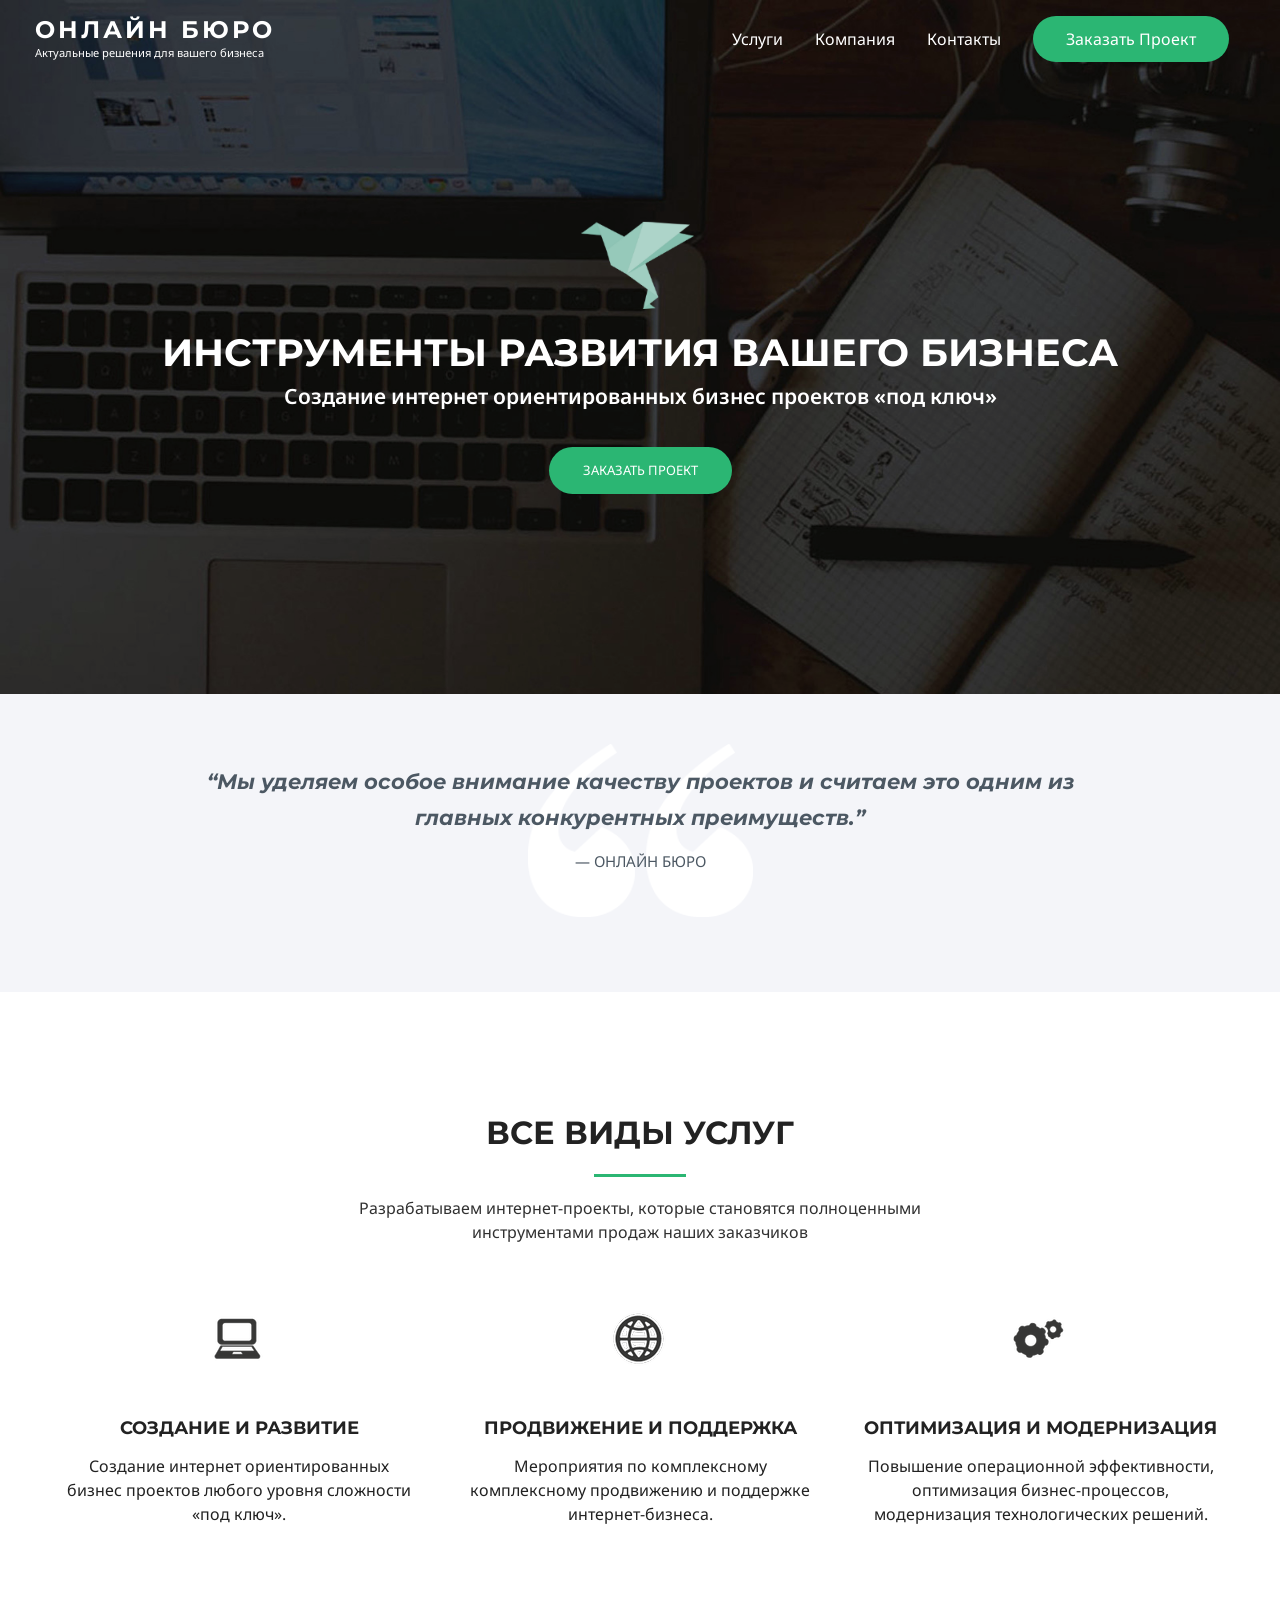
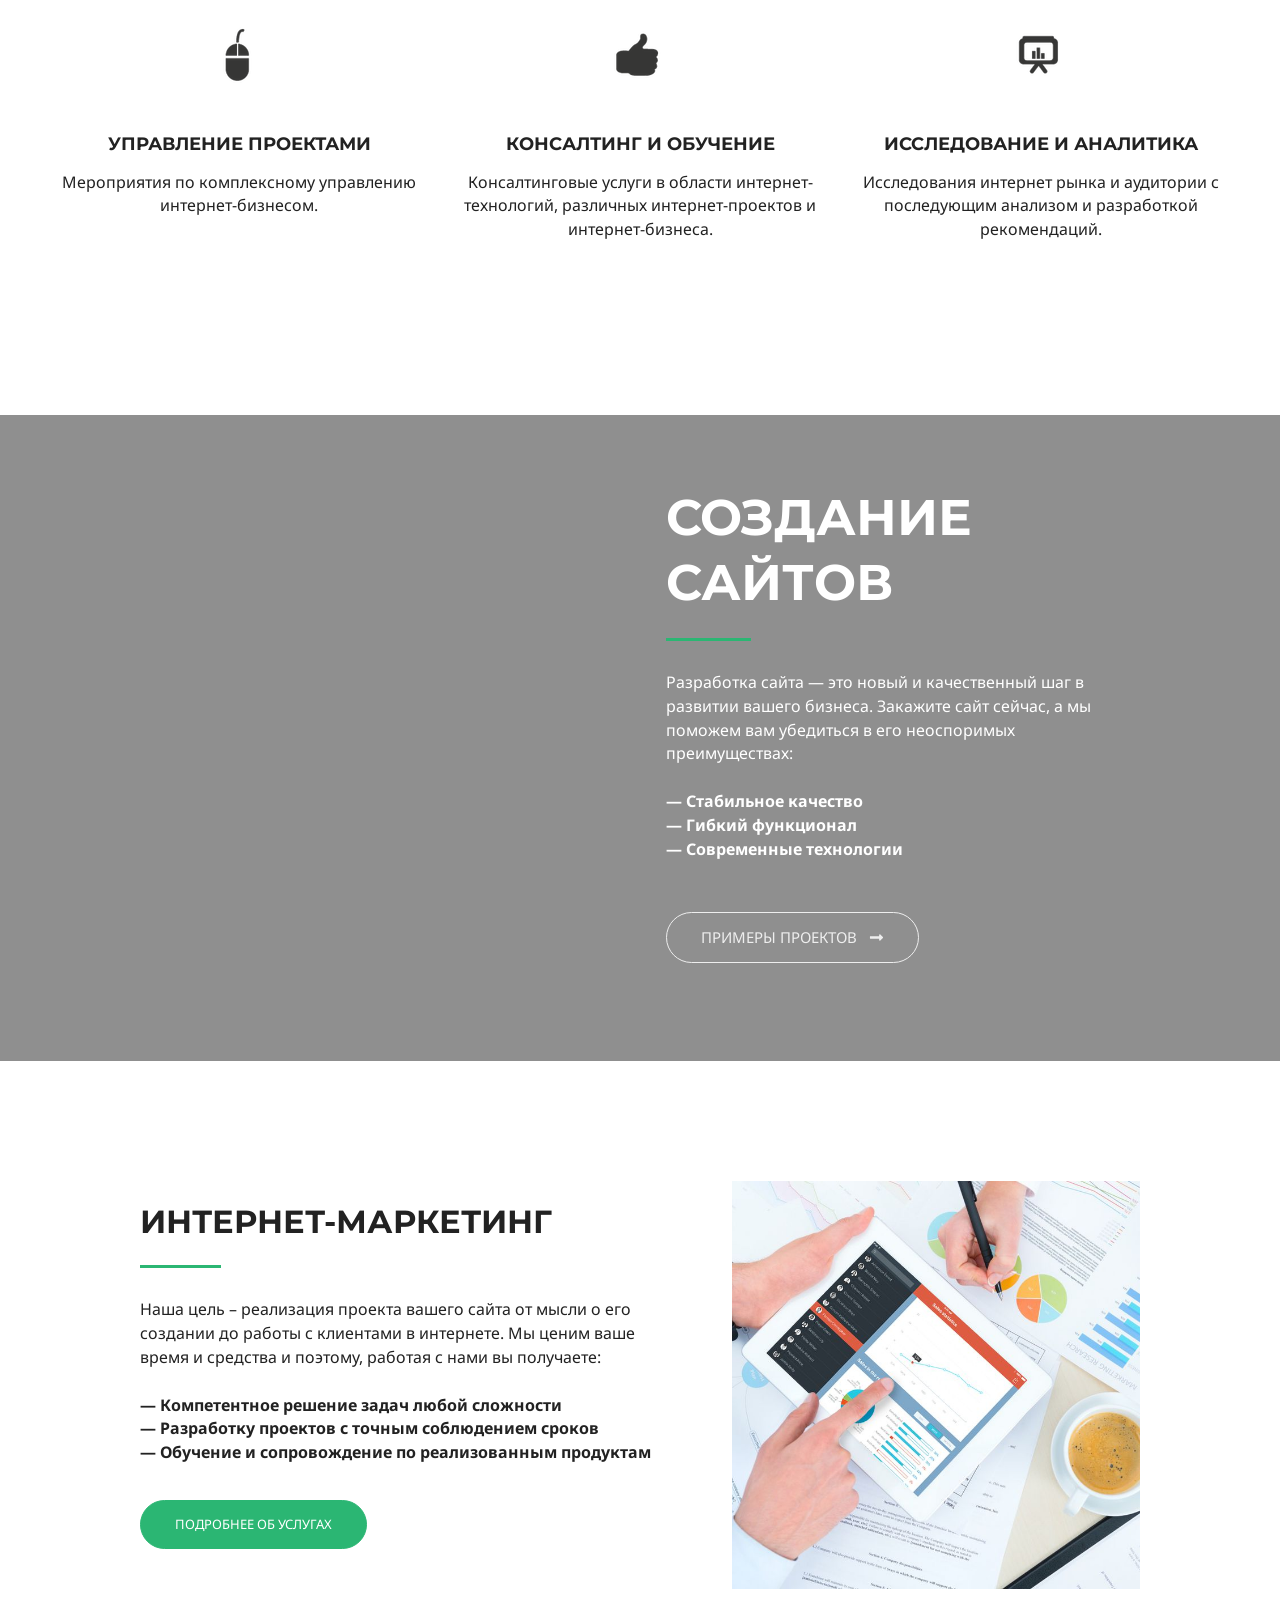
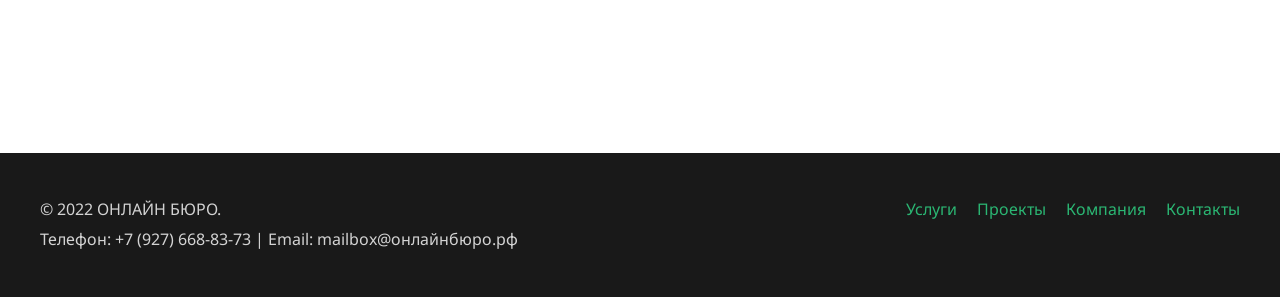
<file: index.html>
<!DOCTYPE html>
<html lang="ru-RU">
<head>
<meta charset="UTF-8">
<meta name="viewport" content="width=device-width, initial-scale=1">
<link rel="profile" href="https://gmpg.org/xfn/11">

<title>Онлайн Бюро &#8212; Актуальные решения для вашего бизнеса</title>
<link rel="dns-prefetch" href="//fonts.googleapis.com">
<link rel="dns-prefetch" href="//s.w.org">
<link rel="alternate" type="application/rss+xml" title="Онлайн Бюро &raquo; Лента" href="/feed/">
<link rel="alternate" type="application/rss+xml" title="Онлайн Бюро &raquo; Лента комментариев" href="/comments/feed/">
		<script>
			window._wpemojiSettings = {"baseUrl":"https:\/\/s.w.org\/images\/core\/emoji\/12.0.0-1\/72x72\/","ext":".png","svgUrl":"https:\/\/s.w.org\/images\/core\/emoji\/12.0.0-1\/svg\/","svgExt":".svg","source":{"concatemoji":"http:\/\/eigh.ru\/wp-includes\/js\/wp-emoji-release.min.js?ver=5.4.4"}};
			/*! This file is auto-generated */
			!function(e,a,t){var r,n,o,i,p=a.createElement("canvas"),s=p.getContext&&p.getContext("2d");function c(e,t){var a=String.fromCharCode;s.clearRect(0,0,p.width,p.height),s.fillText(a.apply(this,e),0,0);var r=p.toDataURL();return s.clearRect(0,0,p.width,p.height),s.fillText(a.apply(this,t),0,0),r===p.toDataURL()}function l(e){if(!s||!s.fillText)return!1;switch(s.textBaseline="top",s.font="600 32px Arial",e){case"flag":return!c([127987,65039,8205,9895,65039],[127987,65039,8203,9895,65039])&&(!c([55356,56826,55356,56819],[55356,56826,8203,55356,56819])&&!c([55356,57332,56128,56423,56128,56418,56128,56421,56128,56430,56128,56423,56128,56447],[55356,57332,8203,56128,56423,8203,56128,56418,8203,56128,56421,8203,56128,56430,8203,56128,56423,8203,56128,56447]));case"emoji":return!c([55357,56424,55356,57342,8205,55358,56605,8205,55357,56424,55356,57340],[55357,56424,55356,57342,8203,55358,56605,8203,55357,56424,55356,57340])}return!1}function d(e){var t=a.createElement("script");t.src=e,t.defer=t.type="text/javascript",a.getElementsByTagName("head")[0].appendChild(t)}for(i=Array("flag","emoji"),t.supports={everything:!0,everythingExceptFlag:!0},o=0;o<i.length;o++)t.supports[i[o]]=l(i[o]),t.supports.everything=t.supports.everything&&t.supports[i[o]],"flag"!==i[o]&&(t.supports.everythingExceptFlag=t.supports.everythingExceptFlag&&t.supports[i[o]]);t.supports.everythingExceptFlag=t.supports.everythingExceptFlag&&!t.supports.flag,t.DOMReady=!1,t.readyCallback=function(){t.DOMReady=!0},t.supports.everything||(n=function(){t.readyCallback()},a.addEventListener?(a.addEventListener("DOMContentLoaded",n,!1),e.addEventListener("load",n,!1)):(e.attachEvent("onload",n),a.attachEvent("onreadystatechange",function(){"complete"===a.readyState&&t.readyCallback()})),(r=t.source||{}).concatemoji?d(r.concatemoji):r.wpemoji&&r.twemoji&&(d(r.twemoji),d(r.wpemoji)))}(window,document,window._wpemojiSettings);
		</script>
		<style>img.wp-smiley,
img.emoji {
	display: inline !important;
	border: none !important;
	box-shadow: none !important;
	height: 1em !important;
	width: 1em !important;
	margin: 0 .07em !important;
	vertical-align: -0.1em !important;
	background: none !important;
	padding: 0 !important;
}</style>
	<link rel="stylesheet" id="astra-theme-css-css" href="/wp-content/themes/astra/assets/css/minified/style.min.css?ver=2.4.5" media="all">
<style id="astra-theme-css-inline-css">html{font-size:100%;}a,.page-title{color:#2bb673;}a:hover,a:focus{color:#2bb673;}body,button,input,select,textarea,.ast-button,.ast-custom-button{font-family:'Noto Sans',sans-serif;font-weight:400;font-size:16px;font-size:1rem;line-height:1.49;}blockquote{color:#000000;}h1,.entry-content h1,h2,.entry-content h2,h3,.entry-content h3,h4,.entry-content h4,h5,.entry-content h5,h6,.entry-content h6,.site-title,.site-title a{font-family:'Montserrat',sans-serif;font-weight:700;}.site-title{font-size:22px;font-size:1.375rem;}header .site-logo-img .custom-logo-link img{max-width:120px;}.astra-logo-svg{width:120px;}.ast-archive-description .ast-archive-title{font-size:40px;font-size:2.5rem;}.site-header .site-description{font-size:15px;font-size:0.9375rem;}.entry-title{font-size:30px;font-size:1.875rem;}.comment-reply-title{font-size:26px;font-size:1.625rem;}.ast-comment-list #cancel-comment-reply-link{font-size:16px;font-size:1rem;}h1,.entry-content h1{font-size:64px;font-size:4rem;font-family:'Montserrat',sans-serif;}h2,.entry-content h2{font-size:32px;font-size:2rem;font-family:'Montserrat',sans-serif;}h3,.entry-content h3{font-size:24px;font-size:1.5rem;font-family:'Montserrat',sans-serif;}h4,.entry-content h4{font-size:20px;font-size:1.25rem;}h5,.entry-content h5{font-size:18px;font-size:1.125rem;}h6,.entry-content h6{font-size:15px;font-size:0.9375rem;}.ast-single-post .entry-title,.page-title{font-size:30px;font-size:1.875rem;}#secondary,#secondary button,#secondary input,#secondary select,#secondary textarea{font-size:16px;font-size:1rem;}::selection{background-color:#2bb673;color:#000000;}body,h1,.entry-title a,.entry-content h1,h2,.entry-content h2,h3,.entry-content h3,h4,.entry-content h4,h5,.entry-content h5,h6,.entry-content h6,.wc-block-grid__product-title{color:#222222;}.tagcloud a:hover,.tagcloud a:focus,.tagcloud a.current-item{color:#000000;border-color:#2bb673;background-color:#2bb673;}.main-header-menu a,.ast-header-custom-item a{color:#222222;}.main-header-menu li:hover > a,.main-header-menu li:hover > .ast-menu-toggle,.main-header-menu .ast-masthead-custom-menu-items a:hover,.main-header-menu li.focus > a,.main-header-menu li.focus > .ast-menu-toggle,.main-header-menu .current-menu-item > a,.main-header-menu .current-menu-ancestor > a,.main-header-menu .current_page_item > a,.main-header-menu .current-menu-item > .ast-menu-toggle,.main-header-menu .current-menu-ancestor > .ast-menu-toggle,.main-header-menu .current_page_item > .ast-menu-toggle{color:#2bb673;}input:focus,input[type="text"]:focus,input[type="email"]:focus,input[type="url"]:focus,input[type="password"]:focus,input[type="reset"]:focus,input[type="search"]:focus,textarea:focus{border-color:#2bb673;}input[type="radio"]:checked,input[type=reset],input[type="checkbox"]:checked,input[type="checkbox"]:hover:checked,input[type="checkbox"]:focus:checked,input[type=range]::-webkit-slider-thumb{border-color:#2bb673;background-color:#2bb673;box-shadow:none;}.site-footer a:hover + .post-count,.site-footer a:focus + .post-count{background:#2bb673;border-color:#2bb673;}.ast-small-footer{color:#d3d3d3;}.ast-small-footer > .ast-footer-overlay{background-color:#191919;}.ast-small-footer a{color:#2bb673;}.ast-small-footer a:hover{color:#2bb673;}.footer-adv .footer-adv-overlay{border-top-style:solid;border-top-color:#7a7a7a;}.ast-comment-meta{line-height:1.666666667;font-size:13px;font-size:0.8125rem;}.single .nav-links .nav-previous,.single .nav-links .nav-next,.single .ast-author-details .author-title,.ast-comment-meta{color:#2bb673;}.entry-meta,.entry-meta *{line-height:1.45;color:#2bb673;}.entry-meta a:hover,.entry-meta a:hover *,.entry-meta a:focus,.entry-meta a:focus *{color:#2bb673;}.ast-404-layout-1 .ast-404-text{font-size:200px;font-size:12.5rem;}.widget-title{font-size:22px;font-size:1.375rem;color:#222222;}#cat option,.secondary .calendar_wrap thead a,.secondary .calendar_wrap thead a:visited{color:#2bb673;}.secondary .calendar_wrap #today,.ast-progress-val span{background:#2bb673;}.secondary a:hover + .post-count,.secondary a:focus + .post-count{background:#2bb673;border-color:#2bb673;}.calendar_wrap #today > a{color:#000000;}.ast-pagination a,.page-links .page-link,.single .post-navigation a{color:#2bb673;}.ast-pagination a:hover,.ast-pagination a:focus,.ast-pagination > span:hover:not(.dots),.ast-pagination > span.current,.page-links > .page-link,.page-links .page-link:hover,.post-navigation a:hover{color:#2bb673;}.ast-header-break-point .ast-mobile-menu-buttons-minimal.menu-toggle{background:transparent;color:#2bb673;}.ast-header-break-point .ast-mobile-menu-buttons-outline.menu-toggle{background:transparent;border:1px solid #2bb673;color:#2bb673;}.ast-header-break-point .ast-mobile-menu-buttons-fill.menu-toggle{background:#2bb673;color:#ffffff;}@media (max-width:782px){.entry-content .wp-block-columns .wp-block-column{margin-left:0px;}}@media (max-width:768px){#secondary.secondary{padding-top:0;}.ast-separate-container .ast-article-post,.ast-separate-container .ast-article-single{padding:1.5em 2.14em;}.ast-separate-container #primary,.ast-separate-container #secondary{padding:1.5em 0;}.ast-separate-container.ast-right-sidebar #secondary{padding-left:1em;padding-right:1em;}.ast-separate-container.ast-two-container #secondary{padding-left:0;padding-right:0;}.ast-page-builder-template .entry-header #secondary{margin-top:1.5em;}.ast-page-builder-template #secondary{margin-top:1.5em;}#primary,#secondary{padding:1.5em 0;margin:0;}.ast-left-sidebar #content > .ast-container{display:flex;flex-direction:column-reverse;width:100%;}.ast-author-box img.avatar{margin:20px 0 0 0;}.ast-pagination{padding-top:1.5em;text-align:center;}.ast-pagination .next.page-numbers{display:inherit;float:none;}}@media (max-width:768px){.ast-page-builder-template.ast-left-sidebar #secondary{padding-right:20px;}.ast-page-builder-template.ast-right-sidebar #secondary{padding-left:20px;}.ast-right-sidebar #primary{padding-right:0;}.ast-right-sidebar #secondary{padding-left:0;}.ast-left-sidebar #primary{padding-left:0;}.ast-left-sidebar #secondary{padding-right:0;}.ast-pagination .prev.page-numbers{padding-left:.5em;}.ast-pagination .next.page-numbers{padding-right:.5em;}}@media (min-width:769px){.ast-separate-container.ast-right-sidebar #primary,.ast-separate-container.ast-left-sidebar #primary{border:0;}.ast-separate-container.ast-right-sidebar #secondary,.ast-separate-container.ast-left-sidebar #secondary{border:0;margin-left:auto;margin-right:auto;}.ast-separate-container.ast-two-container #secondary .widget:last-child{margin-bottom:0;}.ast-separate-container .ast-comment-list li .comment-respond{padding-left:2.66666em;padding-right:2.66666em;}.ast-author-box{-js-display:flex;display:flex;}.ast-author-bio{flex:1;}.error404.ast-separate-container #primary,.search-no-results.ast-separate-container #primary{margin-bottom:4em;}}@media (min-width:769px){.ast-right-sidebar #primary{border-right:1px solid #eee;}.ast-right-sidebar #secondary{border-left:1px solid #eee;margin-left:-1px;}.ast-left-sidebar #primary{border-left:1px solid #eee;}.ast-left-sidebar #secondary{border-right:1px solid #eee;margin-right:-1px;}.ast-separate-container.ast-two-container.ast-right-sidebar #secondary{padding-left:30px;padding-right:0;}.ast-separate-container.ast-two-container.ast-left-sidebar #secondary{padding-right:30px;padding-left:0;}}.elementor-button-wrapper .elementor-button{border-style:solid;border-top-width:0;border-right-width:0;border-left-width:0;border-bottom-width:0;}body .elementor-button.elementor-size-sm,body .elementor-button.elementor-size-xs,body .elementor-button.elementor-size-md,body .elementor-button.elementor-size-lg,body .elementor-button.elementor-size-xl,body .elementor-button{border-radius:60px;padding-top:15px;padding-right:33px;padding-bottom:15px;padding-left:33px;}.elementor-button-wrapper .elementor-button{border-color:#2bb673;background-color:#2bb673;}.elementor-button-wrapper .elementor-button:hover,.elementor-button-wrapper .elementor-button:focus{color:#000000;background-color:#2bb673;border-color:#2bb673;}.wp-block-button .wp-block-button__link,.elementor-button-wrapper .elementor-button,.elementor-button-wrapper .elementor-button:visited{color:#ffffff;}.elementor-button-wrapper .elementor-button{font-family:inherit;font-weight:inherit;line-height:1;}.wp-block-button .wp-block-button__link{border-style:solid;border-top-width:0;border-right-width:0;border-left-width:0;border-bottom-width:0;border-color:#2bb673;background-color:#2bb673;color:#ffffff;font-family:inherit;font-weight:inherit;line-height:1;border-radius:60px;padding-top:15px;padding-right:33px;padding-bottom:15px;padding-left:33px;}.wp-block-button .wp-block-button__link:hover,.wp-block-button .wp-block-button__link:focus{color:#000000;background-color:#2bb673;border-color:#2bb673;}.menu-toggle,button,.ast-button,.ast-custom-button,.button,input#submit,input[type="button"],input[type="submit"],input[type="reset"]{border-style:solid;border-top-width:0;border-right-width:0;border-left-width:0;border-bottom-width:0;color:#ffffff;border-color:#2bb673;background-color:#2bb673;border-radius:60px;padding-top:15px;padding-right:33px;padding-bottom:15px;padding-left:33px;font-family:inherit;font-weight:inherit;line-height:1;}button:focus,.menu-toggle:hover,button:hover,.ast-button:hover,.button:hover,input[type=reset]:hover,input[type=reset]:focus,input#submit:hover,input#submit:focus,input[type="button"]:hover,input[type="button"]:focus,input[type="submit"]:hover,input[type="submit"]:focus{color:#000000;background-color:#2bb673;border-color:#2bb673;}@media (min-width:768px){.ast-container{max-width:100%;}}@media (min-width:544px){.ast-container{max-width:100%;}}@media (max-width:544px){.ast-separate-container .ast-article-post,.ast-separate-container .ast-article-single{padding:1.5em 1em;}.ast-separate-container #content .ast-container{padding-left:0.54em;padding-right:0.54em;}.ast-separate-container #secondary{padding-top:0;}.ast-separate-container.ast-two-container #secondary .widget{margin-bottom:1.5em;padding-left:1em;padding-right:1em;}.ast-separate-container .comments-count-wrapper{padding:1.5em 1em;}.ast-separate-container .ast-comment-list li.depth-1{padding:1.5em 1em;margin-bottom:1.5em;}.ast-separate-container .ast-comment-list .bypostauthor{padding:.5em;}.ast-separate-container .ast-archive-description{padding:1.5em 1em;}.ast-search-menu-icon.ast-dropdown-active .search-field{width:170px;}}@media (max-width:544px){.ast-comment-list .children{margin-left:0.66666em;}.ast-separate-container .ast-comment-list .bypostauthor li{padding:0 0 0 .5em;}}@media (max-width:768px){.ast-mobile-header-stack .main-header-bar .ast-search-menu-icon{display:inline-block;}.ast-header-break-point.ast-header-custom-item-outside .ast-mobile-header-stack .main-header-bar .ast-search-icon{margin:0;}.ast-comment-avatar-wrap img{max-width:2.5em;}.comments-area{margin-top:1.5em;}.ast-separate-container .comments-count-wrapper{padding:2em 2.14em;}.ast-separate-container .ast-comment-list li.depth-1{padding:1.5em 2.14em;}.ast-separate-container .comment-respond{padding:2em 2.14em;}}@media (max-width:768px){.ast-header-break-point .main-header-bar .ast-search-menu-icon.slide-search .search-form{right:0;}.ast-header-break-point .ast-mobile-header-stack .main-header-bar .ast-search-menu-icon.slide-search .search-form{right:-1em;}.ast-comment-avatar-wrap{margin-right:0.5em;}}@media (max-width:544px){.ast-separate-container .comment-respond{padding:1.5em 1em;}}@media (min-width:545px){.ast-page-builder-template .comments-area,.single.ast-page-builder-template .entry-header,.single.ast-page-builder-template .post-navigation{max-width:1240px;margin-left:auto;margin-right:auto;}}@media (max-width:768px){.ast-archive-description .ast-archive-title{font-size:40px;}.entry-title{font-size:30px;}h1,.entry-content h1{font-size:44px;}h2,.entry-content h2{font-size:25px;}h3,.entry-content h3{font-size:20px;}.ast-single-post .entry-title,.page-title{font-size:30px;}}@media (max-width:544px){.comment-reply-title{font-size:24px;font-size:1.6rem;}.ast-comment-meta{font-size:12px;font-size:0.8rem;}.widget-title{font-size:21px;font-size:1.4rem;}body,button,input,select,textarea,.ast-button,.ast-custom-button{font-size:15px;font-size:0.9375rem;}.ast-comment-list #cancel-comment-reply-link{font-size:15px;font-size:0.9375rem;}#secondary,#secondary button,#secondary input,#secondary select,#secondary textarea{font-size:15px;font-size:0.9375rem;}.site-title{font-size:20px;font-size:1.25rem;}.ast-archive-description .ast-archive-title{font-size:40px;}.site-header .site-description{font-size:14px;font-size:0.875rem;}.entry-title{font-size:30px;}h1,.entry-content h1{font-size:30px;}h2,.entry-content h2{font-size:24px;}h3,.entry-content h3{font-size:20px;}h4,.entry-content h4{font-size:19px;font-size:1.1875rem;}h5,.entry-content h5{font-size:16px;font-size:1rem;}h6,.entry-content h6{font-size:15px;font-size:0.9375rem;}.ast-single-post .entry-title,.page-title{font-size:30px;}.ast-header-break-point .site-branding img,.ast-header-break-point #masthead .site-logo-img .custom-logo-link img{max-width:100px;}.astra-logo-svg{width:100px;}.ast-header-break-point .site-logo-img .custom-mobile-logo-link img{max-width:100px;}}@media (max-width:768px){html{font-size:91.2%;}}@media (max-width:544px){html{font-size:100%;}}@media (min-width:769px){.ast-container{max-width:1240px;}}@font-face {font-family: "Astra";src: url(/wp-content/themes/astra/assets/fonts/astra.woff) format("woff"),url(/wp-content/themes/astra/assets/fonts/astra.ttf) format("truetype"),url(/wp-content/themes/astra/assets/fonts/astra.svg#astra) format("svg");font-weight: normal;font-style: normal;font-display: fallback;}@media (max-width:921px) {.main-header-bar .main-header-bar-navigation{display:none;}}.ast-desktop .main-header-menu.submenu-with-border .sub-menu,.ast-desktop .main-header-menu.submenu-with-border .children,.ast-desktop .main-header-menu.submenu-with-border .astra-full-megamenu-wrapper{border-color:#2bb673;}.ast-desktop .main-header-menu.submenu-with-border .sub-menu,.ast-desktop .main-header-menu.submenu-with-border .children{border-top-width:2px;border-right-width:0px;border-left-width:0px;border-bottom-width:0px;border-style:solid;}.ast-desktop .main-header-menu.submenu-with-border .sub-menu .sub-menu,.ast-desktop .main-header-menu.submenu-with-border .children .children{top:-2px;}.ast-desktop .main-header-menu.submenu-with-border .sub-menu a,.ast-desktop .main-header-menu.submenu-with-border .children a{border-bottom-width:0px;border-style:solid;border-color:#eaeaea;}@media (min-width:769px){.main-header-menu .sub-menu li.ast-left-align-sub-menu:hover > ul,.main-header-menu .sub-menu li.ast-left-align-sub-menu.focus > ul{margin-left:-0px;}}.ast-small-footer{border-top-style:solid;border-top-width:0;border-top-color:#7a7a7a;}@media (max-width:920px){.ast-404-layout-1 .ast-404-text{font-size:100px;font-size:6.25rem;}}#masthead .ast-container,.ast-header-breadcrumb .ast-container{max-width:100%;padding-left:35px;padding-right:35px;}@media (max-width:921px){#masthead .ast-container,.ast-header-breadcrumb .ast-container{padding-left:20px;padding-right:20px;}}#masthead .ast-container,.ast-header-breadcrumb .ast-container{max-width:100%;padding-left:35px;padding-right:35px;}@media (max-width:921px){#masthead .ast-container,.ast-header-breadcrumb .ast-container{padding-left:20px;padding-right:20px;}}.ast-theme-transparent-header #masthead .site-logo-img .transparent-custom-logo .astra-logo-svg{width:120px;}.ast-theme-transparent-header #masthead .site-logo-img .transparent-custom-logo img{ max-width:120px;}@media (min-width:769px){.ast-theme-transparent-header #masthead{position:absolute;left:0;right:0;}.ast-theme-transparent-header .main-header-bar,.ast-theme-transparent-header.ast-header-break-point .main-header-bar{background:none;}body.elementor-editor-active.ast-theme-transparent-header #masthead,.fl-builder-edit .ast-theme-transparent-header #masthead,body.vc_editor.ast-theme-transparent-header #masthead,body.brz-ed.ast-theme-transparent-header #masthead{z-index:0;}.ast-header-break-point.ast-replace-site-logo-transparent.ast-theme-transparent-header .custom-mobile-logo-link{display:none;}.ast-header-break-point.ast-replace-site-logo-transparent.ast-theme-transparent-header .transparent-custom-logo{display:inline-block;}.ast-theme-transparent-header .ast-above-header{background-image:none;background-color:transparent;}.ast-theme-transparent-header .ast-below-header{background-image:none;background-color:transparent;}}@media (min-width:769px){.ast-theme-transparent-header .site-title a,.ast-theme-transparent-header .site-title a:focus,.ast-theme-transparent-header .site-title a:hover,.ast-theme-transparent-header .site-title a:visited{color:#ffffff;}.ast-theme-transparent-header .site-header .site-description{color:#ffffff;}.ast-theme-transparent-header .main-header-menu,.ast-theme-transparent-header .main-header-menu a,.ast-theme-transparent-header .ast-masthead-custom-menu-items,.ast-theme-transparent-header .ast-masthead-custom-menu-items a,.ast-theme-transparent-header .main-header-menu li > .ast-menu-toggle,.ast-theme-transparent-header .main-header-menu li > .ast-menu-toggle{color:#ffffff;}.ast-theme-transparent-header .main-header-menu li:hover > a,.ast-theme-transparent-header .main-header-menu li:hover > .ast-menu-toggle,.ast-theme-transparent-header .main-header-menu .ast-masthead-custom-menu-items a:hover,.ast-theme-transparent-header .main-header-menu .focus > a,.ast-theme-transparent-header .main-header-menu .focus > .ast-menu-toggle,.ast-theme-transparent-header .main-header-menu .current-menu-item > a,.ast-theme-transparent-header .main-header-menu .current-menu-ancestor > a,.ast-theme-transparent-header .main-header-menu .current_page_item > a,.ast-theme-transparent-header .main-header-menu .current-menu-item > .ast-menu-toggle,.ast-theme-transparent-header .main-header-menu .current-menu-ancestor > .ast-menu-toggle,.ast-theme-transparent-header .main-header-menu .current_page_item > .ast-menu-toggle{color:#ffffff;}}@media (max-width:768px){.transparent-custom-logo{display:none;}}@media (min-width:768px){.ast-transparent-mobile-logo{display:none;}}@media (max-width:768px){.ast-transparent-mobile-logo{display:block;}}@media (min-width:768px){.ast-theme-transparent-header .main-header-bar{border-bottom-width:0;border-bottom-style:solid;border-bottom-color:#ffffff;}}.ast-breadcrumbs .trail-browse,.ast-breadcrumbs .trail-items,.ast-breadcrumbs .trail-items li{display:inline-block;margin:0;padding:0;border:none;background:inherit;text-indent:0;}.ast-breadcrumbs .trail-browse{font-size:inherit;font-style:inherit;font-weight:inherit;color:inherit;}.ast-breadcrumbs .trail-items{list-style:none;}.trail-items li::after{padding:0 0.3em;content:"\00bb";}.trail-items li:last-of-type::after{display:none;}.ast-header-break-point .main-header-bar{border-bottom-width:0;}@media (min-width:769px){.main-header-bar{border-bottom-width:0;}}.ast-safari-browser-less-than-11 .main-header-menu .menu-item, .ast-safari-browser-less-than-11 .main-header-bar .ast-masthead-custom-menu-items{display:block;}.main-header-menu .menu-item, .main-header-bar .ast-masthead-custom-menu-items{-js-display:flex;display:flex;-webkit-box-pack:center;-webkit-justify-content:center;-moz-box-pack:center;-ms-flex-pack:center;justify-content:center;-webkit-box-orient:vertical;-webkit-box-direction:normal;-webkit-flex-direction:column;-moz-box-orient:vertical;-moz-box-direction:normal;-ms-flex-direction:column;flex-direction:column;}.main-header-menu > .menu-item > a{height:100%;-webkit-box-align:center;-webkit-align-items:center;-moz-box-align:center;-ms-flex-align:center;align-items:center;-js-display:flex;display:flex;}.ast-primary-menu-disabled .main-header-bar .ast-masthead-custom-menu-items{flex:unset;}.header-main-layout-1 .ast-flex.main-header-container, .header-main-layout-3 .ast-flex.main-header-container{-webkit-align-content:center;-ms-flex-line-pack:center;align-content:center;-webkit-box-align:center;-webkit-align-items:center;-moz-box-align:center;-ms-flex-align:center;align-items:center;}</style>
<link rel="stylesheet" id="astra-google-fonts-css" href="//fonts.googleapis.com/css?family=Noto+Sans%3A400%2C700%7CMontserrat%3A700%2C&#038;display=fallback&#038;ver=2.4.5" media="all">
<link rel="stylesheet" id="astra-menu-animation-css" href="/wp-content/themes/astra/assets/css/minified/menu-animation.min.css?ver=2.4.5" media="all">
<link rel="stylesheet" id="wp-block-library-css" href="/wp-includes/css/dist/block-library/style.min.css?ver=5.4.4" media="all">
<link rel="stylesheet" id="uagb-block-css-css" href="/wp-content/plugins/ultimate-addons-for-gutenberg/dist/blocks.style.css?ver=1.16.0" media="all">
<link rel="stylesheet" id="wp-post-modal-css" href="/wp-content/plugins/wp-post-modal/public/css/wp-post-modal-public.css?ver=1.0.0" media="all">
<link rel="stylesheet" id="oooskim-theme-css-css" href="/wp-content/themes/astra-child/style.css?ver=1.0.0" media="all">
<!--[if IE]>
<script src='http://eigh.ru/wp-content/themes/astra/assets/js/minified/flexibility.min.js?ver=2.4.5'></script>
<script>
flexibility(document.documentElement);
</script>
<![endif]-->
<script src="/wp-includes/js/jquery/jquery.js?ver=1.12.4-wp"></script>
<script src="/wp-includes/js/jquery/jquery-migrate.min.js?ver=1.4.1"></script>
<script>
var fromPHP = {"pluginUrl":"http:\/\/eigh.ru\/wp-content\/plugins\/wp-post-modal\/public\/","breakpoint":"0","styled":"1","disableScrolling":"1","loader":"","ajax_url":"http:\/\/eigh.ru\/wp-admin\/admin-ajax.php","siteUrl":"http:\/\/eigh.ru","restMethod":"1","iframe":"1","urlState":"1","containerID":"#modal-ready","isAdmin":"","customizing":""};
</script>
<script src="/wp-content/plugins/wp-post-modal/public/js/wp-post-modal-public.js?ver=1.0.0"></script>
<link rel="https://api.w.org/" href="/wp-json/">
<link rel="EditURI" type="application/rsd+xml" title="RSD" href="/xmlrpc.php?rsd">
<link rel="wlwmanifest" type="application/wlwmanifest+xml" href="/wp-includes/wlwmanifest.xml"> 
<meta name="generator" content="WordPress 5.4.4">
<link rel="canonical" href="/">
<link rel="shortlink" href="/">
<link rel="alternate" type="application/json+oembed" href="/wp-json/oembed/1.0/embed?url=http%3A%2F%2F%2F">
<link rel="alternate" type="text/xml+oembed" href="/wp-json/oembed/1.0/embed?url=http%3A%2F%2F%2F&#038;format=xml">
<style>.recentcomments a{display:inline !important;padding:0 !important;margin:0 !important;}</style>			<style id="uagb-style-frontend">.uagb-block-5e0bfd35-2d15-4b5c-be9d-fad0498efaf7.uagb-section__wrap{padding-top: 200px;padding-bottom: 200px;padding-left: 20px;padding-right: 20px;margin-right: auto;margin-left: auto;max-width: 100%;background-image: url('/wp-content/uploads/2020/04/home-banner-bg.jpg' );background-position: top center;background-attachment: scroll;background-repeat: no-repeat;background-size: cover;}.uagb-block-5e0bfd35-2d15-4b5c-be9d-fad0498efaf7 > .uagb-section__video-wrap{opacity: 0.5;}.uagb-block-5e0bfd35-2d15-4b5c-be9d-fad0498efaf7 > .uagb-section__inner-wrap{max-width: 1200px;}.uagb-block-5e0bfd35-2d15-4b5c-be9d-fad0498efaf7.wp-block-uagb-section{box-shadow: 0 0    ;}.uagb-block-5e0bfd35-2d15-4b5c-be9d-fad0498efaf7 > .uagb-section__overlay{opacity: 0.1;background-color: #040219;}.uagb-block-7de1aeba-1296-4051-b0ef-e22988fbc106 .uagb-ifb-icon{height: 0;width: 0;line-height: 0;}.uagb-block-7de1aeba-1296-4051-b0ef-e22988fbc106 .uagb-ifb-icon > span{font-size: 0;height: 0;width: 0;line-height: 0;color: #333;}.uagb-block-7de1aeba-1296-4051-b0ef-e22988fbc106 .uagb-ifb-icon svg{fill: #333;}.uagb-block-7de1aeba-1296-4051-b0ef-e22988fbc106 .uagb-infobox__content-wrap .uagb-ifb-imgicon-wrap{margin-left: 5px;margin-right: 10px;margin-top: 5px;margin-bottom: 5px;}.uagb-block-7de1aeba-1296-4051-b0ef-e22988fbc106 .uagb-ifb-title-prefix{color: #ffffff;margin-bottom: 13px;}.uagb-block-7de1aeba-1296-4051-b0ef-e22988fbc106 .uagb-ifb-title{font-size: 38px;color: #ffffff;margin-bottom: 5px;}.uagb-block-7de1aeba-1296-4051-b0ef-e22988fbc106 .uagb-ifb-desc{font-weight: 600;font-size: 21px;color: #ffffff;margin-bottom: 35px;}.uagb-block-7de1aeba-1296-4051-b0ef-e22988fbc106 .uagb-ifb-separator{width: 30%;border-top-width: 2px;border-top-color: #333;border-top-style: none;}.uagb-block-7de1aeba-1296-4051-b0ef-e22988fbc106 .uagb-ifb-separator-parent{margin-bottom: 0;}.uagb-block-7de1aeba-1296-4051-b0ef-e22988fbc106 .uagb-ifb-align-icon-after{margin-left: 5px;}.uagb-block-7de1aeba-1296-4051-b0ef-e22988fbc106 .uagb-ifb-align-icon-before{margin-right: 5px;}.uagb-block-7de1aeba-1296-4051-b0ef-e22988fbc106 .uagb-infobox-cta-link{font-size: 13px;color: #333;}.uagb-block-7de1aeba-1296-4051-b0ef-e22988fbc106 .uagb-infobox-cta-link:hover{color: #ffffff;}.uagb-block-7de1aeba-1296-4051-b0ef-e22988fbc106 .uagb-infobox-cta-link .uagb-ifb-button-icon{font-size: 13px;height: 13px;width: 13px;line-height: 13px;}.uagb-block-7de1aeba-1296-4051-b0ef-e22988fbc106 .uagb-infobox-cta-link .uagb-ifb-text-icon{font-size: 13px;height: 13px;width: 13px;line-height: 13px;}.uagb-block-7de1aeba-1296-4051-b0ef-e22988fbc106 .uagb-infobox-cta-link svg{fill: #333;}.uagb-block-7de1aeba-1296-4051-b0ef-e22988fbc106 .uagb-infobox-cta-link:hover svg{fill: #ffffff;}.uagb-block-7de1aeba-1296-4051-b0ef-e22988fbc106 .uagb-ifb-button-wrapper .uagb-infobox-cta-link{color: #ffffff;background-color: #2bb673;border-style: none;border-color: #333;border-radius: 30px;border-width: 1px;padding-top: 17px;padding-bottom: 17px;padding-left: 34px;padding-right: 34px;}.uagb-block-7de1aeba-1296-4051-b0ef-e22988fbc106 .uagb-ifb-button-wrapper .uagb-infobox-cta-link svg{fill: #ffffff;}.uagb-block-7de1aeba-1296-4051-b0ef-e22988fbc106 .uagb-ifb-button-wrapper .uagb-infobox-cta-link:hover{color: #ffffff;background-color: #2bb673;}.uagb-block-7de1aeba-1296-4051-b0ef-e22988fbc106 .uagb-ifb-button-wrapper .uagb-infobox-cta-link:hover svg{fill: #ffffff;}.uagb-block-7de1aeba-1296-4051-b0ef-e22988fbc106 .uagb-ifb-image-content > img{width: 120px;max-width: 120px;}.uagb-block-7de1aeba-1296-4051-b0ef-e22988fbc106 .uagb-infobox__content-wrap{text-align: center;}.uagb-block-91a95896-ca79-4c1c-ab2f-bd1b3784563c.uagb-section__wrap{padding-top: 50px;padding-bottom: 50px;padding-left: 20px;padding-right: 20px;margin-right: auto;margin-left: auto;max-width: 100%;}.uagb-block-91a95896-ca79-4c1c-ab2f-bd1b3784563c > .uagb-section__video-wrap{opacity: 0.5;}.uagb-block-91a95896-ca79-4c1c-ab2f-bd1b3784563c > .uagb-section__inner-wrap{max-width: 1200px;}.uagb-block-91a95896-ca79-4c1c-ab2f-bd1b3784563c.wp-block-uagb-section{box-shadow: 0 0    ;}.uagb-block-91a95896-ca79-4c1c-ab2f-bd1b3784563c > .uagb-section__overlay{background-color: #f4f5f9;}.uagb-block-7aeff673-d541-4eea-b30d-b388d7865704.uagb-section__wrap{padding-top: 20px;padding-bottom: 20px;padding-left: 20px;padding-right: 20px;margin-right: auto;margin-left: auto;max-width: 1000px;background-image: url('/wp-content/uploads/2018/11/quote-1.png' );background-position: center center;background-attachment: scroll;background-repeat: no-repeat;background-size: contain;}.uagb-block-7aeff673-d541-4eea-b30d-b388d7865704 > .uagb-section__video-wrap{opacity: 0.5;}.uagb-block-7aeff673-d541-4eea-b30d-b388d7865704 > .uagb-section__inner-wrap{max-width: 100%;}.uagb-block-7aeff673-d541-4eea-b30d-b388d7865704.wp-block-uagb-section{box-shadow: 0 0    ;}.uagb-block-7aeff673-d541-4eea-b30d-b388d7865704 > .uagb-section__overlay{opacity: 0;}.uagb-block-fe04ae23-8f05-4459-8343-1a5dac8e78bf .uagb-heading-text{font-size: 21px;text-align: center;color: #4c5863;margin-bottom: 15px;}.uagb-block-fe04ae23-8f05-4459-8343-1a5dac8e78bf .uagb-separator-wrap{text-align: center;}.uagb-block-fe04ae23-8f05-4459-8343-1a5dac8e78bf .uagb-desc-text{font-size: 0;text-align: center;}.uagb-block-15beb314-8060-46c1-a929-6e839a134875.uagb-section__wrap{padding-top: 100px;padding-bottom: 100px;padding-left: 20px;padding-right: 20px;margin-right: auto;margin-left: auto;max-width: 100%;}.uagb-block-15beb314-8060-46c1-a929-6e839a134875 > .uagb-section__video-wrap{opacity: 0.5;}.uagb-block-15beb314-8060-46c1-a929-6e839a134875 > .uagb-section__inner-wrap{max-width: 1200px;}.uagb-block-15beb314-8060-46c1-a929-6e839a134875.wp-block-uagb-section{box-shadow: 0 0    ;}.uagb-block-15beb314-8060-46c1-a929-6e839a134875 > .uagb-section__overlay{background-color: #ffffff;}.uagb-block-04b7b56b-8723-451f-8efe-6c7523eaa500.uagb-section__wrap{padding-top: 20px;padding-bottom: 20px;padding-left: 20px;padding-right: 20px;margin-right: auto;margin-left: auto;max-width: 100%;}.uagb-block-04b7b56b-8723-451f-8efe-6c7523eaa500 > .uagb-section__video-wrap{opacity: 0.5;}.uagb-block-04b7b56b-8723-451f-8efe-6c7523eaa500 > .uagb-section__inner-wrap{max-width: 1200px;}.uagb-block-04b7b56b-8723-451f-8efe-6c7523eaa500.wp-block-uagb-section{box-shadow: 0 0    ;}.uagb-block-2151f61a-b127-4db6-91e1-e83ae6f24bfd .uagb-heading-text{text-align: center;margin-bottom: 20px;}.uagb-block-2151f61a-b127-4db6-91e1-e83ae6f24bfd .uagb-separator-wrap{text-align: center;}.uagb-block-2151f61a-b127-4db6-91e1-e83ae6f24bfd .uagb-desc-text{text-align: center;color: #313131;}.uagb-block-2151f61a-b127-4db6-91e1-e83ae6f24bfd .uagb-separator{border-top-style: solid;border-top-width: 3px;width: 8%;border-color: #2bb673;margin-bottom: 20px;}.uagb-block-6c1d1282-dcb1-4367-94b9-c69f7f514df0 .uagb-ifb-icon{height: 40px;width: 40px;line-height: 40px;}.uagb-block-6c1d1282-dcb1-4367-94b9-c69f7f514df0 .uagb-ifb-icon > span{font-size: 40px;height: 40px;width: 40px;line-height: 40px;color: #333;}.uagb-block-6c1d1282-dcb1-4367-94b9-c69f7f514df0 .uagb-ifb-icon svg{fill: #333;}.uagb-block-6c1d1282-dcb1-4367-94b9-c69f7f514df0 .uagb-infobox__content-wrap .uagb-ifb-imgicon-wrap{margin-left: 5px;margin-right: 10px;margin-top: 5px;margin-bottom: 25px;}.uagb-block-6c1d1282-dcb1-4367-94b9-c69f7f514df0 .uagb-infobox .uagb-ifb-image-content img{border-radius: 4px;}.uagb-block-6c1d1282-dcb1-4367-94b9-c69f7f514df0 .uagb-ifb-title-prefix{font-size: 0;color: #0693e3;margin-bottom: 5px;}.uagb-block-6c1d1282-dcb1-4367-94b9-c69f7f514df0 .uagb-ifb-title{margin-bottom: 12px;}.uagb-block-6c1d1282-dcb1-4367-94b9-c69f7f514df0 .uagb-ifb-desc{margin-bottom: 25px;}.uagb-block-6c1d1282-dcb1-4367-94b9-c69f7f514df0 .uagb-ifb-separator{width: 30%;border-top-width: 2px;border-top-color: #333;border-top-style: none;}.uagb-block-6c1d1282-dcb1-4367-94b9-c69f7f514df0 .uagb-ifb-separator-parent{margin-bottom: 15px;}.uagb-block-6c1d1282-dcb1-4367-94b9-c69f7f514df0 .uagb-ifb-align-icon-after{margin-left: 10px;}.uagb-block-6c1d1282-dcb1-4367-94b9-c69f7f514df0 .uagb-ifb-align-icon-before{margin-right: 10px;}.uagb-block-6c1d1282-dcb1-4367-94b9-c69f7f514df0 .uagb-infobox-cta-link{font-size: 13px;color: #2bb673;}.uagb-block-6c1d1282-dcb1-4367-94b9-c69f7f514df0 .uagb-infobox-cta-link:hover{color: #1a212b;}.uagb-block-6c1d1282-dcb1-4367-94b9-c69f7f514df0 .uagb-infobox-cta-link .uagb-ifb-button-icon{font-size: 13px;height: 13px;width: 13px;line-height: 13px;}.uagb-block-6c1d1282-dcb1-4367-94b9-c69f7f514df0 .uagb-infobox-cta-link .uagb-ifb-text-icon{font-size: 13px;height: 13px;width: 13px;line-height: 13px;}.uagb-block-6c1d1282-dcb1-4367-94b9-c69f7f514df0 .uagb-infobox-cta-link svg{fill: #2bb673;}.uagb-block-6c1d1282-dcb1-4367-94b9-c69f7f514df0 .uagb-infobox-cta-link:hover svg{fill: #1a212b;}.uagb-block-6c1d1282-dcb1-4367-94b9-c69f7f514df0 .uagb-ifb-button-wrapper .uagb-infobox-cta-link{color: #333;background-color: transparent;border-style: solid;border-color: #333;border-width: 1px;padding-top: 10px;padding-bottom: 10px;padding-left: 14px;padding-right: 14px;}.uagb-block-6c1d1282-dcb1-4367-94b9-c69f7f514df0 .uagb-ifb-button-wrapper .uagb-infobox-cta-link svg{fill: #333;}.uagb-block-6c1d1282-dcb1-4367-94b9-c69f7f514df0 .uagb-ifb-button-wrapper .uagb-infobox-cta-link:hover{color: #1a212b;}.uagb-block-6c1d1282-dcb1-4367-94b9-c69f7f514df0 .uagb-ifb-button-wrapper .uagb-infobox-cta-link:hover svg{fill: #1a212b;}.uagb-block-6c1d1282-dcb1-4367-94b9-c69f7f514df0 .uagb-infobox__content-wrap{text-align: center;}.uagb-block-3aeded45-1fd4-4395-b2fe-4e9d43f2f1e9 .uagb-ifb-icon{height: 40px;width: 40px;line-height: 40px;}.uagb-block-3aeded45-1fd4-4395-b2fe-4e9d43f2f1e9 .uagb-ifb-icon > span{font-size: 40px;height: 40px;width: 40px;line-height: 40px;color: #333;}.uagb-block-3aeded45-1fd4-4395-b2fe-4e9d43f2f1e9 .uagb-ifb-icon svg{fill: #333;}.uagb-block-3aeded45-1fd4-4395-b2fe-4e9d43f2f1e9 .uagb-infobox__content-wrap .uagb-ifb-imgicon-wrap{margin-left: 5px;margin-right: 10px;margin-top: 5px;margin-bottom: 25px;}.uagb-block-3aeded45-1fd4-4395-b2fe-4e9d43f2f1e9 .uagb-infobox .uagb-ifb-image-content img{border-radius: 4px;}.uagb-block-3aeded45-1fd4-4395-b2fe-4e9d43f2f1e9 .uagb-ifb-title-prefix{font-size: 10px;margin-bottom: 5px;}.uagb-block-3aeded45-1fd4-4395-b2fe-4e9d43f2f1e9 .uagb-ifb-title{margin-bottom: 12px;}.uagb-block-3aeded45-1fd4-4395-b2fe-4e9d43f2f1e9 .uagb-ifb-desc{margin-bottom: 25px;}.uagb-block-3aeded45-1fd4-4395-b2fe-4e9d43f2f1e9 .uagb-ifb-separator{width: 30%;border-top-width: 2px;border-top-color: #333;border-top-style: none;}.uagb-block-3aeded45-1fd4-4395-b2fe-4e9d43f2f1e9 .uagb-ifb-separator-parent{margin-bottom: 15px;}.uagb-block-3aeded45-1fd4-4395-b2fe-4e9d43f2f1e9 .uagb-ifb-align-icon-after{margin-left: 10px;}.uagb-block-3aeded45-1fd4-4395-b2fe-4e9d43f2f1e9 .uagb-ifb-align-icon-before{margin-right: 10px;}.uagb-block-3aeded45-1fd4-4395-b2fe-4e9d43f2f1e9 .uagb-infobox-cta-link{font-size: 13px;color: #2bb673;}.uagb-block-3aeded45-1fd4-4395-b2fe-4e9d43f2f1e9 .uagb-infobox-cta-link:hover{color: #1a212b;}.uagb-block-3aeded45-1fd4-4395-b2fe-4e9d43f2f1e9 .uagb-infobox-cta-link .uagb-ifb-button-icon{font-size: 13px;height: 13px;width: 13px;line-height: 13px;}.uagb-block-3aeded45-1fd4-4395-b2fe-4e9d43f2f1e9 .uagb-infobox-cta-link .uagb-ifb-text-icon{font-size: 13px;height: 13px;width: 13px;line-height: 13px;}.uagb-block-3aeded45-1fd4-4395-b2fe-4e9d43f2f1e9 .uagb-infobox-cta-link svg{fill: #2bb673;}.uagb-block-3aeded45-1fd4-4395-b2fe-4e9d43f2f1e9 .uagb-infobox-cta-link:hover svg{fill: #1a212b;}.uagb-block-3aeded45-1fd4-4395-b2fe-4e9d43f2f1e9 .uagb-ifb-button-wrapper .uagb-infobox-cta-link{color: #333;background-color: transparent;border-style: solid;border-color: #333;border-width: 1px;padding-top: 10px;padding-bottom: 10px;padding-left: 14px;padding-right: 14px;}.uagb-block-3aeded45-1fd4-4395-b2fe-4e9d43f2f1e9 .uagb-ifb-button-wrapper .uagb-infobox-cta-link svg{fill: #333;}.uagb-block-3aeded45-1fd4-4395-b2fe-4e9d43f2f1e9 .uagb-ifb-button-wrapper .uagb-infobox-cta-link:hover{color: #1a212b;}.uagb-block-3aeded45-1fd4-4395-b2fe-4e9d43f2f1e9 .uagb-ifb-button-wrapper .uagb-infobox-cta-link:hover svg{fill: #1a212b;}.uagb-block-3aeded45-1fd4-4395-b2fe-4e9d43f2f1e9 .uagb-infobox__content-wrap{text-align: center;}.uagb-block-e4f88ab9-24be-4d3d-9f31-827c079ab510 .uagb-ifb-icon{height: 40px;width: 40px;line-height: 40px;}.uagb-block-e4f88ab9-24be-4d3d-9f31-827c079ab510 .uagb-ifb-icon > span{font-size: 40px;height: 40px;width: 40px;line-height: 40px;color: #333;}.uagb-block-e4f88ab9-24be-4d3d-9f31-827c079ab510 .uagb-ifb-icon svg{fill: #333;}.uagb-block-e4f88ab9-24be-4d3d-9f31-827c079ab510 .uagb-infobox__content-wrap .uagb-ifb-imgicon-wrap{margin-left: 5px;margin-right: 10px;margin-top: 5px;margin-bottom: 25px;}.uagb-block-e4f88ab9-24be-4d3d-9f31-827c079ab510 .uagb-infobox .uagb-ifb-image-content img{border-radius: 4px;}.uagb-block-e4f88ab9-24be-4d3d-9f31-827c079ab510 .uagb-ifb-title-prefix{font-size: 10px;margin-bottom: 5px;}.uagb-block-e4f88ab9-24be-4d3d-9f31-827c079ab510 .uagb-ifb-title{margin-bottom: 12px;}.uagb-block-e4f88ab9-24be-4d3d-9f31-827c079ab510 .uagb-ifb-desc{margin-bottom: 25px;}.uagb-block-e4f88ab9-24be-4d3d-9f31-827c079ab510 .uagb-ifb-separator{width: 30%;border-top-width: 2px;border-top-color: #333;border-top-style: none;}.uagb-block-e4f88ab9-24be-4d3d-9f31-827c079ab510 .uagb-ifb-separator-parent{margin-bottom: 15px;}.uagb-block-e4f88ab9-24be-4d3d-9f31-827c079ab510 .uagb-ifb-align-icon-after{margin-left: 10px;}.uagb-block-e4f88ab9-24be-4d3d-9f31-827c079ab510 .uagb-ifb-align-icon-before{margin-right: 10px;}.uagb-block-e4f88ab9-24be-4d3d-9f31-827c079ab510 .uagb-infobox-cta-link{font-size: 13px;color: #2bb673;}.uagb-block-e4f88ab9-24be-4d3d-9f31-827c079ab510 .uagb-infobox-cta-link:hover{color: #1a212b;}.uagb-block-e4f88ab9-24be-4d3d-9f31-827c079ab510 .uagb-infobox-cta-link .uagb-ifb-button-icon{font-size: 13px;height: 13px;width: 13px;line-height: 13px;}.uagb-block-e4f88ab9-24be-4d3d-9f31-827c079ab510 .uagb-infobox-cta-link .uagb-ifb-text-icon{font-size: 13px;height: 13px;width: 13px;line-height: 13px;}.uagb-block-e4f88ab9-24be-4d3d-9f31-827c079ab510 .uagb-infobox-cta-link svg{fill: #2bb673;}.uagb-block-e4f88ab9-24be-4d3d-9f31-827c079ab510 .uagb-infobox-cta-link:hover svg{fill: #1a212b;}.uagb-block-e4f88ab9-24be-4d3d-9f31-827c079ab510 .uagb-ifb-button-wrapper .uagb-infobox-cta-link{color: #333;background-color: transparent;border-style: solid;border-color: #333;border-width: 1px;padding-top: 10px;padding-bottom: 10px;padding-left: 14px;padding-right: 14px;}.uagb-block-e4f88ab9-24be-4d3d-9f31-827c079ab510 .uagb-ifb-button-wrapper .uagb-infobox-cta-link svg{fill: #333;}.uagb-block-e4f88ab9-24be-4d3d-9f31-827c079ab510 .uagb-ifb-button-wrapper .uagb-infobox-cta-link:hover{color: #1a212b;}.uagb-block-e4f88ab9-24be-4d3d-9f31-827c079ab510 .uagb-ifb-button-wrapper .uagb-infobox-cta-link:hover svg{fill: #1a212b;}.uagb-block-e4f88ab9-24be-4d3d-9f31-827c079ab510 .uagb-infobox__content-wrap{text-align: center;}.uagb-block-d4db8fe2-aa7c-40d1-841a-5df6f4edda66 .uagb-ifb-icon{height: 40px;width: 40px;line-height: 40px;}.uagb-block-d4db8fe2-aa7c-40d1-841a-5df6f4edda66 .uagb-ifb-icon > span{font-size: 40px;height: 40px;width: 40px;line-height: 40px;color: #333;}.uagb-block-d4db8fe2-aa7c-40d1-841a-5df6f4edda66 .uagb-ifb-icon svg{fill: #333;}.uagb-block-d4db8fe2-aa7c-40d1-841a-5df6f4edda66 .uagb-infobox__content-wrap .uagb-ifb-imgicon-wrap{margin-left: 5px;margin-right: 10px;margin-top: 5px;margin-bottom: 25px;}.uagb-block-d4db8fe2-aa7c-40d1-841a-5df6f4edda66 .uagb-infobox .uagb-ifb-image-content img{border-radius: 4px;}.uagb-block-d4db8fe2-aa7c-40d1-841a-5df6f4edda66 .uagb-ifb-title-prefix{font-size: 0;color: #0693e3;margin-bottom: 5px;}.uagb-block-d4db8fe2-aa7c-40d1-841a-5df6f4edda66 .uagb-ifb-title{margin-bottom: 12px;}.uagb-block-d4db8fe2-aa7c-40d1-841a-5df6f4edda66 .uagb-ifb-desc{margin-bottom: 25px;}.uagb-block-d4db8fe2-aa7c-40d1-841a-5df6f4edda66 .uagb-ifb-separator{width: 30%;border-top-width: 2px;border-top-color: #333;border-top-style: none;}.uagb-block-d4db8fe2-aa7c-40d1-841a-5df6f4edda66 .uagb-ifb-separator-parent{margin-bottom: 15px;}.uagb-block-d4db8fe2-aa7c-40d1-841a-5df6f4edda66 .uagb-ifb-align-icon-after{margin-left: 10px;}.uagb-block-d4db8fe2-aa7c-40d1-841a-5df6f4edda66 .uagb-ifb-align-icon-before{margin-right: 10px;}.uagb-block-d4db8fe2-aa7c-40d1-841a-5df6f4edda66 .uagb-infobox-cta-link{font-size: 13px;color: #2bb673;}.uagb-block-d4db8fe2-aa7c-40d1-841a-5df6f4edda66 .uagb-infobox-cta-link:hover{color: #1a212b;}.uagb-block-d4db8fe2-aa7c-40d1-841a-5df6f4edda66 .uagb-infobox-cta-link .uagb-ifb-button-icon{font-size: 13px;height: 13px;width: 13px;line-height: 13px;}.uagb-block-d4db8fe2-aa7c-40d1-841a-5df6f4edda66 .uagb-infobox-cta-link .uagb-ifb-text-icon{font-size: 13px;height: 13px;width: 13px;line-height: 13px;}.uagb-block-d4db8fe2-aa7c-40d1-841a-5df6f4edda66 .uagb-infobox-cta-link svg{fill: #2bb673;}.uagb-block-d4db8fe2-aa7c-40d1-841a-5df6f4edda66 .uagb-infobox-cta-link:hover svg{fill: #1a212b;}.uagb-block-d4db8fe2-aa7c-40d1-841a-5df6f4edda66 .uagb-ifb-button-wrapper .uagb-infobox-cta-link{color: #333;background-color: transparent;border-style: solid;border-color: #333;border-width: 1px;padding-top: 10px;padding-bottom: 10px;padding-left: 14px;padding-right: 14px;}.uagb-block-d4db8fe2-aa7c-40d1-841a-5df6f4edda66 .uagb-ifb-button-wrapper .uagb-infobox-cta-link svg{fill: #333;}.uagb-block-d4db8fe2-aa7c-40d1-841a-5df6f4edda66 .uagb-ifb-button-wrapper .uagb-infobox-cta-link:hover{color: #1a212b;}.uagb-block-d4db8fe2-aa7c-40d1-841a-5df6f4edda66 .uagb-ifb-button-wrapper .uagb-infobox-cta-link:hover svg{fill: #1a212b;}.uagb-block-d4db8fe2-aa7c-40d1-841a-5df6f4edda66 .uagb-infobox__content-wrap{text-align: center;}.uagb-block-ad8a8446-1de6-41f7-a61c-1927c5b71da2 .uagb-ifb-icon{height: 40px;width: 40px;line-height: 40px;}.uagb-block-ad8a8446-1de6-41f7-a61c-1927c5b71da2 .uagb-ifb-icon > span{font-size: 40px;height: 40px;width: 40px;line-height: 40px;color: #333;}.uagb-block-ad8a8446-1de6-41f7-a61c-1927c5b71da2 .uagb-ifb-icon svg{fill: #333;}.uagb-block-ad8a8446-1de6-41f7-a61c-1927c5b71da2 .uagb-infobox__content-wrap .uagb-ifb-imgicon-wrap{margin-left: 5px;margin-right: 10px;margin-top: 5px;margin-bottom: 25px;}.uagb-block-ad8a8446-1de6-41f7-a61c-1927c5b71da2 .uagb-infobox .uagb-ifb-image-content img{border-radius: 4px;}.uagb-block-ad8a8446-1de6-41f7-a61c-1927c5b71da2 .uagb-ifb-title-prefix{font-size: 10px;margin-bottom: 5px;}.uagb-block-ad8a8446-1de6-41f7-a61c-1927c5b71da2 .uagb-ifb-title{margin-bottom: 12px;}.uagb-block-ad8a8446-1de6-41f7-a61c-1927c5b71da2 .uagb-ifb-desc{margin-bottom: 25px;}.uagb-block-ad8a8446-1de6-41f7-a61c-1927c5b71da2 .uagb-ifb-separator{width: 30%;border-top-width: 2px;border-top-color: #333;border-top-style: none;}.uagb-block-ad8a8446-1de6-41f7-a61c-1927c5b71da2 .uagb-ifb-separator-parent{margin-bottom: 15px;}.uagb-block-ad8a8446-1de6-41f7-a61c-1927c5b71da2 .uagb-ifb-align-icon-after{margin-left: 10px;}.uagb-block-ad8a8446-1de6-41f7-a61c-1927c5b71da2 .uagb-ifb-align-icon-before{margin-right: 10px;}.uagb-block-ad8a8446-1de6-41f7-a61c-1927c5b71da2 .uagb-infobox-cta-link{font-size: 13px;color: #2bb673;}.uagb-block-ad8a8446-1de6-41f7-a61c-1927c5b71da2 .uagb-infobox-cta-link:hover{color: #1a212b;}.uagb-block-ad8a8446-1de6-41f7-a61c-1927c5b71da2 .uagb-infobox-cta-link .uagb-ifb-button-icon{font-size: 13px;height: 13px;width: 13px;line-height: 13px;}.uagb-block-ad8a8446-1de6-41f7-a61c-1927c5b71da2 .uagb-infobox-cta-link .uagb-ifb-text-icon{font-size: 13px;height: 13px;width: 13px;line-height: 13px;}.uagb-block-ad8a8446-1de6-41f7-a61c-1927c5b71da2 .uagb-infobox-cta-link svg{fill: #2bb673;}.uagb-block-ad8a8446-1de6-41f7-a61c-1927c5b71da2 .uagb-infobox-cta-link:hover svg{fill: #1a212b;}.uagb-block-ad8a8446-1de6-41f7-a61c-1927c5b71da2 .uagb-ifb-button-wrapper .uagb-infobox-cta-link{color: #333;background-color: transparent;border-style: solid;border-color: #333;border-width: 1px;padding-top: 10px;padding-bottom: 10px;padding-left: 14px;padding-right: 14px;}.uagb-block-ad8a8446-1de6-41f7-a61c-1927c5b71da2 .uagb-ifb-button-wrapper .uagb-infobox-cta-link svg{fill: #333;}.uagb-block-ad8a8446-1de6-41f7-a61c-1927c5b71da2 .uagb-ifb-button-wrapper .uagb-infobox-cta-link:hover{color: #1a212b;}.uagb-block-ad8a8446-1de6-41f7-a61c-1927c5b71da2 .uagb-ifb-button-wrapper .uagb-infobox-cta-link:hover svg{fill: #1a212b;}.uagb-block-ad8a8446-1de6-41f7-a61c-1927c5b71da2 .uagb-infobox__content-wrap{text-align: center;}.uagb-block-d1b50ea1-d321-44c1-b0c9-8c4a5b012097 .uagb-ifb-icon{height: 40px;width: 40px;line-height: 40px;}.uagb-block-d1b50ea1-d321-44c1-b0c9-8c4a5b012097 .uagb-ifb-icon > span{font-size: 40px;height: 40px;width: 40px;line-height: 40px;color: #333;}.uagb-block-d1b50ea1-d321-44c1-b0c9-8c4a5b012097 .uagb-ifb-icon svg{fill: #333;}.uagb-block-d1b50ea1-d321-44c1-b0c9-8c4a5b012097 .uagb-infobox__content-wrap .uagb-ifb-imgicon-wrap{margin-left: 5px;margin-right: 10px;margin-top: 5px;margin-bottom: 25px;}.uagb-block-d1b50ea1-d321-44c1-b0c9-8c4a5b012097 .uagb-infobox .uagb-ifb-image-content img{border-radius: 4px;}.uagb-block-d1b50ea1-d321-44c1-b0c9-8c4a5b012097 .uagb-ifb-title-prefix{font-size: 10px;margin-bottom: 5px;}.uagb-block-d1b50ea1-d321-44c1-b0c9-8c4a5b012097 .uagb-ifb-title{margin-bottom: 12px;}.uagb-block-d1b50ea1-d321-44c1-b0c9-8c4a5b012097 .uagb-ifb-desc{margin-bottom: 25px;}.uagb-block-d1b50ea1-d321-44c1-b0c9-8c4a5b012097 .uagb-ifb-separator{width: 30%;border-top-width: 2px;border-top-color: #333;border-top-style: none;}.uagb-block-d1b50ea1-d321-44c1-b0c9-8c4a5b012097 .uagb-ifb-separator-parent{margin-bottom: 15px;}.uagb-block-d1b50ea1-d321-44c1-b0c9-8c4a5b012097 .uagb-ifb-align-icon-after{margin-left: 10px;}.uagb-block-d1b50ea1-d321-44c1-b0c9-8c4a5b012097 .uagb-ifb-align-icon-before{margin-right: 10px;}.uagb-block-d1b50ea1-d321-44c1-b0c9-8c4a5b012097 .uagb-infobox-cta-link{font-size: 13px;color: #2bb673;}.uagb-block-d1b50ea1-d321-44c1-b0c9-8c4a5b012097 .uagb-infobox-cta-link:hover{color: #1a212b;}.uagb-block-d1b50ea1-d321-44c1-b0c9-8c4a5b012097 .uagb-infobox-cta-link .uagb-ifb-button-icon{font-size: 13px;height: 13px;width: 13px;line-height: 13px;}.uagb-block-d1b50ea1-d321-44c1-b0c9-8c4a5b012097 .uagb-infobox-cta-link .uagb-ifb-text-icon{font-size: 13px;height: 13px;width: 13px;line-height: 13px;}.uagb-block-d1b50ea1-d321-44c1-b0c9-8c4a5b012097 .uagb-infobox-cta-link svg{fill: #2bb673;}.uagb-block-d1b50ea1-d321-44c1-b0c9-8c4a5b012097 .uagb-infobox-cta-link:hover svg{fill: #1a212b;}.uagb-block-d1b50ea1-d321-44c1-b0c9-8c4a5b012097 .uagb-ifb-button-wrapper .uagb-infobox-cta-link{color: #333;background-color: transparent;border-style: solid;border-color: #333;border-width: 1px;padding-top: 10px;padding-bottom: 10px;padding-left: 14px;padding-right: 14px;}.uagb-block-d1b50ea1-d321-44c1-b0c9-8c4a5b012097 .uagb-ifb-button-wrapper .uagb-infobox-cta-link svg{fill: #333;}.uagb-block-d1b50ea1-d321-44c1-b0c9-8c4a5b012097 .uagb-ifb-button-wrapper .uagb-infobox-cta-link:hover{color: #1a212b;}.uagb-block-d1b50ea1-d321-44c1-b0c9-8c4a5b012097 .uagb-ifb-button-wrapper .uagb-infobox-cta-link:hover svg{fill: #1a212b;}.uagb-block-d1b50ea1-d321-44c1-b0c9-8c4a5b012097 .uagb-infobox__content-wrap{text-align: center;}.uagb-block-757bbc47-6d08-484e-add4-978c5c0737c8.uagb-section__wrap{padding-top: 70px;padding-bottom: 70px;padding-left: 20px;padding-right: 20px;margin-right: auto;margin-left: auto;max-width: 100%;background-image: url('/wp-content/uploads/2020/04/belladesign-screen-code.jpg' );background-position: center center;background-attachment: fixed;background-repeat: no-repeat;background-size: cover;}.uagb-block-757bbc47-6d08-484e-add4-978c5c0737c8 > .uagb-section__video-wrap{opacity: 0.5;}.uagb-block-757bbc47-6d08-484e-add4-978c5c0737c8 > .uagb-section__inner-wrap{max-width: 1000px;}.uagb-block-757bbc47-6d08-484e-add4-978c5c0737c8.wp-block-uagb-section{box-shadow: 0 0    ;}.uagb-block-757bbc47-6d08-484e-add4-978c5c0737c8 > .uagb-section__overlay{opacity: 0.44;background-color: #000000;}.uagb-block-c24cca9d-7984-494f-ba6d-f600d9892808 .uagb-ifb-icon{height: 0;width: 0;line-height: 0;}.uagb-block-c24cca9d-7984-494f-ba6d-f600d9892808 .uagb-ifb-icon > span{font-size: 0;height: 0;width: 0;line-height: 0;color: #333;}.uagb-block-c24cca9d-7984-494f-ba6d-f600d9892808 .uagb-ifb-icon svg{fill: #333;}.uagb-block-c24cca9d-7984-494f-ba6d-f600d9892808 .uagb-infobox__content-wrap .uagb-ifb-imgicon-wrap{margin-left: 5px;margin-right: 10px;margin-top: 5px;margin-bottom: 5px;}.uagb-block-c24cca9d-7984-494f-ba6d-f600d9892808 .uagb-ifb-title-prefix{font-size: 11px;color: #ffffff;margin-bottom: 0;}.uagb-block-c24cca9d-7984-494f-ba6d-f600d9892808 .uagb-ifb-title{font-size: 50px;color: #ffffff;margin-bottom: 20px;}.uagb-block-c24cca9d-7984-494f-ba6d-f600d9892808 .uagb-ifb-desc{color: #ffffff;margin-bottom: 50px;}.uagb-block-c24cca9d-7984-494f-ba6d-f600d9892808 .uagb-ifb-separator{width: 18%;border-top-width: 3px;border-top-color: #2bb673;border-top-style: solid;}.uagb-block-c24cca9d-7984-494f-ba6d-f600d9892808 .uagb-ifb-separator-parent{margin-bottom: 30px;}.uagb-block-c24cca9d-7984-494f-ba6d-f600d9892808 .uagb-ifb-align-icon-after{margin-left: 12px;}.uagb-block-c24cca9d-7984-494f-ba6d-f600d9892808 .uagb-ifb-align-icon-before{margin-right: 12px;}.uagb-block-c24cca9d-7984-494f-ba6d-f600d9892808 .uagb-infobox-cta-link{font-size: 15px;color: #ffffff;}.uagb-block-c24cca9d-7984-494f-ba6d-f600d9892808 .uagb-infobox-cta-link .uagb-ifb-button-icon{font-size: 15px;height: 15px;width: 15px;line-height: 15px;}.uagb-block-c24cca9d-7984-494f-ba6d-f600d9892808 .uagb-infobox-cta-link .uagb-ifb-text-icon{font-size: 15px;height: 15px;width: 15px;line-height: 15px;}.uagb-block-c24cca9d-7984-494f-ba6d-f600d9892808 .uagb-infobox-cta-link svg{fill: #ffffff;}.uagb-block-c24cca9d-7984-494f-ba6d-f600d9892808 .uagb-ifb-button-wrapper .uagb-infobox-cta-link{color: #eeeeee;background-color: transparent;border-style: solid;border-color: #eeeeee;border-radius: 30px;border-width: 1px;padding-top: 17px;padding-bottom: 17px;padding-left: 34px;padding-right: 34px;}.uagb-block-c24cca9d-7984-494f-ba6d-f600d9892808 .uagb-ifb-button-wrapper .uagb-infobox-cta-link svg{fill: #eeeeee;}.uagb-block-c24cca9d-7984-494f-ba6d-f600d9892808 .uagb-ifb-image-content > img{width: 120px;max-width: 120px;}.uagb-block-c24cca9d-7984-494f-ba6d-f600d9892808 .uagb-infobox__content-wrap{text-align: left;}.uagb-block-a5f000f2-6d1b-49ad-9eee-f39611cf483f.uagb-section__wrap{padding-top: 120px;padding-bottom: 120px;padding-left: 20px;padding-right: 20px;margin-right: auto;margin-left: auto;max-width: 100%;}.uagb-block-a5f000f2-6d1b-49ad-9eee-f39611cf483f > .uagb-section__video-wrap{opacity: 0.5;}.uagb-block-a5f000f2-6d1b-49ad-9eee-f39611cf483f > .uagb-section__inner-wrap{max-width: 1000px;}.uagb-block-a5f000f2-6d1b-49ad-9eee-f39611cf483f.wp-block-uagb-section{box-shadow: 0 0    ;}.uagb-block-a5f000f2-6d1b-49ad-9eee-f39611cf483f > .uagb-section__overlay{background-color: #ffffff;}.uagb-block-3ab4f5d5-0d7a-48c9-ba8d-51119156719e .uagb-ifb-icon{height: 0;width: 0;line-height: 0;}.uagb-block-3ab4f5d5-0d7a-48c9-ba8d-51119156719e .uagb-ifb-icon > span{font-size: 0;height: 0;width: 0;line-height: 0;color: #333;}.uagb-block-3ab4f5d5-0d7a-48c9-ba8d-51119156719e .uagb-ifb-icon svg{fill: #333;}.uagb-block-3ab4f5d5-0d7a-48c9-ba8d-51119156719e .uagb-infobox__content-wrap .uagb-ifb-imgicon-wrap{margin-left: 0;margin-right: 0;margin-top: 0;margin-bottom: 0;}.uagb-block-3ab4f5d5-0d7a-48c9-ba8d-51119156719e .uagb-ifb-title-prefix{font-size: 10px;margin-bottom: 20px;}.uagb-block-3ab4f5d5-0d7a-48c9-ba8d-51119156719e .uagb-ifb-title{margin-bottom: 20px;}.uagb-block-3ab4f5d5-0d7a-48c9-ba8d-51119156719e .uagb-ifb-desc{margin-bottom: 35px;}.uagb-block-3ab4f5d5-0d7a-48c9-ba8d-51119156719e .uagb-ifb-separator{width: 15%;border-top-width: 3px;border-top-color: #2bb673;border-top-style: solid;}.uagb-block-3ab4f5d5-0d7a-48c9-ba8d-51119156719e .uagb-ifb-separator-parent{margin-bottom: 30px;}.uagb-block-3ab4f5d5-0d7a-48c9-ba8d-51119156719e .uagb-ifb-align-icon-after{margin-left: 5px;}.uagb-block-3ab4f5d5-0d7a-48c9-ba8d-51119156719e .uagb-ifb-align-icon-before{margin-right: 5px;}.uagb-block-3ab4f5d5-0d7a-48c9-ba8d-51119156719e .uagb-infobox-cta-link{font-size: 13px;color: #333;}.uagb-block-3ab4f5d5-0d7a-48c9-ba8d-51119156719e .uagb-infobox-cta-link:hover{color: #ffffff;}.uagb-block-3ab4f5d5-0d7a-48c9-ba8d-51119156719e .uagb-infobox-cta-link .uagb-ifb-button-icon{font-size: 13px;height: 13px;width: 13px;line-height: 13px;}.uagb-block-3ab4f5d5-0d7a-48c9-ba8d-51119156719e .uagb-infobox-cta-link .uagb-ifb-text-icon{font-size: 13px;height: 13px;width: 13px;line-height: 13px;}.uagb-block-3ab4f5d5-0d7a-48c9-ba8d-51119156719e .uagb-infobox-cta-link svg{fill: #333;}.uagb-block-3ab4f5d5-0d7a-48c9-ba8d-51119156719e .uagb-infobox-cta-link:hover svg{fill: #ffffff;}.uagb-block-3ab4f5d5-0d7a-48c9-ba8d-51119156719e .uagb-ifb-button-wrapper .uagb-infobox-cta-link{color: #ffffff;background-color: #2bb673;border-style: solid;border-color: #2bb673;border-radius: 30px;border-width: 1px;padding-top: 17px;padding-bottom: 17px;padding-left: 34px;padding-right: 34px;}.uagb-block-3ab4f5d5-0d7a-48c9-ba8d-51119156719e .uagb-ifb-button-wrapper .uagb-infobox-cta-link svg{fill: #ffffff;}.uagb-block-3ab4f5d5-0d7a-48c9-ba8d-51119156719e .uagb-ifb-button-wrapper .uagb-infobox-cta-link:hover{color: #ffffff;background-color: #2bb673;border-color: #2bb673;}.uagb-block-3ab4f5d5-0d7a-48c9-ba8d-51119156719e .uagb-ifb-button-wrapper .uagb-infobox-cta-link:hover svg{fill: #ffffff;}.uagb-block-3ab4f5d5-0d7a-48c9-ba8d-51119156719e .uagb-ifb-image-content > img{width: 120px;max-width: 120px;}.uagb-block-3ab4f5d5-0d7a-48c9-ba8d-51119156719e .uagb-infobox__content-wrap{text-align: left;}@media only screen and (max-width: 976px) {.uagb-block-5e0bfd35-2d15-4b5c-be9d-fad0498efaf7.uagb-section__wrap{padding-top: 100px;padding-bottom: 100px;}.uagb-block-15beb314-8060-46c1-a929-6e839a134875.uagb-section__wrap{padding-top: 50px;padding-bottom: 20px;padding-left: 0;padding-right: 0;}.uagb-block-04b7b56b-8723-451f-8efe-6c7523eaa500.uagb-section__wrap{padding-left: 15px;padding-right: 15px;}.uagb-block-757bbc47-6d08-484e-add4-978c5c0737c8.uagb-section__wrap{padding-top: 60px;padding-bottom: 60px;padding-left: 40px;padding-right: 40px;}.uagb-block-c24cca9d-7984-494f-ba6d-f600d9892808 .uagb-ifb-title{font-size: 40px;}.uagb-block-a5f000f2-6d1b-49ad-9eee-f39611cf483f.uagb-section__wrap{padding-top: 60px;padding-bottom: 30px;}}@media only screen and (max-width: 767px) {.uagb-block-5e0bfd35-2d15-4b5c-be9d-fad0498efaf7.uagb-section__wrap{padding-top: 90px;padding-bottom: 90px;}.uagb-block-15beb314-8060-46c1-a929-6e839a134875.uagb-section__wrap{padding-top: 40px;padding-bottom: 0;padding-left: 0;padding-right: 0;}.uagb-block-04b7b56b-8723-451f-8efe-6c7523eaa500.uagb-section__wrap{padding-left: 15px;padding-right: 15px;}.uagb-block-757bbc47-6d08-484e-add4-978c5c0737c8.uagb-section__wrap{padding-top: 50px;padding-bottom: 50px;padding-left: 15px;padding-right: 15px;}.uagb-block-c24cca9d-7984-494f-ba6d-f600d9892808 .uagb-ifb-title{font-size: 30px;}.uagb-block-a5f000f2-6d1b-49ad-9eee-f39611cf483f.uagb-section__wrap{padding-top: 60px;padding-bottom: 20px;}}</style>
			<link rel="icon" href="/wp-content/uploads/2020/04/logo-150x150.png" sizes="32x32">
<link rel="icon" href="/wp-content/uploads/2020/04/logo.png" sizes="192x192">
<link rel="apple-touch-icon" href="/wp-content/uploads/2020/04/logo.png">
<meta name="msapplication-TileImage" content="http://eigh.ru/wp-content/uploads/2020/04/logo.png">
		<style id="wp-custom-css">.site-title a {
    line-height: 1.2;
    text-transform: uppercase;
    letter-spacing: 3px;
	font-size: 108%;
}
.site-header .site-description {
    font-size: 70%;
}</style>
		</head>

<body itemtype="https://schema.org/WebPage" itemscope="itemscope" class="home page-template-default page page-id-271 ast-desktop ast-page-builder-template ast-no-sidebar astra-2.4.5 ast-header-custom-item-inside ast-full-width-primary-header ast-single-post ast-inherit-site-logo-transparent ast-theme-transparent-header">

<div class="hfeed site" id="page">
	<a class="skip-link screen-reader-text" href="#content">Перейти к содержимому</a>

	
	
		<header class="site-header ast-primary-submenu-animation-fade header-main-layout-1 ast-primary-menu-enabled ast-menu-toggle-icon ast-mobile-header-inline" id="masthead" itemtype="https://schema.org/WPHeader" itemscope="itemscope" itemid="#masthead">

			
			
<div class="main-header-bar-wrap">
	<div class="main-header-bar">
				<div class="ast-container">

			<div class="ast-flex main-header-container">
				
		<div class="site-branding">
			<div class="ast-site-identity" itemtype="https://schema.org/Organization" itemscope="itemscope">
				<div class="ast-site-title-wrap">
						<h1 class="site-title" itemprop="name">
				<a href="/" rel="home" itemprop="url">
					Онлайн Бюро
				</a>
			</h1>
						<p class="site-description" itemprop="description">
				Актуальные решения для вашего бизнеса
			</p>
					</div>			</div>
		</div>

		<!-- .site-branding -->
				<div class="ast-mobile-menu-buttons">

			
					<div class="ast-button-wrap">
			<button type="button" class="menu-toggle main-header-menu-toggle  ast-mobile-menu-buttons-fill " aria-controls="primary-menu" aria-expanded="false">
				<span class="screen-reader-text">Главное меню</span>
				<span class="menu-toggle-icon"></span>
							</button>
		</div>
			
			
		</div>
			<div class="ast-main-header-bar-alignment"><div class="main-header-bar-navigation"><nav class="ast-flex-grow-1 navigation-accessibility" id="site-navigation" aria-label="Навигация по сайту" itemtype="https://schema.org/SiteNavigationElement" itemscope="itemscope"><div class="main-navigation"><ul id="primary-menu" class="main-header-menu ast-nav-menu ast-flex ast-justify-content-flex-end  submenu-with-border astra-menu-animation-fade ">
<li id="menu-item-16" class="menu-item menu-item-type-post_type menu-item-object-page menu-item-16"><a href="/%d1%83%d1%81%d0%bb%d1%83%d0%b3%d0%b8/">Услуги</a></li>
<!-- <li id="menu-item-15" class="menu-item menu-item-type-post_type menu-item-object-page menu-item-15"><a href="/%d0%bf%d1%80%d0%be%d0%b5%d0%ba%d1%82%d1%8b/">Проекты</a></li> -->
<li id="menu-item-17" class="menu-item menu-item-type-post_type menu-item-object-page menu-item-17"><a href="/%d0%ba%d0%be%d0%bc%d0%bf%d0%b0%d0%bd%d0%b8%d1%8f/">Компания</a></li>
<li id="menu-item-150" class="menu-item menu-item-type-post_type menu-item-object-page menu-item-150"><a href="/%d0%ba%d0%be%d0%bd%d1%82%d0%b0%d0%ba%d1%82%d1%8b/">Контакты</a></li>
			<li class="ast-masthead-custom-menu-items button-custom-menu-item">
				<a class="ast-custom-button-link" href="#" target="_self"><div class="ast-button">Заказать Проект</div></a><a class="menu-link" href="#" target="_self">Заказать Проект</a>			</li>
			</ul></div></nav></div></div>			</div>
<!-- Main Header Container -->
		</div>
<!-- ast-row -->
			</div> <!-- Main Header Bar -->
</div> <!-- Main Header Bar Wrap -->

			
		</header><!-- #masthead -->

		
	
	
	<div id="content" class="site-content">

		<div class="ast-container">

		

	<div id="primary" class="content-area primary">

		
					<main id="main" class="site-main">

				
					
					

<article class="post-271 page type-page status-publish ast-article-single" id="post-271" itemtype="https://schema.org/CreativeWork" itemscope="itemscope">

	
	<header class="entry-header ast-header-without-markup">

		
			</header><!-- .entry-header -->

	<div class="entry-content clear" itemprop="text">

		
		
<section class="wp-block-uagb-section uagb-section__wrap uagb-section__background-image uagb-block-5e0bfd35-2d15-4b5c-be9d-fad0498efaf7"><div class="uagb-section__overlay"></div>
<div class="uagb-section__inner-wrap">
<div class="uagb-infobox__outer-wrap uagb-block-7de1aeba-1296-4051-b0ef-e22988fbc106"><div class="uagb-infobox__content-wrap uagb-infobox uagb-infobox-has-image uagb-infobox-icon-above-title uagb-infobox-image-valign-top uagb-infobox-enable-border-radius "><div class="uagb-ifb-left-right-wrap"><div class="uagb-ifb-content">
<div class="uagb-ifb-image-icon-content uagb-ifb-imgicon-wrap"><div class="uagb-ifb-image"><div class="uagb-ifb-image-content"><img class="" src="/wp-content/uploads/2020/04/logo-150x150.png" alt=""></div></div></div>
<div class="uagb-ifb-title-wrap"><h1 class="uagb-ifb-title">ИНСТРУМЕНТЫ РАЗВИТИЯ <strong>ВАШЕГО</strong> БИЗНЕСА</h1></div>
<div class="uagb-ifb-text-wrap">
<p class="uagb-ifb-desc">Создание интернет ориентированных бизнес проектов «под ключ»</p>
<div class="uagb-ifb-cta uagb-infobox-cta-link-style"><div class="uagb-ifb-button-wrapper"><a href="#" class="uagb-infobox-cta-link uagb-ifb-cta-button" target="_self" rel="noopener noreferrer"><span class="uagb-ifb-cta-content-wrapper"><span class="uagb-inline-editing ">ЗАКАЗАТЬ ПРОЕКТ</span></span></a></div></div>
</div>
</div></div></div></div>
</div></section>



<section class="wp-block-uagb-section uagb-section__wrap uagb-section__background-color uagb-block-91a95896-ca79-4c1c-ab2f-bd1b3784563c"><div class="uagb-section__overlay"></div>
<div class="uagb-section__inner-wrap">
<section class="wp-block-uagb-section uagb-section__wrap uagb-section__background-image uagb-block-7aeff673-d541-4eea-b30d-b388d7865704"><div class="uagb-section__overlay"></div>
<div class="uagb-section__inner-wrap">
<div class="wp-block-uagb-advanced-heading uagb-block-fe04ae23-8f05-4459-8343-1a5dac8e78bf" id="uagb-adv-heading-9a6bf0da-f9b9-49ba-826f-f206f55ba407">
<h6 class="uagb-heading-text"><em>“Мы уделяем особое внимание качеству проектов и считаем это одним из главных конкурентных преимуществ.”</em></h6>
<p class="uagb-desc-text"></p>
</div>



<p style="color:#4c5863;font-size:15px" class="has-text-color has-text-align-center">&#8212; ОНЛАЙН БЮРО</p>
</div></section>



<p></p>
</div></section>



<section class="wp-block-uagb-section uagb-section__wrap uagb-section__background-color uagb-block-15beb314-8060-46c1-a929-6e839a134875"><div class="uagb-section__overlay"></div>
<div class="uagb-section__inner-wrap">
<section class="wp-block-uagb-section uagb-section__wrap uagb-section__background-undefined uagb-block-04b7b56b-8723-451f-8efe-6c7523eaa500"><div class="uagb-section__overlay"></div>
<div class="uagb-section__inner-wrap">
<div class="wp-block-uagb-advanced-heading uagb-block-2151f61a-b127-4db6-91e1-e83ae6f24bfd" id="uagb-adv-heading-c37fea88-c92e-427c-a379-a27b56486b97">
<h2 class="uagb-heading-text">ВСЕ ВИДЫ УСЛУГ</h2>
<div class="uagb-separator-wrap"><div class="uagb-separator"></div></div>
<p class="uagb-desc-text">Разрабатываем интернет-проекты, которые становятся полноценными <br>инструментами продаж наших заказчиков</p>
</div>



<div style="height:40px" aria-hidden="true" class="wp-block-spacer"></div>



<div class="wp-block-columns has-2-columns">
<div class="wp-block-column">
<div class="uagb-infobox__outer-wrap uagb-block-6c1d1282-dcb1-4367-94b9-c69f7f514df0"><div class="uagb-infobox__content-wrap uagb-infobox uagb-infobox-has-image uagb-infobox-icon-above-title uagb-infobox-image-valign-top uagb-infobox-enable-border-radius "><div class="uagb-ifb-left-right-wrap"><div class="uagb-ifb-content">
<div class="uagb-ifb-image-icon-content uagb-ifb-imgicon-wrap"><div class="uagb-ifb-image"><div class="uagb-ifb-image-content"><img class="" src="/wp-content/uploads/2020/04/icon-1.png" alt=""></div></div></div>
<div class="uagb-ifb-title-wrap"><h5 class="uagb-ifb-title">СОЗДАНИЕ И РАЗВИТИЕ</h5></div>
<div class="uagb-ifb-text-wrap"><p class="uagb-ifb-desc">Создание интернет ориентированных бизнес проектов любого уровня сложности «под ключ».</p></div>
</div></div></div></div>
</div>



<div class="wp-block-column">
<div class="uagb-infobox__outer-wrap uagb-block-3aeded45-1fd4-4395-b2fe-4e9d43f2f1e9"><div class="uagb-infobox__content-wrap uagb-infobox uagb-infobox-has-image uagb-infobox-icon-above-title uagb-infobox-image-valign-top uagb-infobox-enable-border-radius "><div class="uagb-ifb-left-right-wrap"><div class="uagb-ifb-content">
<div class="uagb-ifb-image-icon-content uagb-ifb-imgicon-wrap"><div class="uagb-ifb-image"><div class="uagb-ifb-image-content"><img class="" src="/wp-content/uploads/2020/04/icon-2.png" alt=""></div></div></div>
<div class="uagb-ifb-title-wrap"><h5 class="uagb-ifb-title">ПРОДВИЖЕНИЕ И ПОДДЕРЖКА</h5></div>
<div class="uagb-ifb-text-wrap"><p class="uagb-ifb-desc">Мероприятия по комплексному комплексному продвижению и поддержке интернет-бизнеса.</p></div>
</div></div></div></div>
</div>



<div class="wp-block-column">
<div class="uagb-infobox__outer-wrap uagb-block-e4f88ab9-24be-4d3d-9f31-827c079ab510"><div class="uagb-infobox__content-wrap uagb-infobox uagb-infobox-has-image uagb-infobox-icon-above-title uagb-infobox-image-valign-top uagb-infobox-enable-border-radius "><div class="uagb-ifb-left-right-wrap"><div class="uagb-ifb-content">
<div class="uagb-ifb-image-icon-content uagb-ifb-imgicon-wrap"><div class="uagb-ifb-image"><div class="uagb-ifb-image-content"><img class="" src="/wp-content/uploads/2020/04/icon-3.png" alt=""></div></div></div>
<div class="uagb-ifb-title-wrap"><h5 class="uagb-ifb-title">ОПТИМИЗАЦИЯ И МОДЕРНИЗАЦИЯ</h5></div>
<div class="uagb-ifb-text-wrap"><p class="uagb-ifb-desc">Повышение операционной эффективности, оптимизация бизнес-процессов, модернизация технологических решений.</p></div>
</div></div></div></div>
</div>
</div>



<div style="height:20px" aria-hidden="true" class="wp-block-spacer"></div>



<div class="wp-block-columns has-2-columns">
<div class="wp-block-column">
<div class="uagb-infobox__outer-wrap uagb-block-d4db8fe2-aa7c-40d1-841a-5df6f4edda66"><div class="uagb-infobox__content-wrap uagb-infobox uagb-infobox-has-image uagb-infobox-icon-above-title uagb-infobox-image-valign-top uagb-infobox-enable-border-radius "><div class="uagb-ifb-left-right-wrap"><div class="uagb-ifb-content">
<div class="uagb-ifb-image-icon-content uagb-ifb-imgicon-wrap"><div class="uagb-ifb-image"><div class="uagb-ifb-image-content"><img class="" src="/wp-content/uploads/2020/04/icon-4.png" alt=""></div></div></div>
<div class="uagb-ifb-title-wrap"><h5 class="uagb-ifb-title">УПРАВЛЕНИЕ ПРОЕКТАМИ</h5></div>
<div class="uagb-ifb-text-wrap"><p class="uagb-ifb-desc">Мероприятия по комплексному управлению интернет-бизнесом.</p></div>
</div></div></div></div>
</div>



<div class="wp-block-column">
<div class="uagb-infobox__outer-wrap uagb-block-ad8a8446-1de6-41f7-a61c-1927c5b71da2"><div class="uagb-infobox__content-wrap uagb-infobox uagb-infobox-has-image uagb-infobox-icon-above-title uagb-infobox-image-valign-top uagb-infobox-enable-border-radius "><div class="uagb-ifb-left-right-wrap"><div class="uagb-ifb-content">
<div class="uagb-ifb-image-icon-content uagb-ifb-imgicon-wrap"><div class="uagb-ifb-image"><div class="uagb-ifb-image-content"><img class="" src="/wp-content/uploads/2020/04/icon-5.png" alt=""></div></div></div>
<div class="uagb-ifb-title-wrap"><h5 class="uagb-ifb-title">КОНСАЛТИНГ И ОБУЧЕНИЕ</h5></div>
<div class="uagb-ifb-text-wrap"><p class="uagb-ifb-desc">Консалтинговые услуги в области интернет-технологий, различных интернет-проектов и интернет-бизнеса.</p></div>
</div></div></div></div>
</div>



<div class="wp-block-column">
<div class="uagb-infobox__outer-wrap uagb-block-d1b50ea1-d321-44c1-b0c9-8c4a5b012097"><div class="uagb-infobox__content-wrap uagb-infobox uagb-infobox-has-image uagb-infobox-icon-above-title uagb-infobox-image-valign-top uagb-infobox-enable-border-radius "><div class="uagb-ifb-left-right-wrap"><div class="uagb-ifb-content">
<div class="uagb-ifb-image-icon-content uagb-ifb-imgicon-wrap"><div class="uagb-ifb-image"><div class="uagb-ifb-image-content"><img class="" src="/wp-content/uploads/2020/04/icon-6.png" alt=""></div></div></div>
<div class="uagb-ifb-title-wrap"><h5 class="uagb-ifb-title">ИССЛЕДОВАНИЕ И АНАЛИТИКА</h5></div>
<div class="uagb-ifb-text-wrap"><p class="uagb-ifb-desc">Исследования интернет рынка и аудитории с последующим анализом и разработкой рекомендаций.</p></div>
</div></div></div></div>
</div>
</div>
</div></section>
</div></section>



<section class="wp-block-uagb-section uagb-section__wrap uagb-section__background-image uagb-block-757bbc47-6d08-484e-add4-978c5c0737c8"><div class="uagb-section__overlay"></div>
<div class="uagb-section__inner-wrap">
<div class="wp-block-columns has-2-columns">
<div class="wp-block-column"></div>



<div class="wp-block-column">
<div class="uagb-infobox__outer-wrap uagb-block-c24cca9d-7984-494f-ba6d-f600d9892808"><div class="uagb-infobox__content-wrap uagb-infobox uagb-infobox-has-icon uagb-infobox-icon-above-title uagb-infobox-image-valign-top uagb-infobox-enable-border-radius "><div class="uagb-ifb-left-right-wrap"><div class="uagb-ifb-content">
<div class="uagb-ifb-title-wrap"><h2 class="uagb-ifb-title">СОЗДАНИЕ САЙТОВ</h2></div>
<div class="uagb-ifb-separator-parent"><div class="uagb-ifb-separator"></div></div>
<div class="uagb-ifb-text-wrap">
<p class="uagb-ifb-desc">Разработка сайта &#8212; это новый и качественный шаг в развитии вашего бизнеса. Закажите сайт сейчас, а мы поможем вам убедиться в его неоспоримых преимуществах:<br><br><strong>&#8212; Стабильное качество<br>&#8212; Гибкий функционал<br>&#8212; Современные технологии</strong></p>
<div class="uagb-ifb-cta uagb-infobox-cta-link-style"><div class="uagb-ifb-button-wrapper"><a href="/проекты/" class="uagb-infobox-cta-link uagb-ifb-cta-button" target="_self" rel="noopener noreferrer"><span class="uagb-ifb-button-icon uagb-ifb-align-icon-after"><svg xmlns="http://www.w3.org/2000/svg" viewbox="0 0 448 512"><path d="M313.941 216H12c-6.627 0-12 5.373-12 12v56c0 6.627 5.373 12 12 12h301.941v46.059c0 21.382 25.851 32.09 40.971 16.971l86.059-86.059c9.373-9.373 9.373-24.569 0-33.941l-86.059-86.059c-15.119-15.119-40.971-4.411-40.971 16.971V216z"></path></svg></span><span class="uagb-ifb-cta-content-wrapper"><span class="uagb-inline-editing ">ПРИМЕРЫ ПРОЕКТОВ</span></span></a></div></div>
</div>
</div></div></div></div>
</div>
</div>
</div></section>



<section class="wp-block-uagb-section uagb-section__wrap uagb-section__background-color uagb-block-a5f000f2-6d1b-49ad-9eee-f39611cf483f"><div class="uagb-section__overlay"></div>
<div class="uagb-section__inner-wrap">
<div class="wp-block-columns has-2-columns">
<div class="wp-block-column" style="flex-basis:55%">
<div style="height:20px" aria-hidden="true" class="wp-block-spacer"></div>



<div class="uagb-infobox__outer-wrap uagb-block-3ab4f5d5-0d7a-48c9-ba8d-51119156719e"><div class="uagb-infobox__content-wrap uagb-infobox uagb-infobox-has-icon uagb-infobox-icon-above-title uagb-infobox-image-valign-top uagb-infobox-enable-border-radius "><div class="uagb-ifb-left-right-wrap"><div class="uagb-ifb-content">
<div class="uagb-ifb-title-wrap"><h2 class="uagb-ifb-title">ИНТЕРНЕТ-МАРКЕТИНГ</h2></div>
<div class="uagb-ifb-separator-parent"><div class="uagb-ifb-separator"></div></div>
<div class="uagb-ifb-text-wrap">
<p class="uagb-ifb-desc">Наша цель – реализация проекта вашего сайта от мысли о его создании до работы с клиентами в интернете. Мы ценим ваше время и средства и поэтому, работая с нами вы получаете:<br><br><strong>&#8212; Компетентное решение задач любой сложности<br>&#8212; Разработку проектов с точным соблюдением сроков<br>&#8212; Обучение и сопровождение по реализованным продуктам</strong></p>
<div class="uagb-ifb-cta uagb-infobox-cta-link-style"><div class="uagb-ifb-button-wrapper"><a href="/услуги/" class="uagb-infobox-cta-link uagb-ifb-cta-button" target="_self" rel="noopener noreferrer"><span class="uagb-ifb-cta-content-wrapper"><span class="uagb-inline-editing ">ПОДРОБНЕЕ ОБ УСЛУГАХ</span></span></a></div></div>
</div>
</div></div></div></div>



<div style="height:20px" aria-hidden="true" class="wp-block-spacer"></div>
</div>



<div class="wp-block-column">
<figure class="wp-block-image size-full"><img src="/wp-content/uploads/2020/04/marketing.jpg" alt="" class="wp-image-634" srcset="/wp-content/uploads/2020/04/marketing.jpg 720w, /wp-content/uploads/2020/04/marketing-300x300.jpg 300w, /wp-content/uploads/2020/04/marketing-150x150.jpg 150w" sizes="(max-width: 720px) 100vw, 720px"></figure>
</div>
</div>
</div></section>

		
		
	</div>
<!-- .entry-content .clear -->

	
	
</article><!-- #post-## -->


					
					
				
			</main><!-- #main -->
			
		
	</div>
<!-- #primary -->


			
			</div> <!-- ast-container -->

		</div>
<!-- #content -->

		
		
		
		<footer class="site-footer" id="colophon" itemtype="https://schema.org/WPFooter" itemscope="itemscope" itemid="#colophon">

			
			
<div class="ast-small-footer footer-sml-layout-2">
	<div class="ast-footer-overlay">
		<div class="ast-container">
			<div class="ast-small-footer-wrap">
					<div class="ast-row ast-flex">

											<div class="ast-small-footer-section ast-small-footer-section-1 ast-small-footer-section-equally ast-col-md-6 ast-col-xs-12">
							© 2022  ОНЛАЙН БЮРО.  
<br>
Телефон: +7 (927) 668-83-73  |  Email: mailbox@онлайнбюро.рф						</div>
				
											<div class="ast-small-footer-section ast-small-footer-section-2 ast-small-footer-section-equally ast-col-md-6 ast-col-xs-12">
							<div class="footer-primary-navigation"><ul id="menu-menu" class="nav-menu">
<li class="menu-item menu-item-type-post_type menu-item-object-page menu-item-16"><a href="/%d1%83%d1%81%d0%bb%d1%83%d0%b3%d0%b8/">Услуги</a></li>
<li class="menu-item menu-item-type-post_type menu-item-object-page menu-item-15"><a href="/%d0%bf%d1%80%d0%be%d0%b5%d0%ba%d1%82%d1%8b/">Проекты</a></li>
<li class="menu-item menu-item-type-post_type menu-item-object-page menu-item-17"><a href="/%d0%ba%d0%be%d0%bc%d0%bf%d0%b0%d0%bd%d0%b8%d1%8f/">Компания</a></li>
<li class="menu-item menu-item-type-post_type menu-item-object-page menu-item-150"><a href="/%d0%ba%d0%be%d0%bd%d1%82%d0%b0%d0%ba%d1%82%d1%8b/">Контакты</a></li>
</ul></div>						</div>
				
					</div> <!-- .ast-row.ast-flex -->
			</div>
<!-- .ast-small-footer-wrap -->
		</div>
<!-- .ast-container -->
	</div>
<!-- .ast-footer-overlay -->
</div>
<!-- .ast-small-footer-->

			
		</footer><!-- #colophon -->
		
		
	</div>
<!-- #page -->

	
	<div class="modal-wrapper styled" role="dialog" aria-modal="true" aria-label="Popup Dialog"><div class="modal">
<button type="button" aria-label="Close" class="close-modal"> × </button><div id="modal-content"></div>
</div></div>
<script>
var astra = {"break_point":"921","isRtl":""};
</script>
<script src="/wp-content/themes/astra/assets/js/minified/style.min.js?ver=2.4.5"></script>
<script src="/wp-includes/js/wp-embed.min.js?ver=5.4.4"></script>
			<script>
			/(trident|msie)/i.test(navigator.userAgent)&&document.getElementById&&window.addEventListener&&window.addEventListener("hashchange",function(){var t,e=location.hash.substring(1);/^[A-z0-9_-]+$/.test(e)&&(t=document.getElementById(e))&&(/^(?:a|select|input|button|textarea)$/i.test(t.tagName)||(t.tabIndex=-1),t.focus())},!1);
			</script>
			
	</body>
</html>
</file>
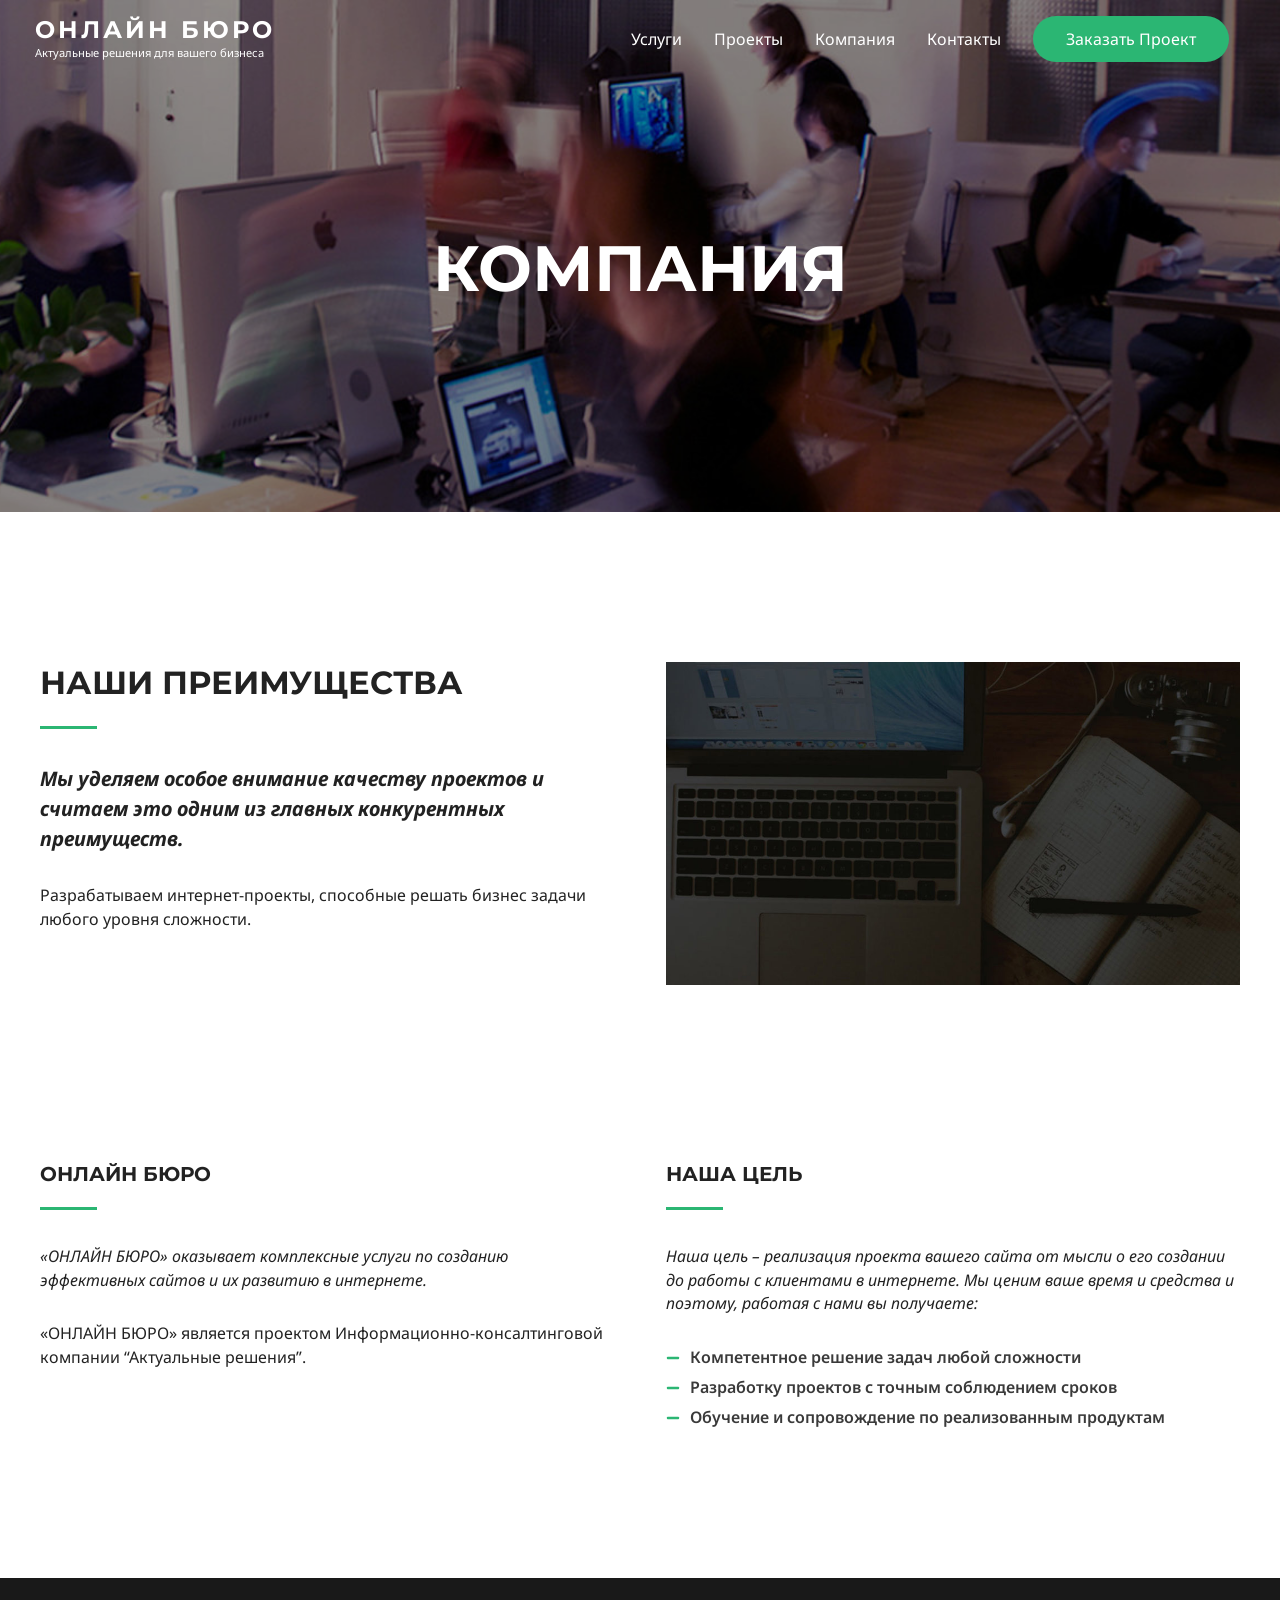
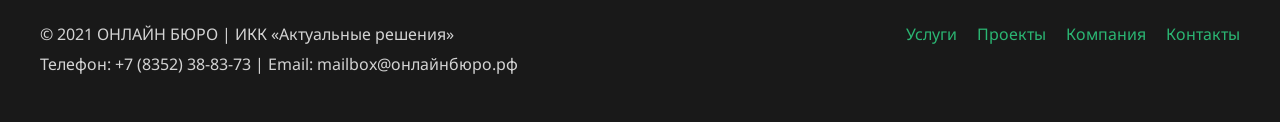
<file: %d0%ba%d0%be%d0%bc%d0%bf%d0%b0%d0%bd%d0%b8%d1%8f/index.html>
<!DOCTYPE html>
<html lang="ru-RU">
<head>
<meta charset="UTF-8">
<meta name="viewport" content="width=device-width, initial-scale=1">
<link rel="profile" href="https://gmpg.org/xfn/11">

<title>Компания &#8212; Онлайн Бюро</title>
<link rel="dns-prefetch" href="//fonts.googleapis.com">
<link rel="dns-prefetch" href="//s.w.org">
<link rel="alternate" type="application/rss+xml" title="Онлайн Бюро &raquo; Лента" href="/feed/">
<link rel="alternate" type="application/rss+xml" title="Онлайн Бюро &raquo; Лента комментариев" href="/comments/feed/">
		<script>
			window._wpemojiSettings = {"baseUrl":"https:\/\/s.w.org\/images\/core\/emoji\/12.0.0-1\/72x72\/","ext":".png","svgUrl":"https:\/\/s.w.org\/images\/core\/emoji\/12.0.0-1\/svg\/","svgExt":".svg","source":{"concatemoji":"http:\/\/eigh.ru\/wp-includes\/js\/wp-emoji-release.min.js?ver=5.4.4"}};
			/*! This file is auto-generated */
			!function(e,a,t){var r,n,o,i,p=a.createElement("canvas"),s=p.getContext&&p.getContext("2d");function c(e,t){var a=String.fromCharCode;s.clearRect(0,0,p.width,p.height),s.fillText(a.apply(this,e),0,0);var r=p.toDataURL();return s.clearRect(0,0,p.width,p.height),s.fillText(a.apply(this,t),0,0),r===p.toDataURL()}function l(e){if(!s||!s.fillText)return!1;switch(s.textBaseline="top",s.font="600 32px Arial",e){case"flag":return!c([127987,65039,8205,9895,65039],[127987,65039,8203,9895,65039])&&(!c([55356,56826,55356,56819],[55356,56826,8203,55356,56819])&&!c([55356,57332,56128,56423,56128,56418,56128,56421,56128,56430,56128,56423,56128,56447],[55356,57332,8203,56128,56423,8203,56128,56418,8203,56128,56421,8203,56128,56430,8203,56128,56423,8203,56128,56447]));case"emoji":return!c([55357,56424,55356,57342,8205,55358,56605,8205,55357,56424,55356,57340],[55357,56424,55356,57342,8203,55358,56605,8203,55357,56424,55356,57340])}return!1}function d(e){var t=a.createElement("script");t.src=e,t.defer=t.type="text/javascript",a.getElementsByTagName("head")[0].appendChild(t)}for(i=Array("flag","emoji"),t.supports={everything:!0,everythingExceptFlag:!0},o=0;o<i.length;o++)t.supports[i[o]]=l(i[o]),t.supports.everything=t.supports.everything&&t.supports[i[o]],"flag"!==i[o]&&(t.supports.everythingExceptFlag=t.supports.everythingExceptFlag&&t.supports[i[o]]);t.supports.everythingExceptFlag=t.supports.everythingExceptFlag&&!t.supports.flag,t.DOMReady=!1,t.readyCallback=function(){t.DOMReady=!0},t.supports.everything||(n=function(){t.readyCallback()},a.addEventListener?(a.addEventListener("DOMContentLoaded",n,!1),e.addEventListener("load",n,!1)):(e.attachEvent("onload",n),a.attachEvent("onreadystatechange",function(){"complete"===a.readyState&&t.readyCallback()})),(r=t.source||{}).concatemoji?d(r.concatemoji):r.wpemoji&&r.twemoji&&(d(r.twemoji),d(r.wpemoji)))}(window,document,window._wpemojiSettings);
		</script>
		<style>img.wp-smiley,
img.emoji {
	display: inline !important;
	border: none !important;
	box-shadow: none !important;
	height: 1em !important;
	width: 1em !important;
	margin: 0 .07em !important;
	vertical-align: -0.1em !important;
	background: none !important;
	padding: 0 !important;
}</style>
	<link rel="stylesheet" id="astra-theme-css-css" href="/wp-content/themes/astra/assets/css/minified/style.min.css?ver=2.4.5" media="all">
<style id="astra-theme-css-inline-css">html{font-size:100%;}a,.page-title{color:#2bb673;}a:hover,a:focus{color:#2bb673;}body,button,input,select,textarea,.ast-button,.ast-custom-button{font-family:'Noto Sans',sans-serif;font-weight:400;font-size:16px;font-size:1rem;line-height:1.49;}blockquote{color:#000000;}h1,.entry-content h1,h2,.entry-content h2,h3,.entry-content h3,h4,.entry-content h4,h5,.entry-content h5,h6,.entry-content h6,.site-title,.site-title a{font-family:'Montserrat',sans-serif;font-weight:700;}.site-title{font-size:22px;font-size:1.375rem;}header .site-logo-img .custom-logo-link img{max-width:120px;}.astra-logo-svg{width:120px;}.ast-archive-description .ast-archive-title{font-size:40px;font-size:2.5rem;}.site-header .site-description{font-size:15px;font-size:0.9375rem;}.entry-title{font-size:30px;font-size:1.875rem;}.comment-reply-title{font-size:26px;font-size:1.625rem;}.ast-comment-list #cancel-comment-reply-link{font-size:16px;font-size:1rem;}h1,.entry-content h1{font-size:64px;font-size:4rem;font-family:'Montserrat',sans-serif;}h2,.entry-content h2{font-size:32px;font-size:2rem;font-family:'Montserrat',sans-serif;}h3,.entry-content h3{font-size:24px;font-size:1.5rem;font-family:'Montserrat',sans-serif;}h4,.entry-content h4{font-size:20px;font-size:1.25rem;}h5,.entry-content h5{font-size:18px;font-size:1.125rem;}h6,.entry-content h6{font-size:15px;font-size:0.9375rem;}.ast-single-post .entry-title,.page-title{font-size:30px;font-size:1.875rem;}#secondary,#secondary button,#secondary input,#secondary select,#secondary textarea{font-size:16px;font-size:1rem;}::selection{background-color:#2bb673;color:#000000;}body,h1,.entry-title a,.entry-content h1,h2,.entry-content h2,h3,.entry-content h3,h4,.entry-content h4,h5,.entry-content h5,h6,.entry-content h6,.wc-block-grid__product-title{color:#222222;}.tagcloud a:hover,.tagcloud a:focus,.tagcloud a.current-item{color:#000000;border-color:#2bb673;background-color:#2bb673;}.main-header-menu a,.ast-header-custom-item a{color:#222222;}.main-header-menu li:hover > a,.main-header-menu li:hover > .ast-menu-toggle,.main-header-menu .ast-masthead-custom-menu-items a:hover,.main-header-menu li.focus > a,.main-header-menu li.focus > .ast-menu-toggle,.main-header-menu .current-menu-item > a,.main-header-menu .current-menu-ancestor > a,.main-header-menu .current_page_item > a,.main-header-menu .current-menu-item > .ast-menu-toggle,.main-header-menu .current-menu-ancestor > .ast-menu-toggle,.main-header-menu .current_page_item > .ast-menu-toggle{color:#2bb673;}input:focus,input[type="text"]:focus,input[type="email"]:focus,input[type="url"]:focus,input[type="password"]:focus,input[type="reset"]:focus,input[type="search"]:focus,textarea:focus{border-color:#2bb673;}input[type="radio"]:checked,input[type=reset],input[type="checkbox"]:checked,input[type="checkbox"]:hover:checked,input[type="checkbox"]:focus:checked,input[type=range]::-webkit-slider-thumb{border-color:#2bb673;background-color:#2bb673;box-shadow:none;}.site-footer a:hover + .post-count,.site-footer a:focus + .post-count{background:#2bb673;border-color:#2bb673;}.ast-small-footer{color:#d3d3d3;}.ast-small-footer > .ast-footer-overlay{background-color:#191919;}.ast-small-footer a{color:#2bb673;}.ast-small-footer a:hover{color:#2bb673;}.footer-adv .footer-adv-overlay{border-top-style:solid;border-top-color:#7a7a7a;}.ast-comment-meta{line-height:1.666666667;font-size:13px;font-size:0.8125rem;}.single .nav-links .nav-previous,.single .nav-links .nav-next,.single .ast-author-details .author-title,.ast-comment-meta{color:#2bb673;}.entry-meta,.entry-meta *{line-height:1.45;color:#2bb673;}.entry-meta a:hover,.entry-meta a:hover *,.entry-meta a:focus,.entry-meta a:focus *{color:#2bb673;}.ast-404-layout-1 .ast-404-text{font-size:200px;font-size:12.5rem;}.widget-title{font-size:22px;font-size:1.375rem;color:#222222;}#cat option,.secondary .calendar_wrap thead a,.secondary .calendar_wrap thead a:visited{color:#2bb673;}.secondary .calendar_wrap #today,.ast-progress-val span{background:#2bb673;}.secondary a:hover + .post-count,.secondary a:focus + .post-count{background:#2bb673;border-color:#2bb673;}.calendar_wrap #today > a{color:#000000;}.ast-pagination a,.page-links .page-link,.single .post-navigation a{color:#2bb673;}.ast-pagination a:hover,.ast-pagination a:focus,.ast-pagination > span:hover:not(.dots),.ast-pagination > span.current,.page-links > .page-link,.page-links .page-link:hover,.post-navigation a:hover{color:#2bb673;}.ast-header-break-point .ast-mobile-menu-buttons-minimal.menu-toggle{background:transparent;color:#2bb673;}.ast-header-break-point .ast-mobile-menu-buttons-outline.menu-toggle{background:transparent;border:1px solid #2bb673;color:#2bb673;}.ast-header-break-point .ast-mobile-menu-buttons-fill.menu-toggle{background:#2bb673;color:#ffffff;}@media (max-width:782px){.entry-content .wp-block-columns .wp-block-column{margin-left:0px;}}@media (max-width:768px){#secondary.secondary{padding-top:0;}.ast-separate-container .ast-article-post,.ast-separate-container .ast-article-single{padding:1.5em 2.14em;}.ast-separate-container #primary,.ast-separate-container #secondary{padding:1.5em 0;}.ast-separate-container.ast-right-sidebar #secondary{padding-left:1em;padding-right:1em;}.ast-separate-container.ast-two-container #secondary{padding-left:0;padding-right:0;}.ast-page-builder-template .entry-header #secondary{margin-top:1.5em;}.ast-page-builder-template #secondary{margin-top:1.5em;}#primary,#secondary{padding:1.5em 0;margin:0;}.ast-left-sidebar #content > .ast-container{display:flex;flex-direction:column-reverse;width:100%;}.ast-author-box img.avatar{margin:20px 0 0 0;}.ast-pagination{padding-top:1.5em;text-align:center;}.ast-pagination .next.page-numbers{display:inherit;float:none;}}@media (max-width:768px){.ast-page-builder-template.ast-left-sidebar #secondary{padding-right:20px;}.ast-page-builder-template.ast-right-sidebar #secondary{padding-left:20px;}.ast-right-sidebar #primary{padding-right:0;}.ast-right-sidebar #secondary{padding-left:0;}.ast-left-sidebar #primary{padding-left:0;}.ast-left-sidebar #secondary{padding-right:0;}.ast-pagination .prev.page-numbers{padding-left:.5em;}.ast-pagination .next.page-numbers{padding-right:.5em;}}@media (min-width:769px){.ast-separate-container.ast-right-sidebar #primary,.ast-separate-container.ast-left-sidebar #primary{border:0;}.ast-separate-container.ast-right-sidebar #secondary,.ast-separate-container.ast-left-sidebar #secondary{border:0;margin-left:auto;margin-right:auto;}.ast-separate-container.ast-two-container #secondary .widget:last-child{margin-bottom:0;}.ast-separate-container .ast-comment-list li .comment-respond{padding-left:2.66666em;padding-right:2.66666em;}.ast-author-box{-js-display:flex;display:flex;}.ast-author-bio{flex:1;}.error404.ast-separate-container #primary,.search-no-results.ast-separate-container #primary{margin-bottom:4em;}}@media (min-width:769px){.ast-right-sidebar #primary{border-right:1px solid #eee;}.ast-right-sidebar #secondary{border-left:1px solid #eee;margin-left:-1px;}.ast-left-sidebar #primary{border-left:1px solid #eee;}.ast-left-sidebar #secondary{border-right:1px solid #eee;margin-right:-1px;}.ast-separate-container.ast-two-container.ast-right-sidebar #secondary{padding-left:30px;padding-right:0;}.ast-separate-container.ast-two-container.ast-left-sidebar #secondary{padding-right:30px;padding-left:0;}}.elementor-button-wrapper .elementor-button{border-style:solid;border-top-width:0;border-right-width:0;border-left-width:0;border-bottom-width:0;}body .elementor-button.elementor-size-sm,body .elementor-button.elementor-size-xs,body .elementor-button.elementor-size-md,body .elementor-button.elementor-size-lg,body .elementor-button.elementor-size-xl,body .elementor-button{border-radius:60px;padding-top:15px;padding-right:33px;padding-bottom:15px;padding-left:33px;}.elementor-button-wrapper .elementor-button{border-color:#2bb673;background-color:#2bb673;}.elementor-button-wrapper .elementor-button:hover,.elementor-button-wrapper .elementor-button:focus{color:#000000;background-color:#2bb673;border-color:#2bb673;}.wp-block-button .wp-block-button__link,.elementor-button-wrapper .elementor-button,.elementor-button-wrapper .elementor-button:visited{color:#ffffff;}.elementor-button-wrapper .elementor-button{font-family:inherit;font-weight:inherit;line-height:1;}.wp-block-button .wp-block-button__link{border-style:solid;border-top-width:0;border-right-width:0;border-left-width:0;border-bottom-width:0;border-color:#2bb673;background-color:#2bb673;color:#ffffff;font-family:inherit;font-weight:inherit;line-height:1;border-radius:60px;padding-top:15px;padding-right:33px;padding-bottom:15px;padding-left:33px;}.wp-block-button .wp-block-button__link:hover,.wp-block-button .wp-block-button__link:focus{color:#000000;background-color:#2bb673;border-color:#2bb673;}.menu-toggle,button,.ast-button,.ast-custom-button,.button,input#submit,input[type="button"],input[type="submit"],input[type="reset"]{border-style:solid;border-top-width:0;border-right-width:0;border-left-width:0;border-bottom-width:0;color:#ffffff;border-color:#2bb673;background-color:#2bb673;border-radius:60px;padding-top:15px;padding-right:33px;padding-bottom:15px;padding-left:33px;font-family:inherit;font-weight:inherit;line-height:1;}button:focus,.menu-toggle:hover,button:hover,.ast-button:hover,.button:hover,input[type=reset]:hover,input[type=reset]:focus,input#submit:hover,input#submit:focus,input[type="button"]:hover,input[type="button"]:focus,input[type="submit"]:hover,input[type="submit"]:focus{color:#000000;background-color:#2bb673;border-color:#2bb673;}@media (min-width:768px){.ast-container{max-width:100%;}}@media (min-width:544px){.ast-container{max-width:100%;}}@media (max-width:544px){.ast-separate-container .ast-article-post,.ast-separate-container .ast-article-single{padding:1.5em 1em;}.ast-separate-container #content .ast-container{padding-left:0.54em;padding-right:0.54em;}.ast-separate-container #secondary{padding-top:0;}.ast-separate-container.ast-two-container #secondary .widget{margin-bottom:1.5em;padding-left:1em;padding-right:1em;}.ast-separate-container .comments-count-wrapper{padding:1.5em 1em;}.ast-separate-container .ast-comment-list li.depth-1{padding:1.5em 1em;margin-bottom:1.5em;}.ast-separate-container .ast-comment-list .bypostauthor{padding:.5em;}.ast-separate-container .ast-archive-description{padding:1.5em 1em;}.ast-search-menu-icon.ast-dropdown-active .search-field{width:170px;}}@media (max-width:544px){.ast-comment-list .children{margin-left:0.66666em;}.ast-separate-container .ast-comment-list .bypostauthor li{padding:0 0 0 .5em;}}@media (max-width:768px){.ast-mobile-header-stack .main-header-bar .ast-search-menu-icon{display:inline-block;}.ast-header-break-point.ast-header-custom-item-outside .ast-mobile-header-stack .main-header-bar .ast-search-icon{margin:0;}.ast-comment-avatar-wrap img{max-width:2.5em;}.comments-area{margin-top:1.5em;}.ast-separate-container .comments-count-wrapper{padding:2em 2.14em;}.ast-separate-container .ast-comment-list li.depth-1{padding:1.5em 2.14em;}.ast-separate-container .comment-respond{padding:2em 2.14em;}}@media (max-width:768px){.ast-header-break-point .main-header-bar .ast-search-menu-icon.slide-search .search-form{right:0;}.ast-header-break-point .ast-mobile-header-stack .main-header-bar .ast-search-menu-icon.slide-search .search-form{right:-1em;}.ast-comment-avatar-wrap{margin-right:0.5em;}}@media (max-width:544px){.ast-separate-container .comment-respond{padding:1.5em 1em;}}@media (min-width:545px){.ast-page-builder-template .comments-area,.single.ast-page-builder-template .entry-header,.single.ast-page-builder-template .post-navigation{max-width:1240px;margin-left:auto;margin-right:auto;}}@media (max-width:768px){.ast-archive-description .ast-archive-title{font-size:40px;}.entry-title{font-size:30px;}h1,.entry-content h1{font-size:44px;}h2,.entry-content h2{font-size:25px;}h3,.entry-content h3{font-size:20px;}.ast-single-post .entry-title,.page-title{font-size:30px;}}@media (max-width:544px){.comment-reply-title{font-size:24px;font-size:1.6rem;}.ast-comment-meta{font-size:12px;font-size:0.8rem;}.widget-title{font-size:21px;font-size:1.4rem;}body,button,input,select,textarea,.ast-button,.ast-custom-button{font-size:15px;font-size:0.9375rem;}.ast-comment-list #cancel-comment-reply-link{font-size:15px;font-size:0.9375rem;}#secondary,#secondary button,#secondary input,#secondary select,#secondary textarea{font-size:15px;font-size:0.9375rem;}.site-title{font-size:20px;font-size:1.25rem;}.ast-archive-description .ast-archive-title{font-size:40px;}.site-header .site-description{font-size:14px;font-size:0.875rem;}.entry-title{font-size:30px;}h1,.entry-content h1{font-size:30px;}h2,.entry-content h2{font-size:24px;}h3,.entry-content h3{font-size:20px;}h4,.entry-content h4{font-size:19px;font-size:1.1875rem;}h5,.entry-content h5{font-size:16px;font-size:1rem;}h6,.entry-content h6{font-size:15px;font-size:0.9375rem;}.ast-single-post .entry-title,.page-title{font-size:30px;}.ast-header-break-point .site-branding img,.ast-header-break-point #masthead .site-logo-img .custom-logo-link img{max-width:100px;}.astra-logo-svg{width:100px;}.ast-header-break-point .site-logo-img .custom-mobile-logo-link img{max-width:100px;}}@media (max-width:768px){html{font-size:91.2%;}}@media (max-width:544px){html{font-size:100%;}}@media (min-width:769px){.ast-container{max-width:1240px;}}@font-face {font-family: "Astra";src: url(/wp-content/themes/astra/assets/fonts/astra.woff) format("woff"),url(/wp-content/themes/astra/assets/fonts/astra.ttf) format("truetype"),url(/wp-content/themes/astra/assets/fonts/astra.svg#astra) format("svg");font-weight: normal;font-style: normal;font-display: fallback;}@media (max-width:921px) {.main-header-bar .main-header-bar-navigation{display:none;}}.ast-desktop .main-header-menu.submenu-with-border .sub-menu,.ast-desktop .main-header-menu.submenu-with-border .children,.ast-desktop .main-header-menu.submenu-with-border .astra-full-megamenu-wrapper{border-color:#2bb673;}.ast-desktop .main-header-menu.submenu-with-border .sub-menu,.ast-desktop .main-header-menu.submenu-with-border .children{border-top-width:2px;border-right-width:0px;border-left-width:0px;border-bottom-width:0px;border-style:solid;}.ast-desktop .main-header-menu.submenu-with-border .sub-menu .sub-menu,.ast-desktop .main-header-menu.submenu-with-border .children .children{top:-2px;}.ast-desktop .main-header-menu.submenu-with-border .sub-menu a,.ast-desktop .main-header-menu.submenu-with-border .children a{border-bottom-width:0px;border-style:solid;border-color:#eaeaea;}@media (min-width:769px){.main-header-menu .sub-menu li.ast-left-align-sub-menu:hover > ul,.main-header-menu .sub-menu li.ast-left-align-sub-menu.focus > ul{margin-left:-0px;}}.ast-small-footer{border-top-style:solid;border-top-width:0;border-top-color:#7a7a7a;}@media (max-width:920px){.ast-404-layout-1 .ast-404-text{font-size:100px;font-size:6.25rem;}}#masthead .ast-container,.ast-header-breadcrumb .ast-container{max-width:100%;padding-left:35px;padding-right:35px;}@media (max-width:921px){#masthead .ast-container,.ast-header-breadcrumb .ast-container{padding-left:20px;padding-right:20px;}}#masthead .ast-container,.ast-header-breadcrumb .ast-container{max-width:100%;padding-left:35px;padding-right:35px;}@media (max-width:921px){#masthead .ast-container,.ast-header-breadcrumb .ast-container{padding-left:20px;padding-right:20px;}}.ast-theme-transparent-header #masthead .site-logo-img .transparent-custom-logo .astra-logo-svg{width:120px;}.ast-theme-transparent-header #masthead .site-logo-img .transparent-custom-logo img{ max-width:120px;}@media (min-width:769px){.ast-theme-transparent-header #masthead{position:absolute;left:0;right:0;}.ast-theme-transparent-header .main-header-bar,.ast-theme-transparent-header.ast-header-break-point .main-header-bar{background:none;}body.elementor-editor-active.ast-theme-transparent-header #masthead,.fl-builder-edit .ast-theme-transparent-header #masthead,body.vc_editor.ast-theme-transparent-header #masthead,body.brz-ed.ast-theme-transparent-header #masthead{z-index:0;}.ast-header-break-point.ast-replace-site-logo-transparent.ast-theme-transparent-header .custom-mobile-logo-link{display:none;}.ast-header-break-point.ast-replace-site-logo-transparent.ast-theme-transparent-header .transparent-custom-logo{display:inline-block;}.ast-theme-transparent-header .ast-above-header{background-image:none;background-color:transparent;}.ast-theme-transparent-header .ast-below-header{background-image:none;background-color:transparent;}}@media (min-width:769px){.ast-theme-transparent-header .site-title a,.ast-theme-transparent-header .site-title a:focus,.ast-theme-transparent-header .site-title a:hover,.ast-theme-transparent-header .site-title a:visited{color:#ffffff;}.ast-theme-transparent-header .site-header .site-description{color:#ffffff;}.ast-theme-transparent-header .main-header-menu,.ast-theme-transparent-header .main-header-menu a,.ast-theme-transparent-header .ast-masthead-custom-menu-items,.ast-theme-transparent-header .ast-masthead-custom-menu-items a,.ast-theme-transparent-header .main-header-menu li > .ast-menu-toggle,.ast-theme-transparent-header .main-header-menu li > .ast-menu-toggle{color:#ffffff;}.ast-theme-transparent-header .main-header-menu li:hover > a,.ast-theme-transparent-header .main-header-menu li:hover > .ast-menu-toggle,.ast-theme-transparent-header .main-header-menu .ast-masthead-custom-menu-items a:hover,.ast-theme-transparent-header .main-header-menu .focus > a,.ast-theme-transparent-header .main-header-menu .focus > .ast-menu-toggle,.ast-theme-transparent-header .main-header-menu .current-menu-item > a,.ast-theme-transparent-header .main-header-menu .current-menu-ancestor > a,.ast-theme-transparent-header .main-header-menu .current_page_item > a,.ast-theme-transparent-header .main-header-menu .current-menu-item > .ast-menu-toggle,.ast-theme-transparent-header .main-header-menu .current-menu-ancestor > .ast-menu-toggle,.ast-theme-transparent-header .main-header-menu .current_page_item > .ast-menu-toggle{color:#ffffff;}}@media (max-width:768px){.transparent-custom-logo{display:none;}}@media (min-width:768px){.ast-transparent-mobile-logo{display:none;}}@media (max-width:768px){.ast-transparent-mobile-logo{display:block;}}@media (min-width:768px){.ast-theme-transparent-header .main-header-bar{border-bottom-width:0;border-bottom-style:solid;border-bottom-color:#ffffff;}}.ast-breadcrumbs .trail-browse,.ast-breadcrumbs .trail-items,.ast-breadcrumbs .trail-items li{display:inline-block;margin:0;padding:0;border:none;background:inherit;text-indent:0;}.ast-breadcrumbs .trail-browse{font-size:inherit;font-style:inherit;font-weight:inherit;color:inherit;}.ast-breadcrumbs .trail-items{list-style:none;}.trail-items li::after{padding:0 0.3em;content:"\00bb";}.trail-items li:last-of-type::after{display:none;}.ast-header-break-point .main-header-bar{border-bottom-width:0;}@media (min-width:769px){.main-header-bar{border-bottom-width:0;}}.ast-safari-browser-less-than-11 .main-header-menu .menu-item, .ast-safari-browser-less-than-11 .main-header-bar .ast-masthead-custom-menu-items{display:block;}.main-header-menu .menu-item, .main-header-bar .ast-masthead-custom-menu-items{-js-display:flex;display:flex;-webkit-box-pack:center;-webkit-justify-content:center;-moz-box-pack:center;-ms-flex-pack:center;justify-content:center;-webkit-box-orient:vertical;-webkit-box-direction:normal;-webkit-flex-direction:column;-moz-box-orient:vertical;-moz-box-direction:normal;-ms-flex-direction:column;flex-direction:column;}.main-header-menu > .menu-item > a{height:100%;-webkit-box-align:center;-webkit-align-items:center;-moz-box-align:center;-ms-flex-align:center;align-items:center;-js-display:flex;display:flex;}.ast-primary-menu-disabled .main-header-bar .ast-masthead-custom-menu-items{flex:unset;}.header-main-layout-1 .ast-flex.main-header-container, .header-main-layout-3 .ast-flex.main-header-container{-webkit-align-content:center;-ms-flex-line-pack:center;align-content:center;-webkit-box-align:center;-webkit-align-items:center;-moz-box-align:center;-ms-flex-align:center;align-items:center;}</style>
<link rel="stylesheet" id="astra-google-fonts-css" href="//fonts.googleapis.com/css?family=Noto+Sans%3A400%2C700%7CMontserrat%3A700%2C&#038;display=fallback&#038;ver=2.4.5" media="all">
<link rel="stylesheet" id="astra-menu-animation-css" href="/wp-content/themes/astra/assets/css/minified/menu-animation.min.css?ver=2.4.5" media="all">
<link rel="stylesheet" id="wp-block-library-css" href="/wp-includes/css/dist/block-library/style.min.css?ver=5.4.4" media="all">
<link rel="stylesheet" id="uagb-block-css-css" href="/wp-content/plugins/ultimate-addons-for-gutenberg/dist/blocks.style.css?ver=1.16.0" media="all">
<link rel="stylesheet" id="wp-post-modal-css" href="/wp-content/plugins/wp-post-modal/public/css/wp-post-modal-public.css?ver=1.0.0" media="all">
<link rel="stylesheet" id="oooskim-theme-css-css" href="/wp-content/themes/astra-child/style.css?ver=1.0.0" media="all">
<!--[if IE]>
<script src='http://eigh.ru/wp-content/themes/astra/assets/js/minified/flexibility.min.js?ver=2.4.5'></script>
<script>
flexibility(document.documentElement);
</script>
<![endif]-->
<script src="/wp-includes/js/jquery/jquery.js?ver=1.12.4-wp"></script>
<script src="/wp-includes/js/jquery/jquery-migrate.min.js?ver=1.4.1"></script>
<script>
var fromPHP = {"pluginUrl":"http:\/\/eigh.ru\/wp-content\/plugins\/wp-post-modal\/public\/","breakpoint":"0","styled":"1","disableScrolling":"1","loader":"","ajax_url":"http:\/\/eigh.ru\/wp-admin\/admin-ajax.php","siteUrl":"http:\/\/eigh.ru","restMethod":"1","iframe":"1","urlState":"1","containerID":"#modal-ready","isAdmin":"","customizing":""};
</script>
<script src="/wp-content/plugins/wp-post-modal/public/js/wp-post-modal-public.js?ver=1.0.0"></script>
<link rel="https://api.w.org/" href="/wp-json/">
<link rel="EditURI" type="application/rsd+xml" title="RSD" href="/xmlrpc.php?rsd">
<link rel="wlwmanifest" type="application/wlwmanifest+xml" href="/wp-includes/wlwmanifest.xml"> 
<meta name="generator" content="WordPress 5.4.4">
<link rel="canonical" href="/%d0%ba%d0%be%d0%bc%d0%bf%d0%b0%d0%bd%d0%b8%d1%8f/">
<link rel="shortlink" href="/?p=272">
<link rel="alternate" type="application/json+oembed" href="/wp-json/oembed/1.0/embed?url=http%3A%2F%2F%2F%25d0%25ba%25d0%25be%25d0%25bc%25d0%25bf%25d0%25b0%25d0%25bd%25d0%25b8%25d1%258f%2F">
<link rel="alternate" type="text/xml+oembed" href="/wp-json/oembed/1.0/embed?url=http%3A%2F%2F%2F%25d0%25ba%25d0%25be%25d0%25bc%25d0%25bf%25d0%25b0%25d0%25bd%25d0%25b8%25d1%258f%2F&#038;format=xml">
<style>.recentcomments a{display:inline !important;padding:0 !important;margin:0 !important;}</style>			<style id="uagb-style-frontend">.uagb-block-3fbd1835-6da1-40d3-ab5c-561167beb4a6.uagb-section__wrap{padding-top: 230px;padding-bottom: 190px;padding-left: 20px;padding-right: 20px;margin-right: auto;margin-left: auto;max-width: 100%;background-image: url('/wp-content/uploads/2020/04/header.jpg' );background-position: center center;background-attachment: scroll;background-repeat: no-repeat;background-size: cover;}.uagb-block-3fbd1835-6da1-40d3-ab5c-561167beb4a6 > .uagb-section__video-wrap{opacity: 0.5;}.uagb-block-3fbd1835-6da1-40d3-ab5c-561167beb4a6 > .uagb-section__inner-wrap{max-width: 1200px;}.uagb-block-3fbd1835-6da1-40d3-ab5c-561167beb4a6.wp-block-uagb-section{box-shadow: 0 0    ;}.uagb-block-3fbd1835-6da1-40d3-ab5c-561167beb4a6 > .uagb-section__overlay{opacity: 0.4;background-color: #000000;}.uagb-block-81a50e0d-f729-4650-b8dd-ea9cb19a5db0 .uagb-heading-text{text-align: center;color: #ffffff;margin-bottom: 15px;}.uagb-block-81a50e0d-f729-4650-b8dd-ea9cb19a5db0 .uagb-separator-wrap{text-align: center;}.uagb-block-81a50e0d-f729-4650-b8dd-ea9cb19a5db0 .uagb-desc-text{font-size: 0;text-align: center;}.uagb-block-f181f606-51e7-4e36-8659-6528583e0a9f.uagb-section__wrap{padding-top: 150px;padding-bottom: 90px;padding-left: 20px;padding-right: 20px;margin-right: auto;margin-left: auto;max-width: 100%;}.uagb-block-f181f606-51e7-4e36-8659-6528583e0a9f > .uagb-section__video-wrap{opacity: 0.5;}.uagb-block-f181f606-51e7-4e36-8659-6528583e0a9f > .uagb-section__inner-wrap{max-width: 1200px;}.uagb-block-f181f606-51e7-4e36-8659-6528583e0a9f.wp-block-uagb-section{box-shadow: 0 0    ;}.uagb-block-f181f606-51e7-4e36-8659-6528583e0a9f > .uagb-section__overlay{background-color: #ffffff;}.uagb-block-4c71d4d1-a9b3-4a71-9ffe-37a65943f8cb .uagb-ifb-icon{height: 0;width: 0;line-height: 0;}.uagb-block-4c71d4d1-a9b3-4a71-9ffe-37a65943f8cb .uagb-ifb-icon > span{font-size: 0;height: 0;width: 0;line-height: 0;color: #333;}.uagb-block-4c71d4d1-a9b3-4a71-9ffe-37a65943f8cb .uagb-ifb-icon svg{fill: #333;}.uagb-block-4c71d4d1-a9b3-4a71-9ffe-37a65943f8cb .uagb-infobox__content-wrap .uagb-ifb-imgicon-wrap{margin-left: 5px;margin-right: 10px;margin-top: 5px;margin-bottom: 5px;}.uagb-block-4c71d4d1-a9b3-4a71-9ffe-37a65943f8cb .uagb-ifb-title-prefix{font-size: 0;margin-bottom: 0;}.uagb-block-4c71d4d1-a9b3-4a71-9ffe-37a65943f8cb .uagb-ifb-title{margin-bottom: 20px;}.uagb-block-4c71d4d1-a9b3-4a71-9ffe-37a65943f8cb .uagb-ifb-desc{font-size: 20px;margin-bottom: 30px;}.uagb-block-4c71d4d1-a9b3-4a71-9ffe-37a65943f8cb .uagb-ifb-separator{width: 10%;border-top-width: 3px;border-top-color: #2bb673;border-top-style: solid;}.uagb-block-4c71d4d1-a9b3-4a71-9ffe-37a65943f8cb .uagb-ifb-separator-parent{margin-bottom: 35px;}.uagb-block-4c71d4d1-a9b3-4a71-9ffe-37a65943f8cb .uagb-ifb-align-icon-after{margin-left: 5px;}.uagb-block-4c71d4d1-a9b3-4a71-9ffe-37a65943f8cb .uagb-ifb-align-icon-before{margin-right: 5px;}.uagb-block-4c71d4d1-a9b3-4a71-9ffe-37a65943f8cb .uagb-infobox-cta-link{color: #333;}.uagb-block-4c71d4d1-a9b3-4a71-9ffe-37a65943f8cb .uagb-infobox-cta-link svg{fill: #333;}.uagb-block-4c71d4d1-a9b3-4a71-9ffe-37a65943f8cb .uagb-ifb-button-wrapper .uagb-infobox-cta-link{color: #333;background-color: transparent;border-style: solid;border-color: #333;border-width: 1px;padding-top: 10px;padding-bottom: 10px;padding-left: 14px;padding-right: 14px;}.uagb-block-4c71d4d1-a9b3-4a71-9ffe-37a65943f8cb .uagb-ifb-button-wrapper .uagb-infobox-cta-link svg{fill: #333;}.uagb-block-4c71d4d1-a9b3-4a71-9ffe-37a65943f8cb .uagb-ifb-image-content > img{width: 120px;max-width: 120px;}.uagb-block-4c71d4d1-a9b3-4a71-9ffe-37a65943f8cb .uagb-infobox__content-wrap{text-align: left;}.uagb-block-93e3ebcb-5e4f-4af1-b336-93349e4b6916.uagb-section__wrap{padding-top: 40px;padding-bottom: 120px;padding-left: 20px;padding-right: 20px;margin-right: auto;margin-left: auto;max-width: 100%;}.uagb-block-93e3ebcb-5e4f-4af1-b336-93349e4b6916 > .uagb-section__video-wrap{opacity: 0.5;}.uagb-block-93e3ebcb-5e4f-4af1-b336-93349e4b6916 > .uagb-section__inner-wrap{max-width: 1200px;}.uagb-block-93e3ebcb-5e4f-4af1-b336-93349e4b6916.wp-block-uagb-section{box-shadow: 0 0    ;}.uagb-block-93e3ebcb-5e4f-4af1-b336-93349e4b6916 > .uagb-section__overlay{background-color: #ffffff;}.uagb-block-3c4c371d-c339-473f-b4de-099d433c758f .uagb-ifb-icon{height: 0;width: 0;line-height: 0;}.uagb-block-3c4c371d-c339-473f-b4de-099d433c758f .uagb-ifb-icon > span{font-size: 0;height: 0;width: 0;line-height: 0;color: #333;}.uagb-block-3c4c371d-c339-473f-b4de-099d433c758f .uagb-ifb-icon svg{fill: #333;}.uagb-block-3c4c371d-c339-473f-b4de-099d433c758f .uagb-infobox__content-wrap .uagb-ifb-imgicon-wrap{margin-left: 5px;margin-right: 10px;margin-top: 5px;margin-bottom: 5px;}.uagb-block-3c4c371d-c339-473f-b4de-099d433c758f .uagb-ifb-title-prefix{font-size: 0;margin-bottom: 0;}.uagb-block-3c4c371d-c339-473f-b4de-099d433c758f .uagb-ifb-title{margin-bottom: 15px;}.uagb-block-3c4c371d-c339-473f-b4de-099d433c758f .uagb-ifb-desc{margin-bottom: 30px;}.uagb-block-3c4c371d-c339-473f-b4de-099d433c758f .uagb-ifb-separator{width: 10%;border-top-width: 3px;border-top-color: #2bb673;border-top-style: solid;}.uagb-block-3c4c371d-c339-473f-b4de-099d433c758f .uagb-ifb-separator-parent{margin-bottom: 35px;}.uagb-block-3c4c371d-c339-473f-b4de-099d433c758f .uagb-ifb-align-icon-after{margin-left: 5px;}.uagb-block-3c4c371d-c339-473f-b4de-099d433c758f .uagb-ifb-align-icon-before{margin-right: 5px;}.uagb-block-3c4c371d-c339-473f-b4de-099d433c758f .uagb-infobox-cta-link{color: #333;}.uagb-block-3c4c371d-c339-473f-b4de-099d433c758f .uagb-infobox-cta-link svg{fill: #333;}.uagb-block-3c4c371d-c339-473f-b4de-099d433c758f .uagb-ifb-button-wrapper .uagb-infobox-cta-link{color: #333;background-color: transparent;border-style: solid;border-color: #333;border-width: 1px;padding-top: 10px;padding-bottom: 10px;padding-left: 14px;padding-right: 14px;}.uagb-block-3c4c371d-c339-473f-b4de-099d433c758f .uagb-ifb-button-wrapper .uagb-infobox-cta-link svg{fill: #333;}.uagb-block-3c4c371d-c339-473f-b4de-099d433c758f .uagb-ifb-image-content > img{width: 120px;max-width: 120px;}.uagb-block-3c4c371d-c339-473f-b4de-099d433c758f .uagb-infobox__content-wrap{text-align: left;}.uagb-block-b7d34553-c308-4f1a-b599-d0d2aaa30545 .uagb-ifb-icon{height: 0;width: 0;line-height: 0;}.uagb-block-b7d34553-c308-4f1a-b599-d0d2aaa30545 .uagb-ifb-icon > span{font-size: 0;height: 0;width: 0;line-height: 0;color: #333;}.uagb-block-b7d34553-c308-4f1a-b599-d0d2aaa30545 .uagb-ifb-icon svg{fill: #333;}.uagb-block-b7d34553-c308-4f1a-b599-d0d2aaa30545 .uagb-infobox__content-wrap .uagb-ifb-imgicon-wrap{margin-left: 5px;margin-right: 10px;margin-top: 5px;margin-bottom: 5px;}.uagb-block-b7d34553-c308-4f1a-b599-d0d2aaa30545 .uagb-ifb-title-prefix{font-size: 0;margin-bottom: 0;}.uagb-block-b7d34553-c308-4f1a-b599-d0d2aaa30545 .uagb-ifb-title{margin-bottom: 15px;}.uagb-block-b7d34553-c308-4f1a-b599-d0d2aaa30545 .uagb-ifb-desc{margin-bottom: 30px;}.uagb-block-b7d34553-c308-4f1a-b599-d0d2aaa30545 .uagb-ifb-separator{width: 10%;border-top-width: 3px;border-top-color: #2bb673;border-top-style: solid;}.uagb-block-b7d34553-c308-4f1a-b599-d0d2aaa30545 .uagb-ifb-separator-parent{margin-bottom: 35px;}.uagb-block-b7d34553-c308-4f1a-b599-d0d2aaa30545 .uagb-ifb-align-icon-after{margin-left: 5px;}.uagb-block-b7d34553-c308-4f1a-b599-d0d2aaa30545 .uagb-ifb-align-icon-before{margin-right: 5px;}.uagb-block-b7d34553-c308-4f1a-b599-d0d2aaa30545 .uagb-infobox-cta-link{color: #333;}.uagb-block-b7d34553-c308-4f1a-b599-d0d2aaa30545 .uagb-infobox-cta-link svg{fill: #333;}.uagb-block-b7d34553-c308-4f1a-b599-d0d2aaa30545 .uagb-ifb-button-wrapper .uagb-infobox-cta-link{color: #333;background-color: transparent;border-style: solid;border-color: #333;border-width: 1px;padding-top: 10px;padding-bottom: 10px;padding-left: 14px;padding-right: 14px;}.uagb-block-b7d34553-c308-4f1a-b599-d0d2aaa30545 .uagb-ifb-button-wrapper .uagb-infobox-cta-link svg{fill: #333;}.uagb-block-b7d34553-c308-4f1a-b599-d0d2aaa30545 .uagb-ifb-image-content > img{width: 120px;max-width: 120px;}.uagb-block-b7d34553-c308-4f1a-b599-d0d2aaa30545 .uagb-infobox__content-wrap{text-align: left;}.uagb-block-055911d8-43d2-45d0-beda-7dcd0eae8f4c.uagb-icon-list__layout-vertical .uagb-icon-list__wrapper{margin-left: 0;margin-right: 0;margin-bottom: 6px;}.uagb-block-055911d8-43d2-45d0-beda-7dcd0eae8f4c.uagb-icon-list__layout-vertical .uagb-icon-list__wrap{flex-direction: column;}.uagb-block-055911d8-43d2-45d0-beda-7dcd0eae8f4c.uagb-icon-list__layout-vertical .uagb-icon-list__wrapper:last-child{margin-bottom: 0;}.uagb-block-055911d8-43d2-45d0-beda-7dcd0eae8f4c.uagb-icon-list__layout-horizontal .uagb-icon-list__wrapper{margin-left: 3px;margin-right: 3px;}.uagb-block-055911d8-43d2-45d0-beda-7dcd0eae8f4c.uagb-icon-list__layout-horizontal .uagb-icon-list__wrapper:first-child{margin-left: 0;}.uagb-block-055911d8-43d2-45d0-beda-7dcd0eae8f4c.uagb-icon-list__layout-horizontal .uagb-icon-list__wrapper:last-child{margin-right: 0;}.uagb-block-055911d8-43d2-45d0-beda-7dcd0eae8f4c .uagb-icon-list__source-image{width: 14px;}.uagb-block-055911d8-43d2-45d0-beda-7dcd0eae8f4c .uagb-icon-list__source-icon{width: 14px;height: 14px;font-size: 14px;}.uagb-block-055911d8-43d2-45d0-beda-7dcd0eae8f4c .uagb-icon-list__source-icon svg{width: 14px;height: 14px;}.uagb-block-055911d8-43d2-45d0-beda-7dcd0eae8f4c .uagb-icon-list__source-icon:before{width: 14px;height: 14px;font-size: 14px;}.uagb-block-055911d8-43d2-45d0-beda-7dcd0eae8f4c .uagb-icon-list__label-wrap{text-align: left;}.uagb-block-055911d8-43d2-45d0-beda-7dcd0eae8f4c .uagb-icon-list__wrap{justify-content: flex-start;-webkit-box-pack: flex-start;-ms-flex-pack: flex-start;-webkit-box-align: flex-start;-ms-flex-align: flex-start;align-items: flex-start;}.uagb-block-055911d8-43d2-45d0-beda-7dcd0eae8f4c:not(.uagb-icon-list__no-label) .uagb-icon-list__source-wrap{margin-right: 10px;}.uagb-block-055911d8-43d2-45d0-beda-7dcd0eae8f4c .uagb-icon-list-repeater .uagb-icon-list__label{font-weight: 600;line-height: em;}.uagb-block-055911d8-43d2-45d0-beda-7dcd0eae8f4c .uagb-icon-list-repeater-0.uagb-icon-list__wrapper{font-weight: 600;line-height: em;}.uagb-block-055911d8-43d2-45d0-beda-7dcd0eae8f4c .uagb-icon-list-repeater-0 .uagb-icon-list__source-icon{color: #2bb673;}.uagb-block-055911d8-43d2-45d0-beda-7dcd0eae8f4c .uagb-icon-list-repeater-0 .uagb-icon-list__source-icon svg{fill: #2bb673;}.uagb-block-055911d8-43d2-45d0-beda-7dcd0eae8f4c .uagb-icon-list-repeater-1.uagb-icon-list__wrapper{font-weight: 600;line-height: em;}.uagb-block-055911d8-43d2-45d0-beda-7dcd0eae8f4c .uagb-icon-list-repeater-1 .uagb-icon-list__source-icon{color: #2bb673;}.uagb-block-055911d8-43d2-45d0-beda-7dcd0eae8f4c .uagb-icon-list-repeater-1 .uagb-icon-list__source-icon svg{fill: #2bb673;}.uagb-block-055911d8-43d2-45d0-beda-7dcd0eae8f4c .uagb-icon-list-repeater-2.uagb-icon-list__wrapper{font-weight: 600;line-height: em;}.uagb-block-055911d8-43d2-45d0-beda-7dcd0eae8f4c .uagb-icon-list-repeater-2 .uagb-icon-list__source-icon{color: #2bb673;}.uagb-block-055911d8-43d2-45d0-beda-7dcd0eae8f4c .uagb-icon-list-repeater-2 .uagb-icon-list__source-icon svg{fill: #2bb673;}@media only screen and (max-width: 976px) {.uagb-block-3fbd1835-6da1-40d3-ab5c-561167beb4a6.uagb-section__wrap{padding-top: 100px;padding-bottom: 100px;}.uagb-block-f181f606-51e7-4e36-8659-6528583e0a9f.uagb-section__wrap{padding-top: 60px;padding-bottom: 0;}.uagb-block-93e3ebcb-5e4f-4af1-b336-93349e4b6916.uagb-section__wrap{padding-top: 50px;padding-bottom: 60px;}.uagb-block-055911d8-43d2-45d0-beda-7dcd0eae8f4c .uagb-icon-list__source-image{width: 14px;}.uagb-block-055911d8-43d2-45d0-beda-7dcd0eae8f4c .uagb-icon-list__source-icon{width: 14px;height: 14px;font-size: 14px;}.uagb-block-055911d8-43d2-45d0-beda-7dcd0eae8f4c .uagb-icon-list__source-icon svg{width: 14px;height: 14px;}.uagb-block-055911d8-43d2-45d0-beda-7dcd0eae8f4c .uagb-icon-list__source-icon:before{width: 14px;height: 14px;font-size: 14px;}.uagb-block-055911d8-43d2-45d0-beda-7dcd0eae8f4c .uagb-icon-list-repeater-0.uagb-icon-list__wrapper .uagb-icon-list__label{font-weight: 600;line-height: em;}.uagb-block-055911d8-43d2-45d0-beda-7dcd0eae8f4c .uagb-icon-list-repeater-1.uagb-icon-list__wrapper .uagb-icon-list__label{font-weight: 600;line-height: em;}.uagb-block-055911d8-43d2-45d0-beda-7dcd0eae8f4c .uagb-icon-list-repeater-2.uagb-icon-list__wrapper .uagb-icon-list__label{font-weight: 600;line-height: em;}}@media only screen and (max-width: 767px) {.uagb-block-3fbd1835-6da1-40d3-ab5c-561167beb4a6.uagb-section__wrap{padding-top: 80px;padding-bottom: 80px;}.uagb-block-f181f606-51e7-4e36-8659-6528583e0a9f.uagb-section__wrap{padding-top: 60px;padding-bottom: 0;}.uagb-block-93e3ebcb-5e4f-4af1-b336-93349e4b6916.uagb-section__wrap{padding-top: 0;padding-bottom: 50px;}.uagb-block-055911d8-43d2-45d0-beda-7dcd0eae8f4c .uagb-icon-list-repeater-0.uagb-icon-list__wrapper .uagb-icon-list__label{font-weight: 600;line-height: em;}.uagb-block-055911d8-43d2-45d0-beda-7dcd0eae8f4c .uagb-icon-list-repeater-1.uagb-icon-list__wrapper .uagb-icon-list__label{font-weight: 600;line-height: em;}.uagb-block-055911d8-43d2-45d0-beda-7dcd0eae8f4c .uagb-icon-list-repeater-2.uagb-icon-list__wrapper .uagb-icon-list__label{font-weight: 600;line-height: em;}}</style>
			<link rel="icon" href="/wp-content/uploads/2020/04/logo-150x150.png" sizes="32x32">
<link rel="icon" href="/wp-content/uploads/2020/04/logo.png" sizes="192x192">
<link rel="apple-touch-icon" href="/wp-content/uploads/2020/04/logo.png">
<meta name="msapplication-TileImage" content="http://eigh.ru/wp-content/uploads/2020/04/logo.png">
		<style id="wp-custom-css">.site-title a {
    line-height: 1.2;
    text-transform: uppercase;
    letter-spacing: 3px;
	font-size: 108%;
}
.site-header .site-description {
    font-size: 70%;
}</style>
		</head>

<body itemtype="https://schema.org/WebPage" itemscope="itemscope" class="page-template-default page page-id-272 ast-desktop ast-page-builder-template ast-no-sidebar astra-2.4.5 ast-header-custom-item-inside ast-full-width-primary-header ast-single-post ast-inherit-site-logo-transparent ast-theme-transparent-header">

<div class="hfeed site" id="page">
	<a class="skip-link screen-reader-text" href="#content">Перейти к содержимому</a>

	
	
		<header class="site-header ast-primary-submenu-animation-fade header-main-layout-1 ast-primary-menu-enabled ast-menu-toggle-icon ast-mobile-header-inline" id="masthead" itemtype="https://schema.org/WPHeader" itemscope="itemscope" itemid="#masthead">

			
			
<div class="main-header-bar-wrap">
	<div class="main-header-bar">
				<div class="ast-container">

			<div class="ast-flex main-header-container">
				
		<div class="site-branding">
			<div class="ast-site-identity" itemtype="https://schema.org/Organization" itemscope="itemscope">
				<div class="ast-site-title-wrap">
						<span class="site-title" itemprop="name">
				<a href="/" rel="home" itemprop="url">
					Онлайн Бюро
				</a>
			</span>
						<p class="site-description" itemprop="description">
				Актуальные решения для вашего бизнеса
			</p>
					</div>			</div>
		</div>

		<!-- .site-branding -->
				<div class="ast-mobile-menu-buttons">

			
					<div class="ast-button-wrap">
			<button type="button" class="menu-toggle main-header-menu-toggle  ast-mobile-menu-buttons-fill " aria-controls="primary-menu" aria-expanded="false">
				<span class="screen-reader-text">Главное меню</span>
				<span class="menu-toggle-icon"></span>
							</button>
		</div>
			
			
		</div>
			<div class="ast-main-header-bar-alignment"><div class="main-header-bar-navigation"><nav class="ast-flex-grow-1 navigation-accessibility" id="site-navigation" aria-label="Навигация по сайту" itemtype="https://schema.org/SiteNavigationElement" itemscope="itemscope"><div class="main-navigation"><ul id="primary-menu" class="main-header-menu ast-nav-menu ast-flex ast-justify-content-flex-end  submenu-with-border astra-menu-animation-fade ">
<li id="menu-item-16" class="menu-item menu-item-type-post_type menu-item-object-page menu-item-16"><a href="/%d1%83%d1%81%d0%bb%d1%83%d0%b3%d0%b8/">Услуги</a></li>
<li id="menu-item-15" class="menu-item menu-item-type-post_type menu-item-object-page menu-item-15"><a href="/%d0%bf%d1%80%d0%be%d0%b5%d0%ba%d1%82%d1%8b/">Проекты</a></li>
<li id="menu-item-17" class="menu-item menu-item-type-post_type menu-item-object-page current-menu-item page_item page-item-272 current_page_item menu-item-17"><a href="/%d0%ba%d0%be%d0%bc%d0%bf%d0%b0%d0%bd%d0%b8%d1%8f/" aria-current="page">Компания</a></li>
<li id="menu-item-150" class="menu-item menu-item-type-post_type menu-item-object-page menu-item-150"><a href="/%d0%ba%d0%be%d0%bd%d1%82%d0%b0%d0%ba%d1%82%d1%8b/">Контакты</a></li>
			<li class="ast-masthead-custom-menu-items button-custom-menu-item">
				<a class="ast-custom-button-link" href="#" target="_self"><div class="ast-button">Заказать Проект</div></a><a class="menu-link" href="#" target="_self">Заказать Проект</a>			</li>
			</ul></div></nav></div></div>			</div>
<!-- Main Header Container -->
		</div>
<!-- ast-row -->
			</div> <!-- Main Header Bar -->
</div> <!-- Main Header Bar Wrap -->

			
		</header><!-- #masthead -->

		
	
	
	<div id="content" class="site-content">

		<div class="ast-container">

		

	<div id="primary" class="content-area primary">

		
					<main id="main" class="site-main">

				
					
					

<article class="post-272 page type-page status-publish ast-article-single" id="post-272" itemtype="https://schema.org/CreativeWork" itemscope="itemscope">

	
	<header class="entry-header ast-header-without-markup">

		
			</header><!-- .entry-header -->

	<div class="entry-content clear" itemprop="text">

		
		
<section class="wp-block-uagb-section uagb-section__wrap uagb-section__background-image uagb-block-3fbd1835-6da1-40d3-ab5c-561167beb4a6"><div class="uagb-section__overlay"></div>
<div class="uagb-section__inner-wrap">
<div class="wp-block-uagb-advanced-heading uagb-block-81a50e0d-f729-4650-b8dd-ea9cb19a5db0" id="uagb-adv-heading-39e34168-4059-4c71-9558-eae261c0d5e4">
<h1 class="uagb-heading-text">КОМПАНИЯ</h1>
<p class="uagb-desc-text"></p>
</div>
</div></section>



<section class="wp-block-uagb-section uagb-section__wrap uagb-section__background-color uagb-block-f181f606-51e7-4e36-8659-6528583e0a9f"><div class="uagb-section__overlay"></div>
<div class="uagb-section__inner-wrap">
<div class="wp-block-columns has-2-columns">
<div class="wp-block-column">
<div class="uagb-infobox__outer-wrap uagb-block-4c71d4d1-a9b3-4a71-9ffe-37a65943f8cb"><div class="uagb-infobox__content-wrap uagb-infobox uagb-infobox-has-icon uagb-infobox-icon-above-title uagb-infobox-image-valign-top uagb-infobox-enable-border-radius "><div class="uagb-ifb-left-right-wrap"><div class="uagb-ifb-content">
<div class="uagb-ifb-title-wrap">
<span class="uagb-ifb-title-prefix">P</span><h2 class="uagb-ifb-title">НАШИ ПРЕИМУЩЕСТВА</h2>
</div>
<div class="uagb-ifb-separator-parent"><div class="uagb-ifb-separator"></div></div>
<div class="uagb-ifb-text-wrap"><p class="uagb-ifb-desc"><strong><em>Мы уделяем особое внимание качеству проектов и считаем это одним из главных конкурентных преимуществ.</em></strong></p></div>
</div></div></div></div>



<p>Разрабатываем интернет-проекты, способные решать бизнес задачи любого уровня сложности. </p>
</div>



<div class="wp-block-column">
<figure class="wp-block-image size-large"><img src="/wp-content/uploads/2020/04/home-banner-bg-1024x576.jpg" alt="" class="wp-image-541" srcset="/wp-content/uploads/2020/04/home-banner-bg-1024x576.jpg 1024w, /wp-content/uploads/2020/04/home-banner-bg-300x169.jpg 300w, /wp-content/uploads/2020/04/home-banner-bg-768x432.jpg 768w, /wp-content/uploads/2020/04/home-banner-bg-1536x864.jpg 1536w, /wp-content/uploads/2020/04/home-banner-bg.jpg 1920w" sizes="(max-width: 1024px) 100vw, 1024px"></figure>
</div>
</div>
</div></section>



<section class="wp-block-uagb-section uagb-section__wrap uagb-section__background-color uagb-block-93e3ebcb-5e4f-4af1-b336-93349e4b6916"><div class="uagb-section__overlay"></div>
<div class="uagb-section__inner-wrap">
<div class="wp-block-columns has-2-columns">
<div class="wp-block-column">
<div class="uagb-infobox__outer-wrap uagb-block-3c4c371d-c339-473f-b4de-099d433c758f"><div class="uagb-infobox__content-wrap uagb-infobox uagb-infobox-has-icon uagb-infobox-icon-above-title uagb-infobox-image-valign-top uagb-infobox-enable-border-radius "><div class="uagb-ifb-left-right-wrap"><div class="uagb-ifb-content">
<div class="uagb-ifb-title-wrap">
<span class="uagb-ifb-title-prefix">P</span><h4 class="uagb-ifb-title">ОНЛАЙН БЮРО</h4>
</div>
<div class="uagb-ifb-separator-parent"><div class="uagb-ifb-separator"></div></div>
<div class="uagb-ifb-text-wrap"><p class="uagb-ifb-desc"><em>«ОНЛАЙН БЮРО» оказывает комплексные услуги по созданию эффективных сайтов и их развитию в интернете.</em></p></div>
</div></div></div></div>



<p>«ОНЛАЙН БЮРО» является проектом Информационно-консалтинговой компании “Актуальные решения”.</p>
</div>



<div class="wp-block-column">
<div class="uagb-infobox__outer-wrap uagb-block-b7d34553-c308-4f1a-b599-d0d2aaa30545"><div class="uagb-infobox__content-wrap uagb-infobox uagb-infobox-has-icon uagb-infobox-icon-above-title uagb-infobox-image-valign-top uagb-infobox-enable-border-radius "><div class="uagb-ifb-left-right-wrap"><div class="uagb-ifb-content">
<div class="uagb-ifb-title-wrap">
<span class="uagb-ifb-title-prefix">P</span><h4 class="uagb-ifb-title">НАША ЦЕЛЬ</h4>
</div>
<div class="uagb-ifb-separator-parent"><div class="uagb-ifb-separator"></div></div>
<div class="uagb-ifb-text-wrap"><p class="uagb-ifb-desc"><em>Наша цель – реализация проекта вашего сайта от мысли о его создании до работы с клиентами в интернете. Мы ценим ваше время и средства и поэтому, работая с нами вы получаете:</em></p></div>
</div></div></div></div>



<div class="wp-block-uagb-icon-list uagb-icon-list__outer-wrap uagb-icon-list__layout-vertical uagb-block-055911d8-43d2-45d0-beda-7dcd0eae8f4c"><div class="uagb-icon-list__wrap">
<a class="uagb-icon-list-repeater-0 uagb-icon-list__wrapper" target="_self" rel="noopener noreferrer"><div class="uagb-icon-list__content-wrap">
<span class="uagb-icon-list__source-wrap"><span class="uagb-icon-list__source-icon"><svg xmlns="http://www.w3.org/2000/svg" viewbox="0 0 448 512"><path d="M416 208H32c-17.67 0-32 14.33-32 32v32c0 17.67 14.33 32 32 32h384c17.67 0 32-14.33 32-32v-32c0-17.67-14.33-32-32-32z"></path></svg></span></span><div class="uagb-icon-list__label-wrap"><span class="uagb-icon-list__label">Компетентное решение задач любой сложности</span></div>
</div></a><a class="uagb-icon-list-repeater-1 uagb-icon-list__wrapper" target="_self" rel="noopener noreferrer"><div class="uagb-icon-list__content-wrap">
<span class="uagb-icon-list__source-wrap"><span class="uagb-icon-list__source-icon"><svg xmlns="http://www.w3.org/2000/svg" viewbox="0 0 448 512"><path d="M416 208H32c-17.67 0-32 14.33-32 32v32c0 17.67 14.33 32 32 32h384c17.67 0 32-14.33 32-32v-32c0-17.67-14.33-32-32-32z"></path></svg></span></span><div class="uagb-icon-list__label-wrap"><span class="uagb-icon-list__label">Разработку проектов с точным соблюдением сроков</span></div>
</div></a><a class="uagb-icon-list-repeater-2 uagb-icon-list__wrapper" target="_self" rel="noopener noreferrer"><div class="uagb-icon-list__content-wrap">
<span class="uagb-icon-list__source-wrap"><span class="uagb-icon-list__source-icon"><svg xmlns="http://www.w3.org/2000/svg" viewbox="0 0 448 512"><path d="M416 208H32c-17.67 0-32 14.33-32 32v32c0 17.67 14.33 32 32 32h384c17.67 0 32-14.33 32-32v-32c0-17.67-14.33-32-32-32z"></path></svg></span></span><div class="uagb-icon-list__label-wrap"><span class="uagb-icon-list__label">Обучение и сопровождение по реализованным продуктам</span></div>
</div></a>
</div></div>
</div>
</div>
</div></section>

		
		
	</div>
<!-- .entry-content .clear -->

	
	
</article><!-- #post-## -->


					
					
				
			</main><!-- #main -->
			
		
	</div>
<!-- #primary -->


			
			</div> <!-- ast-container -->

		</div>
<!-- #content -->

		
		
		
		<footer class="site-footer" id="colophon" itemtype="https://schema.org/WPFooter" itemscope="itemscope" itemid="#colophon">

			
			
<div class="ast-small-footer footer-sml-layout-2">
	<div class="ast-footer-overlay">
		<div class="ast-container">
			<div class="ast-small-footer-wrap">
					<div class="ast-row ast-flex">

											<div class="ast-small-footer-section ast-small-footer-section-1 ast-small-footer-section-equally ast-col-md-6 ast-col-xs-12">
							© 2021  ОНЛАЙН БЮРО  |  ИКК «Актуальные решения»
<br>
Телефон: +7 (8352) 38-83-73  |  Email: mailbox@онлайнбюро.рф						</div>
				
											<div class="ast-small-footer-section ast-small-footer-section-2 ast-small-footer-section-equally ast-col-md-6 ast-col-xs-12">
							<div class="footer-primary-navigation"><ul id="menu-menu" class="nav-menu">
<li class="menu-item menu-item-type-post_type menu-item-object-page menu-item-16"><a href="/%d1%83%d1%81%d0%bb%d1%83%d0%b3%d0%b8/">Услуги</a></li>
<li class="menu-item menu-item-type-post_type menu-item-object-page menu-item-15"><a href="/%d0%bf%d1%80%d0%be%d0%b5%d0%ba%d1%82%d1%8b/">Проекты</a></li>
<li class="menu-item menu-item-type-post_type menu-item-object-page current-menu-item page_item page-item-272 current_page_item menu-item-17"><a href="/%d0%ba%d0%be%d0%bc%d0%bf%d0%b0%d0%bd%d0%b8%d1%8f/" aria-current="page">Компания</a></li>
<li class="menu-item menu-item-type-post_type menu-item-object-page menu-item-150"><a href="/%d0%ba%d0%be%d0%bd%d1%82%d0%b0%d0%ba%d1%82%d1%8b/">Контакты</a></li>
</ul></div>						</div>
				
					</div> <!-- .ast-row.ast-flex -->
			</div>
<!-- .ast-small-footer-wrap -->
		</div>
<!-- .ast-container -->
	</div>
<!-- .ast-footer-overlay -->
</div>
<!-- .ast-small-footer-->

			
		</footer><!-- #colophon -->
		
		
	</div>
<!-- #page -->

	
	<div class="modal-wrapper styled" role="dialog" aria-modal="true" aria-label="Popup Dialog"><div class="modal">
<button type="button" aria-label="Close" class="close-modal"> × </button><div id="modal-content"></div>
</div></div>
<script>
var astra = {"break_point":"921","isRtl":""};
</script>
<script src="/wp-content/themes/astra/assets/js/minified/style.min.js?ver=2.4.5"></script>
<script src="/wp-includes/js/wp-embed.min.js?ver=5.4.4"></script>
			<script>
			/(trident|msie)/i.test(navigator.userAgent)&&document.getElementById&&window.addEventListener&&window.addEventListener("hashchange",function(){var t,e=location.hash.substring(1);/^[A-z0-9_-]+$/.test(e)&&(t=document.getElementById(e))&&(/^(?:a|select|input|button|textarea)$/i.test(t.tagName)||(t.tabIndex=-1),t.focus())},!1);
			</script>
			
	</body>
</html>
</file>
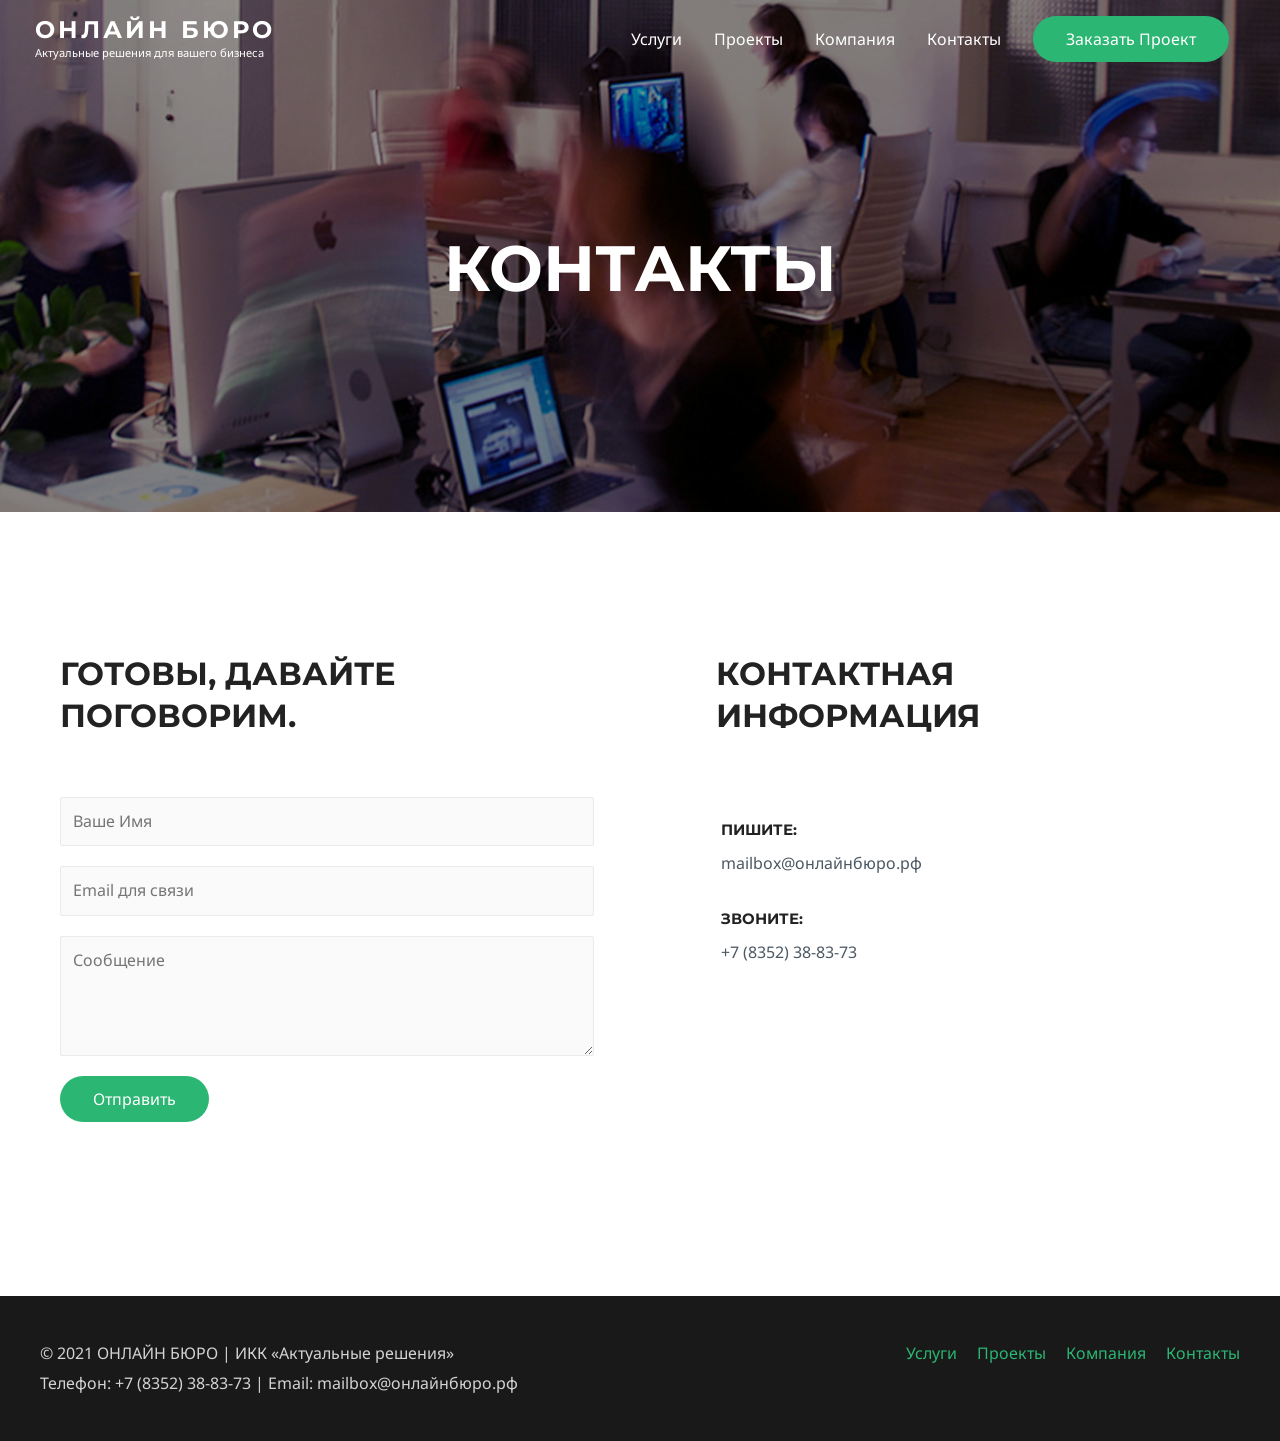
<file: %d0%ba%d0%be%d0%bd%d1%82%d0%b0%d0%ba%d1%82%d1%8b/index.html>
<!DOCTYPE html>
<html lang="ru-RU">
<head>
<meta charset="UTF-8">
<meta name="viewport" content="width=device-width, initial-scale=1">
<link rel="profile" href="https://gmpg.org/xfn/11">

<title>Контакты &#8212; Онлайн Бюро</title>
<link rel="dns-prefetch" href="//fonts.googleapis.com">
<link rel="dns-prefetch" href="//s.w.org">
<link rel="alternate" type="application/rss+xml" title="Онлайн Бюро &raquo; Лента" href="/feed/">
<link rel="alternate" type="application/rss+xml" title="Онлайн Бюро &raquo; Лента комментариев" href="/comments/feed/">
		<script>
			window._wpemojiSettings = {"baseUrl":"https:\/\/s.w.org\/images\/core\/emoji\/12.0.0-1\/72x72\/","ext":".png","svgUrl":"https:\/\/s.w.org\/images\/core\/emoji\/12.0.0-1\/svg\/","svgExt":".svg","source":{"concatemoji":"http:\/\/eigh.ru\/wp-includes\/js\/wp-emoji-release.min.js?ver=5.4.4"}};
			/*! This file is auto-generated */
			!function(e,a,t){var r,n,o,i,p=a.createElement("canvas"),s=p.getContext&&p.getContext("2d");function c(e,t){var a=String.fromCharCode;s.clearRect(0,0,p.width,p.height),s.fillText(a.apply(this,e),0,0);var r=p.toDataURL();return s.clearRect(0,0,p.width,p.height),s.fillText(a.apply(this,t),0,0),r===p.toDataURL()}function l(e){if(!s||!s.fillText)return!1;switch(s.textBaseline="top",s.font="600 32px Arial",e){case"flag":return!c([127987,65039,8205,9895,65039],[127987,65039,8203,9895,65039])&&(!c([55356,56826,55356,56819],[55356,56826,8203,55356,56819])&&!c([55356,57332,56128,56423,56128,56418,56128,56421,56128,56430,56128,56423,56128,56447],[55356,57332,8203,56128,56423,8203,56128,56418,8203,56128,56421,8203,56128,56430,8203,56128,56423,8203,56128,56447]));case"emoji":return!c([55357,56424,55356,57342,8205,55358,56605,8205,55357,56424,55356,57340],[55357,56424,55356,57342,8203,55358,56605,8203,55357,56424,55356,57340])}return!1}function d(e){var t=a.createElement("script");t.src=e,t.defer=t.type="text/javascript",a.getElementsByTagName("head")[0].appendChild(t)}for(i=Array("flag","emoji"),t.supports={everything:!0,everythingExceptFlag:!0},o=0;o<i.length;o++)t.supports[i[o]]=l(i[o]),t.supports.everything=t.supports.everything&&t.supports[i[o]],"flag"!==i[o]&&(t.supports.everythingExceptFlag=t.supports.everythingExceptFlag&&t.supports[i[o]]);t.supports.everythingExceptFlag=t.supports.everythingExceptFlag&&!t.supports.flag,t.DOMReady=!1,t.readyCallback=function(){t.DOMReady=!0},t.supports.everything||(n=function(){t.readyCallback()},a.addEventListener?(a.addEventListener("DOMContentLoaded",n,!1),e.addEventListener("load",n,!1)):(e.attachEvent("onload",n),a.attachEvent("onreadystatechange",function(){"complete"===a.readyState&&t.readyCallback()})),(r=t.source||{}).concatemoji?d(r.concatemoji):r.wpemoji&&r.twemoji&&(d(r.twemoji),d(r.wpemoji)))}(window,document,window._wpemojiSettings);
		</script>
		<style>img.wp-smiley,
img.emoji {
	display: inline !important;
	border: none !important;
	box-shadow: none !important;
	height: 1em !important;
	width: 1em !important;
	margin: 0 .07em !important;
	vertical-align: -0.1em !important;
	background: none !important;
	padding: 0 !important;
}</style>
	<link rel="stylesheet" id="astra-theme-css-css" href="/wp-content/themes/astra/assets/css/minified/style.min.css?ver=2.4.5" media="all">
<style id="astra-theme-css-inline-css">html{font-size:100%;}a,.page-title{color:#2bb673;}a:hover,a:focus{color:#2bb673;}body,button,input,select,textarea,.ast-button,.ast-custom-button{font-family:'Noto Sans',sans-serif;font-weight:400;font-size:16px;font-size:1rem;line-height:1.49;}blockquote{color:#000000;}h1,.entry-content h1,h2,.entry-content h2,h3,.entry-content h3,h4,.entry-content h4,h5,.entry-content h5,h6,.entry-content h6,.site-title,.site-title a{font-family:'Montserrat',sans-serif;font-weight:700;}.site-title{font-size:22px;font-size:1.375rem;}header .site-logo-img .custom-logo-link img{max-width:120px;}.astra-logo-svg{width:120px;}.ast-archive-description .ast-archive-title{font-size:40px;font-size:2.5rem;}.site-header .site-description{font-size:15px;font-size:0.9375rem;}.entry-title{font-size:30px;font-size:1.875rem;}.comment-reply-title{font-size:26px;font-size:1.625rem;}.ast-comment-list #cancel-comment-reply-link{font-size:16px;font-size:1rem;}h1,.entry-content h1{font-size:64px;font-size:4rem;font-family:'Montserrat',sans-serif;}h2,.entry-content h2{font-size:32px;font-size:2rem;font-family:'Montserrat',sans-serif;}h3,.entry-content h3{font-size:24px;font-size:1.5rem;font-family:'Montserrat',sans-serif;}h4,.entry-content h4{font-size:20px;font-size:1.25rem;}h5,.entry-content h5{font-size:18px;font-size:1.125rem;}h6,.entry-content h6{font-size:15px;font-size:0.9375rem;}.ast-single-post .entry-title,.page-title{font-size:30px;font-size:1.875rem;}#secondary,#secondary button,#secondary input,#secondary select,#secondary textarea{font-size:16px;font-size:1rem;}::selection{background-color:#2bb673;color:#000000;}body,h1,.entry-title a,.entry-content h1,h2,.entry-content h2,h3,.entry-content h3,h4,.entry-content h4,h5,.entry-content h5,h6,.entry-content h6,.wc-block-grid__product-title{color:#222222;}.tagcloud a:hover,.tagcloud a:focus,.tagcloud a.current-item{color:#000000;border-color:#2bb673;background-color:#2bb673;}.main-header-menu a,.ast-header-custom-item a{color:#222222;}.main-header-menu li:hover > a,.main-header-menu li:hover > .ast-menu-toggle,.main-header-menu .ast-masthead-custom-menu-items a:hover,.main-header-menu li.focus > a,.main-header-menu li.focus > .ast-menu-toggle,.main-header-menu .current-menu-item > a,.main-header-menu .current-menu-ancestor > a,.main-header-menu .current_page_item > a,.main-header-menu .current-menu-item > .ast-menu-toggle,.main-header-menu .current-menu-ancestor > .ast-menu-toggle,.main-header-menu .current_page_item > .ast-menu-toggle{color:#2bb673;}input:focus,input[type="text"]:focus,input[type="email"]:focus,input[type="url"]:focus,input[type="password"]:focus,input[type="reset"]:focus,input[type="search"]:focus,textarea:focus{border-color:#2bb673;}input[type="radio"]:checked,input[type=reset],input[type="checkbox"]:checked,input[type="checkbox"]:hover:checked,input[type="checkbox"]:focus:checked,input[type=range]::-webkit-slider-thumb{border-color:#2bb673;background-color:#2bb673;box-shadow:none;}.site-footer a:hover + .post-count,.site-footer a:focus + .post-count{background:#2bb673;border-color:#2bb673;}.ast-small-footer{color:#d3d3d3;}.ast-small-footer > .ast-footer-overlay{background-color:#191919;}.ast-small-footer a{color:#2bb673;}.ast-small-footer a:hover{color:#2bb673;}.footer-adv .footer-adv-overlay{border-top-style:solid;border-top-color:#7a7a7a;}.ast-comment-meta{line-height:1.666666667;font-size:13px;font-size:0.8125rem;}.single .nav-links .nav-previous,.single .nav-links .nav-next,.single .ast-author-details .author-title,.ast-comment-meta{color:#2bb673;}.entry-meta,.entry-meta *{line-height:1.45;color:#2bb673;}.entry-meta a:hover,.entry-meta a:hover *,.entry-meta a:focus,.entry-meta a:focus *{color:#2bb673;}.ast-404-layout-1 .ast-404-text{font-size:200px;font-size:12.5rem;}.widget-title{font-size:22px;font-size:1.375rem;color:#222222;}#cat option,.secondary .calendar_wrap thead a,.secondary .calendar_wrap thead a:visited{color:#2bb673;}.secondary .calendar_wrap #today,.ast-progress-val span{background:#2bb673;}.secondary a:hover + .post-count,.secondary a:focus + .post-count{background:#2bb673;border-color:#2bb673;}.calendar_wrap #today > a{color:#000000;}.ast-pagination a,.page-links .page-link,.single .post-navigation a{color:#2bb673;}.ast-pagination a:hover,.ast-pagination a:focus,.ast-pagination > span:hover:not(.dots),.ast-pagination > span.current,.page-links > .page-link,.page-links .page-link:hover,.post-navigation a:hover{color:#2bb673;}.ast-header-break-point .ast-mobile-menu-buttons-minimal.menu-toggle{background:transparent;color:#2bb673;}.ast-header-break-point .ast-mobile-menu-buttons-outline.menu-toggle{background:transparent;border:1px solid #2bb673;color:#2bb673;}.ast-header-break-point .ast-mobile-menu-buttons-fill.menu-toggle{background:#2bb673;color:#ffffff;}@media (max-width:782px){.entry-content .wp-block-columns .wp-block-column{margin-left:0px;}}@media (max-width:768px){#secondary.secondary{padding-top:0;}.ast-separate-container .ast-article-post,.ast-separate-container .ast-article-single{padding:1.5em 2.14em;}.ast-separate-container #primary,.ast-separate-container #secondary{padding:1.5em 0;}.ast-separate-container.ast-right-sidebar #secondary{padding-left:1em;padding-right:1em;}.ast-separate-container.ast-two-container #secondary{padding-left:0;padding-right:0;}.ast-page-builder-template .entry-header #secondary{margin-top:1.5em;}.ast-page-builder-template #secondary{margin-top:1.5em;}#primary,#secondary{padding:1.5em 0;margin:0;}.ast-left-sidebar #content > .ast-container{display:flex;flex-direction:column-reverse;width:100%;}.ast-author-box img.avatar{margin:20px 0 0 0;}.ast-pagination{padding-top:1.5em;text-align:center;}.ast-pagination .next.page-numbers{display:inherit;float:none;}}@media (max-width:768px){.ast-page-builder-template.ast-left-sidebar #secondary{padding-right:20px;}.ast-page-builder-template.ast-right-sidebar #secondary{padding-left:20px;}.ast-right-sidebar #primary{padding-right:0;}.ast-right-sidebar #secondary{padding-left:0;}.ast-left-sidebar #primary{padding-left:0;}.ast-left-sidebar #secondary{padding-right:0;}.ast-pagination .prev.page-numbers{padding-left:.5em;}.ast-pagination .next.page-numbers{padding-right:.5em;}}@media (min-width:769px){.ast-separate-container.ast-right-sidebar #primary,.ast-separate-container.ast-left-sidebar #primary{border:0;}.ast-separate-container.ast-right-sidebar #secondary,.ast-separate-container.ast-left-sidebar #secondary{border:0;margin-left:auto;margin-right:auto;}.ast-separate-container.ast-two-container #secondary .widget:last-child{margin-bottom:0;}.ast-separate-container .ast-comment-list li .comment-respond{padding-left:2.66666em;padding-right:2.66666em;}.ast-author-box{-js-display:flex;display:flex;}.ast-author-bio{flex:1;}.error404.ast-separate-container #primary,.search-no-results.ast-separate-container #primary{margin-bottom:4em;}}@media (min-width:769px){.ast-right-sidebar #primary{border-right:1px solid #eee;}.ast-right-sidebar #secondary{border-left:1px solid #eee;margin-left:-1px;}.ast-left-sidebar #primary{border-left:1px solid #eee;}.ast-left-sidebar #secondary{border-right:1px solid #eee;margin-right:-1px;}.ast-separate-container.ast-two-container.ast-right-sidebar #secondary{padding-left:30px;padding-right:0;}.ast-separate-container.ast-two-container.ast-left-sidebar #secondary{padding-right:30px;padding-left:0;}}.elementor-button-wrapper .elementor-button{border-style:solid;border-top-width:0;border-right-width:0;border-left-width:0;border-bottom-width:0;}body .elementor-button.elementor-size-sm,body .elementor-button.elementor-size-xs,body .elementor-button.elementor-size-md,body .elementor-button.elementor-size-lg,body .elementor-button.elementor-size-xl,body .elementor-button{border-radius:60px;padding-top:15px;padding-right:33px;padding-bottom:15px;padding-left:33px;}.elementor-button-wrapper .elementor-button{border-color:#2bb673;background-color:#2bb673;}.elementor-button-wrapper .elementor-button:hover,.elementor-button-wrapper .elementor-button:focus{color:#000000;background-color:#2bb673;border-color:#2bb673;}.wp-block-button .wp-block-button__link,.elementor-button-wrapper .elementor-button,.elementor-button-wrapper .elementor-button:visited{color:#ffffff;}.elementor-button-wrapper .elementor-button{font-family:inherit;font-weight:inherit;line-height:1;}.wp-block-button .wp-block-button__link{border-style:solid;border-top-width:0;border-right-width:0;border-left-width:0;border-bottom-width:0;border-color:#2bb673;background-color:#2bb673;color:#ffffff;font-family:inherit;font-weight:inherit;line-height:1;border-radius:60px;padding-top:15px;padding-right:33px;padding-bottom:15px;padding-left:33px;}.wp-block-button .wp-block-button__link:hover,.wp-block-button .wp-block-button__link:focus{color:#000000;background-color:#2bb673;border-color:#2bb673;}.menu-toggle,button,.ast-button,.ast-custom-button,.button,input#submit,input[type="button"],input[type="submit"],input[type="reset"]{border-style:solid;border-top-width:0;border-right-width:0;border-left-width:0;border-bottom-width:0;color:#ffffff;border-color:#2bb673;background-color:#2bb673;border-radius:60px;padding-top:15px;padding-right:33px;padding-bottom:15px;padding-left:33px;font-family:inherit;font-weight:inherit;line-height:1;}button:focus,.menu-toggle:hover,button:hover,.ast-button:hover,.button:hover,input[type=reset]:hover,input[type=reset]:focus,input#submit:hover,input#submit:focus,input[type="button"]:hover,input[type="button"]:focus,input[type="submit"]:hover,input[type="submit"]:focus{color:#000000;background-color:#2bb673;border-color:#2bb673;}@media (min-width:768px){.ast-container{max-width:100%;}}@media (min-width:544px){.ast-container{max-width:100%;}}@media (max-width:544px){.ast-separate-container .ast-article-post,.ast-separate-container .ast-article-single{padding:1.5em 1em;}.ast-separate-container #content .ast-container{padding-left:0.54em;padding-right:0.54em;}.ast-separate-container #secondary{padding-top:0;}.ast-separate-container.ast-two-container #secondary .widget{margin-bottom:1.5em;padding-left:1em;padding-right:1em;}.ast-separate-container .comments-count-wrapper{padding:1.5em 1em;}.ast-separate-container .ast-comment-list li.depth-1{padding:1.5em 1em;margin-bottom:1.5em;}.ast-separate-container .ast-comment-list .bypostauthor{padding:.5em;}.ast-separate-container .ast-archive-description{padding:1.5em 1em;}.ast-search-menu-icon.ast-dropdown-active .search-field{width:170px;}}@media (max-width:544px){.ast-comment-list .children{margin-left:0.66666em;}.ast-separate-container .ast-comment-list .bypostauthor li{padding:0 0 0 .5em;}}@media (max-width:768px){.ast-mobile-header-stack .main-header-bar .ast-search-menu-icon{display:inline-block;}.ast-header-break-point.ast-header-custom-item-outside .ast-mobile-header-stack .main-header-bar .ast-search-icon{margin:0;}.ast-comment-avatar-wrap img{max-width:2.5em;}.comments-area{margin-top:1.5em;}.ast-separate-container .comments-count-wrapper{padding:2em 2.14em;}.ast-separate-container .ast-comment-list li.depth-1{padding:1.5em 2.14em;}.ast-separate-container .comment-respond{padding:2em 2.14em;}}@media (max-width:768px){.ast-header-break-point .main-header-bar .ast-search-menu-icon.slide-search .search-form{right:0;}.ast-header-break-point .ast-mobile-header-stack .main-header-bar .ast-search-menu-icon.slide-search .search-form{right:-1em;}.ast-comment-avatar-wrap{margin-right:0.5em;}}@media (max-width:544px){.ast-separate-container .comment-respond{padding:1.5em 1em;}}@media (min-width:545px){.ast-page-builder-template .comments-area,.single.ast-page-builder-template .entry-header,.single.ast-page-builder-template .post-navigation{max-width:1240px;margin-left:auto;margin-right:auto;}}@media (max-width:768px){.ast-archive-description .ast-archive-title{font-size:40px;}.entry-title{font-size:30px;}h1,.entry-content h1{font-size:44px;}h2,.entry-content h2{font-size:25px;}h3,.entry-content h3{font-size:20px;}.ast-single-post .entry-title,.page-title{font-size:30px;}}@media (max-width:544px){.comment-reply-title{font-size:24px;font-size:1.6rem;}.ast-comment-meta{font-size:12px;font-size:0.8rem;}.widget-title{font-size:21px;font-size:1.4rem;}body,button,input,select,textarea,.ast-button,.ast-custom-button{font-size:15px;font-size:0.9375rem;}.ast-comment-list #cancel-comment-reply-link{font-size:15px;font-size:0.9375rem;}#secondary,#secondary button,#secondary input,#secondary select,#secondary textarea{font-size:15px;font-size:0.9375rem;}.site-title{font-size:20px;font-size:1.25rem;}.ast-archive-description .ast-archive-title{font-size:40px;}.site-header .site-description{font-size:14px;font-size:0.875rem;}.entry-title{font-size:30px;}h1,.entry-content h1{font-size:30px;}h2,.entry-content h2{font-size:24px;}h3,.entry-content h3{font-size:20px;}h4,.entry-content h4{font-size:19px;font-size:1.1875rem;}h5,.entry-content h5{font-size:16px;font-size:1rem;}h6,.entry-content h6{font-size:15px;font-size:0.9375rem;}.ast-single-post .entry-title,.page-title{font-size:30px;}.ast-header-break-point .site-branding img,.ast-header-break-point #masthead .site-logo-img .custom-logo-link img{max-width:100px;}.astra-logo-svg{width:100px;}.ast-header-break-point .site-logo-img .custom-mobile-logo-link img{max-width:100px;}}@media (max-width:768px){html{font-size:91.2%;}}@media (max-width:544px){html{font-size:100%;}}@media (min-width:769px){.ast-container{max-width:1240px;}}@font-face {font-family: "Astra";src: url(/wp-content/themes/astra/assets/fonts/astra.woff) format("woff"),url(/wp-content/themes/astra/assets/fonts/astra.ttf) format("truetype"),url(/wp-content/themes/astra/assets/fonts/astra.svg#astra) format("svg");font-weight: normal;font-style: normal;font-display: fallback;}@media (max-width:921px) {.main-header-bar .main-header-bar-navigation{display:none;}}.ast-desktop .main-header-menu.submenu-with-border .sub-menu,.ast-desktop .main-header-menu.submenu-with-border .children,.ast-desktop .main-header-menu.submenu-with-border .astra-full-megamenu-wrapper{border-color:#2bb673;}.ast-desktop .main-header-menu.submenu-with-border .sub-menu,.ast-desktop .main-header-menu.submenu-with-border .children{border-top-width:2px;border-right-width:0px;border-left-width:0px;border-bottom-width:0px;border-style:solid;}.ast-desktop .main-header-menu.submenu-with-border .sub-menu .sub-menu,.ast-desktop .main-header-menu.submenu-with-border .children .children{top:-2px;}.ast-desktop .main-header-menu.submenu-with-border .sub-menu a,.ast-desktop .main-header-menu.submenu-with-border .children a{border-bottom-width:0px;border-style:solid;border-color:#eaeaea;}@media (min-width:769px){.main-header-menu .sub-menu li.ast-left-align-sub-menu:hover > ul,.main-header-menu .sub-menu li.ast-left-align-sub-menu.focus > ul{margin-left:-0px;}}.ast-small-footer{border-top-style:solid;border-top-width:0;border-top-color:#7a7a7a;}@media (max-width:920px){.ast-404-layout-1 .ast-404-text{font-size:100px;font-size:6.25rem;}}#masthead .ast-container,.ast-header-breadcrumb .ast-container{max-width:100%;padding-left:35px;padding-right:35px;}@media (max-width:921px){#masthead .ast-container,.ast-header-breadcrumb .ast-container{padding-left:20px;padding-right:20px;}}#masthead .ast-container,.ast-header-breadcrumb .ast-container{max-width:100%;padding-left:35px;padding-right:35px;}@media (max-width:921px){#masthead .ast-container,.ast-header-breadcrumb .ast-container{padding-left:20px;padding-right:20px;}}.ast-theme-transparent-header #masthead .site-logo-img .transparent-custom-logo .astra-logo-svg{width:120px;}.ast-theme-transparent-header #masthead .site-logo-img .transparent-custom-logo img{ max-width:120px;}@media (min-width:769px){.ast-theme-transparent-header #masthead{position:absolute;left:0;right:0;}.ast-theme-transparent-header .main-header-bar,.ast-theme-transparent-header.ast-header-break-point .main-header-bar{background:none;}body.elementor-editor-active.ast-theme-transparent-header #masthead,.fl-builder-edit .ast-theme-transparent-header #masthead,body.vc_editor.ast-theme-transparent-header #masthead,body.brz-ed.ast-theme-transparent-header #masthead{z-index:0;}.ast-header-break-point.ast-replace-site-logo-transparent.ast-theme-transparent-header .custom-mobile-logo-link{display:none;}.ast-header-break-point.ast-replace-site-logo-transparent.ast-theme-transparent-header .transparent-custom-logo{display:inline-block;}.ast-theme-transparent-header .ast-above-header{background-image:none;background-color:transparent;}.ast-theme-transparent-header .ast-below-header{background-image:none;background-color:transparent;}}@media (min-width:769px){.ast-theme-transparent-header .site-title a,.ast-theme-transparent-header .site-title a:focus,.ast-theme-transparent-header .site-title a:hover,.ast-theme-transparent-header .site-title a:visited{color:#ffffff;}.ast-theme-transparent-header .site-header .site-description{color:#ffffff;}.ast-theme-transparent-header .main-header-menu,.ast-theme-transparent-header .main-header-menu a,.ast-theme-transparent-header .ast-masthead-custom-menu-items,.ast-theme-transparent-header .ast-masthead-custom-menu-items a,.ast-theme-transparent-header .main-header-menu li > .ast-menu-toggle,.ast-theme-transparent-header .main-header-menu li > .ast-menu-toggle{color:#ffffff;}.ast-theme-transparent-header .main-header-menu li:hover > a,.ast-theme-transparent-header .main-header-menu li:hover > .ast-menu-toggle,.ast-theme-transparent-header .main-header-menu .ast-masthead-custom-menu-items a:hover,.ast-theme-transparent-header .main-header-menu .focus > a,.ast-theme-transparent-header .main-header-menu .focus > .ast-menu-toggle,.ast-theme-transparent-header .main-header-menu .current-menu-item > a,.ast-theme-transparent-header .main-header-menu .current-menu-ancestor > a,.ast-theme-transparent-header .main-header-menu .current_page_item > a,.ast-theme-transparent-header .main-header-menu .current-menu-item > .ast-menu-toggle,.ast-theme-transparent-header .main-header-menu .current-menu-ancestor > .ast-menu-toggle,.ast-theme-transparent-header .main-header-menu .current_page_item > .ast-menu-toggle{color:#ffffff;}}@media (max-width:768px){.transparent-custom-logo{display:none;}}@media (min-width:768px){.ast-transparent-mobile-logo{display:none;}}@media (max-width:768px){.ast-transparent-mobile-logo{display:block;}}@media (min-width:768px){.ast-theme-transparent-header .main-header-bar{border-bottom-width:0;border-bottom-style:solid;border-bottom-color:#ffffff;}}.ast-breadcrumbs .trail-browse,.ast-breadcrumbs .trail-items,.ast-breadcrumbs .trail-items li{display:inline-block;margin:0;padding:0;border:none;background:inherit;text-indent:0;}.ast-breadcrumbs .trail-browse{font-size:inherit;font-style:inherit;font-weight:inherit;color:inherit;}.ast-breadcrumbs .trail-items{list-style:none;}.trail-items li::after{padding:0 0.3em;content:"\00bb";}.trail-items li:last-of-type::after{display:none;}.ast-header-break-point .main-header-bar{border-bottom-width:0;}@media (min-width:769px){.main-header-bar{border-bottom-width:0;}}.ast-safari-browser-less-than-11 .main-header-menu .menu-item, .ast-safari-browser-less-than-11 .main-header-bar .ast-masthead-custom-menu-items{display:block;}.main-header-menu .menu-item, .main-header-bar .ast-masthead-custom-menu-items{-js-display:flex;display:flex;-webkit-box-pack:center;-webkit-justify-content:center;-moz-box-pack:center;-ms-flex-pack:center;justify-content:center;-webkit-box-orient:vertical;-webkit-box-direction:normal;-webkit-flex-direction:column;-moz-box-orient:vertical;-moz-box-direction:normal;-ms-flex-direction:column;flex-direction:column;}.main-header-menu > .menu-item > a{height:100%;-webkit-box-align:center;-webkit-align-items:center;-moz-box-align:center;-ms-flex-align:center;align-items:center;-js-display:flex;display:flex;}.ast-primary-menu-disabled .main-header-bar .ast-masthead-custom-menu-items{flex:unset;}.header-main-layout-1 .ast-flex.main-header-container, .header-main-layout-3 .ast-flex.main-header-container{-webkit-align-content:center;-ms-flex-line-pack:center;align-content:center;-webkit-box-align:center;-webkit-align-items:center;-moz-box-align:center;-ms-flex-align:center;align-items:center;}</style>
<link rel="stylesheet" id="astra-google-fonts-css" href="//fonts.googleapis.com/css?family=Noto+Sans%3A400%2C700%7CMontserrat%3A700%2C&#038;display=fallback&#038;ver=2.4.5" media="all">
<link rel="stylesheet" id="astra-menu-animation-css" href="/wp-content/themes/astra/assets/css/minified/menu-animation.min.css?ver=2.4.5" media="all">
<link rel="stylesheet" id="wp-block-library-css" href="/wp-includes/css/dist/block-library/style.min.css?ver=5.4.4" media="all">
<link rel="stylesheet" id="uagb-block-css-css" href="/wp-content/plugins/ultimate-addons-for-gutenberg/dist/blocks.style.css?ver=1.16.0" media="all">
<link rel="stylesheet" id="wp-post-modal-css" href="/wp-content/plugins/wp-post-modal/public/css/wp-post-modal-public.css?ver=1.0.0" media="all">
<link rel="stylesheet" id="wpforms-base-css" href="/wp-content/plugins/wpforms-lite/assets/css/wpforms-base.min.css?ver=1.6.1" media="all">
<link rel="stylesheet" id="oooskim-theme-css-css" href="/wp-content/themes/astra-child/style.css?ver=1.0.0" media="all">
<!--[if IE]>
<script src='http://eigh.ru/wp-content/themes/astra/assets/js/minified/flexibility.min.js?ver=2.4.5'></script>
<script>
flexibility(document.documentElement);
</script>
<![endif]-->
<script src="/wp-includes/js/jquery/jquery.js?ver=1.12.4-wp"></script>
<script src="/wp-includes/js/jquery/jquery-migrate.min.js?ver=1.4.1"></script>
<script>
var fromPHP = {"pluginUrl":"http:\/\/eigh.ru\/wp-content\/plugins\/wp-post-modal\/public\/","breakpoint":"0","styled":"1","disableScrolling":"1","loader":"","ajax_url":"http:\/\/eigh.ru\/wp-admin\/admin-ajax.php","siteUrl":"http:\/\/eigh.ru","restMethod":"1","iframe":"1","urlState":"1","containerID":"#modal-ready","isAdmin":"","customizing":""};
</script>
<script src="/wp-content/plugins/wp-post-modal/public/js/wp-post-modal-public.js?ver=1.0.0"></script>
<link rel="https://api.w.org/" href="/wp-json/">
<link rel="EditURI" type="application/rsd+xml" title="RSD" href="/xmlrpc.php?rsd">
<link rel="wlwmanifest" type="application/wlwmanifest+xml" href="/wp-includes/wlwmanifest.xml"> 
<meta name="generator" content="WordPress 5.4.4">
<link rel="canonical" href="/%d0%ba%d0%be%d0%bd%d1%82%d0%b0%d0%ba%d1%82%d1%8b/">
<link rel="shortlink" href="/?p=14">
<link rel="alternate" type="application/json+oembed" href="/wp-json/oembed/1.0/embed?url=http%3A%2F%2F%2F%25d0%25ba%25d0%25be%25d0%25bd%25d1%2582%25d0%25b0%25d0%25ba%25d1%2582%25d1%258b%2F">
<link rel="alternate" type="text/xml+oembed" href="/wp-json/oembed/1.0/embed?url=http%3A%2F%2F%2F%25d0%25ba%25d0%25be%25d0%25bd%25d1%2582%25d0%25b0%25d0%25ba%25d1%2582%25d1%258b%2F&#038;format=xml">
<style>.recentcomments a{display:inline !important;padding:0 !important;margin:0 !important;}</style>			<style id="uagb-style-frontend">.uagb-block-5406325b-d75e-435a-849c-aefe40ad9361.uagb-section__wrap{padding-top: 230px;padding-bottom: 190px;padding-left: 20px;padding-right: 20px;margin-right: auto;margin-left: auto;max-width: 100%;background-image: url('/wp-content/uploads/2020/04/header.jpg' );background-position: center center;background-attachment: scroll;background-repeat: no-repeat;background-size: cover;}.uagb-block-5406325b-d75e-435a-849c-aefe40ad9361 > .uagb-section__video-wrap{opacity: 0.5;}.uagb-block-5406325b-d75e-435a-849c-aefe40ad9361 > .uagb-section__inner-wrap{max-width: 1200px;}.uagb-block-5406325b-d75e-435a-849c-aefe40ad9361.wp-block-uagb-section{box-shadow: 0 0    ;}.uagb-block-5406325b-d75e-435a-849c-aefe40ad9361 > .uagb-section__overlay{opacity: 0.4;background-color: #000000;}.uagb-block-4fdfac71-9c09-4209-8325-da5911c69b8b .uagb-heading-text{text-align: center;color: #ffffff;margin-bottom: 15px;}.uagb-block-4fdfac71-9c09-4209-8325-da5911c69b8b .uagb-separator-wrap{text-align: center;}.uagb-block-4fdfac71-9c09-4209-8325-da5911c69b8b .uagb-desc-text{font-size: 0;text-align: center;}.uagb-block-a2a75667-599c-4281-bc32-b1685281080d.uagb-section__wrap{padding-top: 100px;padding-bottom: 100px;padding-left: 20px;padding-right: 20px;margin-right: auto;margin-left: auto;max-width: 100%;}.uagb-block-a2a75667-599c-4281-bc32-b1685281080d > .uagb-section__video-wrap{opacity: 0.5;}.uagb-block-a2a75667-599c-4281-bc32-b1685281080d > .uagb-section__inner-wrap{max-width: 1200px;}.uagb-block-a2a75667-599c-4281-bc32-b1685281080d.wp-block-uagb-section{box-shadow: 0 0    ;}.uagb-block-e7291914-d73e-4d32-8dad-b2eb94356c6d.uagb-section__wrap{padding-top: 0;padding-bottom: 20px;padding-left: 20px;padding-right: 20px;margin-right: auto;margin-left: auto;max-width: 900px;}.uagb-block-e7291914-d73e-4d32-8dad-b2eb94356c6d > .uagb-section__video-wrap{opacity: 0.5;}.uagb-block-e7291914-d73e-4d32-8dad-b2eb94356c6d > .uagb-section__inner-wrap{max-width: 100%;}.uagb-block-e7291914-d73e-4d32-8dad-b2eb94356c6d.wp-block-uagb-section{box-shadow: 0 0    ;}.uagb-block-9ac29734-c515-4888-96e1-565e3fb4e2ed .uagb-heading-text{text-align: left;margin-bottom: 20px;}.uagb-block-9ac29734-c515-4888-96e1-565e3fb4e2ed .uagb-separator-wrap{text-align: left;}.uagb-block-9ac29734-c515-4888-96e1-565e3fb4e2ed .uagb-desc-text{font-size: 0;text-align: left;}.uagb-block-9ac29734-c515-4888-96e1-565e3fb4e2ed .uagb-separator{border-top-style: solid;border-top-width: 0;margin-bottom: 30px;}.uagb-block-28bbdb48-87e5-431f-ada2-024603059361.uagb-section__wrap{padding-top: 0;padding-bottom: 20px;padding-left: 20px;padding-right: 20px;margin-right: auto;margin-left: 30px;max-width: 900px;}.uagb-block-28bbdb48-87e5-431f-ada2-024603059361 > .uagb-section__video-wrap{opacity: 0.5;}.uagb-block-28bbdb48-87e5-431f-ada2-024603059361 > .uagb-section__inner-wrap{max-width: 100%;}.uagb-block-28bbdb48-87e5-431f-ada2-024603059361.wp-block-uagb-section{box-shadow: 0 0    ;}.uagb-block-a4620a50-b7e1-422b-92a9-2fef2bc7f32e .uagb-heading-text{text-align: left;margin-bottom: 20px;}.uagb-block-a4620a50-b7e1-422b-92a9-2fef2bc7f32e .uagb-separator-wrap{text-align: left;}.uagb-block-a4620a50-b7e1-422b-92a9-2fef2bc7f32e .uagb-desc-text{font-size: 0;text-align: left;}.uagb-block-a4620a50-b7e1-422b-92a9-2fef2bc7f32e .uagb-separator{border-top-style: solid;border-top-width: 0;margin-bottom: 30px;}.uagb-block-564cf00e-0530-4002-ab9f-1c7e025c6c62.uagb-section__wrap{padding-top: 0;padding-bottom: 0;padding-left: 5px;padding-right: 20px;margin-right: auto;margin-left: auto;max-width: 900px;}.uagb-block-564cf00e-0530-4002-ab9f-1c7e025c6c62 > .uagb-section__video-wrap{opacity: 0.5;}.uagb-block-564cf00e-0530-4002-ab9f-1c7e025c6c62 > .uagb-section__inner-wrap{max-width: 100%;}.uagb-block-564cf00e-0530-4002-ab9f-1c7e025c6c62.wp-block-uagb-section{box-shadow: 0 0    ;}.uagb-block-0c8e84ef-39ea-4220-86b7-a562a5070394.uagb-section__wrap{padding-top: 30px;padding-bottom: 30px;padding-left: 5px;padding-right: 20px;margin-right: auto;margin-left: auto;max-width: 900px;}.uagb-block-0c8e84ef-39ea-4220-86b7-a562a5070394 > .uagb-section__video-wrap{opacity: 0.5;}.uagb-block-0c8e84ef-39ea-4220-86b7-a562a5070394 > .uagb-section__inner-wrap{max-width: 100%;}.uagb-block-0c8e84ef-39ea-4220-86b7-a562a5070394.wp-block-uagb-section{box-shadow: 0 0    ;}.uagb-block-e04af1af-99b5-488d-8391-050eb3f1108d .uagb-heading-text{text-align: left;margin-bottom: 0;}.uagb-block-e04af1af-99b5-488d-8391-050eb3f1108d .uagb-separator-wrap{text-align: left;}.uagb-block-e04af1af-99b5-488d-8391-050eb3f1108d .uagb-desc-text{text-align: left;color: #4c5863;}.uagb-block-e04af1af-99b5-488d-8391-050eb3f1108d .uagb-separator{border-top-style: solid;border-top-width: 0;margin-bottom: 10px;}.uagb-block-5fee7e52-e890-4d5a-8814-1798ba772c6c.uagb-section__wrap{padding-top: 0;padding-bottom: 0;padding-left: 5px;padding-right: 20px;margin-right: auto;margin-left: auto;max-width: 900px;}.uagb-block-5fee7e52-e890-4d5a-8814-1798ba772c6c > .uagb-section__video-wrap{opacity: 0.5;}.uagb-block-5fee7e52-e890-4d5a-8814-1798ba772c6c > .uagb-section__inner-wrap{max-width: 100%;}.uagb-block-5fee7e52-e890-4d5a-8814-1798ba772c6c.wp-block-uagb-section{box-shadow: 0 0    ;}.uagb-block-2e1e29b0-3ede-4e81-a16b-10cefe7ccc56 .uagb-heading-text{text-align: left;margin-bottom: 0;}.uagb-block-2e1e29b0-3ede-4e81-a16b-10cefe7ccc56 .uagb-separator-wrap{text-align: left;}.uagb-block-2e1e29b0-3ede-4e81-a16b-10cefe7ccc56 .uagb-desc-text{text-align: left;color: #4c5863;}.uagb-block-2e1e29b0-3ede-4e81-a16b-10cefe7ccc56 .uagb-separator{border-top-style: solid;border-top-width: 0;margin-bottom: 10px;}@media only screen and (max-width: 976px) {.uagb-block-5406325b-d75e-435a-849c-aefe40ad9361.uagb-section__wrap{padding-top: 100px;padding-bottom: 100px;}.uagb-block-a2a75667-599c-4281-bc32-b1685281080d.uagb-section__wrap{padding-top: 30px;padding-bottom: 30px;}}@media only screen and (max-width: 767px) {.uagb-block-5406325b-d75e-435a-849c-aefe40ad9361.uagb-section__wrap{padding-top: 100px;padding-bottom: 100px;}.uagb-block-a2a75667-599c-4281-bc32-b1685281080d.uagb-section__wrap{padding-top: 40px;padding-bottom: 40px;}.uagb-block-28bbdb48-87e5-431f-ada2-024603059361.uagb-section__wrap{padding-top: 0;padding-left: 0;}}</style>
			<link rel="icon" href="/wp-content/uploads/2020/04/logo-150x150.png" sizes="32x32">
<link rel="icon" href="/wp-content/uploads/2020/04/logo.png" sizes="192x192">
<link rel="apple-touch-icon" href="/wp-content/uploads/2020/04/logo.png">
<meta name="msapplication-TileImage" content="http://eigh.ru/wp-content/uploads/2020/04/logo.png">
		<style id="wp-custom-css">.site-title a {
    line-height: 1.2;
    text-transform: uppercase;
    letter-spacing: 3px;
	font-size: 108%;
}
.site-header .site-description {
    font-size: 70%;
}</style>
		</head>

<body itemtype="https://schema.org/WebPage" itemscope="itemscope" class="page-template-default page page-id-14 ast-desktop ast-page-builder-template ast-no-sidebar astra-2.4.5 ast-header-custom-item-inside ast-full-width-primary-header ast-single-post ast-inherit-site-logo-transparent ast-theme-transparent-header">

<div class="hfeed site" id="page">
	<a class="skip-link screen-reader-text" href="#content">Перейти к содержимому</a>

	
	
		<header class="site-header ast-primary-submenu-animation-fade header-main-layout-1 ast-primary-menu-enabled ast-menu-toggle-icon ast-mobile-header-inline" id="masthead" itemtype="https://schema.org/WPHeader" itemscope="itemscope" itemid="#masthead">

			
			
<div class="main-header-bar-wrap">
	<div class="main-header-bar">
				<div class="ast-container">

			<div class="ast-flex main-header-container">
				
		<div class="site-branding">
			<div class="ast-site-identity" itemtype="https://schema.org/Organization" itemscope="itemscope">
				<div class="ast-site-title-wrap">
						<span class="site-title" itemprop="name">
				<a href="/" rel="home" itemprop="url">
					Онлайн Бюро
				</a>
			</span>
						<p class="site-description" itemprop="description">
				Актуальные решения для вашего бизнеса
			</p>
					</div>			</div>
		</div>

		<!-- .site-branding -->
				<div class="ast-mobile-menu-buttons">

			
					<div class="ast-button-wrap">
			<button type="button" class="menu-toggle main-header-menu-toggle  ast-mobile-menu-buttons-fill " aria-controls="primary-menu" aria-expanded="false">
				<span class="screen-reader-text">Главное меню</span>
				<span class="menu-toggle-icon"></span>
							</button>
		</div>
			
			
		</div>
			<div class="ast-main-header-bar-alignment"><div class="main-header-bar-navigation"><nav class="ast-flex-grow-1 navigation-accessibility" id="site-navigation" aria-label="Навигация по сайту" itemtype="https://schema.org/SiteNavigationElement" itemscope="itemscope"><div class="main-navigation"><ul id="primary-menu" class="main-header-menu ast-nav-menu ast-flex ast-justify-content-flex-end  submenu-with-border astra-menu-animation-fade ">
<li id="menu-item-16" class="menu-item menu-item-type-post_type menu-item-object-page menu-item-16"><a href="/%d1%83%d1%81%d0%bb%d1%83%d0%b3%d0%b8/">Услуги</a></li>
<li id="menu-item-15" class="menu-item menu-item-type-post_type menu-item-object-page menu-item-15"><a href="/%d0%bf%d1%80%d0%be%d0%b5%d0%ba%d1%82%d1%8b/">Проекты</a></li>
<li id="menu-item-17" class="menu-item menu-item-type-post_type menu-item-object-page menu-item-17"><a href="/%d0%ba%d0%be%d0%bc%d0%bf%d0%b0%d0%bd%d0%b8%d1%8f/">Компания</a></li>
<li id="menu-item-150" class="menu-item menu-item-type-post_type menu-item-object-page current-menu-item page_item page-item-14 current_page_item menu-item-150"><a href="/%d0%ba%d0%be%d0%bd%d1%82%d0%b0%d0%ba%d1%82%d1%8b/" aria-current="page">Контакты</a></li>
			<li class="ast-masthead-custom-menu-items button-custom-menu-item">
				<a class="ast-custom-button-link" href="#" target="_self"><div class="ast-button">Заказать Проект</div></a><a class="menu-link" href="#" target="_self">Заказать Проект</a>			</li>
			</ul></div></nav></div></div>			</div>
<!-- Main Header Container -->
		</div>
<!-- ast-row -->
			</div> <!-- Main Header Bar -->
</div> <!-- Main Header Bar Wrap -->

			
		</header><!-- #masthead -->

		
	
	
	<div id="content" class="site-content">

		<div class="ast-container">

		

	<div id="primary" class="content-area primary">

		
					<main id="main" class="site-main">

				
					
					

<article class="post-14 page type-page status-publish ast-article-single" id="post-14" itemtype="https://schema.org/CreativeWork" itemscope="itemscope">

	
	<header class="entry-header ast-header-without-markup">

		
			</header><!-- .entry-header -->

	<div class="entry-content clear" itemprop="text">

		
		
<section class="wp-block-uagb-section uagb-section__wrap uagb-section__background-image uagb-block-5406325b-d75e-435a-849c-aefe40ad9361"><div class="uagb-section__overlay"></div>
<div class="uagb-section__inner-wrap">
<div class="wp-block-uagb-advanced-heading uagb-block-4fdfac71-9c09-4209-8325-da5911c69b8b" id="uagb-adv-heading-3736d7f5-29a1-4167-8b45-6c2aa7ccf3a6">
<h1 class="uagb-heading-text">КОНТАКТЫ</h1>
<p class="uagb-desc-text"></p>
</div>
</div></section>



<section class="wp-block-uagb-section uagb-section__wrap uagb-section__background-undefined uagb-block-a2a75667-599c-4281-bc32-b1685281080d"><div class="uagb-section__overlay"></div>
<div class="uagb-section__inner-wrap">
<div class="wp-block-columns has-2-columns">
<div class="wp-block-column">
<section class="wp-block-uagb-section uagb-section__wrap uagb-section__background-undefined uagb-block-e7291914-d73e-4d32-8dad-b2eb94356c6d"><div class="uagb-section__overlay"></div>
<div class="uagb-section__inner-wrap">
<div class="wp-block-uagb-advanced-heading uagb-block-9ac29734-c515-4888-96e1-565e3fb4e2ed" id="uagb-adv-heading-560770ed-a7b0-4f1d-ac91-4bbcff96e87f">
<h2 class="uagb-heading-text">
<br>ГОТОВЫ, ДАВАЙТЕ ПОГОВОРИМ.</h2>
<div class="uagb-separator-wrap"><div class="uagb-separator"></div></div>
<p class="uagb-desc-text"></p>
</div>


<div class="wpforms-container " id="wpforms-5"><form id="wpforms-form-5" class="wpforms-validate wpforms-form" data-formid="5" method="post" enctype="multipart/form-data" action="/%D0%BA%D0%BE%D0%BD%D1%82%D0%B0%D0%BA%D1%82%D1%8B/">
<noscript class="wpforms-error-noscript">Пожалуйста, включите JavaScript в вашем браузере для заполнения данной формы.</noscript>
<div class="wpforms-field-container">
<div id="wpforms-5-field_0-container" class="wpforms-field wpforms-field-name" data-field-id="0">
<label class="wpforms-field-label wpforms-label-hide" for="wpforms-5-field_0">Name <span class="wpforms-required-label">*</span></label><input type="text" id="wpforms-5-field_0" class="wpforms-field-large wpforms-field-required" name="wpforms[fields][0]" placeholder="Ваше Имя" required>
</div>
<div id="wpforms-5-field_1-container" class="wpforms-field wpforms-field-email" data-field-id="1">
<label class="wpforms-field-label wpforms-label-hide" for="wpforms-5-field_1">Email <span class="wpforms-required-label">*</span></label><input type="email" id="wpforms-5-field_1" class="wpforms-field-large wpforms-field-required" name="wpforms[fields][1]" placeholder="Email для связи" required>
</div>
<div id="wpforms-5-field_2-container" class="wpforms-field wpforms-field-textarea" data-field-id="2">
<label class="wpforms-field-label wpforms-label-hide" for="wpforms-5-field_2">Message <span class="wpforms-required-label">*</span></label><textarea id="wpforms-5-field_2" class="wpforms-field-medium wpforms-field-required" name="wpforms[fields][2]" placeholder="Сообщение" required></textarea>
</div>
</div>
<div class="wpforms-field wpforms-field-hp">
<label for="wpforms-5-field-hp" class="wpforms-field-label">Comment</label><input type="text" name="wpforms[hp]" id="wpforms-5-field-hp" class="wpforms-field-medium">
</div>
<div class="wpforms-submit-container">
<input type="hidden" name="wpforms[id]" value="5"><input type="hidden" name="wpforms[author]" value="1"><input type="hidden" name="wpforms[post_id]" value="14"><button type="submit" name="wpforms[submit]" class="wpforms-submit " id="wpforms-submit-5" value="wpforms-submit" aria-live="assertive" data-alt-text="Отправляем..." data-submit-text="Отправить">Отправить</button>
</div>
</form></div>  <!-- .wpforms-container -->
</div></section>
</div>



<div class="wp-block-column">
<section class="wp-block-uagb-section uagb-section__wrap uagb-section__background-undefined uagb-block-28bbdb48-87e5-431f-ada2-024603059361"><div class="uagb-section__overlay"></div>
<div class="uagb-section__inner-wrap">
<div class="wp-block-uagb-advanced-heading uagb-block-a4620a50-b7e1-422b-92a9-2fef2bc7f32e" id="uagb-adv-heading-ad55f93c-642a-487d-b521-4863dd22ece2">
<h2 class="uagb-heading-text">
<br>КОНТАКТНАЯ ИНФОРМАЦИЯ</h2>
<div class="uagb-separator-wrap"><div class="uagb-separator"></div></div>
<p class="uagb-desc-text"></p>
</div>



<section class="wp-block-uagb-section uagb-section__wrap uagb-section__background-undefined uagb-block-564cf00e-0530-4002-ab9f-1c7e025c6c62"><div class="uagb-section__overlay"></div>
<div class="uagb-section__inner-wrap"></div></section>



<section class="wp-block-uagb-section uagb-section__wrap uagb-section__background-undefined uagb-block-0c8e84ef-39ea-4220-86b7-a562a5070394"><div class="uagb-section__overlay"></div>
<div class="uagb-section__inner-wrap">
<div class="wp-block-uagb-advanced-heading uagb-block-e04af1af-99b5-488d-8391-050eb3f1108d" id="uagb-adv-heading-b51d5289-f215-43ff-bbe1-443e18774b2d">
<h6 class="uagb-heading-text"><strong>ПИШИТЕ:</strong></h6>
<div class="uagb-separator-wrap"><div class="uagb-separator"></div></div>
<p class="uagb-desc-text">mailbox@онлайнбюро.рф</p>
</div>
</div></section>



<section class="wp-block-uagb-section uagb-section__wrap uagb-section__background-undefined uagb-block-5fee7e52-e890-4d5a-8814-1798ba772c6c"><div class="uagb-section__overlay"></div>
<div class="uagb-section__inner-wrap">
<div class="wp-block-uagb-advanced-heading uagb-block-2e1e29b0-3ede-4e81-a16b-10cefe7ccc56" id="uagb-adv-heading-f9b9d0a1-66e8-4cac-91a8-8d5c8ebafdbf">
<h6 class="uagb-heading-text"><strong>ЗВОНИТЕ:</strong></h6>
<div class="uagb-separator-wrap"><div class="uagb-separator"></div></div>
<p class="uagb-desc-text">+7 (8352) 38-83-73</p>
</div>
</div></section>
</div></section>
</div>
</div>
</div></section>

		
		
	</div>
<!-- .entry-content .clear -->

	
	
</article><!-- #post-## -->


					
					
				
			</main><!-- #main -->
			
		
	</div>
<!-- #primary -->


			
			</div> <!-- ast-container -->

		</div>
<!-- #content -->

		
		
		
		<footer class="site-footer" id="colophon" itemtype="https://schema.org/WPFooter" itemscope="itemscope" itemid="#colophon">

			
			
<div class="ast-small-footer footer-sml-layout-2">
	<div class="ast-footer-overlay">
		<div class="ast-container">
			<div class="ast-small-footer-wrap">
					<div class="ast-row ast-flex">

											<div class="ast-small-footer-section ast-small-footer-section-1 ast-small-footer-section-equally ast-col-md-6 ast-col-xs-12">
							© 2021  ОНЛАЙН БЮРО  |  ИКК «Актуальные решения»
<br>
Телефон: +7 (8352) 38-83-73  |  Email: mailbox@онлайнбюро.рф						</div>
				
											<div class="ast-small-footer-section ast-small-footer-section-2 ast-small-footer-section-equally ast-col-md-6 ast-col-xs-12">
							<div class="footer-primary-navigation"><ul id="menu-menu" class="nav-menu">
<li class="menu-item menu-item-type-post_type menu-item-object-page menu-item-16"><a href="/%d1%83%d1%81%d0%bb%d1%83%d0%b3%d0%b8/">Услуги</a></li>
<li class="menu-item menu-item-type-post_type menu-item-object-page menu-item-15"><a href="/%d0%bf%d1%80%d0%be%d0%b5%d0%ba%d1%82%d1%8b/">Проекты</a></li>
<li class="menu-item menu-item-type-post_type menu-item-object-page menu-item-17"><a href="/%d0%ba%d0%be%d0%bc%d0%bf%d0%b0%d0%bd%d0%b8%d1%8f/">Компания</a></li>
<li class="menu-item menu-item-type-post_type menu-item-object-page current-menu-item page_item page-item-14 current_page_item menu-item-150"><a href="/%d0%ba%d0%be%d0%bd%d1%82%d0%b0%d0%ba%d1%82%d1%8b/" aria-current="page">Контакты</a></li>
</ul></div>						</div>
				
					</div> <!-- .ast-row.ast-flex -->
			</div>
<!-- .ast-small-footer-wrap -->
		</div>
<!-- .ast-container -->
	</div>
<!-- .ast-footer-overlay -->
</div>
<!-- .ast-small-footer-->

			
		</footer><!-- #colophon -->
		
		
	</div>
<!-- #page -->

	
	<div class="modal-wrapper styled" role="dialog" aria-modal="true" aria-label="Popup Dialog"><div class="modal">
<button type="button" aria-label="Close" class="close-modal"> × </button><div id="modal-content"></div>
</div></div>
<script>
var astra = {"break_point":"921","isRtl":""};
</script>
<script src="/wp-content/themes/astra/assets/js/minified/style.min.js?ver=2.4.5"></script>
<script src="/wp-includes/js/wp-embed.min.js?ver=5.4.4"></script>
<script src="/wp-content/plugins/wpforms-lite/assets/js/jquery.validate.min.js?ver=1.19.0"></script>
<script src="/wp-content/plugins/wpforms-lite/assets/js/mailcheck.min.js?ver=1.1.2"></script>
<script src="/wp-content/plugins/wpforms-lite/assets/js/wpforms.js?ver=1.6.1"></script>
			<script>
			/(trident|msie)/i.test(navigator.userAgent)&&document.getElementById&&window.addEventListener&&window.addEventListener("hashchange",function(){var t,e=location.hash.substring(1);/^[A-z0-9_-]+$/.test(e)&&(t=document.getElementById(e))&&(/^(?:a|select|input|button|textarea)$/i.test(t.tagName)||(t.tabIndex=-1),t.focus())},!1);
			</script>
			<script type="text/javascript">
/* <![CDATA[ */
var wpforms_settings = {"val_required":"Это поле обязательное.","val_url":"Пожалуйста, введите действующий URL.","val_email":"Пожалуйста, введите правильный email адрес.","val_email_suggestion":"Вы имели ввиду {suggestion}?","val_email_suggestion_title":"Нажмите, чтобы принять это условие.","val_number":"Введите корректное число.","val_confirm":"Значения полей не совпадают.","val_fileextension":"Тип файла не разрешается.","val_filesize":"Файл превышает максимально допустимый размер. Файл не был загружен.","val_time12h":"Введите время в 12-часовом формате AM \/ PM (например, 8:45 AM).","val_time24h":"Введите время в 24-часовом формате (например, 22:45).","val_requiredpayment":"Оплата обязательна.","val_creditcard":"Укажите действительный номер карты.","val_post_max_size":"Общий размер выбранных файлов {totalSize} Мб превышает допустимый предел {maxSize} Мб.","val_checklimit":"Вы превысили количество выбранных вариантов: {#}.","val_limit_characters":"{count} из {limit} макс знаков.","val_limit_words":"{count} из {limit} макс слов.","val_recaptcha_fail_msg":"Ошибка проверки Google reCAPTCHA, повторите попытку позже.","post_max_size":"104857600","uuid_cookie":"","locale":"ru","wpforms_plugin_url":"http:\/\/eigh.ru\/wp-content\/plugins\/wpforms-lite\/","gdpr":"","ajaxurl":"http:\/\/eigh.ru\/wp-admin\/admin-ajax.php","mailcheck_enabled":"1","mailcheck_domains":[],"mailcheck_toplevel_domains":["dev"]}
/* ]]> */
</script>

	</body>
</html>
</file>
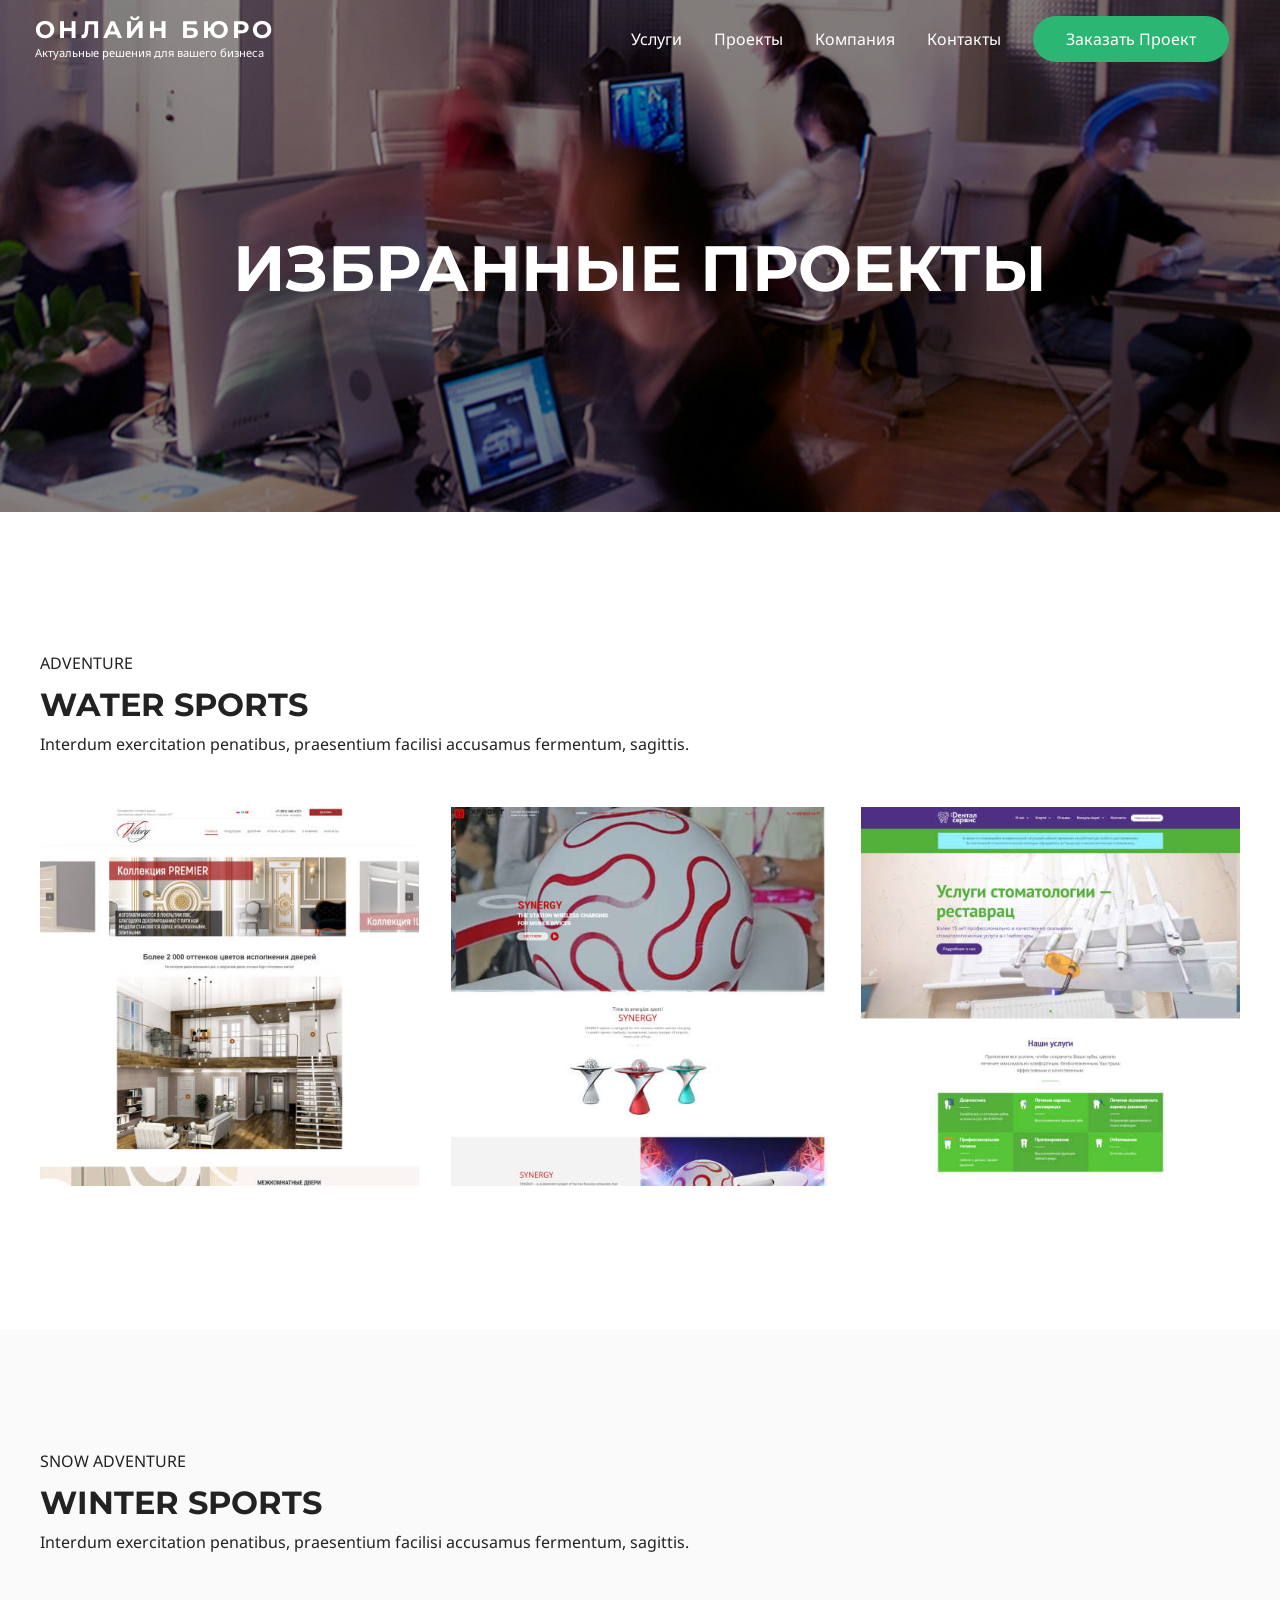
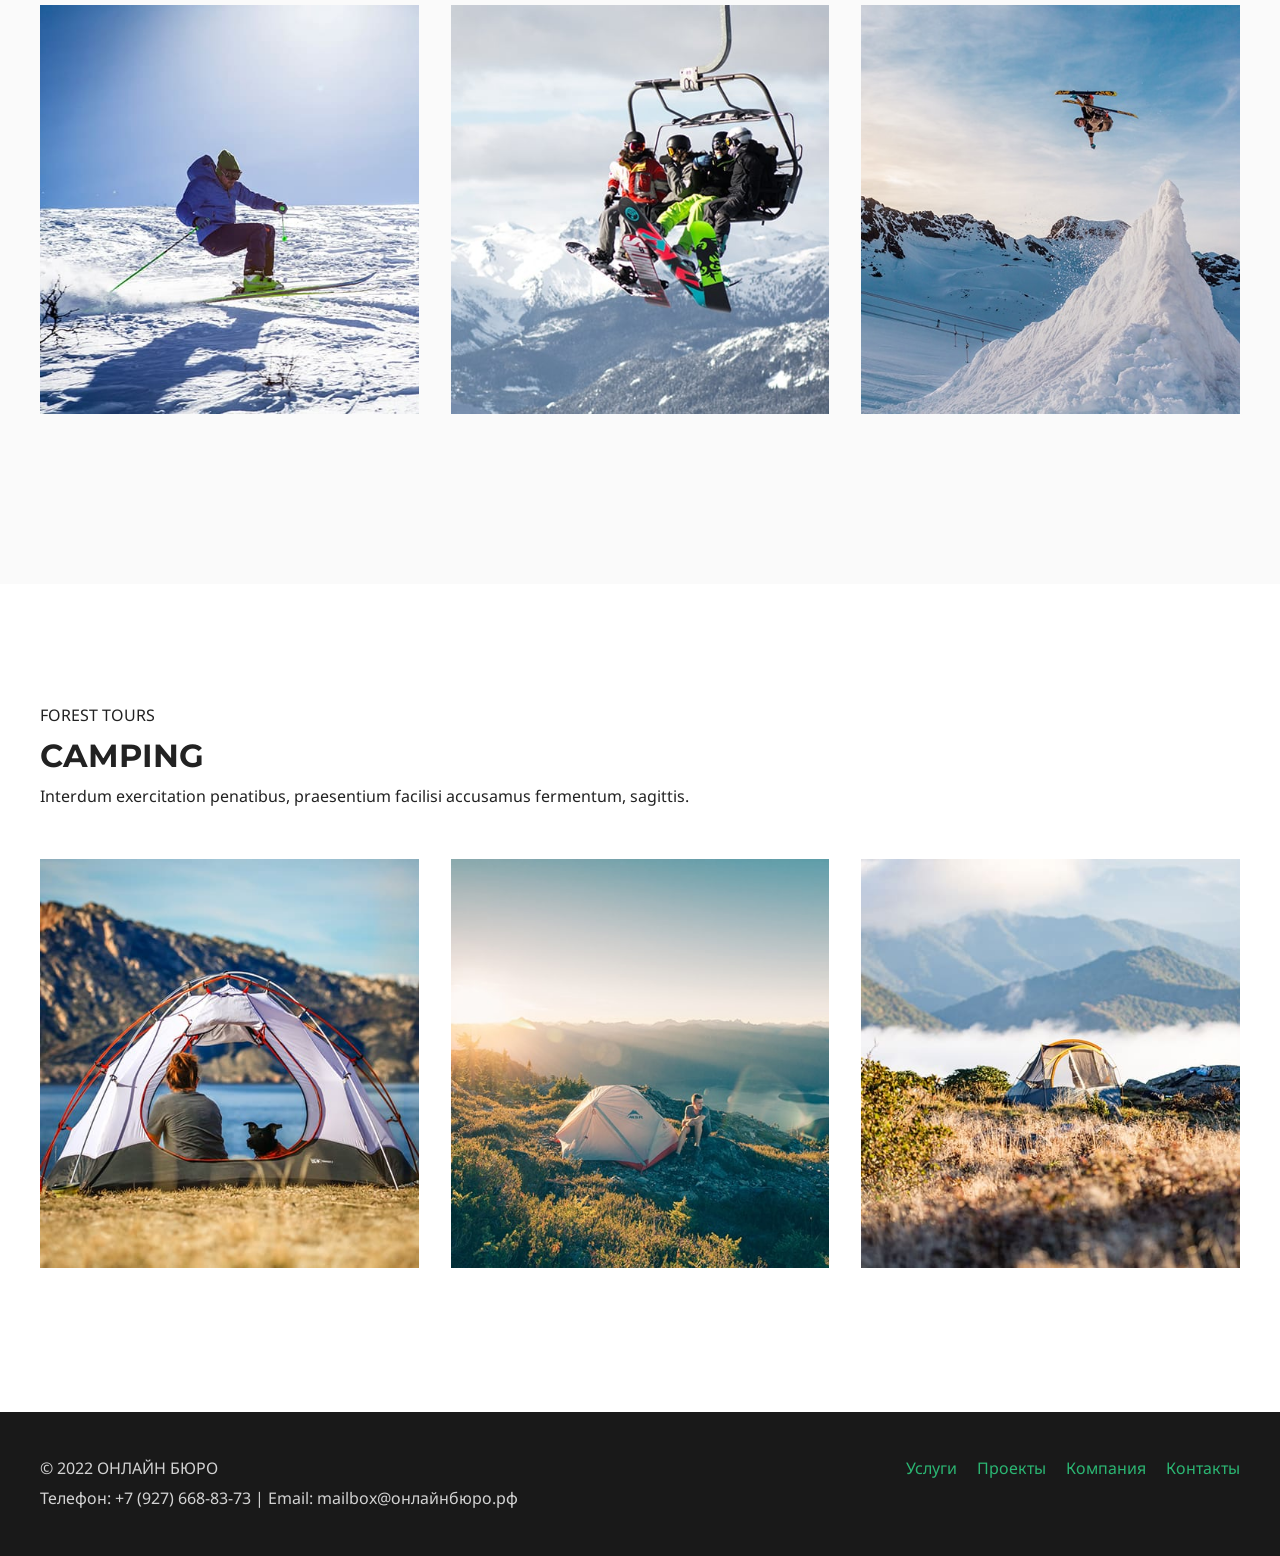
<file: %d0%bf%d1%80%d0%be%d0%b5%d0%ba%d1%82%d1%8b/index.html>
<!DOCTYPE html>
<html lang="ru-RU">
<head>
<meta charset="UTF-8">
<meta name="viewport" content="width=device-width, initial-scale=1">
<link rel="profile" href="https://gmpg.org/xfn/11">

<title>Проекты &#8212; Онлайн Бюро</title>
<link rel="dns-prefetch" href="//fonts.googleapis.com">
<link rel="dns-prefetch" href="//s.w.org">
<link rel="alternate" type="application/rss+xml" title="Онлайн Бюро &raquo; Лента" href="/feed/">
<link rel="alternate" type="application/rss+xml" title="Онлайн Бюро &raquo; Лента комментариев" href="/comments/feed/">
		<script>
			window._wpemojiSettings = {"baseUrl":"https:\/\/s.w.org\/images\/core\/emoji\/12.0.0-1\/72x72\/","ext":".png","svgUrl":"https:\/\/s.w.org\/images\/core\/emoji\/12.0.0-1\/svg\/","svgExt":".svg","source":{"concatemoji":"http:\/\/eigh.ru\/wp-includes\/js\/wp-emoji-release.min.js?ver=5.4.4"}};
			/*! This file is auto-generated */
			!function(e,a,t){var r,n,o,i,p=a.createElement("canvas"),s=p.getContext&&p.getContext("2d");function c(e,t){var a=String.fromCharCode;s.clearRect(0,0,p.width,p.height),s.fillText(a.apply(this,e),0,0);var r=p.toDataURL();return s.clearRect(0,0,p.width,p.height),s.fillText(a.apply(this,t),0,0),r===p.toDataURL()}function l(e){if(!s||!s.fillText)return!1;switch(s.textBaseline="top",s.font="600 32px Arial",e){case"flag":return!c([127987,65039,8205,9895,65039],[127987,65039,8203,9895,65039])&&(!c([55356,56826,55356,56819],[55356,56826,8203,55356,56819])&&!c([55356,57332,56128,56423,56128,56418,56128,56421,56128,56430,56128,56423,56128,56447],[55356,57332,8203,56128,56423,8203,56128,56418,8203,56128,56421,8203,56128,56430,8203,56128,56423,8203,56128,56447]));case"emoji":return!c([55357,56424,55356,57342,8205,55358,56605,8205,55357,56424,55356,57340],[55357,56424,55356,57342,8203,55358,56605,8203,55357,56424,55356,57340])}return!1}function d(e){var t=a.createElement("script");t.src=e,t.defer=t.type="text/javascript",a.getElementsByTagName("head")[0].appendChild(t)}for(i=Array("flag","emoji"),t.supports={everything:!0,everythingExceptFlag:!0},o=0;o<i.length;o++)t.supports[i[o]]=l(i[o]),t.supports.everything=t.supports.everything&&t.supports[i[o]],"flag"!==i[o]&&(t.supports.everythingExceptFlag=t.supports.everythingExceptFlag&&t.supports[i[o]]);t.supports.everythingExceptFlag=t.supports.everythingExceptFlag&&!t.supports.flag,t.DOMReady=!1,t.readyCallback=function(){t.DOMReady=!0},t.supports.everything||(n=function(){t.readyCallback()},a.addEventListener?(a.addEventListener("DOMContentLoaded",n,!1),e.addEventListener("load",n,!1)):(e.attachEvent("onload",n),a.attachEvent("onreadystatechange",function(){"complete"===a.readyState&&t.readyCallback()})),(r=t.source||{}).concatemoji?d(r.concatemoji):r.wpemoji&&r.twemoji&&(d(r.twemoji),d(r.wpemoji)))}(window,document,window._wpemojiSettings);
		</script>
		<style>img.wp-smiley,
img.emoji {
	display: inline !important;
	border: none !important;
	box-shadow: none !important;
	height: 1em !important;
	width: 1em !important;
	margin: 0 .07em !important;
	vertical-align: -0.1em !important;
	background: none !important;
	padding: 0 !important;
}</style>
	<link rel="stylesheet" id="astra-theme-css-css" href="/wp-content/themes/astra/assets/css/minified/style.min.css?ver=2.4.5" media="all">
<style id="astra-theme-css-inline-css">html{font-size:100%;}a,.page-title{color:#2bb673;}a:hover,a:focus{color:#2bb673;}body,button,input,select,textarea,.ast-button,.ast-custom-button{font-family:'Noto Sans',sans-serif;font-weight:400;font-size:16px;font-size:1rem;line-height:1.49;}blockquote{color:#000000;}h1,.entry-content h1,h2,.entry-content h2,h3,.entry-content h3,h4,.entry-content h4,h5,.entry-content h5,h6,.entry-content h6,.site-title,.site-title a{font-family:'Montserrat',sans-serif;font-weight:700;}.site-title{font-size:22px;font-size:1.375rem;}header .site-logo-img .custom-logo-link img{max-width:120px;}.astra-logo-svg{width:120px;}.ast-archive-description .ast-archive-title{font-size:40px;font-size:2.5rem;}.site-header .site-description{font-size:15px;font-size:0.9375rem;}.entry-title{font-size:30px;font-size:1.875rem;}.comment-reply-title{font-size:26px;font-size:1.625rem;}.ast-comment-list #cancel-comment-reply-link{font-size:16px;font-size:1rem;}h1,.entry-content h1{font-size:64px;font-size:4rem;font-family:'Montserrat',sans-serif;}h2,.entry-content h2{font-size:32px;font-size:2rem;font-family:'Montserrat',sans-serif;}h3,.entry-content h3{font-size:24px;font-size:1.5rem;font-family:'Montserrat',sans-serif;}h4,.entry-content h4{font-size:20px;font-size:1.25rem;}h5,.entry-content h5{font-size:18px;font-size:1.125rem;}h6,.entry-content h6{font-size:15px;font-size:0.9375rem;}.ast-single-post .entry-title,.page-title{font-size:30px;font-size:1.875rem;}#secondary,#secondary button,#secondary input,#secondary select,#secondary textarea{font-size:16px;font-size:1rem;}::selection{background-color:#2bb673;color:#000000;}body,h1,.entry-title a,.entry-content h1,h2,.entry-content h2,h3,.entry-content h3,h4,.entry-content h4,h5,.entry-content h5,h6,.entry-content h6,.wc-block-grid__product-title{color:#222222;}.tagcloud a:hover,.tagcloud a:focus,.tagcloud a.current-item{color:#000000;border-color:#2bb673;background-color:#2bb673;}.main-header-menu a,.ast-header-custom-item a{color:#222222;}.main-header-menu li:hover > a,.main-header-menu li:hover > .ast-menu-toggle,.main-header-menu .ast-masthead-custom-menu-items a:hover,.main-header-menu li.focus > a,.main-header-menu li.focus > .ast-menu-toggle,.main-header-menu .current-menu-item > a,.main-header-menu .current-menu-ancestor > a,.main-header-menu .current_page_item > a,.main-header-menu .current-menu-item > .ast-menu-toggle,.main-header-menu .current-menu-ancestor > .ast-menu-toggle,.main-header-menu .current_page_item > .ast-menu-toggle{color:#2bb673;}input:focus,input[type="text"]:focus,input[type="email"]:focus,input[type="url"]:focus,input[type="password"]:focus,input[type="reset"]:focus,input[type="search"]:focus,textarea:focus{border-color:#2bb673;}input[type="radio"]:checked,input[type=reset],input[type="checkbox"]:checked,input[type="checkbox"]:hover:checked,input[type="checkbox"]:focus:checked,input[type=range]::-webkit-slider-thumb{border-color:#2bb673;background-color:#2bb673;box-shadow:none;}.site-footer a:hover + .post-count,.site-footer a:focus + .post-count{background:#2bb673;border-color:#2bb673;}.ast-small-footer{color:#d3d3d3;}.ast-small-footer > .ast-footer-overlay{background-color:#191919;}.ast-small-footer a{color:#2bb673;}.ast-small-footer a:hover{color:#2bb673;}.footer-adv .footer-adv-overlay{border-top-style:solid;border-top-color:#7a7a7a;}.ast-comment-meta{line-height:1.666666667;font-size:13px;font-size:0.8125rem;}.single .nav-links .nav-previous,.single .nav-links .nav-next,.single .ast-author-details .author-title,.ast-comment-meta{color:#2bb673;}.entry-meta,.entry-meta *{line-height:1.45;color:#2bb673;}.entry-meta a:hover,.entry-meta a:hover *,.entry-meta a:focus,.entry-meta a:focus *{color:#2bb673;}.ast-404-layout-1 .ast-404-text{font-size:200px;font-size:12.5rem;}.widget-title{font-size:22px;font-size:1.375rem;color:#222222;}#cat option,.secondary .calendar_wrap thead a,.secondary .calendar_wrap thead a:visited{color:#2bb673;}.secondary .calendar_wrap #today,.ast-progress-val span{background:#2bb673;}.secondary a:hover + .post-count,.secondary a:focus + .post-count{background:#2bb673;border-color:#2bb673;}.calendar_wrap #today > a{color:#000000;}.ast-pagination a,.page-links .page-link,.single .post-navigation a{color:#2bb673;}.ast-pagination a:hover,.ast-pagination a:focus,.ast-pagination > span:hover:not(.dots),.ast-pagination > span.current,.page-links > .page-link,.page-links .page-link:hover,.post-navigation a:hover{color:#2bb673;}.ast-header-break-point .ast-mobile-menu-buttons-minimal.menu-toggle{background:transparent;color:#2bb673;}.ast-header-break-point .ast-mobile-menu-buttons-outline.menu-toggle{background:transparent;border:1px solid #2bb673;color:#2bb673;}.ast-header-break-point .ast-mobile-menu-buttons-fill.menu-toggle{background:#2bb673;color:#ffffff;}@media (max-width:782px){.entry-content .wp-block-columns .wp-block-column{margin-left:0px;}}@media (max-width:768px){#secondary.secondary{padding-top:0;}.ast-separate-container .ast-article-post,.ast-separate-container .ast-article-single{padding:1.5em 2.14em;}.ast-separate-container #primary,.ast-separate-container #secondary{padding:1.5em 0;}.ast-separate-container.ast-right-sidebar #secondary{padding-left:1em;padding-right:1em;}.ast-separate-container.ast-two-container #secondary{padding-left:0;padding-right:0;}.ast-page-builder-template .entry-header #secondary{margin-top:1.5em;}.ast-page-builder-template #secondary{margin-top:1.5em;}#primary,#secondary{padding:1.5em 0;margin:0;}.ast-left-sidebar #content > .ast-container{display:flex;flex-direction:column-reverse;width:100%;}.ast-author-box img.avatar{margin:20px 0 0 0;}.ast-pagination{padding-top:1.5em;text-align:center;}.ast-pagination .next.page-numbers{display:inherit;float:none;}}@media (max-width:768px){.ast-page-builder-template.ast-left-sidebar #secondary{padding-right:20px;}.ast-page-builder-template.ast-right-sidebar #secondary{padding-left:20px;}.ast-right-sidebar #primary{padding-right:0;}.ast-right-sidebar #secondary{padding-left:0;}.ast-left-sidebar #primary{padding-left:0;}.ast-left-sidebar #secondary{padding-right:0;}.ast-pagination .prev.page-numbers{padding-left:.5em;}.ast-pagination .next.page-numbers{padding-right:.5em;}}@media (min-width:769px){.ast-separate-container.ast-right-sidebar #primary,.ast-separate-container.ast-left-sidebar #primary{border:0;}.ast-separate-container.ast-right-sidebar #secondary,.ast-separate-container.ast-left-sidebar #secondary{border:0;margin-left:auto;margin-right:auto;}.ast-separate-container.ast-two-container #secondary .widget:last-child{margin-bottom:0;}.ast-separate-container .ast-comment-list li .comment-respond{padding-left:2.66666em;padding-right:2.66666em;}.ast-author-box{-js-display:flex;display:flex;}.ast-author-bio{flex:1;}.error404.ast-separate-container #primary,.search-no-results.ast-separate-container #primary{margin-bottom:4em;}}@media (min-width:769px){.ast-right-sidebar #primary{border-right:1px solid #eee;}.ast-right-sidebar #secondary{border-left:1px solid #eee;margin-left:-1px;}.ast-left-sidebar #primary{border-left:1px solid #eee;}.ast-left-sidebar #secondary{border-right:1px solid #eee;margin-right:-1px;}.ast-separate-container.ast-two-container.ast-right-sidebar #secondary{padding-left:30px;padding-right:0;}.ast-separate-container.ast-two-container.ast-left-sidebar #secondary{padding-right:30px;padding-left:0;}}.elementor-button-wrapper .elementor-button{border-style:solid;border-top-width:0;border-right-width:0;border-left-width:0;border-bottom-width:0;}body .elementor-button.elementor-size-sm,body .elementor-button.elementor-size-xs,body .elementor-button.elementor-size-md,body .elementor-button.elementor-size-lg,body .elementor-button.elementor-size-xl,body .elementor-button{border-radius:60px;padding-top:15px;padding-right:33px;padding-bottom:15px;padding-left:33px;}.elementor-button-wrapper .elementor-button{border-color:#2bb673;background-color:#2bb673;}.elementor-button-wrapper .elementor-button:hover,.elementor-button-wrapper .elementor-button:focus{color:#000000;background-color:#2bb673;border-color:#2bb673;}.wp-block-button .wp-block-button__link,.elementor-button-wrapper .elementor-button,.elementor-button-wrapper .elementor-button:visited{color:#ffffff;}.elementor-button-wrapper .elementor-button{font-family:inherit;font-weight:inherit;line-height:1;}.wp-block-button .wp-block-button__link{border-style:solid;border-top-width:0;border-right-width:0;border-left-width:0;border-bottom-width:0;border-color:#2bb673;background-color:#2bb673;color:#ffffff;font-family:inherit;font-weight:inherit;line-height:1;border-radius:60px;padding-top:15px;padding-right:33px;padding-bottom:15px;padding-left:33px;}.wp-block-button .wp-block-button__link:hover,.wp-block-button .wp-block-button__link:focus{color:#000000;background-color:#2bb673;border-color:#2bb673;}.menu-toggle,button,.ast-button,.ast-custom-button,.button,input#submit,input[type="button"],input[type="submit"],input[type="reset"]{border-style:solid;border-top-width:0;border-right-width:0;border-left-width:0;border-bottom-width:0;color:#ffffff;border-color:#2bb673;background-color:#2bb673;border-radius:60px;padding-top:15px;padding-right:33px;padding-bottom:15px;padding-left:33px;font-family:inherit;font-weight:inherit;line-height:1;}button:focus,.menu-toggle:hover,button:hover,.ast-button:hover,.button:hover,input[type=reset]:hover,input[type=reset]:focus,input#submit:hover,input#submit:focus,input[type="button"]:hover,input[type="button"]:focus,input[type="submit"]:hover,input[type="submit"]:focus{color:#000000;background-color:#2bb673;border-color:#2bb673;}@media (min-width:768px){.ast-container{max-width:100%;}}@media (min-width:544px){.ast-container{max-width:100%;}}@media (max-width:544px){.ast-separate-container .ast-article-post,.ast-separate-container .ast-article-single{padding:1.5em 1em;}.ast-separate-container #content .ast-container{padding-left:0.54em;padding-right:0.54em;}.ast-separate-container #secondary{padding-top:0;}.ast-separate-container.ast-two-container #secondary .widget{margin-bottom:1.5em;padding-left:1em;padding-right:1em;}.ast-separate-container .comments-count-wrapper{padding:1.5em 1em;}.ast-separate-container .ast-comment-list li.depth-1{padding:1.5em 1em;margin-bottom:1.5em;}.ast-separate-container .ast-comment-list .bypostauthor{padding:.5em;}.ast-separate-container .ast-archive-description{padding:1.5em 1em;}.ast-search-menu-icon.ast-dropdown-active .search-field{width:170px;}}@media (max-width:544px){.ast-comment-list .children{margin-left:0.66666em;}.ast-separate-container .ast-comment-list .bypostauthor li{padding:0 0 0 .5em;}}@media (max-width:768px){.ast-mobile-header-stack .main-header-bar .ast-search-menu-icon{display:inline-block;}.ast-header-break-point.ast-header-custom-item-outside .ast-mobile-header-stack .main-header-bar .ast-search-icon{margin:0;}.ast-comment-avatar-wrap img{max-width:2.5em;}.comments-area{margin-top:1.5em;}.ast-separate-container .comments-count-wrapper{padding:2em 2.14em;}.ast-separate-container .ast-comment-list li.depth-1{padding:1.5em 2.14em;}.ast-separate-container .comment-respond{padding:2em 2.14em;}}@media (max-width:768px){.ast-header-break-point .main-header-bar .ast-search-menu-icon.slide-search .search-form{right:0;}.ast-header-break-point .ast-mobile-header-stack .main-header-bar .ast-search-menu-icon.slide-search .search-form{right:-1em;}.ast-comment-avatar-wrap{margin-right:0.5em;}}@media (max-width:544px){.ast-separate-container .comment-respond{padding:1.5em 1em;}}@media (min-width:545px){.ast-page-builder-template .comments-area,.single.ast-page-builder-template .entry-header,.single.ast-page-builder-template .post-navigation{max-width:1240px;margin-left:auto;margin-right:auto;}}@media (max-width:768px){.ast-archive-description .ast-archive-title{font-size:40px;}.entry-title{font-size:30px;}h1,.entry-content h1{font-size:44px;}h2,.entry-content h2{font-size:25px;}h3,.entry-content h3{font-size:20px;}.ast-single-post .entry-title,.page-title{font-size:30px;}}@media (max-width:544px){.comment-reply-title{font-size:24px;font-size:1.6rem;}.ast-comment-meta{font-size:12px;font-size:0.8rem;}.widget-title{font-size:21px;font-size:1.4rem;}body,button,input,select,textarea,.ast-button,.ast-custom-button{font-size:15px;font-size:0.9375rem;}.ast-comment-list #cancel-comment-reply-link{font-size:15px;font-size:0.9375rem;}#secondary,#secondary button,#secondary input,#secondary select,#secondary textarea{font-size:15px;font-size:0.9375rem;}.site-title{font-size:20px;font-size:1.25rem;}.ast-archive-description .ast-archive-title{font-size:40px;}.site-header .site-description{font-size:14px;font-size:0.875rem;}.entry-title{font-size:30px;}h1,.entry-content h1{font-size:30px;}h2,.entry-content h2{font-size:24px;}h3,.entry-content h3{font-size:20px;}h4,.entry-content h4{font-size:19px;font-size:1.1875rem;}h5,.entry-content h5{font-size:16px;font-size:1rem;}h6,.entry-content h6{font-size:15px;font-size:0.9375rem;}.ast-single-post .entry-title,.page-title{font-size:30px;}.ast-header-break-point .site-branding img,.ast-header-break-point #masthead .site-logo-img .custom-logo-link img{max-width:100px;}.astra-logo-svg{width:100px;}.ast-header-break-point .site-logo-img .custom-mobile-logo-link img{max-width:100px;}}@media (max-width:768px){html{font-size:91.2%;}}@media (max-width:544px){html{font-size:100%;}}@media (min-width:769px){.ast-container{max-width:1240px;}}@font-face {font-family: "Astra";src: url(/wp-content/themes/astra/assets/fonts/astra.woff) format("woff"),url(/wp-content/themes/astra/assets/fonts/astra.ttf) format("truetype"),url(/wp-content/themes/astra/assets/fonts/astra.svg#astra) format("svg");font-weight: normal;font-style: normal;font-display: fallback;}@media (max-width:921px) {.main-header-bar .main-header-bar-navigation{display:none;}}.ast-desktop .main-header-menu.submenu-with-border .sub-menu,.ast-desktop .main-header-menu.submenu-with-border .children,.ast-desktop .main-header-menu.submenu-with-border .astra-full-megamenu-wrapper{border-color:#2bb673;}.ast-desktop .main-header-menu.submenu-with-border .sub-menu,.ast-desktop .main-header-menu.submenu-with-border .children{border-top-width:2px;border-right-width:0px;border-left-width:0px;border-bottom-width:0px;border-style:solid;}.ast-desktop .main-header-menu.submenu-with-border .sub-menu .sub-menu,.ast-desktop .main-header-menu.submenu-with-border .children .children{top:-2px;}.ast-desktop .main-header-menu.submenu-with-border .sub-menu a,.ast-desktop .main-header-menu.submenu-with-border .children a{border-bottom-width:0px;border-style:solid;border-color:#eaeaea;}@media (min-width:769px){.main-header-menu .sub-menu li.ast-left-align-sub-menu:hover > ul,.main-header-menu .sub-menu li.ast-left-align-sub-menu.focus > ul{margin-left:-0px;}}.ast-small-footer{border-top-style:solid;border-top-width:0;border-top-color:#7a7a7a;}@media (max-width:920px){.ast-404-layout-1 .ast-404-text{font-size:100px;font-size:6.25rem;}}#masthead .ast-container,.ast-header-breadcrumb .ast-container{max-width:100%;padding-left:35px;padding-right:35px;}@media (max-width:921px){#masthead .ast-container,.ast-header-breadcrumb .ast-container{padding-left:20px;padding-right:20px;}}#masthead .ast-container,.ast-header-breadcrumb .ast-container{max-width:100%;padding-left:35px;padding-right:35px;}@media (max-width:921px){#masthead .ast-container,.ast-header-breadcrumb .ast-container{padding-left:20px;padding-right:20px;}}.ast-theme-transparent-header #masthead .site-logo-img .transparent-custom-logo .astra-logo-svg{width:120px;}.ast-theme-transparent-header #masthead .site-logo-img .transparent-custom-logo img{ max-width:120px;}@media (min-width:769px){.ast-theme-transparent-header #masthead{position:absolute;left:0;right:0;}.ast-theme-transparent-header .main-header-bar,.ast-theme-transparent-header.ast-header-break-point .main-header-bar{background:none;}body.elementor-editor-active.ast-theme-transparent-header #masthead,.fl-builder-edit .ast-theme-transparent-header #masthead,body.vc_editor.ast-theme-transparent-header #masthead,body.brz-ed.ast-theme-transparent-header #masthead{z-index:0;}.ast-header-break-point.ast-replace-site-logo-transparent.ast-theme-transparent-header .custom-mobile-logo-link{display:none;}.ast-header-break-point.ast-replace-site-logo-transparent.ast-theme-transparent-header .transparent-custom-logo{display:inline-block;}.ast-theme-transparent-header .ast-above-header{background-image:none;background-color:transparent;}.ast-theme-transparent-header .ast-below-header{background-image:none;background-color:transparent;}}@media (min-width:769px){.ast-theme-transparent-header .site-title a,.ast-theme-transparent-header .site-title a:focus,.ast-theme-transparent-header .site-title a:hover,.ast-theme-transparent-header .site-title a:visited{color:#ffffff;}.ast-theme-transparent-header .site-header .site-description{color:#ffffff;}.ast-theme-transparent-header .main-header-menu,.ast-theme-transparent-header .main-header-menu a,.ast-theme-transparent-header .ast-masthead-custom-menu-items,.ast-theme-transparent-header .ast-masthead-custom-menu-items a,.ast-theme-transparent-header .main-header-menu li > .ast-menu-toggle,.ast-theme-transparent-header .main-header-menu li > .ast-menu-toggle{color:#ffffff;}.ast-theme-transparent-header .main-header-menu li:hover > a,.ast-theme-transparent-header .main-header-menu li:hover > .ast-menu-toggle,.ast-theme-transparent-header .main-header-menu .ast-masthead-custom-menu-items a:hover,.ast-theme-transparent-header .main-header-menu .focus > a,.ast-theme-transparent-header .main-header-menu .focus > .ast-menu-toggle,.ast-theme-transparent-header .main-header-menu .current-menu-item > a,.ast-theme-transparent-header .main-header-menu .current-menu-ancestor > a,.ast-theme-transparent-header .main-header-menu .current_page_item > a,.ast-theme-transparent-header .main-header-menu .current-menu-item > .ast-menu-toggle,.ast-theme-transparent-header .main-header-menu .current-menu-ancestor > .ast-menu-toggle,.ast-theme-transparent-header .main-header-menu .current_page_item > .ast-menu-toggle{color:#ffffff;}}@media (max-width:768px){.transparent-custom-logo{display:none;}}@media (min-width:768px){.ast-transparent-mobile-logo{display:none;}}@media (max-width:768px){.ast-transparent-mobile-logo{display:block;}}@media (min-width:768px){.ast-theme-transparent-header .main-header-bar{border-bottom-width:0;border-bottom-style:solid;border-bottom-color:#ffffff;}}.ast-breadcrumbs .trail-browse,.ast-breadcrumbs .trail-items,.ast-breadcrumbs .trail-items li{display:inline-block;margin:0;padding:0;border:none;background:inherit;text-indent:0;}.ast-breadcrumbs .trail-browse{font-size:inherit;font-style:inherit;font-weight:inherit;color:inherit;}.ast-breadcrumbs .trail-items{list-style:none;}.trail-items li::after{padding:0 0.3em;content:"\00bb";}.trail-items li:last-of-type::after{display:none;}.ast-header-break-point .main-header-bar{border-bottom-width:0;}@media (min-width:769px){.main-header-bar{border-bottom-width:0;}}.ast-safari-browser-less-than-11 .main-header-menu .menu-item, .ast-safari-browser-less-than-11 .main-header-bar .ast-masthead-custom-menu-items{display:block;}.main-header-menu .menu-item, .main-header-bar .ast-masthead-custom-menu-items{-js-display:flex;display:flex;-webkit-box-pack:center;-webkit-justify-content:center;-moz-box-pack:center;-ms-flex-pack:center;justify-content:center;-webkit-box-orient:vertical;-webkit-box-direction:normal;-webkit-flex-direction:column;-moz-box-orient:vertical;-moz-box-direction:normal;-ms-flex-direction:column;flex-direction:column;}.main-header-menu > .menu-item > a{height:100%;-webkit-box-align:center;-webkit-align-items:center;-moz-box-align:center;-ms-flex-align:center;align-items:center;-js-display:flex;display:flex;}.ast-primary-menu-disabled .main-header-bar .ast-masthead-custom-menu-items{flex:unset;}.header-main-layout-1 .ast-flex.main-header-container, .header-main-layout-3 .ast-flex.main-header-container{-webkit-align-content:center;-ms-flex-line-pack:center;align-content:center;-webkit-box-align:center;-webkit-align-items:center;-moz-box-align:center;-ms-flex-align:center;align-items:center;}</style>
<link rel="stylesheet" id="astra-google-fonts-css" href="//fonts.googleapis.com/css?family=Noto+Sans%3A400%2C700%7CMontserrat%3A700%2C&#038;display=fallback&#038;ver=2.4.5" media="all">
<link rel="stylesheet" id="astra-menu-animation-css" href="/wp-content/themes/astra/assets/css/minified/menu-animation.min.css?ver=2.4.5" media="all">
<link rel="stylesheet" id="wp-block-library-css" href="/wp-includes/css/dist/block-library/style.min.css?ver=5.4.4" media="all">
<link rel="stylesheet" id="uagb-block-css-css" href="/wp-content/plugins/ultimate-addons-for-gutenberg/dist/blocks.style.css?ver=1.16.0" media="all">
<link rel="stylesheet" id="wp-post-modal-css" href="/wp-content/plugins/wp-post-modal/public/css/wp-post-modal-public.css?ver=1.0.0" media="all">
<link rel="stylesheet" id="oooskim-theme-css-css" href="/wp-content/themes/astra-child/style.css?ver=1.0.0" media="all">
<!--[if IE]>
<script src='http://eigh.ru/wp-content/themes/astra/assets/js/minified/flexibility.min.js?ver=2.4.5'></script>
<script>
flexibility(document.documentElement);
</script>
<![endif]-->
<script src="/wp-includes/js/jquery/jquery.js?ver=1.12.4-wp"></script>
<script src="/wp-includes/js/jquery/jquery-migrate.min.js?ver=1.4.1"></script>
<script>
var fromPHP = {"pluginUrl":"http:\/\/eigh.ru\/wp-content\/plugins\/wp-post-modal\/public\/","breakpoint":"0","styled":"1","disableScrolling":"1","loader":"","ajax_url":"http:\/\/eigh.ru\/wp-admin\/admin-ajax.php","siteUrl":"http:\/\/eigh.ru","restMethod":"1","iframe":"1","urlState":"1","containerID":"#modal-ready","isAdmin":"","customizing":""};
</script>
<script src="/wp-content/plugins/wp-post-modal/public/js/wp-post-modal-public.js?ver=1.0.0"></script>
<link rel="https://api.w.org/" href="/wp-json/">
<link rel="EditURI" type="application/rsd+xml" title="RSD" href="/xmlrpc.php?rsd">
<link rel="wlwmanifest" type="application/wlwmanifest+xml" href="/wp-includes/wlwmanifest.xml"> 
<meta name="generator" content="WordPress 5.4.4">
<link rel="canonical" href="/%d0%bf%d1%80%d0%be%d0%b5%d0%ba%d1%82%d1%8b/">
<link rel="shortlink" href="/?p=13">
<link rel="alternate" type="application/json+oembed" href="/wp-json/oembed/1.0/embed?url=http%3A%2F%2F%2F%25d0%25bf%25d1%2580%25d0%25be%25d0%25b5%25d0%25ba%25d1%2582%25d1%258b%2F">
<link rel="alternate" type="text/xml+oembed" href="/wp-json/oembed/1.0/embed?url=http%3A%2F%2F%2F%25d0%25bf%25d1%2580%25d0%25be%25d0%25b5%25d0%25ba%25d1%2582%25d1%258b%2F&#038;format=xml">
<style>.recentcomments a{display:inline !important;padding:0 !important;margin:0 !important;}</style>			<style id="uagb-style-frontend">.uagb-block-1a06f349.uagb-section__wrap{padding-top: 230px;padding-bottom: 190px;padding-left: 20px;padding-right: 20px;margin-right: auto;margin-left: auto;max-width: 100%;background-image: url('/wp-content/uploads/2020/04/header.jpg' );background-position: center center;background-attachment: scroll;background-repeat: no-repeat;background-size: cover;}.uagb-block-1a06f349 > .uagb-section__video-wrap{opacity: 0.5;}.uagb-block-1a06f349 > .uagb-section__inner-wrap{max-width: 1200px;}.uagb-block-1a06f349.wp-block-uagb-section{box-shadow: 0 0    ;}.uagb-block-1a06f349 > .uagb-section__overlay{opacity: 0.4;background-color: #000000;}.uagb-block-9fbebdff .uagb-heading-text{text-align: center;color: #ffffff;margin-bottom: 15px;}.uagb-block-9fbebdff .uagb-separator-wrap{text-align: center;}.uagb-block-9fbebdff .uagb-desc-text{font-size: 0;text-align: center;}.uagb-block-5a294fb6.uagb-section__wrap{padding-top: 140px;padding-bottom: 80px;padding-left: 20px;padding-right: 20px;margin-right: auto;margin-left: auto;max-width: 100%;}.uagb-block-5a294fb6 > .uagb-section__video-wrap{opacity: 0.5;}.uagb-block-5a294fb6 > .uagb-section__inner-wrap{max-width: 1200px;}.uagb-block-5a294fb6.wp-block-uagb-section{box-shadow: 0 0    ;}.uagb-block-ccb07484 .uagb-ifb-icon{height: 40px;width: 40px;line-height: 40px;}.uagb-block-ccb07484 .uagb-ifb-icon > span{font-size: 40px;height: 40px;width: 40px;line-height: 40px;color: #333;}.uagb-block-ccb07484 .uagb-ifb-icon svg{fill: #333;}.uagb-block-ccb07484 .uagb-infobox__content-wrap .uagb-ifb-imgicon-wrap{margin-left: 5px;margin-right: 10px;margin-top: 5px;margin-bottom: 5px;}.uagb-block-ccb07484 .uagb-ifb-title-prefix{margin-bottom: 8px;}.uagb-block-ccb07484 .uagb-ifb-title{margin-bottom: 0px;}.uagb-block-ccb07484 .uagb-ifb-desc{margin-bottom: 10px;}.uagb-block-ccb07484 .uagb-ifb-separator{width: 30%;border-top-width: 0;border-top-color: #333;border-top-style: solid;}.uagb-block-ccb07484 .uagb-ifb-separator-parent{margin-bottom: 2px;}.uagb-block-ccb07484 .uagb-ifb-align-icon-after{margin-left: 5px;}.uagb-block-ccb07484 .uagb-ifb-align-icon-before{margin-right: 5px;}.uagb-block-ccb07484 .uagb-infobox-cta-link{color: #333;}.uagb-block-ccb07484 .uagb-infobox-cta-link svg{fill: #333;}.uagb-block-ccb07484 .uagb-ifb-button-wrapper .uagb-infobox-cta-link{color: #333;background-color: transparent;border-style: solid;border-color: #333;border-width: 1px;padding-top: 10px;padding-bottom: 10px;padding-left: 14px;padding-right: 14px;}.uagb-block-ccb07484 .uagb-ifb-button-wrapper .uagb-infobox-cta-link svg{fill: #333;}.uagb-block-ccb07484 .uagb-ifb-image-content > img{width: 120px;max-width: 120px;}.uagb-block-ccb07484 .uagb-infobox__content-wrap{text-align: left;}.uagb-block-170c5f3d.uagb-section__wrap{padding-top: 40px;padding-bottom: 20px;padding-left: 0;padding-right: 0;margin-right: auto;margin-left: auto;max-width: 100%;}.uagb-block-170c5f3d > .uagb-section__video-wrap{opacity: 0.5;}.uagb-block-170c5f3d > .uagb-section__inner-wrap{max-width: 1200px;}.uagb-block-170c5f3d.wp-block-uagb-section{box-shadow: 0 0    ;}.uagb-block-2898d5c5.uagb-section__wrap{padding-top: 120px;padding-bottom: 80px;padding-left: 20px;padding-right: 20px;margin-right: auto;margin-left: auto;max-width: 100%;}.uagb-block-2898d5c5 > .uagb-section__video-wrap{opacity: 0.5;}.uagb-block-2898d5c5 > .uagb-section__inner-wrap{max-width: 1200px;}.uagb-block-2898d5c5.wp-block-uagb-section{box-shadow: 0 0    ;}.uagb-block-2898d5c5 > .uagb-section__overlay{opacity: 0.28;background-color: #eeeeee;}.uagb-block-23f7df9a .uagb-ifb-icon{height: 40px;width: 40px;line-height: 40px;}.uagb-block-23f7df9a .uagb-ifb-icon > span{font-size: 40px;height: 40px;width: 40px;line-height: 40px;color: #333;}.uagb-block-23f7df9a .uagb-ifb-icon svg{fill: #333;}.uagb-block-23f7df9a .uagb-infobox__content-wrap .uagb-ifb-imgicon-wrap{margin-left: 5px;margin-right: 10px;margin-top: 5px;margin-bottom: 5px;}.uagb-block-23f7df9a .uagb-ifb-title-prefix{margin-bottom: 8px;}.uagb-block-23f7df9a .uagb-ifb-title{margin-bottom: 0px;}.uagb-block-23f7df9a .uagb-ifb-desc{margin-bottom: 10px;}.uagb-block-23f7df9a .uagb-ifb-separator{width: 30%;border-top-width: 0;border-top-color: #333;border-top-style: solid;}.uagb-block-23f7df9a .uagb-ifb-separator-parent{margin-bottom: 2px;}.uagb-block-23f7df9a .uagb-ifb-align-icon-after{margin-left: 5px;}.uagb-block-23f7df9a .uagb-ifb-align-icon-before{margin-right: 5px;}.uagb-block-23f7df9a .uagb-infobox-cta-link{color: #333;}.uagb-block-23f7df9a .uagb-infobox-cta-link svg{fill: #333;}.uagb-block-23f7df9a .uagb-ifb-button-wrapper .uagb-infobox-cta-link{color: #333;background-color: transparent;border-style: solid;border-color: #333;border-width: 1px;padding-top: 10px;padding-bottom: 10px;padding-left: 14px;padding-right: 14px;}.uagb-block-23f7df9a .uagb-ifb-button-wrapper .uagb-infobox-cta-link svg{fill: #333;}.uagb-block-23f7df9a .uagb-ifb-image-content > img{width: 120px;max-width: 120px;}.uagb-block-23f7df9a .uagb-infobox__content-wrap{text-align: left;}.uagb-block-0aa063eb.uagb-section__wrap{padding-top: 40px;padding-bottom: 20px;padding-left: 0;padding-right: 0;margin-right: auto;margin-left: auto;max-width: 100%;}.uagb-block-0aa063eb > .uagb-section__video-wrap{opacity: 0.5;}.uagb-block-0aa063eb > .uagb-section__inner-wrap{max-width: 1200px;}.uagb-block-0aa063eb.wp-block-uagb-section{box-shadow: 0 0    ;}.uagb-block-ac1864f8.uagb-section__wrap{padding-top: 120px;padding-bottom: 80px;padding-left: 20px;padding-right: 20px;margin-right: auto;margin-left: auto;max-width: 100%;}.uagb-block-ac1864f8 > .uagb-section__video-wrap{opacity: 0.5;}.uagb-block-ac1864f8 > .uagb-section__inner-wrap{max-width: 1200px;}.uagb-block-ac1864f8.wp-block-uagb-section{box-shadow: 0 0    ;}.uagb-block-ac1864f8 > .uagb-section__overlay{opacity: 0.28;}.uagb-block-cc2025b1 .uagb-ifb-icon{height: 40px;width: 40px;line-height: 40px;}.uagb-block-cc2025b1 .uagb-ifb-icon > span{font-size: 40px;height: 40px;width: 40px;line-height: 40px;color: #333;}.uagb-block-cc2025b1 .uagb-ifb-icon svg{fill: #333;}.uagb-block-cc2025b1 .uagb-infobox__content-wrap .uagb-ifb-imgicon-wrap{margin-left: 5px;margin-right: 10px;margin-top: 5px;margin-bottom: 5px;}.uagb-block-cc2025b1 .uagb-ifb-title-prefix{margin-bottom: 8px;}.uagb-block-cc2025b1 .uagb-ifb-title{margin-bottom: 0px;}.uagb-block-cc2025b1 .uagb-ifb-desc{margin-bottom: 10px;}.uagb-block-cc2025b1 .uagb-ifb-separator{width: 30%;border-top-width: 0;border-top-color: #333;border-top-style: solid;}.uagb-block-cc2025b1 .uagb-ifb-separator-parent{margin-bottom: 2px;}.uagb-block-cc2025b1 .uagb-ifb-align-icon-after{margin-left: 5px;}.uagb-block-cc2025b1 .uagb-ifb-align-icon-before{margin-right: 5px;}.uagb-block-cc2025b1 .uagb-infobox-cta-link{color: #333;}.uagb-block-cc2025b1 .uagb-infobox-cta-link svg{fill: #333;}.uagb-block-cc2025b1 .uagb-ifb-button-wrapper .uagb-infobox-cta-link{color: #333;background-color: transparent;border-style: solid;border-color: #333;border-width: 1px;padding-top: 10px;padding-bottom: 10px;padding-left: 14px;padding-right: 14px;}.uagb-block-cc2025b1 .uagb-ifb-button-wrapper .uagb-infobox-cta-link svg{fill: #333;}.uagb-block-cc2025b1 .uagb-ifb-image-content > img{width: 120px;max-width: 120px;}.uagb-block-cc2025b1 .uagb-infobox__content-wrap{text-align: left;}.uagb-block-ac497c56.uagb-section__wrap{padding-top: 40px;padding-bottom: 20px;padding-left: 0;padding-right: 0;margin-right: auto;margin-left: auto;max-width: 100%;}.uagb-block-ac497c56 > .uagb-section__video-wrap{opacity: 0.5;}.uagb-block-ac497c56 > .uagb-section__inner-wrap{max-width: 1200px;}.uagb-block-ac497c56.wp-block-uagb-section{box-shadow: 0 0    ;}@media only screen and (max-width: 976px) {.uagb-block-1a06f349.uagb-section__wrap{padding-top: 80px;padding-bottom: 80px;}.uagb-block-5a294fb6.uagb-section__wrap{padding-top: 60px;padding-bottom: 20px;}.uagb-block-170c5f3d.uagb-section__wrap{padding-bottom: 0;}.uagb-block-2898d5c5.uagb-section__wrap{padding-top: 60px;padding-bottom: 0;}.uagb-block-0aa063eb.uagb-section__wrap{padding-bottom: 0;}.uagb-block-ac1864f8.uagb-section__wrap{padding-top: 80px;padding-bottom: 20px;}}@media only screen and (max-width: 767px) {.uagb-block-1a06f349.uagb-section__wrap{padding-top: 80px;padding-bottom: 80px;}.uagb-block-5a294fb6.uagb-section__wrap{padding-top: 60px;padding-bottom: 20px;}.uagb-block-170c5f3d.uagb-section__wrap{padding-bottom: 0;}.uagb-block-2898d5c5.uagb-section__wrap{padding-top: 70px;padding-bottom: 20px;}.uagb-block-ac1864f8.uagb-section__wrap{padding-top: 60px;padding-bottom: 20px;}.uagb-block-ac497c56.uagb-section__wrap{padding-bottom: 0;}}</style>
			<link rel="icon" href="/wp-content/uploads/2020/04/logo-150x150.png" sizes="32x32">
<link rel="icon" href="/wp-content/uploads/2020/04/logo.png" sizes="192x192">
<link rel="apple-touch-icon" href="/wp-content/uploads/2020/04/logo.png">
<meta name="msapplication-TileImage" content="http://eigh.ru/wp-content/uploads/2020/04/logo.png">
		<style id="wp-custom-css">.site-title a {
    line-height: 1.2;
    text-transform: uppercase;
    letter-spacing: 3px;
	font-size: 108%;
}
.site-header .site-description {
    font-size: 70%;
}</style>
		</head>

<body itemtype="https://schema.org/WebPage" itemscope="itemscope" class="page-template-default page page-id-13 ast-desktop ast-page-builder-template ast-no-sidebar astra-2.4.5 ast-header-custom-item-inside ast-full-width-primary-header ast-single-post ast-inherit-site-logo-transparent ast-theme-transparent-header">

<div class="hfeed site" id="page">
	<a class="skip-link screen-reader-text" href="#content">Перейти к содержимому</a>

	
	
		<header class="site-header ast-primary-submenu-animation-fade header-main-layout-1 ast-primary-menu-enabled ast-menu-toggle-icon ast-mobile-header-inline" id="masthead" itemtype="https://schema.org/WPHeader" itemscope="itemscope" itemid="#masthead">

			
			
<div class="main-header-bar-wrap">
	<div class="main-header-bar">
				<div class="ast-container">

			<div class="ast-flex main-header-container">
				
		<div class="site-branding">
			<div class="ast-site-identity" itemtype="https://schema.org/Organization" itemscope="itemscope">
				<div class="ast-site-title-wrap">
						<span class="site-title" itemprop="name">
				<a href="/" rel="home" itemprop="url">
					Онлайн Бюро
				</a>
			</span>
						<p class="site-description" itemprop="description">
				Актуальные решения для вашего бизнеса
			</p>
					</div>			</div>
		</div>

		<!-- .site-branding -->
				<div class="ast-mobile-menu-buttons">

			
					<div class="ast-button-wrap">
			<button type="button" class="menu-toggle main-header-menu-toggle  ast-mobile-menu-buttons-fill " aria-controls="primary-menu" aria-expanded="false">
				<span class="screen-reader-text">Главное меню</span>
				<span class="menu-toggle-icon"></span>
							</button>
		</div>
			
			
		</div>
			<div class="ast-main-header-bar-alignment"><div class="main-header-bar-navigation"><nav class="ast-flex-grow-1 navigation-accessibility" id="site-navigation" aria-label="Навигация по сайту" itemtype="https://schema.org/SiteNavigationElement" itemscope="itemscope"><div class="main-navigation"><ul id="primary-menu" class="main-header-menu ast-nav-menu ast-flex ast-justify-content-flex-end  submenu-with-border astra-menu-animation-fade ">
<li id="menu-item-16" class="menu-item menu-item-type-post_type menu-item-object-page menu-item-16"><a href="/%d1%83%d1%81%d0%bb%d1%83%d0%b3%d0%b8/">Услуги</a></li>
<li id="menu-item-15" class="menu-item menu-item-type-post_type menu-item-object-page current-menu-item page_item page-item-13 current_page_item menu-item-15"><a href="/%d0%bf%d1%80%d0%be%d0%b5%d0%ba%d1%82%d1%8b/" aria-current="page">Проекты</a></li>
<li id="menu-item-17" class="menu-item menu-item-type-post_type menu-item-object-page menu-item-17"><a href="/%d0%ba%d0%be%d0%bc%d0%bf%d0%b0%d0%bd%d0%b8%d1%8f/">Компания</a></li>
<li id="menu-item-150" class="menu-item menu-item-type-post_type menu-item-object-page menu-item-150"><a href="/%d0%ba%d0%be%d0%bd%d1%82%d0%b0%d0%ba%d1%82%d1%8b/">Контакты</a></li>
			<li class="ast-masthead-custom-menu-items button-custom-menu-item">
				<a class="ast-custom-button-link" href="#" target="_self"><div class="ast-button">Заказать Проект</div></a><a class="menu-link" href="#" target="_self">Заказать Проект</a>			</li>
			</ul></div></nav></div></div>			</div>
<!-- Main Header Container -->
		</div>
<!-- ast-row -->
			</div> <!-- Main Header Bar -->
</div> <!-- Main Header Bar Wrap -->

			
		</header><!-- #masthead -->

		
	
	
	<div id="content" class="site-content">

		<div class="ast-container">

		

	<div id="primary" class="content-area primary">

		
					<main id="main" class="site-main">

				
					
					

<article class="post-13 page type-page status-publish ast-article-single" id="post-13" itemtype="https://schema.org/CreativeWork" itemscope="itemscope">

	
	<header class="entry-header ast-header-without-markup">

		
			</header><!-- .entry-header -->

	<div class="entry-content clear" itemprop="text">

		
		
<section class="wp-block-uagb-section uagb-section__wrap uagb-section__background-image uagb-block-1a06f349"><div class="uagb-section__overlay"></div>
<div class="uagb-section__inner-wrap">
<div class="wp-block-uagb-advanced-heading uagb-block-9fbebdff" id="uagb-adv-heading-4e678fb8-cd53-4de9-9a2a-a3b7e63d7b87">
<h1 class="uagb-heading-text">ИЗБРАННЫЕ ПРОЕКТЫ</h1>
<p class="uagb-desc-text"></p>
</div>
</div></section>



<section class="wp-block-uagb-section uagb-section__wrap uagb-section__background-undefined uagb-block-5a294fb6"><div class="uagb-section__overlay"></div>
<div class="uagb-section__inner-wrap">
<div class="wp-block-uagb-info-box uagb-infobox__outer-wrap uagb-block-ccb07484"><div class="uagb-infobox__content-wrap uagb-infobox uagb-infobox-has-icon uagb-infobox-icon-above-title uagb-infobox-image-valign-top uagb-infobox-enable-border-radius "><div class="uagb-ifb-left-right-wrap"><div class="uagb-ifb-content">
<div class="uagb-ifb-title-wrap">
<span class="uagb-ifb-title-prefix">ADVENTURE</span><h2 class="uagb-ifb-title">WATER SPORTS</h2>
</div>
<div class="uagb-ifb-separator-parent"><div class="uagb-ifb-separator"></div></div>
<div class="uagb-ifb-text-wrap"><p class="uagb-ifb-desc">Interdum exercitation penatibus, praesentium facilisi accusamus fermentum, sagittis.</p></div>
</div></div></div></div>



<section class="wp-block-uagb-section uagb-section__wrap uagb-section__background-undefined uagb-block-170c5f3d"><div class="uagb-section__overlay"></div>
<div class="uagb-section__inner-wrap">
<div class="wp-block-columns has-3-columns">
<div class="wp-block-column">
<figure class="wp-block-image size-full is-style-default"><a class="modal-link" href="/1-2/"><img src="/wp-content/uploads/2020/04/vito_thumb.jpg" alt=""></a></figure>
</div>



<div class="wp-block-column">
<figure class="wp-block-image size-large"><a href="/wp-content/uploads/2020/04/expromt.jpg"><img src="/wp-content/uploads/2020/04/expromt_thumb.jpg" alt="" class="wp-image-703" srcset="/wp-content/uploads/2020/04/expromt_thumb.jpg 500w, /wp-content/uploads/2020/04/expromt_thumb-300x300.jpg 300w, /wp-content/uploads/2020/04/expromt_thumb-150x150.jpg 150w" sizes="(max-width: 500px) 100vw, 500px"></a></figure>
</div>



<div class="wp-block-column">
<figure class="wp-block-image size-large"><a href="/wp-content/uploads/2020/04/dent.jpg"><img src="/wp-content/uploads/2020/04/dent_thumb.jpg" alt="" class="wp-image-710" srcset="/wp-content/uploads/2020/04/dent_thumb.jpg 500w, /wp-content/uploads/2020/04/dent_thumb-300x300.jpg 300w, /wp-content/uploads/2020/04/dent_thumb-150x150.jpg 150w" sizes="(max-width: 500px) 100vw, 500px"></a></figure>
</div>
</div>
</div></section>
</div></section>



<section class="wp-block-uagb-section uagb-section__wrap uagb-section__background-color uagb-block-2898d5c5"><div class="uagb-section__overlay"></div>
<div class="uagb-section__inner-wrap">
<div class="wp-block-uagb-info-box uagb-infobox__outer-wrap uagb-block-23f7df9a"><div class="uagb-infobox__content-wrap uagb-infobox uagb-infobox-has-icon uagb-infobox-icon-above-title uagb-infobox-image-valign-top uagb-infobox-enable-border-radius "><div class="uagb-ifb-left-right-wrap"><div class="uagb-ifb-content">
<div class="uagb-ifb-title-wrap">
<span class="uagb-ifb-title-prefix">SNOW ADVENTURE</span><h2 class="uagb-ifb-title">WINTER SPORTS</h2>
</div>
<div class="uagb-ifb-separator-parent"><div class="uagb-ifb-separator"></div></div>
<div class="uagb-ifb-text-wrap"><p class="uagb-ifb-desc">Interdum exercitation penatibus, praesentium facilisi accusamus fermentum, sagittis.</p></div>
</div></div></div></div>



<section class="wp-block-uagb-section uagb-section__wrap uagb-section__background-undefined uagb-block-0aa063eb"><div class="uagb-section__overlay"></div>
<div class="uagb-section__inner-wrap">
<div class="wp-block-columns has-3-columns">
<div class="wp-block-column">
<figure class="wp-block-image"><img src="/wp-content/uploads/2018/12/winter-sports-01.jpg" alt="" class="wp-image-280" srcset="/wp-content/uploads/2018/12/winter-sports-01.jpg 500w, /wp-content/uploads/2018/12/winter-sports-01-278x300.jpg 278w" sizes="(max-width: 500px) 100vw, 500px"></figure>
</div>



<div class="wp-block-column">
<figure class="wp-block-image"><img src="/wp-content/uploads/2018/12/winter-sports-02.jpg" alt="" class="wp-image-281" srcset="/wp-content/uploads/2018/12/winter-sports-02.jpg 500w, /wp-content/uploads/2018/12/winter-sports-02-278x300.jpg 278w" sizes="(max-width: 500px) 100vw, 500px"></figure>
</div>



<div class="wp-block-column">
<figure class="wp-block-image"><img src="/wp-content/uploads/2018/12/winter-sports-03.jpg" alt="" class="wp-image-282" srcset="/wp-content/uploads/2018/12/winter-sports-03.jpg 500w, /wp-content/uploads/2018/12/winter-sports-03-278x300.jpg 278w" sizes="(max-width: 500px) 100vw, 500px"></figure>
</div>
</div>
</div></section>



<p></p>
</div></section>



<section class="wp-block-uagb-section uagb-section__wrap uagb-section__background-color uagb-block-ac1864f8"><div class="uagb-section__overlay"></div>
<div class="uagb-section__inner-wrap">
<div class="wp-block-uagb-info-box uagb-infobox__outer-wrap uagb-block-cc2025b1"><div class="uagb-infobox__content-wrap uagb-infobox uagb-infobox-has-icon uagb-infobox-icon-above-title uagb-infobox-image-valign-top uagb-infobox-enable-border-radius "><div class="uagb-ifb-left-right-wrap"><div class="uagb-ifb-content">
<div class="uagb-ifb-title-wrap">
<span class="uagb-ifb-title-prefix">FOREST TOURS</span><h2 class="uagb-ifb-title">CAMPING</h2>
</div>
<div class="uagb-ifb-separator-parent"><div class="uagb-ifb-separator"></div></div>
<div class="uagb-ifb-text-wrap"><p class="uagb-ifb-desc">Interdum exercitation penatibus, praesentium facilisi accusamus fermentum, sagittis.</p></div>
</div></div></div></div>



<section class="wp-block-uagb-section uagb-section__wrap uagb-section__background-undefined uagb-block-ac497c56"><div class="uagb-section__overlay"></div>
<div class="uagb-section__inner-wrap">
<div class="wp-block-columns has-3-columns">
<div class="wp-block-column">
<figure class="wp-block-image"><img src="/wp-content/uploads/2018/12/camp-1.jpg" alt="" class="wp-image-190"></figure>
</div>



<div class="wp-block-column">
<figure class="wp-block-image"><img src="/wp-content/uploads/2018/12/camp-2.jpg" alt="" class="wp-image-191"></figure>
</div>



<div class="wp-block-column">
<figure class="wp-block-image"><img src="/wp-content/uploads/2018/12/camp-3.jpg" alt="" class="wp-image-192"></figure>
</div>
</div>



<p></p>
</div></section>
</div></section>



<p></p>

		
		
	</div>
<!-- .entry-content .clear -->

	
	
</article><!-- #post-## -->


					
					
				
			</main><!-- #main -->
			
		
	</div>
<!-- #primary -->


			
			</div> <!-- ast-container -->

		</div>
<!-- #content -->

		
		
		
		<footer class="site-footer" id="colophon" itemtype="https://schema.org/WPFooter" itemscope="itemscope" itemid="#colophon">

			
			
<div class="ast-small-footer footer-sml-layout-2">
	<div class="ast-footer-overlay">
		<div class="ast-container">
			<div class="ast-small-footer-wrap">
					<div class="ast-row ast-flex">

											<div class="ast-small-footer-section ast-small-footer-section-1 ast-small-footer-section-equally ast-col-md-6 ast-col-xs-12">
							© 2022  ОНЛАЙН БЮРО  
<br>
Телефон: +7 (927) 668-83-73  |  Email: mailbox@онлайнбюро.рф						</div>
				
											<div class="ast-small-footer-section ast-small-footer-section-2 ast-small-footer-section-equally ast-col-md-6 ast-col-xs-12">
							<div class="footer-primary-navigation"><ul id="menu-menu" class="nav-menu">
<li class="menu-item menu-item-type-post_type menu-item-object-page menu-item-16"><a href="/%d1%83%d1%81%d0%bb%d1%83%d0%b3%d0%b8/">Услуги</a></li>
<li class="menu-item menu-item-type-post_type menu-item-object-page current-menu-item page_item page-item-13 current_page_item menu-item-15"><a href="/%d0%bf%d1%80%d0%be%d0%b5%d0%ba%d1%82%d1%8b/" aria-current="page">Проекты</a></li>
<li class="menu-item menu-item-type-post_type menu-item-object-page menu-item-17"><a href="/%d0%ba%d0%be%d0%bc%d0%bf%d0%b0%d0%bd%d0%b8%d1%8f/">Компания</a></li>
<li class="menu-item menu-item-type-post_type menu-item-object-page menu-item-150"><a href="/%d0%ba%d0%be%d0%bd%d1%82%d0%b0%d0%ba%d1%82%d1%8b/">Контакты</a></li>
</ul></div>						</div>
				
					</div> <!-- .ast-row.ast-flex -->
			</div>
<!-- .ast-small-footer-wrap -->
		</div>
<!-- .ast-container -->
	</div>
<!-- .ast-footer-overlay -->
</div>
<!-- .ast-small-footer-->

			
		</footer><!-- #colophon -->
		
		
	</div>
<!-- #page -->

	
	<div class="modal-wrapper styled" role="dialog" aria-modal="true" aria-label="Popup Dialog"><div class="modal">
<button type="button" aria-label="Close" class="close-modal"> × </button><div id="modal-content"></div>
</div></div>
<script>
var astra = {"break_point":"921","isRtl":""};
</script>
<script src="/wp-content/themes/astra/assets/js/minified/style.min.js?ver=2.4.5"></script>
<script src="/wp-includes/js/wp-embed.min.js?ver=5.4.4"></script>
			<script>
			/(trident|msie)/i.test(navigator.userAgent)&&document.getElementById&&window.addEventListener&&window.addEventListener("hashchange",function(){var t,e=location.hash.substring(1);/^[A-z0-9_-]+$/.test(e)&&(t=document.getElementById(e))&&(/^(?:a|select|input|button|textarea)$/i.test(t.tagName)||(t.tabIndex=-1),t.focus())},!1);
			</script>
			
	</body>
</html>
</file>
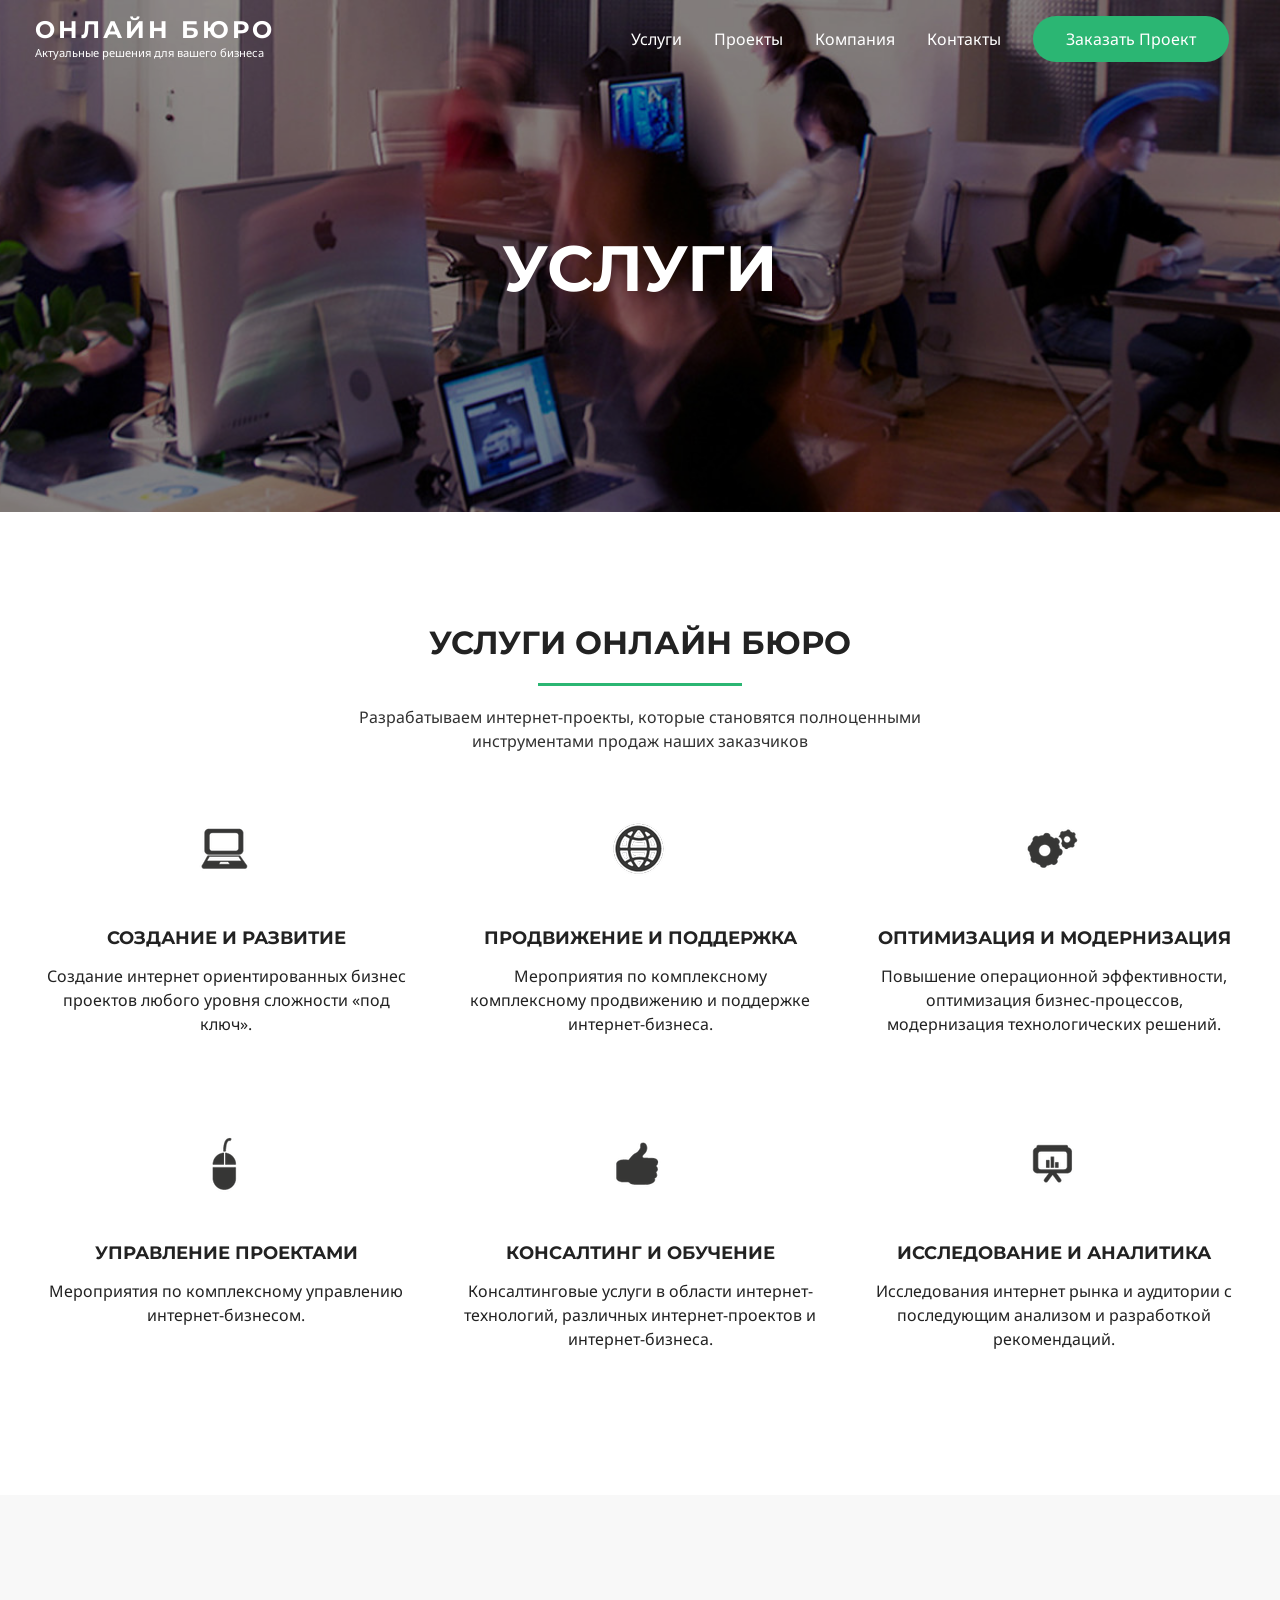
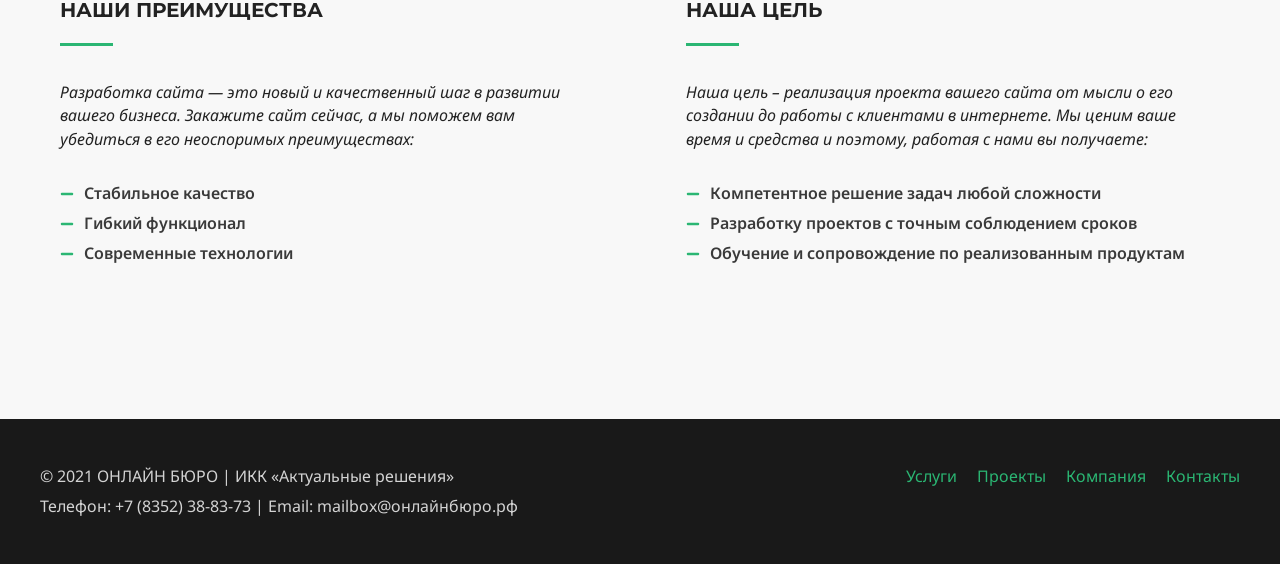
<file: %d1%83%d1%81%d0%bb%d1%83%d0%b3%d0%b8/index.html>
<!DOCTYPE html>
<html lang="ru-RU">
<head>
<meta charset="UTF-8">
<meta name="viewport" content="width=device-width, initial-scale=1">
<link rel="profile" href="https://gmpg.org/xfn/11">

<title>Услуги &#8212; Онлайн Бюро</title>
<link rel="dns-prefetch" href="//fonts.googleapis.com">
<link rel="dns-prefetch" href="//s.w.org">
<link rel="alternate" type="application/rss+xml" title="Онлайн Бюро &raquo; Лента" href="/feed/">
<link rel="alternate" type="application/rss+xml" title="Онлайн Бюро &raquo; Лента комментариев" href="/comments/feed/">
		<script>
			window._wpemojiSettings = {"baseUrl":"https:\/\/s.w.org\/images\/core\/emoji\/12.0.0-1\/72x72\/","ext":".png","svgUrl":"https:\/\/s.w.org\/images\/core\/emoji\/12.0.0-1\/svg\/","svgExt":".svg","source":{"concatemoji":"http:\/\/eigh.ru\/wp-includes\/js\/wp-emoji-release.min.js?ver=5.4.4"}};
			/*! This file is auto-generated */
			!function(e,a,t){var r,n,o,i,p=a.createElement("canvas"),s=p.getContext&&p.getContext("2d");function c(e,t){var a=String.fromCharCode;s.clearRect(0,0,p.width,p.height),s.fillText(a.apply(this,e),0,0);var r=p.toDataURL();return s.clearRect(0,0,p.width,p.height),s.fillText(a.apply(this,t),0,0),r===p.toDataURL()}function l(e){if(!s||!s.fillText)return!1;switch(s.textBaseline="top",s.font="600 32px Arial",e){case"flag":return!c([127987,65039,8205,9895,65039],[127987,65039,8203,9895,65039])&&(!c([55356,56826,55356,56819],[55356,56826,8203,55356,56819])&&!c([55356,57332,56128,56423,56128,56418,56128,56421,56128,56430,56128,56423,56128,56447],[55356,57332,8203,56128,56423,8203,56128,56418,8203,56128,56421,8203,56128,56430,8203,56128,56423,8203,56128,56447]));case"emoji":return!c([55357,56424,55356,57342,8205,55358,56605,8205,55357,56424,55356,57340],[55357,56424,55356,57342,8203,55358,56605,8203,55357,56424,55356,57340])}return!1}function d(e){var t=a.createElement("script");t.src=e,t.defer=t.type="text/javascript",a.getElementsByTagName("head")[0].appendChild(t)}for(i=Array("flag","emoji"),t.supports={everything:!0,everythingExceptFlag:!0},o=0;o<i.length;o++)t.supports[i[o]]=l(i[o]),t.supports.everything=t.supports.everything&&t.supports[i[o]],"flag"!==i[o]&&(t.supports.everythingExceptFlag=t.supports.everythingExceptFlag&&t.supports[i[o]]);t.supports.everythingExceptFlag=t.supports.everythingExceptFlag&&!t.supports.flag,t.DOMReady=!1,t.readyCallback=function(){t.DOMReady=!0},t.supports.everything||(n=function(){t.readyCallback()},a.addEventListener?(a.addEventListener("DOMContentLoaded",n,!1),e.addEventListener("load",n,!1)):(e.attachEvent("onload",n),a.attachEvent("onreadystatechange",function(){"complete"===a.readyState&&t.readyCallback()})),(r=t.source||{}).concatemoji?d(r.concatemoji):r.wpemoji&&r.twemoji&&(d(r.twemoji),d(r.wpemoji)))}(window,document,window._wpemojiSettings);
		</script>
		<style>img.wp-smiley,
img.emoji {
	display: inline !important;
	border: none !important;
	box-shadow: none !important;
	height: 1em !important;
	width: 1em !important;
	margin: 0 .07em !important;
	vertical-align: -0.1em !important;
	background: none !important;
	padding: 0 !important;
}</style>
	<link rel="stylesheet" id="astra-theme-css-css" href="/wp-content/themes/astra/assets/css/minified/style.min.css?ver=2.4.5" media="all">
<style id="astra-theme-css-inline-css">html{font-size:100%;}a,.page-title{color:#2bb673;}a:hover,a:focus{color:#2bb673;}body,button,input,select,textarea,.ast-button,.ast-custom-button{font-family:'Noto Sans',sans-serif;font-weight:400;font-size:16px;font-size:1rem;line-height:1.49;}blockquote{color:#000000;}h1,.entry-content h1,h2,.entry-content h2,h3,.entry-content h3,h4,.entry-content h4,h5,.entry-content h5,h6,.entry-content h6,.site-title,.site-title a{font-family:'Montserrat',sans-serif;font-weight:700;}.site-title{font-size:22px;font-size:1.375rem;}header .site-logo-img .custom-logo-link img{max-width:120px;}.astra-logo-svg{width:120px;}.ast-archive-description .ast-archive-title{font-size:40px;font-size:2.5rem;}.site-header .site-description{font-size:15px;font-size:0.9375rem;}.entry-title{font-size:30px;font-size:1.875rem;}.comment-reply-title{font-size:26px;font-size:1.625rem;}.ast-comment-list #cancel-comment-reply-link{font-size:16px;font-size:1rem;}h1,.entry-content h1{font-size:64px;font-size:4rem;font-family:'Montserrat',sans-serif;}h2,.entry-content h2{font-size:32px;font-size:2rem;font-family:'Montserrat',sans-serif;}h3,.entry-content h3{font-size:24px;font-size:1.5rem;font-family:'Montserrat',sans-serif;}h4,.entry-content h4{font-size:20px;font-size:1.25rem;}h5,.entry-content h5{font-size:18px;font-size:1.125rem;}h6,.entry-content h6{font-size:15px;font-size:0.9375rem;}.ast-single-post .entry-title,.page-title{font-size:30px;font-size:1.875rem;}#secondary,#secondary button,#secondary input,#secondary select,#secondary textarea{font-size:16px;font-size:1rem;}::selection{background-color:#2bb673;color:#000000;}body,h1,.entry-title a,.entry-content h1,h2,.entry-content h2,h3,.entry-content h3,h4,.entry-content h4,h5,.entry-content h5,h6,.entry-content h6,.wc-block-grid__product-title{color:#222222;}.tagcloud a:hover,.tagcloud a:focus,.tagcloud a.current-item{color:#000000;border-color:#2bb673;background-color:#2bb673;}.main-header-menu a,.ast-header-custom-item a{color:#222222;}.main-header-menu li:hover > a,.main-header-menu li:hover > .ast-menu-toggle,.main-header-menu .ast-masthead-custom-menu-items a:hover,.main-header-menu li.focus > a,.main-header-menu li.focus > .ast-menu-toggle,.main-header-menu .current-menu-item > a,.main-header-menu .current-menu-ancestor > a,.main-header-menu .current_page_item > a,.main-header-menu .current-menu-item > .ast-menu-toggle,.main-header-menu .current-menu-ancestor > .ast-menu-toggle,.main-header-menu .current_page_item > .ast-menu-toggle{color:#2bb673;}input:focus,input[type="text"]:focus,input[type="email"]:focus,input[type="url"]:focus,input[type="password"]:focus,input[type="reset"]:focus,input[type="search"]:focus,textarea:focus{border-color:#2bb673;}input[type="radio"]:checked,input[type=reset],input[type="checkbox"]:checked,input[type="checkbox"]:hover:checked,input[type="checkbox"]:focus:checked,input[type=range]::-webkit-slider-thumb{border-color:#2bb673;background-color:#2bb673;box-shadow:none;}.site-footer a:hover + .post-count,.site-footer a:focus + .post-count{background:#2bb673;border-color:#2bb673;}.ast-small-footer{color:#d3d3d3;}.ast-small-footer > .ast-footer-overlay{background-color:#191919;}.ast-small-footer a{color:#2bb673;}.ast-small-footer a:hover{color:#2bb673;}.footer-adv .footer-adv-overlay{border-top-style:solid;border-top-color:#7a7a7a;}.ast-comment-meta{line-height:1.666666667;font-size:13px;font-size:0.8125rem;}.single .nav-links .nav-previous,.single .nav-links .nav-next,.single .ast-author-details .author-title,.ast-comment-meta{color:#2bb673;}.entry-meta,.entry-meta *{line-height:1.45;color:#2bb673;}.entry-meta a:hover,.entry-meta a:hover *,.entry-meta a:focus,.entry-meta a:focus *{color:#2bb673;}.ast-404-layout-1 .ast-404-text{font-size:200px;font-size:12.5rem;}.widget-title{font-size:22px;font-size:1.375rem;color:#222222;}#cat option,.secondary .calendar_wrap thead a,.secondary .calendar_wrap thead a:visited{color:#2bb673;}.secondary .calendar_wrap #today,.ast-progress-val span{background:#2bb673;}.secondary a:hover + .post-count,.secondary a:focus + .post-count{background:#2bb673;border-color:#2bb673;}.calendar_wrap #today > a{color:#000000;}.ast-pagination a,.page-links .page-link,.single .post-navigation a{color:#2bb673;}.ast-pagination a:hover,.ast-pagination a:focus,.ast-pagination > span:hover:not(.dots),.ast-pagination > span.current,.page-links > .page-link,.page-links .page-link:hover,.post-navigation a:hover{color:#2bb673;}.ast-header-break-point .ast-mobile-menu-buttons-minimal.menu-toggle{background:transparent;color:#2bb673;}.ast-header-break-point .ast-mobile-menu-buttons-outline.menu-toggle{background:transparent;border:1px solid #2bb673;color:#2bb673;}.ast-header-break-point .ast-mobile-menu-buttons-fill.menu-toggle{background:#2bb673;color:#ffffff;}@media (max-width:782px){.entry-content .wp-block-columns .wp-block-column{margin-left:0px;}}@media (max-width:768px){#secondary.secondary{padding-top:0;}.ast-separate-container .ast-article-post,.ast-separate-container .ast-article-single{padding:1.5em 2.14em;}.ast-separate-container #primary,.ast-separate-container #secondary{padding:1.5em 0;}.ast-separate-container.ast-right-sidebar #secondary{padding-left:1em;padding-right:1em;}.ast-separate-container.ast-two-container #secondary{padding-left:0;padding-right:0;}.ast-page-builder-template .entry-header #secondary{margin-top:1.5em;}.ast-page-builder-template #secondary{margin-top:1.5em;}#primary,#secondary{padding:1.5em 0;margin:0;}.ast-left-sidebar #content > .ast-container{display:flex;flex-direction:column-reverse;width:100%;}.ast-author-box img.avatar{margin:20px 0 0 0;}.ast-pagination{padding-top:1.5em;text-align:center;}.ast-pagination .next.page-numbers{display:inherit;float:none;}}@media (max-width:768px){.ast-page-builder-template.ast-left-sidebar #secondary{padding-right:20px;}.ast-page-builder-template.ast-right-sidebar #secondary{padding-left:20px;}.ast-right-sidebar #primary{padding-right:0;}.ast-right-sidebar #secondary{padding-left:0;}.ast-left-sidebar #primary{padding-left:0;}.ast-left-sidebar #secondary{padding-right:0;}.ast-pagination .prev.page-numbers{padding-left:.5em;}.ast-pagination .next.page-numbers{padding-right:.5em;}}@media (min-width:769px){.ast-separate-container.ast-right-sidebar #primary,.ast-separate-container.ast-left-sidebar #primary{border:0;}.ast-separate-container.ast-right-sidebar #secondary,.ast-separate-container.ast-left-sidebar #secondary{border:0;margin-left:auto;margin-right:auto;}.ast-separate-container.ast-two-container #secondary .widget:last-child{margin-bottom:0;}.ast-separate-container .ast-comment-list li .comment-respond{padding-left:2.66666em;padding-right:2.66666em;}.ast-author-box{-js-display:flex;display:flex;}.ast-author-bio{flex:1;}.error404.ast-separate-container #primary,.search-no-results.ast-separate-container #primary{margin-bottom:4em;}}@media (min-width:769px){.ast-right-sidebar #primary{border-right:1px solid #eee;}.ast-right-sidebar #secondary{border-left:1px solid #eee;margin-left:-1px;}.ast-left-sidebar #primary{border-left:1px solid #eee;}.ast-left-sidebar #secondary{border-right:1px solid #eee;margin-right:-1px;}.ast-separate-container.ast-two-container.ast-right-sidebar #secondary{padding-left:30px;padding-right:0;}.ast-separate-container.ast-two-container.ast-left-sidebar #secondary{padding-right:30px;padding-left:0;}}.elementor-button-wrapper .elementor-button{border-style:solid;border-top-width:0;border-right-width:0;border-left-width:0;border-bottom-width:0;}body .elementor-button.elementor-size-sm,body .elementor-button.elementor-size-xs,body .elementor-button.elementor-size-md,body .elementor-button.elementor-size-lg,body .elementor-button.elementor-size-xl,body .elementor-button{border-radius:60px;padding-top:15px;padding-right:33px;padding-bottom:15px;padding-left:33px;}.elementor-button-wrapper .elementor-button{border-color:#2bb673;background-color:#2bb673;}.elementor-button-wrapper .elementor-button:hover,.elementor-button-wrapper .elementor-button:focus{color:#000000;background-color:#2bb673;border-color:#2bb673;}.wp-block-button .wp-block-button__link,.elementor-button-wrapper .elementor-button,.elementor-button-wrapper .elementor-button:visited{color:#ffffff;}.elementor-button-wrapper .elementor-button{font-family:inherit;font-weight:inherit;line-height:1;}.wp-block-button .wp-block-button__link{border-style:solid;border-top-width:0;border-right-width:0;border-left-width:0;border-bottom-width:0;border-color:#2bb673;background-color:#2bb673;color:#ffffff;font-family:inherit;font-weight:inherit;line-height:1;border-radius:60px;padding-top:15px;padding-right:33px;padding-bottom:15px;padding-left:33px;}.wp-block-button .wp-block-button__link:hover,.wp-block-button .wp-block-button__link:focus{color:#000000;background-color:#2bb673;border-color:#2bb673;}.menu-toggle,button,.ast-button,.ast-custom-button,.button,input#submit,input[type="button"],input[type="submit"],input[type="reset"]{border-style:solid;border-top-width:0;border-right-width:0;border-left-width:0;border-bottom-width:0;color:#ffffff;border-color:#2bb673;background-color:#2bb673;border-radius:60px;padding-top:15px;padding-right:33px;padding-bottom:15px;padding-left:33px;font-family:inherit;font-weight:inherit;line-height:1;}button:focus,.menu-toggle:hover,button:hover,.ast-button:hover,.button:hover,input[type=reset]:hover,input[type=reset]:focus,input#submit:hover,input#submit:focus,input[type="button"]:hover,input[type="button"]:focus,input[type="submit"]:hover,input[type="submit"]:focus{color:#000000;background-color:#2bb673;border-color:#2bb673;}@media (min-width:768px){.ast-container{max-width:100%;}}@media (min-width:544px){.ast-container{max-width:100%;}}@media (max-width:544px){.ast-separate-container .ast-article-post,.ast-separate-container .ast-article-single{padding:1.5em 1em;}.ast-separate-container #content .ast-container{padding-left:0.54em;padding-right:0.54em;}.ast-separate-container #secondary{padding-top:0;}.ast-separate-container.ast-two-container #secondary .widget{margin-bottom:1.5em;padding-left:1em;padding-right:1em;}.ast-separate-container .comments-count-wrapper{padding:1.5em 1em;}.ast-separate-container .ast-comment-list li.depth-1{padding:1.5em 1em;margin-bottom:1.5em;}.ast-separate-container .ast-comment-list .bypostauthor{padding:.5em;}.ast-separate-container .ast-archive-description{padding:1.5em 1em;}.ast-search-menu-icon.ast-dropdown-active .search-field{width:170px;}}@media (max-width:544px){.ast-comment-list .children{margin-left:0.66666em;}.ast-separate-container .ast-comment-list .bypostauthor li{padding:0 0 0 .5em;}}@media (max-width:768px){.ast-mobile-header-stack .main-header-bar .ast-search-menu-icon{display:inline-block;}.ast-header-break-point.ast-header-custom-item-outside .ast-mobile-header-stack .main-header-bar .ast-search-icon{margin:0;}.ast-comment-avatar-wrap img{max-width:2.5em;}.comments-area{margin-top:1.5em;}.ast-separate-container .comments-count-wrapper{padding:2em 2.14em;}.ast-separate-container .ast-comment-list li.depth-1{padding:1.5em 2.14em;}.ast-separate-container .comment-respond{padding:2em 2.14em;}}@media (max-width:768px){.ast-header-break-point .main-header-bar .ast-search-menu-icon.slide-search .search-form{right:0;}.ast-header-break-point .ast-mobile-header-stack .main-header-bar .ast-search-menu-icon.slide-search .search-form{right:-1em;}.ast-comment-avatar-wrap{margin-right:0.5em;}}@media (max-width:544px){.ast-separate-container .comment-respond{padding:1.5em 1em;}}@media (min-width:545px){.ast-page-builder-template .comments-area,.single.ast-page-builder-template .entry-header,.single.ast-page-builder-template .post-navigation{max-width:1240px;margin-left:auto;margin-right:auto;}}@media (max-width:768px){.ast-archive-description .ast-archive-title{font-size:40px;}.entry-title{font-size:30px;}h1,.entry-content h1{font-size:44px;}h2,.entry-content h2{font-size:25px;}h3,.entry-content h3{font-size:20px;}.ast-single-post .entry-title,.page-title{font-size:30px;}}@media (max-width:544px){.comment-reply-title{font-size:24px;font-size:1.6rem;}.ast-comment-meta{font-size:12px;font-size:0.8rem;}.widget-title{font-size:21px;font-size:1.4rem;}body,button,input,select,textarea,.ast-button,.ast-custom-button{font-size:15px;font-size:0.9375rem;}.ast-comment-list #cancel-comment-reply-link{font-size:15px;font-size:0.9375rem;}#secondary,#secondary button,#secondary input,#secondary select,#secondary textarea{font-size:15px;font-size:0.9375rem;}.site-title{font-size:20px;font-size:1.25rem;}.ast-archive-description .ast-archive-title{font-size:40px;}.site-header .site-description{font-size:14px;font-size:0.875rem;}.entry-title{font-size:30px;}h1,.entry-content h1{font-size:30px;}h2,.entry-content h2{font-size:24px;}h3,.entry-content h3{font-size:20px;}h4,.entry-content h4{font-size:19px;font-size:1.1875rem;}h5,.entry-content h5{font-size:16px;font-size:1rem;}h6,.entry-content h6{font-size:15px;font-size:0.9375rem;}.ast-single-post .entry-title,.page-title{font-size:30px;}.ast-header-break-point .site-branding img,.ast-header-break-point #masthead .site-logo-img .custom-logo-link img{max-width:100px;}.astra-logo-svg{width:100px;}.ast-header-break-point .site-logo-img .custom-mobile-logo-link img{max-width:100px;}}@media (max-width:768px){html{font-size:91.2%;}}@media (max-width:544px){html{font-size:100%;}}@media (min-width:769px){.ast-container{max-width:1240px;}}@font-face {font-family: "Astra";src: url(/wp-content/themes/astra/assets/fonts/astra.woff) format("woff"),url(/wp-content/themes/astra/assets/fonts/astra.ttf) format("truetype"),url(/wp-content/themes/astra/assets/fonts/astra.svg#astra) format("svg");font-weight: normal;font-style: normal;font-display: fallback;}@media (max-width:921px) {.main-header-bar .main-header-bar-navigation{display:none;}}.ast-desktop .main-header-menu.submenu-with-border .sub-menu,.ast-desktop .main-header-menu.submenu-with-border .children,.ast-desktop .main-header-menu.submenu-with-border .astra-full-megamenu-wrapper{border-color:#2bb673;}.ast-desktop .main-header-menu.submenu-with-border .sub-menu,.ast-desktop .main-header-menu.submenu-with-border .children{border-top-width:2px;border-right-width:0px;border-left-width:0px;border-bottom-width:0px;border-style:solid;}.ast-desktop .main-header-menu.submenu-with-border .sub-menu .sub-menu,.ast-desktop .main-header-menu.submenu-with-border .children .children{top:-2px;}.ast-desktop .main-header-menu.submenu-with-border .sub-menu a,.ast-desktop .main-header-menu.submenu-with-border .children a{border-bottom-width:0px;border-style:solid;border-color:#eaeaea;}@media (min-width:769px){.main-header-menu .sub-menu li.ast-left-align-sub-menu:hover > ul,.main-header-menu .sub-menu li.ast-left-align-sub-menu.focus > ul{margin-left:-0px;}}.ast-small-footer{border-top-style:solid;border-top-width:0;border-top-color:#7a7a7a;}@media (max-width:920px){.ast-404-layout-1 .ast-404-text{font-size:100px;font-size:6.25rem;}}#masthead .ast-container,.ast-header-breadcrumb .ast-container{max-width:100%;padding-left:35px;padding-right:35px;}@media (max-width:921px){#masthead .ast-container,.ast-header-breadcrumb .ast-container{padding-left:20px;padding-right:20px;}}#masthead .ast-container,.ast-header-breadcrumb .ast-container{max-width:100%;padding-left:35px;padding-right:35px;}@media (max-width:921px){#masthead .ast-container,.ast-header-breadcrumb .ast-container{padding-left:20px;padding-right:20px;}}.ast-theme-transparent-header #masthead .site-logo-img .transparent-custom-logo .astra-logo-svg{width:120px;}.ast-theme-transparent-header #masthead .site-logo-img .transparent-custom-logo img{ max-width:120px;}@media (min-width:769px){.ast-theme-transparent-header #masthead{position:absolute;left:0;right:0;}.ast-theme-transparent-header .main-header-bar,.ast-theme-transparent-header.ast-header-break-point .main-header-bar{background:none;}body.elementor-editor-active.ast-theme-transparent-header #masthead,.fl-builder-edit .ast-theme-transparent-header #masthead,body.vc_editor.ast-theme-transparent-header #masthead,body.brz-ed.ast-theme-transparent-header #masthead{z-index:0;}.ast-header-break-point.ast-replace-site-logo-transparent.ast-theme-transparent-header .custom-mobile-logo-link{display:none;}.ast-header-break-point.ast-replace-site-logo-transparent.ast-theme-transparent-header .transparent-custom-logo{display:inline-block;}.ast-theme-transparent-header .ast-above-header{background-image:none;background-color:transparent;}.ast-theme-transparent-header .ast-below-header{background-image:none;background-color:transparent;}}@media (min-width:769px){.ast-theme-transparent-header .site-title a,.ast-theme-transparent-header .site-title a:focus,.ast-theme-transparent-header .site-title a:hover,.ast-theme-transparent-header .site-title a:visited{color:#ffffff;}.ast-theme-transparent-header .site-header .site-description{color:#ffffff;}.ast-theme-transparent-header .main-header-menu,.ast-theme-transparent-header .main-header-menu a,.ast-theme-transparent-header .ast-masthead-custom-menu-items,.ast-theme-transparent-header .ast-masthead-custom-menu-items a,.ast-theme-transparent-header .main-header-menu li > .ast-menu-toggle,.ast-theme-transparent-header .main-header-menu li > .ast-menu-toggle{color:#ffffff;}.ast-theme-transparent-header .main-header-menu li:hover > a,.ast-theme-transparent-header .main-header-menu li:hover > .ast-menu-toggle,.ast-theme-transparent-header .main-header-menu .ast-masthead-custom-menu-items a:hover,.ast-theme-transparent-header .main-header-menu .focus > a,.ast-theme-transparent-header .main-header-menu .focus > .ast-menu-toggle,.ast-theme-transparent-header .main-header-menu .current-menu-item > a,.ast-theme-transparent-header .main-header-menu .current-menu-ancestor > a,.ast-theme-transparent-header .main-header-menu .current_page_item > a,.ast-theme-transparent-header .main-header-menu .current-menu-item > .ast-menu-toggle,.ast-theme-transparent-header .main-header-menu .current-menu-ancestor > .ast-menu-toggle,.ast-theme-transparent-header .main-header-menu .current_page_item > .ast-menu-toggle{color:#ffffff;}}@media (max-width:768px){.transparent-custom-logo{display:none;}}@media (min-width:768px){.ast-transparent-mobile-logo{display:none;}}@media (max-width:768px){.ast-transparent-mobile-logo{display:block;}}@media (min-width:768px){.ast-theme-transparent-header .main-header-bar{border-bottom-width:0;border-bottom-style:solid;border-bottom-color:#ffffff;}}.ast-breadcrumbs .trail-browse,.ast-breadcrumbs .trail-items,.ast-breadcrumbs .trail-items li{display:inline-block;margin:0;padding:0;border:none;background:inherit;text-indent:0;}.ast-breadcrumbs .trail-browse{font-size:inherit;font-style:inherit;font-weight:inherit;color:inherit;}.ast-breadcrumbs .trail-items{list-style:none;}.trail-items li::after{padding:0 0.3em;content:"\00bb";}.trail-items li:last-of-type::after{display:none;}.ast-header-break-point .main-header-bar{border-bottom-width:0;}@media (min-width:769px){.main-header-bar{border-bottom-width:0;}}.ast-safari-browser-less-than-11 .main-header-menu .menu-item, .ast-safari-browser-less-than-11 .main-header-bar .ast-masthead-custom-menu-items{display:block;}.main-header-menu .menu-item, .main-header-bar .ast-masthead-custom-menu-items{-js-display:flex;display:flex;-webkit-box-pack:center;-webkit-justify-content:center;-moz-box-pack:center;-ms-flex-pack:center;justify-content:center;-webkit-box-orient:vertical;-webkit-box-direction:normal;-webkit-flex-direction:column;-moz-box-orient:vertical;-moz-box-direction:normal;-ms-flex-direction:column;flex-direction:column;}.main-header-menu > .menu-item > a{height:100%;-webkit-box-align:center;-webkit-align-items:center;-moz-box-align:center;-ms-flex-align:center;align-items:center;-js-display:flex;display:flex;}.ast-primary-menu-disabled .main-header-bar .ast-masthead-custom-menu-items{flex:unset;}.header-main-layout-1 .ast-flex.main-header-container, .header-main-layout-3 .ast-flex.main-header-container{-webkit-align-content:center;-ms-flex-line-pack:center;align-content:center;-webkit-box-align:center;-webkit-align-items:center;-moz-box-align:center;-ms-flex-align:center;align-items:center;}</style>
<link rel="stylesheet" id="astra-google-fonts-css" href="//fonts.googleapis.com/css?family=Noto+Sans%3A400%2C700%7CMontserrat%3A700%2C&#038;display=fallback&#038;ver=2.4.5" media="all">
<link rel="stylesheet" id="astra-menu-animation-css" href="/wp-content/themes/astra/assets/css/minified/menu-animation.min.css?ver=2.4.5" media="all">
<link rel="stylesheet" id="wp-block-library-css" href="/wp-includes/css/dist/block-library/style.min.css?ver=5.4.4" media="all">
<link rel="stylesheet" id="uagb-block-css-css" href="/wp-content/plugins/ultimate-addons-for-gutenberg/dist/blocks.style.css?ver=1.16.0" media="all">
<link rel="stylesheet" id="wp-post-modal-css" href="/wp-content/plugins/wp-post-modal/public/css/wp-post-modal-public.css?ver=1.0.0" media="all">
<link rel="stylesheet" id="oooskim-theme-css-css" href="/wp-content/themes/astra-child/style.css?ver=1.0.0" media="all">
<!--[if IE]>
<script src='http://eigh.ru/wp-content/themes/astra/assets/js/minified/flexibility.min.js?ver=2.4.5'></script>
<script>
flexibility(document.documentElement);
</script>
<![endif]-->
<script src="/wp-includes/js/jquery/jquery.js?ver=1.12.4-wp"></script>
<script src="/wp-includes/js/jquery/jquery-migrate.min.js?ver=1.4.1"></script>
<script>
var fromPHP = {"pluginUrl":"http:\/\/eigh.ru\/wp-content\/plugins\/wp-post-modal\/public\/","breakpoint":"0","styled":"1","disableScrolling":"1","loader":"","ajax_url":"http:\/\/eigh.ru\/wp-admin\/admin-ajax.php","siteUrl":"http:\/\/eigh.ru","restMethod":"1","iframe":"1","urlState":"1","containerID":"#modal-ready","isAdmin":"","customizing":""};
</script>
<script src="/wp-content/plugins/wp-post-modal/public/js/wp-post-modal-public.js?ver=1.0.0"></script>
<link rel="https://api.w.org/" href="/wp-json/">
<link rel="EditURI" type="application/rsd+xml" title="RSD" href="/xmlrpc.php?rsd">
<link rel="wlwmanifest" type="application/wlwmanifest+xml" href="/wp-includes/wlwmanifest.xml"> 
<meta name="generator" content="WordPress 5.4.4">
<link rel="canonical" href="/%d1%83%d1%81%d0%bb%d1%83%d0%b3%d0%b8/">
<link rel="shortlink" href="/?p=273">
<link rel="alternate" type="application/json+oembed" href="/wp-json/oembed/1.0/embed?url=http%3A%2F%2F%2F%25d1%2583%25d1%2581%25d0%25bb%25d1%2583%25d0%25b3%25d0%25b8%2F">
<link rel="alternate" type="text/xml+oembed" href="/wp-json/oembed/1.0/embed?url=http%3A%2F%2F%2F%25d1%2583%25d1%2581%25d0%25bb%25d1%2583%25d0%25b3%25d0%25b8%2F&#038;format=xml">
<style>.recentcomments a{display:inline !important;padding:0 !important;margin:0 !important;}</style>			<style id="uagb-style-frontend">.uagb-block-5d812a8f-5df1-4ce4-95cd-d139cebfc03c.uagb-section__wrap{padding-top: 230px;padding-bottom: 190px;padding-left: 20px;padding-right: 20px;margin-right: auto;margin-left: auto;max-width: 100%;background-image: url('/wp-content/uploads/2020/04/header.jpg' );background-position: center center;background-attachment: scroll;background-repeat: no-repeat;background-size: cover;}.uagb-block-5d812a8f-5df1-4ce4-95cd-d139cebfc03c > .uagb-section__video-wrap{opacity: 0.5;}.uagb-block-5d812a8f-5df1-4ce4-95cd-d139cebfc03c > .uagb-section__inner-wrap{max-width: 1200px;}.uagb-block-5d812a8f-5df1-4ce4-95cd-d139cebfc03c.wp-block-uagb-section{box-shadow: 0 0    ;}.uagb-block-5d812a8f-5df1-4ce4-95cd-d139cebfc03c > .uagb-section__overlay{opacity: 0.4;background-color: #000000;}.uagb-block-b68eebb4-bdb7-4801-9c6c-0483d386fdbd .uagb-heading-text{text-align: center;color: #ffffff;margin-bottom: 15px;}.uagb-block-b68eebb4-bdb7-4801-9c6c-0483d386fdbd .uagb-separator-wrap{text-align: center;}.uagb-block-b68eebb4-bdb7-4801-9c6c-0483d386fdbd .uagb-desc-text{font-size: 0;text-align: center;}.uagb-block-47e03897-cff4-4973-831a-325db8f0e9cc.uagb-section__wrap{padding-top: 110px;padding-bottom: 90px;padding-left: 20px;padding-right: 20px;margin-right: auto;margin-left: auto;max-width: 100%;}.uagb-block-47e03897-cff4-4973-831a-325db8f0e9cc > .uagb-section__video-wrap{opacity: 0.5;}.uagb-block-47e03897-cff4-4973-831a-325db8f0e9cc > .uagb-section__inner-wrap{max-width: 1200px;}.uagb-block-47e03897-cff4-4973-831a-325db8f0e9cc.wp-block-uagb-section{box-shadow: 0 0    ;}.uagb-block-0510381e-9bf6-4135-92eb-8113875c3160 .uagb-heading-text{text-align: center;margin-bottom: 20px;}.uagb-block-0510381e-9bf6-4135-92eb-8113875c3160 .uagb-separator-wrap{text-align: center;}.uagb-block-0510381e-9bf6-4135-92eb-8113875c3160 .uagb-desc-text{text-align: center;color: #313131;}.uagb-block-0510381e-9bf6-4135-92eb-8113875c3160 .uagb-separator{border-top-style: solid;border-top-width: 3px;width: 17%;border-color: #2bb673;margin-bottom: 20px;}.uagb-block-e532f0b7-c51d-44f5-96d7-bc60170719c7 .uagb-ifb-icon{height: 40px;width: 40px;line-height: 40px;}.uagb-block-e532f0b7-c51d-44f5-96d7-bc60170719c7 .uagb-ifb-icon > span{font-size: 40px;height: 40px;width: 40px;line-height: 40px;color: #333;}.uagb-block-e532f0b7-c51d-44f5-96d7-bc60170719c7 .uagb-ifb-icon svg{fill: #333;}.uagb-block-e532f0b7-c51d-44f5-96d7-bc60170719c7 .uagb-infobox__content-wrap .uagb-ifb-imgicon-wrap{margin-left: 5px;margin-right: 10px;margin-top: 5px;margin-bottom: 25px;}.uagb-block-e532f0b7-c51d-44f5-96d7-bc60170719c7 .uagb-infobox .uagb-ifb-image-content img{border-radius: 4px;}.uagb-block-e532f0b7-c51d-44f5-96d7-bc60170719c7 .uagb-ifb-title-prefix{font-size: 0;color: #0693e3;margin-bottom: 5px;}.uagb-block-e532f0b7-c51d-44f5-96d7-bc60170719c7 .uagb-ifb-title{margin-bottom: 12px;}.uagb-block-e532f0b7-c51d-44f5-96d7-bc60170719c7 .uagb-ifb-desc{margin-bottom: 25px;}.uagb-block-e532f0b7-c51d-44f5-96d7-bc60170719c7 .uagb-ifb-separator{width: 30%;border-top-width: 2px;border-top-color: #333;border-top-style: none;}.uagb-block-e532f0b7-c51d-44f5-96d7-bc60170719c7 .uagb-ifb-separator-parent{margin-bottom: 15px;}.uagb-block-e532f0b7-c51d-44f5-96d7-bc60170719c7 .uagb-ifb-align-icon-after{margin-left: 10px;}.uagb-block-e532f0b7-c51d-44f5-96d7-bc60170719c7 .uagb-ifb-align-icon-before{margin-right: 10px;}.uagb-block-e532f0b7-c51d-44f5-96d7-bc60170719c7 .uagb-infobox-cta-link{font-size: 13px;color: #2bb673;}.uagb-block-e532f0b7-c51d-44f5-96d7-bc60170719c7 .uagb-infobox-cta-link:hover{color: #1a212b;}.uagb-block-e532f0b7-c51d-44f5-96d7-bc60170719c7 .uagb-infobox-cta-link .uagb-ifb-button-icon{font-size: 13px;height: 13px;width: 13px;line-height: 13px;}.uagb-block-e532f0b7-c51d-44f5-96d7-bc60170719c7 .uagb-infobox-cta-link .uagb-ifb-text-icon{font-size: 13px;height: 13px;width: 13px;line-height: 13px;}.uagb-block-e532f0b7-c51d-44f5-96d7-bc60170719c7 .uagb-infobox-cta-link svg{fill: #2bb673;}.uagb-block-e532f0b7-c51d-44f5-96d7-bc60170719c7 .uagb-infobox-cta-link:hover svg{fill: #1a212b;}.uagb-block-e532f0b7-c51d-44f5-96d7-bc60170719c7 .uagb-ifb-button-wrapper .uagb-infobox-cta-link{color: #333;background-color: transparent;border-style: solid;border-color: #333;border-width: 1px;padding-top: 10px;padding-bottom: 10px;padding-left: 14px;padding-right: 14px;}.uagb-block-e532f0b7-c51d-44f5-96d7-bc60170719c7 .uagb-ifb-button-wrapper .uagb-infobox-cta-link svg{fill: #333;}.uagb-block-e532f0b7-c51d-44f5-96d7-bc60170719c7 .uagb-ifb-button-wrapper .uagb-infobox-cta-link:hover{color: #1a212b;}.uagb-block-e532f0b7-c51d-44f5-96d7-bc60170719c7 .uagb-ifb-button-wrapper .uagb-infobox-cta-link:hover svg{fill: #1a212b;}.uagb-block-e532f0b7-c51d-44f5-96d7-bc60170719c7 .uagb-infobox__content-wrap{text-align: center;}.uagb-block-bd7e483e-7c68-40c0-bc67-6267db60eefe .uagb-ifb-icon{height: 40px;width: 40px;line-height: 40px;}.uagb-block-bd7e483e-7c68-40c0-bc67-6267db60eefe .uagb-ifb-icon > span{font-size: 40px;height: 40px;width: 40px;line-height: 40px;color: #333;}.uagb-block-bd7e483e-7c68-40c0-bc67-6267db60eefe .uagb-ifb-icon svg{fill: #333;}.uagb-block-bd7e483e-7c68-40c0-bc67-6267db60eefe .uagb-infobox__content-wrap .uagb-ifb-imgicon-wrap{margin-left: 5px;margin-right: 10px;margin-top: 5px;margin-bottom: 25px;}.uagb-block-bd7e483e-7c68-40c0-bc67-6267db60eefe .uagb-infobox .uagb-ifb-image-content img{border-radius: 4px;}.uagb-block-bd7e483e-7c68-40c0-bc67-6267db60eefe .uagb-ifb-title-prefix{font-size: 10px;margin-bottom: 5px;}.uagb-block-bd7e483e-7c68-40c0-bc67-6267db60eefe .uagb-ifb-title{margin-bottom: 12px;}.uagb-block-bd7e483e-7c68-40c0-bc67-6267db60eefe .uagb-ifb-desc{margin-bottom: 25px;}.uagb-block-bd7e483e-7c68-40c0-bc67-6267db60eefe .uagb-ifb-separator{width: 30%;border-top-width: 2px;border-top-color: #333;border-top-style: none;}.uagb-block-bd7e483e-7c68-40c0-bc67-6267db60eefe .uagb-ifb-separator-parent{margin-bottom: 15px;}.uagb-block-bd7e483e-7c68-40c0-bc67-6267db60eefe .uagb-ifb-align-icon-after{margin-left: 10px;}.uagb-block-bd7e483e-7c68-40c0-bc67-6267db60eefe .uagb-ifb-align-icon-before{margin-right: 10px;}.uagb-block-bd7e483e-7c68-40c0-bc67-6267db60eefe .uagb-infobox-cta-link{font-size: 13px;color: #2bb673;}.uagb-block-bd7e483e-7c68-40c0-bc67-6267db60eefe .uagb-infobox-cta-link:hover{color: #1a212b;}.uagb-block-bd7e483e-7c68-40c0-bc67-6267db60eefe .uagb-infobox-cta-link .uagb-ifb-button-icon{font-size: 13px;height: 13px;width: 13px;line-height: 13px;}.uagb-block-bd7e483e-7c68-40c0-bc67-6267db60eefe .uagb-infobox-cta-link .uagb-ifb-text-icon{font-size: 13px;height: 13px;width: 13px;line-height: 13px;}.uagb-block-bd7e483e-7c68-40c0-bc67-6267db60eefe .uagb-infobox-cta-link svg{fill: #2bb673;}.uagb-block-bd7e483e-7c68-40c0-bc67-6267db60eefe .uagb-infobox-cta-link:hover svg{fill: #1a212b;}.uagb-block-bd7e483e-7c68-40c0-bc67-6267db60eefe .uagb-ifb-button-wrapper .uagb-infobox-cta-link{color: #333;background-color: transparent;border-style: solid;border-color: #333;border-width: 1px;padding-top: 10px;padding-bottom: 10px;padding-left: 14px;padding-right: 14px;}.uagb-block-bd7e483e-7c68-40c0-bc67-6267db60eefe .uagb-ifb-button-wrapper .uagb-infobox-cta-link svg{fill: #333;}.uagb-block-bd7e483e-7c68-40c0-bc67-6267db60eefe .uagb-ifb-button-wrapper .uagb-infobox-cta-link:hover{color: #1a212b;}.uagb-block-bd7e483e-7c68-40c0-bc67-6267db60eefe .uagb-ifb-button-wrapper .uagb-infobox-cta-link:hover svg{fill: #1a212b;}.uagb-block-bd7e483e-7c68-40c0-bc67-6267db60eefe .uagb-infobox__content-wrap{text-align: center;}.uagb-block-b5aa7f3e-1c4e-435f-88a2-9a5fbeae6c5d .uagb-ifb-icon{height: 40px;width: 40px;line-height: 40px;}.uagb-block-b5aa7f3e-1c4e-435f-88a2-9a5fbeae6c5d .uagb-ifb-icon > span{font-size: 40px;height: 40px;width: 40px;line-height: 40px;color: #333;}.uagb-block-b5aa7f3e-1c4e-435f-88a2-9a5fbeae6c5d .uagb-ifb-icon svg{fill: #333;}.uagb-block-b5aa7f3e-1c4e-435f-88a2-9a5fbeae6c5d .uagb-infobox__content-wrap .uagb-ifb-imgicon-wrap{margin-left: 5px;margin-right: 10px;margin-top: 5px;margin-bottom: 25px;}.uagb-block-b5aa7f3e-1c4e-435f-88a2-9a5fbeae6c5d .uagb-infobox .uagb-ifb-image-content img{border-radius: 4px;}.uagb-block-b5aa7f3e-1c4e-435f-88a2-9a5fbeae6c5d .uagb-ifb-title-prefix{font-size: 10px;margin-bottom: 5px;}.uagb-block-b5aa7f3e-1c4e-435f-88a2-9a5fbeae6c5d .uagb-ifb-title{margin-bottom: 12px;}.uagb-block-b5aa7f3e-1c4e-435f-88a2-9a5fbeae6c5d .uagb-ifb-desc{margin-bottom: 25px;}.uagb-block-b5aa7f3e-1c4e-435f-88a2-9a5fbeae6c5d .uagb-ifb-separator{width: 30%;border-top-width: 2px;border-top-color: #333;border-top-style: none;}.uagb-block-b5aa7f3e-1c4e-435f-88a2-9a5fbeae6c5d .uagb-ifb-separator-parent{margin-bottom: 15px;}.uagb-block-b5aa7f3e-1c4e-435f-88a2-9a5fbeae6c5d .uagb-ifb-align-icon-after{margin-left: 10px;}.uagb-block-b5aa7f3e-1c4e-435f-88a2-9a5fbeae6c5d .uagb-ifb-align-icon-before{margin-right: 10px;}.uagb-block-b5aa7f3e-1c4e-435f-88a2-9a5fbeae6c5d .uagb-infobox-cta-link{font-size: 13px;color: #2bb673;}.uagb-block-b5aa7f3e-1c4e-435f-88a2-9a5fbeae6c5d .uagb-infobox-cta-link:hover{color: #1a212b;}.uagb-block-b5aa7f3e-1c4e-435f-88a2-9a5fbeae6c5d .uagb-infobox-cta-link .uagb-ifb-button-icon{font-size: 13px;height: 13px;width: 13px;line-height: 13px;}.uagb-block-b5aa7f3e-1c4e-435f-88a2-9a5fbeae6c5d .uagb-infobox-cta-link .uagb-ifb-text-icon{font-size: 13px;height: 13px;width: 13px;line-height: 13px;}.uagb-block-b5aa7f3e-1c4e-435f-88a2-9a5fbeae6c5d .uagb-infobox-cta-link svg{fill: #2bb673;}.uagb-block-b5aa7f3e-1c4e-435f-88a2-9a5fbeae6c5d .uagb-infobox-cta-link:hover svg{fill: #1a212b;}.uagb-block-b5aa7f3e-1c4e-435f-88a2-9a5fbeae6c5d .uagb-ifb-button-wrapper .uagb-infobox-cta-link{color: #333;background-color: transparent;border-style: solid;border-color: #333;border-width: 1px;padding-top: 10px;padding-bottom: 10px;padding-left: 14px;padding-right: 14px;}.uagb-block-b5aa7f3e-1c4e-435f-88a2-9a5fbeae6c5d .uagb-ifb-button-wrapper .uagb-infobox-cta-link svg{fill: #333;}.uagb-block-b5aa7f3e-1c4e-435f-88a2-9a5fbeae6c5d .uagb-ifb-button-wrapper .uagb-infobox-cta-link:hover{color: #1a212b;}.uagb-block-b5aa7f3e-1c4e-435f-88a2-9a5fbeae6c5d .uagb-ifb-button-wrapper .uagb-infobox-cta-link:hover svg{fill: #1a212b;}.uagb-block-b5aa7f3e-1c4e-435f-88a2-9a5fbeae6c5d .uagb-infobox__content-wrap{text-align: center;}.uagb-block-32d12a93-cdcc-4f9b-95e3-14e0a5e70d9a .uagb-ifb-icon{height: 40px;width: 40px;line-height: 40px;}.uagb-block-32d12a93-cdcc-4f9b-95e3-14e0a5e70d9a .uagb-ifb-icon > span{font-size: 40px;height: 40px;width: 40px;line-height: 40px;color: #333;}.uagb-block-32d12a93-cdcc-4f9b-95e3-14e0a5e70d9a .uagb-ifb-icon svg{fill: #333;}.uagb-block-32d12a93-cdcc-4f9b-95e3-14e0a5e70d9a .uagb-infobox__content-wrap .uagb-ifb-imgicon-wrap{margin-left: 5px;margin-right: 10px;margin-top: 5px;margin-bottom: 25px;}.uagb-block-32d12a93-cdcc-4f9b-95e3-14e0a5e70d9a .uagb-infobox .uagb-ifb-image-content img{border-radius: 4px;}.uagb-block-32d12a93-cdcc-4f9b-95e3-14e0a5e70d9a .uagb-ifb-title-prefix{font-size: 0;color: #0693e3;margin-bottom: 5px;}.uagb-block-32d12a93-cdcc-4f9b-95e3-14e0a5e70d9a .uagb-ifb-title{margin-bottom: 12px;}.uagb-block-32d12a93-cdcc-4f9b-95e3-14e0a5e70d9a .uagb-ifb-desc{margin-bottom: 25px;}.uagb-block-32d12a93-cdcc-4f9b-95e3-14e0a5e70d9a .uagb-ifb-separator{width: 30%;border-top-width: 2px;border-top-color: #333;border-top-style: none;}.uagb-block-32d12a93-cdcc-4f9b-95e3-14e0a5e70d9a .uagb-ifb-separator-parent{margin-bottom: 15px;}.uagb-block-32d12a93-cdcc-4f9b-95e3-14e0a5e70d9a .uagb-ifb-align-icon-after{margin-left: 10px;}.uagb-block-32d12a93-cdcc-4f9b-95e3-14e0a5e70d9a .uagb-ifb-align-icon-before{margin-right: 10px;}.uagb-block-32d12a93-cdcc-4f9b-95e3-14e0a5e70d9a .uagb-infobox-cta-link{font-size: 13px;color: #2bb673;}.uagb-block-32d12a93-cdcc-4f9b-95e3-14e0a5e70d9a .uagb-infobox-cta-link:hover{color: #1a212b;}.uagb-block-32d12a93-cdcc-4f9b-95e3-14e0a5e70d9a .uagb-infobox-cta-link .uagb-ifb-button-icon{font-size: 13px;height: 13px;width: 13px;line-height: 13px;}.uagb-block-32d12a93-cdcc-4f9b-95e3-14e0a5e70d9a .uagb-infobox-cta-link .uagb-ifb-text-icon{font-size: 13px;height: 13px;width: 13px;line-height: 13px;}.uagb-block-32d12a93-cdcc-4f9b-95e3-14e0a5e70d9a .uagb-infobox-cta-link svg{fill: #2bb673;}.uagb-block-32d12a93-cdcc-4f9b-95e3-14e0a5e70d9a .uagb-infobox-cta-link:hover svg{fill: #1a212b;}.uagb-block-32d12a93-cdcc-4f9b-95e3-14e0a5e70d9a .uagb-ifb-button-wrapper .uagb-infobox-cta-link{color: #333;background-color: transparent;border-style: solid;border-color: #333;border-width: 1px;padding-top: 10px;padding-bottom: 10px;padding-left: 14px;padding-right: 14px;}.uagb-block-32d12a93-cdcc-4f9b-95e3-14e0a5e70d9a .uagb-ifb-button-wrapper .uagb-infobox-cta-link svg{fill: #333;}.uagb-block-32d12a93-cdcc-4f9b-95e3-14e0a5e70d9a .uagb-ifb-button-wrapper .uagb-infobox-cta-link:hover{color: #1a212b;}.uagb-block-32d12a93-cdcc-4f9b-95e3-14e0a5e70d9a .uagb-ifb-button-wrapper .uagb-infobox-cta-link:hover svg{fill: #1a212b;}.uagb-block-32d12a93-cdcc-4f9b-95e3-14e0a5e70d9a .uagb-infobox__content-wrap{text-align: center;}.uagb-block-1f6f90e3-3684-48a2-bdde-c278cdd5c495 .uagb-ifb-icon{height: 40px;width: 40px;line-height: 40px;}.uagb-block-1f6f90e3-3684-48a2-bdde-c278cdd5c495 .uagb-ifb-icon > span{font-size: 40px;height: 40px;width: 40px;line-height: 40px;color: #333;}.uagb-block-1f6f90e3-3684-48a2-bdde-c278cdd5c495 .uagb-ifb-icon svg{fill: #333;}.uagb-block-1f6f90e3-3684-48a2-bdde-c278cdd5c495 .uagb-infobox__content-wrap .uagb-ifb-imgicon-wrap{margin-left: 5px;margin-right: 10px;margin-top: 5px;margin-bottom: 25px;}.uagb-block-1f6f90e3-3684-48a2-bdde-c278cdd5c495 .uagb-infobox .uagb-ifb-image-content img{border-radius: 4px;}.uagb-block-1f6f90e3-3684-48a2-bdde-c278cdd5c495 .uagb-ifb-title-prefix{font-size: 10px;margin-bottom: 5px;}.uagb-block-1f6f90e3-3684-48a2-bdde-c278cdd5c495 .uagb-ifb-title{margin-bottom: 12px;}.uagb-block-1f6f90e3-3684-48a2-bdde-c278cdd5c495 .uagb-ifb-desc{margin-bottom: 25px;}.uagb-block-1f6f90e3-3684-48a2-bdde-c278cdd5c495 .uagb-ifb-separator{width: 30%;border-top-width: 2px;border-top-color: #333;border-top-style: none;}.uagb-block-1f6f90e3-3684-48a2-bdde-c278cdd5c495 .uagb-ifb-separator-parent{margin-bottom: 15px;}.uagb-block-1f6f90e3-3684-48a2-bdde-c278cdd5c495 .uagb-ifb-align-icon-after{margin-left: 10px;}.uagb-block-1f6f90e3-3684-48a2-bdde-c278cdd5c495 .uagb-ifb-align-icon-before{margin-right: 10px;}.uagb-block-1f6f90e3-3684-48a2-bdde-c278cdd5c495 .uagb-infobox-cta-link{font-size: 13px;color: #2bb673;}.uagb-block-1f6f90e3-3684-48a2-bdde-c278cdd5c495 .uagb-infobox-cta-link:hover{color: #1a212b;}.uagb-block-1f6f90e3-3684-48a2-bdde-c278cdd5c495 .uagb-infobox-cta-link .uagb-ifb-button-icon{font-size: 13px;height: 13px;width: 13px;line-height: 13px;}.uagb-block-1f6f90e3-3684-48a2-bdde-c278cdd5c495 .uagb-infobox-cta-link .uagb-ifb-text-icon{font-size: 13px;height: 13px;width: 13px;line-height: 13px;}.uagb-block-1f6f90e3-3684-48a2-bdde-c278cdd5c495 .uagb-infobox-cta-link svg{fill: #2bb673;}.uagb-block-1f6f90e3-3684-48a2-bdde-c278cdd5c495 .uagb-infobox-cta-link:hover svg{fill: #1a212b;}.uagb-block-1f6f90e3-3684-48a2-bdde-c278cdd5c495 .uagb-ifb-button-wrapper .uagb-infobox-cta-link{color: #333;background-color: transparent;border-style: solid;border-color: #333;border-width: 1px;padding-top: 10px;padding-bottom: 10px;padding-left: 14px;padding-right: 14px;}.uagb-block-1f6f90e3-3684-48a2-bdde-c278cdd5c495 .uagb-ifb-button-wrapper .uagb-infobox-cta-link svg{fill: #333;}.uagb-block-1f6f90e3-3684-48a2-bdde-c278cdd5c495 .uagb-ifb-button-wrapper .uagb-infobox-cta-link:hover{color: #1a212b;}.uagb-block-1f6f90e3-3684-48a2-bdde-c278cdd5c495 .uagb-ifb-button-wrapper .uagb-infobox-cta-link:hover svg{fill: #1a212b;}.uagb-block-1f6f90e3-3684-48a2-bdde-c278cdd5c495 .uagb-infobox__content-wrap{text-align: center;}.uagb-block-a58e0aee-015b-433e-9c06-64f392169ba6 .uagb-ifb-icon{height: 40px;width: 40px;line-height: 40px;}.uagb-block-a58e0aee-015b-433e-9c06-64f392169ba6 .uagb-ifb-icon > span{font-size: 40px;height: 40px;width: 40px;line-height: 40px;color: #333;}.uagb-block-a58e0aee-015b-433e-9c06-64f392169ba6 .uagb-ifb-icon svg{fill: #333;}.uagb-block-a58e0aee-015b-433e-9c06-64f392169ba6 .uagb-infobox__content-wrap .uagb-ifb-imgicon-wrap{margin-left: 5px;margin-right: 10px;margin-top: 5px;margin-bottom: 25px;}.uagb-block-a58e0aee-015b-433e-9c06-64f392169ba6 .uagb-infobox .uagb-ifb-image-content img{border-radius: 4px;}.uagb-block-a58e0aee-015b-433e-9c06-64f392169ba6 .uagb-ifb-title-prefix{font-size: 10px;margin-bottom: 5px;}.uagb-block-a58e0aee-015b-433e-9c06-64f392169ba6 .uagb-ifb-title{margin-bottom: 12px;}.uagb-block-a58e0aee-015b-433e-9c06-64f392169ba6 .uagb-ifb-desc{margin-bottom: 25px;}.uagb-block-a58e0aee-015b-433e-9c06-64f392169ba6 .uagb-ifb-separator{width: 30%;border-top-width: 2px;border-top-color: #333;border-top-style: none;}.uagb-block-a58e0aee-015b-433e-9c06-64f392169ba6 .uagb-ifb-separator-parent{margin-bottom: 15px;}.uagb-block-a58e0aee-015b-433e-9c06-64f392169ba6 .uagb-ifb-align-icon-after{margin-left: 10px;}.uagb-block-a58e0aee-015b-433e-9c06-64f392169ba6 .uagb-ifb-align-icon-before{margin-right: 10px;}.uagb-block-a58e0aee-015b-433e-9c06-64f392169ba6 .uagb-infobox-cta-link{font-size: 13px;color: #2bb673;}.uagb-block-a58e0aee-015b-433e-9c06-64f392169ba6 .uagb-infobox-cta-link:hover{color: #1a212b;}.uagb-block-a58e0aee-015b-433e-9c06-64f392169ba6 .uagb-infobox-cta-link .uagb-ifb-button-icon{font-size: 13px;height: 13px;width: 13px;line-height: 13px;}.uagb-block-a58e0aee-015b-433e-9c06-64f392169ba6 .uagb-infobox-cta-link .uagb-ifb-text-icon{font-size: 13px;height: 13px;width: 13px;line-height: 13px;}.uagb-block-a58e0aee-015b-433e-9c06-64f392169ba6 .uagb-infobox-cta-link svg{fill: #2bb673;}.uagb-block-a58e0aee-015b-433e-9c06-64f392169ba6 .uagb-infobox-cta-link:hover svg{fill: #1a212b;}.uagb-block-a58e0aee-015b-433e-9c06-64f392169ba6 .uagb-ifb-button-wrapper .uagb-infobox-cta-link{color: #333;background-color: transparent;border-style: solid;border-color: #333;border-width: 1px;padding-top: 10px;padding-bottom: 10px;padding-left: 14px;padding-right: 14px;}.uagb-block-a58e0aee-015b-433e-9c06-64f392169ba6 .uagb-ifb-button-wrapper .uagb-infobox-cta-link svg{fill: #333;}.uagb-block-a58e0aee-015b-433e-9c06-64f392169ba6 .uagb-ifb-button-wrapper .uagb-infobox-cta-link:hover{color: #1a212b;}.uagb-block-a58e0aee-015b-433e-9c06-64f392169ba6 .uagb-ifb-button-wrapper .uagb-infobox-cta-link:hover svg{fill: #1a212b;}.uagb-block-a58e0aee-015b-433e-9c06-64f392169ba6 .uagb-infobox__content-wrap{text-align: center;}.uagb-block-e7e3c489-062e-48d8-a333-9ae87442f0dd.uagb-section__wrap{padding-top: 80px;padding-bottom: 80px;padding-left: 20px;padding-right: 20px;margin-right: auto;margin-left: auto;max-width: 100%;}.uagb-block-e7e3c489-062e-48d8-a333-9ae87442f0dd > .uagb-section__video-wrap{opacity: 0.5;}.uagb-block-e7e3c489-062e-48d8-a333-9ae87442f0dd > .uagb-section__inner-wrap{max-width: 1200px;}.uagb-block-e7e3c489-062e-48d8-a333-9ae87442f0dd.wp-block-uagb-section{box-shadow: 0 0    ;}.uagb-block-e7e3c489-062e-48d8-a333-9ae87442f0dd > .uagb-section__overlay{opacity: 0.42;background-color: #eeeeee;}.uagb-block-83d2ae18-6d18-4186-8fc0-bfd898817d20.uagb-section__wrap{padding-top: 20px;padding-bottom: 20px;padding-left: 20px;padding-right: 20px;margin-right: auto;margin-left: auto;max-width: 900px;}.uagb-block-83d2ae18-6d18-4186-8fc0-bfd898817d20 > .uagb-section__video-wrap{opacity: 0.5;}.uagb-block-83d2ae18-6d18-4186-8fc0-bfd898817d20 > .uagb-section__inner-wrap{max-width: 100%;}.uagb-block-83d2ae18-6d18-4186-8fc0-bfd898817d20.wp-block-uagb-section{box-shadow: 0 0    ;}.uagb-block-4a2f7f3c-f1f5-4b9f-b64e-a4620d68445d .uagb-ifb-icon{height: 0;width: 0;line-height: 0;}.uagb-block-4a2f7f3c-f1f5-4b9f-b64e-a4620d68445d .uagb-ifb-icon > span{font-size: 0;height: 0;width: 0;line-height: 0;color: #333;}.uagb-block-4a2f7f3c-f1f5-4b9f-b64e-a4620d68445d .uagb-ifb-icon svg{fill: #333;}.uagb-block-4a2f7f3c-f1f5-4b9f-b64e-a4620d68445d .uagb-infobox__content-wrap .uagb-ifb-imgicon-wrap{margin-left: 5px;margin-right: 10px;margin-top: 5px;margin-bottom: 5px;}.uagb-block-4a2f7f3c-f1f5-4b9f-b64e-a4620d68445d .uagb-ifb-title-prefix{font-size: 0;margin-bottom: 0;}.uagb-block-4a2f7f3c-f1f5-4b9f-b64e-a4620d68445d .uagb-ifb-title{margin-bottom: 15px;}.uagb-block-4a2f7f3c-f1f5-4b9f-b64e-a4620d68445d .uagb-ifb-desc{margin-bottom: 30px;}.uagb-block-4a2f7f3c-f1f5-4b9f-b64e-a4620d68445d .uagb-ifb-separator{width: 10%;border-top-width: 3px;border-top-color: #2bb673;border-top-style: solid;}.uagb-block-4a2f7f3c-f1f5-4b9f-b64e-a4620d68445d .uagb-ifb-separator-parent{margin-bottom: 35px;}.uagb-block-4a2f7f3c-f1f5-4b9f-b64e-a4620d68445d .uagb-ifb-align-icon-after{margin-left: 5px;}.uagb-block-4a2f7f3c-f1f5-4b9f-b64e-a4620d68445d .uagb-ifb-align-icon-before{margin-right: 5px;}.uagb-block-4a2f7f3c-f1f5-4b9f-b64e-a4620d68445d .uagb-infobox-cta-link{color: #333;}.uagb-block-4a2f7f3c-f1f5-4b9f-b64e-a4620d68445d .uagb-infobox-cta-link svg{fill: #333;}.uagb-block-4a2f7f3c-f1f5-4b9f-b64e-a4620d68445d .uagb-ifb-button-wrapper .uagb-infobox-cta-link{color: #333;background-color: transparent;border-style: solid;border-color: #333;border-width: 1px;padding-top: 10px;padding-bottom: 10px;padding-left: 14px;padding-right: 14px;}.uagb-block-4a2f7f3c-f1f5-4b9f-b64e-a4620d68445d .uagb-ifb-button-wrapper .uagb-infobox-cta-link svg{fill: #333;}.uagb-block-4a2f7f3c-f1f5-4b9f-b64e-a4620d68445d .uagb-ifb-image-content > img{width: 120px;max-width: 120px;}.uagb-block-4a2f7f3c-f1f5-4b9f-b64e-a4620d68445d .uagb-infobox__content-wrap{text-align: left;}.uagb-block-ccd6d85d-1305-427d-a43b-200ea64365cf.uagb-icon-list__layout-vertical .uagb-icon-list__wrapper{margin-left: 0;margin-right: 0;margin-bottom: 6px;}.uagb-block-ccd6d85d-1305-427d-a43b-200ea64365cf.uagb-icon-list__layout-vertical .uagb-icon-list__wrap{flex-direction: column;}.uagb-block-ccd6d85d-1305-427d-a43b-200ea64365cf.uagb-icon-list__layout-vertical .uagb-icon-list__wrapper:last-child{margin-bottom: 0;}.uagb-block-ccd6d85d-1305-427d-a43b-200ea64365cf.uagb-icon-list__layout-horizontal .uagb-icon-list__wrapper{margin-left: 3px;margin-right: 3px;}.uagb-block-ccd6d85d-1305-427d-a43b-200ea64365cf.uagb-icon-list__layout-horizontal .uagb-icon-list__wrapper:first-child{margin-left: 0;}.uagb-block-ccd6d85d-1305-427d-a43b-200ea64365cf.uagb-icon-list__layout-horizontal .uagb-icon-list__wrapper:last-child{margin-right: 0;}.uagb-block-ccd6d85d-1305-427d-a43b-200ea64365cf .uagb-icon-list__source-image{width: 14px;}.uagb-block-ccd6d85d-1305-427d-a43b-200ea64365cf .uagb-icon-list__source-icon{width: 14px;height: 14px;font-size: 14px;}.uagb-block-ccd6d85d-1305-427d-a43b-200ea64365cf .uagb-icon-list__source-icon svg{width: 14px;height: 14px;}.uagb-block-ccd6d85d-1305-427d-a43b-200ea64365cf .uagb-icon-list__source-icon:before{width: 14px;height: 14px;font-size: 14px;}.uagb-block-ccd6d85d-1305-427d-a43b-200ea64365cf .uagb-icon-list__label-wrap{text-align: left;}.uagb-block-ccd6d85d-1305-427d-a43b-200ea64365cf .uagb-icon-list__wrap{justify-content: flex-start;-webkit-box-pack: flex-start;-ms-flex-pack: flex-start;-webkit-box-align: flex-start;-ms-flex-align: flex-start;align-items: flex-start;}.uagb-block-ccd6d85d-1305-427d-a43b-200ea64365cf:not(.uagb-icon-list__no-label) .uagb-icon-list__source-wrap{margin-right: 10px;}.uagb-block-ccd6d85d-1305-427d-a43b-200ea64365cf .uagb-icon-list-repeater .uagb-icon-list__label{font-weight: 600;line-height: em;}.uagb-block-ccd6d85d-1305-427d-a43b-200ea64365cf .uagb-icon-list-repeater-0.uagb-icon-list__wrapper{font-weight: 600;line-height: em;}.uagb-block-ccd6d85d-1305-427d-a43b-200ea64365cf .uagb-icon-list-repeater-0 .uagb-icon-list__source-icon{color: #2bb673;}.uagb-block-ccd6d85d-1305-427d-a43b-200ea64365cf .uagb-icon-list-repeater-0 .uagb-icon-list__source-icon svg{fill: #2bb673;}.uagb-block-ccd6d85d-1305-427d-a43b-200ea64365cf .uagb-icon-list-repeater-1.uagb-icon-list__wrapper{font-weight: 600;line-height: em;}.uagb-block-ccd6d85d-1305-427d-a43b-200ea64365cf .uagb-icon-list-repeater-1 .uagb-icon-list__source-icon{color: #2bb673;}.uagb-block-ccd6d85d-1305-427d-a43b-200ea64365cf .uagb-icon-list-repeater-1 .uagb-icon-list__source-icon svg{fill: #2bb673;}.uagb-block-ccd6d85d-1305-427d-a43b-200ea64365cf .uagb-icon-list-repeater-2.uagb-icon-list__wrapper{font-weight: 600;line-height: em;}.uagb-block-ccd6d85d-1305-427d-a43b-200ea64365cf .uagb-icon-list-repeater-2 .uagb-icon-list__source-icon{color: #2bb673;}.uagb-block-ccd6d85d-1305-427d-a43b-200ea64365cf .uagb-icon-list-repeater-2 .uagb-icon-list__source-icon svg{fill: #2bb673;}.uagb-block-2a44d5d7-386b-4d02-a063-a7e3b7fd7c64.uagb-section__wrap{padding-top: 20px;padding-bottom: 20px;padding-left: 20px;padding-right: 20px;margin-right: auto;margin-left: auto;max-width: 900px;}.uagb-block-2a44d5d7-386b-4d02-a063-a7e3b7fd7c64 > .uagb-section__video-wrap{opacity: 0.5;}.uagb-block-2a44d5d7-386b-4d02-a063-a7e3b7fd7c64 > .uagb-section__inner-wrap{max-width: 100%;}.uagb-block-2a44d5d7-386b-4d02-a063-a7e3b7fd7c64.wp-block-uagb-section{box-shadow: 0 0    ;}.uagb-block-0870c993-2ab9-48e2-a2b7-d9ef11e4a287 .uagb-ifb-icon{height: 0;width: 0;line-height: 0;}.uagb-block-0870c993-2ab9-48e2-a2b7-d9ef11e4a287 .uagb-ifb-icon > span{font-size: 0;height: 0;width: 0;line-height: 0;color: #333;}.uagb-block-0870c993-2ab9-48e2-a2b7-d9ef11e4a287 .uagb-ifb-icon svg{fill: #333;}.uagb-block-0870c993-2ab9-48e2-a2b7-d9ef11e4a287 .uagb-infobox__content-wrap .uagb-ifb-imgicon-wrap{margin-left: 5px;margin-right: 10px;margin-top: 5px;margin-bottom: 5px;}.uagb-block-0870c993-2ab9-48e2-a2b7-d9ef11e4a287 .uagb-ifb-title-prefix{font-size: 0;margin-bottom: 0;}.uagb-block-0870c993-2ab9-48e2-a2b7-d9ef11e4a287 .uagb-ifb-title{margin-bottom: 15px;}.uagb-block-0870c993-2ab9-48e2-a2b7-d9ef11e4a287 .uagb-ifb-desc{margin-bottom: 30px;}.uagb-block-0870c993-2ab9-48e2-a2b7-d9ef11e4a287 .uagb-ifb-separator{width: 10%;border-top-width: 3px;border-top-color: #2bb673;border-top-style: solid;}.uagb-block-0870c993-2ab9-48e2-a2b7-d9ef11e4a287 .uagb-ifb-separator-parent{margin-bottom: 35px;}.uagb-block-0870c993-2ab9-48e2-a2b7-d9ef11e4a287 .uagb-ifb-align-icon-after{margin-left: 5px;}.uagb-block-0870c993-2ab9-48e2-a2b7-d9ef11e4a287 .uagb-ifb-align-icon-before{margin-right: 5px;}.uagb-block-0870c993-2ab9-48e2-a2b7-d9ef11e4a287 .uagb-infobox-cta-link{color: #333;}.uagb-block-0870c993-2ab9-48e2-a2b7-d9ef11e4a287 .uagb-infobox-cta-link svg{fill: #333;}.uagb-block-0870c993-2ab9-48e2-a2b7-d9ef11e4a287 .uagb-ifb-button-wrapper .uagb-infobox-cta-link{color: #333;background-color: transparent;border-style: solid;border-color: #333;border-width: 1px;padding-top: 10px;padding-bottom: 10px;padding-left: 14px;padding-right: 14px;}.uagb-block-0870c993-2ab9-48e2-a2b7-d9ef11e4a287 .uagb-ifb-button-wrapper .uagb-infobox-cta-link svg{fill: #333;}.uagb-block-0870c993-2ab9-48e2-a2b7-d9ef11e4a287 .uagb-ifb-image-content > img{width: 120px;max-width: 120px;}.uagb-block-0870c993-2ab9-48e2-a2b7-d9ef11e4a287 .uagb-infobox__content-wrap{text-align: left;}.uagb-block-b7c11f6b-a48d-4dc3-8c4f-21dde21fc942.uagb-icon-list__layout-vertical .uagb-icon-list__wrapper{margin-left: 0;margin-right: 0;margin-bottom: 6px;}.uagb-block-b7c11f6b-a48d-4dc3-8c4f-21dde21fc942.uagb-icon-list__layout-vertical .uagb-icon-list__wrap{flex-direction: column;}.uagb-block-b7c11f6b-a48d-4dc3-8c4f-21dde21fc942.uagb-icon-list__layout-vertical .uagb-icon-list__wrapper:last-child{margin-bottom: 0;}.uagb-block-b7c11f6b-a48d-4dc3-8c4f-21dde21fc942.uagb-icon-list__layout-horizontal .uagb-icon-list__wrapper{margin-left: 3px;margin-right: 3px;}.uagb-block-b7c11f6b-a48d-4dc3-8c4f-21dde21fc942.uagb-icon-list__layout-horizontal .uagb-icon-list__wrapper:first-child{margin-left: 0;}.uagb-block-b7c11f6b-a48d-4dc3-8c4f-21dde21fc942.uagb-icon-list__layout-horizontal .uagb-icon-list__wrapper:last-child{margin-right: 0;}.uagb-block-b7c11f6b-a48d-4dc3-8c4f-21dde21fc942 .uagb-icon-list__source-image{width: 14px;}.uagb-block-b7c11f6b-a48d-4dc3-8c4f-21dde21fc942 .uagb-icon-list__source-icon{width: 14px;height: 14px;font-size: 14px;}.uagb-block-b7c11f6b-a48d-4dc3-8c4f-21dde21fc942 .uagb-icon-list__source-icon svg{width: 14px;height: 14px;}.uagb-block-b7c11f6b-a48d-4dc3-8c4f-21dde21fc942 .uagb-icon-list__source-icon:before{width: 14px;height: 14px;font-size: 14px;}.uagb-block-b7c11f6b-a48d-4dc3-8c4f-21dde21fc942 .uagb-icon-list__label-wrap{text-align: left;}.uagb-block-b7c11f6b-a48d-4dc3-8c4f-21dde21fc942 .uagb-icon-list__wrap{justify-content: flex-start;-webkit-box-pack: flex-start;-ms-flex-pack: flex-start;-webkit-box-align: flex-start;-ms-flex-align: flex-start;align-items: flex-start;}.uagb-block-b7c11f6b-a48d-4dc3-8c4f-21dde21fc942:not(.uagb-icon-list__no-label) .uagb-icon-list__source-wrap{margin-right: 10px;}.uagb-block-b7c11f6b-a48d-4dc3-8c4f-21dde21fc942 .uagb-icon-list-repeater .uagb-icon-list__label{font-weight: 600;line-height: em;}.uagb-block-b7c11f6b-a48d-4dc3-8c4f-21dde21fc942 .uagb-icon-list-repeater-0.uagb-icon-list__wrapper{font-weight: 600;line-height: em;}.uagb-block-b7c11f6b-a48d-4dc3-8c4f-21dde21fc942 .uagb-icon-list-repeater-0 .uagb-icon-list__source-icon{color: #2bb673;}.uagb-block-b7c11f6b-a48d-4dc3-8c4f-21dde21fc942 .uagb-icon-list-repeater-0 .uagb-icon-list__source-icon svg{fill: #2bb673;}.uagb-block-b7c11f6b-a48d-4dc3-8c4f-21dde21fc942 .uagb-icon-list-repeater-1.uagb-icon-list__wrapper{font-weight: 600;line-height: em;}.uagb-block-b7c11f6b-a48d-4dc3-8c4f-21dde21fc942 .uagb-icon-list-repeater-1 .uagb-icon-list__source-icon{color: #2bb673;}.uagb-block-b7c11f6b-a48d-4dc3-8c4f-21dde21fc942 .uagb-icon-list-repeater-1 .uagb-icon-list__source-icon svg{fill: #2bb673;}.uagb-block-b7c11f6b-a48d-4dc3-8c4f-21dde21fc942 .uagb-icon-list-repeater-2.uagb-icon-list__wrapper{font-weight: 600;line-height: em;}.uagb-block-b7c11f6b-a48d-4dc3-8c4f-21dde21fc942 .uagb-icon-list-repeater-2 .uagb-icon-list__source-icon{color: #2bb673;}.uagb-block-b7c11f6b-a48d-4dc3-8c4f-21dde21fc942 .uagb-icon-list-repeater-2 .uagb-icon-list__source-icon svg{fill: #2bb673;}@media only screen and (max-width: 976px) {.uagb-block-5d812a8f-5df1-4ce4-95cd-d139cebfc03c.uagb-section__wrap{padding-top: 100px;padding-bottom: 100px;}.uagb-block-47e03897-cff4-4973-831a-325db8f0e9cc.uagb-section__wrap{padding-left: 15px;padding-right: 15px;}.uagb-block-e7e3c489-062e-48d8-a333-9ae87442f0dd.uagb-section__wrap{padding-top: 60px;padding-bottom: 30px;}.uagb-block-ccd6d85d-1305-427d-a43b-200ea64365cf .uagb-icon-list__source-image{width: 14px;}.uagb-block-ccd6d85d-1305-427d-a43b-200ea64365cf .uagb-icon-list__source-icon{width: 14px;height: 14px;font-size: 14px;}.uagb-block-ccd6d85d-1305-427d-a43b-200ea64365cf .uagb-icon-list__source-icon svg{width: 14px;height: 14px;}.uagb-block-ccd6d85d-1305-427d-a43b-200ea64365cf .uagb-icon-list__source-icon:before{width: 14px;height: 14px;font-size: 14px;}.uagb-block-ccd6d85d-1305-427d-a43b-200ea64365cf .uagb-icon-list-repeater-0.uagb-icon-list__wrapper .uagb-icon-list__label{font-weight: 600;line-height: em;}.uagb-block-ccd6d85d-1305-427d-a43b-200ea64365cf .uagb-icon-list-repeater-1.uagb-icon-list__wrapper .uagb-icon-list__label{font-weight: 600;line-height: em;}.uagb-block-ccd6d85d-1305-427d-a43b-200ea64365cf .uagb-icon-list-repeater-2.uagb-icon-list__wrapper .uagb-icon-list__label{font-weight: 600;line-height: em;}.uagb-block-b7c11f6b-a48d-4dc3-8c4f-21dde21fc942 .uagb-icon-list__source-image{width: 14px;}.uagb-block-b7c11f6b-a48d-4dc3-8c4f-21dde21fc942 .uagb-icon-list__source-icon{width: 14px;height: 14px;font-size: 14px;}.uagb-block-b7c11f6b-a48d-4dc3-8c4f-21dde21fc942 .uagb-icon-list__source-icon svg{width: 14px;height: 14px;}.uagb-block-b7c11f6b-a48d-4dc3-8c4f-21dde21fc942 .uagb-icon-list__source-icon:before{width: 14px;height: 14px;font-size: 14px;}.uagb-block-b7c11f6b-a48d-4dc3-8c4f-21dde21fc942 .uagb-icon-list-repeater-0.uagb-icon-list__wrapper .uagb-icon-list__label{font-weight: 600;line-height: em;}.uagb-block-b7c11f6b-a48d-4dc3-8c4f-21dde21fc942 .uagb-icon-list-repeater-1.uagb-icon-list__wrapper .uagb-icon-list__label{font-weight: 600;line-height: em;}.uagb-block-b7c11f6b-a48d-4dc3-8c4f-21dde21fc942 .uagb-icon-list-repeater-2.uagb-icon-list__wrapper .uagb-icon-list__label{font-weight: 600;line-height: em;}}@media only screen and (max-width: 767px) {.uagb-block-5d812a8f-5df1-4ce4-95cd-d139cebfc03c.uagb-section__wrap{padding-top: 80px;padding-bottom: 80px;}.uagb-block-47e03897-cff4-4973-831a-325db8f0e9cc.uagb-section__wrap{padding-left: 15px;padding-right: 15px;}.uagb-block-e7e3c489-062e-48d8-a333-9ae87442f0dd.uagb-section__wrap{padding-top: 50px;padding-bottom: 20px;padding-left: 10px;padding-right: 10px;}.uagb-block-ccd6d85d-1305-427d-a43b-200ea64365cf .uagb-icon-list-repeater-0.uagb-icon-list__wrapper .uagb-icon-list__label{font-weight: 600;line-height: em;}.uagb-block-ccd6d85d-1305-427d-a43b-200ea64365cf .uagb-icon-list-repeater-1.uagb-icon-list__wrapper .uagb-icon-list__label{font-weight: 600;line-height: em;}.uagb-block-ccd6d85d-1305-427d-a43b-200ea64365cf .uagb-icon-list-repeater-2.uagb-icon-list__wrapper .uagb-icon-list__label{font-weight: 600;line-height: em;}.uagb-block-b7c11f6b-a48d-4dc3-8c4f-21dde21fc942 .uagb-icon-list-repeater-0.uagb-icon-list__wrapper .uagb-icon-list__label{font-weight: 600;line-height: em;}.uagb-block-b7c11f6b-a48d-4dc3-8c4f-21dde21fc942 .uagb-icon-list-repeater-1.uagb-icon-list__wrapper .uagb-icon-list__label{font-weight: 600;line-height: em;}.uagb-block-b7c11f6b-a48d-4dc3-8c4f-21dde21fc942 .uagb-icon-list-repeater-2.uagb-icon-list__wrapper .uagb-icon-list__label{font-weight: 600;line-height: em;}}</style>
			<link rel="icon" href="/wp-content/uploads/2020/04/logo-150x150.png" sizes="32x32">
<link rel="icon" href="/wp-content/uploads/2020/04/logo.png" sizes="192x192">
<link rel="apple-touch-icon" href="/wp-content/uploads/2020/04/logo.png">
<meta name="msapplication-TileImage" content="http://eigh.ru/wp-content/uploads/2020/04/logo.png">
		<style id="wp-custom-css">.site-title a {
    line-height: 1.2;
    text-transform: uppercase;
    letter-spacing: 3px;
	font-size: 108%;
}
.site-header .site-description {
    font-size: 70%;
}</style>
		</head>

<body itemtype="https://schema.org/WebPage" itemscope="itemscope" class="page-template-default page page-id-273 ast-desktop ast-page-builder-template ast-no-sidebar astra-2.4.5 ast-header-custom-item-inside ast-full-width-primary-header ast-single-post ast-inherit-site-logo-transparent ast-theme-transparent-header">

<div class="hfeed site" id="page">
	<a class="skip-link screen-reader-text" href="#content">Перейти к содержимому</a>

	
	
		<header class="site-header ast-primary-submenu-animation-fade header-main-layout-1 ast-primary-menu-enabled ast-menu-toggle-icon ast-mobile-header-inline" id="masthead" itemtype="https://schema.org/WPHeader" itemscope="itemscope" itemid="#masthead">

			
			
<div class="main-header-bar-wrap">
	<div class="main-header-bar">
				<div class="ast-container">

			<div class="ast-flex main-header-container">
				
		<div class="site-branding">
			<div class="ast-site-identity" itemtype="https://schema.org/Organization" itemscope="itemscope">
				<div class="ast-site-title-wrap">
						<span class="site-title" itemprop="name">
				<a href="/" rel="home" itemprop="url">
					Онлайн Бюро
				</a>
			</span>
						<p class="site-description" itemprop="description">
				Актуальные решения для вашего бизнеса
			</p>
					</div>			</div>
		</div>

		<!-- .site-branding -->
				<div class="ast-mobile-menu-buttons">

			
					<div class="ast-button-wrap">
			<button type="button" class="menu-toggle main-header-menu-toggle  ast-mobile-menu-buttons-fill " aria-controls="primary-menu" aria-expanded="false">
				<span class="screen-reader-text">Главное меню</span>
				<span class="menu-toggle-icon"></span>
							</button>
		</div>
			
			
		</div>
			<div class="ast-main-header-bar-alignment"><div class="main-header-bar-navigation"><nav class="ast-flex-grow-1 navigation-accessibility" id="site-navigation" aria-label="Навигация по сайту" itemtype="https://schema.org/SiteNavigationElement" itemscope="itemscope"><div class="main-navigation"><ul id="primary-menu" class="main-header-menu ast-nav-menu ast-flex ast-justify-content-flex-end  submenu-with-border astra-menu-animation-fade ">
<li id="menu-item-16" class="menu-item menu-item-type-post_type menu-item-object-page current-menu-item page_item page-item-273 current_page_item menu-item-16"><a href="/%d1%83%d1%81%d0%bb%d1%83%d0%b3%d0%b8/" aria-current="page">Услуги</a></li>
<li id="menu-item-15" class="menu-item menu-item-type-post_type menu-item-object-page menu-item-15"><a href="/%d0%bf%d1%80%d0%be%d0%b5%d0%ba%d1%82%d1%8b/">Проекты</a></li>
<li id="menu-item-17" class="menu-item menu-item-type-post_type menu-item-object-page menu-item-17"><a href="/%d0%ba%d0%be%d0%bc%d0%bf%d0%b0%d0%bd%d0%b8%d1%8f/">Компания</a></li>
<li id="menu-item-150" class="menu-item menu-item-type-post_type menu-item-object-page menu-item-150"><a href="/%d0%ba%d0%be%d0%bd%d1%82%d0%b0%d0%ba%d1%82%d1%8b/">Контакты</a></li>
			<li class="ast-masthead-custom-menu-items button-custom-menu-item">
				<a class="ast-custom-button-link" href="#" target="_self"><div class="ast-button">Заказать Проект</div></a><a class="menu-link" href="#" target="_self">Заказать Проект</a>			</li>
			</ul></div></nav></div></div>			</div>
<!-- Main Header Container -->
		</div>
<!-- ast-row -->
			</div> <!-- Main Header Bar -->
</div> <!-- Main Header Bar Wrap -->

			
		</header><!-- #masthead -->

		
	
	
	<div id="content" class="site-content">

		<div class="ast-container">

		

	<div id="primary" class="content-area primary">

		
					<main id="main" class="site-main">

				
					
					

<article class="post-273 page type-page status-publish ast-article-single" id="post-273" itemtype="https://schema.org/CreativeWork" itemscope="itemscope">

	
	<header class="entry-header ast-header-without-markup">

		
			</header><!-- .entry-header -->

	<div class="entry-content clear" itemprop="text">

		
		
<section class="wp-block-uagb-section uagb-section__wrap uagb-section__background-image uagb-block-5d812a8f-5df1-4ce4-95cd-d139cebfc03c"><div class="uagb-section__overlay"></div>
<div class="uagb-section__inner-wrap">
<div class="wp-block-uagb-advanced-heading uagb-block-b68eebb4-bdb7-4801-9c6c-0483d386fdbd" id="uagb-adv-heading-a923f2b2-433e-40f3-81b3-fadd7b549f10">
<h1 class="uagb-heading-text">УСЛУГИ</h1>
<p class="uagb-desc-text"></p>
</div>
</div></section>



<section class="wp-block-uagb-section uagb-section__wrap uagb-section__background-undefined uagb-block-47e03897-cff4-4973-831a-325db8f0e9cc"><div class="uagb-section__overlay"></div>
<div class="uagb-section__inner-wrap">
<div class="wp-block-uagb-advanced-heading uagb-block-0510381e-9bf6-4135-92eb-8113875c3160" id="uagb-adv-heading-c37fea88-c92e-427c-a379-a27b56486b97">
<h2 class="uagb-heading-text">УСЛУГИ ОНЛАЙН БЮРО</h2>
<div class="uagb-separator-wrap"><div class="uagb-separator"></div></div>
<p class="uagb-desc-text">Разрабатываем интернет-проекты, которые становятся полноценными <br>инструментами продаж наших заказчиков</p>
</div>



<div style="height:40px" aria-hidden="true" class="wp-block-spacer"></div>



<div class="wp-block-columns has-2-columns">
<div class="wp-block-column">
<div class="uagb-infobox__outer-wrap uagb-block-e532f0b7-c51d-44f5-96d7-bc60170719c7"><div class="uagb-infobox__content-wrap uagb-infobox uagb-infobox-has-image uagb-infobox-icon-above-title uagb-infobox-image-valign-top uagb-infobox-enable-border-radius "><div class="uagb-ifb-left-right-wrap"><div class="uagb-ifb-content">
<div class="uagb-ifb-image-icon-content uagb-ifb-imgicon-wrap"><div class="uagb-ifb-image"><div class="uagb-ifb-image-content"><img class="" src="/wp-content/uploads/2020/04/icon-1.png" alt=""></div></div></div>
<div class="uagb-ifb-title-wrap"><h5 class="uagb-ifb-title">СОЗДАНИЕ И РАЗВИТИЕ</h5></div>
<div class="uagb-ifb-text-wrap"><p class="uagb-ifb-desc">Создание интернет ориентированных бизнес проектов любого уровня сложности «под ключ».</p></div>
</div></div></div></div>
</div>



<div class="wp-block-column">
<div class="uagb-infobox__outer-wrap uagb-block-bd7e483e-7c68-40c0-bc67-6267db60eefe"><div class="uagb-infobox__content-wrap uagb-infobox uagb-infobox-has-image uagb-infobox-icon-above-title uagb-infobox-image-valign-top uagb-infobox-enable-border-radius "><div class="uagb-ifb-left-right-wrap"><div class="uagb-ifb-content">
<div class="uagb-ifb-image-icon-content uagb-ifb-imgicon-wrap"><div class="uagb-ifb-image"><div class="uagb-ifb-image-content"><img class="" src="/wp-content/uploads/2020/04/icon-2.png" alt=""></div></div></div>
<div class="uagb-ifb-title-wrap"><h5 class="uagb-ifb-title">ПРОДВИЖЕНИЕ И ПОДДЕРЖКА</h5></div>
<div class="uagb-ifb-text-wrap"><p class="uagb-ifb-desc">Мероприятия по комплексному комплексному продвижению и поддержке интернет-бизнеса.</p></div>
</div></div></div></div>
</div>



<div class="wp-block-column">
<div class="uagb-infobox__outer-wrap uagb-block-b5aa7f3e-1c4e-435f-88a2-9a5fbeae6c5d"><div class="uagb-infobox__content-wrap uagb-infobox uagb-infobox-has-image uagb-infobox-icon-above-title uagb-infobox-image-valign-top uagb-infobox-enable-border-radius "><div class="uagb-ifb-left-right-wrap"><div class="uagb-ifb-content">
<div class="uagb-ifb-image-icon-content uagb-ifb-imgicon-wrap"><div class="uagb-ifb-image"><div class="uagb-ifb-image-content"><img class="" src="/wp-content/uploads/2020/04/icon-3.png" alt=""></div></div></div>
<div class="uagb-ifb-title-wrap"><h5 class="uagb-ifb-title">ОПТИМИЗАЦИЯ И МОДЕРНИЗАЦИЯ</h5></div>
<div class="uagb-ifb-text-wrap"><p class="uagb-ifb-desc">Повышение операционной эффективности, оптимизация бизнес-процессов, модернизация технологических решений.</p></div>
</div></div></div></div>
</div>
</div>



<div style="height:20px" aria-hidden="true" class="wp-block-spacer"></div>



<div class="wp-block-columns has-2-columns">
<div class="wp-block-column">
<div class="uagb-infobox__outer-wrap uagb-block-32d12a93-cdcc-4f9b-95e3-14e0a5e70d9a"><div class="uagb-infobox__content-wrap uagb-infobox uagb-infobox-has-image uagb-infobox-icon-above-title uagb-infobox-image-valign-top uagb-infobox-enable-border-radius "><div class="uagb-ifb-left-right-wrap"><div class="uagb-ifb-content">
<div class="uagb-ifb-image-icon-content uagb-ifb-imgicon-wrap"><div class="uagb-ifb-image"><div class="uagb-ifb-image-content"><img class="" src="/wp-content/uploads/2020/04/icon-4.png" alt=""></div></div></div>
<div class="uagb-ifb-title-wrap"><h5 class="uagb-ifb-title">УПРАВЛЕНИЕ ПРОЕКТАМИ</h5></div>
<div class="uagb-ifb-text-wrap"><p class="uagb-ifb-desc">Мероприятия по комплексному управлению интернет-бизнесом.</p></div>
</div></div></div></div>
</div>



<div class="wp-block-column">
<div class="uagb-infobox__outer-wrap uagb-block-1f6f90e3-3684-48a2-bdde-c278cdd5c495"><div class="uagb-infobox__content-wrap uagb-infobox uagb-infobox-has-image uagb-infobox-icon-above-title uagb-infobox-image-valign-top uagb-infobox-enable-border-radius "><div class="uagb-ifb-left-right-wrap"><div class="uagb-ifb-content">
<div class="uagb-ifb-image-icon-content uagb-ifb-imgicon-wrap"><div class="uagb-ifb-image"><div class="uagb-ifb-image-content"><img class="" src="/wp-content/uploads/2020/04/icon-5.png" alt=""></div></div></div>
<div class="uagb-ifb-title-wrap"><h5 class="uagb-ifb-title">КОНСАЛТИНГ И ОБУЧЕНИЕ</h5></div>
<div class="uagb-ifb-text-wrap"><p class="uagb-ifb-desc">Консалтинговые услуги в области интернет-технологий, различных интернет-проектов и интернет-бизнеса.</p></div>
</div></div></div></div>
</div>



<div class="wp-block-column">
<div class="uagb-infobox__outer-wrap uagb-block-a58e0aee-015b-433e-9c06-64f392169ba6"><div class="uagb-infobox__content-wrap uagb-infobox uagb-infobox-has-image uagb-infobox-icon-above-title uagb-infobox-image-valign-top uagb-infobox-enable-border-radius "><div class="uagb-ifb-left-right-wrap"><div class="uagb-ifb-content">
<div class="uagb-ifb-image-icon-content uagb-ifb-imgicon-wrap"><div class="uagb-ifb-image"><div class="uagb-ifb-image-content"><img class="" src="/wp-content/uploads/2020/04/icon-6.png" alt=""></div></div></div>
<div class="uagb-ifb-title-wrap"><h5 class="uagb-ifb-title">ИССЛЕДОВАНИЕ И АНАЛИТИКА</h5></div>
<div class="uagb-ifb-text-wrap"><p class="uagb-ifb-desc">Исследования интернет рынка и аудитории с последующим анализом и разработкой рекомендаций.</p></div>
</div></div></div></div>
</div>
</div>
</div></section>



<section class="wp-block-uagb-section uagb-section__wrap uagb-section__background-color uagb-block-e7e3c489-062e-48d8-a333-9ae87442f0dd"><div class="uagb-section__overlay"></div>
<div class="uagb-section__inner-wrap">
<div class="wp-block-columns has-2-columns">
<div class="wp-block-column">
<section class="wp-block-uagb-section uagb-section__wrap uagb-section__background-undefined uagb-block-83d2ae18-6d18-4186-8fc0-bfd898817d20"><div class="uagb-section__overlay"></div>
<div class="uagb-section__inner-wrap">
<div class="uagb-infobox__outer-wrap uagb-block-4a2f7f3c-f1f5-4b9f-b64e-a4620d68445d"><div class="uagb-infobox__content-wrap uagb-infobox uagb-infobox-has-icon uagb-infobox-icon-above-title uagb-infobox-image-valign-top uagb-infobox-enable-border-radius "><div class="uagb-ifb-left-right-wrap"><div class="uagb-ifb-content">
<div class="uagb-ifb-title-wrap">
<span class="uagb-ifb-title-prefix">P</span><h4 class="uagb-ifb-title">НАШИ ПРЕИМУЩЕСТВА</h4>
</div>
<div class="uagb-ifb-separator-parent"><div class="uagb-ifb-separator"></div></div>
<div class="uagb-ifb-text-wrap"><p class="uagb-ifb-desc"><em>Разработка сайта — это новый и качественный шаг в развитии вашего бизнеса. Закажите сайт сейчас, а мы поможем вам убедиться в его неоспоримых преимуществах:</em></p></div>
</div></div></div></div>



<div class="wp-block-uagb-icon-list uagb-icon-list__outer-wrap uagb-icon-list__layout-vertical uagb-block-ccd6d85d-1305-427d-a43b-200ea64365cf"><div class="uagb-icon-list__wrap">
<div class="uagb-icon-list-repeater-0 uagb-icon-list__wrapper"><div class="uagb-icon-list__content-wrap">
<span class="uagb-icon-list__source-wrap"><span class="uagb-icon-list__source-icon"><svg xmlns="http://www.w3.org/2000/svg" viewbox="0 0 448 512"><path d="M416 208H32c-17.67 0-32 14.33-32 32v32c0 17.67 14.33 32 32 32h384c17.67 0 32-14.33 32-32v-32c0-17.67-14.33-32-32-32z"></path></svg></span></span><div class="uagb-icon-list__label-wrap"><span class="uagb-icon-list__label">Стабильное качество</span></div>
</div></div>
<div class="uagb-icon-list-repeater-1 uagb-icon-list__wrapper"><div class="uagb-icon-list__content-wrap">
<span class="uagb-icon-list__source-wrap"><span class="uagb-icon-list__source-icon"><svg xmlns="http://www.w3.org/2000/svg" viewbox="0 0 448 512"><path d="M416 208H32c-17.67 0-32 14.33-32 32v32c0 17.67 14.33 32 32 32h384c17.67 0 32-14.33 32-32v-32c0-17.67-14.33-32-32-32z"></path></svg></span></span><div class="uagb-icon-list__label-wrap"><span class="uagb-icon-list__label">Гибкий функционал</span></div>
</div></div>
<div class="uagb-icon-list-repeater-2 uagb-icon-list__wrapper"><div class="uagb-icon-list__content-wrap">
<span class="uagb-icon-list__source-wrap"><span class="uagb-icon-list__source-icon"><svg xmlns="http://www.w3.org/2000/svg" viewbox="0 0 448 512"><path d="M416 208H32c-17.67 0-32 14.33-32 32v32c0 17.67 14.33 32 32 32h384c17.67 0 32-14.33 32-32v-32c0-17.67-14.33-32-32-32z"></path></svg></span></span><div class="uagb-icon-list__label-wrap"><span class="uagb-icon-list__label">Современные технологии</span></div>
</div></div>
</div></div>
</div></section>
</div>



<div class="wp-block-column">
<section class="wp-block-uagb-section uagb-section__wrap uagb-section__background-undefined uagb-block-2a44d5d7-386b-4d02-a063-a7e3b7fd7c64"><div class="uagb-section__overlay"></div>
<div class="uagb-section__inner-wrap">
<div class="uagb-infobox__outer-wrap uagb-block-0870c993-2ab9-48e2-a2b7-d9ef11e4a287"><div class="uagb-infobox__content-wrap uagb-infobox uagb-infobox-has-icon uagb-infobox-icon-above-title uagb-infobox-image-valign-top uagb-infobox-enable-border-radius "><div class="uagb-ifb-left-right-wrap"><div class="uagb-ifb-content">
<div class="uagb-ifb-title-wrap">
<span class="uagb-ifb-title-prefix">P</span><h4 class="uagb-ifb-title">НАША ЦЕЛЬ</h4>
</div>
<div class="uagb-ifb-separator-parent"><div class="uagb-ifb-separator"></div></div>
<div class="uagb-ifb-text-wrap"><p class="uagb-ifb-desc"><em>Наша цель – реализация проекта вашего сайта от мысли о его создании до работы с клиентами в интернете. Мы ценим ваше время и средства и поэтому, работая с нами вы получаете:</em></p></div>
</div></div></div></div>



<div class="wp-block-uagb-icon-list uagb-icon-list__outer-wrap uagb-icon-list__layout-vertical uagb-block-b7c11f6b-a48d-4dc3-8c4f-21dde21fc942"><div class="uagb-icon-list__wrap">
<div class="uagb-icon-list-repeater-0 uagb-icon-list__wrapper"><div class="uagb-icon-list__content-wrap">
<span class="uagb-icon-list__source-wrap"><span class="uagb-icon-list__source-icon"><svg xmlns="http://www.w3.org/2000/svg" viewbox="0 0 448 512"><path d="M416 208H32c-17.67 0-32 14.33-32 32v32c0 17.67 14.33 32 32 32h384c17.67 0 32-14.33 32-32v-32c0-17.67-14.33-32-32-32z"></path></svg></span></span><div class="uagb-icon-list__label-wrap"><span class="uagb-icon-list__label">Компетентное решение задач любой сложности</span></div>
</div></div>
<div class="uagb-icon-list-repeater-1 uagb-icon-list__wrapper"><div class="uagb-icon-list__content-wrap">
<span class="uagb-icon-list__source-wrap"><span class="uagb-icon-list__source-icon"><svg xmlns="http://www.w3.org/2000/svg" viewbox="0 0 448 512"><path d="M416 208H32c-17.67 0-32 14.33-32 32v32c0 17.67 14.33 32 32 32h384c17.67 0 32-14.33 32-32v-32c0-17.67-14.33-32-32-32z"></path></svg></span></span><div class="uagb-icon-list__label-wrap"><span class="uagb-icon-list__label">Разработку проектов с точным соблюдением сроков</span></div>
</div></div>
<div class="uagb-icon-list-repeater-2 uagb-icon-list__wrapper"><div class="uagb-icon-list__content-wrap">
<span class="uagb-icon-list__source-wrap"><span class="uagb-icon-list__source-icon"><svg xmlns="http://www.w3.org/2000/svg" viewbox="0 0 448 512"><path d="M416 208H32c-17.67 0-32 14.33-32 32v32c0 17.67 14.33 32 32 32h384c17.67 0 32-14.33 32-32v-32c0-17.67-14.33-32-32-32z"></path></svg></span></span><div class="uagb-icon-list__label-wrap"><span class="uagb-icon-list__label">Обучение и сопровождение по реализованным продуктам</span></div>
</div></div>
</div></div>
</div></section>



<p></p>
</div>
</div>



<p></p>
</div></section>

		
		
	</div>
<!-- .entry-content .clear -->

	
	
</article><!-- #post-## -->


					
					
				
			</main><!-- #main -->
			
		
	</div>
<!-- #primary -->


			
			</div> <!-- ast-container -->

		</div>
<!-- #content -->

		
		
		
		<footer class="site-footer" id="colophon" itemtype="https://schema.org/WPFooter" itemscope="itemscope" itemid="#colophon">

			
			
<div class="ast-small-footer footer-sml-layout-2">
	<div class="ast-footer-overlay">
		<div class="ast-container">
			<div class="ast-small-footer-wrap">
					<div class="ast-row ast-flex">

											<div class="ast-small-footer-section ast-small-footer-section-1 ast-small-footer-section-equally ast-col-md-6 ast-col-xs-12">
							© 2021  ОНЛАЙН БЮРО  |  ИКК «Актуальные решения»
<br>
Телефон: +7 (8352) 38-83-73  |  Email: mailbox@онлайнбюро.рф						</div>
				
											<div class="ast-small-footer-section ast-small-footer-section-2 ast-small-footer-section-equally ast-col-md-6 ast-col-xs-12">
							<div class="footer-primary-navigation"><ul id="menu-menu" class="nav-menu">
<li class="menu-item menu-item-type-post_type menu-item-object-page current-menu-item page_item page-item-273 current_page_item menu-item-16"><a href="/%d1%83%d1%81%d0%bb%d1%83%d0%b3%d0%b8/" aria-current="page">Услуги</a></li>
<li class="menu-item menu-item-type-post_type menu-item-object-page menu-item-15"><a href="/%d0%bf%d1%80%d0%be%d0%b5%d0%ba%d1%82%d1%8b/">Проекты</a></li>
<li class="menu-item menu-item-type-post_type menu-item-object-page menu-item-17"><a href="/%d0%ba%d0%be%d0%bc%d0%bf%d0%b0%d0%bd%d0%b8%d1%8f/">Компания</a></li>
<li class="menu-item menu-item-type-post_type menu-item-object-page menu-item-150"><a href="/%d0%ba%d0%be%d0%bd%d1%82%d0%b0%d0%ba%d1%82%d1%8b/">Контакты</a></li>
</ul></div>						</div>
				
					</div> <!-- .ast-row.ast-flex -->
			</div>
<!-- .ast-small-footer-wrap -->
		</div>
<!-- .ast-container -->
	</div>
<!-- .ast-footer-overlay -->
</div>
<!-- .ast-small-footer-->

			
		</footer><!-- #colophon -->
		
		
	</div>
<!-- #page -->

	
	<div class="modal-wrapper styled" role="dialog" aria-modal="true" aria-label="Popup Dialog"><div class="modal">
<button type="button" aria-label="Close" class="close-modal"> × </button><div id="modal-content"></div>
</div></div>
<script>
var astra = {"break_point":"921","isRtl":""};
</script>
<script src="/wp-content/themes/astra/assets/js/minified/style.min.js?ver=2.4.5"></script>
<script src="/wp-includes/js/wp-embed.min.js?ver=5.4.4"></script>
			<script>
			/(trident|msie)/i.test(navigator.userAgent)&&document.getElementById&&window.addEventListener&&window.addEventListener("hashchange",function(){var t,e=location.hash.substring(1);/^[A-z0-9_-]+$/.test(e)&&(t=document.getElementById(e))&&(/^(?:a|select|input|button|textarea)$/i.test(t.tagName)||(t.tabIndex=-1),t.focus())},!1);
			</script>
			
	</body>
</html>
</file>
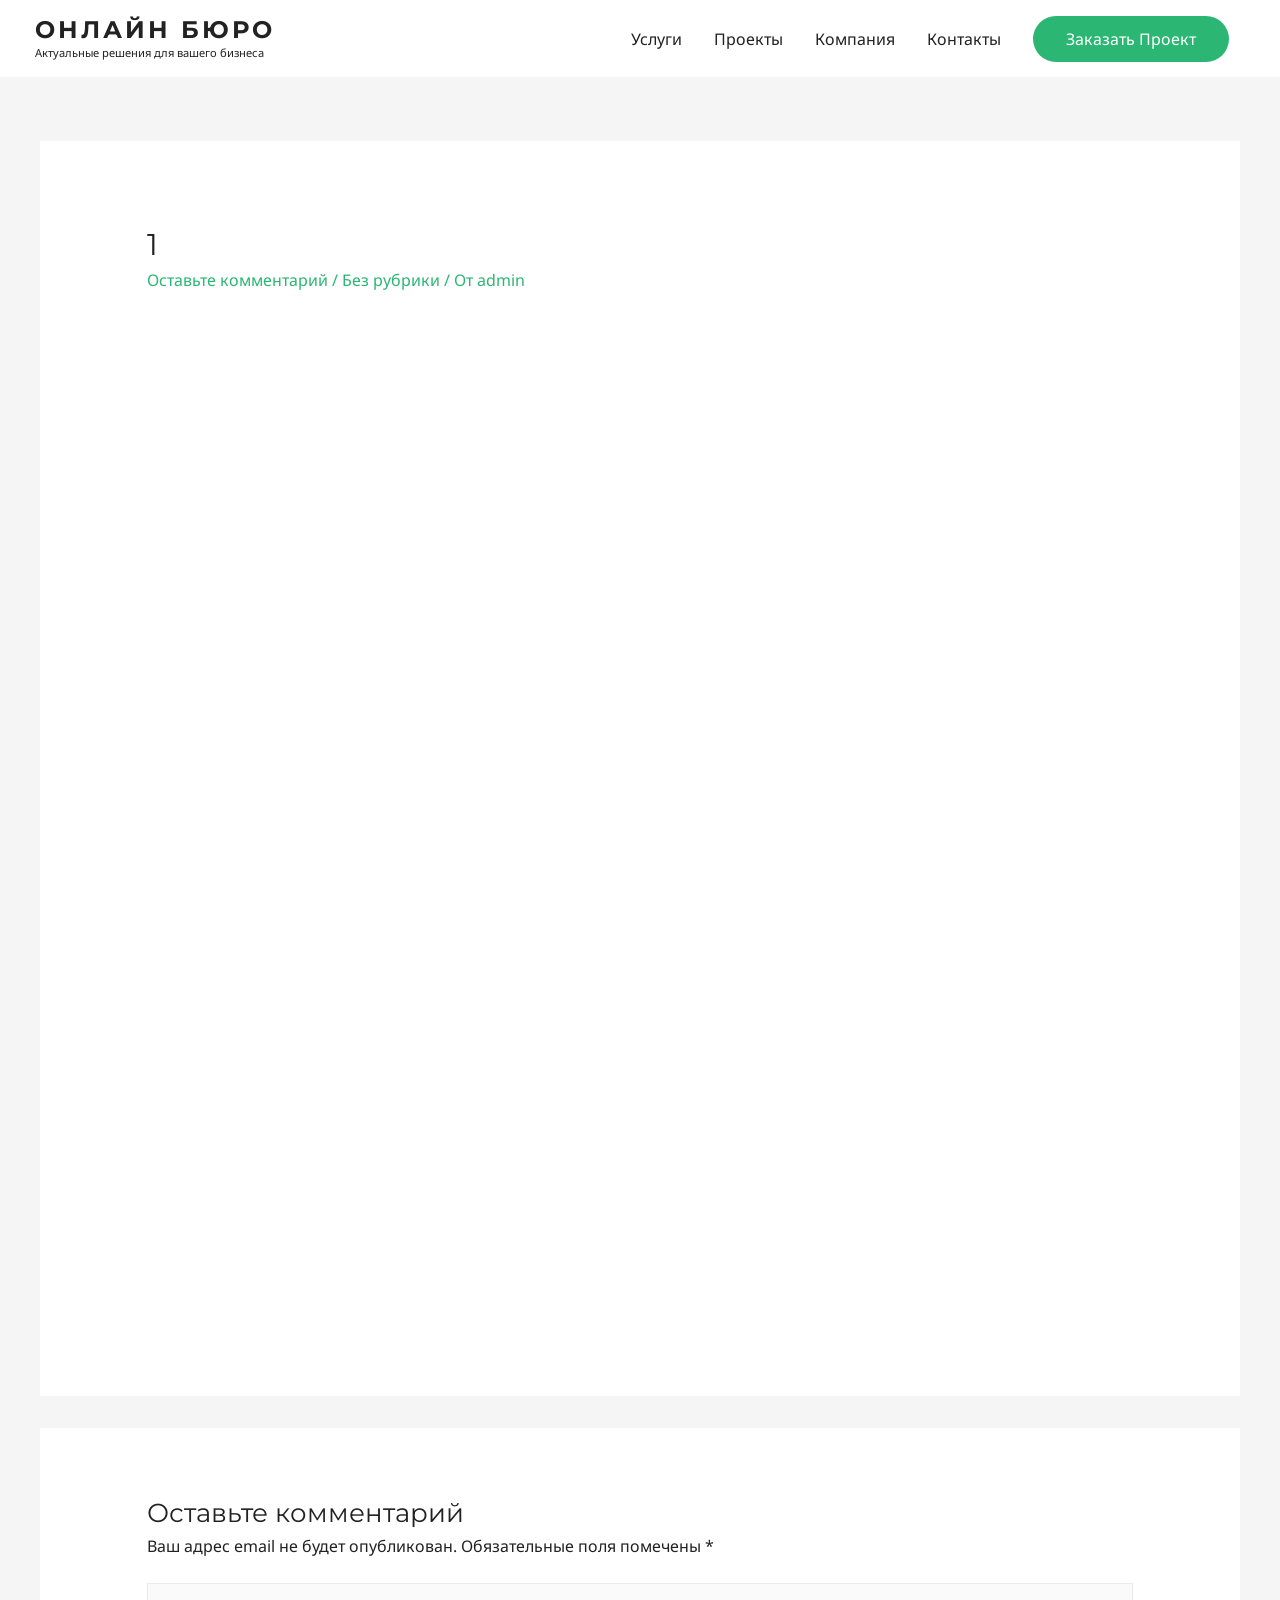
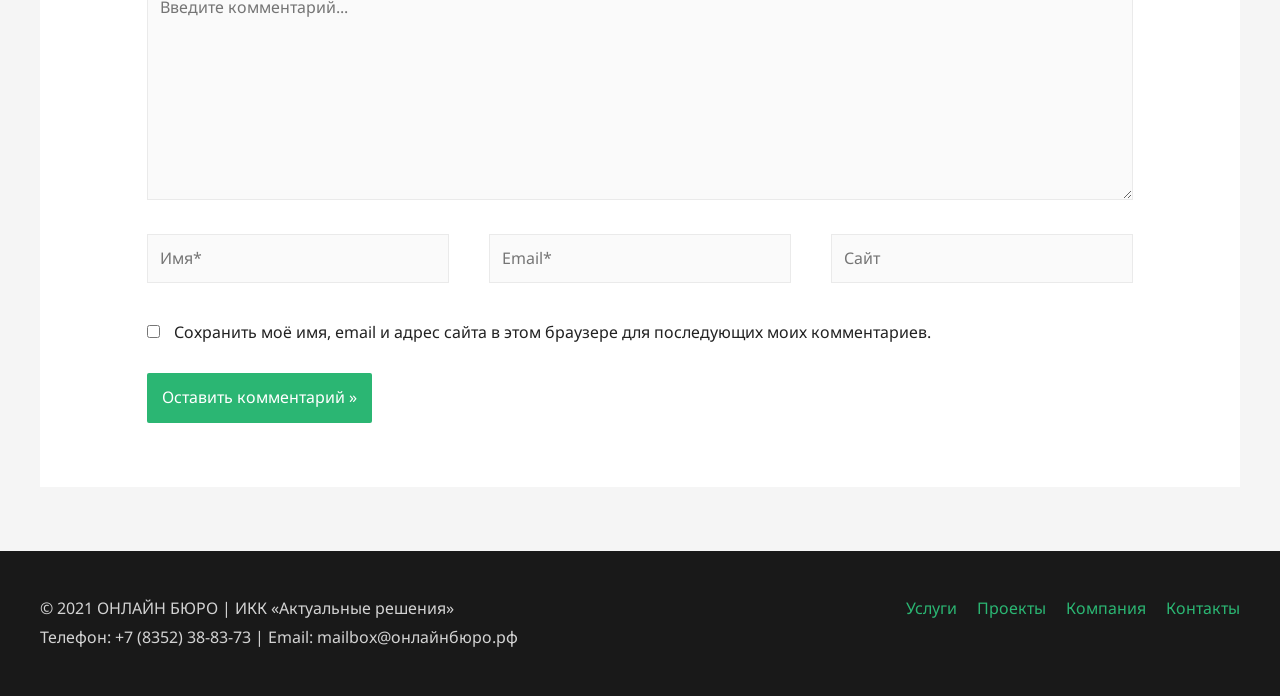
<file: 1-2/index.html>
<!DOCTYPE html>
<html lang="ru-RU">
<head>
<meta charset="UTF-8">
<meta name="viewport" content="width=device-width, initial-scale=1">
<link rel="profile" href="https://gmpg.org/xfn/11">

<title>1 &#8212; Онлайн Бюро</title>
<link rel="dns-prefetch" href="//fonts.googleapis.com">
<link rel="dns-prefetch" href="//s.w.org">
<link rel="alternate" type="application/rss+xml" title="Онлайн Бюро &raquo; Лента" href="/feed/">
<link rel="alternate" type="application/rss+xml" title="Онлайн Бюро &raquo; Лента комментариев" href="/comments/feed/">
<link rel="alternate" type="application/rss+xml" title="Онлайн Бюро &raquo; Лента комментариев к &laquo;1&raquo;" href="/1-2/feed/">
		<script>
			window._wpemojiSettings = {"baseUrl":"https:\/\/s.w.org\/images\/core\/emoji\/12.0.0-1\/72x72\/","ext":".png","svgUrl":"https:\/\/s.w.org\/images\/core\/emoji\/12.0.0-1\/svg\/","svgExt":".svg","source":{"concatemoji":"http:\/\/eigh.ru\/wp-includes\/js\/wp-emoji-release.min.js?ver=5.4.4"}};
			/*! This file is auto-generated */
			!function(e,a,t){var r,n,o,i,p=a.createElement("canvas"),s=p.getContext&&p.getContext("2d");function c(e,t){var a=String.fromCharCode;s.clearRect(0,0,p.width,p.height),s.fillText(a.apply(this,e),0,0);var r=p.toDataURL();return s.clearRect(0,0,p.width,p.height),s.fillText(a.apply(this,t),0,0),r===p.toDataURL()}function l(e){if(!s||!s.fillText)return!1;switch(s.textBaseline="top",s.font="600 32px Arial",e){case"flag":return!c([127987,65039,8205,9895,65039],[127987,65039,8203,9895,65039])&&(!c([55356,56826,55356,56819],[55356,56826,8203,55356,56819])&&!c([55356,57332,56128,56423,56128,56418,56128,56421,56128,56430,56128,56423,56128,56447],[55356,57332,8203,56128,56423,8203,56128,56418,8203,56128,56421,8203,56128,56430,8203,56128,56423,8203,56128,56447]));case"emoji":return!c([55357,56424,55356,57342,8205,55358,56605,8205,55357,56424,55356,57340],[55357,56424,55356,57342,8203,55358,56605,8203,55357,56424,55356,57340])}return!1}function d(e){var t=a.createElement("script");t.src=e,t.defer=t.type="text/javascript",a.getElementsByTagName("head")[0].appendChild(t)}for(i=Array("flag","emoji"),t.supports={everything:!0,everythingExceptFlag:!0},o=0;o<i.length;o++)t.supports[i[o]]=l(i[o]),t.supports.everything=t.supports.everything&&t.supports[i[o]],"flag"!==i[o]&&(t.supports.everythingExceptFlag=t.supports.everythingExceptFlag&&t.supports[i[o]]);t.supports.everythingExceptFlag=t.supports.everythingExceptFlag&&!t.supports.flag,t.DOMReady=!1,t.readyCallback=function(){t.DOMReady=!0},t.supports.everything||(n=function(){t.readyCallback()},a.addEventListener?(a.addEventListener("DOMContentLoaded",n,!1),e.addEventListener("load",n,!1)):(e.attachEvent("onload",n),a.attachEvent("onreadystatechange",function(){"complete"===a.readyState&&t.readyCallback()})),(r=t.source||{}).concatemoji?d(r.concatemoji):r.wpemoji&&r.twemoji&&(d(r.twemoji),d(r.wpemoji)))}(window,document,window._wpemojiSettings);
		</script>
		<style>img.wp-smiley,
img.emoji {
	display: inline !important;
	border: none !important;
	box-shadow: none !important;
	height: 1em !important;
	width: 1em !important;
	margin: 0 .07em !important;
	vertical-align: -0.1em !important;
	background: none !important;
	padding: 0 !important;
}</style>
	<link rel="stylesheet" id="astra-theme-css-css" href="/wp-content/themes/astra/assets/css/minified/style.min.css?ver=2.4.5" media="all">
<style id="astra-theme-css-inline-css">html{font-size:100%;}a,.page-title{color:#2bb673;}a:hover,a:focus{color:#2bb673;}body,button,input,select,textarea,.ast-button,.ast-custom-button{font-family:'Noto Sans',sans-serif;font-weight:400;font-size:16px;font-size:1rem;line-height:1.49;}blockquote{color:#000000;}h1,.entry-content h1,h2,.entry-content h2,h3,.entry-content h3,h4,.entry-content h4,h5,.entry-content h5,h6,.entry-content h6,.site-title,.site-title a{font-family:'Montserrat',sans-serif;font-weight:700;}.site-title{font-size:22px;font-size:1.375rem;}header .site-logo-img .custom-logo-link img{max-width:120px;}.astra-logo-svg{width:120px;}.ast-archive-description .ast-archive-title{font-size:40px;font-size:2.5rem;}.site-header .site-description{font-size:15px;font-size:0.9375rem;}.entry-title{font-size:30px;font-size:1.875rem;}.comment-reply-title{font-size:26px;font-size:1.625rem;}.ast-comment-list #cancel-comment-reply-link{font-size:16px;font-size:1rem;}h1,.entry-content h1{font-size:64px;font-size:4rem;font-family:'Montserrat',sans-serif;}h2,.entry-content h2{font-size:32px;font-size:2rem;font-family:'Montserrat',sans-serif;}h3,.entry-content h3{font-size:24px;font-size:1.5rem;font-family:'Montserrat',sans-serif;}h4,.entry-content h4{font-size:20px;font-size:1.25rem;}h5,.entry-content h5{font-size:18px;font-size:1.125rem;}h6,.entry-content h6{font-size:15px;font-size:0.9375rem;}.ast-single-post .entry-title,.page-title{font-size:30px;font-size:1.875rem;}#secondary,#secondary button,#secondary input,#secondary select,#secondary textarea{font-size:16px;font-size:1rem;}::selection{background-color:#2bb673;color:#000000;}body,h1,.entry-title a,.entry-content h1,h2,.entry-content h2,h3,.entry-content h3,h4,.entry-content h4,h5,.entry-content h5,h6,.entry-content h6,.wc-block-grid__product-title{color:#222222;}.tagcloud a:hover,.tagcloud a:focus,.tagcloud a.current-item{color:#000000;border-color:#2bb673;background-color:#2bb673;}.main-header-menu a,.ast-header-custom-item a{color:#222222;}.main-header-menu li:hover > a,.main-header-menu li:hover > .ast-menu-toggle,.main-header-menu .ast-masthead-custom-menu-items a:hover,.main-header-menu li.focus > a,.main-header-menu li.focus > .ast-menu-toggle,.main-header-menu .current-menu-item > a,.main-header-menu .current-menu-ancestor > a,.main-header-menu .current_page_item > a,.main-header-menu .current-menu-item > .ast-menu-toggle,.main-header-menu .current-menu-ancestor > .ast-menu-toggle,.main-header-menu .current_page_item > .ast-menu-toggle{color:#2bb673;}input:focus,input[type="text"]:focus,input[type="email"]:focus,input[type="url"]:focus,input[type="password"]:focus,input[type="reset"]:focus,input[type="search"]:focus,textarea:focus{border-color:#2bb673;}input[type="radio"]:checked,input[type=reset],input[type="checkbox"]:checked,input[type="checkbox"]:hover:checked,input[type="checkbox"]:focus:checked,input[type=range]::-webkit-slider-thumb{border-color:#2bb673;background-color:#2bb673;box-shadow:none;}.site-footer a:hover + .post-count,.site-footer a:focus + .post-count{background:#2bb673;border-color:#2bb673;}.ast-small-footer{color:#d3d3d3;}.ast-small-footer > .ast-footer-overlay{background-color:#191919;}.ast-small-footer a{color:#2bb673;}.ast-small-footer a:hover{color:#2bb673;}.footer-adv .footer-adv-overlay{border-top-style:solid;border-top-color:#7a7a7a;}.ast-comment-meta{line-height:1.666666667;font-size:13px;font-size:0.8125rem;}.single .nav-links .nav-previous,.single .nav-links .nav-next,.single .ast-author-details .author-title,.ast-comment-meta{color:#2bb673;}.entry-meta,.entry-meta *{line-height:1.45;color:#2bb673;}.entry-meta a:hover,.entry-meta a:hover *,.entry-meta a:focus,.entry-meta a:focus *{color:#2bb673;}.ast-404-layout-1 .ast-404-text{font-size:200px;font-size:12.5rem;}.widget-title{font-size:22px;font-size:1.375rem;color:#222222;}#cat option,.secondary .calendar_wrap thead a,.secondary .calendar_wrap thead a:visited{color:#2bb673;}.secondary .calendar_wrap #today,.ast-progress-val span{background:#2bb673;}.secondary a:hover + .post-count,.secondary a:focus + .post-count{background:#2bb673;border-color:#2bb673;}.calendar_wrap #today > a{color:#000000;}.ast-pagination a,.page-links .page-link,.single .post-navigation a{color:#2bb673;}.ast-pagination a:hover,.ast-pagination a:focus,.ast-pagination > span:hover:not(.dots),.ast-pagination > span.current,.page-links > .page-link,.page-links .page-link:hover,.post-navigation a:hover{color:#2bb673;}.ast-header-break-point .ast-mobile-menu-buttons-minimal.menu-toggle{background:transparent;color:#2bb673;}.ast-header-break-point .ast-mobile-menu-buttons-outline.menu-toggle{background:transparent;border:1px solid #2bb673;color:#2bb673;}.ast-header-break-point .ast-mobile-menu-buttons-fill.menu-toggle{background:#2bb673;color:#ffffff;}@media (max-width:782px){.entry-content .wp-block-columns .wp-block-column{margin-left:0px;}}@media (max-width:768px){#secondary.secondary{padding-top:0;}.ast-separate-container .ast-article-post,.ast-separate-container .ast-article-single{padding:1.5em 2.14em;}.ast-separate-container #primary,.ast-separate-container #secondary{padding:1.5em 0;}.ast-separate-container.ast-right-sidebar #secondary{padding-left:1em;padding-right:1em;}.ast-separate-container.ast-two-container #secondary{padding-left:0;padding-right:0;}.ast-page-builder-template .entry-header #secondary{margin-top:1.5em;}.ast-page-builder-template #secondary{margin-top:1.5em;}#primary,#secondary{padding:1.5em 0;margin:0;}.ast-left-sidebar #content > .ast-container{display:flex;flex-direction:column-reverse;width:100%;}.ast-author-box img.avatar{margin:20px 0 0 0;}.ast-pagination{padding-top:1.5em;text-align:center;}.ast-pagination .next.page-numbers{display:inherit;float:none;}}@media (max-width:768px){.ast-page-builder-template.ast-left-sidebar #secondary{padding-right:20px;}.ast-page-builder-template.ast-right-sidebar #secondary{padding-left:20px;}.ast-right-sidebar #primary{padding-right:0;}.ast-right-sidebar #secondary{padding-left:0;}.ast-left-sidebar #primary{padding-left:0;}.ast-left-sidebar #secondary{padding-right:0;}.ast-pagination .prev.page-numbers{padding-left:.5em;}.ast-pagination .next.page-numbers{padding-right:.5em;}}@media (min-width:769px){.ast-separate-container.ast-right-sidebar #primary,.ast-separate-container.ast-left-sidebar #primary{border:0;}.ast-separate-container.ast-right-sidebar #secondary,.ast-separate-container.ast-left-sidebar #secondary{border:0;margin-left:auto;margin-right:auto;}.ast-separate-container.ast-two-container #secondary .widget:last-child{margin-bottom:0;}.ast-separate-container .ast-comment-list li .comment-respond{padding-left:2.66666em;padding-right:2.66666em;}.ast-author-box{-js-display:flex;display:flex;}.ast-author-bio{flex:1;}.error404.ast-separate-container #primary,.search-no-results.ast-separate-container #primary{margin-bottom:4em;}}@media (min-width:769px){.ast-right-sidebar #primary{border-right:1px solid #eee;}.ast-right-sidebar #secondary{border-left:1px solid #eee;margin-left:-1px;}.ast-left-sidebar #primary{border-left:1px solid #eee;}.ast-left-sidebar #secondary{border-right:1px solid #eee;margin-right:-1px;}.ast-separate-container.ast-two-container.ast-right-sidebar #secondary{padding-left:30px;padding-right:0;}.ast-separate-container.ast-two-container.ast-left-sidebar #secondary{padding-right:30px;padding-left:0;}}.elementor-button-wrapper .elementor-button{border-style:solid;border-top-width:0;border-right-width:0;border-left-width:0;border-bottom-width:0;}body .elementor-button.elementor-size-sm,body .elementor-button.elementor-size-xs,body .elementor-button.elementor-size-md,body .elementor-button.elementor-size-lg,body .elementor-button.elementor-size-xl,body .elementor-button{border-radius:60px;padding-top:15px;padding-right:33px;padding-bottom:15px;padding-left:33px;}.elementor-button-wrapper .elementor-button{border-color:#2bb673;background-color:#2bb673;}.elementor-button-wrapper .elementor-button:hover,.elementor-button-wrapper .elementor-button:focus{color:#000000;background-color:#2bb673;border-color:#2bb673;}.wp-block-button .wp-block-button__link,.elementor-button-wrapper .elementor-button,.elementor-button-wrapper .elementor-button:visited{color:#ffffff;}.elementor-button-wrapper .elementor-button{font-family:inherit;font-weight:inherit;line-height:1;}.wp-block-button .wp-block-button__link{border-style:solid;border-top-width:0;border-right-width:0;border-left-width:0;border-bottom-width:0;border-color:#2bb673;background-color:#2bb673;color:#ffffff;font-family:inherit;font-weight:inherit;line-height:1;border-radius:60px;padding-top:15px;padding-right:33px;padding-bottom:15px;padding-left:33px;}.wp-block-button .wp-block-button__link:hover,.wp-block-button .wp-block-button__link:focus{color:#000000;background-color:#2bb673;border-color:#2bb673;}.menu-toggle,button,.ast-button,.ast-custom-button,.button,input#submit,input[type="button"],input[type="submit"],input[type="reset"]{border-style:solid;border-top-width:0;border-right-width:0;border-left-width:0;border-bottom-width:0;color:#ffffff;border-color:#2bb673;background-color:#2bb673;border-radius:60px;padding-top:15px;padding-right:33px;padding-bottom:15px;padding-left:33px;font-family:inherit;font-weight:inherit;line-height:1;}button:focus,.menu-toggle:hover,button:hover,.ast-button:hover,.button:hover,input[type=reset]:hover,input[type=reset]:focus,input#submit:hover,input#submit:focus,input[type="button"]:hover,input[type="button"]:focus,input[type="submit"]:hover,input[type="submit"]:focus{color:#000000;background-color:#2bb673;border-color:#2bb673;}@media (min-width:768px){.ast-container{max-width:100%;}}@media (min-width:544px){.ast-container{max-width:100%;}}@media (max-width:544px){.ast-separate-container .ast-article-post,.ast-separate-container .ast-article-single{padding:1.5em 1em;}.ast-separate-container #content .ast-container{padding-left:0.54em;padding-right:0.54em;}.ast-separate-container #secondary{padding-top:0;}.ast-separate-container.ast-two-container #secondary .widget{margin-bottom:1.5em;padding-left:1em;padding-right:1em;}.ast-separate-container .comments-count-wrapper{padding:1.5em 1em;}.ast-separate-container .ast-comment-list li.depth-1{padding:1.5em 1em;margin-bottom:1.5em;}.ast-separate-container .ast-comment-list .bypostauthor{padding:.5em;}.ast-separate-container .ast-archive-description{padding:1.5em 1em;}.ast-search-menu-icon.ast-dropdown-active .search-field{width:170px;}}@media (max-width:544px){.ast-comment-list .children{margin-left:0.66666em;}.ast-separate-container .ast-comment-list .bypostauthor li{padding:0 0 0 .5em;}}@media (max-width:768px){.ast-mobile-header-stack .main-header-bar .ast-search-menu-icon{display:inline-block;}.ast-header-break-point.ast-header-custom-item-outside .ast-mobile-header-stack .main-header-bar .ast-search-icon{margin:0;}.ast-comment-avatar-wrap img{max-width:2.5em;}.comments-area{margin-top:1.5em;}.ast-separate-container .comments-count-wrapper{padding:2em 2.14em;}.ast-separate-container .ast-comment-list li.depth-1{padding:1.5em 2.14em;}.ast-separate-container .comment-respond{padding:2em 2.14em;}}@media (max-width:768px){.ast-header-break-point .main-header-bar .ast-search-menu-icon.slide-search .search-form{right:0;}.ast-header-break-point .ast-mobile-header-stack .main-header-bar .ast-search-menu-icon.slide-search .search-form{right:-1em;}.ast-comment-avatar-wrap{margin-right:0.5em;}}@media (max-width:544px){.ast-separate-container .comment-respond{padding:1.5em 1em;}}@media (min-width:545px){.ast-page-builder-template .comments-area,.single.ast-page-builder-template .entry-header,.single.ast-page-builder-template .post-navigation{max-width:1240px;margin-left:auto;margin-right:auto;}}@media (max-width:768px){.ast-archive-description .ast-archive-title{font-size:40px;}.entry-title{font-size:30px;}h1,.entry-content h1{font-size:44px;}h2,.entry-content h2{font-size:25px;}h3,.entry-content h3{font-size:20px;}.ast-single-post .entry-title,.page-title{font-size:30px;}}@media (max-width:544px){.comment-reply-title{font-size:24px;font-size:1.6rem;}.ast-comment-meta{font-size:12px;font-size:0.8rem;}.widget-title{font-size:21px;font-size:1.4rem;}body,button,input,select,textarea,.ast-button,.ast-custom-button{font-size:15px;font-size:0.9375rem;}.ast-comment-list #cancel-comment-reply-link{font-size:15px;font-size:0.9375rem;}#secondary,#secondary button,#secondary input,#secondary select,#secondary textarea{font-size:15px;font-size:0.9375rem;}.site-title{font-size:20px;font-size:1.25rem;}.ast-archive-description .ast-archive-title{font-size:40px;}.site-header .site-description{font-size:14px;font-size:0.875rem;}.entry-title{font-size:30px;}h1,.entry-content h1{font-size:30px;}h2,.entry-content h2{font-size:24px;}h3,.entry-content h3{font-size:20px;}h4,.entry-content h4{font-size:19px;font-size:1.1875rem;}h5,.entry-content h5{font-size:16px;font-size:1rem;}h6,.entry-content h6{font-size:15px;font-size:0.9375rem;}.ast-single-post .entry-title,.page-title{font-size:30px;}.ast-header-break-point .site-branding img,.ast-header-break-point #masthead .site-logo-img .custom-logo-link img{max-width:100px;}.astra-logo-svg{width:100px;}.ast-header-break-point .site-logo-img .custom-mobile-logo-link img{max-width:100px;}}@media (max-width:768px){html{font-size:91.2%;}}@media (max-width:544px){html{font-size:100%;}}@media (min-width:769px){.ast-container{max-width:1240px;}}@font-face {font-family: "Astra";src: url(/wp-content/themes/astra/assets/fonts/astra.woff) format("woff"),url(/wp-content/themes/astra/assets/fonts/astra.ttf) format("truetype"),url(/wp-content/themes/astra/assets/fonts/astra.svg#astra) format("svg");font-weight: normal;font-style: normal;font-display: fallback;}@media (max-width:921px) {.main-header-bar .main-header-bar-navigation{display:none;}}.ast-desktop .main-header-menu.submenu-with-border .sub-menu,.ast-desktop .main-header-menu.submenu-with-border .children,.ast-desktop .main-header-menu.submenu-with-border .astra-full-megamenu-wrapper{border-color:#2bb673;}.ast-desktop .main-header-menu.submenu-with-border .sub-menu,.ast-desktop .main-header-menu.submenu-with-border .children{border-top-width:2px;border-right-width:0px;border-left-width:0px;border-bottom-width:0px;border-style:solid;}.ast-desktop .main-header-menu.submenu-with-border .sub-menu .sub-menu,.ast-desktop .main-header-menu.submenu-with-border .children .children{top:-2px;}.ast-desktop .main-header-menu.submenu-with-border .sub-menu a,.ast-desktop .main-header-menu.submenu-with-border .children a{border-bottom-width:0px;border-style:solid;border-color:#eaeaea;}@media (min-width:769px){.main-header-menu .sub-menu li.ast-left-align-sub-menu:hover > ul,.main-header-menu .sub-menu li.ast-left-align-sub-menu.focus > ul{margin-left:-0px;}}.ast-small-footer{border-top-style:solid;border-top-width:0;border-top-color:#7a7a7a;}@media (max-width:920px){.ast-404-layout-1 .ast-404-text{font-size:100px;font-size:6.25rem;}}#masthead .ast-container,.ast-header-breadcrumb .ast-container{max-width:100%;padding-left:35px;padding-right:35px;}@media (max-width:921px){#masthead .ast-container,.ast-header-breadcrumb .ast-container{padding-left:20px;padding-right:20px;}}#masthead .ast-container,.ast-header-breadcrumb .ast-container{max-width:100%;padding-left:35px;padding-right:35px;}@media (max-width:921px){#masthead .ast-container,.ast-header-breadcrumb .ast-container{padding-left:20px;padding-right:20px;}}.ast-breadcrumbs .trail-browse,.ast-breadcrumbs .trail-items,.ast-breadcrumbs .trail-items li{display:inline-block;margin:0;padding:0;border:none;background:inherit;text-indent:0;}.ast-breadcrumbs .trail-browse{font-size:inherit;font-style:inherit;font-weight:inherit;color:inherit;}.ast-breadcrumbs .trail-items{list-style:none;}.trail-items li::after{padding:0 0.3em;content:"\00bb";}.trail-items li:last-of-type::after{display:none;}.ast-header-break-point .main-header-bar{border-bottom-width:0;}@media (min-width:769px){.main-header-bar{border-bottom-width:0;}}.ast-safari-browser-less-than-11 .main-header-menu .menu-item, .ast-safari-browser-less-than-11 .main-header-bar .ast-masthead-custom-menu-items{display:block;}.main-header-menu .menu-item, .main-header-bar .ast-masthead-custom-menu-items{-js-display:flex;display:flex;-webkit-box-pack:center;-webkit-justify-content:center;-moz-box-pack:center;-ms-flex-pack:center;justify-content:center;-webkit-box-orient:vertical;-webkit-box-direction:normal;-webkit-flex-direction:column;-moz-box-orient:vertical;-moz-box-direction:normal;-ms-flex-direction:column;flex-direction:column;}.main-header-menu > .menu-item > a{height:100%;-webkit-box-align:center;-webkit-align-items:center;-moz-box-align:center;-ms-flex-align:center;align-items:center;-js-display:flex;display:flex;}.ast-primary-menu-disabled .main-header-bar .ast-masthead-custom-menu-items{flex:unset;}.header-main-layout-1 .ast-flex.main-header-container, .header-main-layout-3 .ast-flex.main-header-container{-webkit-align-content:center;-ms-flex-line-pack:center;align-content:center;-webkit-box-align:center;-webkit-align-items:center;-moz-box-align:center;-ms-flex-align:center;align-items:center;}</style>
<link rel="stylesheet" id="astra-google-fonts-css" href="//fonts.googleapis.com/css?family=Noto+Sans%3A400%2C700%7CMontserrat%3A700%2C&#038;display=fallback&#038;ver=2.4.5" media="all">
<link rel="stylesheet" id="astra-menu-animation-css" href="/wp-content/themes/astra/assets/css/minified/menu-animation.min.css?ver=2.4.5" media="all">
<link rel="stylesheet" id="wp-block-library-css" href="/wp-includes/css/dist/block-library/style.min.css?ver=5.4.4" media="all">
<link rel="stylesheet" id="wp-post-modal-css" href="/wp-content/plugins/wp-post-modal/public/css/wp-post-modal-public.css?ver=1.0.0" media="all">
<link rel="stylesheet" id="oooskim-theme-css-css" href="/wp-content/themes/astra-child/style.css?ver=1.0.0" media="all">
<!--[if IE]>
<script src='http://eigh.ru/wp-content/themes/astra/assets/js/minified/flexibility.min.js?ver=2.4.5'></script>
<script>
flexibility(document.documentElement);
</script>
<![endif]-->
<script src="/wp-includes/js/jquery/jquery.js?ver=1.12.4-wp"></script>
<script src="/wp-includes/js/jquery/jquery-migrate.min.js?ver=1.4.1"></script>
<script>
var fromPHP = {"pluginUrl":"http:\/\/eigh.ru\/wp-content\/plugins\/wp-post-modal\/public\/","breakpoint":"0","styled":"1","disableScrolling":"1","loader":"","ajax_url":"http:\/\/eigh.ru\/wp-admin\/admin-ajax.php","siteUrl":"http:\/\/eigh.ru","restMethod":"1","iframe":"1","urlState":"1","containerID":"#modal-ready","isAdmin":"","customizing":""};
</script>
<script src="/wp-content/plugins/wp-post-modal/public/js/wp-post-modal-public.js?ver=1.0.0"></script>
<link rel="https://api.w.org/" href="/wp-json/">
<link rel="EditURI" type="application/rsd+xml" title="RSD" href="/xmlrpc.php?rsd">
<link rel="wlwmanifest" type="application/wlwmanifest+xml" href="/wp-includes/wlwmanifest.xml"> 
<meta name="generator" content="WordPress 5.4.4">
<link rel="canonical" href="/1-2/">
<link rel="shortlink" href="/?p=751">
<link rel="alternate" type="application/json+oembed" href="/wp-json/oembed/1.0/embed?url=http%3A%2F%2F%2F1-2%2F">
<link rel="alternate" type="text/xml+oembed" href="/wp-json/oembed/1.0/embed?url=http%3A%2F%2F%2F1-2%2F&#038;format=xml">
<link rel="pingback" href="/xmlrpc.php">
<style>.recentcomments a{display:inline !important;padding:0 !important;margin:0 !important;}</style>
<link rel="icon" href="/wp-content/uploads/2020/04/logo-150x150.png" sizes="32x32">
<link rel="icon" href="/wp-content/uploads/2020/04/logo.png" sizes="192x192">
<link rel="apple-touch-icon" href="/wp-content/uploads/2020/04/logo.png">
<meta name="msapplication-TileImage" content="http://eigh.ru/wp-content/uploads/2020/04/logo.png">
		<style id="wp-custom-css">.site-title a {
    line-height: 1.2;
    text-transform: uppercase;
    letter-spacing: 3px;
	font-size: 108%;
}
.site-header .site-description {
    font-size: 70%;
}</style>
		</head>

<body itemtype="https://schema.org/Blog" itemscope="itemscope" class="post-template-default single single-post postid-751 single-format-standard ast-desktop ast-separate-container ast-two-container ast-no-sidebar astra-2.4.5 ast-header-custom-item-inside ast-full-width-primary-header ast-blog-single-style-1 ast-single-post ast-inherit-site-logo-transparent ast-normal-title-enabled">

<div class="hfeed site" id="page">
	<a class="skip-link screen-reader-text" href="#content">Перейти к содержимому</a>

	
	
		<header class="site-header ast-primary-submenu-animation-fade header-main-layout-1 ast-primary-menu-enabled ast-menu-toggle-icon ast-mobile-header-inline" id="masthead" itemtype="https://schema.org/WPHeader" itemscope="itemscope" itemid="#masthead">

			
			
<div class="main-header-bar-wrap">
	<div class="main-header-bar">
				<div class="ast-container">

			<div class="ast-flex main-header-container">
				
		<div class="site-branding">
			<div class="ast-site-identity" itemtype="https://schema.org/Organization" itemscope="itemscope">
				<div class="ast-site-title-wrap">
						<span class="site-title" itemprop="name">
				<a href="/" rel="home" itemprop="url">
					Онлайн Бюро
				</a>
			</span>
						<p class="site-description" itemprop="description">
				Актуальные решения для вашего бизнеса
			</p>
					</div>			</div>
		</div>

		<!-- .site-branding -->
				<div class="ast-mobile-menu-buttons">

			
					<div class="ast-button-wrap">
			<button type="button" class="menu-toggle main-header-menu-toggle  ast-mobile-menu-buttons-fill " aria-controls="primary-menu" aria-expanded="false">
				<span class="screen-reader-text">Главное меню</span>
				<span class="menu-toggle-icon"></span>
							</button>
		</div>
			
			
		</div>
			<div class="ast-main-header-bar-alignment"><div class="main-header-bar-navigation"><nav class="ast-flex-grow-1 navigation-accessibility" id="site-navigation" aria-label="Навигация по сайту" itemtype="https://schema.org/SiteNavigationElement" itemscope="itemscope"><div class="main-navigation"><ul id="primary-menu" class="main-header-menu ast-nav-menu ast-flex ast-justify-content-flex-end  submenu-with-border astra-menu-animation-fade ">
<li id="menu-item-16" class="menu-item menu-item-type-post_type menu-item-object-page menu-item-16"><a href="/%d1%83%d1%81%d0%bb%d1%83%d0%b3%d0%b8/">Услуги</a></li>
<li id="menu-item-15" class="menu-item menu-item-type-post_type menu-item-object-page menu-item-15"><a href="/%d0%bf%d1%80%d0%be%d0%b5%d0%ba%d1%82%d1%8b/">Проекты</a></li>
<li id="menu-item-17" class="menu-item menu-item-type-post_type menu-item-object-page menu-item-17"><a href="/%d0%ba%d0%be%d0%bc%d0%bf%d0%b0%d0%bd%d0%b8%d1%8f/">Компания</a></li>
<li id="menu-item-150" class="menu-item menu-item-type-post_type menu-item-object-page menu-item-150"><a href="/%d0%ba%d0%be%d0%bd%d1%82%d0%b0%d0%ba%d1%82%d1%8b/">Контакты</a></li>
			<li class="ast-masthead-custom-menu-items button-custom-menu-item">
				<a class="ast-custom-button-link" href="#" target="_self"><div class="ast-button">Заказать Проект</div></a><a class="menu-link" href="#" target="_self">Заказать Проект</a>			</li>
			</ul></div></nav></div></div>			</div>
<!-- Main Header Container -->
		</div>
<!-- ast-row -->
			</div> <!-- Main Header Bar -->
</div> <!-- Main Header Bar Wrap -->

			
		</header><!-- #masthead -->

		
	
	
	<div id="content" class="site-content">

		<div class="ast-container">

		

	<div id="primary" class="content-area primary">

		
					<main id="main" class="site-main">

				
					
					

<article class="post-751 post type-post status-publish format-standard hentry category-1 ast-article-single" id="post-751" itemtype="https://schema.org/CreativeWork" itemscope="itemscope">

	
	
<div class="ast-post-format- ast-no-thumb single-layout-1">

	
	<header class="entry-header ast-no-thumbnail">

		
				<div class="ast-single-post-order">
			<h1 class="entry-title" itemprop="headline">1</h1>
<div class="entry-meta">			<span class="comments-link">
				<a href="/1-2/#respond">Оставьте комментарий</a>			</span>

			 / <span class="cat-links"><a href="/category/%d0%b1%d0%b5%d0%b7-%d1%80%d1%83%d0%b1%d1%80%d0%b8%d0%ba%d0%b8/" rel="category tag">Без рубрики</a></span> / От<span class="posted-by vcard author" itemtype="https://schema.org/Person" itemscope="itemscope" itemprop="author">			<a title="Смотреть все записи от admin" href="/author/admin/" rel="author" class="url fn n" itemprop="url">
				<span class="author-name" itemprop="name">admin</span>
			</a>
		</span>

		</div>		</div>
		
		
	</header><!-- .entry-header -->

	
	<div class="entry-content clear" itemprop="text">

		
		
<iframe width="100%" height="980px" src="https://www.youtube.com/embed/owsfdh4gxyc" frameborder="0" allowfullscreen></iframe>

		
		
			</div>
<!-- .entry-content .clear -->
</div>

	
</article><!-- #post-## -->


<div id="comments" class="comments-area">

	
	
	
		<div id="respond" class="comment-respond">
		<h3 id="reply-title" class="comment-reply-title">Оставьте комментарий <small><a rel="nofollow" id="cancel-comment-reply-link" href="/1-2/#respond" style="display:none;">Отменить ответ</a></small>
</h3>
<form action="/wp-comments-post.php" method="post" id="ast-commentform" class="comment-form">
<p class="comment-notes"><span id="email-notes">Ваш адрес email не будет опубликован.</span> Обязательные поля помечены <span class="required">*</span></p>
<div class="ast-row comment-textarea"><fieldset class="comment-form-comment"><div class="comment-form-textarea ast-col-lg-12">
<label for="comment" class="screen-reader-text">Введите комментарий...</label><textarea id="comment" name="comment" placeholder="Введите комментарий..." cols="45" rows="8" aria-required="true"></textarea>
</div></fieldset></div>
<div class="ast-comment-formwrap ast-row">
<p class="comment-form-author ast-col-xs-12 ast-col-sm-12 ast-col-md-4 ast-col-lg-4"><label for="author" class="screen-reader-text">Имя*</label><input id="author" name="author" type="text" value="" placeholder="Имя*" size="30" aria-required="true"></p>
<p class="comment-form-email ast-col-xs-12 ast-col-sm-12 ast-col-md-4 ast-col-lg-4"><label for="email" class="screen-reader-text">Email*</label><input id="email" name="email" type="text" value="" placeholder="Email*" size="30" aria-required="true"></p>
<p class="comment-form-url ast-col-xs-12 ast-col-sm-12 ast-col-md-4 ast-col-lg-4"><label for="url"><label for="url" class="screen-reader-text">Сайт</label><input id="url" name="url" type="text" value="" placeholder="Сайт" size="30"></label></p>
</div>
<p class="comment-form-cookies-consent"><input id="wp-comment-cookies-consent" name="wp-comment-cookies-consent" type="checkbox" value="yes"> <label for="wp-comment-cookies-consent">Сохранить моё имя, email и адрес сайта в этом браузере для последующих моих комментариев.</label></p>
<p class="form-submit"><input name="submit" type="submit" id="submit" class="submit" value="Оставить комментарий &raquo;"> <input type="hidden" name="comment_post_ID" value="751" id="comment_post_ID">
<input type="hidden" name="comment_parent" id="comment_parent" value="0">
</p>
</form>	</div>
<!-- #respond -->
	
	
</div>
<!-- #comments -->

					
					
				
			</main><!-- #main -->
			
		
	</div>
<!-- #primary -->


			
			</div> <!-- ast-container -->

		</div>
<!-- #content -->

		
		
		
		<footer class="site-footer" id="colophon" itemtype="https://schema.org/WPFooter" itemscope="itemscope" itemid="#colophon">

			
			
<div class="ast-small-footer footer-sml-layout-2">
	<div class="ast-footer-overlay">
		<div class="ast-container">
			<div class="ast-small-footer-wrap">
					<div class="ast-row ast-flex">

											<div class="ast-small-footer-section ast-small-footer-section-1 ast-small-footer-section-equally ast-col-md-6 ast-col-xs-12">
							© 2021  ОНЛАЙН БЮРО  |  ИКК «Актуальные решения»
<br>
Телефон: +7 (8352) 38-83-73  |  Email: mailbox@онлайнбюро.рф						</div>
				
											<div class="ast-small-footer-section ast-small-footer-section-2 ast-small-footer-section-equally ast-col-md-6 ast-col-xs-12">
							<div class="footer-primary-navigation"><ul id="menu-menu" class="nav-menu">
<li class="menu-item menu-item-type-post_type menu-item-object-page menu-item-16"><a href="/%d1%83%d1%81%d0%bb%d1%83%d0%b3%d0%b8/">Услуги</a></li>
<li class="menu-item menu-item-type-post_type menu-item-object-page menu-item-15"><a href="/%d0%bf%d1%80%d0%be%d0%b5%d0%ba%d1%82%d1%8b/">Проекты</a></li>
<li class="menu-item menu-item-type-post_type menu-item-object-page menu-item-17"><a href="/%d0%ba%d0%be%d0%bc%d0%bf%d0%b0%d0%bd%d0%b8%d1%8f/">Компания</a></li>
<li class="menu-item menu-item-type-post_type menu-item-object-page menu-item-150"><a href="/%d0%ba%d0%be%d0%bd%d1%82%d0%b0%d0%ba%d1%82%d1%8b/">Контакты</a></li>
</ul></div>						</div>
				
					</div> <!-- .ast-row.ast-flex -->
			</div>
<!-- .ast-small-footer-wrap -->
		</div>
<!-- .ast-container -->
	</div>
<!-- .ast-footer-overlay -->
</div>
<!-- .ast-small-footer-->

			
		</footer><!-- #colophon -->
		
		
	</div>
<!-- #page -->

	
	<div class="modal-wrapper styled" role="dialog" aria-modal="true" aria-label="Popup Dialog"><div class="modal">
<button type="button" aria-label="Close" class="close-modal"> × </button><div id="modal-content"></div>
</div></div>
<script src="/wp-includes/js/comment-reply.min.js?ver=5.4.4"></script>
<script>
var astra = {"break_point":"921","isRtl":""};
</script>
<script src="/wp-content/themes/astra/assets/js/minified/style.min.js?ver=2.4.5"></script>
<script src="/wp-includes/js/wp-embed.min.js?ver=5.4.4"></script>
			<script>
			/(trident|msie)/i.test(navigator.userAgent)&&document.getElementById&&window.addEventListener&&window.addEventListener("hashchange",function(){var t,e=location.hash.substring(1);/^[A-z0-9_-]+$/.test(e)&&(t=document.getElementById(e))&&(/^(?:a|select|input|button|textarea)$/i.test(t.tagName)||(t.tabIndex=-1),t.focus())},!1);
			</script>
			
	</body>
</html>
</file>
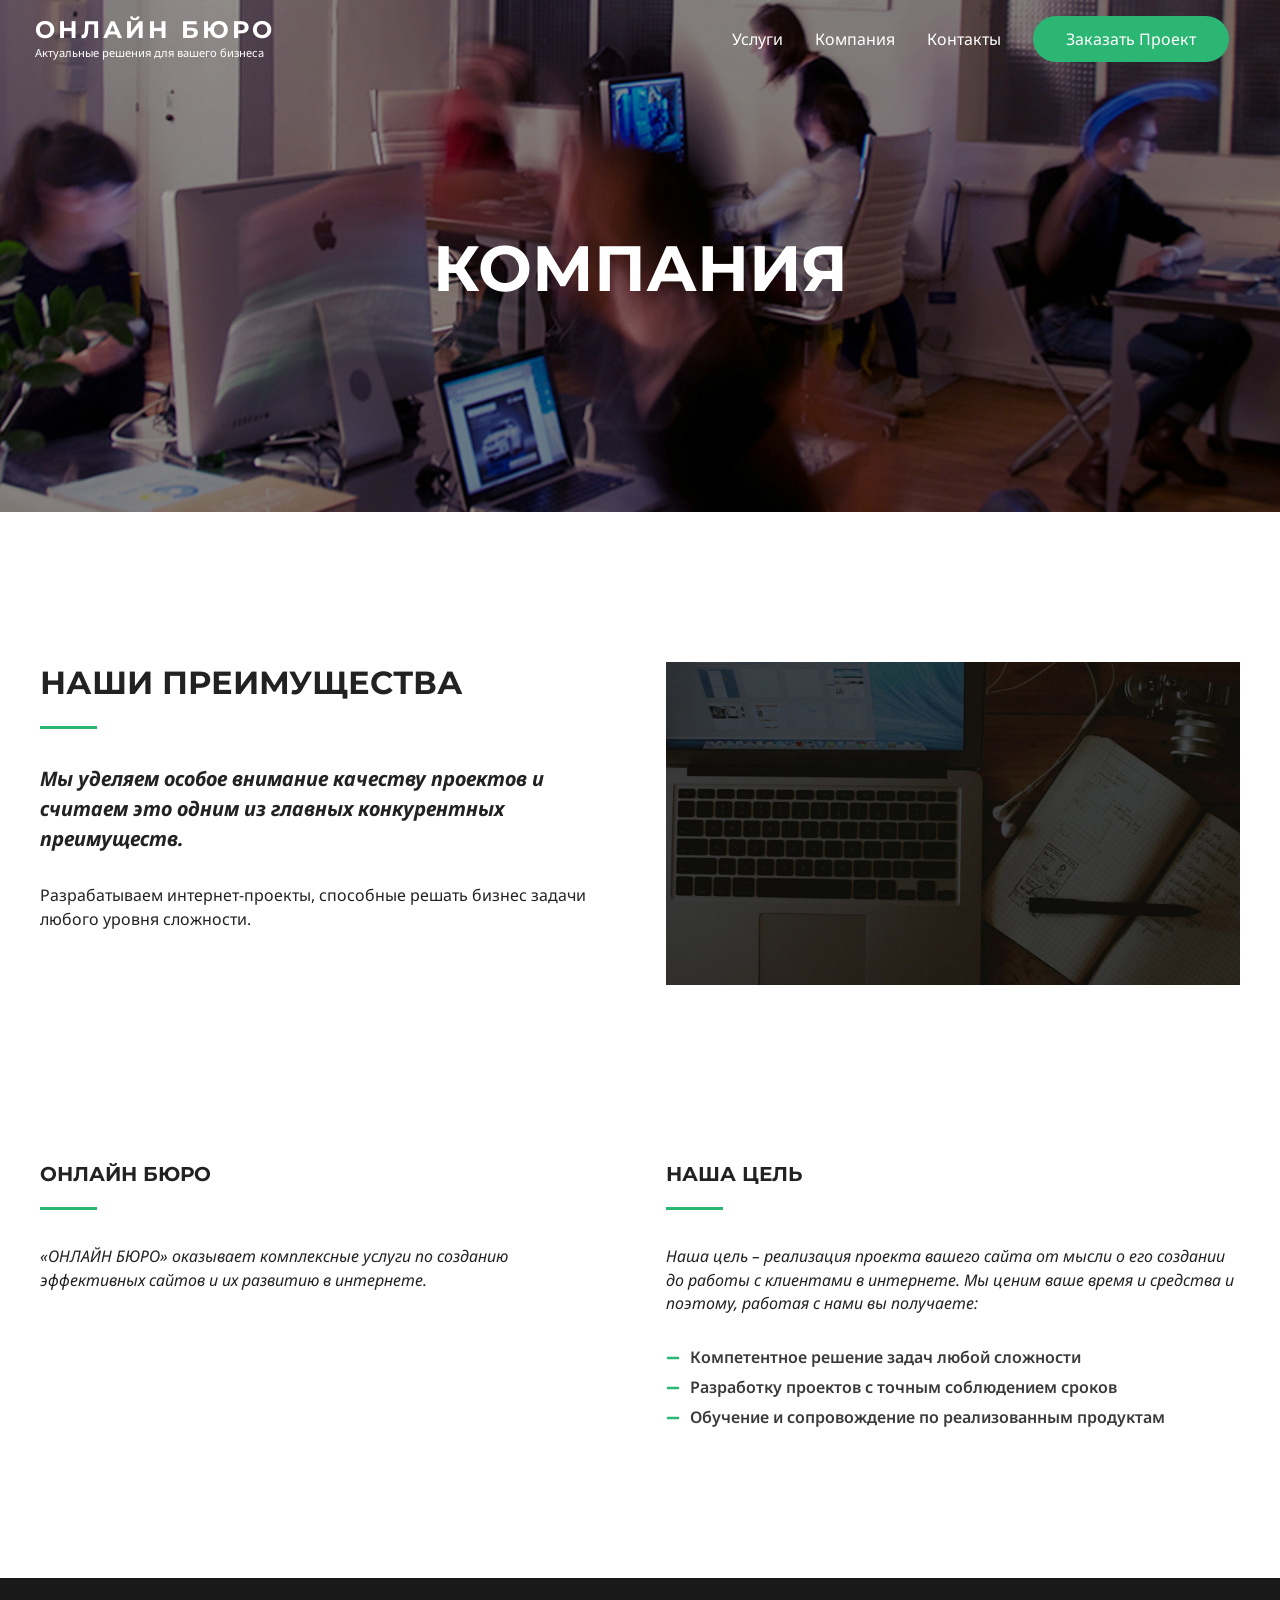
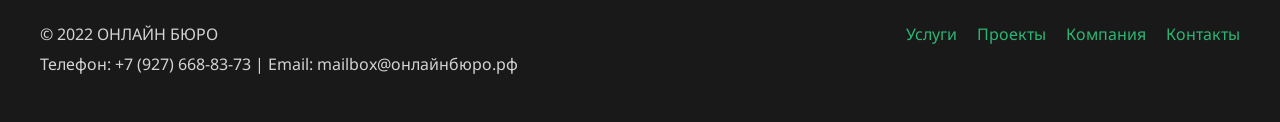
<file: компания/index.html>
<!DOCTYPE html>
<html lang="ru-RU">
<head>
<meta charset="UTF-8">
<meta name="viewport" content="width=device-width, initial-scale=1">
<link rel="profile" href="https://gmpg.org/xfn/11">

<title>Компания &#8212; Онлайн Бюро</title>
<link rel="dns-prefetch" href="//fonts.googleapis.com">
<link rel="dns-prefetch" href="//s.w.org">
<link rel="alternate" type="application/rss+xml" title="Онлайн Бюро &raquo; Лента" href="/feed/">
<link rel="alternate" type="application/rss+xml" title="Онлайн Бюро &raquo; Лента комментариев" href="/comments/feed/">
		<script>
			window._wpemojiSettings = {"baseUrl":"https:\/\/s.w.org\/images\/core\/emoji\/12.0.0-1\/72x72\/","ext":".png","svgUrl":"https:\/\/s.w.org\/images\/core\/emoji\/12.0.0-1\/svg\/","svgExt":".svg","source":{"concatemoji":"http:\/\/eigh.ru\/wp-includes\/js\/wp-emoji-release.min.js?ver=5.4.4"}};
			/*! This file is auto-generated */
			!function(e,a,t){var r,n,o,i,p=a.createElement("canvas"),s=p.getContext&&p.getContext("2d");function c(e,t){var a=String.fromCharCode;s.clearRect(0,0,p.width,p.height),s.fillText(a.apply(this,e),0,0);var r=p.toDataURL();return s.clearRect(0,0,p.width,p.height),s.fillText(a.apply(this,t),0,0),r===p.toDataURL()}function l(e){if(!s||!s.fillText)return!1;switch(s.textBaseline="top",s.font="600 32px Arial",e){case"flag":return!c([127987,65039,8205,9895,65039],[127987,65039,8203,9895,65039])&&(!c([55356,56826,55356,56819],[55356,56826,8203,55356,56819])&&!c([55356,57332,56128,56423,56128,56418,56128,56421,56128,56430,56128,56423,56128,56447],[55356,57332,8203,56128,56423,8203,56128,56418,8203,56128,56421,8203,56128,56430,8203,56128,56423,8203,56128,56447]));case"emoji":return!c([55357,56424,55356,57342,8205,55358,56605,8205,55357,56424,55356,57340],[55357,56424,55356,57342,8203,55358,56605,8203,55357,56424,55356,57340])}return!1}function d(e){var t=a.createElement("script");t.src=e,t.defer=t.type="text/javascript",a.getElementsByTagName("head")[0].appendChild(t)}for(i=Array("flag","emoji"),t.supports={everything:!0,everythingExceptFlag:!0},o=0;o<i.length;o++)t.supports[i[o]]=l(i[o]),t.supports.everything=t.supports.everything&&t.supports[i[o]],"flag"!==i[o]&&(t.supports.everythingExceptFlag=t.supports.everythingExceptFlag&&t.supports[i[o]]);t.supports.everythingExceptFlag=t.supports.everythingExceptFlag&&!t.supports.flag,t.DOMReady=!1,t.readyCallback=function(){t.DOMReady=!0},t.supports.everything||(n=function(){t.readyCallback()},a.addEventListener?(a.addEventListener("DOMContentLoaded",n,!1),e.addEventListener("load",n,!1)):(e.attachEvent("onload",n),a.attachEvent("onreadystatechange",function(){"complete"===a.readyState&&t.readyCallback()})),(r=t.source||{}).concatemoji?d(r.concatemoji):r.wpemoji&&r.twemoji&&(d(r.twemoji),d(r.wpemoji)))}(window,document,window._wpemojiSettings);
		</script>
		<style>img.wp-smiley,
img.emoji {
	display: inline !important;
	border: none !important;
	box-shadow: none !important;
	height: 1em !important;
	width: 1em !important;
	margin: 0 .07em !important;
	vertical-align: -0.1em !important;
	background: none !important;
	padding: 0 !important;
}</style>
	<link rel="stylesheet" id="astra-theme-css-css" href="/wp-content/themes/astra/assets/css/minified/style.min.css?ver=2.4.5" media="all">
<style id="astra-theme-css-inline-css">html{font-size:100%;}a,.page-title{color:#2bb673;}a:hover,a:focus{color:#2bb673;}body,button,input,select,textarea,.ast-button,.ast-custom-button{font-family:'Noto Sans',sans-serif;font-weight:400;font-size:16px;font-size:1rem;line-height:1.49;}blockquote{color:#000000;}h1,.entry-content h1,h2,.entry-content h2,h3,.entry-content h3,h4,.entry-content h4,h5,.entry-content h5,h6,.entry-content h6,.site-title,.site-title a{font-family:'Montserrat',sans-serif;font-weight:700;}.site-title{font-size:22px;font-size:1.375rem;}header .site-logo-img .custom-logo-link img{max-width:120px;}.astra-logo-svg{width:120px;}.ast-archive-description .ast-archive-title{font-size:40px;font-size:2.5rem;}.site-header .site-description{font-size:15px;font-size:0.9375rem;}.entry-title{font-size:30px;font-size:1.875rem;}.comment-reply-title{font-size:26px;font-size:1.625rem;}.ast-comment-list #cancel-comment-reply-link{font-size:16px;font-size:1rem;}h1,.entry-content h1{font-size:64px;font-size:4rem;font-family:'Montserrat',sans-serif;}h2,.entry-content h2{font-size:32px;font-size:2rem;font-family:'Montserrat',sans-serif;}h3,.entry-content h3{font-size:24px;font-size:1.5rem;font-family:'Montserrat',sans-serif;}h4,.entry-content h4{font-size:20px;font-size:1.25rem;}h5,.entry-content h5{font-size:18px;font-size:1.125rem;}h6,.entry-content h6{font-size:15px;font-size:0.9375rem;}.ast-single-post .entry-title,.page-title{font-size:30px;font-size:1.875rem;}#secondary,#secondary button,#secondary input,#secondary select,#secondary textarea{font-size:16px;font-size:1rem;}::selection{background-color:#2bb673;color:#000000;}body,h1,.entry-title a,.entry-content h1,h2,.entry-content h2,h3,.entry-content h3,h4,.entry-content h4,h5,.entry-content h5,h6,.entry-content h6,.wc-block-grid__product-title{color:#222222;}.tagcloud a:hover,.tagcloud a:focus,.tagcloud a.current-item{color:#000000;border-color:#2bb673;background-color:#2bb673;}.main-header-menu a,.ast-header-custom-item a{color:#222222;}.main-header-menu li:hover > a,.main-header-menu li:hover > .ast-menu-toggle,.main-header-menu .ast-masthead-custom-menu-items a:hover,.main-header-menu li.focus > a,.main-header-menu li.focus > .ast-menu-toggle,.main-header-menu .current-menu-item > a,.main-header-menu .current-menu-ancestor > a,.main-header-menu .current_page_item > a,.main-header-menu .current-menu-item > .ast-menu-toggle,.main-header-menu .current-menu-ancestor > .ast-menu-toggle,.main-header-menu .current_page_item > .ast-menu-toggle{color:#2bb673;}input:focus,input[type="text"]:focus,input[type="email"]:focus,input[type="url"]:focus,input[type="password"]:focus,input[type="reset"]:focus,input[type="search"]:focus,textarea:focus{border-color:#2bb673;}input[type="radio"]:checked,input[type=reset],input[type="checkbox"]:checked,input[type="checkbox"]:hover:checked,input[type="checkbox"]:focus:checked,input[type=range]::-webkit-slider-thumb{border-color:#2bb673;background-color:#2bb673;box-shadow:none;}.site-footer a:hover + .post-count,.site-footer a:focus + .post-count{background:#2bb673;border-color:#2bb673;}.ast-small-footer{color:#d3d3d3;}.ast-small-footer > .ast-footer-overlay{background-color:#191919;}.ast-small-footer a{color:#2bb673;}.ast-small-footer a:hover{color:#2bb673;}.footer-adv .footer-adv-overlay{border-top-style:solid;border-top-color:#7a7a7a;}.ast-comment-meta{line-height:1.666666667;font-size:13px;font-size:0.8125rem;}.single .nav-links .nav-previous,.single .nav-links .nav-next,.single .ast-author-details .author-title,.ast-comment-meta{color:#2bb673;}.entry-meta,.entry-meta *{line-height:1.45;color:#2bb673;}.entry-meta a:hover,.entry-meta a:hover *,.entry-meta a:focus,.entry-meta a:focus *{color:#2bb673;}.ast-404-layout-1 .ast-404-text{font-size:200px;font-size:12.5rem;}.widget-title{font-size:22px;font-size:1.375rem;color:#222222;}#cat option,.secondary .calendar_wrap thead a,.secondary .calendar_wrap thead a:visited{color:#2bb673;}.secondary .calendar_wrap #today,.ast-progress-val span{background:#2bb673;}.secondary a:hover + .post-count,.secondary a:focus + .post-count{background:#2bb673;border-color:#2bb673;}.calendar_wrap #today > a{color:#000000;}.ast-pagination a,.page-links .page-link,.single .post-navigation a{color:#2bb673;}.ast-pagination a:hover,.ast-pagination a:focus,.ast-pagination > span:hover:not(.dots),.ast-pagination > span.current,.page-links > .page-link,.page-links .page-link:hover,.post-navigation a:hover{color:#2bb673;}.ast-header-break-point .ast-mobile-menu-buttons-minimal.menu-toggle{background:transparent;color:#2bb673;}.ast-header-break-point .ast-mobile-menu-buttons-outline.menu-toggle{background:transparent;border:1px solid #2bb673;color:#2bb673;}.ast-header-break-point .ast-mobile-menu-buttons-fill.menu-toggle{background:#2bb673;color:#ffffff;}@media (max-width:782px){.entry-content .wp-block-columns .wp-block-column{margin-left:0px;}}@media (max-width:768px){#secondary.secondary{padding-top:0;}.ast-separate-container .ast-article-post,.ast-separate-container .ast-article-single{padding:1.5em 2.14em;}.ast-separate-container #primary,.ast-separate-container #secondary{padding:1.5em 0;}.ast-separate-container.ast-right-sidebar #secondary{padding-left:1em;padding-right:1em;}.ast-separate-container.ast-two-container #secondary{padding-left:0;padding-right:0;}.ast-page-builder-template .entry-header #secondary{margin-top:1.5em;}.ast-page-builder-template #secondary{margin-top:1.5em;}#primary,#secondary{padding:1.5em 0;margin:0;}.ast-left-sidebar #content > .ast-container{display:flex;flex-direction:column-reverse;width:100%;}.ast-author-box img.avatar{margin:20px 0 0 0;}.ast-pagination{padding-top:1.5em;text-align:center;}.ast-pagination .next.page-numbers{display:inherit;float:none;}}@media (max-width:768px){.ast-page-builder-template.ast-left-sidebar #secondary{padding-right:20px;}.ast-page-builder-template.ast-right-sidebar #secondary{padding-left:20px;}.ast-right-sidebar #primary{padding-right:0;}.ast-right-sidebar #secondary{padding-left:0;}.ast-left-sidebar #primary{padding-left:0;}.ast-left-sidebar #secondary{padding-right:0;}.ast-pagination .prev.page-numbers{padding-left:.5em;}.ast-pagination .next.page-numbers{padding-right:.5em;}}@media (min-width:769px){.ast-separate-container.ast-right-sidebar #primary,.ast-separate-container.ast-left-sidebar #primary{border:0;}.ast-separate-container.ast-right-sidebar #secondary,.ast-separate-container.ast-left-sidebar #secondary{border:0;margin-left:auto;margin-right:auto;}.ast-separate-container.ast-two-container #secondary .widget:last-child{margin-bottom:0;}.ast-separate-container .ast-comment-list li .comment-respond{padding-left:2.66666em;padding-right:2.66666em;}.ast-author-box{-js-display:flex;display:flex;}.ast-author-bio{flex:1;}.error404.ast-separate-container #primary,.search-no-results.ast-separate-container #primary{margin-bottom:4em;}}@media (min-width:769px){.ast-right-sidebar #primary{border-right:1px solid #eee;}.ast-right-sidebar #secondary{border-left:1px solid #eee;margin-left:-1px;}.ast-left-sidebar #primary{border-left:1px solid #eee;}.ast-left-sidebar #secondary{border-right:1px solid #eee;margin-right:-1px;}.ast-separate-container.ast-two-container.ast-right-sidebar #secondary{padding-left:30px;padding-right:0;}.ast-separate-container.ast-two-container.ast-left-sidebar #secondary{padding-right:30px;padding-left:0;}}.elementor-button-wrapper .elementor-button{border-style:solid;border-top-width:0;border-right-width:0;border-left-width:0;border-bottom-width:0;}body .elementor-button.elementor-size-sm,body .elementor-button.elementor-size-xs,body .elementor-button.elementor-size-md,body .elementor-button.elementor-size-lg,body .elementor-button.elementor-size-xl,body .elementor-button{border-radius:60px;padding-top:15px;padding-right:33px;padding-bottom:15px;padding-left:33px;}.elementor-button-wrapper .elementor-button{border-color:#2bb673;background-color:#2bb673;}.elementor-button-wrapper .elementor-button:hover,.elementor-button-wrapper .elementor-button:focus{color:#000000;background-color:#2bb673;border-color:#2bb673;}.wp-block-button .wp-block-button__link,.elementor-button-wrapper .elementor-button,.elementor-button-wrapper .elementor-button:visited{color:#ffffff;}.elementor-button-wrapper .elementor-button{font-family:inherit;font-weight:inherit;line-height:1;}.wp-block-button .wp-block-button__link{border-style:solid;border-top-width:0;border-right-width:0;border-left-width:0;border-bottom-width:0;border-color:#2bb673;background-color:#2bb673;color:#ffffff;font-family:inherit;font-weight:inherit;line-height:1;border-radius:60px;padding-top:15px;padding-right:33px;padding-bottom:15px;padding-left:33px;}.wp-block-button .wp-block-button__link:hover,.wp-block-button .wp-block-button__link:focus{color:#000000;background-color:#2bb673;border-color:#2bb673;}.menu-toggle,button,.ast-button,.ast-custom-button,.button,input#submit,input[type="button"],input[type="submit"],input[type="reset"]{border-style:solid;border-top-width:0;border-right-width:0;border-left-width:0;border-bottom-width:0;color:#ffffff;border-color:#2bb673;background-color:#2bb673;border-radius:60px;padding-top:15px;padding-right:33px;padding-bottom:15px;padding-left:33px;font-family:inherit;font-weight:inherit;line-height:1;}button:focus,.menu-toggle:hover,button:hover,.ast-button:hover,.button:hover,input[type=reset]:hover,input[type=reset]:focus,input#submit:hover,input#submit:focus,input[type="button"]:hover,input[type="button"]:focus,input[type="submit"]:hover,input[type="submit"]:focus{color:#000000;background-color:#2bb673;border-color:#2bb673;}@media (min-width:768px){.ast-container{max-width:100%;}}@media (min-width:544px){.ast-container{max-width:100%;}}@media (max-width:544px){.ast-separate-container .ast-article-post,.ast-separate-container .ast-article-single{padding:1.5em 1em;}.ast-separate-container #content .ast-container{padding-left:0.54em;padding-right:0.54em;}.ast-separate-container #secondary{padding-top:0;}.ast-separate-container.ast-two-container #secondary .widget{margin-bottom:1.5em;padding-left:1em;padding-right:1em;}.ast-separate-container .comments-count-wrapper{padding:1.5em 1em;}.ast-separate-container .ast-comment-list li.depth-1{padding:1.5em 1em;margin-bottom:1.5em;}.ast-separate-container .ast-comment-list .bypostauthor{padding:.5em;}.ast-separate-container .ast-archive-description{padding:1.5em 1em;}.ast-search-menu-icon.ast-dropdown-active .search-field{width:170px;}}@media (max-width:544px){.ast-comment-list .children{margin-left:0.66666em;}.ast-separate-container .ast-comment-list .bypostauthor li{padding:0 0 0 .5em;}}@media (max-width:768px){.ast-mobile-header-stack .main-header-bar .ast-search-menu-icon{display:inline-block;}.ast-header-break-point.ast-header-custom-item-outside .ast-mobile-header-stack .main-header-bar .ast-search-icon{margin:0;}.ast-comment-avatar-wrap img{max-width:2.5em;}.comments-area{margin-top:1.5em;}.ast-separate-container .comments-count-wrapper{padding:2em 2.14em;}.ast-separate-container .ast-comment-list li.depth-1{padding:1.5em 2.14em;}.ast-separate-container .comment-respond{padding:2em 2.14em;}}@media (max-width:768px){.ast-header-break-point .main-header-bar .ast-search-menu-icon.slide-search .search-form{right:0;}.ast-header-break-point .ast-mobile-header-stack .main-header-bar .ast-search-menu-icon.slide-search .search-form{right:-1em;}.ast-comment-avatar-wrap{margin-right:0.5em;}}@media (max-width:544px){.ast-separate-container .comment-respond{padding:1.5em 1em;}}@media (min-width:545px){.ast-page-builder-template .comments-area,.single.ast-page-builder-template .entry-header,.single.ast-page-builder-template .post-navigation{max-width:1240px;margin-left:auto;margin-right:auto;}}@media (max-width:768px){.ast-archive-description .ast-archive-title{font-size:40px;}.entry-title{font-size:30px;}h1,.entry-content h1{font-size:44px;}h2,.entry-content h2{font-size:25px;}h3,.entry-content h3{font-size:20px;}.ast-single-post .entry-title,.page-title{font-size:30px;}}@media (max-width:544px){.comment-reply-title{font-size:24px;font-size:1.6rem;}.ast-comment-meta{font-size:12px;font-size:0.8rem;}.widget-title{font-size:21px;font-size:1.4rem;}body,button,input,select,textarea,.ast-button,.ast-custom-button{font-size:15px;font-size:0.9375rem;}.ast-comment-list #cancel-comment-reply-link{font-size:15px;font-size:0.9375rem;}#secondary,#secondary button,#secondary input,#secondary select,#secondary textarea{font-size:15px;font-size:0.9375rem;}.site-title{font-size:20px;font-size:1.25rem;}.ast-archive-description .ast-archive-title{font-size:40px;}.site-header .site-description{font-size:14px;font-size:0.875rem;}.entry-title{font-size:30px;}h1,.entry-content h1{font-size:30px;}h2,.entry-content h2{font-size:24px;}h3,.entry-content h3{font-size:20px;}h4,.entry-content h4{font-size:19px;font-size:1.1875rem;}h5,.entry-content h5{font-size:16px;font-size:1rem;}h6,.entry-content h6{font-size:15px;font-size:0.9375rem;}.ast-single-post .entry-title,.page-title{font-size:30px;}.ast-header-break-point .site-branding img,.ast-header-break-point #masthead .site-logo-img .custom-logo-link img{max-width:100px;}.astra-logo-svg{width:100px;}.ast-header-break-point .site-logo-img .custom-mobile-logo-link img{max-width:100px;}}@media (max-width:768px){html{font-size:91.2%;}}@media (max-width:544px){html{font-size:100%;}}@media (min-width:769px){.ast-container{max-width:1240px;}}@font-face {font-family: "Astra";src: url(/wp-content/themes/astra/assets/fonts/astra.woff) format("woff"),url(/wp-content/themes/astra/assets/fonts/astra.ttf) format("truetype"),url(/wp-content/themes/astra/assets/fonts/astra.svg#astra) format("svg");font-weight: normal;font-style: normal;font-display: fallback;}@media (max-width:921px) {.main-header-bar .main-header-bar-navigation{display:none;}}.ast-desktop .main-header-menu.submenu-with-border .sub-menu,.ast-desktop .main-header-menu.submenu-with-border .children,.ast-desktop .main-header-menu.submenu-with-border .astra-full-megamenu-wrapper{border-color:#2bb673;}.ast-desktop .main-header-menu.submenu-with-border .sub-menu,.ast-desktop .main-header-menu.submenu-with-border .children{border-top-width:2px;border-right-width:0px;border-left-width:0px;border-bottom-width:0px;border-style:solid;}.ast-desktop .main-header-menu.submenu-with-border .sub-menu .sub-menu,.ast-desktop .main-header-menu.submenu-with-border .children .children{top:-2px;}.ast-desktop .main-header-menu.submenu-with-border .sub-menu a,.ast-desktop .main-header-menu.submenu-with-border .children a{border-bottom-width:0px;border-style:solid;border-color:#eaeaea;}@media (min-width:769px){.main-header-menu .sub-menu li.ast-left-align-sub-menu:hover > ul,.main-header-menu .sub-menu li.ast-left-align-sub-menu.focus > ul{margin-left:-0px;}}.ast-small-footer{border-top-style:solid;border-top-width:0;border-top-color:#7a7a7a;}@media (max-width:920px){.ast-404-layout-1 .ast-404-text{font-size:100px;font-size:6.25rem;}}#masthead .ast-container,.ast-header-breadcrumb .ast-container{max-width:100%;padding-left:35px;padding-right:35px;}@media (max-width:921px){#masthead .ast-container,.ast-header-breadcrumb .ast-container{padding-left:20px;padding-right:20px;}}#masthead .ast-container,.ast-header-breadcrumb .ast-container{max-width:100%;padding-left:35px;padding-right:35px;}@media (max-width:921px){#masthead .ast-container,.ast-header-breadcrumb .ast-container{padding-left:20px;padding-right:20px;}}.ast-theme-transparent-header #masthead .site-logo-img .transparent-custom-logo .astra-logo-svg{width:120px;}.ast-theme-transparent-header #masthead .site-logo-img .transparent-custom-logo img{ max-width:120px;}@media (min-width:769px){.ast-theme-transparent-header #masthead{position:absolute;left:0;right:0;}.ast-theme-transparent-header .main-header-bar,.ast-theme-transparent-header.ast-header-break-point .main-header-bar{background:none;}body.elementor-editor-active.ast-theme-transparent-header #masthead,.fl-builder-edit .ast-theme-transparent-header #masthead,body.vc_editor.ast-theme-transparent-header #masthead,body.brz-ed.ast-theme-transparent-header #masthead{z-index:0;}.ast-header-break-point.ast-replace-site-logo-transparent.ast-theme-transparent-header .custom-mobile-logo-link{display:none;}.ast-header-break-point.ast-replace-site-logo-transparent.ast-theme-transparent-header .transparent-custom-logo{display:inline-block;}.ast-theme-transparent-header .ast-above-header{background-image:none;background-color:transparent;}.ast-theme-transparent-header .ast-below-header{background-image:none;background-color:transparent;}}@media (min-width:769px){.ast-theme-transparent-header .site-title a,.ast-theme-transparent-header .site-title a:focus,.ast-theme-transparent-header .site-title a:hover,.ast-theme-transparent-header .site-title a:visited{color:#ffffff;}.ast-theme-transparent-header .site-header .site-description{color:#ffffff;}.ast-theme-transparent-header .main-header-menu,.ast-theme-transparent-header .main-header-menu a,.ast-theme-transparent-header .ast-masthead-custom-menu-items,.ast-theme-transparent-header .ast-masthead-custom-menu-items a,.ast-theme-transparent-header .main-header-menu li > .ast-menu-toggle,.ast-theme-transparent-header .main-header-menu li > .ast-menu-toggle{color:#ffffff;}.ast-theme-transparent-header .main-header-menu li:hover > a,.ast-theme-transparent-header .main-header-menu li:hover > .ast-menu-toggle,.ast-theme-transparent-header .main-header-menu .ast-masthead-custom-menu-items a:hover,.ast-theme-transparent-header .main-header-menu .focus > a,.ast-theme-transparent-header .main-header-menu .focus > .ast-menu-toggle,.ast-theme-transparent-header .main-header-menu .current-menu-item > a,.ast-theme-transparent-header .main-header-menu .current-menu-ancestor > a,.ast-theme-transparent-header .main-header-menu .current_page_item > a,.ast-theme-transparent-header .main-header-menu .current-menu-item > .ast-menu-toggle,.ast-theme-transparent-header .main-header-menu .current-menu-ancestor > .ast-menu-toggle,.ast-theme-transparent-header .main-header-menu .current_page_item > .ast-menu-toggle{color:#ffffff;}}@media (max-width:768px){.transparent-custom-logo{display:none;}}@media (min-width:768px){.ast-transparent-mobile-logo{display:none;}}@media (max-width:768px){.ast-transparent-mobile-logo{display:block;}}@media (min-width:768px){.ast-theme-transparent-header .main-header-bar{border-bottom-width:0;border-bottom-style:solid;border-bottom-color:#ffffff;}}.ast-breadcrumbs .trail-browse,.ast-breadcrumbs .trail-items,.ast-breadcrumbs .trail-items li{display:inline-block;margin:0;padding:0;border:none;background:inherit;text-indent:0;}.ast-breadcrumbs .trail-browse{font-size:inherit;font-style:inherit;font-weight:inherit;color:inherit;}.ast-breadcrumbs .trail-items{list-style:none;}.trail-items li::after{padding:0 0.3em;content:"\00bb";}.trail-items li:last-of-type::after{display:none;}.ast-header-break-point .main-header-bar{border-bottom-width:0;}@media (min-width:769px){.main-header-bar{border-bottom-width:0;}}.ast-safari-browser-less-than-11 .main-header-menu .menu-item, .ast-safari-browser-less-than-11 .main-header-bar .ast-masthead-custom-menu-items{display:block;}.main-header-menu .menu-item, .main-header-bar .ast-masthead-custom-menu-items{-js-display:flex;display:flex;-webkit-box-pack:center;-webkit-justify-content:center;-moz-box-pack:center;-ms-flex-pack:center;justify-content:center;-webkit-box-orient:vertical;-webkit-box-direction:normal;-webkit-flex-direction:column;-moz-box-orient:vertical;-moz-box-direction:normal;-ms-flex-direction:column;flex-direction:column;}.main-header-menu > .menu-item > a{height:100%;-webkit-box-align:center;-webkit-align-items:center;-moz-box-align:center;-ms-flex-align:center;align-items:center;-js-display:flex;display:flex;}.ast-primary-menu-disabled .main-header-bar .ast-masthead-custom-menu-items{flex:unset;}.header-main-layout-1 .ast-flex.main-header-container, .header-main-layout-3 .ast-flex.main-header-container{-webkit-align-content:center;-ms-flex-line-pack:center;align-content:center;-webkit-box-align:center;-webkit-align-items:center;-moz-box-align:center;-ms-flex-align:center;align-items:center;}</style>
<link rel="stylesheet" id="astra-google-fonts-css" href="//fonts.googleapis.com/css?family=Noto+Sans%3A400%2C700%7CMontserrat%3A700%2C&#038;display=fallback&#038;ver=2.4.5" media="all">
<link rel="stylesheet" id="astra-menu-animation-css" href="/wp-content/themes/astra/assets/css/minified/menu-animation.min.css?ver=2.4.5" media="all">
<link rel="stylesheet" id="wp-block-library-css" href="/wp-includes/css/dist/block-library/style.min.css?ver=5.4.4" media="all">
<link rel="stylesheet" id="uagb-block-css-css" href="/wp-content/plugins/ultimate-addons-for-gutenberg/dist/blocks.style.css?ver=1.16.0" media="all">
<link rel="stylesheet" id="wp-post-modal-css" href="/wp-content/plugins/wp-post-modal/public/css/wp-post-modal-public.css?ver=1.0.0" media="all">
<link rel="stylesheet" id="oooskim-theme-css-css" href="/wp-content/themes/astra-child/style.css?ver=1.0.0" media="all">
<!--[if IE]>
<script src='http://eigh.ru/wp-content/themes/astra/assets/js/minified/flexibility.min.js?ver=2.4.5'></script>
<script>
flexibility(document.documentElement);
</script>
<![endif]-->
<script src="/wp-includes/js/jquery/jquery.js?ver=1.12.4-wp"></script>
<script src="/wp-includes/js/jquery/jquery-migrate.min.js?ver=1.4.1"></script>
<script>
var fromPHP = {"pluginUrl":"http:\/\/eigh.ru\/wp-content\/plugins\/wp-post-modal\/public\/","breakpoint":"0","styled":"1","disableScrolling":"1","loader":"","ajax_url":"http:\/\/eigh.ru\/wp-admin\/admin-ajax.php","siteUrl":"http:\/\/eigh.ru","restMethod":"1","iframe":"1","urlState":"1","containerID":"#modal-ready","isAdmin":"","customizing":""};
</script>
<script src="/wp-content/plugins/wp-post-modal/public/js/wp-post-modal-public.js?ver=1.0.0"></script>
<link rel="https://api.w.org/" href="/wp-json/">
<link rel="EditURI" type="application/rsd+xml" title="RSD" href="/xmlrpc.php?rsd">
<link rel="wlwmanifest" type="application/wlwmanifest+xml" href="/wp-includes/wlwmanifest.xml"> 
<meta name="generator" content="WordPress 5.4.4">
<link rel="canonical" href="/%d0%ba%d0%be%d0%bc%d0%bf%d0%b0%d0%bd%d0%b8%d1%8f/">
<link rel="shortlink" href="/?p=272">
<link rel="alternate" type="application/json+oembed" href="/wp-json/oembed/1.0/embed?url=http%3A%2F%2F%2F%25d0%25ba%25d0%25be%25d0%25bc%25d0%25bf%25d0%25b0%25d0%25bd%25d0%25b8%25d1%258f%2F">
<link rel="alternate" type="text/xml+oembed" href="/wp-json/oembed/1.0/embed?url=http%3A%2F%2F%2F%25d0%25ba%25d0%25be%25d0%25bc%25d0%25bf%25d0%25b0%25d0%25bd%25d0%25b8%25d1%258f%2F&#038;format=xml">
<style>.recentcomments a{display:inline !important;padding:0 !important;margin:0 !important;}</style>			<style id="uagb-style-frontend">.uagb-block-3fbd1835-6da1-40d3-ab5c-561167beb4a6.uagb-section__wrap{padding-top: 230px;padding-bottom: 190px;padding-left: 20px;padding-right: 20px;margin-right: auto;margin-left: auto;max-width: 100%;background-image: url('/wp-content/uploads/2020/04/header.jpg' );background-position: center center;background-attachment: scroll;background-repeat: no-repeat;background-size: cover;}.uagb-block-3fbd1835-6da1-40d3-ab5c-561167beb4a6 > .uagb-section__video-wrap{opacity: 0.5;}.uagb-block-3fbd1835-6da1-40d3-ab5c-561167beb4a6 > .uagb-section__inner-wrap{max-width: 1200px;}.uagb-block-3fbd1835-6da1-40d3-ab5c-561167beb4a6.wp-block-uagb-section{box-shadow: 0 0    ;}.uagb-block-3fbd1835-6da1-40d3-ab5c-561167beb4a6 > .uagb-section__overlay{opacity: 0.4;background-color: #000000;}.uagb-block-81a50e0d-f729-4650-b8dd-ea9cb19a5db0 .uagb-heading-text{text-align: center;color: #ffffff;margin-bottom: 15px;}.uagb-block-81a50e0d-f729-4650-b8dd-ea9cb19a5db0 .uagb-separator-wrap{text-align: center;}.uagb-block-81a50e0d-f729-4650-b8dd-ea9cb19a5db0 .uagb-desc-text{font-size: 0;text-align: center;}.uagb-block-f181f606-51e7-4e36-8659-6528583e0a9f.uagb-section__wrap{padding-top: 150px;padding-bottom: 90px;padding-left: 20px;padding-right: 20px;margin-right: auto;margin-left: auto;max-width: 100%;}.uagb-block-f181f606-51e7-4e36-8659-6528583e0a9f > .uagb-section__video-wrap{opacity: 0.5;}.uagb-block-f181f606-51e7-4e36-8659-6528583e0a9f > .uagb-section__inner-wrap{max-width: 1200px;}.uagb-block-f181f606-51e7-4e36-8659-6528583e0a9f.wp-block-uagb-section{box-shadow: 0 0    ;}.uagb-block-f181f606-51e7-4e36-8659-6528583e0a9f > .uagb-section__overlay{background-color: #ffffff;}.uagb-block-4c71d4d1-a9b3-4a71-9ffe-37a65943f8cb .uagb-ifb-icon{height: 0;width: 0;line-height: 0;}.uagb-block-4c71d4d1-a9b3-4a71-9ffe-37a65943f8cb .uagb-ifb-icon > span{font-size: 0;height: 0;width: 0;line-height: 0;color: #333;}.uagb-block-4c71d4d1-a9b3-4a71-9ffe-37a65943f8cb .uagb-ifb-icon svg{fill: #333;}.uagb-block-4c71d4d1-a9b3-4a71-9ffe-37a65943f8cb .uagb-infobox__content-wrap .uagb-ifb-imgicon-wrap{margin-left: 5px;margin-right: 10px;margin-top: 5px;margin-bottom: 5px;}.uagb-block-4c71d4d1-a9b3-4a71-9ffe-37a65943f8cb .uagb-ifb-title-prefix{font-size: 0;margin-bottom: 0;}.uagb-block-4c71d4d1-a9b3-4a71-9ffe-37a65943f8cb .uagb-ifb-title{margin-bottom: 20px;}.uagb-block-4c71d4d1-a9b3-4a71-9ffe-37a65943f8cb .uagb-ifb-desc{font-size: 20px;margin-bottom: 30px;}.uagb-block-4c71d4d1-a9b3-4a71-9ffe-37a65943f8cb .uagb-ifb-separator{width: 10%;border-top-width: 3px;border-top-color: #2bb673;border-top-style: solid;}.uagb-block-4c71d4d1-a9b3-4a71-9ffe-37a65943f8cb .uagb-ifb-separator-parent{margin-bottom: 35px;}.uagb-block-4c71d4d1-a9b3-4a71-9ffe-37a65943f8cb .uagb-ifb-align-icon-after{margin-left: 5px;}.uagb-block-4c71d4d1-a9b3-4a71-9ffe-37a65943f8cb .uagb-ifb-align-icon-before{margin-right: 5px;}.uagb-block-4c71d4d1-a9b3-4a71-9ffe-37a65943f8cb .uagb-infobox-cta-link{color: #333;}.uagb-block-4c71d4d1-a9b3-4a71-9ffe-37a65943f8cb .uagb-infobox-cta-link svg{fill: #333;}.uagb-block-4c71d4d1-a9b3-4a71-9ffe-37a65943f8cb .uagb-ifb-button-wrapper .uagb-infobox-cta-link{color: #333;background-color: transparent;border-style: solid;border-color: #333;border-width: 1px;padding-top: 10px;padding-bottom: 10px;padding-left: 14px;padding-right: 14px;}.uagb-block-4c71d4d1-a9b3-4a71-9ffe-37a65943f8cb .uagb-ifb-button-wrapper .uagb-infobox-cta-link svg{fill: #333;}.uagb-block-4c71d4d1-a9b3-4a71-9ffe-37a65943f8cb .uagb-ifb-image-content > img{width: 120px;max-width: 120px;}.uagb-block-4c71d4d1-a9b3-4a71-9ffe-37a65943f8cb .uagb-infobox__content-wrap{text-align: left;}.uagb-block-93e3ebcb-5e4f-4af1-b336-93349e4b6916.uagb-section__wrap{padding-top: 40px;padding-bottom: 120px;padding-left: 20px;padding-right: 20px;margin-right: auto;margin-left: auto;max-width: 100%;}.uagb-block-93e3ebcb-5e4f-4af1-b336-93349e4b6916 > .uagb-section__video-wrap{opacity: 0.5;}.uagb-block-93e3ebcb-5e4f-4af1-b336-93349e4b6916 > .uagb-section__inner-wrap{max-width: 1200px;}.uagb-block-93e3ebcb-5e4f-4af1-b336-93349e4b6916.wp-block-uagb-section{box-shadow: 0 0    ;}.uagb-block-93e3ebcb-5e4f-4af1-b336-93349e4b6916 > .uagb-section__overlay{background-color: #ffffff;}.uagb-block-3c4c371d-c339-473f-b4de-099d433c758f .uagb-ifb-icon{height: 0;width: 0;line-height: 0;}.uagb-block-3c4c371d-c339-473f-b4de-099d433c758f .uagb-ifb-icon > span{font-size: 0;height: 0;width: 0;line-height: 0;color: #333;}.uagb-block-3c4c371d-c339-473f-b4de-099d433c758f .uagb-ifb-icon svg{fill: #333;}.uagb-block-3c4c371d-c339-473f-b4de-099d433c758f .uagb-infobox__content-wrap .uagb-ifb-imgicon-wrap{margin-left: 5px;margin-right: 10px;margin-top: 5px;margin-bottom: 5px;}.uagb-block-3c4c371d-c339-473f-b4de-099d433c758f .uagb-ifb-title-prefix{font-size: 0;margin-bottom: 0;}.uagb-block-3c4c371d-c339-473f-b4de-099d433c758f .uagb-ifb-title{margin-bottom: 15px;}.uagb-block-3c4c371d-c339-473f-b4de-099d433c758f .uagb-ifb-desc{margin-bottom: 30px;}.uagb-block-3c4c371d-c339-473f-b4de-099d433c758f .uagb-ifb-separator{width: 10%;border-top-width: 3px;border-top-color: #2bb673;border-top-style: solid;}.uagb-block-3c4c371d-c339-473f-b4de-099d433c758f .uagb-ifb-separator-parent{margin-bottom: 35px;}.uagb-block-3c4c371d-c339-473f-b4de-099d433c758f .uagb-ifb-align-icon-after{margin-left: 5px;}.uagb-block-3c4c371d-c339-473f-b4de-099d433c758f .uagb-ifb-align-icon-before{margin-right: 5px;}.uagb-block-3c4c371d-c339-473f-b4de-099d433c758f .uagb-infobox-cta-link{color: #333;}.uagb-block-3c4c371d-c339-473f-b4de-099d433c758f .uagb-infobox-cta-link svg{fill: #333;}.uagb-block-3c4c371d-c339-473f-b4de-099d433c758f .uagb-ifb-button-wrapper .uagb-infobox-cta-link{color: #333;background-color: transparent;border-style: solid;border-color: #333;border-width: 1px;padding-top: 10px;padding-bottom: 10px;padding-left: 14px;padding-right: 14px;}.uagb-block-3c4c371d-c339-473f-b4de-099d433c758f .uagb-ifb-button-wrapper .uagb-infobox-cta-link svg{fill: #333;}.uagb-block-3c4c371d-c339-473f-b4de-099d433c758f .uagb-ifb-image-content > img{width: 120px;max-width: 120px;}.uagb-block-3c4c371d-c339-473f-b4de-099d433c758f .uagb-infobox__content-wrap{text-align: left;}.uagb-block-b7d34553-c308-4f1a-b599-d0d2aaa30545 .uagb-ifb-icon{height: 0;width: 0;line-height: 0;}.uagb-block-b7d34553-c308-4f1a-b599-d0d2aaa30545 .uagb-ifb-icon > span{font-size: 0;height: 0;width: 0;line-height: 0;color: #333;}.uagb-block-b7d34553-c308-4f1a-b599-d0d2aaa30545 .uagb-ifb-icon svg{fill: #333;}.uagb-block-b7d34553-c308-4f1a-b599-d0d2aaa30545 .uagb-infobox__content-wrap .uagb-ifb-imgicon-wrap{margin-left: 5px;margin-right: 10px;margin-top: 5px;margin-bottom: 5px;}.uagb-block-b7d34553-c308-4f1a-b599-d0d2aaa30545 .uagb-ifb-title-prefix{font-size: 0;margin-bottom: 0;}.uagb-block-b7d34553-c308-4f1a-b599-d0d2aaa30545 .uagb-ifb-title{margin-bottom: 15px;}.uagb-block-b7d34553-c308-4f1a-b599-d0d2aaa30545 .uagb-ifb-desc{margin-bottom: 30px;}.uagb-block-b7d34553-c308-4f1a-b599-d0d2aaa30545 .uagb-ifb-separator{width: 10%;border-top-width: 3px;border-top-color: #2bb673;border-top-style: solid;}.uagb-block-b7d34553-c308-4f1a-b599-d0d2aaa30545 .uagb-ifb-separator-parent{margin-bottom: 35px;}.uagb-block-b7d34553-c308-4f1a-b599-d0d2aaa30545 .uagb-ifb-align-icon-after{margin-left: 5px;}.uagb-block-b7d34553-c308-4f1a-b599-d0d2aaa30545 .uagb-ifb-align-icon-before{margin-right: 5px;}.uagb-block-b7d34553-c308-4f1a-b599-d0d2aaa30545 .uagb-infobox-cta-link{color: #333;}.uagb-block-b7d34553-c308-4f1a-b599-d0d2aaa30545 .uagb-infobox-cta-link svg{fill: #333;}.uagb-block-b7d34553-c308-4f1a-b599-d0d2aaa30545 .uagb-ifb-button-wrapper .uagb-infobox-cta-link{color: #333;background-color: transparent;border-style: solid;border-color: #333;border-width: 1px;padding-top: 10px;padding-bottom: 10px;padding-left: 14px;padding-right: 14px;}.uagb-block-b7d34553-c308-4f1a-b599-d0d2aaa30545 .uagb-ifb-button-wrapper .uagb-infobox-cta-link svg{fill: #333;}.uagb-block-b7d34553-c308-4f1a-b599-d0d2aaa30545 .uagb-ifb-image-content > img{width: 120px;max-width: 120px;}.uagb-block-b7d34553-c308-4f1a-b599-d0d2aaa30545 .uagb-infobox__content-wrap{text-align: left;}.uagb-block-055911d8-43d2-45d0-beda-7dcd0eae8f4c.uagb-icon-list__layout-vertical .uagb-icon-list__wrapper{margin-left: 0;margin-right: 0;margin-bottom: 6px;}.uagb-block-055911d8-43d2-45d0-beda-7dcd0eae8f4c.uagb-icon-list__layout-vertical .uagb-icon-list__wrap{flex-direction: column;}.uagb-block-055911d8-43d2-45d0-beda-7dcd0eae8f4c.uagb-icon-list__layout-vertical .uagb-icon-list__wrapper:last-child{margin-bottom: 0;}.uagb-block-055911d8-43d2-45d0-beda-7dcd0eae8f4c.uagb-icon-list__layout-horizontal .uagb-icon-list__wrapper{margin-left: 3px;margin-right: 3px;}.uagb-block-055911d8-43d2-45d0-beda-7dcd0eae8f4c.uagb-icon-list__layout-horizontal .uagb-icon-list__wrapper:first-child{margin-left: 0;}.uagb-block-055911d8-43d2-45d0-beda-7dcd0eae8f4c.uagb-icon-list__layout-horizontal .uagb-icon-list__wrapper:last-child{margin-right: 0;}.uagb-block-055911d8-43d2-45d0-beda-7dcd0eae8f4c .uagb-icon-list__source-image{width: 14px;}.uagb-block-055911d8-43d2-45d0-beda-7dcd0eae8f4c .uagb-icon-list__source-icon{width: 14px;height: 14px;font-size: 14px;}.uagb-block-055911d8-43d2-45d0-beda-7dcd0eae8f4c .uagb-icon-list__source-icon svg{width: 14px;height: 14px;}.uagb-block-055911d8-43d2-45d0-beda-7dcd0eae8f4c .uagb-icon-list__source-icon:before{width: 14px;height: 14px;font-size: 14px;}.uagb-block-055911d8-43d2-45d0-beda-7dcd0eae8f4c .uagb-icon-list__label-wrap{text-align: left;}.uagb-block-055911d8-43d2-45d0-beda-7dcd0eae8f4c .uagb-icon-list__wrap{justify-content: flex-start;-webkit-box-pack: flex-start;-ms-flex-pack: flex-start;-webkit-box-align: flex-start;-ms-flex-align: flex-start;align-items: flex-start;}.uagb-block-055911d8-43d2-45d0-beda-7dcd0eae8f4c:not(.uagb-icon-list__no-label) .uagb-icon-list__source-wrap{margin-right: 10px;}.uagb-block-055911d8-43d2-45d0-beda-7dcd0eae8f4c .uagb-icon-list-repeater .uagb-icon-list__label{font-weight: 600;line-height: em;}.uagb-block-055911d8-43d2-45d0-beda-7dcd0eae8f4c .uagb-icon-list-repeater-0.uagb-icon-list__wrapper{font-weight: 600;line-height: em;}.uagb-block-055911d8-43d2-45d0-beda-7dcd0eae8f4c .uagb-icon-list-repeater-0 .uagb-icon-list__source-icon{color: #2bb673;}.uagb-block-055911d8-43d2-45d0-beda-7dcd0eae8f4c .uagb-icon-list-repeater-0 .uagb-icon-list__source-icon svg{fill: #2bb673;}.uagb-block-055911d8-43d2-45d0-beda-7dcd0eae8f4c .uagb-icon-list-repeater-1.uagb-icon-list__wrapper{font-weight: 600;line-height: em;}.uagb-block-055911d8-43d2-45d0-beda-7dcd0eae8f4c .uagb-icon-list-repeater-1 .uagb-icon-list__source-icon{color: #2bb673;}.uagb-block-055911d8-43d2-45d0-beda-7dcd0eae8f4c .uagb-icon-list-repeater-1 .uagb-icon-list__source-icon svg{fill: #2bb673;}.uagb-block-055911d8-43d2-45d0-beda-7dcd0eae8f4c .uagb-icon-list-repeater-2.uagb-icon-list__wrapper{font-weight: 600;line-height: em;}.uagb-block-055911d8-43d2-45d0-beda-7dcd0eae8f4c .uagb-icon-list-repeater-2 .uagb-icon-list__source-icon{color: #2bb673;}.uagb-block-055911d8-43d2-45d0-beda-7dcd0eae8f4c .uagb-icon-list-repeater-2 .uagb-icon-list__source-icon svg{fill: #2bb673;}@media only screen and (max-width: 976px) {.uagb-block-3fbd1835-6da1-40d3-ab5c-561167beb4a6.uagb-section__wrap{padding-top: 100px;padding-bottom: 100px;}.uagb-block-f181f606-51e7-4e36-8659-6528583e0a9f.uagb-section__wrap{padding-top: 60px;padding-bottom: 0;}.uagb-block-93e3ebcb-5e4f-4af1-b336-93349e4b6916.uagb-section__wrap{padding-top: 50px;padding-bottom: 60px;}.uagb-block-055911d8-43d2-45d0-beda-7dcd0eae8f4c .uagb-icon-list__source-image{width: 14px;}.uagb-block-055911d8-43d2-45d0-beda-7dcd0eae8f4c .uagb-icon-list__source-icon{width: 14px;height: 14px;font-size: 14px;}.uagb-block-055911d8-43d2-45d0-beda-7dcd0eae8f4c .uagb-icon-list__source-icon svg{width: 14px;height: 14px;}.uagb-block-055911d8-43d2-45d0-beda-7dcd0eae8f4c .uagb-icon-list__source-icon:before{width: 14px;height: 14px;font-size: 14px;}.uagb-block-055911d8-43d2-45d0-beda-7dcd0eae8f4c .uagb-icon-list-repeater-0.uagb-icon-list__wrapper .uagb-icon-list__label{font-weight: 600;line-height: em;}.uagb-block-055911d8-43d2-45d0-beda-7dcd0eae8f4c .uagb-icon-list-repeater-1.uagb-icon-list__wrapper .uagb-icon-list__label{font-weight: 600;line-height: em;}.uagb-block-055911d8-43d2-45d0-beda-7dcd0eae8f4c .uagb-icon-list-repeater-2.uagb-icon-list__wrapper .uagb-icon-list__label{font-weight: 600;line-height: em;}}@media only screen and (max-width: 767px) {.uagb-block-3fbd1835-6da1-40d3-ab5c-561167beb4a6.uagb-section__wrap{padding-top: 80px;padding-bottom: 80px;}.uagb-block-f181f606-51e7-4e36-8659-6528583e0a9f.uagb-section__wrap{padding-top: 60px;padding-bottom: 0;}.uagb-block-93e3ebcb-5e4f-4af1-b336-93349e4b6916.uagb-section__wrap{padding-top: 0;padding-bottom: 50px;}.uagb-block-055911d8-43d2-45d0-beda-7dcd0eae8f4c .uagb-icon-list-repeater-0.uagb-icon-list__wrapper .uagb-icon-list__label{font-weight: 600;line-height: em;}.uagb-block-055911d8-43d2-45d0-beda-7dcd0eae8f4c .uagb-icon-list-repeater-1.uagb-icon-list__wrapper .uagb-icon-list__label{font-weight: 600;line-height: em;}.uagb-block-055911d8-43d2-45d0-beda-7dcd0eae8f4c .uagb-icon-list-repeater-2.uagb-icon-list__wrapper .uagb-icon-list__label{font-weight: 600;line-height: em;}}</style>
			<link rel="icon" href="/wp-content/uploads/2020/04/logo-150x150.png" sizes="32x32">
<link rel="icon" href="/wp-content/uploads/2020/04/logo.png" sizes="192x192">
<link rel="apple-touch-icon" href="/wp-content/uploads/2020/04/logo.png">
<meta name="msapplication-TileImage" content="http://eigh.ru/wp-content/uploads/2020/04/logo.png">
		<style id="wp-custom-css">.site-title a {
    line-height: 1.2;
    text-transform: uppercase;
    letter-spacing: 3px;
	font-size: 108%;
}
.site-header .site-description {
    font-size: 70%;
}</style>
		</head>

<body itemtype="https://schema.org/WebPage" itemscope="itemscope" class="page-template-default page page-id-272 ast-desktop ast-page-builder-template ast-no-sidebar astra-2.4.5 ast-header-custom-item-inside ast-full-width-primary-header ast-single-post ast-inherit-site-logo-transparent ast-theme-transparent-header">

<div class="hfeed site" id="page">
	<a class="skip-link screen-reader-text" href="#content">Перейти к содержимому</a>

	
	
		<header class="site-header ast-primary-submenu-animation-fade header-main-layout-1 ast-primary-menu-enabled ast-menu-toggle-icon ast-mobile-header-inline" id="masthead" itemtype="https://schema.org/WPHeader" itemscope="itemscope" itemid="#masthead">

			
			
<div class="main-header-bar-wrap">
	<div class="main-header-bar">
				<div class="ast-container">

			<div class="ast-flex main-header-container">
				
		<div class="site-branding">
			<div class="ast-site-identity" itemtype="https://schema.org/Organization" itemscope="itemscope">
				<div class="ast-site-title-wrap">
						<span class="site-title" itemprop="name">
				<a href="/" rel="home" itemprop="url">
					Онлайн Бюро
				</a>
			</span>
						<p class="site-description" itemprop="description">
				Актуальные решения для вашего бизнеса
			</p>
					</div>			</div>
		</div>

		<!-- .site-branding -->
				<div class="ast-mobile-menu-buttons">

			
					<div class="ast-button-wrap">
			<button type="button" class="menu-toggle main-header-menu-toggle  ast-mobile-menu-buttons-fill " aria-controls="primary-menu" aria-expanded="false">
				<span class="screen-reader-text">Главное меню</span>
				<span class="menu-toggle-icon"></span>
							</button>
		</div>
			
			
		</div>
			<div class="ast-main-header-bar-alignment"><div class="main-header-bar-navigation"><nav class="ast-flex-grow-1 navigation-accessibility" id="site-navigation" aria-label="Навигация по сайту" itemtype="https://schema.org/SiteNavigationElement" itemscope="itemscope"><div class="main-navigation"><ul id="primary-menu" class="main-header-menu ast-nav-menu ast-flex ast-justify-content-flex-end  submenu-with-border astra-menu-animation-fade ">
<li id="menu-item-16" class="menu-item menu-item-type-post_type menu-item-object-page menu-item-16"><a href="/%d1%83%d1%81%d0%bb%d1%83%d0%b3%d0%b8/">Услуги</a></li>
<!-- <li id="menu-item-15" class="menu-item menu-item-type-post_type menu-item-object-page menu-item-15"><a href="/%d0%bf%d1%80%d0%be%d0%b5%d0%ba%d1%82%d1%8b/">Проекты</a></li> -->
<li id="menu-item-17" class="menu-item menu-item-type-post_type menu-item-object-page current-menu-item page_item page-item-272 current_page_item menu-item-17"><a href="/%d0%ba%d0%be%d0%bc%d0%bf%d0%b0%d0%bd%d0%b8%d1%8f/" aria-current="page">Компания</a></li>
<li id="menu-item-150" class="menu-item menu-item-type-post_type menu-item-object-page menu-item-150"><a href="/%d0%ba%d0%be%d0%bd%d1%82%d0%b0%d0%ba%d1%82%d1%8b/">Контакты</a></li>
			<li class="ast-masthead-custom-menu-items button-custom-menu-item">
				<a class="ast-custom-button-link" href="#" target="_self"><div class="ast-button">Заказать Проект</div></a><a class="menu-link" href="#" target="_self">Заказать Проект</a>			</li>
			</ul></div></nav></div></div>			</div>
<!-- Main Header Container -->
		</div>
<!-- ast-row -->
			</div> <!-- Main Header Bar -->
</div> <!-- Main Header Bar Wrap -->

			
		</header><!-- #masthead -->

		
	
	
	<div id="content" class="site-content">

		<div class="ast-container">

		

	<div id="primary" class="content-area primary">

		
					<main id="main" class="site-main">

				
					
					

<article class="post-272 page type-page status-publish ast-article-single" id="post-272" itemtype="https://schema.org/CreativeWork" itemscope="itemscope">

	
	<header class="entry-header ast-header-without-markup">

		
			</header><!-- .entry-header -->

	<div class="entry-content clear" itemprop="text">

		
		
<section class="wp-block-uagb-section uagb-section__wrap uagb-section__background-image uagb-block-3fbd1835-6da1-40d3-ab5c-561167beb4a6"><div class="uagb-section__overlay"></div>
<div class="uagb-section__inner-wrap">
<div class="wp-block-uagb-advanced-heading uagb-block-81a50e0d-f729-4650-b8dd-ea9cb19a5db0" id="uagb-adv-heading-39e34168-4059-4c71-9558-eae261c0d5e4">
<h1 class="uagb-heading-text">КОМПАНИЯ</h1>
<p class="uagb-desc-text"></p>
</div>
</div></section>



<section class="wp-block-uagb-section uagb-section__wrap uagb-section__background-color uagb-block-f181f606-51e7-4e36-8659-6528583e0a9f"><div class="uagb-section__overlay"></div>
<div class="uagb-section__inner-wrap">
<div class="wp-block-columns has-2-columns">
<div class="wp-block-column">
<div class="uagb-infobox__outer-wrap uagb-block-4c71d4d1-a9b3-4a71-9ffe-37a65943f8cb"><div class="uagb-infobox__content-wrap uagb-infobox uagb-infobox-has-icon uagb-infobox-icon-above-title uagb-infobox-image-valign-top uagb-infobox-enable-border-radius "><div class="uagb-ifb-left-right-wrap"><div class="uagb-ifb-content">
<div class="uagb-ifb-title-wrap">
<span class="uagb-ifb-title-prefix">P</span><h2 class="uagb-ifb-title">НАШИ ПРЕИМУЩЕСТВА</h2>
</div>
<div class="uagb-ifb-separator-parent"><div class="uagb-ifb-separator"></div></div>
<div class="uagb-ifb-text-wrap"><p class="uagb-ifb-desc"><strong><em>Мы уделяем особое внимание качеству проектов и считаем это одним из главных конкурентных преимуществ.</em></strong></p></div>
</div></div></div></div>



<p>Разрабатываем интернет-проекты, способные решать бизнес задачи любого уровня сложности. </p>
</div>



<div class="wp-block-column">
<figure class="wp-block-image size-large"><img src="/wp-content/uploads/2020/04/home-banner-bg-1024x576.jpg" alt="" class="wp-image-541" srcset="/wp-content/uploads/2020/04/home-banner-bg-1024x576.jpg 1024w, /wp-content/uploads/2020/04/home-banner-bg-300x169.jpg 300w, /wp-content/uploads/2020/04/home-banner-bg-768x432.jpg 768w, /wp-content/uploads/2020/04/home-banner-bg-1536x864.jpg 1536w, /wp-content/uploads/2020/04/home-banner-bg.jpg 1920w" sizes="(max-width: 1024px) 100vw, 1024px"></figure>
</div>
</div>
</div></section>



<section class="wp-block-uagb-section uagb-section__wrap uagb-section__background-color uagb-block-93e3ebcb-5e4f-4af1-b336-93349e4b6916"><div class="uagb-section__overlay"></div>
<div class="uagb-section__inner-wrap">
<div class="wp-block-columns has-2-columns">
<div class="wp-block-column">
<div class="uagb-infobox__outer-wrap uagb-block-3c4c371d-c339-473f-b4de-099d433c758f"><div class="uagb-infobox__content-wrap uagb-infobox uagb-infobox-has-icon uagb-infobox-icon-above-title uagb-infobox-image-valign-top uagb-infobox-enable-border-radius "><div class="uagb-ifb-left-right-wrap"><div class="uagb-ifb-content">
<div class="uagb-ifb-title-wrap">
<span class="uagb-ifb-title-prefix">P</span><h4 class="uagb-ifb-title">ОНЛАЙН БЮРО</h4>
</div>
<div class="uagb-ifb-separator-parent"><div class="uagb-ifb-separator"></div></div>
<div class="uagb-ifb-text-wrap"><p class="uagb-ifb-desc"><em>«ОНЛАЙН БЮРО» оказывает комплексные услуги по созданию эффективных сайтов и их развитию в интернете.</em></p></div>
</div></div></div></div>



<p> </p>
</div>



<div class="wp-block-column">
<div class="uagb-infobox__outer-wrap uagb-block-b7d34553-c308-4f1a-b599-d0d2aaa30545"><div class="uagb-infobox__content-wrap uagb-infobox uagb-infobox-has-icon uagb-infobox-icon-above-title uagb-infobox-image-valign-top uagb-infobox-enable-border-radius "><div class="uagb-ifb-left-right-wrap"><div class="uagb-ifb-content">
<div class="uagb-ifb-title-wrap">
<span class="uagb-ifb-title-prefix">P</span><h4 class="uagb-ifb-title">НАША ЦЕЛЬ</h4>
</div>
<div class="uagb-ifb-separator-parent"><div class="uagb-ifb-separator"></div></div>
<div class="uagb-ifb-text-wrap"><p class="uagb-ifb-desc"><em>Наша цель – реализация проекта вашего сайта от мысли о его создании до работы с клиентами в интернете. Мы ценим ваше время и средства и поэтому, работая с нами вы получаете:</em></p></div>
</div></div></div></div>



<div class="wp-block-uagb-icon-list uagb-icon-list__outer-wrap uagb-icon-list__layout-vertical uagb-block-055911d8-43d2-45d0-beda-7dcd0eae8f4c"><div class="uagb-icon-list__wrap">
<a class="uagb-icon-list-repeater-0 uagb-icon-list__wrapper" target="_self" rel="noopener noreferrer"><div class="uagb-icon-list__content-wrap">
<span class="uagb-icon-list__source-wrap"><span class="uagb-icon-list__source-icon"><svg xmlns="http://www.w3.org/2000/svg" viewbox="0 0 448 512"><path d="M416 208H32c-17.67 0-32 14.33-32 32v32c0 17.67 14.33 32 32 32h384c17.67 0 32-14.33 32-32v-32c0-17.67-14.33-32-32-32z"></path></svg></span></span><div class="uagb-icon-list__label-wrap"><span class="uagb-icon-list__label">Компетентное решение задач любой сложности</span></div>
</div></a><a class="uagb-icon-list-repeater-1 uagb-icon-list__wrapper" target="_self" rel="noopener noreferrer"><div class="uagb-icon-list__content-wrap">
<span class="uagb-icon-list__source-wrap"><span class="uagb-icon-list__source-icon"><svg xmlns="http://www.w3.org/2000/svg" viewbox="0 0 448 512"><path d="M416 208H32c-17.67 0-32 14.33-32 32v32c0 17.67 14.33 32 32 32h384c17.67 0 32-14.33 32-32v-32c0-17.67-14.33-32-32-32z"></path></svg></span></span><div class="uagb-icon-list__label-wrap"><span class="uagb-icon-list__label">Разработку проектов с точным соблюдением сроков</span></div>
</div></a><a class="uagb-icon-list-repeater-2 uagb-icon-list__wrapper" target="_self" rel="noopener noreferrer"><div class="uagb-icon-list__content-wrap">
<span class="uagb-icon-list__source-wrap"><span class="uagb-icon-list__source-icon"><svg xmlns="http://www.w3.org/2000/svg" viewbox="0 0 448 512"><path d="M416 208H32c-17.67 0-32 14.33-32 32v32c0 17.67 14.33 32 32 32h384c17.67 0 32-14.33 32-32v-32c0-17.67-14.33-32-32-32z"></path></svg></span></span><div class="uagb-icon-list__label-wrap"><span class="uagb-icon-list__label">Обучение и сопровождение по реализованным продуктам</span></div>
</div></a>
</div></div>
</div>
</div>
</div></section>

		
		
	</div>
<!-- .entry-content .clear -->

	
	
</article><!-- #post-## -->


					
					
				
			</main><!-- #main -->
			
		
	</div>
<!-- #primary -->


			
			</div> <!-- ast-container -->

		</div>
<!-- #content -->

		
		
		
		<footer class="site-footer" id="colophon" itemtype="https://schema.org/WPFooter" itemscope="itemscope" itemid="#colophon">

			
			
<div class="ast-small-footer footer-sml-layout-2">
	<div class="ast-footer-overlay">
		<div class="ast-container">
			<div class="ast-small-footer-wrap">
					<div class="ast-row ast-flex">

											<div class="ast-small-footer-section ast-small-footer-section-1 ast-small-footer-section-equally ast-col-md-6 ast-col-xs-12">
							© 2022  ОНЛАЙН БЮРО  
<br>
Телефон: +7 (927) 668-83-73  |  Email: mailbox@онлайнбюро.рф						</div>
				
											<div class="ast-small-footer-section ast-small-footer-section-2 ast-small-footer-section-equally ast-col-md-6 ast-col-xs-12">
							<div class="footer-primary-navigation"><ul id="menu-menu" class="nav-menu">
<li class="menu-item menu-item-type-post_type menu-item-object-page menu-item-16"><a href="/%d1%83%d1%81%d0%bb%d1%83%d0%b3%d0%b8/">Услуги</a></li>
<li class="menu-item menu-item-type-post_type menu-item-object-page menu-item-15"><a href="/%d0%bf%d1%80%d0%be%d0%b5%d0%ba%d1%82%d1%8b/">Проекты</a></li>
<li class="menu-item menu-item-type-post_type menu-item-object-page current-menu-item page_item page-item-272 current_page_item menu-item-17"><a href="/%d0%ba%d0%be%d0%bc%d0%bf%d0%b0%d0%bd%d0%b8%d1%8f/" aria-current="page">Компания</a></li>
<li class="menu-item menu-item-type-post_type menu-item-object-page menu-item-150"><a href="/%d0%ba%d0%be%d0%bd%d1%82%d0%b0%d0%ba%d1%82%d1%8b/">Контакты</a></li>
</ul></div>						</div>
				
					</div> <!-- .ast-row.ast-flex -->
			</div>
<!-- .ast-small-footer-wrap -->
		</div>
<!-- .ast-container -->
	</div>
<!-- .ast-footer-overlay -->
</div>
<!-- .ast-small-footer-->

			
		</footer><!-- #colophon -->
		
		
	</div>
<!-- #page -->

	
	<div class="modal-wrapper styled" role="dialog" aria-modal="true" aria-label="Popup Dialog"><div class="modal">
<button type="button" aria-label="Close" class="close-modal"> × </button><div id="modal-content"></div>
</div></div>
<script>
var astra = {"break_point":"921","isRtl":""};
</script>
<script src="/wp-content/themes/astra/assets/js/minified/style.min.js?ver=2.4.5"></script>
<script src="/wp-includes/js/wp-embed.min.js?ver=5.4.4"></script>
			<script>
			/(trident|msie)/i.test(navigator.userAgent)&&document.getElementById&&window.addEventListener&&window.addEventListener("hashchange",function(){var t,e=location.hash.substring(1);/^[A-z0-9_-]+$/.test(e)&&(t=document.getElementById(e))&&(/^(?:a|select|input|button|textarea)$/i.test(t.tagName)||(t.tabIndex=-1),t.focus())},!1);
			</script>
			
	</body>
</html>
</file>
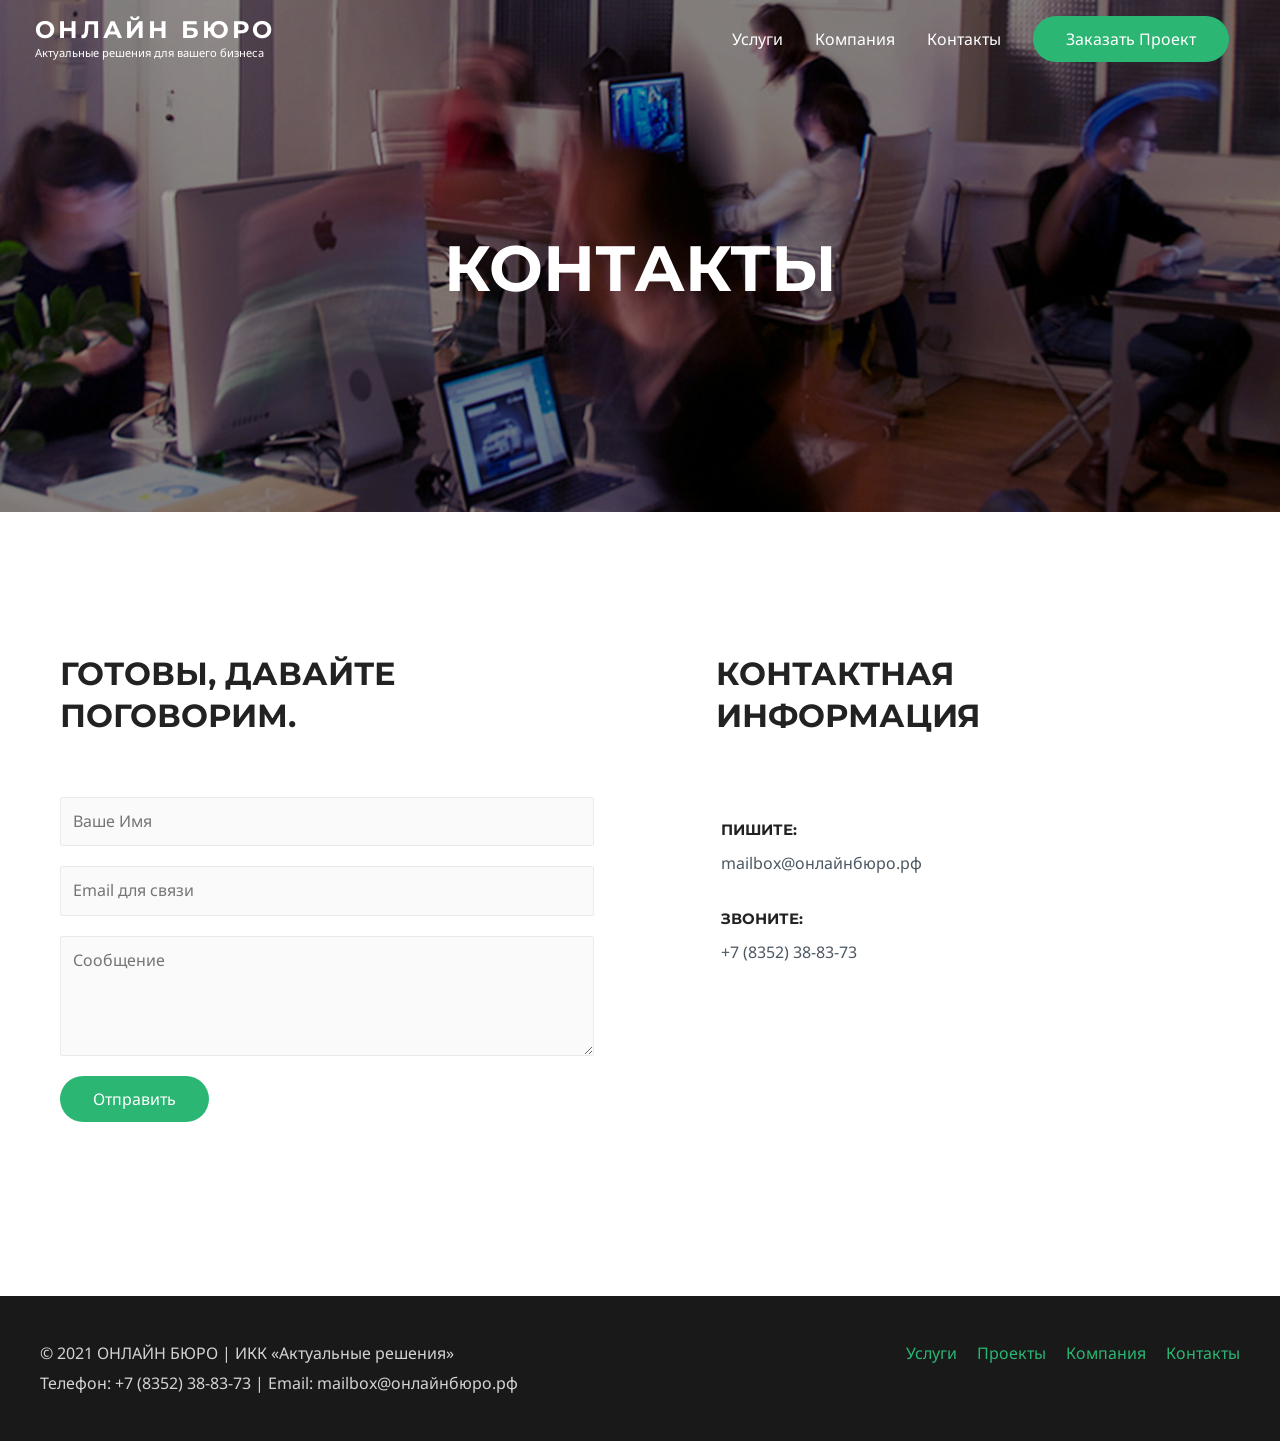
<file: контакты/index.html>
<!DOCTYPE html>
<html lang="ru-RU">
<head>
<meta charset="UTF-8">
<meta name="viewport" content="width=device-width, initial-scale=1">
<link rel="profile" href="https://gmpg.org/xfn/11">

<title>Контакты &#8212; Онлайн Бюро</title>
<link rel="dns-prefetch" href="//fonts.googleapis.com">
<link rel="dns-prefetch" href="//s.w.org">
<link rel="alternate" type="application/rss+xml" title="Онлайн Бюро &raquo; Лента" href="/feed/">
<link rel="alternate" type="application/rss+xml" title="Онлайн Бюро &raquo; Лента комментариев" href="/comments/feed/">
		<script>
			window._wpemojiSettings = {"baseUrl":"https:\/\/s.w.org\/images\/core\/emoji\/12.0.0-1\/72x72\/","ext":".png","svgUrl":"https:\/\/s.w.org\/images\/core\/emoji\/12.0.0-1\/svg\/","svgExt":".svg","source":{"concatemoji":"http:\/\/eigh.ru\/wp-includes\/js\/wp-emoji-release.min.js?ver=5.4.4"}};
			/*! This file is auto-generated */
			!function(e,a,t){var r,n,o,i,p=a.createElement("canvas"),s=p.getContext&&p.getContext("2d");function c(e,t){var a=String.fromCharCode;s.clearRect(0,0,p.width,p.height),s.fillText(a.apply(this,e),0,0);var r=p.toDataURL();return s.clearRect(0,0,p.width,p.height),s.fillText(a.apply(this,t),0,0),r===p.toDataURL()}function l(e){if(!s||!s.fillText)return!1;switch(s.textBaseline="top",s.font="600 32px Arial",e){case"flag":return!c([127987,65039,8205,9895,65039],[127987,65039,8203,9895,65039])&&(!c([55356,56826,55356,56819],[55356,56826,8203,55356,56819])&&!c([55356,57332,56128,56423,56128,56418,56128,56421,56128,56430,56128,56423,56128,56447],[55356,57332,8203,56128,56423,8203,56128,56418,8203,56128,56421,8203,56128,56430,8203,56128,56423,8203,56128,56447]));case"emoji":return!c([55357,56424,55356,57342,8205,55358,56605,8205,55357,56424,55356,57340],[55357,56424,55356,57342,8203,55358,56605,8203,55357,56424,55356,57340])}return!1}function d(e){var t=a.createElement("script");t.src=e,t.defer=t.type="text/javascript",a.getElementsByTagName("head")[0].appendChild(t)}for(i=Array("flag","emoji"),t.supports={everything:!0,everythingExceptFlag:!0},o=0;o<i.length;o++)t.supports[i[o]]=l(i[o]),t.supports.everything=t.supports.everything&&t.supports[i[o]],"flag"!==i[o]&&(t.supports.everythingExceptFlag=t.supports.everythingExceptFlag&&t.supports[i[o]]);t.supports.everythingExceptFlag=t.supports.everythingExceptFlag&&!t.supports.flag,t.DOMReady=!1,t.readyCallback=function(){t.DOMReady=!0},t.supports.everything||(n=function(){t.readyCallback()},a.addEventListener?(a.addEventListener("DOMContentLoaded",n,!1),e.addEventListener("load",n,!1)):(e.attachEvent("onload",n),a.attachEvent("onreadystatechange",function(){"complete"===a.readyState&&t.readyCallback()})),(r=t.source||{}).concatemoji?d(r.concatemoji):r.wpemoji&&r.twemoji&&(d(r.twemoji),d(r.wpemoji)))}(window,document,window._wpemojiSettings);
		</script>
		<style>img.wp-smiley,
img.emoji {
	display: inline !important;
	border: none !important;
	box-shadow: none !important;
	height: 1em !important;
	width: 1em !important;
	margin: 0 .07em !important;
	vertical-align: -0.1em !important;
	background: none !important;
	padding: 0 !important;
}</style>
	<link rel="stylesheet" id="astra-theme-css-css" href="/wp-content/themes/astra/assets/css/minified/style.min.css?ver=2.4.5" media="all">
<style id="astra-theme-css-inline-css">html{font-size:100%;}a,.page-title{color:#2bb673;}a:hover,a:focus{color:#2bb673;}body,button,input,select,textarea,.ast-button,.ast-custom-button{font-family:'Noto Sans',sans-serif;font-weight:400;font-size:16px;font-size:1rem;line-height:1.49;}blockquote{color:#000000;}h1,.entry-content h1,h2,.entry-content h2,h3,.entry-content h3,h4,.entry-content h4,h5,.entry-content h5,h6,.entry-content h6,.site-title,.site-title a{font-family:'Montserrat',sans-serif;font-weight:700;}.site-title{font-size:22px;font-size:1.375rem;}header .site-logo-img .custom-logo-link img{max-width:120px;}.astra-logo-svg{width:120px;}.ast-archive-description .ast-archive-title{font-size:40px;font-size:2.5rem;}.site-header .site-description{font-size:15px;font-size:0.9375rem;}.entry-title{font-size:30px;font-size:1.875rem;}.comment-reply-title{font-size:26px;font-size:1.625rem;}.ast-comment-list #cancel-comment-reply-link{font-size:16px;font-size:1rem;}h1,.entry-content h1{font-size:64px;font-size:4rem;font-family:'Montserrat',sans-serif;}h2,.entry-content h2{font-size:32px;font-size:2rem;font-family:'Montserrat',sans-serif;}h3,.entry-content h3{font-size:24px;font-size:1.5rem;font-family:'Montserrat',sans-serif;}h4,.entry-content h4{font-size:20px;font-size:1.25rem;}h5,.entry-content h5{font-size:18px;font-size:1.125rem;}h6,.entry-content h6{font-size:15px;font-size:0.9375rem;}.ast-single-post .entry-title,.page-title{font-size:30px;font-size:1.875rem;}#secondary,#secondary button,#secondary input,#secondary select,#secondary textarea{font-size:16px;font-size:1rem;}::selection{background-color:#2bb673;color:#000000;}body,h1,.entry-title a,.entry-content h1,h2,.entry-content h2,h3,.entry-content h3,h4,.entry-content h4,h5,.entry-content h5,h6,.entry-content h6,.wc-block-grid__product-title{color:#222222;}.tagcloud a:hover,.tagcloud a:focus,.tagcloud a.current-item{color:#000000;border-color:#2bb673;background-color:#2bb673;}.main-header-menu a,.ast-header-custom-item a{color:#222222;}.main-header-menu li:hover > a,.main-header-menu li:hover > .ast-menu-toggle,.main-header-menu .ast-masthead-custom-menu-items a:hover,.main-header-menu li.focus > a,.main-header-menu li.focus > .ast-menu-toggle,.main-header-menu .current-menu-item > a,.main-header-menu .current-menu-ancestor > a,.main-header-menu .current_page_item > a,.main-header-menu .current-menu-item > .ast-menu-toggle,.main-header-menu .current-menu-ancestor > .ast-menu-toggle,.main-header-menu .current_page_item > .ast-menu-toggle{color:#2bb673;}input:focus,input[type="text"]:focus,input[type="email"]:focus,input[type="url"]:focus,input[type="password"]:focus,input[type="reset"]:focus,input[type="search"]:focus,textarea:focus{border-color:#2bb673;}input[type="radio"]:checked,input[type=reset],input[type="checkbox"]:checked,input[type="checkbox"]:hover:checked,input[type="checkbox"]:focus:checked,input[type=range]::-webkit-slider-thumb{border-color:#2bb673;background-color:#2bb673;box-shadow:none;}.site-footer a:hover + .post-count,.site-footer a:focus + .post-count{background:#2bb673;border-color:#2bb673;}.ast-small-footer{color:#d3d3d3;}.ast-small-footer > .ast-footer-overlay{background-color:#191919;}.ast-small-footer a{color:#2bb673;}.ast-small-footer a:hover{color:#2bb673;}.footer-adv .footer-adv-overlay{border-top-style:solid;border-top-color:#7a7a7a;}.ast-comment-meta{line-height:1.666666667;font-size:13px;font-size:0.8125rem;}.single .nav-links .nav-previous,.single .nav-links .nav-next,.single .ast-author-details .author-title,.ast-comment-meta{color:#2bb673;}.entry-meta,.entry-meta *{line-height:1.45;color:#2bb673;}.entry-meta a:hover,.entry-meta a:hover *,.entry-meta a:focus,.entry-meta a:focus *{color:#2bb673;}.ast-404-layout-1 .ast-404-text{font-size:200px;font-size:12.5rem;}.widget-title{font-size:22px;font-size:1.375rem;color:#222222;}#cat option,.secondary .calendar_wrap thead a,.secondary .calendar_wrap thead a:visited{color:#2bb673;}.secondary .calendar_wrap #today,.ast-progress-val span{background:#2bb673;}.secondary a:hover + .post-count,.secondary a:focus + .post-count{background:#2bb673;border-color:#2bb673;}.calendar_wrap #today > a{color:#000000;}.ast-pagination a,.page-links .page-link,.single .post-navigation a{color:#2bb673;}.ast-pagination a:hover,.ast-pagination a:focus,.ast-pagination > span:hover:not(.dots),.ast-pagination > span.current,.page-links > .page-link,.page-links .page-link:hover,.post-navigation a:hover{color:#2bb673;}.ast-header-break-point .ast-mobile-menu-buttons-minimal.menu-toggle{background:transparent;color:#2bb673;}.ast-header-break-point .ast-mobile-menu-buttons-outline.menu-toggle{background:transparent;border:1px solid #2bb673;color:#2bb673;}.ast-header-break-point .ast-mobile-menu-buttons-fill.menu-toggle{background:#2bb673;color:#ffffff;}@media (max-width:782px){.entry-content .wp-block-columns .wp-block-column{margin-left:0px;}}@media (max-width:768px){#secondary.secondary{padding-top:0;}.ast-separate-container .ast-article-post,.ast-separate-container .ast-article-single{padding:1.5em 2.14em;}.ast-separate-container #primary,.ast-separate-container #secondary{padding:1.5em 0;}.ast-separate-container.ast-right-sidebar #secondary{padding-left:1em;padding-right:1em;}.ast-separate-container.ast-two-container #secondary{padding-left:0;padding-right:0;}.ast-page-builder-template .entry-header #secondary{margin-top:1.5em;}.ast-page-builder-template #secondary{margin-top:1.5em;}#primary,#secondary{padding:1.5em 0;margin:0;}.ast-left-sidebar #content > .ast-container{display:flex;flex-direction:column-reverse;width:100%;}.ast-author-box img.avatar{margin:20px 0 0 0;}.ast-pagination{padding-top:1.5em;text-align:center;}.ast-pagination .next.page-numbers{display:inherit;float:none;}}@media (max-width:768px){.ast-page-builder-template.ast-left-sidebar #secondary{padding-right:20px;}.ast-page-builder-template.ast-right-sidebar #secondary{padding-left:20px;}.ast-right-sidebar #primary{padding-right:0;}.ast-right-sidebar #secondary{padding-left:0;}.ast-left-sidebar #primary{padding-left:0;}.ast-left-sidebar #secondary{padding-right:0;}.ast-pagination .prev.page-numbers{padding-left:.5em;}.ast-pagination .next.page-numbers{padding-right:.5em;}}@media (min-width:769px){.ast-separate-container.ast-right-sidebar #primary,.ast-separate-container.ast-left-sidebar #primary{border:0;}.ast-separate-container.ast-right-sidebar #secondary,.ast-separate-container.ast-left-sidebar #secondary{border:0;margin-left:auto;margin-right:auto;}.ast-separate-container.ast-two-container #secondary .widget:last-child{margin-bottom:0;}.ast-separate-container .ast-comment-list li .comment-respond{padding-left:2.66666em;padding-right:2.66666em;}.ast-author-box{-js-display:flex;display:flex;}.ast-author-bio{flex:1;}.error404.ast-separate-container #primary,.search-no-results.ast-separate-container #primary{margin-bottom:4em;}}@media (min-width:769px){.ast-right-sidebar #primary{border-right:1px solid #eee;}.ast-right-sidebar #secondary{border-left:1px solid #eee;margin-left:-1px;}.ast-left-sidebar #primary{border-left:1px solid #eee;}.ast-left-sidebar #secondary{border-right:1px solid #eee;margin-right:-1px;}.ast-separate-container.ast-two-container.ast-right-sidebar #secondary{padding-left:30px;padding-right:0;}.ast-separate-container.ast-two-container.ast-left-sidebar #secondary{padding-right:30px;padding-left:0;}}.elementor-button-wrapper .elementor-button{border-style:solid;border-top-width:0;border-right-width:0;border-left-width:0;border-bottom-width:0;}body .elementor-button.elementor-size-sm,body .elementor-button.elementor-size-xs,body .elementor-button.elementor-size-md,body .elementor-button.elementor-size-lg,body .elementor-button.elementor-size-xl,body .elementor-button{border-radius:60px;padding-top:15px;padding-right:33px;padding-bottom:15px;padding-left:33px;}.elementor-button-wrapper .elementor-button{border-color:#2bb673;background-color:#2bb673;}.elementor-button-wrapper .elementor-button:hover,.elementor-button-wrapper .elementor-button:focus{color:#000000;background-color:#2bb673;border-color:#2bb673;}.wp-block-button .wp-block-button__link,.elementor-button-wrapper .elementor-button,.elementor-button-wrapper .elementor-button:visited{color:#ffffff;}.elementor-button-wrapper .elementor-button{font-family:inherit;font-weight:inherit;line-height:1;}.wp-block-button .wp-block-button__link{border-style:solid;border-top-width:0;border-right-width:0;border-left-width:0;border-bottom-width:0;border-color:#2bb673;background-color:#2bb673;color:#ffffff;font-family:inherit;font-weight:inherit;line-height:1;border-radius:60px;padding-top:15px;padding-right:33px;padding-bottom:15px;padding-left:33px;}.wp-block-button .wp-block-button__link:hover,.wp-block-button .wp-block-button__link:focus{color:#000000;background-color:#2bb673;border-color:#2bb673;}.menu-toggle,button,.ast-button,.ast-custom-button,.button,input#submit,input[type="button"],input[type="submit"],input[type="reset"]{border-style:solid;border-top-width:0;border-right-width:0;border-left-width:0;border-bottom-width:0;color:#ffffff;border-color:#2bb673;background-color:#2bb673;border-radius:60px;padding-top:15px;padding-right:33px;padding-bottom:15px;padding-left:33px;font-family:inherit;font-weight:inherit;line-height:1;}button:focus,.menu-toggle:hover,button:hover,.ast-button:hover,.button:hover,input[type=reset]:hover,input[type=reset]:focus,input#submit:hover,input#submit:focus,input[type="button"]:hover,input[type="button"]:focus,input[type="submit"]:hover,input[type="submit"]:focus{color:#000000;background-color:#2bb673;border-color:#2bb673;}@media (min-width:768px){.ast-container{max-width:100%;}}@media (min-width:544px){.ast-container{max-width:100%;}}@media (max-width:544px){.ast-separate-container .ast-article-post,.ast-separate-container .ast-article-single{padding:1.5em 1em;}.ast-separate-container #content .ast-container{padding-left:0.54em;padding-right:0.54em;}.ast-separate-container #secondary{padding-top:0;}.ast-separate-container.ast-two-container #secondary .widget{margin-bottom:1.5em;padding-left:1em;padding-right:1em;}.ast-separate-container .comments-count-wrapper{padding:1.5em 1em;}.ast-separate-container .ast-comment-list li.depth-1{padding:1.5em 1em;margin-bottom:1.5em;}.ast-separate-container .ast-comment-list .bypostauthor{padding:.5em;}.ast-separate-container .ast-archive-description{padding:1.5em 1em;}.ast-search-menu-icon.ast-dropdown-active .search-field{width:170px;}}@media (max-width:544px){.ast-comment-list .children{margin-left:0.66666em;}.ast-separate-container .ast-comment-list .bypostauthor li{padding:0 0 0 .5em;}}@media (max-width:768px){.ast-mobile-header-stack .main-header-bar .ast-search-menu-icon{display:inline-block;}.ast-header-break-point.ast-header-custom-item-outside .ast-mobile-header-stack .main-header-bar .ast-search-icon{margin:0;}.ast-comment-avatar-wrap img{max-width:2.5em;}.comments-area{margin-top:1.5em;}.ast-separate-container .comments-count-wrapper{padding:2em 2.14em;}.ast-separate-container .ast-comment-list li.depth-1{padding:1.5em 2.14em;}.ast-separate-container .comment-respond{padding:2em 2.14em;}}@media (max-width:768px){.ast-header-break-point .main-header-bar .ast-search-menu-icon.slide-search .search-form{right:0;}.ast-header-break-point .ast-mobile-header-stack .main-header-bar .ast-search-menu-icon.slide-search .search-form{right:-1em;}.ast-comment-avatar-wrap{margin-right:0.5em;}}@media (max-width:544px){.ast-separate-container .comment-respond{padding:1.5em 1em;}}@media (min-width:545px){.ast-page-builder-template .comments-area,.single.ast-page-builder-template .entry-header,.single.ast-page-builder-template .post-navigation{max-width:1240px;margin-left:auto;margin-right:auto;}}@media (max-width:768px){.ast-archive-description .ast-archive-title{font-size:40px;}.entry-title{font-size:30px;}h1,.entry-content h1{font-size:44px;}h2,.entry-content h2{font-size:25px;}h3,.entry-content h3{font-size:20px;}.ast-single-post .entry-title,.page-title{font-size:30px;}}@media (max-width:544px){.comment-reply-title{font-size:24px;font-size:1.6rem;}.ast-comment-meta{font-size:12px;font-size:0.8rem;}.widget-title{font-size:21px;font-size:1.4rem;}body,button,input,select,textarea,.ast-button,.ast-custom-button{font-size:15px;font-size:0.9375rem;}.ast-comment-list #cancel-comment-reply-link{font-size:15px;font-size:0.9375rem;}#secondary,#secondary button,#secondary input,#secondary select,#secondary textarea{font-size:15px;font-size:0.9375rem;}.site-title{font-size:20px;font-size:1.25rem;}.ast-archive-description .ast-archive-title{font-size:40px;}.site-header .site-description{font-size:14px;font-size:0.875rem;}.entry-title{font-size:30px;}h1,.entry-content h1{font-size:30px;}h2,.entry-content h2{font-size:24px;}h3,.entry-content h3{font-size:20px;}h4,.entry-content h4{font-size:19px;font-size:1.1875rem;}h5,.entry-content h5{font-size:16px;font-size:1rem;}h6,.entry-content h6{font-size:15px;font-size:0.9375rem;}.ast-single-post .entry-title,.page-title{font-size:30px;}.ast-header-break-point .site-branding img,.ast-header-break-point #masthead .site-logo-img .custom-logo-link img{max-width:100px;}.astra-logo-svg{width:100px;}.ast-header-break-point .site-logo-img .custom-mobile-logo-link img{max-width:100px;}}@media (max-width:768px){html{font-size:91.2%;}}@media (max-width:544px){html{font-size:100%;}}@media (min-width:769px){.ast-container{max-width:1240px;}}@font-face {font-family: "Astra";src: url(/wp-content/themes/astra/assets/fonts/astra.woff) format("woff"),url(/wp-content/themes/astra/assets/fonts/astra.ttf) format("truetype"),url(/wp-content/themes/astra/assets/fonts/astra.svg#astra) format("svg");font-weight: normal;font-style: normal;font-display: fallback;}@media (max-width:921px) {.main-header-bar .main-header-bar-navigation{display:none;}}.ast-desktop .main-header-menu.submenu-with-border .sub-menu,.ast-desktop .main-header-menu.submenu-with-border .children,.ast-desktop .main-header-menu.submenu-with-border .astra-full-megamenu-wrapper{border-color:#2bb673;}.ast-desktop .main-header-menu.submenu-with-border .sub-menu,.ast-desktop .main-header-menu.submenu-with-border .children{border-top-width:2px;border-right-width:0px;border-left-width:0px;border-bottom-width:0px;border-style:solid;}.ast-desktop .main-header-menu.submenu-with-border .sub-menu .sub-menu,.ast-desktop .main-header-menu.submenu-with-border .children .children{top:-2px;}.ast-desktop .main-header-menu.submenu-with-border .sub-menu a,.ast-desktop .main-header-menu.submenu-with-border .children a{border-bottom-width:0px;border-style:solid;border-color:#eaeaea;}@media (min-width:769px){.main-header-menu .sub-menu li.ast-left-align-sub-menu:hover > ul,.main-header-menu .sub-menu li.ast-left-align-sub-menu.focus > ul{margin-left:-0px;}}.ast-small-footer{border-top-style:solid;border-top-width:0;border-top-color:#7a7a7a;}@media (max-width:920px){.ast-404-layout-1 .ast-404-text{font-size:100px;font-size:6.25rem;}}#masthead .ast-container,.ast-header-breadcrumb .ast-container{max-width:100%;padding-left:35px;padding-right:35px;}@media (max-width:921px){#masthead .ast-container,.ast-header-breadcrumb .ast-container{padding-left:20px;padding-right:20px;}}#masthead .ast-container,.ast-header-breadcrumb .ast-container{max-width:100%;padding-left:35px;padding-right:35px;}@media (max-width:921px){#masthead .ast-container,.ast-header-breadcrumb .ast-container{padding-left:20px;padding-right:20px;}}.ast-theme-transparent-header #masthead .site-logo-img .transparent-custom-logo .astra-logo-svg{width:120px;}.ast-theme-transparent-header #masthead .site-logo-img .transparent-custom-logo img{ max-width:120px;}@media (min-width:769px){.ast-theme-transparent-header #masthead{position:absolute;left:0;right:0;}.ast-theme-transparent-header .main-header-bar,.ast-theme-transparent-header.ast-header-break-point .main-header-bar{background:none;}body.elementor-editor-active.ast-theme-transparent-header #masthead,.fl-builder-edit .ast-theme-transparent-header #masthead,body.vc_editor.ast-theme-transparent-header #masthead,body.brz-ed.ast-theme-transparent-header #masthead{z-index:0;}.ast-header-break-point.ast-replace-site-logo-transparent.ast-theme-transparent-header .custom-mobile-logo-link{display:none;}.ast-header-break-point.ast-replace-site-logo-transparent.ast-theme-transparent-header .transparent-custom-logo{display:inline-block;}.ast-theme-transparent-header .ast-above-header{background-image:none;background-color:transparent;}.ast-theme-transparent-header .ast-below-header{background-image:none;background-color:transparent;}}@media (min-width:769px){.ast-theme-transparent-header .site-title a,.ast-theme-transparent-header .site-title a:focus,.ast-theme-transparent-header .site-title a:hover,.ast-theme-transparent-header .site-title a:visited{color:#ffffff;}.ast-theme-transparent-header .site-header .site-description{color:#ffffff;}.ast-theme-transparent-header .main-header-menu,.ast-theme-transparent-header .main-header-menu a,.ast-theme-transparent-header .ast-masthead-custom-menu-items,.ast-theme-transparent-header .ast-masthead-custom-menu-items a,.ast-theme-transparent-header .main-header-menu li > .ast-menu-toggle,.ast-theme-transparent-header .main-header-menu li > .ast-menu-toggle{color:#ffffff;}.ast-theme-transparent-header .main-header-menu li:hover > a,.ast-theme-transparent-header .main-header-menu li:hover > .ast-menu-toggle,.ast-theme-transparent-header .main-header-menu .ast-masthead-custom-menu-items a:hover,.ast-theme-transparent-header .main-header-menu .focus > a,.ast-theme-transparent-header .main-header-menu .focus > .ast-menu-toggle,.ast-theme-transparent-header .main-header-menu .current-menu-item > a,.ast-theme-transparent-header .main-header-menu .current-menu-ancestor > a,.ast-theme-transparent-header .main-header-menu .current_page_item > a,.ast-theme-transparent-header .main-header-menu .current-menu-item > .ast-menu-toggle,.ast-theme-transparent-header .main-header-menu .current-menu-ancestor > .ast-menu-toggle,.ast-theme-transparent-header .main-header-menu .current_page_item > .ast-menu-toggle{color:#ffffff;}}@media (max-width:768px){.transparent-custom-logo{display:none;}}@media (min-width:768px){.ast-transparent-mobile-logo{display:none;}}@media (max-width:768px){.ast-transparent-mobile-logo{display:block;}}@media (min-width:768px){.ast-theme-transparent-header .main-header-bar{border-bottom-width:0;border-bottom-style:solid;border-bottom-color:#ffffff;}}.ast-breadcrumbs .trail-browse,.ast-breadcrumbs .trail-items,.ast-breadcrumbs .trail-items li{display:inline-block;margin:0;padding:0;border:none;background:inherit;text-indent:0;}.ast-breadcrumbs .trail-browse{font-size:inherit;font-style:inherit;font-weight:inherit;color:inherit;}.ast-breadcrumbs .trail-items{list-style:none;}.trail-items li::after{padding:0 0.3em;content:"\00bb";}.trail-items li:last-of-type::after{display:none;}.ast-header-break-point .main-header-bar{border-bottom-width:0;}@media (min-width:769px){.main-header-bar{border-bottom-width:0;}}.ast-safari-browser-less-than-11 .main-header-menu .menu-item, .ast-safari-browser-less-than-11 .main-header-bar .ast-masthead-custom-menu-items{display:block;}.main-header-menu .menu-item, .main-header-bar .ast-masthead-custom-menu-items{-js-display:flex;display:flex;-webkit-box-pack:center;-webkit-justify-content:center;-moz-box-pack:center;-ms-flex-pack:center;justify-content:center;-webkit-box-orient:vertical;-webkit-box-direction:normal;-webkit-flex-direction:column;-moz-box-orient:vertical;-moz-box-direction:normal;-ms-flex-direction:column;flex-direction:column;}.main-header-menu > .menu-item > a{height:100%;-webkit-box-align:center;-webkit-align-items:center;-moz-box-align:center;-ms-flex-align:center;align-items:center;-js-display:flex;display:flex;}.ast-primary-menu-disabled .main-header-bar .ast-masthead-custom-menu-items{flex:unset;}.header-main-layout-1 .ast-flex.main-header-container, .header-main-layout-3 .ast-flex.main-header-container{-webkit-align-content:center;-ms-flex-line-pack:center;align-content:center;-webkit-box-align:center;-webkit-align-items:center;-moz-box-align:center;-ms-flex-align:center;align-items:center;}</style>
<link rel="stylesheet" id="astra-google-fonts-css" href="//fonts.googleapis.com/css?family=Noto+Sans%3A400%2C700%7CMontserrat%3A700%2C&#038;display=fallback&#038;ver=2.4.5" media="all">
<link rel="stylesheet" id="astra-menu-animation-css" href="/wp-content/themes/astra/assets/css/minified/menu-animation.min.css?ver=2.4.5" media="all">
<link rel="stylesheet" id="wp-block-library-css" href="/wp-includes/css/dist/block-library/style.min.css?ver=5.4.4" media="all">
<link rel="stylesheet" id="uagb-block-css-css" href="/wp-content/plugins/ultimate-addons-for-gutenberg/dist/blocks.style.css?ver=1.16.0" media="all">
<link rel="stylesheet" id="wp-post-modal-css" href="/wp-content/plugins/wp-post-modal/public/css/wp-post-modal-public.css?ver=1.0.0" media="all">
<link rel="stylesheet" id="wpforms-base-css" href="/wp-content/plugins/wpforms-lite/assets/css/wpforms-base.min.css?ver=1.6.1" media="all">
<link rel="stylesheet" id="oooskim-theme-css-css" href="/wp-content/themes/astra-child/style.css?ver=1.0.0" media="all">
<!--[if IE]>
<script src='http://eigh.ru/wp-content/themes/astra/assets/js/minified/flexibility.min.js?ver=2.4.5'></script>
<script>
flexibility(document.documentElement);
</script>
<![endif]-->
<script src="/wp-includes/js/jquery/jquery.js?ver=1.12.4-wp"></script>
<script src="/wp-includes/js/jquery/jquery-migrate.min.js?ver=1.4.1"></script>
<script>
var fromPHP = {"pluginUrl":"http:\/\/eigh.ru\/wp-content\/plugins\/wp-post-modal\/public\/","breakpoint":"0","styled":"1","disableScrolling":"1","loader":"","ajax_url":"http:\/\/eigh.ru\/wp-admin\/admin-ajax.php","siteUrl":"http:\/\/eigh.ru","restMethod":"1","iframe":"1","urlState":"1","containerID":"#modal-ready","isAdmin":"","customizing":""};
</script>
<script src="/wp-content/plugins/wp-post-modal/public/js/wp-post-modal-public.js?ver=1.0.0"></script>
<link rel="https://api.w.org/" href="/wp-json/">
<link rel="EditURI" type="application/rsd+xml" title="RSD" href="/xmlrpc.php?rsd">
<link rel="wlwmanifest" type="application/wlwmanifest+xml" href="/wp-includes/wlwmanifest.xml"> 
<meta name="generator" content="WordPress 5.4.4">
<link rel="canonical" href="/%d0%ba%d0%be%d0%bd%d1%82%d0%b0%d0%ba%d1%82%d1%8b/">
<link rel="shortlink" href="/?p=14">
<link rel="alternate" type="application/json+oembed" href="/wp-json/oembed/1.0/embed?url=http%3A%2F%2F%2F%25d0%25ba%25d0%25be%25d0%25bd%25d1%2582%25d0%25b0%25d0%25ba%25d1%2582%25d1%258b%2F">
<link rel="alternate" type="text/xml+oembed" href="/wp-json/oembed/1.0/embed?url=http%3A%2F%2F%2F%25d0%25ba%25d0%25be%25d0%25bd%25d1%2582%25d0%25b0%25d0%25ba%25d1%2582%25d1%258b%2F&#038;format=xml">
<style>.recentcomments a{display:inline !important;padding:0 !important;margin:0 !important;}</style>			<style id="uagb-style-frontend">.uagb-block-5406325b-d75e-435a-849c-aefe40ad9361.uagb-section__wrap{padding-top: 230px;padding-bottom: 190px;padding-left: 20px;padding-right: 20px;margin-right: auto;margin-left: auto;max-width: 100%;background-image: url('/wp-content/uploads/2020/04/header.jpg' );background-position: center center;background-attachment: scroll;background-repeat: no-repeat;background-size: cover;}.uagb-block-5406325b-d75e-435a-849c-aefe40ad9361 > .uagb-section__video-wrap{opacity: 0.5;}.uagb-block-5406325b-d75e-435a-849c-aefe40ad9361 > .uagb-section__inner-wrap{max-width: 1200px;}.uagb-block-5406325b-d75e-435a-849c-aefe40ad9361.wp-block-uagb-section{box-shadow: 0 0    ;}.uagb-block-5406325b-d75e-435a-849c-aefe40ad9361 > .uagb-section__overlay{opacity: 0.4;background-color: #000000;}.uagb-block-4fdfac71-9c09-4209-8325-da5911c69b8b .uagb-heading-text{text-align: center;color: #ffffff;margin-bottom: 15px;}.uagb-block-4fdfac71-9c09-4209-8325-da5911c69b8b .uagb-separator-wrap{text-align: center;}.uagb-block-4fdfac71-9c09-4209-8325-da5911c69b8b .uagb-desc-text{font-size: 0;text-align: center;}.uagb-block-a2a75667-599c-4281-bc32-b1685281080d.uagb-section__wrap{padding-top: 100px;padding-bottom: 100px;padding-left: 20px;padding-right: 20px;margin-right: auto;margin-left: auto;max-width: 100%;}.uagb-block-a2a75667-599c-4281-bc32-b1685281080d > .uagb-section__video-wrap{opacity: 0.5;}.uagb-block-a2a75667-599c-4281-bc32-b1685281080d > .uagb-section__inner-wrap{max-width: 1200px;}.uagb-block-a2a75667-599c-4281-bc32-b1685281080d.wp-block-uagb-section{box-shadow: 0 0    ;}.uagb-block-e7291914-d73e-4d32-8dad-b2eb94356c6d.uagb-section__wrap{padding-top: 0;padding-bottom: 20px;padding-left: 20px;padding-right: 20px;margin-right: auto;margin-left: auto;max-width: 900px;}.uagb-block-e7291914-d73e-4d32-8dad-b2eb94356c6d > .uagb-section__video-wrap{opacity: 0.5;}.uagb-block-e7291914-d73e-4d32-8dad-b2eb94356c6d > .uagb-section__inner-wrap{max-width: 100%;}.uagb-block-e7291914-d73e-4d32-8dad-b2eb94356c6d.wp-block-uagb-section{box-shadow: 0 0    ;}.uagb-block-9ac29734-c515-4888-96e1-565e3fb4e2ed .uagb-heading-text{text-align: left;margin-bottom: 20px;}.uagb-block-9ac29734-c515-4888-96e1-565e3fb4e2ed .uagb-separator-wrap{text-align: left;}.uagb-block-9ac29734-c515-4888-96e1-565e3fb4e2ed .uagb-desc-text{font-size: 0;text-align: left;}.uagb-block-9ac29734-c515-4888-96e1-565e3fb4e2ed .uagb-separator{border-top-style: solid;border-top-width: 0;margin-bottom: 30px;}.uagb-block-28bbdb48-87e5-431f-ada2-024603059361.uagb-section__wrap{padding-top: 0;padding-bottom: 20px;padding-left: 20px;padding-right: 20px;margin-right: auto;margin-left: 30px;max-width: 900px;}.uagb-block-28bbdb48-87e5-431f-ada2-024603059361 > .uagb-section__video-wrap{opacity: 0.5;}.uagb-block-28bbdb48-87e5-431f-ada2-024603059361 > .uagb-section__inner-wrap{max-width: 100%;}.uagb-block-28bbdb48-87e5-431f-ada2-024603059361.wp-block-uagb-section{box-shadow: 0 0    ;}.uagb-block-a4620a50-b7e1-422b-92a9-2fef2bc7f32e .uagb-heading-text{text-align: left;margin-bottom: 20px;}.uagb-block-a4620a50-b7e1-422b-92a9-2fef2bc7f32e .uagb-separator-wrap{text-align: left;}.uagb-block-a4620a50-b7e1-422b-92a9-2fef2bc7f32e .uagb-desc-text{font-size: 0;text-align: left;}.uagb-block-a4620a50-b7e1-422b-92a9-2fef2bc7f32e .uagb-separator{border-top-style: solid;border-top-width: 0;margin-bottom: 30px;}.uagb-block-564cf00e-0530-4002-ab9f-1c7e025c6c62.uagb-section__wrap{padding-top: 0;padding-bottom: 0;padding-left: 5px;padding-right: 20px;margin-right: auto;margin-left: auto;max-width: 900px;}.uagb-block-564cf00e-0530-4002-ab9f-1c7e025c6c62 > .uagb-section__video-wrap{opacity: 0.5;}.uagb-block-564cf00e-0530-4002-ab9f-1c7e025c6c62 > .uagb-section__inner-wrap{max-width: 100%;}.uagb-block-564cf00e-0530-4002-ab9f-1c7e025c6c62.wp-block-uagb-section{box-shadow: 0 0    ;}.uagb-block-0c8e84ef-39ea-4220-86b7-a562a5070394.uagb-section__wrap{padding-top: 30px;padding-bottom: 30px;padding-left: 5px;padding-right: 20px;margin-right: auto;margin-left: auto;max-width: 900px;}.uagb-block-0c8e84ef-39ea-4220-86b7-a562a5070394 > .uagb-section__video-wrap{opacity: 0.5;}.uagb-block-0c8e84ef-39ea-4220-86b7-a562a5070394 > .uagb-section__inner-wrap{max-width: 100%;}.uagb-block-0c8e84ef-39ea-4220-86b7-a562a5070394.wp-block-uagb-section{box-shadow: 0 0    ;}.uagb-block-e04af1af-99b5-488d-8391-050eb3f1108d .uagb-heading-text{text-align: left;margin-bottom: 0;}.uagb-block-e04af1af-99b5-488d-8391-050eb3f1108d .uagb-separator-wrap{text-align: left;}.uagb-block-e04af1af-99b5-488d-8391-050eb3f1108d .uagb-desc-text{text-align: left;color: #4c5863;}.uagb-block-e04af1af-99b5-488d-8391-050eb3f1108d .uagb-separator{border-top-style: solid;border-top-width: 0;margin-bottom: 10px;}.uagb-block-5fee7e52-e890-4d5a-8814-1798ba772c6c.uagb-section__wrap{padding-top: 0;padding-bottom: 0;padding-left: 5px;padding-right: 20px;margin-right: auto;margin-left: auto;max-width: 900px;}.uagb-block-5fee7e52-e890-4d5a-8814-1798ba772c6c > .uagb-section__video-wrap{opacity: 0.5;}.uagb-block-5fee7e52-e890-4d5a-8814-1798ba772c6c > .uagb-section__inner-wrap{max-width: 100%;}.uagb-block-5fee7e52-e890-4d5a-8814-1798ba772c6c.wp-block-uagb-section{box-shadow: 0 0    ;}.uagb-block-2e1e29b0-3ede-4e81-a16b-10cefe7ccc56 .uagb-heading-text{text-align: left;margin-bottom: 0;}.uagb-block-2e1e29b0-3ede-4e81-a16b-10cefe7ccc56 .uagb-separator-wrap{text-align: left;}.uagb-block-2e1e29b0-3ede-4e81-a16b-10cefe7ccc56 .uagb-desc-text{text-align: left;color: #4c5863;}.uagb-block-2e1e29b0-3ede-4e81-a16b-10cefe7ccc56 .uagb-separator{border-top-style: solid;border-top-width: 0;margin-bottom: 10px;}@media only screen and (max-width: 976px) {.uagb-block-5406325b-d75e-435a-849c-aefe40ad9361.uagb-section__wrap{padding-top: 100px;padding-bottom: 100px;}.uagb-block-a2a75667-599c-4281-bc32-b1685281080d.uagb-section__wrap{padding-top: 30px;padding-bottom: 30px;}}@media only screen and (max-width: 767px) {.uagb-block-5406325b-d75e-435a-849c-aefe40ad9361.uagb-section__wrap{padding-top: 100px;padding-bottom: 100px;}.uagb-block-a2a75667-599c-4281-bc32-b1685281080d.uagb-section__wrap{padding-top: 40px;padding-bottom: 40px;}.uagb-block-28bbdb48-87e5-431f-ada2-024603059361.uagb-section__wrap{padding-top: 0;padding-left: 0;}}</style>
			<link rel="icon" href="/wp-content/uploads/2020/04/logo-150x150.png" sizes="32x32">
<link rel="icon" href="/wp-content/uploads/2020/04/logo.png" sizes="192x192">
<link rel="apple-touch-icon" href="/wp-content/uploads/2020/04/logo.png">
<meta name="msapplication-TileImage" content="http://eigh.ru/wp-content/uploads/2020/04/logo.png">
		<style id="wp-custom-css">.site-title a {
    line-height: 1.2;
    text-transform: uppercase;
    letter-spacing: 3px;
	font-size: 108%;
}
.site-header .site-description {
    font-size: 70%;
}</style>
		</head>

<body itemtype="https://schema.org/WebPage" itemscope="itemscope" class="page-template-default page page-id-14 ast-desktop ast-page-builder-template ast-no-sidebar astra-2.4.5 ast-header-custom-item-inside ast-full-width-primary-header ast-single-post ast-inherit-site-logo-transparent ast-theme-transparent-header">

<div class="hfeed site" id="page">
	<a class="skip-link screen-reader-text" href="#content">Перейти к содержимому</a>

	
	
		<header class="site-header ast-primary-submenu-animation-fade header-main-layout-1 ast-primary-menu-enabled ast-menu-toggle-icon ast-mobile-header-inline" id="masthead" itemtype="https://schema.org/WPHeader" itemscope="itemscope" itemid="#masthead">

			
			
<div class="main-header-bar-wrap">
	<div class="main-header-bar">
				<div class="ast-container">

			<div class="ast-flex main-header-container">
				
		<div class="site-branding">
			<div class="ast-site-identity" itemtype="https://schema.org/Organization" itemscope="itemscope">
				<div class="ast-site-title-wrap">
						<span class="site-title" itemprop="name">
				<a href="/" rel="home" itemprop="url">
					Онлайн Бюро
				</a>
			</span>
						<p class="site-description" itemprop="description">
				Актуальные решения для вашего бизнеса
			</p>
					</div>			</div>
		</div>

		<!-- .site-branding -->
				<div class="ast-mobile-menu-buttons">

			
					<div class="ast-button-wrap">
			<button type="button" class="menu-toggle main-header-menu-toggle  ast-mobile-menu-buttons-fill " aria-controls="primary-menu" aria-expanded="false">
				<span class="screen-reader-text">Главное меню</span>
				<span class="menu-toggle-icon"></span>
							</button>
		</div>
			
			
		</div>
			<div class="ast-main-header-bar-alignment"><div class="main-header-bar-navigation"><nav class="ast-flex-grow-1 navigation-accessibility" id="site-navigation" aria-label="Навигация по сайту" itemtype="https://schema.org/SiteNavigationElement" itemscope="itemscope"><div class="main-navigation"><ul id="primary-menu" class="main-header-menu ast-nav-menu ast-flex ast-justify-content-flex-end  submenu-with-border astra-menu-animation-fade ">
<li id="menu-item-16" class="menu-item menu-item-type-post_type menu-item-object-page menu-item-16"><a href="/%d1%83%d1%81%d0%bb%d1%83%d0%b3%d0%b8/">Услуги</a></li>
<!-- <li id="menu-item-15" class="menu-item menu-item-type-post_type menu-item-object-page menu-item-15"><a href="/%d0%bf%d1%80%d0%be%d0%b5%d0%ba%d1%82%d1%8b/">Проекты</a></li> -->
<li id="menu-item-17" class="menu-item menu-item-type-post_type menu-item-object-page menu-item-17"><a href="/%d0%ba%d0%be%d0%bc%d0%bf%d0%b0%d0%bd%d0%b8%d1%8f/">Компания</a></li>
<li id="menu-item-150" class="menu-item menu-item-type-post_type menu-item-object-page current-menu-item page_item page-item-14 current_page_item menu-item-150"><a href="/%d0%ba%d0%be%d0%bd%d1%82%d0%b0%d0%ba%d1%82%d1%8b/" aria-current="page">Контакты</a></li>
			<li class="ast-masthead-custom-menu-items button-custom-menu-item">
				<a class="ast-custom-button-link" href="#" target="_self"><div class="ast-button">Заказать Проект</div></a><a class="menu-link" href="#" target="_self">Заказать Проект</a>			</li>
			</ul></div></nav></div></div>			</div>
<!-- Main Header Container -->
		</div>
<!-- ast-row -->
			</div> <!-- Main Header Bar -->
</div> <!-- Main Header Bar Wrap -->

			
		</header><!-- #masthead -->

		
	
	
	<div id="content" class="site-content">

		<div class="ast-container">

		

	<div id="primary" class="content-area primary">

		
					<main id="main" class="site-main">

				
					
					

<article class="post-14 page type-page status-publish ast-article-single" id="post-14" itemtype="https://schema.org/CreativeWork" itemscope="itemscope">

	
	<header class="entry-header ast-header-without-markup">

		
			</header><!-- .entry-header -->

	<div class="entry-content clear" itemprop="text">

		
		
<section class="wp-block-uagb-section uagb-section__wrap uagb-section__background-image uagb-block-5406325b-d75e-435a-849c-aefe40ad9361"><div class="uagb-section__overlay"></div>
<div class="uagb-section__inner-wrap">
<div class="wp-block-uagb-advanced-heading uagb-block-4fdfac71-9c09-4209-8325-da5911c69b8b" id="uagb-adv-heading-3736d7f5-29a1-4167-8b45-6c2aa7ccf3a6">
<h1 class="uagb-heading-text">КОНТАКТЫ</h1>
<p class="uagb-desc-text"></p>
</div>
</div></section>



<section class="wp-block-uagb-section uagb-section__wrap uagb-section__background-undefined uagb-block-a2a75667-599c-4281-bc32-b1685281080d"><div class="uagb-section__overlay"></div>
<div class="uagb-section__inner-wrap">
<div class="wp-block-columns has-2-columns">
<div class="wp-block-column">
<section class="wp-block-uagb-section uagb-section__wrap uagb-section__background-undefined uagb-block-e7291914-d73e-4d32-8dad-b2eb94356c6d"><div class="uagb-section__overlay"></div>
<div class="uagb-section__inner-wrap">
<div class="wp-block-uagb-advanced-heading uagb-block-9ac29734-c515-4888-96e1-565e3fb4e2ed" id="uagb-adv-heading-560770ed-a7b0-4f1d-ac91-4bbcff96e87f">
<h2 class="uagb-heading-text">
<br>ГОТОВЫ, ДАВАЙТЕ ПОГОВОРИМ.</h2>
<div class="uagb-separator-wrap"><div class="uagb-separator"></div></div>
<p class="uagb-desc-text"></p>
</div>


<div class="wpforms-container " id="wpforms-5"><form id="wpforms-form-5" class="wpforms-validate wpforms-form" data-formid="5" method="post" enctype="multipart/form-data" action="/%D0%BA%D0%BE%D0%BD%D1%82%D0%B0%D0%BA%D1%82%D1%8B/">
<noscript class="wpforms-error-noscript">Пожалуйста, включите JavaScript в вашем браузере для заполнения данной формы.</noscript>
<div class="wpforms-field-container">
<div id="wpforms-5-field_0-container" class="wpforms-field wpforms-field-name" data-field-id="0">
<label class="wpforms-field-label wpforms-label-hide" for="wpforms-5-field_0">Name <span class="wpforms-required-label">*</span></label><input type="text" id="wpforms-5-field_0" class="wpforms-field-large wpforms-field-required" name="wpforms[fields][0]" placeholder="Ваше Имя" required>
</div>
<div id="wpforms-5-field_1-container" class="wpforms-field wpforms-field-email" data-field-id="1">
<label class="wpforms-field-label wpforms-label-hide" for="wpforms-5-field_1">Email <span class="wpforms-required-label">*</span></label><input type="email" id="wpforms-5-field_1" class="wpforms-field-large wpforms-field-required" name="wpforms[fields][1]" placeholder="Email для связи" required>
</div>
<div id="wpforms-5-field_2-container" class="wpforms-field wpforms-field-textarea" data-field-id="2">
<label class="wpforms-field-label wpforms-label-hide" for="wpforms-5-field_2">Message <span class="wpforms-required-label">*</span></label><textarea id="wpforms-5-field_2" class="wpforms-field-medium wpforms-field-required" name="wpforms[fields][2]" placeholder="Сообщение" required></textarea>
</div>
</div>
<div class="wpforms-field wpforms-field-hp">
<label for="wpforms-5-field-hp" class="wpforms-field-label">Comment</label><input type="text" name="wpforms[hp]" id="wpforms-5-field-hp" class="wpforms-field-medium">
</div>
<div class="wpforms-submit-container">
<input type="hidden" name="wpforms[id]" value="5"><input type="hidden" name="wpforms[author]" value="1"><input type="hidden" name="wpforms[post_id]" value="14"><button type="submit" name="wpforms[submit]" class="wpforms-submit " id="wpforms-submit-5" value="wpforms-submit" aria-live="assertive" data-alt-text="Отправляем..." data-submit-text="Отправить">Отправить</button>
</div>
</form></div>  <!-- .wpforms-container -->
</div></section>
</div>



<div class="wp-block-column">
<section class="wp-block-uagb-section uagb-section__wrap uagb-section__background-undefined uagb-block-28bbdb48-87e5-431f-ada2-024603059361"><div class="uagb-section__overlay"></div>
<div class="uagb-section__inner-wrap">
<div class="wp-block-uagb-advanced-heading uagb-block-a4620a50-b7e1-422b-92a9-2fef2bc7f32e" id="uagb-adv-heading-ad55f93c-642a-487d-b521-4863dd22ece2">
<h2 class="uagb-heading-text">
<br>КОНТАКТНАЯ ИНФОРМАЦИЯ</h2>
<div class="uagb-separator-wrap"><div class="uagb-separator"></div></div>
<p class="uagb-desc-text"></p>
</div>



<section class="wp-block-uagb-section uagb-section__wrap uagb-section__background-undefined uagb-block-564cf00e-0530-4002-ab9f-1c7e025c6c62"><div class="uagb-section__overlay"></div>
<div class="uagb-section__inner-wrap"></div></section>



<section class="wp-block-uagb-section uagb-section__wrap uagb-section__background-undefined uagb-block-0c8e84ef-39ea-4220-86b7-a562a5070394"><div class="uagb-section__overlay"></div>
<div class="uagb-section__inner-wrap">
<div class="wp-block-uagb-advanced-heading uagb-block-e04af1af-99b5-488d-8391-050eb3f1108d" id="uagb-adv-heading-b51d5289-f215-43ff-bbe1-443e18774b2d">
<h6 class="uagb-heading-text"><strong>ПИШИТЕ:</strong></h6>
<div class="uagb-separator-wrap"><div class="uagb-separator"></div></div>
<p class="uagb-desc-text">mailbox@онлайнбюро.рф</p>
</div>
</div></section>



<section class="wp-block-uagb-section uagb-section__wrap uagb-section__background-undefined uagb-block-5fee7e52-e890-4d5a-8814-1798ba772c6c"><div class="uagb-section__overlay"></div>
<div class="uagb-section__inner-wrap">
<div class="wp-block-uagb-advanced-heading uagb-block-2e1e29b0-3ede-4e81-a16b-10cefe7ccc56" id="uagb-adv-heading-f9b9d0a1-66e8-4cac-91a8-8d5c8ebafdbf">
<h6 class="uagb-heading-text"><strong>ЗВОНИТЕ:</strong></h6>
<div class="uagb-separator-wrap"><div class="uagb-separator"></div></div>
<p class="uagb-desc-text">+7 (8352) 38-83-73</p>
</div>
</div></section>
</div></section>
</div>
</div>
</div></section>

		
		
	</div>
<!-- .entry-content .clear -->

	
	
</article><!-- #post-## -->


					
					
				
			</main><!-- #main -->
			
		
	</div>
<!-- #primary -->


			
			</div> <!-- ast-container -->

		</div>
<!-- #content -->

		
		
		
		<footer class="site-footer" id="colophon" itemtype="https://schema.org/WPFooter" itemscope="itemscope" itemid="#colophon">

			
			
<div class="ast-small-footer footer-sml-layout-2">
	<div class="ast-footer-overlay">
		<div class="ast-container">
			<div class="ast-small-footer-wrap">
					<div class="ast-row ast-flex">

											<div class="ast-small-footer-section ast-small-footer-section-1 ast-small-footer-section-equally ast-col-md-6 ast-col-xs-12">
							© 2021  ОНЛАЙН БЮРО  |  ИКК «Актуальные решения»
<br>
Телефон: +7 (8352) 38-83-73  |  Email: mailbox@онлайнбюро.рф						</div>
				
											<div class="ast-small-footer-section ast-small-footer-section-2 ast-small-footer-section-equally ast-col-md-6 ast-col-xs-12">
							<div class="footer-primary-navigation"><ul id="menu-menu" class="nav-menu">
<li class="menu-item menu-item-type-post_type menu-item-object-page menu-item-16"><a href="/%d1%83%d1%81%d0%bb%d1%83%d0%b3%d0%b8/">Услуги</a></li>
<li class="menu-item menu-item-type-post_type menu-item-object-page menu-item-15"><a href="/%d0%bf%d1%80%d0%be%d0%b5%d0%ba%d1%82%d1%8b/">Проекты</a></li>
<li class="menu-item menu-item-type-post_type menu-item-object-page menu-item-17"><a href="/%d0%ba%d0%be%d0%bc%d0%bf%d0%b0%d0%bd%d0%b8%d1%8f/">Компания</a></li>
<li class="menu-item menu-item-type-post_type menu-item-object-page current-menu-item page_item page-item-14 current_page_item menu-item-150"><a href="/%d0%ba%d0%be%d0%bd%d1%82%d0%b0%d0%ba%d1%82%d1%8b/" aria-current="page">Контакты</a></li>
</ul></div>						</div>
				
					</div> <!-- .ast-row.ast-flex -->
			</div>
<!-- .ast-small-footer-wrap -->
		</div>
<!-- .ast-container -->
	</div>
<!-- .ast-footer-overlay -->
</div>
<!-- .ast-small-footer-->

			
		</footer><!-- #colophon -->
		
		
	</div>
<!-- #page -->

	
	<div class="modal-wrapper styled" role="dialog" aria-modal="true" aria-label="Popup Dialog"><div class="modal">
<button type="button" aria-label="Close" class="close-modal"> × </button><div id="modal-content"></div>
</div></div>
<script>
var astra = {"break_point":"921","isRtl":""};
</script>
<script src="/wp-content/themes/astra/assets/js/minified/style.min.js?ver=2.4.5"></script>
<script src="/wp-includes/js/wp-embed.min.js?ver=5.4.4"></script>
<script src="/wp-content/plugins/wpforms-lite/assets/js/jquery.validate.min.js?ver=1.19.0"></script>
<script src="/wp-content/plugins/wpforms-lite/assets/js/mailcheck.min.js?ver=1.1.2"></script>
<script src="/wp-content/plugins/wpforms-lite/assets/js/wpforms.js?ver=1.6.1"></script>
			<script>
			/(trident|msie)/i.test(navigator.userAgent)&&document.getElementById&&window.addEventListener&&window.addEventListener("hashchange",function(){var t,e=location.hash.substring(1);/^[A-z0-9_-]+$/.test(e)&&(t=document.getElementById(e))&&(/^(?:a|select|input|button|textarea)$/i.test(t.tagName)||(t.tabIndex=-1),t.focus())},!1);
			</script>
			<script type="text/javascript">
/* <![CDATA[ */
var wpforms_settings = {"val_required":"Это поле обязательное.","val_url":"Пожалуйста, введите действующий URL.","val_email":"Пожалуйста, введите правильный email адрес.","val_email_suggestion":"Вы имели ввиду {suggestion}?","val_email_suggestion_title":"Нажмите, чтобы принять это условие.","val_number":"Введите корректное число.","val_confirm":"Значения полей не совпадают.","val_fileextension":"Тип файла не разрешается.","val_filesize":"Файл превышает максимально допустимый размер. Файл не был загружен.","val_time12h":"Введите время в 12-часовом формате AM \/ PM (например, 8:45 AM).","val_time24h":"Введите время в 24-часовом формате (например, 22:45).","val_requiredpayment":"Оплата обязательна.","val_creditcard":"Укажите действительный номер карты.","val_post_max_size":"Общий размер выбранных файлов {totalSize} Мб превышает допустимый предел {maxSize} Мб.","val_checklimit":"Вы превысили количество выбранных вариантов: {#}.","val_limit_characters":"{count} из {limit} макс знаков.","val_limit_words":"{count} из {limit} макс слов.","val_recaptcha_fail_msg":"Ошибка проверки Google reCAPTCHA, повторите попытку позже.","post_max_size":"104857600","uuid_cookie":"","locale":"ru","wpforms_plugin_url":"http:\/\/eigh.ru\/wp-content\/plugins\/wpforms-lite\/","gdpr":"","ajaxurl":"http:\/\/eigh.ru\/wp-admin\/admin-ajax.php","mailcheck_enabled":"1","mailcheck_domains":[],"mailcheck_toplevel_domains":["dev"]}
/* ]]> */
</script>

	</body>
</html>
</file>
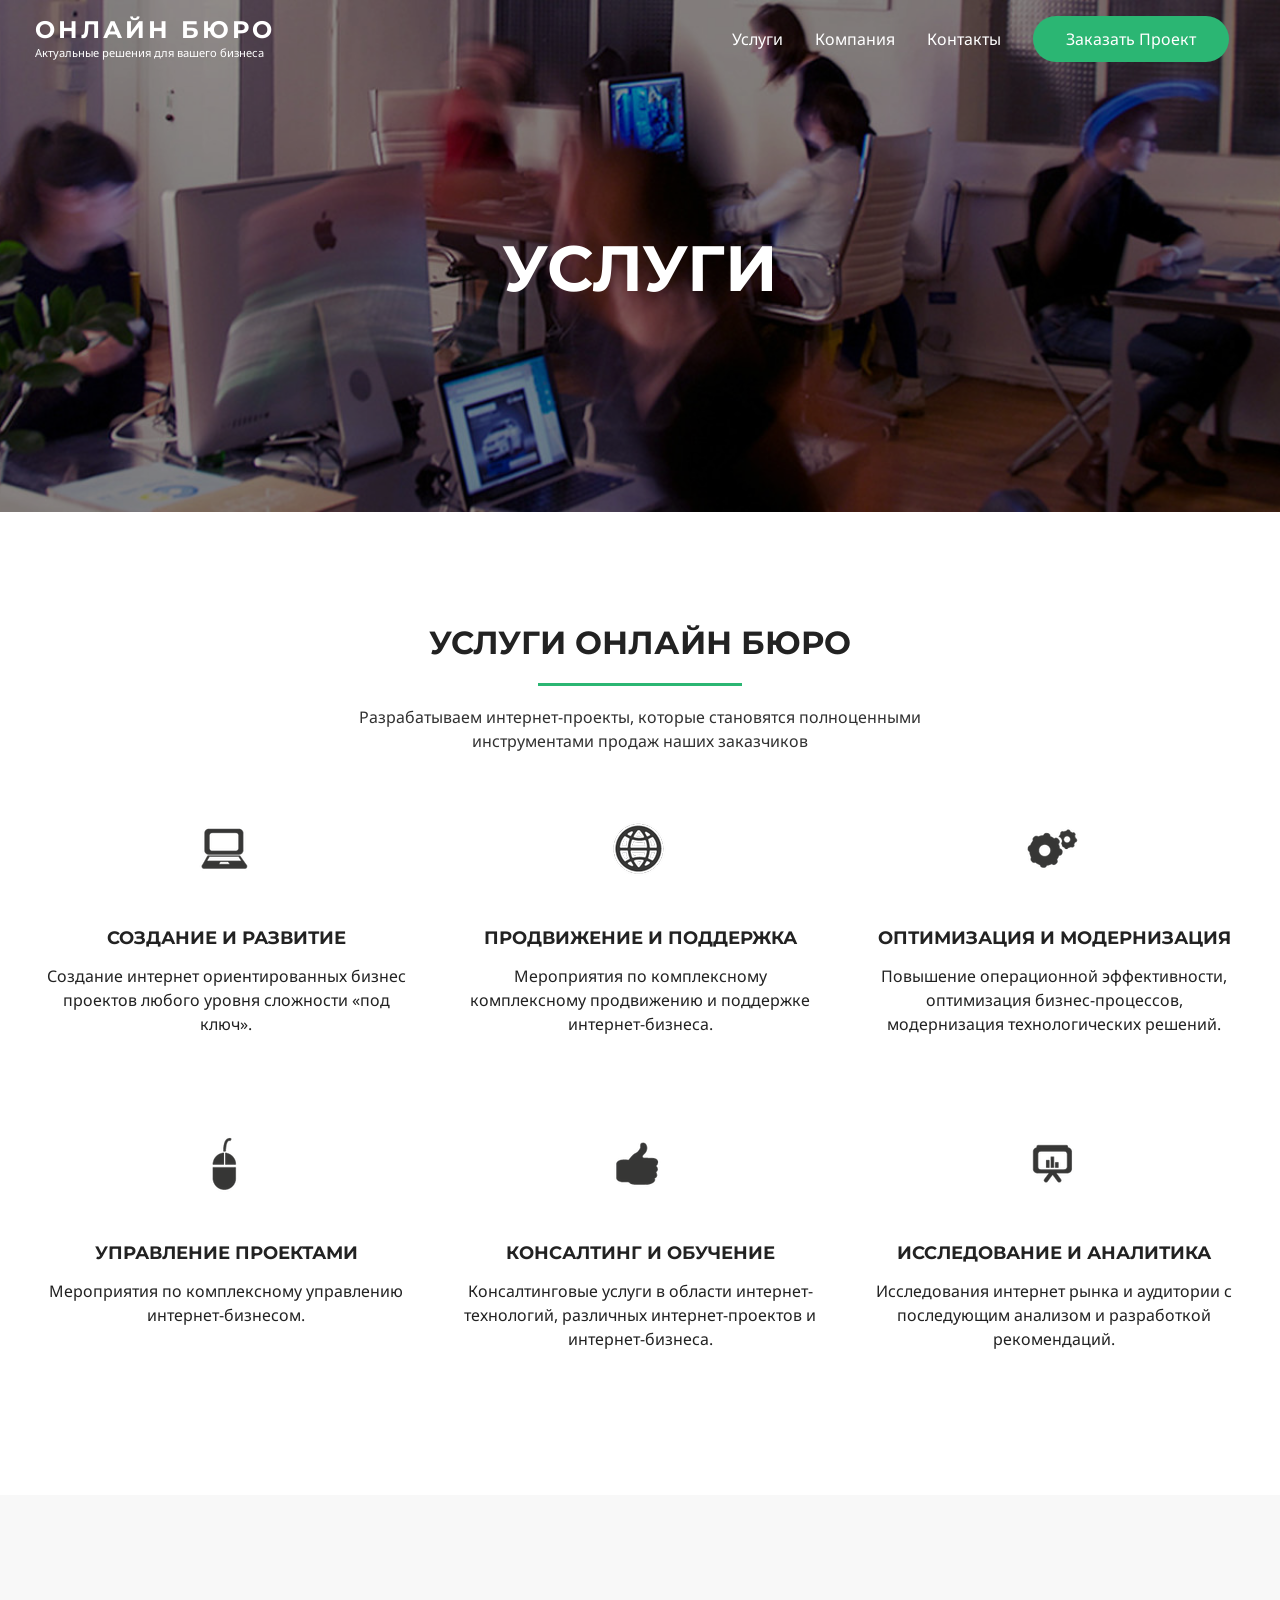
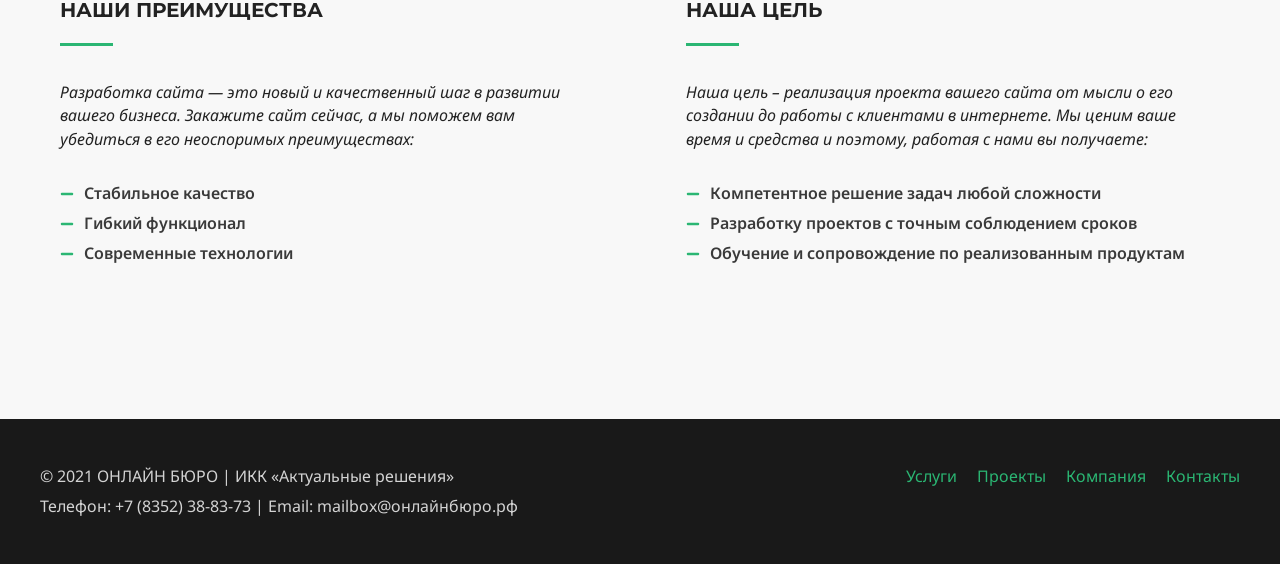
<file: услуги/index.html>
<!DOCTYPE html>
<html lang="ru-RU">
<head>
<meta charset="UTF-8">
<meta name="viewport" content="width=device-width, initial-scale=1">
<link rel="profile" href="https://gmpg.org/xfn/11">

<title>Услуги &#8212; Онлайн Бюро</title>
<link rel="dns-prefetch" href="//fonts.googleapis.com">
<link rel="dns-prefetch" href="//s.w.org">
<link rel="alternate" type="application/rss+xml" title="Онлайн Бюро &raquo; Лента" href="/feed/">
<link rel="alternate" type="application/rss+xml" title="Онлайн Бюро &raquo; Лента комментариев" href="/comments/feed/">
		<script>
			window._wpemojiSettings = {"baseUrl":"https:\/\/s.w.org\/images\/core\/emoji\/12.0.0-1\/72x72\/","ext":".png","svgUrl":"https:\/\/s.w.org\/images\/core\/emoji\/12.0.0-1\/svg\/","svgExt":".svg","source":{"concatemoji":"http:\/\/eigh.ru\/wp-includes\/js\/wp-emoji-release.min.js?ver=5.4.4"}};
			/*! This file is auto-generated */
			!function(e,a,t){var r,n,o,i,p=a.createElement("canvas"),s=p.getContext&&p.getContext("2d");function c(e,t){var a=String.fromCharCode;s.clearRect(0,0,p.width,p.height),s.fillText(a.apply(this,e),0,0);var r=p.toDataURL();return s.clearRect(0,0,p.width,p.height),s.fillText(a.apply(this,t),0,0),r===p.toDataURL()}function l(e){if(!s||!s.fillText)return!1;switch(s.textBaseline="top",s.font="600 32px Arial",e){case"flag":return!c([127987,65039,8205,9895,65039],[127987,65039,8203,9895,65039])&&(!c([55356,56826,55356,56819],[55356,56826,8203,55356,56819])&&!c([55356,57332,56128,56423,56128,56418,56128,56421,56128,56430,56128,56423,56128,56447],[55356,57332,8203,56128,56423,8203,56128,56418,8203,56128,56421,8203,56128,56430,8203,56128,56423,8203,56128,56447]));case"emoji":return!c([55357,56424,55356,57342,8205,55358,56605,8205,55357,56424,55356,57340],[55357,56424,55356,57342,8203,55358,56605,8203,55357,56424,55356,57340])}return!1}function d(e){var t=a.createElement("script");t.src=e,t.defer=t.type="text/javascript",a.getElementsByTagName("head")[0].appendChild(t)}for(i=Array("flag","emoji"),t.supports={everything:!0,everythingExceptFlag:!0},o=0;o<i.length;o++)t.supports[i[o]]=l(i[o]),t.supports.everything=t.supports.everything&&t.supports[i[o]],"flag"!==i[o]&&(t.supports.everythingExceptFlag=t.supports.everythingExceptFlag&&t.supports[i[o]]);t.supports.everythingExceptFlag=t.supports.everythingExceptFlag&&!t.supports.flag,t.DOMReady=!1,t.readyCallback=function(){t.DOMReady=!0},t.supports.everything||(n=function(){t.readyCallback()},a.addEventListener?(a.addEventListener("DOMContentLoaded",n,!1),e.addEventListener("load",n,!1)):(e.attachEvent("onload",n),a.attachEvent("onreadystatechange",function(){"complete"===a.readyState&&t.readyCallback()})),(r=t.source||{}).concatemoji?d(r.concatemoji):r.wpemoji&&r.twemoji&&(d(r.twemoji),d(r.wpemoji)))}(window,document,window._wpemojiSettings);
		</script>
		<style>img.wp-smiley,
img.emoji {
	display: inline !important;
	border: none !important;
	box-shadow: none !important;
	height: 1em !important;
	width: 1em !important;
	margin: 0 .07em !important;
	vertical-align: -0.1em !important;
	background: none !important;
	padding: 0 !important;
}</style>
	<link rel="stylesheet" id="astra-theme-css-css" href="/wp-content/themes/astra/assets/css/minified/style.min.css?ver=2.4.5" media="all">
<style id="astra-theme-css-inline-css">html{font-size:100%;}a,.page-title{color:#2bb673;}a:hover,a:focus{color:#2bb673;}body,button,input,select,textarea,.ast-button,.ast-custom-button{font-family:'Noto Sans',sans-serif;font-weight:400;font-size:16px;font-size:1rem;line-height:1.49;}blockquote{color:#000000;}h1,.entry-content h1,h2,.entry-content h2,h3,.entry-content h3,h4,.entry-content h4,h5,.entry-content h5,h6,.entry-content h6,.site-title,.site-title a{font-family:'Montserrat',sans-serif;font-weight:700;}.site-title{font-size:22px;font-size:1.375rem;}header .site-logo-img .custom-logo-link img{max-width:120px;}.astra-logo-svg{width:120px;}.ast-archive-description .ast-archive-title{font-size:40px;font-size:2.5rem;}.site-header .site-description{font-size:15px;font-size:0.9375rem;}.entry-title{font-size:30px;font-size:1.875rem;}.comment-reply-title{font-size:26px;font-size:1.625rem;}.ast-comment-list #cancel-comment-reply-link{font-size:16px;font-size:1rem;}h1,.entry-content h1{font-size:64px;font-size:4rem;font-family:'Montserrat',sans-serif;}h2,.entry-content h2{font-size:32px;font-size:2rem;font-family:'Montserrat',sans-serif;}h3,.entry-content h3{font-size:24px;font-size:1.5rem;font-family:'Montserrat',sans-serif;}h4,.entry-content h4{font-size:20px;font-size:1.25rem;}h5,.entry-content h5{font-size:18px;font-size:1.125rem;}h6,.entry-content h6{font-size:15px;font-size:0.9375rem;}.ast-single-post .entry-title,.page-title{font-size:30px;font-size:1.875rem;}#secondary,#secondary button,#secondary input,#secondary select,#secondary textarea{font-size:16px;font-size:1rem;}::selection{background-color:#2bb673;color:#000000;}body,h1,.entry-title a,.entry-content h1,h2,.entry-content h2,h3,.entry-content h3,h4,.entry-content h4,h5,.entry-content h5,h6,.entry-content h6,.wc-block-grid__product-title{color:#222222;}.tagcloud a:hover,.tagcloud a:focus,.tagcloud a.current-item{color:#000000;border-color:#2bb673;background-color:#2bb673;}.main-header-menu a,.ast-header-custom-item a{color:#222222;}.main-header-menu li:hover > a,.main-header-menu li:hover > .ast-menu-toggle,.main-header-menu .ast-masthead-custom-menu-items a:hover,.main-header-menu li.focus > a,.main-header-menu li.focus > .ast-menu-toggle,.main-header-menu .current-menu-item > a,.main-header-menu .current-menu-ancestor > a,.main-header-menu .current_page_item > a,.main-header-menu .current-menu-item > .ast-menu-toggle,.main-header-menu .current-menu-ancestor > .ast-menu-toggle,.main-header-menu .current_page_item > .ast-menu-toggle{color:#2bb673;}input:focus,input[type="text"]:focus,input[type="email"]:focus,input[type="url"]:focus,input[type="password"]:focus,input[type="reset"]:focus,input[type="search"]:focus,textarea:focus{border-color:#2bb673;}input[type="radio"]:checked,input[type=reset],input[type="checkbox"]:checked,input[type="checkbox"]:hover:checked,input[type="checkbox"]:focus:checked,input[type=range]::-webkit-slider-thumb{border-color:#2bb673;background-color:#2bb673;box-shadow:none;}.site-footer a:hover + .post-count,.site-footer a:focus + .post-count{background:#2bb673;border-color:#2bb673;}.ast-small-footer{color:#d3d3d3;}.ast-small-footer > .ast-footer-overlay{background-color:#191919;}.ast-small-footer a{color:#2bb673;}.ast-small-footer a:hover{color:#2bb673;}.footer-adv .footer-adv-overlay{border-top-style:solid;border-top-color:#7a7a7a;}.ast-comment-meta{line-height:1.666666667;font-size:13px;font-size:0.8125rem;}.single .nav-links .nav-previous,.single .nav-links .nav-next,.single .ast-author-details .author-title,.ast-comment-meta{color:#2bb673;}.entry-meta,.entry-meta *{line-height:1.45;color:#2bb673;}.entry-meta a:hover,.entry-meta a:hover *,.entry-meta a:focus,.entry-meta a:focus *{color:#2bb673;}.ast-404-layout-1 .ast-404-text{font-size:200px;font-size:12.5rem;}.widget-title{font-size:22px;font-size:1.375rem;color:#222222;}#cat option,.secondary .calendar_wrap thead a,.secondary .calendar_wrap thead a:visited{color:#2bb673;}.secondary .calendar_wrap #today,.ast-progress-val span{background:#2bb673;}.secondary a:hover + .post-count,.secondary a:focus + .post-count{background:#2bb673;border-color:#2bb673;}.calendar_wrap #today > a{color:#000000;}.ast-pagination a,.page-links .page-link,.single .post-navigation a{color:#2bb673;}.ast-pagination a:hover,.ast-pagination a:focus,.ast-pagination > span:hover:not(.dots),.ast-pagination > span.current,.page-links > .page-link,.page-links .page-link:hover,.post-navigation a:hover{color:#2bb673;}.ast-header-break-point .ast-mobile-menu-buttons-minimal.menu-toggle{background:transparent;color:#2bb673;}.ast-header-break-point .ast-mobile-menu-buttons-outline.menu-toggle{background:transparent;border:1px solid #2bb673;color:#2bb673;}.ast-header-break-point .ast-mobile-menu-buttons-fill.menu-toggle{background:#2bb673;color:#ffffff;}@media (max-width:782px){.entry-content .wp-block-columns .wp-block-column{margin-left:0px;}}@media (max-width:768px){#secondary.secondary{padding-top:0;}.ast-separate-container .ast-article-post,.ast-separate-container .ast-article-single{padding:1.5em 2.14em;}.ast-separate-container #primary,.ast-separate-container #secondary{padding:1.5em 0;}.ast-separate-container.ast-right-sidebar #secondary{padding-left:1em;padding-right:1em;}.ast-separate-container.ast-two-container #secondary{padding-left:0;padding-right:0;}.ast-page-builder-template .entry-header #secondary{margin-top:1.5em;}.ast-page-builder-template #secondary{margin-top:1.5em;}#primary,#secondary{padding:1.5em 0;margin:0;}.ast-left-sidebar #content > .ast-container{display:flex;flex-direction:column-reverse;width:100%;}.ast-author-box img.avatar{margin:20px 0 0 0;}.ast-pagination{padding-top:1.5em;text-align:center;}.ast-pagination .next.page-numbers{display:inherit;float:none;}}@media (max-width:768px){.ast-page-builder-template.ast-left-sidebar #secondary{padding-right:20px;}.ast-page-builder-template.ast-right-sidebar #secondary{padding-left:20px;}.ast-right-sidebar #primary{padding-right:0;}.ast-right-sidebar #secondary{padding-left:0;}.ast-left-sidebar #primary{padding-left:0;}.ast-left-sidebar #secondary{padding-right:0;}.ast-pagination .prev.page-numbers{padding-left:.5em;}.ast-pagination .next.page-numbers{padding-right:.5em;}}@media (min-width:769px){.ast-separate-container.ast-right-sidebar #primary,.ast-separate-container.ast-left-sidebar #primary{border:0;}.ast-separate-container.ast-right-sidebar #secondary,.ast-separate-container.ast-left-sidebar #secondary{border:0;margin-left:auto;margin-right:auto;}.ast-separate-container.ast-two-container #secondary .widget:last-child{margin-bottom:0;}.ast-separate-container .ast-comment-list li .comment-respond{padding-left:2.66666em;padding-right:2.66666em;}.ast-author-box{-js-display:flex;display:flex;}.ast-author-bio{flex:1;}.error404.ast-separate-container #primary,.search-no-results.ast-separate-container #primary{margin-bottom:4em;}}@media (min-width:769px){.ast-right-sidebar #primary{border-right:1px solid #eee;}.ast-right-sidebar #secondary{border-left:1px solid #eee;margin-left:-1px;}.ast-left-sidebar #primary{border-left:1px solid #eee;}.ast-left-sidebar #secondary{border-right:1px solid #eee;margin-right:-1px;}.ast-separate-container.ast-two-container.ast-right-sidebar #secondary{padding-left:30px;padding-right:0;}.ast-separate-container.ast-two-container.ast-left-sidebar #secondary{padding-right:30px;padding-left:0;}}.elementor-button-wrapper .elementor-button{border-style:solid;border-top-width:0;border-right-width:0;border-left-width:0;border-bottom-width:0;}body .elementor-button.elementor-size-sm,body .elementor-button.elementor-size-xs,body .elementor-button.elementor-size-md,body .elementor-button.elementor-size-lg,body .elementor-button.elementor-size-xl,body .elementor-button{border-radius:60px;padding-top:15px;padding-right:33px;padding-bottom:15px;padding-left:33px;}.elementor-button-wrapper .elementor-button{border-color:#2bb673;background-color:#2bb673;}.elementor-button-wrapper .elementor-button:hover,.elementor-button-wrapper .elementor-button:focus{color:#000000;background-color:#2bb673;border-color:#2bb673;}.wp-block-button .wp-block-button__link,.elementor-button-wrapper .elementor-button,.elementor-button-wrapper .elementor-button:visited{color:#ffffff;}.elementor-button-wrapper .elementor-button{font-family:inherit;font-weight:inherit;line-height:1;}.wp-block-button .wp-block-button__link{border-style:solid;border-top-width:0;border-right-width:0;border-left-width:0;border-bottom-width:0;border-color:#2bb673;background-color:#2bb673;color:#ffffff;font-family:inherit;font-weight:inherit;line-height:1;border-radius:60px;padding-top:15px;padding-right:33px;padding-bottom:15px;padding-left:33px;}.wp-block-button .wp-block-button__link:hover,.wp-block-button .wp-block-button__link:focus{color:#000000;background-color:#2bb673;border-color:#2bb673;}.menu-toggle,button,.ast-button,.ast-custom-button,.button,input#submit,input[type="button"],input[type="submit"],input[type="reset"]{border-style:solid;border-top-width:0;border-right-width:0;border-left-width:0;border-bottom-width:0;color:#ffffff;border-color:#2bb673;background-color:#2bb673;border-radius:60px;padding-top:15px;padding-right:33px;padding-bottom:15px;padding-left:33px;font-family:inherit;font-weight:inherit;line-height:1;}button:focus,.menu-toggle:hover,button:hover,.ast-button:hover,.button:hover,input[type=reset]:hover,input[type=reset]:focus,input#submit:hover,input#submit:focus,input[type="button"]:hover,input[type="button"]:focus,input[type="submit"]:hover,input[type="submit"]:focus{color:#000000;background-color:#2bb673;border-color:#2bb673;}@media (min-width:768px){.ast-container{max-width:100%;}}@media (min-width:544px){.ast-container{max-width:100%;}}@media (max-width:544px){.ast-separate-container .ast-article-post,.ast-separate-container .ast-article-single{padding:1.5em 1em;}.ast-separate-container #content .ast-container{padding-left:0.54em;padding-right:0.54em;}.ast-separate-container #secondary{padding-top:0;}.ast-separate-container.ast-two-container #secondary .widget{margin-bottom:1.5em;padding-left:1em;padding-right:1em;}.ast-separate-container .comments-count-wrapper{padding:1.5em 1em;}.ast-separate-container .ast-comment-list li.depth-1{padding:1.5em 1em;margin-bottom:1.5em;}.ast-separate-container .ast-comment-list .bypostauthor{padding:.5em;}.ast-separate-container .ast-archive-description{padding:1.5em 1em;}.ast-search-menu-icon.ast-dropdown-active .search-field{width:170px;}}@media (max-width:544px){.ast-comment-list .children{margin-left:0.66666em;}.ast-separate-container .ast-comment-list .bypostauthor li{padding:0 0 0 .5em;}}@media (max-width:768px){.ast-mobile-header-stack .main-header-bar .ast-search-menu-icon{display:inline-block;}.ast-header-break-point.ast-header-custom-item-outside .ast-mobile-header-stack .main-header-bar .ast-search-icon{margin:0;}.ast-comment-avatar-wrap img{max-width:2.5em;}.comments-area{margin-top:1.5em;}.ast-separate-container .comments-count-wrapper{padding:2em 2.14em;}.ast-separate-container .ast-comment-list li.depth-1{padding:1.5em 2.14em;}.ast-separate-container .comment-respond{padding:2em 2.14em;}}@media (max-width:768px){.ast-header-break-point .main-header-bar .ast-search-menu-icon.slide-search .search-form{right:0;}.ast-header-break-point .ast-mobile-header-stack .main-header-bar .ast-search-menu-icon.slide-search .search-form{right:-1em;}.ast-comment-avatar-wrap{margin-right:0.5em;}}@media (max-width:544px){.ast-separate-container .comment-respond{padding:1.5em 1em;}}@media (min-width:545px){.ast-page-builder-template .comments-area,.single.ast-page-builder-template .entry-header,.single.ast-page-builder-template .post-navigation{max-width:1240px;margin-left:auto;margin-right:auto;}}@media (max-width:768px){.ast-archive-description .ast-archive-title{font-size:40px;}.entry-title{font-size:30px;}h1,.entry-content h1{font-size:44px;}h2,.entry-content h2{font-size:25px;}h3,.entry-content h3{font-size:20px;}.ast-single-post .entry-title,.page-title{font-size:30px;}}@media (max-width:544px){.comment-reply-title{font-size:24px;font-size:1.6rem;}.ast-comment-meta{font-size:12px;font-size:0.8rem;}.widget-title{font-size:21px;font-size:1.4rem;}body,button,input,select,textarea,.ast-button,.ast-custom-button{font-size:15px;font-size:0.9375rem;}.ast-comment-list #cancel-comment-reply-link{font-size:15px;font-size:0.9375rem;}#secondary,#secondary button,#secondary input,#secondary select,#secondary textarea{font-size:15px;font-size:0.9375rem;}.site-title{font-size:20px;font-size:1.25rem;}.ast-archive-description .ast-archive-title{font-size:40px;}.site-header .site-description{font-size:14px;font-size:0.875rem;}.entry-title{font-size:30px;}h1,.entry-content h1{font-size:30px;}h2,.entry-content h2{font-size:24px;}h3,.entry-content h3{font-size:20px;}h4,.entry-content h4{font-size:19px;font-size:1.1875rem;}h5,.entry-content h5{font-size:16px;font-size:1rem;}h6,.entry-content h6{font-size:15px;font-size:0.9375rem;}.ast-single-post .entry-title,.page-title{font-size:30px;}.ast-header-break-point .site-branding img,.ast-header-break-point #masthead .site-logo-img .custom-logo-link img{max-width:100px;}.astra-logo-svg{width:100px;}.ast-header-break-point .site-logo-img .custom-mobile-logo-link img{max-width:100px;}}@media (max-width:768px){html{font-size:91.2%;}}@media (max-width:544px){html{font-size:100%;}}@media (min-width:769px){.ast-container{max-width:1240px;}}@font-face {font-family: "Astra";src: url(/wp-content/themes/astra/assets/fonts/astra.woff) format("woff"),url(/wp-content/themes/astra/assets/fonts/astra.ttf) format("truetype"),url(/wp-content/themes/astra/assets/fonts/astra.svg#astra) format("svg");font-weight: normal;font-style: normal;font-display: fallback;}@media (max-width:921px) {.main-header-bar .main-header-bar-navigation{display:none;}}.ast-desktop .main-header-menu.submenu-with-border .sub-menu,.ast-desktop .main-header-menu.submenu-with-border .children,.ast-desktop .main-header-menu.submenu-with-border .astra-full-megamenu-wrapper{border-color:#2bb673;}.ast-desktop .main-header-menu.submenu-with-border .sub-menu,.ast-desktop .main-header-menu.submenu-with-border .children{border-top-width:2px;border-right-width:0px;border-left-width:0px;border-bottom-width:0px;border-style:solid;}.ast-desktop .main-header-menu.submenu-with-border .sub-menu .sub-menu,.ast-desktop .main-header-menu.submenu-with-border .children .children{top:-2px;}.ast-desktop .main-header-menu.submenu-with-border .sub-menu a,.ast-desktop .main-header-menu.submenu-with-border .children a{border-bottom-width:0px;border-style:solid;border-color:#eaeaea;}@media (min-width:769px){.main-header-menu .sub-menu li.ast-left-align-sub-menu:hover > ul,.main-header-menu .sub-menu li.ast-left-align-sub-menu.focus > ul{margin-left:-0px;}}.ast-small-footer{border-top-style:solid;border-top-width:0;border-top-color:#7a7a7a;}@media (max-width:920px){.ast-404-layout-1 .ast-404-text{font-size:100px;font-size:6.25rem;}}#masthead .ast-container,.ast-header-breadcrumb .ast-container{max-width:100%;padding-left:35px;padding-right:35px;}@media (max-width:921px){#masthead .ast-container,.ast-header-breadcrumb .ast-container{padding-left:20px;padding-right:20px;}}#masthead .ast-container,.ast-header-breadcrumb .ast-container{max-width:100%;padding-left:35px;padding-right:35px;}@media (max-width:921px){#masthead .ast-container,.ast-header-breadcrumb .ast-container{padding-left:20px;padding-right:20px;}}.ast-theme-transparent-header #masthead .site-logo-img .transparent-custom-logo .astra-logo-svg{width:120px;}.ast-theme-transparent-header #masthead .site-logo-img .transparent-custom-logo img{ max-width:120px;}@media (min-width:769px){.ast-theme-transparent-header #masthead{position:absolute;left:0;right:0;}.ast-theme-transparent-header .main-header-bar,.ast-theme-transparent-header.ast-header-break-point .main-header-bar{background:none;}body.elementor-editor-active.ast-theme-transparent-header #masthead,.fl-builder-edit .ast-theme-transparent-header #masthead,body.vc_editor.ast-theme-transparent-header #masthead,body.brz-ed.ast-theme-transparent-header #masthead{z-index:0;}.ast-header-break-point.ast-replace-site-logo-transparent.ast-theme-transparent-header .custom-mobile-logo-link{display:none;}.ast-header-break-point.ast-replace-site-logo-transparent.ast-theme-transparent-header .transparent-custom-logo{display:inline-block;}.ast-theme-transparent-header .ast-above-header{background-image:none;background-color:transparent;}.ast-theme-transparent-header .ast-below-header{background-image:none;background-color:transparent;}}@media (min-width:769px){.ast-theme-transparent-header .site-title a,.ast-theme-transparent-header .site-title a:focus,.ast-theme-transparent-header .site-title a:hover,.ast-theme-transparent-header .site-title a:visited{color:#ffffff;}.ast-theme-transparent-header .site-header .site-description{color:#ffffff;}.ast-theme-transparent-header .main-header-menu,.ast-theme-transparent-header .main-header-menu a,.ast-theme-transparent-header .ast-masthead-custom-menu-items,.ast-theme-transparent-header .ast-masthead-custom-menu-items a,.ast-theme-transparent-header .main-header-menu li > .ast-menu-toggle,.ast-theme-transparent-header .main-header-menu li > .ast-menu-toggle{color:#ffffff;}.ast-theme-transparent-header .main-header-menu li:hover > a,.ast-theme-transparent-header .main-header-menu li:hover > .ast-menu-toggle,.ast-theme-transparent-header .main-header-menu .ast-masthead-custom-menu-items a:hover,.ast-theme-transparent-header .main-header-menu .focus > a,.ast-theme-transparent-header .main-header-menu .focus > .ast-menu-toggle,.ast-theme-transparent-header .main-header-menu .current-menu-item > a,.ast-theme-transparent-header .main-header-menu .current-menu-ancestor > a,.ast-theme-transparent-header .main-header-menu .current_page_item > a,.ast-theme-transparent-header .main-header-menu .current-menu-item > .ast-menu-toggle,.ast-theme-transparent-header .main-header-menu .current-menu-ancestor > .ast-menu-toggle,.ast-theme-transparent-header .main-header-menu .current_page_item > .ast-menu-toggle{color:#ffffff;}}@media (max-width:768px){.transparent-custom-logo{display:none;}}@media (min-width:768px){.ast-transparent-mobile-logo{display:none;}}@media (max-width:768px){.ast-transparent-mobile-logo{display:block;}}@media (min-width:768px){.ast-theme-transparent-header .main-header-bar{border-bottom-width:0;border-bottom-style:solid;border-bottom-color:#ffffff;}}.ast-breadcrumbs .trail-browse,.ast-breadcrumbs .trail-items,.ast-breadcrumbs .trail-items li{display:inline-block;margin:0;padding:0;border:none;background:inherit;text-indent:0;}.ast-breadcrumbs .trail-browse{font-size:inherit;font-style:inherit;font-weight:inherit;color:inherit;}.ast-breadcrumbs .trail-items{list-style:none;}.trail-items li::after{padding:0 0.3em;content:"\00bb";}.trail-items li:last-of-type::after{display:none;}.ast-header-break-point .main-header-bar{border-bottom-width:0;}@media (min-width:769px){.main-header-bar{border-bottom-width:0;}}.ast-safari-browser-less-than-11 .main-header-menu .menu-item, .ast-safari-browser-less-than-11 .main-header-bar .ast-masthead-custom-menu-items{display:block;}.main-header-menu .menu-item, .main-header-bar .ast-masthead-custom-menu-items{-js-display:flex;display:flex;-webkit-box-pack:center;-webkit-justify-content:center;-moz-box-pack:center;-ms-flex-pack:center;justify-content:center;-webkit-box-orient:vertical;-webkit-box-direction:normal;-webkit-flex-direction:column;-moz-box-orient:vertical;-moz-box-direction:normal;-ms-flex-direction:column;flex-direction:column;}.main-header-menu > .menu-item > a{height:100%;-webkit-box-align:center;-webkit-align-items:center;-moz-box-align:center;-ms-flex-align:center;align-items:center;-js-display:flex;display:flex;}.ast-primary-menu-disabled .main-header-bar .ast-masthead-custom-menu-items{flex:unset;}.header-main-layout-1 .ast-flex.main-header-container, .header-main-layout-3 .ast-flex.main-header-container{-webkit-align-content:center;-ms-flex-line-pack:center;align-content:center;-webkit-box-align:center;-webkit-align-items:center;-moz-box-align:center;-ms-flex-align:center;align-items:center;}</style>
<link rel="stylesheet" id="astra-google-fonts-css" href="//fonts.googleapis.com/css?family=Noto+Sans%3A400%2C700%7CMontserrat%3A700%2C&#038;display=fallback&#038;ver=2.4.5" media="all">
<link rel="stylesheet" id="astra-menu-animation-css" href="/wp-content/themes/astra/assets/css/minified/menu-animation.min.css?ver=2.4.5" media="all">
<link rel="stylesheet" id="wp-block-library-css" href="/wp-includes/css/dist/block-library/style.min.css?ver=5.4.4" media="all">
<link rel="stylesheet" id="uagb-block-css-css" href="/wp-content/plugins/ultimate-addons-for-gutenberg/dist/blocks.style.css?ver=1.16.0" media="all">
<link rel="stylesheet" id="wp-post-modal-css" href="/wp-content/plugins/wp-post-modal/public/css/wp-post-modal-public.css?ver=1.0.0" media="all">
<link rel="stylesheet" id="oooskim-theme-css-css" href="/wp-content/themes/astra-child/style.css?ver=1.0.0" media="all">
<!--[if IE]>
<script src='http://eigh.ru/wp-content/themes/astra/assets/js/minified/flexibility.min.js?ver=2.4.5'></script>
<script>
flexibility(document.documentElement);
</script>
<![endif]-->
<script src="/wp-includes/js/jquery/jquery.js?ver=1.12.4-wp"></script>
<script src="/wp-includes/js/jquery/jquery-migrate.min.js?ver=1.4.1"></script>
<script>
var fromPHP = {"pluginUrl":"http:\/\/eigh.ru\/wp-content\/plugins\/wp-post-modal\/public\/","breakpoint":"0","styled":"1","disableScrolling":"1","loader":"","ajax_url":"http:\/\/eigh.ru\/wp-admin\/admin-ajax.php","siteUrl":"http:\/\/eigh.ru","restMethod":"1","iframe":"1","urlState":"1","containerID":"#modal-ready","isAdmin":"","customizing":""};
</script>
<script src="/wp-content/plugins/wp-post-modal/public/js/wp-post-modal-public.js?ver=1.0.0"></script>
<link rel="https://api.w.org/" href="/wp-json/">
<link rel="EditURI" type="application/rsd+xml" title="RSD" href="/xmlrpc.php?rsd">
<link rel="wlwmanifest" type="application/wlwmanifest+xml" href="/wp-includes/wlwmanifest.xml"> 
<meta name="generator" content="WordPress 5.4.4">
<link rel="canonical" href="/%d1%83%d1%81%d0%bb%d1%83%d0%b3%d0%b8/">
<link rel="shortlink" href="/?p=273">
<link rel="alternate" type="application/json+oembed" href="/wp-json/oembed/1.0/embed?url=http%3A%2F%2F%2F%25d1%2583%25d1%2581%25d0%25bb%25d1%2583%25d0%25b3%25d0%25b8%2F">
<link rel="alternate" type="text/xml+oembed" href="/wp-json/oembed/1.0/embed?url=http%3A%2F%2F%2F%25d1%2583%25d1%2581%25d0%25bb%25d1%2583%25d0%25b3%25d0%25b8%2F&#038;format=xml">
<style>.recentcomments a{display:inline !important;padding:0 !important;margin:0 !important;}</style>			<style id="uagb-style-frontend">.uagb-block-5d812a8f-5df1-4ce4-95cd-d139cebfc03c.uagb-section__wrap{padding-top: 230px;padding-bottom: 190px;padding-left: 20px;padding-right: 20px;margin-right: auto;margin-left: auto;max-width: 100%;background-image: url('/wp-content/uploads/2020/04/header.jpg' );background-position: center center;background-attachment: scroll;background-repeat: no-repeat;background-size: cover;}.uagb-block-5d812a8f-5df1-4ce4-95cd-d139cebfc03c > .uagb-section__video-wrap{opacity: 0.5;}.uagb-block-5d812a8f-5df1-4ce4-95cd-d139cebfc03c > .uagb-section__inner-wrap{max-width: 1200px;}.uagb-block-5d812a8f-5df1-4ce4-95cd-d139cebfc03c.wp-block-uagb-section{box-shadow: 0 0    ;}.uagb-block-5d812a8f-5df1-4ce4-95cd-d139cebfc03c > .uagb-section__overlay{opacity: 0.4;background-color: #000000;}.uagb-block-b68eebb4-bdb7-4801-9c6c-0483d386fdbd .uagb-heading-text{text-align: center;color: #ffffff;margin-bottom: 15px;}.uagb-block-b68eebb4-bdb7-4801-9c6c-0483d386fdbd .uagb-separator-wrap{text-align: center;}.uagb-block-b68eebb4-bdb7-4801-9c6c-0483d386fdbd .uagb-desc-text{font-size: 0;text-align: center;}.uagb-block-47e03897-cff4-4973-831a-325db8f0e9cc.uagb-section__wrap{padding-top: 110px;padding-bottom: 90px;padding-left: 20px;padding-right: 20px;margin-right: auto;margin-left: auto;max-width: 100%;}.uagb-block-47e03897-cff4-4973-831a-325db8f0e9cc > .uagb-section__video-wrap{opacity: 0.5;}.uagb-block-47e03897-cff4-4973-831a-325db8f0e9cc > .uagb-section__inner-wrap{max-width: 1200px;}.uagb-block-47e03897-cff4-4973-831a-325db8f0e9cc.wp-block-uagb-section{box-shadow: 0 0    ;}.uagb-block-0510381e-9bf6-4135-92eb-8113875c3160 .uagb-heading-text{text-align: center;margin-bottom: 20px;}.uagb-block-0510381e-9bf6-4135-92eb-8113875c3160 .uagb-separator-wrap{text-align: center;}.uagb-block-0510381e-9bf6-4135-92eb-8113875c3160 .uagb-desc-text{text-align: center;color: #313131;}.uagb-block-0510381e-9bf6-4135-92eb-8113875c3160 .uagb-separator{border-top-style: solid;border-top-width: 3px;width: 17%;border-color: #2bb673;margin-bottom: 20px;}.uagb-block-e532f0b7-c51d-44f5-96d7-bc60170719c7 .uagb-ifb-icon{height: 40px;width: 40px;line-height: 40px;}.uagb-block-e532f0b7-c51d-44f5-96d7-bc60170719c7 .uagb-ifb-icon > span{font-size: 40px;height: 40px;width: 40px;line-height: 40px;color: #333;}.uagb-block-e532f0b7-c51d-44f5-96d7-bc60170719c7 .uagb-ifb-icon svg{fill: #333;}.uagb-block-e532f0b7-c51d-44f5-96d7-bc60170719c7 .uagb-infobox__content-wrap .uagb-ifb-imgicon-wrap{margin-left: 5px;margin-right: 10px;margin-top: 5px;margin-bottom: 25px;}.uagb-block-e532f0b7-c51d-44f5-96d7-bc60170719c7 .uagb-infobox .uagb-ifb-image-content img{border-radius: 4px;}.uagb-block-e532f0b7-c51d-44f5-96d7-bc60170719c7 .uagb-ifb-title-prefix{font-size: 0;color: #0693e3;margin-bottom: 5px;}.uagb-block-e532f0b7-c51d-44f5-96d7-bc60170719c7 .uagb-ifb-title{margin-bottom: 12px;}.uagb-block-e532f0b7-c51d-44f5-96d7-bc60170719c7 .uagb-ifb-desc{margin-bottom: 25px;}.uagb-block-e532f0b7-c51d-44f5-96d7-bc60170719c7 .uagb-ifb-separator{width: 30%;border-top-width: 2px;border-top-color: #333;border-top-style: none;}.uagb-block-e532f0b7-c51d-44f5-96d7-bc60170719c7 .uagb-ifb-separator-parent{margin-bottom: 15px;}.uagb-block-e532f0b7-c51d-44f5-96d7-bc60170719c7 .uagb-ifb-align-icon-after{margin-left: 10px;}.uagb-block-e532f0b7-c51d-44f5-96d7-bc60170719c7 .uagb-ifb-align-icon-before{margin-right: 10px;}.uagb-block-e532f0b7-c51d-44f5-96d7-bc60170719c7 .uagb-infobox-cta-link{font-size: 13px;color: #2bb673;}.uagb-block-e532f0b7-c51d-44f5-96d7-bc60170719c7 .uagb-infobox-cta-link:hover{color: #1a212b;}.uagb-block-e532f0b7-c51d-44f5-96d7-bc60170719c7 .uagb-infobox-cta-link .uagb-ifb-button-icon{font-size: 13px;height: 13px;width: 13px;line-height: 13px;}.uagb-block-e532f0b7-c51d-44f5-96d7-bc60170719c7 .uagb-infobox-cta-link .uagb-ifb-text-icon{font-size: 13px;height: 13px;width: 13px;line-height: 13px;}.uagb-block-e532f0b7-c51d-44f5-96d7-bc60170719c7 .uagb-infobox-cta-link svg{fill: #2bb673;}.uagb-block-e532f0b7-c51d-44f5-96d7-bc60170719c7 .uagb-infobox-cta-link:hover svg{fill: #1a212b;}.uagb-block-e532f0b7-c51d-44f5-96d7-bc60170719c7 .uagb-ifb-button-wrapper .uagb-infobox-cta-link{color: #333;background-color: transparent;border-style: solid;border-color: #333;border-width: 1px;padding-top: 10px;padding-bottom: 10px;padding-left: 14px;padding-right: 14px;}.uagb-block-e532f0b7-c51d-44f5-96d7-bc60170719c7 .uagb-ifb-button-wrapper .uagb-infobox-cta-link svg{fill: #333;}.uagb-block-e532f0b7-c51d-44f5-96d7-bc60170719c7 .uagb-ifb-button-wrapper .uagb-infobox-cta-link:hover{color: #1a212b;}.uagb-block-e532f0b7-c51d-44f5-96d7-bc60170719c7 .uagb-ifb-button-wrapper .uagb-infobox-cta-link:hover svg{fill: #1a212b;}.uagb-block-e532f0b7-c51d-44f5-96d7-bc60170719c7 .uagb-infobox__content-wrap{text-align: center;}.uagb-block-bd7e483e-7c68-40c0-bc67-6267db60eefe .uagb-ifb-icon{height: 40px;width: 40px;line-height: 40px;}.uagb-block-bd7e483e-7c68-40c0-bc67-6267db60eefe .uagb-ifb-icon > span{font-size: 40px;height: 40px;width: 40px;line-height: 40px;color: #333;}.uagb-block-bd7e483e-7c68-40c0-bc67-6267db60eefe .uagb-ifb-icon svg{fill: #333;}.uagb-block-bd7e483e-7c68-40c0-bc67-6267db60eefe .uagb-infobox__content-wrap .uagb-ifb-imgicon-wrap{margin-left: 5px;margin-right: 10px;margin-top: 5px;margin-bottom: 25px;}.uagb-block-bd7e483e-7c68-40c0-bc67-6267db60eefe .uagb-infobox .uagb-ifb-image-content img{border-radius: 4px;}.uagb-block-bd7e483e-7c68-40c0-bc67-6267db60eefe .uagb-ifb-title-prefix{font-size: 10px;margin-bottom: 5px;}.uagb-block-bd7e483e-7c68-40c0-bc67-6267db60eefe .uagb-ifb-title{margin-bottom: 12px;}.uagb-block-bd7e483e-7c68-40c0-bc67-6267db60eefe .uagb-ifb-desc{margin-bottom: 25px;}.uagb-block-bd7e483e-7c68-40c0-bc67-6267db60eefe .uagb-ifb-separator{width: 30%;border-top-width: 2px;border-top-color: #333;border-top-style: none;}.uagb-block-bd7e483e-7c68-40c0-bc67-6267db60eefe .uagb-ifb-separator-parent{margin-bottom: 15px;}.uagb-block-bd7e483e-7c68-40c0-bc67-6267db60eefe .uagb-ifb-align-icon-after{margin-left: 10px;}.uagb-block-bd7e483e-7c68-40c0-bc67-6267db60eefe .uagb-ifb-align-icon-before{margin-right: 10px;}.uagb-block-bd7e483e-7c68-40c0-bc67-6267db60eefe .uagb-infobox-cta-link{font-size: 13px;color: #2bb673;}.uagb-block-bd7e483e-7c68-40c0-bc67-6267db60eefe .uagb-infobox-cta-link:hover{color: #1a212b;}.uagb-block-bd7e483e-7c68-40c0-bc67-6267db60eefe .uagb-infobox-cta-link .uagb-ifb-button-icon{font-size: 13px;height: 13px;width: 13px;line-height: 13px;}.uagb-block-bd7e483e-7c68-40c0-bc67-6267db60eefe .uagb-infobox-cta-link .uagb-ifb-text-icon{font-size: 13px;height: 13px;width: 13px;line-height: 13px;}.uagb-block-bd7e483e-7c68-40c0-bc67-6267db60eefe .uagb-infobox-cta-link svg{fill: #2bb673;}.uagb-block-bd7e483e-7c68-40c0-bc67-6267db60eefe .uagb-infobox-cta-link:hover svg{fill: #1a212b;}.uagb-block-bd7e483e-7c68-40c0-bc67-6267db60eefe .uagb-ifb-button-wrapper .uagb-infobox-cta-link{color: #333;background-color: transparent;border-style: solid;border-color: #333;border-width: 1px;padding-top: 10px;padding-bottom: 10px;padding-left: 14px;padding-right: 14px;}.uagb-block-bd7e483e-7c68-40c0-bc67-6267db60eefe .uagb-ifb-button-wrapper .uagb-infobox-cta-link svg{fill: #333;}.uagb-block-bd7e483e-7c68-40c0-bc67-6267db60eefe .uagb-ifb-button-wrapper .uagb-infobox-cta-link:hover{color: #1a212b;}.uagb-block-bd7e483e-7c68-40c0-bc67-6267db60eefe .uagb-ifb-button-wrapper .uagb-infobox-cta-link:hover svg{fill: #1a212b;}.uagb-block-bd7e483e-7c68-40c0-bc67-6267db60eefe .uagb-infobox__content-wrap{text-align: center;}.uagb-block-b5aa7f3e-1c4e-435f-88a2-9a5fbeae6c5d .uagb-ifb-icon{height: 40px;width: 40px;line-height: 40px;}.uagb-block-b5aa7f3e-1c4e-435f-88a2-9a5fbeae6c5d .uagb-ifb-icon > span{font-size: 40px;height: 40px;width: 40px;line-height: 40px;color: #333;}.uagb-block-b5aa7f3e-1c4e-435f-88a2-9a5fbeae6c5d .uagb-ifb-icon svg{fill: #333;}.uagb-block-b5aa7f3e-1c4e-435f-88a2-9a5fbeae6c5d .uagb-infobox__content-wrap .uagb-ifb-imgicon-wrap{margin-left: 5px;margin-right: 10px;margin-top: 5px;margin-bottom: 25px;}.uagb-block-b5aa7f3e-1c4e-435f-88a2-9a5fbeae6c5d .uagb-infobox .uagb-ifb-image-content img{border-radius: 4px;}.uagb-block-b5aa7f3e-1c4e-435f-88a2-9a5fbeae6c5d .uagb-ifb-title-prefix{font-size: 10px;margin-bottom: 5px;}.uagb-block-b5aa7f3e-1c4e-435f-88a2-9a5fbeae6c5d .uagb-ifb-title{margin-bottom: 12px;}.uagb-block-b5aa7f3e-1c4e-435f-88a2-9a5fbeae6c5d .uagb-ifb-desc{margin-bottom: 25px;}.uagb-block-b5aa7f3e-1c4e-435f-88a2-9a5fbeae6c5d .uagb-ifb-separator{width: 30%;border-top-width: 2px;border-top-color: #333;border-top-style: none;}.uagb-block-b5aa7f3e-1c4e-435f-88a2-9a5fbeae6c5d .uagb-ifb-separator-parent{margin-bottom: 15px;}.uagb-block-b5aa7f3e-1c4e-435f-88a2-9a5fbeae6c5d .uagb-ifb-align-icon-after{margin-left: 10px;}.uagb-block-b5aa7f3e-1c4e-435f-88a2-9a5fbeae6c5d .uagb-ifb-align-icon-before{margin-right: 10px;}.uagb-block-b5aa7f3e-1c4e-435f-88a2-9a5fbeae6c5d .uagb-infobox-cta-link{font-size: 13px;color: #2bb673;}.uagb-block-b5aa7f3e-1c4e-435f-88a2-9a5fbeae6c5d .uagb-infobox-cta-link:hover{color: #1a212b;}.uagb-block-b5aa7f3e-1c4e-435f-88a2-9a5fbeae6c5d .uagb-infobox-cta-link .uagb-ifb-button-icon{font-size: 13px;height: 13px;width: 13px;line-height: 13px;}.uagb-block-b5aa7f3e-1c4e-435f-88a2-9a5fbeae6c5d .uagb-infobox-cta-link .uagb-ifb-text-icon{font-size: 13px;height: 13px;width: 13px;line-height: 13px;}.uagb-block-b5aa7f3e-1c4e-435f-88a2-9a5fbeae6c5d .uagb-infobox-cta-link svg{fill: #2bb673;}.uagb-block-b5aa7f3e-1c4e-435f-88a2-9a5fbeae6c5d .uagb-infobox-cta-link:hover svg{fill: #1a212b;}.uagb-block-b5aa7f3e-1c4e-435f-88a2-9a5fbeae6c5d .uagb-ifb-button-wrapper .uagb-infobox-cta-link{color: #333;background-color: transparent;border-style: solid;border-color: #333;border-width: 1px;padding-top: 10px;padding-bottom: 10px;padding-left: 14px;padding-right: 14px;}.uagb-block-b5aa7f3e-1c4e-435f-88a2-9a5fbeae6c5d .uagb-ifb-button-wrapper .uagb-infobox-cta-link svg{fill: #333;}.uagb-block-b5aa7f3e-1c4e-435f-88a2-9a5fbeae6c5d .uagb-ifb-button-wrapper .uagb-infobox-cta-link:hover{color: #1a212b;}.uagb-block-b5aa7f3e-1c4e-435f-88a2-9a5fbeae6c5d .uagb-ifb-button-wrapper .uagb-infobox-cta-link:hover svg{fill: #1a212b;}.uagb-block-b5aa7f3e-1c4e-435f-88a2-9a5fbeae6c5d .uagb-infobox__content-wrap{text-align: center;}.uagb-block-32d12a93-cdcc-4f9b-95e3-14e0a5e70d9a .uagb-ifb-icon{height: 40px;width: 40px;line-height: 40px;}.uagb-block-32d12a93-cdcc-4f9b-95e3-14e0a5e70d9a .uagb-ifb-icon > span{font-size: 40px;height: 40px;width: 40px;line-height: 40px;color: #333;}.uagb-block-32d12a93-cdcc-4f9b-95e3-14e0a5e70d9a .uagb-ifb-icon svg{fill: #333;}.uagb-block-32d12a93-cdcc-4f9b-95e3-14e0a5e70d9a .uagb-infobox__content-wrap .uagb-ifb-imgicon-wrap{margin-left: 5px;margin-right: 10px;margin-top: 5px;margin-bottom: 25px;}.uagb-block-32d12a93-cdcc-4f9b-95e3-14e0a5e70d9a .uagb-infobox .uagb-ifb-image-content img{border-radius: 4px;}.uagb-block-32d12a93-cdcc-4f9b-95e3-14e0a5e70d9a .uagb-ifb-title-prefix{font-size: 0;color: #0693e3;margin-bottom: 5px;}.uagb-block-32d12a93-cdcc-4f9b-95e3-14e0a5e70d9a .uagb-ifb-title{margin-bottom: 12px;}.uagb-block-32d12a93-cdcc-4f9b-95e3-14e0a5e70d9a .uagb-ifb-desc{margin-bottom: 25px;}.uagb-block-32d12a93-cdcc-4f9b-95e3-14e0a5e70d9a .uagb-ifb-separator{width: 30%;border-top-width: 2px;border-top-color: #333;border-top-style: none;}.uagb-block-32d12a93-cdcc-4f9b-95e3-14e0a5e70d9a .uagb-ifb-separator-parent{margin-bottom: 15px;}.uagb-block-32d12a93-cdcc-4f9b-95e3-14e0a5e70d9a .uagb-ifb-align-icon-after{margin-left: 10px;}.uagb-block-32d12a93-cdcc-4f9b-95e3-14e0a5e70d9a .uagb-ifb-align-icon-before{margin-right: 10px;}.uagb-block-32d12a93-cdcc-4f9b-95e3-14e0a5e70d9a .uagb-infobox-cta-link{font-size: 13px;color: #2bb673;}.uagb-block-32d12a93-cdcc-4f9b-95e3-14e0a5e70d9a .uagb-infobox-cta-link:hover{color: #1a212b;}.uagb-block-32d12a93-cdcc-4f9b-95e3-14e0a5e70d9a .uagb-infobox-cta-link .uagb-ifb-button-icon{font-size: 13px;height: 13px;width: 13px;line-height: 13px;}.uagb-block-32d12a93-cdcc-4f9b-95e3-14e0a5e70d9a .uagb-infobox-cta-link .uagb-ifb-text-icon{font-size: 13px;height: 13px;width: 13px;line-height: 13px;}.uagb-block-32d12a93-cdcc-4f9b-95e3-14e0a5e70d9a .uagb-infobox-cta-link svg{fill: #2bb673;}.uagb-block-32d12a93-cdcc-4f9b-95e3-14e0a5e70d9a .uagb-infobox-cta-link:hover svg{fill: #1a212b;}.uagb-block-32d12a93-cdcc-4f9b-95e3-14e0a5e70d9a .uagb-ifb-button-wrapper .uagb-infobox-cta-link{color: #333;background-color: transparent;border-style: solid;border-color: #333;border-width: 1px;padding-top: 10px;padding-bottom: 10px;padding-left: 14px;padding-right: 14px;}.uagb-block-32d12a93-cdcc-4f9b-95e3-14e0a5e70d9a .uagb-ifb-button-wrapper .uagb-infobox-cta-link svg{fill: #333;}.uagb-block-32d12a93-cdcc-4f9b-95e3-14e0a5e70d9a .uagb-ifb-button-wrapper .uagb-infobox-cta-link:hover{color: #1a212b;}.uagb-block-32d12a93-cdcc-4f9b-95e3-14e0a5e70d9a .uagb-ifb-button-wrapper .uagb-infobox-cta-link:hover svg{fill: #1a212b;}.uagb-block-32d12a93-cdcc-4f9b-95e3-14e0a5e70d9a .uagb-infobox__content-wrap{text-align: center;}.uagb-block-1f6f90e3-3684-48a2-bdde-c278cdd5c495 .uagb-ifb-icon{height: 40px;width: 40px;line-height: 40px;}.uagb-block-1f6f90e3-3684-48a2-bdde-c278cdd5c495 .uagb-ifb-icon > span{font-size: 40px;height: 40px;width: 40px;line-height: 40px;color: #333;}.uagb-block-1f6f90e3-3684-48a2-bdde-c278cdd5c495 .uagb-ifb-icon svg{fill: #333;}.uagb-block-1f6f90e3-3684-48a2-bdde-c278cdd5c495 .uagb-infobox__content-wrap .uagb-ifb-imgicon-wrap{margin-left: 5px;margin-right: 10px;margin-top: 5px;margin-bottom: 25px;}.uagb-block-1f6f90e3-3684-48a2-bdde-c278cdd5c495 .uagb-infobox .uagb-ifb-image-content img{border-radius: 4px;}.uagb-block-1f6f90e3-3684-48a2-bdde-c278cdd5c495 .uagb-ifb-title-prefix{font-size: 10px;margin-bottom: 5px;}.uagb-block-1f6f90e3-3684-48a2-bdde-c278cdd5c495 .uagb-ifb-title{margin-bottom: 12px;}.uagb-block-1f6f90e3-3684-48a2-bdde-c278cdd5c495 .uagb-ifb-desc{margin-bottom: 25px;}.uagb-block-1f6f90e3-3684-48a2-bdde-c278cdd5c495 .uagb-ifb-separator{width: 30%;border-top-width: 2px;border-top-color: #333;border-top-style: none;}.uagb-block-1f6f90e3-3684-48a2-bdde-c278cdd5c495 .uagb-ifb-separator-parent{margin-bottom: 15px;}.uagb-block-1f6f90e3-3684-48a2-bdde-c278cdd5c495 .uagb-ifb-align-icon-after{margin-left: 10px;}.uagb-block-1f6f90e3-3684-48a2-bdde-c278cdd5c495 .uagb-ifb-align-icon-before{margin-right: 10px;}.uagb-block-1f6f90e3-3684-48a2-bdde-c278cdd5c495 .uagb-infobox-cta-link{font-size: 13px;color: #2bb673;}.uagb-block-1f6f90e3-3684-48a2-bdde-c278cdd5c495 .uagb-infobox-cta-link:hover{color: #1a212b;}.uagb-block-1f6f90e3-3684-48a2-bdde-c278cdd5c495 .uagb-infobox-cta-link .uagb-ifb-button-icon{font-size: 13px;height: 13px;width: 13px;line-height: 13px;}.uagb-block-1f6f90e3-3684-48a2-bdde-c278cdd5c495 .uagb-infobox-cta-link .uagb-ifb-text-icon{font-size: 13px;height: 13px;width: 13px;line-height: 13px;}.uagb-block-1f6f90e3-3684-48a2-bdde-c278cdd5c495 .uagb-infobox-cta-link svg{fill: #2bb673;}.uagb-block-1f6f90e3-3684-48a2-bdde-c278cdd5c495 .uagb-infobox-cta-link:hover svg{fill: #1a212b;}.uagb-block-1f6f90e3-3684-48a2-bdde-c278cdd5c495 .uagb-ifb-button-wrapper .uagb-infobox-cta-link{color: #333;background-color: transparent;border-style: solid;border-color: #333;border-width: 1px;padding-top: 10px;padding-bottom: 10px;padding-left: 14px;padding-right: 14px;}.uagb-block-1f6f90e3-3684-48a2-bdde-c278cdd5c495 .uagb-ifb-button-wrapper .uagb-infobox-cta-link svg{fill: #333;}.uagb-block-1f6f90e3-3684-48a2-bdde-c278cdd5c495 .uagb-ifb-button-wrapper .uagb-infobox-cta-link:hover{color: #1a212b;}.uagb-block-1f6f90e3-3684-48a2-bdde-c278cdd5c495 .uagb-ifb-button-wrapper .uagb-infobox-cta-link:hover svg{fill: #1a212b;}.uagb-block-1f6f90e3-3684-48a2-bdde-c278cdd5c495 .uagb-infobox__content-wrap{text-align: center;}.uagb-block-a58e0aee-015b-433e-9c06-64f392169ba6 .uagb-ifb-icon{height: 40px;width: 40px;line-height: 40px;}.uagb-block-a58e0aee-015b-433e-9c06-64f392169ba6 .uagb-ifb-icon > span{font-size: 40px;height: 40px;width: 40px;line-height: 40px;color: #333;}.uagb-block-a58e0aee-015b-433e-9c06-64f392169ba6 .uagb-ifb-icon svg{fill: #333;}.uagb-block-a58e0aee-015b-433e-9c06-64f392169ba6 .uagb-infobox__content-wrap .uagb-ifb-imgicon-wrap{margin-left: 5px;margin-right: 10px;margin-top: 5px;margin-bottom: 25px;}.uagb-block-a58e0aee-015b-433e-9c06-64f392169ba6 .uagb-infobox .uagb-ifb-image-content img{border-radius: 4px;}.uagb-block-a58e0aee-015b-433e-9c06-64f392169ba6 .uagb-ifb-title-prefix{font-size: 10px;margin-bottom: 5px;}.uagb-block-a58e0aee-015b-433e-9c06-64f392169ba6 .uagb-ifb-title{margin-bottom: 12px;}.uagb-block-a58e0aee-015b-433e-9c06-64f392169ba6 .uagb-ifb-desc{margin-bottom: 25px;}.uagb-block-a58e0aee-015b-433e-9c06-64f392169ba6 .uagb-ifb-separator{width: 30%;border-top-width: 2px;border-top-color: #333;border-top-style: none;}.uagb-block-a58e0aee-015b-433e-9c06-64f392169ba6 .uagb-ifb-separator-parent{margin-bottom: 15px;}.uagb-block-a58e0aee-015b-433e-9c06-64f392169ba6 .uagb-ifb-align-icon-after{margin-left: 10px;}.uagb-block-a58e0aee-015b-433e-9c06-64f392169ba6 .uagb-ifb-align-icon-before{margin-right: 10px;}.uagb-block-a58e0aee-015b-433e-9c06-64f392169ba6 .uagb-infobox-cta-link{font-size: 13px;color: #2bb673;}.uagb-block-a58e0aee-015b-433e-9c06-64f392169ba6 .uagb-infobox-cta-link:hover{color: #1a212b;}.uagb-block-a58e0aee-015b-433e-9c06-64f392169ba6 .uagb-infobox-cta-link .uagb-ifb-button-icon{font-size: 13px;height: 13px;width: 13px;line-height: 13px;}.uagb-block-a58e0aee-015b-433e-9c06-64f392169ba6 .uagb-infobox-cta-link .uagb-ifb-text-icon{font-size: 13px;height: 13px;width: 13px;line-height: 13px;}.uagb-block-a58e0aee-015b-433e-9c06-64f392169ba6 .uagb-infobox-cta-link svg{fill: #2bb673;}.uagb-block-a58e0aee-015b-433e-9c06-64f392169ba6 .uagb-infobox-cta-link:hover svg{fill: #1a212b;}.uagb-block-a58e0aee-015b-433e-9c06-64f392169ba6 .uagb-ifb-button-wrapper .uagb-infobox-cta-link{color: #333;background-color: transparent;border-style: solid;border-color: #333;border-width: 1px;padding-top: 10px;padding-bottom: 10px;padding-left: 14px;padding-right: 14px;}.uagb-block-a58e0aee-015b-433e-9c06-64f392169ba6 .uagb-ifb-button-wrapper .uagb-infobox-cta-link svg{fill: #333;}.uagb-block-a58e0aee-015b-433e-9c06-64f392169ba6 .uagb-ifb-button-wrapper .uagb-infobox-cta-link:hover{color: #1a212b;}.uagb-block-a58e0aee-015b-433e-9c06-64f392169ba6 .uagb-ifb-button-wrapper .uagb-infobox-cta-link:hover svg{fill: #1a212b;}.uagb-block-a58e0aee-015b-433e-9c06-64f392169ba6 .uagb-infobox__content-wrap{text-align: center;}.uagb-block-e7e3c489-062e-48d8-a333-9ae87442f0dd.uagb-section__wrap{padding-top: 80px;padding-bottom: 80px;padding-left: 20px;padding-right: 20px;margin-right: auto;margin-left: auto;max-width: 100%;}.uagb-block-e7e3c489-062e-48d8-a333-9ae87442f0dd > .uagb-section__video-wrap{opacity: 0.5;}.uagb-block-e7e3c489-062e-48d8-a333-9ae87442f0dd > .uagb-section__inner-wrap{max-width: 1200px;}.uagb-block-e7e3c489-062e-48d8-a333-9ae87442f0dd.wp-block-uagb-section{box-shadow: 0 0    ;}.uagb-block-e7e3c489-062e-48d8-a333-9ae87442f0dd > .uagb-section__overlay{opacity: 0.42;background-color: #eeeeee;}.uagb-block-83d2ae18-6d18-4186-8fc0-bfd898817d20.uagb-section__wrap{padding-top: 20px;padding-bottom: 20px;padding-left: 20px;padding-right: 20px;margin-right: auto;margin-left: auto;max-width: 900px;}.uagb-block-83d2ae18-6d18-4186-8fc0-bfd898817d20 > .uagb-section__video-wrap{opacity: 0.5;}.uagb-block-83d2ae18-6d18-4186-8fc0-bfd898817d20 > .uagb-section__inner-wrap{max-width: 100%;}.uagb-block-83d2ae18-6d18-4186-8fc0-bfd898817d20.wp-block-uagb-section{box-shadow: 0 0    ;}.uagb-block-4a2f7f3c-f1f5-4b9f-b64e-a4620d68445d .uagb-ifb-icon{height: 0;width: 0;line-height: 0;}.uagb-block-4a2f7f3c-f1f5-4b9f-b64e-a4620d68445d .uagb-ifb-icon > span{font-size: 0;height: 0;width: 0;line-height: 0;color: #333;}.uagb-block-4a2f7f3c-f1f5-4b9f-b64e-a4620d68445d .uagb-ifb-icon svg{fill: #333;}.uagb-block-4a2f7f3c-f1f5-4b9f-b64e-a4620d68445d .uagb-infobox__content-wrap .uagb-ifb-imgicon-wrap{margin-left: 5px;margin-right: 10px;margin-top: 5px;margin-bottom: 5px;}.uagb-block-4a2f7f3c-f1f5-4b9f-b64e-a4620d68445d .uagb-ifb-title-prefix{font-size: 0;margin-bottom: 0;}.uagb-block-4a2f7f3c-f1f5-4b9f-b64e-a4620d68445d .uagb-ifb-title{margin-bottom: 15px;}.uagb-block-4a2f7f3c-f1f5-4b9f-b64e-a4620d68445d .uagb-ifb-desc{margin-bottom: 30px;}.uagb-block-4a2f7f3c-f1f5-4b9f-b64e-a4620d68445d .uagb-ifb-separator{width: 10%;border-top-width: 3px;border-top-color: #2bb673;border-top-style: solid;}.uagb-block-4a2f7f3c-f1f5-4b9f-b64e-a4620d68445d .uagb-ifb-separator-parent{margin-bottom: 35px;}.uagb-block-4a2f7f3c-f1f5-4b9f-b64e-a4620d68445d .uagb-ifb-align-icon-after{margin-left: 5px;}.uagb-block-4a2f7f3c-f1f5-4b9f-b64e-a4620d68445d .uagb-ifb-align-icon-before{margin-right: 5px;}.uagb-block-4a2f7f3c-f1f5-4b9f-b64e-a4620d68445d .uagb-infobox-cta-link{color: #333;}.uagb-block-4a2f7f3c-f1f5-4b9f-b64e-a4620d68445d .uagb-infobox-cta-link svg{fill: #333;}.uagb-block-4a2f7f3c-f1f5-4b9f-b64e-a4620d68445d .uagb-ifb-button-wrapper .uagb-infobox-cta-link{color: #333;background-color: transparent;border-style: solid;border-color: #333;border-width: 1px;padding-top: 10px;padding-bottom: 10px;padding-left: 14px;padding-right: 14px;}.uagb-block-4a2f7f3c-f1f5-4b9f-b64e-a4620d68445d .uagb-ifb-button-wrapper .uagb-infobox-cta-link svg{fill: #333;}.uagb-block-4a2f7f3c-f1f5-4b9f-b64e-a4620d68445d .uagb-ifb-image-content > img{width: 120px;max-width: 120px;}.uagb-block-4a2f7f3c-f1f5-4b9f-b64e-a4620d68445d .uagb-infobox__content-wrap{text-align: left;}.uagb-block-ccd6d85d-1305-427d-a43b-200ea64365cf.uagb-icon-list__layout-vertical .uagb-icon-list__wrapper{margin-left: 0;margin-right: 0;margin-bottom: 6px;}.uagb-block-ccd6d85d-1305-427d-a43b-200ea64365cf.uagb-icon-list__layout-vertical .uagb-icon-list__wrap{flex-direction: column;}.uagb-block-ccd6d85d-1305-427d-a43b-200ea64365cf.uagb-icon-list__layout-vertical .uagb-icon-list__wrapper:last-child{margin-bottom: 0;}.uagb-block-ccd6d85d-1305-427d-a43b-200ea64365cf.uagb-icon-list__layout-horizontal .uagb-icon-list__wrapper{margin-left: 3px;margin-right: 3px;}.uagb-block-ccd6d85d-1305-427d-a43b-200ea64365cf.uagb-icon-list__layout-horizontal .uagb-icon-list__wrapper:first-child{margin-left: 0;}.uagb-block-ccd6d85d-1305-427d-a43b-200ea64365cf.uagb-icon-list__layout-horizontal .uagb-icon-list__wrapper:last-child{margin-right: 0;}.uagb-block-ccd6d85d-1305-427d-a43b-200ea64365cf .uagb-icon-list__source-image{width: 14px;}.uagb-block-ccd6d85d-1305-427d-a43b-200ea64365cf .uagb-icon-list__source-icon{width: 14px;height: 14px;font-size: 14px;}.uagb-block-ccd6d85d-1305-427d-a43b-200ea64365cf .uagb-icon-list__source-icon svg{width: 14px;height: 14px;}.uagb-block-ccd6d85d-1305-427d-a43b-200ea64365cf .uagb-icon-list__source-icon:before{width: 14px;height: 14px;font-size: 14px;}.uagb-block-ccd6d85d-1305-427d-a43b-200ea64365cf .uagb-icon-list__label-wrap{text-align: left;}.uagb-block-ccd6d85d-1305-427d-a43b-200ea64365cf .uagb-icon-list__wrap{justify-content: flex-start;-webkit-box-pack: flex-start;-ms-flex-pack: flex-start;-webkit-box-align: flex-start;-ms-flex-align: flex-start;align-items: flex-start;}.uagb-block-ccd6d85d-1305-427d-a43b-200ea64365cf:not(.uagb-icon-list__no-label) .uagb-icon-list__source-wrap{margin-right: 10px;}.uagb-block-ccd6d85d-1305-427d-a43b-200ea64365cf .uagb-icon-list-repeater .uagb-icon-list__label{font-weight: 600;line-height: em;}.uagb-block-ccd6d85d-1305-427d-a43b-200ea64365cf .uagb-icon-list-repeater-0.uagb-icon-list__wrapper{font-weight: 600;line-height: em;}.uagb-block-ccd6d85d-1305-427d-a43b-200ea64365cf .uagb-icon-list-repeater-0 .uagb-icon-list__source-icon{color: #2bb673;}.uagb-block-ccd6d85d-1305-427d-a43b-200ea64365cf .uagb-icon-list-repeater-0 .uagb-icon-list__source-icon svg{fill: #2bb673;}.uagb-block-ccd6d85d-1305-427d-a43b-200ea64365cf .uagb-icon-list-repeater-1.uagb-icon-list__wrapper{font-weight: 600;line-height: em;}.uagb-block-ccd6d85d-1305-427d-a43b-200ea64365cf .uagb-icon-list-repeater-1 .uagb-icon-list__source-icon{color: #2bb673;}.uagb-block-ccd6d85d-1305-427d-a43b-200ea64365cf .uagb-icon-list-repeater-1 .uagb-icon-list__source-icon svg{fill: #2bb673;}.uagb-block-ccd6d85d-1305-427d-a43b-200ea64365cf .uagb-icon-list-repeater-2.uagb-icon-list__wrapper{font-weight: 600;line-height: em;}.uagb-block-ccd6d85d-1305-427d-a43b-200ea64365cf .uagb-icon-list-repeater-2 .uagb-icon-list__source-icon{color: #2bb673;}.uagb-block-ccd6d85d-1305-427d-a43b-200ea64365cf .uagb-icon-list-repeater-2 .uagb-icon-list__source-icon svg{fill: #2bb673;}.uagb-block-2a44d5d7-386b-4d02-a063-a7e3b7fd7c64.uagb-section__wrap{padding-top: 20px;padding-bottom: 20px;padding-left: 20px;padding-right: 20px;margin-right: auto;margin-left: auto;max-width: 900px;}.uagb-block-2a44d5d7-386b-4d02-a063-a7e3b7fd7c64 > .uagb-section__video-wrap{opacity: 0.5;}.uagb-block-2a44d5d7-386b-4d02-a063-a7e3b7fd7c64 > .uagb-section__inner-wrap{max-width: 100%;}.uagb-block-2a44d5d7-386b-4d02-a063-a7e3b7fd7c64.wp-block-uagb-section{box-shadow: 0 0    ;}.uagb-block-0870c993-2ab9-48e2-a2b7-d9ef11e4a287 .uagb-ifb-icon{height: 0;width: 0;line-height: 0;}.uagb-block-0870c993-2ab9-48e2-a2b7-d9ef11e4a287 .uagb-ifb-icon > span{font-size: 0;height: 0;width: 0;line-height: 0;color: #333;}.uagb-block-0870c993-2ab9-48e2-a2b7-d9ef11e4a287 .uagb-ifb-icon svg{fill: #333;}.uagb-block-0870c993-2ab9-48e2-a2b7-d9ef11e4a287 .uagb-infobox__content-wrap .uagb-ifb-imgicon-wrap{margin-left: 5px;margin-right: 10px;margin-top: 5px;margin-bottom: 5px;}.uagb-block-0870c993-2ab9-48e2-a2b7-d9ef11e4a287 .uagb-ifb-title-prefix{font-size: 0;margin-bottom: 0;}.uagb-block-0870c993-2ab9-48e2-a2b7-d9ef11e4a287 .uagb-ifb-title{margin-bottom: 15px;}.uagb-block-0870c993-2ab9-48e2-a2b7-d9ef11e4a287 .uagb-ifb-desc{margin-bottom: 30px;}.uagb-block-0870c993-2ab9-48e2-a2b7-d9ef11e4a287 .uagb-ifb-separator{width: 10%;border-top-width: 3px;border-top-color: #2bb673;border-top-style: solid;}.uagb-block-0870c993-2ab9-48e2-a2b7-d9ef11e4a287 .uagb-ifb-separator-parent{margin-bottom: 35px;}.uagb-block-0870c993-2ab9-48e2-a2b7-d9ef11e4a287 .uagb-ifb-align-icon-after{margin-left: 5px;}.uagb-block-0870c993-2ab9-48e2-a2b7-d9ef11e4a287 .uagb-ifb-align-icon-before{margin-right: 5px;}.uagb-block-0870c993-2ab9-48e2-a2b7-d9ef11e4a287 .uagb-infobox-cta-link{color: #333;}.uagb-block-0870c993-2ab9-48e2-a2b7-d9ef11e4a287 .uagb-infobox-cta-link svg{fill: #333;}.uagb-block-0870c993-2ab9-48e2-a2b7-d9ef11e4a287 .uagb-ifb-button-wrapper .uagb-infobox-cta-link{color: #333;background-color: transparent;border-style: solid;border-color: #333;border-width: 1px;padding-top: 10px;padding-bottom: 10px;padding-left: 14px;padding-right: 14px;}.uagb-block-0870c993-2ab9-48e2-a2b7-d9ef11e4a287 .uagb-ifb-button-wrapper .uagb-infobox-cta-link svg{fill: #333;}.uagb-block-0870c993-2ab9-48e2-a2b7-d9ef11e4a287 .uagb-ifb-image-content > img{width: 120px;max-width: 120px;}.uagb-block-0870c993-2ab9-48e2-a2b7-d9ef11e4a287 .uagb-infobox__content-wrap{text-align: left;}.uagb-block-b7c11f6b-a48d-4dc3-8c4f-21dde21fc942.uagb-icon-list__layout-vertical .uagb-icon-list__wrapper{margin-left: 0;margin-right: 0;margin-bottom: 6px;}.uagb-block-b7c11f6b-a48d-4dc3-8c4f-21dde21fc942.uagb-icon-list__layout-vertical .uagb-icon-list__wrap{flex-direction: column;}.uagb-block-b7c11f6b-a48d-4dc3-8c4f-21dde21fc942.uagb-icon-list__layout-vertical .uagb-icon-list__wrapper:last-child{margin-bottom: 0;}.uagb-block-b7c11f6b-a48d-4dc3-8c4f-21dde21fc942.uagb-icon-list__layout-horizontal .uagb-icon-list__wrapper{margin-left: 3px;margin-right: 3px;}.uagb-block-b7c11f6b-a48d-4dc3-8c4f-21dde21fc942.uagb-icon-list__layout-horizontal .uagb-icon-list__wrapper:first-child{margin-left: 0;}.uagb-block-b7c11f6b-a48d-4dc3-8c4f-21dde21fc942.uagb-icon-list__layout-horizontal .uagb-icon-list__wrapper:last-child{margin-right: 0;}.uagb-block-b7c11f6b-a48d-4dc3-8c4f-21dde21fc942 .uagb-icon-list__source-image{width: 14px;}.uagb-block-b7c11f6b-a48d-4dc3-8c4f-21dde21fc942 .uagb-icon-list__source-icon{width: 14px;height: 14px;font-size: 14px;}.uagb-block-b7c11f6b-a48d-4dc3-8c4f-21dde21fc942 .uagb-icon-list__source-icon svg{width: 14px;height: 14px;}.uagb-block-b7c11f6b-a48d-4dc3-8c4f-21dde21fc942 .uagb-icon-list__source-icon:before{width: 14px;height: 14px;font-size: 14px;}.uagb-block-b7c11f6b-a48d-4dc3-8c4f-21dde21fc942 .uagb-icon-list__label-wrap{text-align: left;}.uagb-block-b7c11f6b-a48d-4dc3-8c4f-21dde21fc942 .uagb-icon-list__wrap{justify-content: flex-start;-webkit-box-pack: flex-start;-ms-flex-pack: flex-start;-webkit-box-align: flex-start;-ms-flex-align: flex-start;align-items: flex-start;}.uagb-block-b7c11f6b-a48d-4dc3-8c4f-21dde21fc942:not(.uagb-icon-list__no-label) .uagb-icon-list__source-wrap{margin-right: 10px;}.uagb-block-b7c11f6b-a48d-4dc3-8c4f-21dde21fc942 .uagb-icon-list-repeater .uagb-icon-list__label{font-weight: 600;line-height: em;}.uagb-block-b7c11f6b-a48d-4dc3-8c4f-21dde21fc942 .uagb-icon-list-repeater-0.uagb-icon-list__wrapper{font-weight: 600;line-height: em;}.uagb-block-b7c11f6b-a48d-4dc3-8c4f-21dde21fc942 .uagb-icon-list-repeater-0 .uagb-icon-list__source-icon{color: #2bb673;}.uagb-block-b7c11f6b-a48d-4dc3-8c4f-21dde21fc942 .uagb-icon-list-repeater-0 .uagb-icon-list__source-icon svg{fill: #2bb673;}.uagb-block-b7c11f6b-a48d-4dc3-8c4f-21dde21fc942 .uagb-icon-list-repeater-1.uagb-icon-list__wrapper{font-weight: 600;line-height: em;}.uagb-block-b7c11f6b-a48d-4dc3-8c4f-21dde21fc942 .uagb-icon-list-repeater-1 .uagb-icon-list__source-icon{color: #2bb673;}.uagb-block-b7c11f6b-a48d-4dc3-8c4f-21dde21fc942 .uagb-icon-list-repeater-1 .uagb-icon-list__source-icon svg{fill: #2bb673;}.uagb-block-b7c11f6b-a48d-4dc3-8c4f-21dde21fc942 .uagb-icon-list-repeater-2.uagb-icon-list__wrapper{font-weight: 600;line-height: em;}.uagb-block-b7c11f6b-a48d-4dc3-8c4f-21dde21fc942 .uagb-icon-list-repeater-2 .uagb-icon-list__source-icon{color: #2bb673;}.uagb-block-b7c11f6b-a48d-4dc3-8c4f-21dde21fc942 .uagb-icon-list-repeater-2 .uagb-icon-list__source-icon svg{fill: #2bb673;}@media only screen and (max-width: 976px) {.uagb-block-5d812a8f-5df1-4ce4-95cd-d139cebfc03c.uagb-section__wrap{padding-top: 100px;padding-bottom: 100px;}.uagb-block-47e03897-cff4-4973-831a-325db8f0e9cc.uagb-section__wrap{padding-left: 15px;padding-right: 15px;}.uagb-block-e7e3c489-062e-48d8-a333-9ae87442f0dd.uagb-section__wrap{padding-top: 60px;padding-bottom: 30px;}.uagb-block-ccd6d85d-1305-427d-a43b-200ea64365cf .uagb-icon-list__source-image{width: 14px;}.uagb-block-ccd6d85d-1305-427d-a43b-200ea64365cf .uagb-icon-list__source-icon{width: 14px;height: 14px;font-size: 14px;}.uagb-block-ccd6d85d-1305-427d-a43b-200ea64365cf .uagb-icon-list__source-icon svg{width: 14px;height: 14px;}.uagb-block-ccd6d85d-1305-427d-a43b-200ea64365cf .uagb-icon-list__source-icon:before{width: 14px;height: 14px;font-size: 14px;}.uagb-block-ccd6d85d-1305-427d-a43b-200ea64365cf .uagb-icon-list-repeater-0.uagb-icon-list__wrapper .uagb-icon-list__label{font-weight: 600;line-height: em;}.uagb-block-ccd6d85d-1305-427d-a43b-200ea64365cf .uagb-icon-list-repeater-1.uagb-icon-list__wrapper .uagb-icon-list__label{font-weight: 600;line-height: em;}.uagb-block-ccd6d85d-1305-427d-a43b-200ea64365cf .uagb-icon-list-repeater-2.uagb-icon-list__wrapper .uagb-icon-list__label{font-weight: 600;line-height: em;}.uagb-block-b7c11f6b-a48d-4dc3-8c4f-21dde21fc942 .uagb-icon-list__source-image{width: 14px;}.uagb-block-b7c11f6b-a48d-4dc3-8c4f-21dde21fc942 .uagb-icon-list__source-icon{width: 14px;height: 14px;font-size: 14px;}.uagb-block-b7c11f6b-a48d-4dc3-8c4f-21dde21fc942 .uagb-icon-list__source-icon svg{width: 14px;height: 14px;}.uagb-block-b7c11f6b-a48d-4dc3-8c4f-21dde21fc942 .uagb-icon-list__source-icon:before{width: 14px;height: 14px;font-size: 14px;}.uagb-block-b7c11f6b-a48d-4dc3-8c4f-21dde21fc942 .uagb-icon-list-repeater-0.uagb-icon-list__wrapper .uagb-icon-list__label{font-weight: 600;line-height: em;}.uagb-block-b7c11f6b-a48d-4dc3-8c4f-21dde21fc942 .uagb-icon-list-repeater-1.uagb-icon-list__wrapper .uagb-icon-list__label{font-weight: 600;line-height: em;}.uagb-block-b7c11f6b-a48d-4dc3-8c4f-21dde21fc942 .uagb-icon-list-repeater-2.uagb-icon-list__wrapper .uagb-icon-list__label{font-weight: 600;line-height: em;}}@media only screen and (max-width: 767px) {.uagb-block-5d812a8f-5df1-4ce4-95cd-d139cebfc03c.uagb-section__wrap{padding-top: 80px;padding-bottom: 80px;}.uagb-block-47e03897-cff4-4973-831a-325db8f0e9cc.uagb-section__wrap{padding-left: 15px;padding-right: 15px;}.uagb-block-e7e3c489-062e-48d8-a333-9ae87442f0dd.uagb-section__wrap{padding-top: 50px;padding-bottom: 20px;padding-left: 10px;padding-right: 10px;}.uagb-block-ccd6d85d-1305-427d-a43b-200ea64365cf .uagb-icon-list-repeater-0.uagb-icon-list__wrapper .uagb-icon-list__label{font-weight: 600;line-height: em;}.uagb-block-ccd6d85d-1305-427d-a43b-200ea64365cf .uagb-icon-list-repeater-1.uagb-icon-list__wrapper .uagb-icon-list__label{font-weight: 600;line-height: em;}.uagb-block-ccd6d85d-1305-427d-a43b-200ea64365cf .uagb-icon-list-repeater-2.uagb-icon-list__wrapper .uagb-icon-list__label{font-weight: 600;line-height: em;}.uagb-block-b7c11f6b-a48d-4dc3-8c4f-21dde21fc942 .uagb-icon-list-repeater-0.uagb-icon-list__wrapper .uagb-icon-list__label{font-weight: 600;line-height: em;}.uagb-block-b7c11f6b-a48d-4dc3-8c4f-21dde21fc942 .uagb-icon-list-repeater-1.uagb-icon-list__wrapper .uagb-icon-list__label{font-weight: 600;line-height: em;}.uagb-block-b7c11f6b-a48d-4dc3-8c4f-21dde21fc942 .uagb-icon-list-repeater-2.uagb-icon-list__wrapper .uagb-icon-list__label{font-weight: 600;line-height: em;}}</style>
			<link rel="icon" href="/wp-content/uploads/2020/04/logo-150x150.png" sizes="32x32">
<link rel="icon" href="/wp-content/uploads/2020/04/logo.png" sizes="192x192">
<link rel="apple-touch-icon" href="/wp-content/uploads/2020/04/logo.png">
<meta name="msapplication-TileImage" content="http://eigh.ru/wp-content/uploads/2020/04/logo.png">
		<style id="wp-custom-css">.site-title a {
    line-height: 1.2;
    text-transform: uppercase;
    letter-spacing: 3px;
	font-size: 108%;
}
.site-header .site-description {
    font-size: 70%;
}</style>
		</head>

<body itemtype="https://schema.org/WebPage" itemscope="itemscope" class="page-template-default page page-id-273 ast-desktop ast-page-builder-template ast-no-sidebar astra-2.4.5 ast-header-custom-item-inside ast-full-width-primary-header ast-single-post ast-inherit-site-logo-transparent ast-theme-transparent-header">

<div class="hfeed site" id="page">
	<a class="skip-link screen-reader-text" href="#content">Перейти к содержимому</a>

	
	
		<header class="site-header ast-primary-submenu-animation-fade header-main-layout-1 ast-primary-menu-enabled ast-menu-toggle-icon ast-mobile-header-inline" id="masthead" itemtype="https://schema.org/WPHeader" itemscope="itemscope" itemid="#masthead">

			
			
<div class="main-header-bar-wrap">
	<div class="main-header-bar">
				<div class="ast-container">

			<div class="ast-flex main-header-container">
				
		<div class="site-branding">
			<div class="ast-site-identity" itemtype="https://schema.org/Organization" itemscope="itemscope">
				<div class="ast-site-title-wrap">
						<span class="site-title" itemprop="name">
				<a href="/" rel="home" itemprop="url">
					Онлайн Бюро
				</a>
			</span>
						<p class="site-description" itemprop="description">
				Актуальные решения для вашего бизнеса
			</p>
					</div>			</div>
		</div>

		<!-- .site-branding -->
				<div class="ast-mobile-menu-buttons">

			
					<div class="ast-button-wrap">
			<button type="button" class="menu-toggle main-header-menu-toggle  ast-mobile-menu-buttons-fill " aria-controls="primary-menu" aria-expanded="false">
				<span class="screen-reader-text">Главное меню</span>
				<span class="menu-toggle-icon"></span>
							</button>
		</div>
			
			
		</div>
			<div class="ast-main-header-bar-alignment"><div class="main-header-bar-navigation"><nav class="ast-flex-grow-1 navigation-accessibility" id="site-navigation" aria-label="Навигация по сайту" itemtype="https://schema.org/SiteNavigationElement" itemscope="itemscope"><div class="main-navigation"><ul id="primary-menu" class="main-header-menu ast-nav-menu ast-flex ast-justify-content-flex-end  submenu-with-border astra-menu-animation-fade ">
<li id="menu-item-16" class="menu-item menu-item-type-post_type menu-item-object-page current-menu-item page_item page-item-273 current_page_item menu-item-16"><a href="/%d1%83%d1%81%d0%bb%d1%83%d0%b3%d0%b8/" aria-current="page">Услуги</a></li>
<!-- <li id="menu-item-15" class="menu-item menu-item-type-post_type menu-item-object-page menu-item-15"><a href="/%d0%bf%d1%80%d0%be%d0%b5%d0%ba%d1%82%d1%8b/">Проекты</a></li> -->
<li id="menu-item-17" class="menu-item menu-item-type-post_type menu-item-object-page menu-item-17"><a href="/%d0%ba%d0%be%d0%bc%d0%bf%d0%b0%d0%bd%d0%b8%d1%8f/">Компания</a></li>
<li id="menu-item-150" class="menu-item menu-item-type-post_type menu-item-object-page menu-item-150"><a href="/%d0%ba%d0%be%d0%bd%d1%82%d0%b0%d0%ba%d1%82%d1%8b/">Контакты</a></li>
			<li class="ast-masthead-custom-menu-items button-custom-menu-item">
				<a class="ast-custom-button-link" href="#" target="_self"><div class="ast-button">Заказать Проект</div></a><a class="menu-link" href="#" target="_self">Заказать Проект</a>			</li>
			</ul></div></nav></div></div>			</div>
<!-- Main Header Container -->
		</div>
<!-- ast-row -->
			</div> <!-- Main Header Bar -->
</div> <!-- Main Header Bar Wrap -->

			
		</header><!-- #masthead -->

		
	
	
	<div id="content" class="site-content">

		<div class="ast-container">

		

	<div id="primary" class="content-area primary">

		
					<main id="main" class="site-main">

				
					
					

<article class="post-273 page type-page status-publish ast-article-single" id="post-273" itemtype="https://schema.org/CreativeWork" itemscope="itemscope">

	
	<header class="entry-header ast-header-without-markup">

		
			</header><!-- .entry-header -->

	<div class="entry-content clear" itemprop="text">

		
		
<section class="wp-block-uagb-section uagb-section__wrap uagb-section__background-image uagb-block-5d812a8f-5df1-4ce4-95cd-d139cebfc03c"><div class="uagb-section__overlay"></div>
<div class="uagb-section__inner-wrap">
<div class="wp-block-uagb-advanced-heading uagb-block-b68eebb4-bdb7-4801-9c6c-0483d386fdbd" id="uagb-adv-heading-a923f2b2-433e-40f3-81b3-fadd7b549f10">
<h1 class="uagb-heading-text">УСЛУГИ</h1>
<p class="uagb-desc-text"></p>
</div>
</div></section>



<section class="wp-block-uagb-section uagb-section__wrap uagb-section__background-undefined uagb-block-47e03897-cff4-4973-831a-325db8f0e9cc"><div class="uagb-section__overlay"></div>
<div class="uagb-section__inner-wrap">
<div class="wp-block-uagb-advanced-heading uagb-block-0510381e-9bf6-4135-92eb-8113875c3160" id="uagb-adv-heading-c37fea88-c92e-427c-a379-a27b56486b97">
<h2 class="uagb-heading-text">УСЛУГИ ОНЛАЙН БЮРО</h2>
<div class="uagb-separator-wrap"><div class="uagb-separator"></div></div>
<p class="uagb-desc-text">Разрабатываем интернет-проекты, которые становятся полноценными <br>инструментами продаж наших заказчиков</p>
</div>



<div style="height:40px" aria-hidden="true" class="wp-block-spacer"></div>



<div class="wp-block-columns has-2-columns">
<div class="wp-block-column">
<div class="uagb-infobox__outer-wrap uagb-block-e532f0b7-c51d-44f5-96d7-bc60170719c7"><div class="uagb-infobox__content-wrap uagb-infobox uagb-infobox-has-image uagb-infobox-icon-above-title uagb-infobox-image-valign-top uagb-infobox-enable-border-radius "><div class="uagb-ifb-left-right-wrap"><div class="uagb-ifb-content">
<div class="uagb-ifb-image-icon-content uagb-ifb-imgicon-wrap"><div class="uagb-ifb-image"><div class="uagb-ifb-image-content"><img class="" src="/wp-content/uploads/2020/04/icon-1.png" alt=""></div></div></div>
<div class="uagb-ifb-title-wrap"><h5 class="uagb-ifb-title">СОЗДАНИЕ И РАЗВИТИЕ</h5></div>
<div class="uagb-ifb-text-wrap"><p class="uagb-ifb-desc">Создание интернет ориентированных бизнес проектов любого уровня сложности «под ключ».</p></div>
</div></div></div></div>
</div>



<div class="wp-block-column">
<div class="uagb-infobox__outer-wrap uagb-block-bd7e483e-7c68-40c0-bc67-6267db60eefe"><div class="uagb-infobox__content-wrap uagb-infobox uagb-infobox-has-image uagb-infobox-icon-above-title uagb-infobox-image-valign-top uagb-infobox-enable-border-radius "><div class="uagb-ifb-left-right-wrap"><div class="uagb-ifb-content">
<div class="uagb-ifb-image-icon-content uagb-ifb-imgicon-wrap"><div class="uagb-ifb-image"><div class="uagb-ifb-image-content"><img class="" src="/wp-content/uploads/2020/04/icon-2.png" alt=""></div></div></div>
<div class="uagb-ifb-title-wrap"><h5 class="uagb-ifb-title">ПРОДВИЖЕНИЕ И ПОДДЕРЖКА</h5></div>
<div class="uagb-ifb-text-wrap"><p class="uagb-ifb-desc">Мероприятия по комплексному комплексному продвижению и поддержке интернет-бизнеса.</p></div>
</div></div></div></div>
</div>



<div class="wp-block-column">
<div class="uagb-infobox__outer-wrap uagb-block-b5aa7f3e-1c4e-435f-88a2-9a5fbeae6c5d"><div class="uagb-infobox__content-wrap uagb-infobox uagb-infobox-has-image uagb-infobox-icon-above-title uagb-infobox-image-valign-top uagb-infobox-enable-border-radius "><div class="uagb-ifb-left-right-wrap"><div class="uagb-ifb-content">
<div class="uagb-ifb-image-icon-content uagb-ifb-imgicon-wrap"><div class="uagb-ifb-image"><div class="uagb-ifb-image-content"><img class="" src="/wp-content/uploads/2020/04/icon-3.png" alt=""></div></div></div>
<div class="uagb-ifb-title-wrap"><h5 class="uagb-ifb-title">ОПТИМИЗАЦИЯ И МОДЕРНИЗАЦИЯ</h5></div>
<div class="uagb-ifb-text-wrap"><p class="uagb-ifb-desc">Повышение операционной эффективности, оптимизация бизнес-процессов, модернизация технологических решений.</p></div>
</div></div></div></div>
</div>
</div>



<div style="height:20px" aria-hidden="true" class="wp-block-spacer"></div>



<div class="wp-block-columns has-2-columns">
<div class="wp-block-column">
<div class="uagb-infobox__outer-wrap uagb-block-32d12a93-cdcc-4f9b-95e3-14e0a5e70d9a"><div class="uagb-infobox__content-wrap uagb-infobox uagb-infobox-has-image uagb-infobox-icon-above-title uagb-infobox-image-valign-top uagb-infobox-enable-border-radius "><div class="uagb-ifb-left-right-wrap"><div class="uagb-ifb-content">
<div class="uagb-ifb-image-icon-content uagb-ifb-imgicon-wrap"><div class="uagb-ifb-image"><div class="uagb-ifb-image-content"><img class="" src="/wp-content/uploads/2020/04/icon-4.png" alt=""></div></div></div>
<div class="uagb-ifb-title-wrap"><h5 class="uagb-ifb-title">УПРАВЛЕНИЕ ПРОЕКТАМИ</h5></div>
<div class="uagb-ifb-text-wrap"><p class="uagb-ifb-desc">Мероприятия по комплексному управлению интернет-бизнесом.</p></div>
</div></div></div></div>
</div>



<div class="wp-block-column">
<div class="uagb-infobox__outer-wrap uagb-block-1f6f90e3-3684-48a2-bdde-c278cdd5c495"><div class="uagb-infobox__content-wrap uagb-infobox uagb-infobox-has-image uagb-infobox-icon-above-title uagb-infobox-image-valign-top uagb-infobox-enable-border-radius "><div class="uagb-ifb-left-right-wrap"><div class="uagb-ifb-content">
<div class="uagb-ifb-image-icon-content uagb-ifb-imgicon-wrap"><div class="uagb-ifb-image"><div class="uagb-ifb-image-content"><img class="" src="/wp-content/uploads/2020/04/icon-5.png" alt=""></div></div></div>
<div class="uagb-ifb-title-wrap"><h5 class="uagb-ifb-title">КОНСАЛТИНГ И ОБУЧЕНИЕ</h5></div>
<div class="uagb-ifb-text-wrap"><p class="uagb-ifb-desc">Консалтинговые услуги в области интернет-технологий, различных интернет-проектов и интернет-бизнеса.</p></div>
</div></div></div></div>
</div>



<div class="wp-block-column">
<div class="uagb-infobox__outer-wrap uagb-block-a58e0aee-015b-433e-9c06-64f392169ba6"><div class="uagb-infobox__content-wrap uagb-infobox uagb-infobox-has-image uagb-infobox-icon-above-title uagb-infobox-image-valign-top uagb-infobox-enable-border-radius "><div class="uagb-ifb-left-right-wrap"><div class="uagb-ifb-content">
<div class="uagb-ifb-image-icon-content uagb-ifb-imgicon-wrap"><div class="uagb-ifb-image"><div class="uagb-ifb-image-content"><img class="" src="/wp-content/uploads/2020/04/icon-6.png" alt=""></div></div></div>
<div class="uagb-ifb-title-wrap"><h5 class="uagb-ifb-title">ИССЛЕДОВАНИЕ И АНАЛИТИКА</h5></div>
<div class="uagb-ifb-text-wrap"><p class="uagb-ifb-desc">Исследования интернет рынка и аудитории с последующим анализом и разработкой рекомендаций.</p></div>
</div></div></div></div>
</div>
</div>
</div></section>



<section class="wp-block-uagb-section uagb-section__wrap uagb-section__background-color uagb-block-e7e3c489-062e-48d8-a333-9ae87442f0dd"><div class="uagb-section__overlay"></div>
<div class="uagb-section__inner-wrap">
<div class="wp-block-columns has-2-columns">
<div class="wp-block-column">
<section class="wp-block-uagb-section uagb-section__wrap uagb-section__background-undefined uagb-block-83d2ae18-6d18-4186-8fc0-bfd898817d20"><div class="uagb-section__overlay"></div>
<div class="uagb-section__inner-wrap">
<div class="uagb-infobox__outer-wrap uagb-block-4a2f7f3c-f1f5-4b9f-b64e-a4620d68445d"><div class="uagb-infobox__content-wrap uagb-infobox uagb-infobox-has-icon uagb-infobox-icon-above-title uagb-infobox-image-valign-top uagb-infobox-enable-border-radius "><div class="uagb-ifb-left-right-wrap"><div class="uagb-ifb-content">
<div class="uagb-ifb-title-wrap">
<span class="uagb-ifb-title-prefix">P</span><h4 class="uagb-ifb-title">НАШИ ПРЕИМУЩЕСТВА</h4>
</div>
<div class="uagb-ifb-separator-parent"><div class="uagb-ifb-separator"></div></div>
<div class="uagb-ifb-text-wrap"><p class="uagb-ifb-desc"><em>Разработка сайта — это новый и качественный шаг в развитии вашего бизнеса. Закажите сайт сейчас, а мы поможем вам убедиться в его неоспоримых преимуществах:</em></p></div>
</div></div></div></div>



<div class="wp-block-uagb-icon-list uagb-icon-list__outer-wrap uagb-icon-list__layout-vertical uagb-block-ccd6d85d-1305-427d-a43b-200ea64365cf"><div class="uagb-icon-list__wrap">
<div class="uagb-icon-list-repeater-0 uagb-icon-list__wrapper"><div class="uagb-icon-list__content-wrap">
<span class="uagb-icon-list__source-wrap"><span class="uagb-icon-list__source-icon"><svg xmlns="http://www.w3.org/2000/svg" viewbox="0 0 448 512"><path d="M416 208H32c-17.67 0-32 14.33-32 32v32c0 17.67 14.33 32 32 32h384c17.67 0 32-14.33 32-32v-32c0-17.67-14.33-32-32-32z"></path></svg></span></span><div class="uagb-icon-list__label-wrap"><span class="uagb-icon-list__label">Стабильное качество</span></div>
</div></div>
<div class="uagb-icon-list-repeater-1 uagb-icon-list__wrapper"><div class="uagb-icon-list__content-wrap">
<span class="uagb-icon-list__source-wrap"><span class="uagb-icon-list__source-icon"><svg xmlns="http://www.w3.org/2000/svg" viewbox="0 0 448 512"><path d="M416 208H32c-17.67 0-32 14.33-32 32v32c0 17.67 14.33 32 32 32h384c17.67 0 32-14.33 32-32v-32c0-17.67-14.33-32-32-32z"></path></svg></span></span><div class="uagb-icon-list__label-wrap"><span class="uagb-icon-list__label">Гибкий функционал</span></div>
</div></div>
<div class="uagb-icon-list-repeater-2 uagb-icon-list__wrapper"><div class="uagb-icon-list__content-wrap">
<span class="uagb-icon-list__source-wrap"><span class="uagb-icon-list__source-icon"><svg xmlns="http://www.w3.org/2000/svg" viewbox="0 0 448 512"><path d="M416 208H32c-17.67 0-32 14.33-32 32v32c0 17.67 14.33 32 32 32h384c17.67 0 32-14.33 32-32v-32c0-17.67-14.33-32-32-32z"></path></svg></span></span><div class="uagb-icon-list__label-wrap"><span class="uagb-icon-list__label">Современные технологии</span></div>
</div></div>
</div></div>
</div></section>
</div>



<div class="wp-block-column">
<section class="wp-block-uagb-section uagb-section__wrap uagb-section__background-undefined uagb-block-2a44d5d7-386b-4d02-a063-a7e3b7fd7c64"><div class="uagb-section__overlay"></div>
<div class="uagb-section__inner-wrap">
<div class="uagb-infobox__outer-wrap uagb-block-0870c993-2ab9-48e2-a2b7-d9ef11e4a287"><div class="uagb-infobox__content-wrap uagb-infobox uagb-infobox-has-icon uagb-infobox-icon-above-title uagb-infobox-image-valign-top uagb-infobox-enable-border-radius "><div class="uagb-ifb-left-right-wrap"><div class="uagb-ifb-content">
<div class="uagb-ifb-title-wrap">
<span class="uagb-ifb-title-prefix">P</span><h4 class="uagb-ifb-title">НАША ЦЕЛЬ</h4>
</div>
<div class="uagb-ifb-separator-parent"><div class="uagb-ifb-separator"></div></div>
<div class="uagb-ifb-text-wrap"><p class="uagb-ifb-desc"><em>Наша цель – реализация проекта вашего сайта от мысли о его создании до работы с клиентами в интернете. Мы ценим ваше время и средства и поэтому, работая с нами вы получаете:</em></p></div>
</div></div></div></div>



<div class="wp-block-uagb-icon-list uagb-icon-list__outer-wrap uagb-icon-list__layout-vertical uagb-block-b7c11f6b-a48d-4dc3-8c4f-21dde21fc942"><div class="uagb-icon-list__wrap">
<div class="uagb-icon-list-repeater-0 uagb-icon-list__wrapper"><div class="uagb-icon-list__content-wrap">
<span class="uagb-icon-list__source-wrap"><span class="uagb-icon-list__source-icon"><svg xmlns="http://www.w3.org/2000/svg" viewbox="0 0 448 512"><path d="M416 208H32c-17.67 0-32 14.33-32 32v32c0 17.67 14.33 32 32 32h384c17.67 0 32-14.33 32-32v-32c0-17.67-14.33-32-32-32z"></path></svg></span></span><div class="uagb-icon-list__label-wrap"><span class="uagb-icon-list__label">Компетентное решение задач любой сложности</span></div>
</div></div>
<div class="uagb-icon-list-repeater-1 uagb-icon-list__wrapper"><div class="uagb-icon-list__content-wrap">
<span class="uagb-icon-list__source-wrap"><span class="uagb-icon-list__source-icon"><svg xmlns="http://www.w3.org/2000/svg" viewbox="0 0 448 512"><path d="M416 208H32c-17.67 0-32 14.33-32 32v32c0 17.67 14.33 32 32 32h384c17.67 0 32-14.33 32-32v-32c0-17.67-14.33-32-32-32z"></path></svg></span></span><div class="uagb-icon-list__label-wrap"><span class="uagb-icon-list__label">Разработку проектов с точным соблюдением сроков</span></div>
</div></div>
<div class="uagb-icon-list-repeater-2 uagb-icon-list__wrapper"><div class="uagb-icon-list__content-wrap">
<span class="uagb-icon-list__source-wrap"><span class="uagb-icon-list__source-icon"><svg xmlns="http://www.w3.org/2000/svg" viewbox="0 0 448 512"><path d="M416 208H32c-17.67 0-32 14.33-32 32v32c0 17.67 14.33 32 32 32h384c17.67 0 32-14.33 32-32v-32c0-17.67-14.33-32-32-32z"></path></svg></span></span><div class="uagb-icon-list__label-wrap"><span class="uagb-icon-list__label">Обучение и сопровождение по реализованным продуктам</span></div>
</div></div>
</div></div>
</div></section>



<p></p>
</div>
</div>



<p></p>
</div></section>

		
		
	</div>
<!-- .entry-content .clear -->

	
	
</article><!-- #post-## -->


					
					
				
			</main><!-- #main -->
			
		
	</div>
<!-- #primary -->


			
			</div> <!-- ast-container -->

		</div>
<!-- #content -->

		
		
		
		<footer class="site-footer" id="colophon" itemtype="https://schema.org/WPFooter" itemscope="itemscope" itemid="#colophon">

			
			
<div class="ast-small-footer footer-sml-layout-2">
	<div class="ast-footer-overlay">
		<div class="ast-container">
			<div class="ast-small-footer-wrap">
					<div class="ast-row ast-flex">

											<div class="ast-small-footer-section ast-small-footer-section-1 ast-small-footer-section-equally ast-col-md-6 ast-col-xs-12">
							© 2021  ОНЛАЙН БЮРО  |  ИКК «Актуальные решения»
<br>
Телефон: +7 (8352) 38-83-73  |  Email: mailbox@онлайнбюро.рф						</div>
				
											<div class="ast-small-footer-section ast-small-footer-section-2 ast-small-footer-section-equally ast-col-md-6 ast-col-xs-12">
							<div class="footer-primary-navigation"><ul id="menu-menu" class="nav-menu">
<li class="menu-item menu-item-type-post_type menu-item-object-page current-menu-item page_item page-item-273 current_page_item menu-item-16"><a href="/%d1%83%d1%81%d0%bb%d1%83%d0%b3%d0%b8/" aria-current="page">Услуги</a></li>
<li class="menu-item menu-item-type-post_type menu-item-object-page menu-item-15"><a href="/%d0%bf%d1%80%d0%be%d0%b5%d0%ba%d1%82%d1%8b/">Проекты</a></li>
<li class="menu-item menu-item-type-post_type menu-item-object-page menu-item-17"><a href="/%d0%ba%d0%be%d0%bc%d0%bf%d0%b0%d0%bd%d0%b8%d1%8f/">Компания</a></li>
<li class="menu-item menu-item-type-post_type menu-item-object-page menu-item-150"><a href="/%d0%ba%d0%be%d0%bd%d1%82%d0%b0%d0%ba%d1%82%d1%8b/">Контакты</a></li>
</ul></div>						</div>
				
					</div> <!-- .ast-row.ast-flex -->
			</div>
<!-- .ast-small-footer-wrap -->
		</div>
<!-- .ast-container -->
	</div>
<!-- .ast-footer-overlay -->
</div>
<!-- .ast-small-footer-->

			
		</footer><!-- #colophon -->
		
		
	</div>
<!-- #page -->

	
	<div class="modal-wrapper styled" role="dialog" aria-modal="true" aria-label="Popup Dialog"><div class="modal">
<button type="button" aria-label="Close" class="close-modal"> × </button><div id="modal-content"></div>
</div></div>
<script>
var astra = {"break_point":"921","isRtl":""};
</script>
<script src="/wp-content/themes/astra/assets/js/minified/style.min.js?ver=2.4.5"></script>
<script src="/wp-includes/js/wp-embed.min.js?ver=5.4.4"></script>
			<script>
			/(trident|msie)/i.test(navigator.userAgent)&&document.getElementById&&window.addEventListener&&window.addEventListener("hashchange",function(){var t,e=location.hash.substring(1);/^[A-z0-9_-]+$/.test(e)&&(t=document.getElementById(e))&&(/^(?:a|select|input|button|textarea)$/i.test(t.tagName)||(t.tabIndex=-1),t.focus())},!1);
			</script>
			
	</body>
</html>
</file>
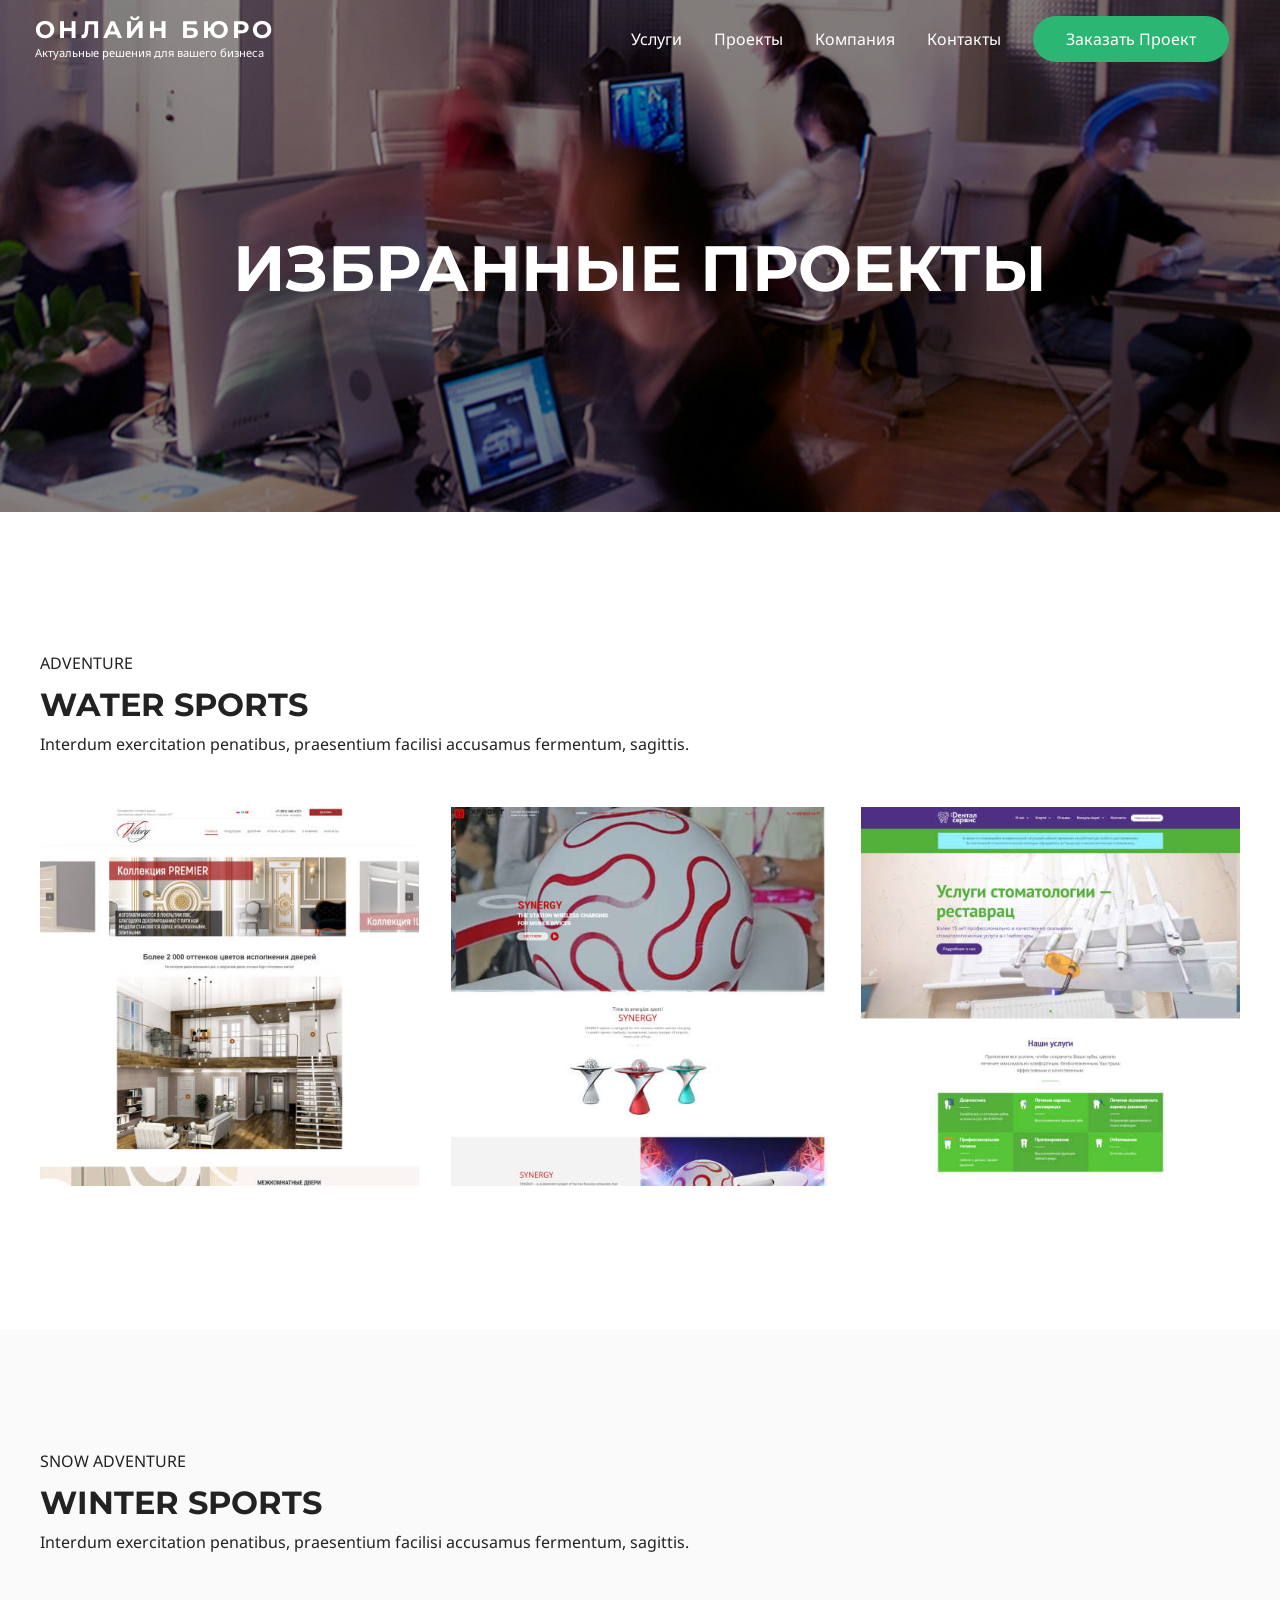
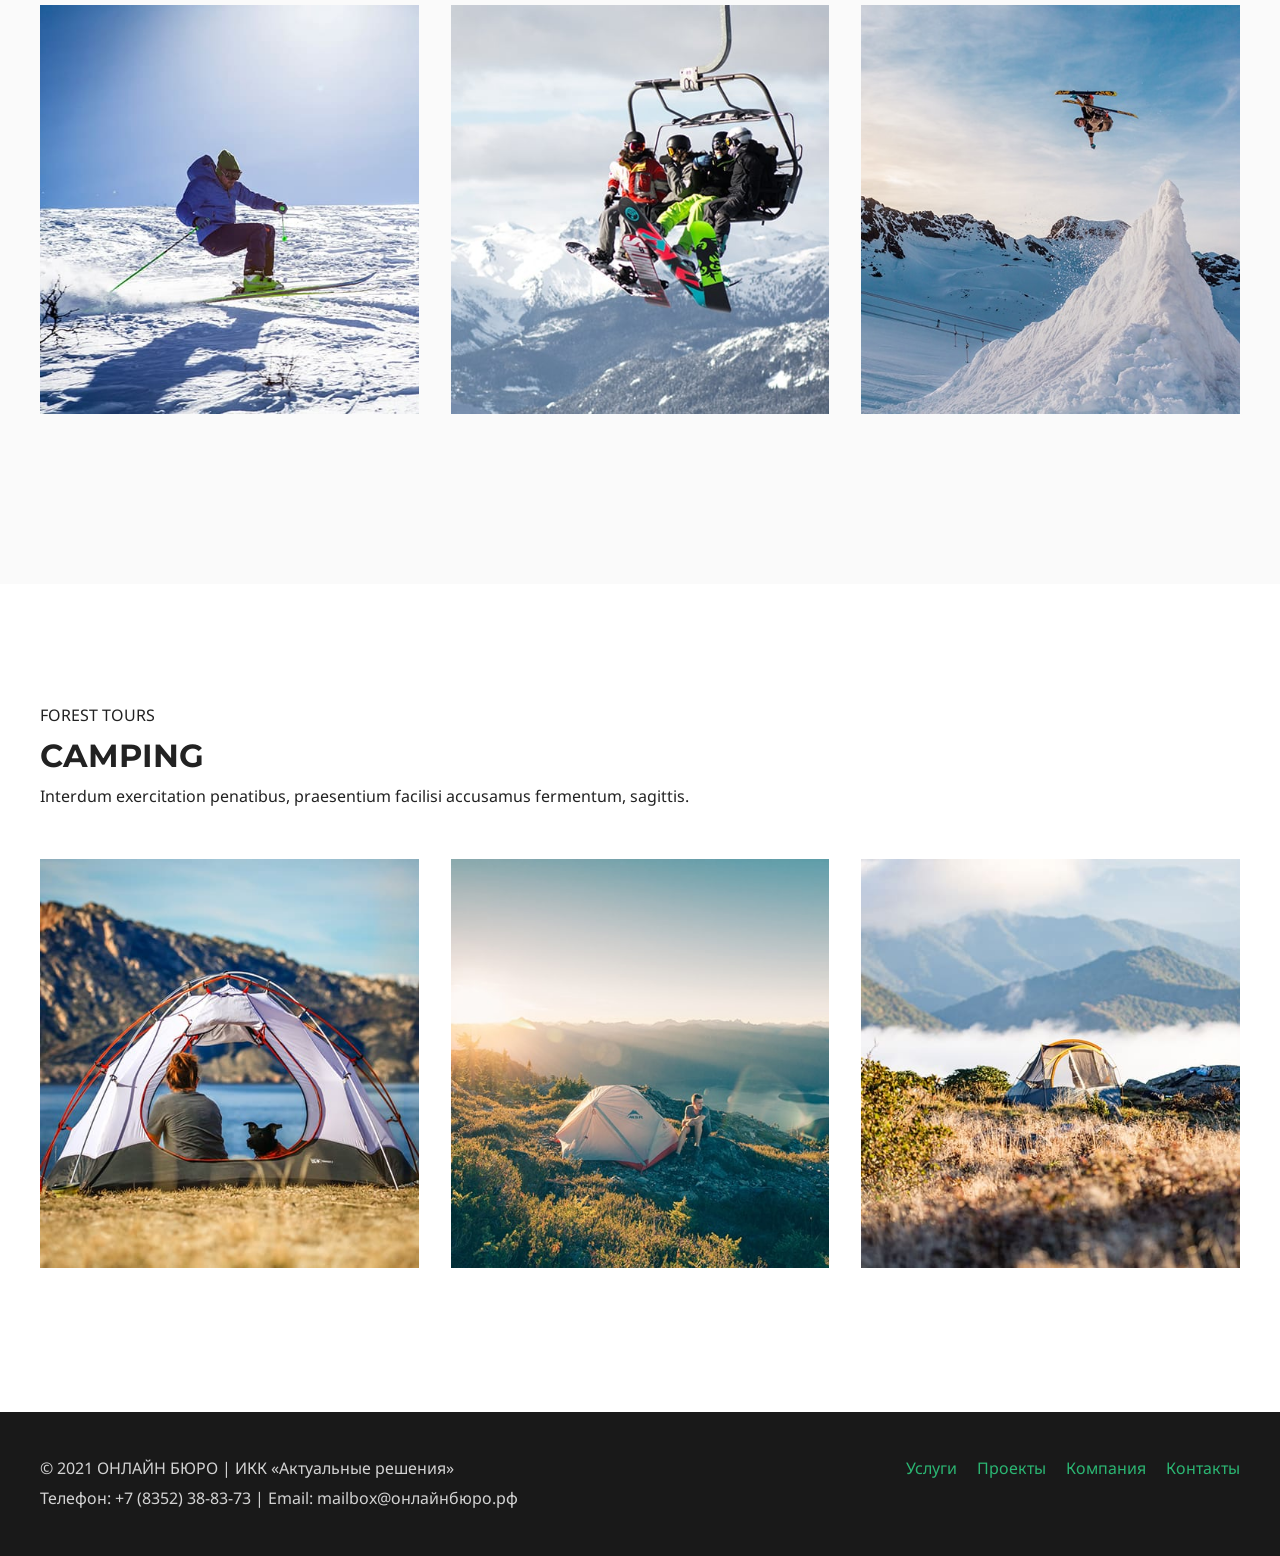
<file: ╨┐╤А╨╛╨╡╨║╤В╤Л/index.html>
<!DOCTYPE html>
<html lang="ru-RU">
<head>
<meta charset="UTF-8">
<meta name="viewport" content="width=device-width, initial-scale=1">
<link rel="profile" href="https://gmpg.org/xfn/11">

<title>Проекты &#8212; Онлайн Бюро</title>
<link rel="dns-prefetch" href="//fonts.googleapis.com">
<link rel="dns-prefetch" href="//s.w.org">
<link rel="alternate" type="application/rss+xml" title="Онлайн Бюро &raquo; Лента" href="/feed/">
<link rel="alternate" type="application/rss+xml" title="Онлайн Бюро &raquo; Лента комментариев" href="/comments/feed/">
		<script>
			window._wpemojiSettings = {"baseUrl":"https:\/\/s.w.org\/images\/core\/emoji\/12.0.0-1\/72x72\/","ext":".png","svgUrl":"https:\/\/s.w.org\/images\/core\/emoji\/12.0.0-1\/svg\/","svgExt":".svg","source":{"concatemoji":"http:\/\/eigh.ru\/wp-includes\/js\/wp-emoji-release.min.js?ver=5.4.4"}};
			/*! This file is auto-generated */
			!function(e,a,t){var r,n,o,i,p=a.createElement("canvas"),s=p.getContext&&p.getContext("2d");function c(e,t){var a=String.fromCharCode;s.clearRect(0,0,p.width,p.height),s.fillText(a.apply(this,e),0,0);var r=p.toDataURL();return s.clearRect(0,0,p.width,p.height),s.fillText(a.apply(this,t),0,0),r===p.toDataURL()}function l(e){if(!s||!s.fillText)return!1;switch(s.textBaseline="top",s.font="600 32px Arial",e){case"flag":return!c([127987,65039,8205,9895,65039],[127987,65039,8203,9895,65039])&&(!c([55356,56826,55356,56819],[55356,56826,8203,55356,56819])&&!c([55356,57332,56128,56423,56128,56418,56128,56421,56128,56430,56128,56423,56128,56447],[55356,57332,8203,56128,56423,8203,56128,56418,8203,56128,56421,8203,56128,56430,8203,56128,56423,8203,56128,56447]));case"emoji":return!c([55357,56424,55356,57342,8205,55358,56605,8205,55357,56424,55356,57340],[55357,56424,55356,57342,8203,55358,56605,8203,55357,56424,55356,57340])}return!1}function d(e){var t=a.createElement("script");t.src=e,t.defer=t.type="text/javascript",a.getElementsByTagName("head")[0].appendChild(t)}for(i=Array("flag","emoji"),t.supports={everything:!0,everythingExceptFlag:!0},o=0;o<i.length;o++)t.supports[i[o]]=l(i[o]),t.supports.everything=t.supports.everything&&t.supports[i[o]],"flag"!==i[o]&&(t.supports.everythingExceptFlag=t.supports.everythingExceptFlag&&t.supports[i[o]]);t.supports.everythingExceptFlag=t.supports.everythingExceptFlag&&!t.supports.flag,t.DOMReady=!1,t.readyCallback=function(){t.DOMReady=!0},t.supports.everything||(n=function(){t.readyCallback()},a.addEventListener?(a.addEventListener("DOMContentLoaded",n,!1),e.addEventListener("load",n,!1)):(e.attachEvent("onload",n),a.attachEvent("onreadystatechange",function(){"complete"===a.readyState&&t.readyCallback()})),(r=t.source||{}).concatemoji?d(r.concatemoji):r.wpemoji&&r.twemoji&&(d(r.twemoji),d(r.wpemoji)))}(window,document,window._wpemojiSettings);
		</script>
		<style>img.wp-smiley,
img.emoji {
	display: inline !important;
	border: none !important;
	box-shadow: none !important;
	height: 1em !important;
	width: 1em !important;
	margin: 0 .07em !important;
	vertical-align: -0.1em !important;
	background: none !important;
	padding: 0 !important;
}</style>
	<link rel="stylesheet" id="astra-theme-css-css" href="/wp-content/themes/astra/assets/css/minified/style.min.css?ver=2.4.5" media="all">
<style id="astra-theme-css-inline-css">html{font-size:100%;}a,.page-title{color:#2bb673;}a:hover,a:focus{color:#2bb673;}body,button,input,select,textarea,.ast-button,.ast-custom-button{font-family:'Noto Sans',sans-serif;font-weight:400;font-size:16px;font-size:1rem;line-height:1.49;}blockquote{color:#000000;}h1,.entry-content h1,h2,.entry-content h2,h3,.entry-content h3,h4,.entry-content h4,h5,.entry-content h5,h6,.entry-content h6,.site-title,.site-title a{font-family:'Montserrat',sans-serif;font-weight:700;}.site-title{font-size:22px;font-size:1.375rem;}header .site-logo-img .custom-logo-link img{max-width:120px;}.astra-logo-svg{width:120px;}.ast-archive-description .ast-archive-title{font-size:40px;font-size:2.5rem;}.site-header .site-description{font-size:15px;font-size:0.9375rem;}.entry-title{font-size:30px;font-size:1.875rem;}.comment-reply-title{font-size:26px;font-size:1.625rem;}.ast-comment-list #cancel-comment-reply-link{font-size:16px;font-size:1rem;}h1,.entry-content h1{font-size:64px;font-size:4rem;font-family:'Montserrat',sans-serif;}h2,.entry-content h2{font-size:32px;font-size:2rem;font-family:'Montserrat',sans-serif;}h3,.entry-content h3{font-size:24px;font-size:1.5rem;font-family:'Montserrat',sans-serif;}h4,.entry-content h4{font-size:20px;font-size:1.25rem;}h5,.entry-content h5{font-size:18px;font-size:1.125rem;}h6,.entry-content h6{font-size:15px;font-size:0.9375rem;}.ast-single-post .entry-title,.page-title{font-size:30px;font-size:1.875rem;}#secondary,#secondary button,#secondary input,#secondary select,#secondary textarea{font-size:16px;font-size:1rem;}::selection{background-color:#2bb673;color:#000000;}body,h1,.entry-title a,.entry-content h1,h2,.entry-content h2,h3,.entry-content h3,h4,.entry-content h4,h5,.entry-content h5,h6,.entry-content h6,.wc-block-grid__product-title{color:#222222;}.tagcloud a:hover,.tagcloud a:focus,.tagcloud a.current-item{color:#000000;border-color:#2bb673;background-color:#2bb673;}.main-header-menu a,.ast-header-custom-item a{color:#222222;}.main-header-menu li:hover > a,.main-header-menu li:hover > .ast-menu-toggle,.main-header-menu .ast-masthead-custom-menu-items a:hover,.main-header-menu li.focus > a,.main-header-menu li.focus > .ast-menu-toggle,.main-header-menu .current-menu-item > a,.main-header-menu .current-menu-ancestor > a,.main-header-menu .current_page_item > a,.main-header-menu .current-menu-item > .ast-menu-toggle,.main-header-menu .current-menu-ancestor > .ast-menu-toggle,.main-header-menu .current_page_item > .ast-menu-toggle{color:#2bb673;}input:focus,input[type="text"]:focus,input[type="email"]:focus,input[type="url"]:focus,input[type="password"]:focus,input[type="reset"]:focus,input[type="search"]:focus,textarea:focus{border-color:#2bb673;}input[type="radio"]:checked,input[type=reset],input[type="checkbox"]:checked,input[type="checkbox"]:hover:checked,input[type="checkbox"]:focus:checked,input[type=range]::-webkit-slider-thumb{border-color:#2bb673;background-color:#2bb673;box-shadow:none;}.site-footer a:hover + .post-count,.site-footer a:focus + .post-count{background:#2bb673;border-color:#2bb673;}.ast-small-footer{color:#d3d3d3;}.ast-small-footer > .ast-footer-overlay{background-color:#191919;}.ast-small-footer a{color:#2bb673;}.ast-small-footer a:hover{color:#2bb673;}.footer-adv .footer-adv-overlay{border-top-style:solid;border-top-color:#7a7a7a;}.ast-comment-meta{line-height:1.666666667;font-size:13px;font-size:0.8125rem;}.single .nav-links .nav-previous,.single .nav-links .nav-next,.single .ast-author-details .author-title,.ast-comment-meta{color:#2bb673;}.entry-meta,.entry-meta *{line-height:1.45;color:#2bb673;}.entry-meta a:hover,.entry-meta a:hover *,.entry-meta a:focus,.entry-meta a:focus *{color:#2bb673;}.ast-404-layout-1 .ast-404-text{font-size:200px;font-size:12.5rem;}.widget-title{font-size:22px;font-size:1.375rem;color:#222222;}#cat option,.secondary .calendar_wrap thead a,.secondary .calendar_wrap thead a:visited{color:#2bb673;}.secondary .calendar_wrap #today,.ast-progress-val span{background:#2bb673;}.secondary a:hover + .post-count,.secondary a:focus + .post-count{background:#2bb673;border-color:#2bb673;}.calendar_wrap #today > a{color:#000000;}.ast-pagination a,.page-links .page-link,.single .post-navigation a{color:#2bb673;}.ast-pagination a:hover,.ast-pagination a:focus,.ast-pagination > span:hover:not(.dots),.ast-pagination > span.current,.page-links > .page-link,.page-links .page-link:hover,.post-navigation a:hover{color:#2bb673;}.ast-header-break-point .ast-mobile-menu-buttons-minimal.menu-toggle{background:transparent;color:#2bb673;}.ast-header-break-point .ast-mobile-menu-buttons-outline.menu-toggle{background:transparent;border:1px solid #2bb673;color:#2bb673;}.ast-header-break-point .ast-mobile-menu-buttons-fill.menu-toggle{background:#2bb673;color:#ffffff;}@media (max-width:782px){.entry-content .wp-block-columns .wp-block-column{margin-left:0px;}}@media (max-width:768px){#secondary.secondary{padding-top:0;}.ast-separate-container .ast-article-post,.ast-separate-container .ast-article-single{padding:1.5em 2.14em;}.ast-separate-container #primary,.ast-separate-container #secondary{padding:1.5em 0;}.ast-separate-container.ast-right-sidebar #secondary{padding-left:1em;padding-right:1em;}.ast-separate-container.ast-two-container #secondary{padding-left:0;padding-right:0;}.ast-page-builder-template .entry-header #secondary{margin-top:1.5em;}.ast-page-builder-template #secondary{margin-top:1.5em;}#primary,#secondary{padding:1.5em 0;margin:0;}.ast-left-sidebar #content > .ast-container{display:flex;flex-direction:column-reverse;width:100%;}.ast-author-box img.avatar{margin:20px 0 0 0;}.ast-pagination{padding-top:1.5em;text-align:center;}.ast-pagination .next.page-numbers{display:inherit;float:none;}}@media (max-width:768px){.ast-page-builder-template.ast-left-sidebar #secondary{padding-right:20px;}.ast-page-builder-template.ast-right-sidebar #secondary{padding-left:20px;}.ast-right-sidebar #primary{padding-right:0;}.ast-right-sidebar #secondary{padding-left:0;}.ast-left-sidebar #primary{padding-left:0;}.ast-left-sidebar #secondary{padding-right:0;}.ast-pagination .prev.page-numbers{padding-left:.5em;}.ast-pagination .next.page-numbers{padding-right:.5em;}}@media (min-width:769px){.ast-separate-container.ast-right-sidebar #primary,.ast-separate-container.ast-left-sidebar #primary{border:0;}.ast-separate-container.ast-right-sidebar #secondary,.ast-separate-container.ast-left-sidebar #secondary{border:0;margin-left:auto;margin-right:auto;}.ast-separate-container.ast-two-container #secondary .widget:last-child{margin-bottom:0;}.ast-separate-container .ast-comment-list li .comment-respond{padding-left:2.66666em;padding-right:2.66666em;}.ast-author-box{-js-display:flex;display:flex;}.ast-author-bio{flex:1;}.error404.ast-separate-container #primary,.search-no-results.ast-separate-container #primary{margin-bottom:4em;}}@media (min-width:769px){.ast-right-sidebar #primary{border-right:1px solid #eee;}.ast-right-sidebar #secondary{border-left:1px solid #eee;margin-left:-1px;}.ast-left-sidebar #primary{border-left:1px solid #eee;}.ast-left-sidebar #secondary{border-right:1px solid #eee;margin-right:-1px;}.ast-separate-container.ast-two-container.ast-right-sidebar #secondary{padding-left:30px;padding-right:0;}.ast-separate-container.ast-two-container.ast-left-sidebar #secondary{padding-right:30px;padding-left:0;}}.elementor-button-wrapper .elementor-button{border-style:solid;border-top-width:0;border-right-width:0;border-left-width:0;border-bottom-width:0;}body .elementor-button.elementor-size-sm,body .elementor-button.elementor-size-xs,body .elementor-button.elementor-size-md,body .elementor-button.elementor-size-lg,body .elementor-button.elementor-size-xl,body .elementor-button{border-radius:60px;padding-top:15px;padding-right:33px;padding-bottom:15px;padding-left:33px;}.elementor-button-wrapper .elementor-button{border-color:#2bb673;background-color:#2bb673;}.elementor-button-wrapper .elementor-button:hover,.elementor-button-wrapper .elementor-button:focus{color:#000000;background-color:#2bb673;border-color:#2bb673;}.wp-block-button .wp-block-button__link,.elementor-button-wrapper .elementor-button,.elementor-button-wrapper .elementor-button:visited{color:#ffffff;}.elementor-button-wrapper .elementor-button{font-family:inherit;font-weight:inherit;line-height:1;}.wp-block-button .wp-block-button__link{border-style:solid;border-top-width:0;border-right-width:0;border-left-width:0;border-bottom-width:0;border-color:#2bb673;background-color:#2bb673;color:#ffffff;font-family:inherit;font-weight:inherit;line-height:1;border-radius:60px;padding-top:15px;padding-right:33px;padding-bottom:15px;padding-left:33px;}.wp-block-button .wp-block-button__link:hover,.wp-block-button .wp-block-button__link:focus{color:#000000;background-color:#2bb673;border-color:#2bb673;}.menu-toggle,button,.ast-button,.ast-custom-button,.button,input#submit,input[type="button"],input[type="submit"],input[type="reset"]{border-style:solid;border-top-width:0;border-right-width:0;border-left-width:0;border-bottom-width:0;color:#ffffff;border-color:#2bb673;background-color:#2bb673;border-radius:60px;padding-top:15px;padding-right:33px;padding-bottom:15px;padding-left:33px;font-family:inherit;font-weight:inherit;line-height:1;}button:focus,.menu-toggle:hover,button:hover,.ast-button:hover,.button:hover,input[type=reset]:hover,input[type=reset]:focus,input#submit:hover,input#submit:focus,input[type="button"]:hover,input[type="button"]:focus,input[type="submit"]:hover,input[type="submit"]:focus{color:#000000;background-color:#2bb673;border-color:#2bb673;}@media (min-width:768px){.ast-container{max-width:100%;}}@media (min-width:544px){.ast-container{max-width:100%;}}@media (max-width:544px){.ast-separate-container .ast-article-post,.ast-separate-container .ast-article-single{padding:1.5em 1em;}.ast-separate-container #content .ast-container{padding-left:0.54em;padding-right:0.54em;}.ast-separate-container #secondary{padding-top:0;}.ast-separate-container.ast-two-container #secondary .widget{margin-bottom:1.5em;padding-left:1em;padding-right:1em;}.ast-separate-container .comments-count-wrapper{padding:1.5em 1em;}.ast-separate-container .ast-comment-list li.depth-1{padding:1.5em 1em;margin-bottom:1.5em;}.ast-separate-container .ast-comment-list .bypostauthor{padding:.5em;}.ast-separate-container .ast-archive-description{padding:1.5em 1em;}.ast-search-menu-icon.ast-dropdown-active .search-field{width:170px;}}@media (max-width:544px){.ast-comment-list .children{margin-left:0.66666em;}.ast-separate-container .ast-comment-list .bypostauthor li{padding:0 0 0 .5em;}}@media (max-width:768px){.ast-mobile-header-stack .main-header-bar .ast-search-menu-icon{display:inline-block;}.ast-header-break-point.ast-header-custom-item-outside .ast-mobile-header-stack .main-header-bar .ast-search-icon{margin:0;}.ast-comment-avatar-wrap img{max-width:2.5em;}.comments-area{margin-top:1.5em;}.ast-separate-container .comments-count-wrapper{padding:2em 2.14em;}.ast-separate-container .ast-comment-list li.depth-1{padding:1.5em 2.14em;}.ast-separate-container .comment-respond{padding:2em 2.14em;}}@media (max-width:768px){.ast-header-break-point .main-header-bar .ast-search-menu-icon.slide-search .search-form{right:0;}.ast-header-break-point .ast-mobile-header-stack .main-header-bar .ast-search-menu-icon.slide-search .search-form{right:-1em;}.ast-comment-avatar-wrap{margin-right:0.5em;}}@media (max-width:544px){.ast-separate-container .comment-respond{padding:1.5em 1em;}}@media (min-width:545px){.ast-page-builder-template .comments-area,.single.ast-page-builder-template .entry-header,.single.ast-page-builder-template .post-navigation{max-width:1240px;margin-left:auto;margin-right:auto;}}@media (max-width:768px){.ast-archive-description .ast-archive-title{font-size:40px;}.entry-title{font-size:30px;}h1,.entry-content h1{font-size:44px;}h2,.entry-content h2{font-size:25px;}h3,.entry-content h3{font-size:20px;}.ast-single-post .entry-title,.page-title{font-size:30px;}}@media (max-width:544px){.comment-reply-title{font-size:24px;font-size:1.6rem;}.ast-comment-meta{font-size:12px;font-size:0.8rem;}.widget-title{font-size:21px;font-size:1.4rem;}body,button,input,select,textarea,.ast-button,.ast-custom-button{font-size:15px;font-size:0.9375rem;}.ast-comment-list #cancel-comment-reply-link{font-size:15px;font-size:0.9375rem;}#secondary,#secondary button,#secondary input,#secondary select,#secondary textarea{font-size:15px;font-size:0.9375rem;}.site-title{font-size:20px;font-size:1.25rem;}.ast-archive-description .ast-archive-title{font-size:40px;}.site-header .site-description{font-size:14px;font-size:0.875rem;}.entry-title{font-size:30px;}h1,.entry-content h1{font-size:30px;}h2,.entry-content h2{font-size:24px;}h3,.entry-content h3{font-size:20px;}h4,.entry-content h4{font-size:19px;font-size:1.1875rem;}h5,.entry-content h5{font-size:16px;font-size:1rem;}h6,.entry-content h6{font-size:15px;font-size:0.9375rem;}.ast-single-post .entry-title,.page-title{font-size:30px;}.ast-header-break-point .site-branding img,.ast-header-break-point #masthead .site-logo-img .custom-logo-link img{max-width:100px;}.astra-logo-svg{width:100px;}.ast-header-break-point .site-logo-img .custom-mobile-logo-link img{max-width:100px;}}@media (max-width:768px){html{font-size:91.2%;}}@media (max-width:544px){html{font-size:100%;}}@media (min-width:769px){.ast-container{max-width:1240px;}}@font-face {font-family: "Astra";src: url(/wp-content/themes/astra/assets/fonts/astra.woff) format("woff"),url(/wp-content/themes/astra/assets/fonts/astra.ttf) format("truetype"),url(/wp-content/themes/astra/assets/fonts/astra.svg#astra) format("svg");font-weight: normal;font-style: normal;font-display: fallback;}@media (max-width:921px) {.main-header-bar .main-header-bar-navigation{display:none;}}.ast-desktop .main-header-menu.submenu-with-border .sub-menu,.ast-desktop .main-header-menu.submenu-with-border .children,.ast-desktop .main-header-menu.submenu-with-border .astra-full-megamenu-wrapper{border-color:#2bb673;}.ast-desktop .main-header-menu.submenu-with-border .sub-menu,.ast-desktop .main-header-menu.submenu-with-border .children{border-top-width:2px;border-right-width:0px;border-left-width:0px;border-bottom-width:0px;border-style:solid;}.ast-desktop .main-header-menu.submenu-with-border .sub-menu .sub-menu,.ast-desktop .main-header-menu.submenu-with-border .children .children{top:-2px;}.ast-desktop .main-header-menu.submenu-with-border .sub-menu a,.ast-desktop .main-header-menu.submenu-with-border .children a{border-bottom-width:0px;border-style:solid;border-color:#eaeaea;}@media (min-width:769px){.main-header-menu .sub-menu li.ast-left-align-sub-menu:hover > ul,.main-header-menu .sub-menu li.ast-left-align-sub-menu.focus > ul{margin-left:-0px;}}.ast-small-footer{border-top-style:solid;border-top-width:0;border-top-color:#7a7a7a;}@media (max-width:920px){.ast-404-layout-1 .ast-404-text{font-size:100px;font-size:6.25rem;}}#masthead .ast-container,.ast-header-breadcrumb .ast-container{max-width:100%;padding-left:35px;padding-right:35px;}@media (max-width:921px){#masthead .ast-container,.ast-header-breadcrumb .ast-container{padding-left:20px;padding-right:20px;}}#masthead .ast-container,.ast-header-breadcrumb .ast-container{max-width:100%;padding-left:35px;padding-right:35px;}@media (max-width:921px){#masthead .ast-container,.ast-header-breadcrumb .ast-container{padding-left:20px;padding-right:20px;}}.ast-theme-transparent-header #masthead .site-logo-img .transparent-custom-logo .astra-logo-svg{width:120px;}.ast-theme-transparent-header #masthead .site-logo-img .transparent-custom-logo img{ max-width:120px;}@media (min-width:769px){.ast-theme-transparent-header #masthead{position:absolute;left:0;right:0;}.ast-theme-transparent-header .main-header-bar,.ast-theme-transparent-header.ast-header-break-point .main-header-bar{background:none;}body.elementor-editor-active.ast-theme-transparent-header #masthead,.fl-builder-edit .ast-theme-transparent-header #masthead,body.vc_editor.ast-theme-transparent-header #masthead,body.brz-ed.ast-theme-transparent-header #masthead{z-index:0;}.ast-header-break-point.ast-replace-site-logo-transparent.ast-theme-transparent-header .custom-mobile-logo-link{display:none;}.ast-header-break-point.ast-replace-site-logo-transparent.ast-theme-transparent-header .transparent-custom-logo{display:inline-block;}.ast-theme-transparent-header .ast-above-header{background-image:none;background-color:transparent;}.ast-theme-transparent-header .ast-below-header{background-image:none;background-color:transparent;}}@media (min-width:769px){.ast-theme-transparent-header .site-title a,.ast-theme-transparent-header .site-title a:focus,.ast-theme-transparent-header .site-title a:hover,.ast-theme-transparent-header .site-title a:visited{color:#ffffff;}.ast-theme-transparent-header .site-header .site-description{color:#ffffff;}.ast-theme-transparent-header .main-header-menu,.ast-theme-transparent-header .main-header-menu a,.ast-theme-transparent-header .ast-masthead-custom-menu-items,.ast-theme-transparent-header .ast-masthead-custom-menu-items a,.ast-theme-transparent-header .main-header-menu li > .ast-menu-toggle,.ast-theme-transparent-header .main-header-menu li > .ast-menu-toggle{color:#ffffff;}.ast-theme-transparent-header .main-header-menu li:hover > a,.ast-theme-transparent-header .main-header-menu li:hover > .ast-menu-toggle,.ast-theme-transparent-header .main-header-menu .ast-masthead-custom-menu-items a:hover,.ast-theme-transparent-header .main-header-menu .focus > a,.ast-theme-transparent-header .main-header-menu .focus > .ast-menu-toggle,.ast-theme-transparent-header .main-header-menu .current-menu-item > a,.ast-theme-transparent-header .main-header-menu .current-menu-ancestor > a,.ast-theme-transparent-header .main-header-menu .current_page_item > a,.ast-theme-transparent-header .main-header-menu .current-menu-item > .ast-menu-toggle,.ast-theme-transparent-header .main-header-menu .current-menu-ancestor > .ast-menu-toggle,.ast-theme-transparent-header .main-header-menu .current_page_item > .ast-menu-toggle{color:#ffffff;}}@media (max-width:768px){.transparent-custom-logo{display:none;}}@media (min-width:768px){.ast-transparent-mobile-logo{display:none;}}@media (max-width:768px){.ast-transparent-mobile-logo{display:block;}}@media (min-width:768px){.ast-theme-transparent-header .main-header-bar{border-bottom-width:0;border-bottom-style:solid;border-bottom-color:#ffffff;}}.ast-breadcrumbs .trail-browse,.ast-breadcrumbs .trail-items,.ast-breadcrumbs .trail-items li{display:inline-block;margin:0;padding:0;border:none;background:inherit;text-indent:0;}.ast-breadcrumbs .trail-browse{font-size:inherit;font-style:inherit;font-weight:inherit;color:inherit;}.ast-breadcrumbs .trail-items{list-style:none;}.trail-items li::after{padding:0 0.3em;content:"\00bb";}.trail-items li:last-of-type::after{display:none;}.ast-header-break-point .main-header-bar{border-bottom-width:0;}@media (min-width:769px){.main-header-bar{border-bottom-width:0;}}.ast-safari-browser-less-than-11 .main-header-menu .menu-item, .ast-safari-browser-less-than-11 .main-header-bar .ast-masthead-custom-menu-items{display:block;}.main-header-menu .menu-item, .main-header-bar .ast-masthead-custom-menu-items{-js-display:flex;display:flex;-webkit-box-pack:center;-webkit-justify-content:center;-moz-box-pack:center;-ms-flex-pack:center;justify-content:center;-webkit-box-orient:vertical;-webkit-box-direction:normal;-webkit-flex-direction:column;-moz-box-orient:vertical;-moz-box-direction:normal;-ms-flex-direction:column;flex-direction:column;}.main-header-menu > .menu-item > a{height:100%;-webkit-box-align:center;-webkit-align-items:center;-moz-box-align:center;-ms-flex-align:center;align-items:center;-js-display:flex;display:flex;}.ast-primary-menu-disabled .main-header-bar .ast-masthead-custom-menu-items{flex:unset;}.header-main-layout-1 .ast-flex.main-header-container, .header-main-layout-3 .ast-flex.main-header-container{-webkit-align-content:center;-ms-flex-line-pack:center;align-content:center;-webkit-box-align:center;-webkit-align-items:center;-moz-box-align:center;-ms-flex-align:center;align-items:center;}</style>
<link rel="stylesheet" id="astra-google-fonts-css" href="//fonts.googleapis.com/css?family=Noto+Sans%3A400%2C700%7CMontserrat%3A700%2C&#038;display=fallback&#038;ver=2.4.5" media="all">
<link rel="stylesheet" id="astra-menu-animation-css" href="/wp-content/themes/astra/assets/css/minified/menu-animation.min.css?ver=2.4.5" media="all">
<link rel="stylesheet" id="wp-block-library-css" href="/wp-includes/css/dist/block-library/style.min.css?ver=5.4.4" media="all">
<link rel="stylesheet" id="uagb-block-css-css" href="/wp-content/plugins/ultimate-addons-for-gutenberg/dist/blocks.style.css?ver=1.16.0" media="all">
<link rel="stylesheet" id="wp-post-modal-css" href="/wp-content/plugins/wp-post-modal/public/css/wp-post-modal-public.css?ver=1.0.0" media="all">
<link rel="stylesheet" id="oooskim-theme-css-css" href="/wp-content/themes/astra-child/style.css?ver=1.0.0" media="all">
<!--[if IE]>
<script src='http://eigh.ru/wp-content/themes/astra/assets/js/minified/flexibility.min.js?ver=2.4.5'></script>
<script>
flexibility(document.documentElement);
</script>
<![endif]-->
<script src="/wp-includes/js/jquery/jquery.js?ver=1.12.4-wp"></script>
<script src="/wp-includes/js/jquery/jquery-migrate.min.js?ver=1.4.1"></script>
<script>
var fromPHP = {"pluginUrl":"http:\/\/eigh.ru\/wp-content\/plugins\/wp-post-modal\/public\/","breakpoint":"0","styled":"1","disableScrolling":"1","loader":"","ajax_url":"http:\/\/eigh.ru\/wp-admin\/admin-ajax.php","siteUrl":"http:\/\/eigh.ru","restMethod":"1","iframe":"1","urlState":"1","containerID":"#modal-ready","isAdmin":"","customizing":""};
</script>
<script src="/wp-content/plugins/wp-post-modal/public/js/wp-post-modal-public.js?ver=1.0.0"></script>
<link rel="https://api.w.org/" href="/wp-json/">
<link rel="EditURI" type="application/rsd+xml" title="RSD" href="/xmlrpc.php?rsd">
<link rel="wlwmanifest" type="application/wlwmanifest+xml" href="/wp-includes/wlwmanifest.xml"> 
<meta name="generator" content="WordPress 5.4.4">
<link rel="canonical" href="/%d0%bf%d1%80%d0%be%d0%b5%d0%ba%d1%82%d1%8b/">
<link rel="shortlink" href="/?p=13">
<link rel="alternate" type="application/json+oembed" href="/wp-json/oembed/1.0/embed?url=http%3A%2F%2F%2F%25d0%25bf%25d1%2580%25d0%25be%25d0%25b5%25d0%25ba%25d1%2582%25d1%258b%2F">
<link rel="alternate" type="text/xml+oembed" href="/wp-json/oembed/1.0/embed?url=http%3A%2F%2F%2F%25d0%25bf%25d1%2580%25d0%25be%25d0%25b5%25d0%25ba%25d1%2582%25d1%258b%2F&#038;format=xml">
<style>.recentcomments a{display:inline !important;padding:0 !important;margin:0 !important;}</style>			<style id="uagb-style-frontend">.uagb-block-1a06f349.uagb-section__wrap{padding-top: 230px;padding-bottom: 190px;padding-left: 20px;padding-right: 20px;margin-right: auto;margin-left: auto;max-width: 100%;background-image: url('/wp-content/uploads/2020/04/header.jpg' );background-position: center center;background-attachment: scroll;background-repeat: no-repeat;background-size: cover;}.uagb-block-1a06f349 > .uagb-section__video-wrap{opacity: 0.5;}.uagb-block-1a06f349 > .uagb-section__inner-wrap{max-width: 1200px;}.uagb-block-1a06f349.wp-block-uagb-section{box-shadow: 0 0    ;}.uagb-block-1a06f349 > .uagb-section__overlay{opacity: 0.4;background-color: #000000;}.uagb-block-9fbebdff .uagb-heading-text{text-align: center;color: #ffffff;margin-bottom: 15px;}.uagb-block-9fbebdff .uagb-separator-wrap{text-align: center;}.uagb-block-9fbebdff .uagb-desc-text{font-size: 0;text-align: center;}.uagb-block-5a294fb6.uagb-section__wrap{padding-top: 140px;padding-bottom: 80px;padding-left: 20px;padding-right: 20px;margin-right: auto;margin-left: auto;max-width: 100%;}.uagb-block-5a294fb6 > .uagb-section__video-wrap{opacity: 0.5;}.uagb-block-5a294fb6 > .uagb-section__inner-wrap{max-width: 1200px;}.uagb-block-5a294fb6.wp-block-uagb-section{box-shadow: 0 0    ;}.uagb-block-ccb07484 .uagb-ifb-icon{height: 40px;width: 40px;line-height: 40px;}.uagb-block-ccb07484 .uagb-ifb-icon > span{font-size: 40px;height: 40px;width: 40px;line-height: 40px;color: #333;}.uagb-block-ccb07484 .uagb-ifb-icon svg{fill: #333;}.uagb-block-ccb07484 .uagb-infobox__content-wrap .uagb-ifb-imgicon-wrap{margin-left: 5px;margin-right: 10px;margin-top: 5px;margin-bottom: 5px;}.uagb-block-ccb07484 .uagb-ifb-title-prefix{margin-bottom: 8px;}.uagb-block-ccb07484 .uagb-ifb-title{margin-bottom: 0px;}.uagb-block-ccb07484 .uagb-ifb-desc{margin-bottom: 10px;}.uagb-block-ccb07484 .uagb-ifb-separator{width: 30%;border-top-width: 0;border-top-color: #333;border-top-style: solid;}.uagb-block-ccb07484 .uagb-ifb-separator-parent{margin-bottom: 2px;}.uagb-block-ccb07484 .uagb-ifb-align-icon-after{margin-left: 5px;}.uagb-block-ccb07484 .uagb-ifb-align-icon-before{margin-right: 5px;}.uagb-block-ccb07484 .uagb-infobox-cta-link{color: #333;}.uagb-block-ccb07484 .uagb-infobox-cta-link svg{fill: #333;}.uagb-block-ccb07484 .uagb-ifb-button-wrapper .uagb-infobox-cta-link{color: #333;background-color: transparent;border-style: solid;border-color: #333;border-width: 1px;padding-top: 10px;padding-bottom: 10px;padding-left: 14px;padding-right: 14px;}.uagb-block-ccb07484 .uagb-ifb-button-wrapper .uagb-infobox-cta-link svg{fill: #333;}.uagb-block-ccb07484 .uagb-ifb-image-content > img{width: 120px;max-width: 120px;}.uagb-block-ccb07484 .uagb-infobox__content-wrap{text-align: left;}.uagb-block-170c5f3d.uagb-section__wrap{padding-top: 40px;padding-bottom: 20px;padding-left: 0;padding-right: 0;margin-right: auto;margin-left: auto;max-width: 100%;}.uagb-block-170c5f3d > .uagb-section__video-wrap{opacity: 0.5;}.uagb-block-170c5f3d > .uagb-section__inner-wrap{max-width: 1200px;}.uagb-block-170c5f3d.wp-block-uagb-section{box-shadow: 0 0    ;}.uagb-block-2898d5c5.uagb-section__wrap{padding-top: 120px;padding-bottom: 80px;padding-left: 20px;padding-right: 20px;margin-right: auto;margin-left: auto;max-width: 100%;}.uagb-block-2898d5c5 > .uagb-section__video-wrap{opacity: 0.5;}.uagb-block-2898d5c5 > .uagb-section__inner-wrap{max-width: 1200px;}.uagb-block-2898d5c5.wp-block-uagb-section{box-shadow: 0 0    ;}.uagb-block-2898d5c5 > .uagb-section__overlay{opacity: 0.28;background-color: #eeeeee;}.uagb-block-23f7df9a .uagb-ifb-icon{height: 40px;width: 40px;line-height: 40px;}.uagb-block-23f7df9a .uagb-ifb-icon > span{font-size: 40px;height: 40px;width: 40px;line-height: 40px;color: #333;}.uagb-block-23f7df9a .uagb-ifb-icon svg{fill: #333;}.uagb-block-23f7df9a .uagb-infobox__content-wrap .uagb-ifb-imgicon-wrap{margin-left: 5px;margin-right: 10px;margin-top: 5px;margin-bottom: 5px;}.uagb-block-23f7df9a .uagb-ifb-title-prefix{margin-bottom: 8px;}.uagb-block-23f7df9a .uagb-ifb-title{margin-bottom: 0px;}.uagb-block-23f7df9a .uagb-ifb-desc{margin-bottom: 10px;}.uagb-block-23f7df9a .uagb-ifb-separator{width: 30%;border-top-width: 0;border-top-color: #333;border-top-style: solid;}.uagb-block-23f7df9a .uagb-ifb-separator-parent{margin-bottom: 2px;}.uagb-block-23f7df9a .uagb-ifb-align-icon-after{margin-left: 5px;}.uagb-block-23f7df9a .uagb-ifb-align-icon-before{margin-right: 5px;}.uagb-block-23f7df9a .uagb-infobox-cta-link{color: #333;}.uagb-block-23f7df9a .uagb-infobox-cta-link svg{fill: #333;}.uagb-block-23f7df9a .uagb-ifb-button-wrapper .uagb-infobox-cta-link{color: #333;background-color: transparent;border-style: solid;border-color: #333;border-width: 1px;padding-top: 10px;padding-bottom: 10px;padding-left: 14px;padding-right: 14px;}.uagb-block-23f7df9a .uagb-ifb-button-wrapper .uagb-infobox-cta-link svg{fill: #333;}.uagb-block-23f7df9a .uagb-ifb-image-content > img{width: 120px;max-width: 120px;}.uagb-block-23f7df9a .uagb-infobox__content-wrap{text-align: left;}.uagb-block-0aa063eb.uagb-section__wrap{padding-top: 40px;padding-bottom: 20px;padding-left: 0;padding-right: 0;margin-right: auto;margin-left: auto;max-width: 100%;}.uagb-block-0aa063eb > .uagb-section__video-wrap{opacity: 0.5;}.uagb-block-0aa063eb > .uagb-section__inner-wrap{max-width: 1200px;}.uagb-block-0aa063eb.wp-block-uagb-section{box-shadow: 0 0    ;}.uagb-block-ac1864f8.uagb-section__wrap{padding-top: 120px;padding-bottom: 80px;padding-left: 20px;padding-right: 20px;margin-right: auto;margin-left: auto;max-width: 100%;}.uagb-block-ac1864f8 > .uagb-section__video-wrap{opacity: 0.5;}.uagb-block-ac1864f8 > .uagb-section__inner-wrap{max-width: 1200px;}.uagb-block-ac1864f8.wp-block-uagb-section{box-shadow: 0 0    ;}.uagb-block-ac1864f8 > .uagb-section__overlay{opacity: 0.28;}.uagb-block-cc2025b1 .uagb-ifb-icon{height: 40px;width: 40px;line-height: 40px;}.uagb-block-cc2025b1 .uagb-ifb-icon > span{font-size: 40px;height: 40px;width: 40px;line-height: 40px;color: #333;}.uagb-block-cc2025b1 .uagb-ifb-icon svg{fill: #333;}.uagb-block-cc2025b1 .uagb-infobox__content-wrap .uagb-ifb-imgicon-wrap{margin-left: 5px;margin-right: 10px;margin-top: 5px;margin-bottom: 5px;}.uagb-block-cc2025b1 .uagb-ifb-title-prefix{margin-bottom: 8px;}.uagb-block-cc2025b1 .uagb-ifb-title{margin-bottom: 0px;}.uagb-block-cc2025b1 .uagb-ifb-desc{margin-bottom: 10px;}.uagb-block-cc2025b1 .uagb-ifb-separator{width: 30%;border-top-width: 0;border-top-color: #333;border-top-style: solid;}.uagb-block-cc2025b1 .uagb-ifb-separator-parent{margin-bottom: 2px;}.uagb-block-cc2025b1 .uagb-ifb-align-icon-after{margin-left: 5px;}.uagb-block-cc2025b1 .uagb-ifb-align-icon-before{margin-right: 5px;}.uagb-block-cc2025b1 .uagb-infobox-cta-link{color: #333;}.uagb-block-cc2025b1 .uagb-infobox-cta-link svg{fill: #333;}.uagb-block-cc2025b1 .uagb-ifb-button-wrapper .uagb-infobox-cta-link{color: #333;background-color: transparent;border-style: solid;border-color: #333;border-width: 1px;padding-top: 10px;padding-bottom: 10px;padding-left: 14px;padding-right: 14px;}.uagb-block-cc2025b1 .uagb-ifb-button-wrapper .uagb-infobox-cta-link svg{fill: #333;}.uagb-block-cc2025b1 .uagb-ifb-image-content > img{width: 120px;max-width: 120px;}.uagb-block-cc2025b1 .uagb-infobox__content-wrap{text-align: left;}.uagb-block-ac497c56.uagb-section__wrap{padding-top: 40px;padding-bottom: 20px;padding-left: 0;padding-right: 0;margin-right: auto;margin-left: auto;max-width: 100%;}.uagb-block-ac497c56 > .uagb-section__video-wrap{opacity: 0.5;}.uagb-block-ac497c56 > .uagb-section__inner-wrap{max-width: 1200px;}.uagb-block-ac497c56.wp-block-uagb-section{box-shadow: 0 0    ;}@media only screen and (max-width: 976px) {.uagb-block-1a06f349.uagb-section__wrap{padding-top: 80px;padding-bottom: 80px;}.uagb-block-5a294fb6.uagb-section__wrap{padding-top: 60px;padding-bottom: 20px;}.uagb-block-170c5f3d.uagb-section__wrap{padding-bottom: 0;}.uagb-block-2898d5c5.uagb-section__wrap{padding-top: 60px;padding-bottom: 0;}.uagb-block-0aa063eb.uagb-section__wrap{padding-bottom: 0;}.uagb-block-ac1864f8.uagb-section__wrap{padding-top: 80px;padding-bottom: 20px;}}@media only screen and (max-width: 767px) {.uagb-block-1a06f349.uagb-section__wrap{padding-top: 80px;padding-bottom: 80px;}.uagb-block-5a294fb6.uagb-section__wrap{padding-top: 60px;padding-bottom: 20px;}.uagb-block-170c5f3d.uagb-section__wrap{padding-bottom: 0;}.uagb-block-2898d5c5.uagb-section__wrap{padding-top: 70px;padding-bottom: 20px;}.uagb-block-ac1864f8.uagb-section__wrap{padding-top: 60px;padding-bottom: 20px;}.uagb-block-ac497c56.uagb-section__wrap{padding-bottom: 0;}}</style>
			<link rel="icon" href="/wp-content/uploads/2020/04/logo-150x150.png" sizes="32x32">
<link rel="icon" href="/wp-content/uploads/2020/04/logo.png" sizes="192x192">
<link rel="apple-touch-icon" href="/wp-content/uploads/2020/04/logo.png">
<meta name="msapplication-TileImage" content="http://eigh.ru/wp-content/uploads/2020/04/logo.png">
		<style id="wp-custom-css">.site-title a {
    line-height: 1.2;
    text-transform: uppercase;
    letter-spacing: 3px;
	font-size: 108%;
}
.site-header .site-description {
    font-size: 70%;
}</style>
		</head>

<body itemtype="https://schema.org/WebPage" itemscope="itemscope" class="page-template-default page page-id-13 ast-desktop ast-page-builder-template ast-no-sidebar astra-2.4.5 ast-header-custom-item-inside ast-full-width-primary-header ast-single-post ast-inherit-site-logo-transparent ast-theme-transparent-header">

<div class="hfeed site" id="page">
	<a class="skip-link screen-reader-text" href="#content">Перейти к содержимому</a>

	
	
		<header class="site-header ast-primary-submenu-animation-fade header-main-layout-1 ast-primary-menu-enabled ast-menu-toggle-icon ast-mobile-header-inline" id="masthead" itemtype="https://schema.org/WPHeader" itemscope="itemscope" itemid="#masthead">

			
			
<div class="main-header-bar-wrap">
	<div class="main-header-bar">
				<div class="ast-container">

			<div class="ast-flex main-header-container">
				
		<div class="site-branding">
			<div class="ast-site-identity" itemtype="https://schema.org/Organization" itemscope="itemscope">
				<div class="ast-site-title-wrap">
						<span class="site-title" itemprop="name">
				<a href="/" rel="home" itemprop="url">
					Онлайн Бюро
				</a>
			</span>
						<p class="site-description" itemprop="description">
				Актуальные решения для вашего бизнеса
			</p>
					</div>			</div>
		</div>

		<!-- .site-branding -->
				<div class="ast-mobile-menu-buttons">

			
					<div class="ast-button-wrap">
			<button type="button" class="menu-toggle main-header-menu-toggle  ast-mobile-menu-buttons-fill " aria-controls="primary-menu" aria-expanded="false">
				<span class="screen-reader-text">Главное меню</span>
				<span class="menu-toggle-icon"></span>
							</button>
		</div>
			
			
		</div>
			<div class="ast-main-header-bar-alignment"><div class="main-header-bar-navigation"><nav class="ast-flex-grow-1 navigation-accessibility" id="site-navigation" aria-label="Навигация по сайту" itemtype="https://schema.org/SiteNavigationElement" itemscope="itemscope"><div class="main-navigation"><ul id="primary-menu" class="main-header-menu ast-nav-menu ast-flex ast-justify-content-flex-end  submenu-with-border astra-menu-animation-fade ">
<li id="menu-item-16" class="menu-item menu-item-type-post_type menu-item-object-page menu-item-16"><a href="/%d1%83%d1%81%d0%bb%d1%83%d0%b3%d0%b8/">Услуги</a></li>
<li id="menu-item-15" class="menu-item menu-item-type-post_type menu-item-object-page current-menu-item page_item page-item-13 current_page_item menu-item-15"><a href="/%d0%bf%d1%80%d0%be%d0%b5%d0%ba%d1%82%d1%8b/" aria-current="page">Проекты</a></li>
<li id="menu-item-17" class="menu-item menu-item-type-post_type menu-item-object-page menu-item-17"><a href="/%d0%ba%d0%be%d0%bc%d0%bf%d0%b0%d0%bd%d0%b8%d1%8f/">Компания</a></li>
<li id="menu-item-150" class="menu-item menu-item-type-post_type menu-item-object-page menu-item-150"><a href="/%d0%ba%d0%be%d0%bd%d1%82%d0%b0%d0%ba%d1%82%d1%8b/">Контакты</a></li>
			<li class="ast-masthead-custom-menu-items button-custom-menu-item">
				<a class="ast-custom-button-link" href="#" target="_self"><div class="ast-button">Заказать Проект</div></a><a class="menu-link" href="#" target="_self">Заказать Проект</a>			</li>
			</ul></div></nav></div></div>			</div>
<!-- Main Header Container -->
		</div>
<!-- ast-row -->
			</div> <!-- Main Header Bar -->
</div> <!-- Main Header Bar Wrap -->

			
		</header><!-- #masthead -->

		
	
	
	<div id="content" class="site-content">

		<div class="ast-container">

		

	<div id="primary" class="content-area primary">

		
					<main id="main" class="site-main">

				
					
					

<article class="post-13 page type-page status-publish ast-article-single" id="post-13" itemtype="https://schema.org/CreativeWork" itemscope="itemscope">

	
	<header class="entry-header ast-header-without-markup">

		
			</header><!-- .entry-header -->

	<div class="entry-content clear" itemprop="text">

		
		
<section class="wp-block-uagb-section uagb-section__wrap uagb-section__background-image uagb-block-1a06f349"><div class="uagb-section__overlay"></div>
<div class="uagb-section__inner-wrap">
<div class="wp-block-uagb-advanced-heading uagb-block-9fbebdff" id="uagb-adv-heading-4e678fb8-cd53-4de9-9a2a-a3b7e63d7b87">
<h1 class="uagb-heading-text">ИЗБРАННЫЕ ПРОЕКТЫ</h1>
<p class="uagb-desc-text"></p>
</div>
</div></section>



<section class="wp-block-uagb-section uagb-section__wrap uagb-section__background-undefined uagb-block-5a294fb6"><div class="uagb-section__overlay"></div>
<div class="uagb-section__inner-wrap">
<div class="wp-block-uagb-info-box uagb-infobox__outer-wrap uagb-block-ccb07484"><div class="uagb-infobox__content-wrap uagb-infobox uagb-infobox-has-icon uagb-infobox-icon-above-title uagb-infobox-image-valign-top uagb-infobox-enable-border-radius "><div class="uagb-ifb-left-right-wrap"><div class="uagb-ifb-content">
<div class="uagb-ifb-title-wrap">
<span class="uagb-ifb-title-prefix">ADVENTURE</span><h2 class="uagb-ifb-title">WATER SPORTS</h2>
</div>
<div class="uagb-ifb-separator-parent"><div class="uagb-ifb-separator"></div></div>
<div class="uagb-ifb-text-wrap"><p class="uagb-ifb-desc">Interdum exercitation penatibus, praesentium facilisi accusamus fermentum, sagittis.</p></div>
</div></div></div></div>



<section class="wp-block-uagb-section uagb-section__wrap uagb-section__background-undefined uagb-block-170c5f3d"><div class="uagb-section__overlay"></div>
<div class="uagb-section__inner-wrap">
<div class="wp-block-columns has-3-columns">
<div class="wp-block-column">
<figure class="wp-block-image size-full is-style-default"><a class="modal-link" href="/1-2/"><img src="/wp-content/uploads/2020/04/vito_thumb.jpg" alt=""></a></figure>
</div>



<div class="wp-block-column">
<figure class="wp-block-image size-large"><a href="/wp-content/uploads/2020/04/expromt.jpg"><img src="/wp-content/uploads/2020/04/expromt_thumb.jpg" alt="" class="wp-image-703" srcset="/wp-content/uploads/2020/04/expromt_thumb.jpg 500w, /wp-content/uploads/2020/04/expromt_thumb-300x300.jpg 300w, /wp-content/uploads/2020/04/expromt_thumb-150x150.jpg 150w" sizes="(max-width: 500px) 100vw, 500px"></a></figure>
</div>



<div class="wp-block-column">
<figure class="wp-block-image size-large"><a href="/wp-content/uploads/2020/04/dent.jpg"><img src="/wp-content/uploads/2020/04/dent_thumb.jpg" alt="" class="wp-image-710" srcset="/wp-content/uploads/2020/04/dent_thumb.jpg 500w, /wp-content/uploads/2020/04/dent_thumb-300x300.jpg 300w, /wp-content/uploads/2020/04/dent_thumb-150x150.jpg 150w" sizes="(max-width: 500px) 100vw, 500px"></a></figure>
</div>
</div>
</div></section>
</div></section>



<section class="wp-block-uagb-section uagb-section__wrap uagb-section__background-color uagb-block-2898d5c5"><div class="uagb-section__overlay"></div>
<div class="uagb-section__inner-wrap">
<div class="wp-block-uagb-info-box uagb-infobox__outer-wrap uagb-block-23f7df9a"><div class="uagb-infobox__content-wrap uagb-infobox uagb-infobox-has-icon uagb-infobox-icon-above-title uagb-infobox-image-valign-top uagb-infobox-enable-border-radius "><div class="uagb-ifb-left-right-wrap"><div class="uagb-ifb-content">
<div class="uagb-ifb-title-wrap">
<span class="uagb-ifb-title-prefix">SNOW ADVENTURE</span><h2 class="uagb-ifb-title">WINTER SPORTS</h2>
</div>
<div class="uagb-ifb-separator-parent"><div class="uagb-ifb-separator"></div></div>
<div class="uagb-ifb-text-wrap"><p class="uagb-ifb-desc">Interdum exercitation penatibus, praesentium facilisi accusamus fermentum, sagittis.</p></div>
</div></div></div></div>



<section class="wp-block-uagb-section uagb-section__wrap uagb-section__background-undefined uagb-block-0aa063eb"><div class="uagb-section__overlay"></div>
<div class="uagb-section__inner-wrap">
<div class="wp-block-columns has-3-columns">
<div class="wp-block-column">
<figure class="wp-block-image"><img src="/wp-content/uploads/2018/12/winter-sports-01.jpg" alt="" class="wp-image-280" srcset="/wp-content/uploads/2018/12/winter-sports-01.jpg 500w, /wp-content/uploads/2018/12/winter-sports-01-278x300.jpg 278w" sizes="(max-width: 500px) 100vw, 500px"></figure>
</div>



<div class="wp-block-column">
<figure class="wp-block-image"><img src="/wp-content/uploads/2018/12/winter-sports-02.jpg" alt="" class="wp-image-281" srcset="/wp-content/uploads/2018/12/winter-sports-02.jpg 500w, /wp-content/uploads/2018/12/winter-sports-02-278x300.jpg 278w" sizes="(max-width: 500px) 100vw, 500px"></figure>
</div>



<div class="wp-block-column">
<figure class="wp-block-image"><img src="/wp-content/uploads/2018/12/winter-sports-03.jpg" alt="" class="wp-image-282" srcset="/wp-content/uploads/2018/12/winter-sports-03.jpg 500w, /wp-content/uploads/2018/12/winter-sports-03-278x300.jpg 278w" sizes="(max-width: 500px) 100vw, 500px"></figure>
</div>
</div>
</div></section>



<p></p>
</div></section>



<section class="wp-block-uagb-section uagb-section__wrap uagb-section__background-color uagb-block-ac1864f8"><div class="uagb-section__overlay"></div>
<div class="uagb-section__inner-wrap">
<div class="wp-block-uagb-info-box uagb-infobox__outer-wrap uagb-block-cc2025b1"><div class="uagb-infobox__content-wrap uagb-infobox uagb-infobox-has-icon uagb-infobox-icon-above-title uagb-infobox-image-valign-top uagb-infobox-enable-border-radius "><div class="uagb-ifb-left-right-wrap"><div class="uagb-ifb-content">
<div class="uagb-ifb-title-wrap">
<span class="uagb-ifb-title-prefix">FOREST TOURS</span><h2 class="uagb-ifb-title">CAMPING</h2>
</div>
<div class="uagb-ifb-separator-parent"><div class="uagb-ifb-separator"></div></div>
<div class="uagb-ifb-text-wrap"><p class="uagb-ifb-desc">Interdum exercitation penatibus, praesentium facilisi accusamus fermentum, sagittis.</p></div>
</div></div></div></div>



<section class="wp-block-uagb-section uagb-section__wrap uagb-section__background-undefined uagb-block-ac497c56"><div class="uagb-section__overlay"></div>
<div class="uagb-section__inner-wrap">
<div class="wp-block-columns has-3-columns">
<div class="wp-block-column">
<figure class="wp-block-image"><img src="/wp-content/uploads/2018/12/camp-1.jpg" alt="" class="wp-image-190"></figure>
</div>



<div class="wp-block-column">
<figure class="wp-block-image"><img src="/wp-content/uploads/2018/12/camp-2.jpg" alt="" class="wp-image-191"></figure>
</div>



<div class="wp-block-column">
<figure class="wp-block-image"><img src="/wp-content/uploads/2018/12/camp-3.jpg" alt="" class="wp-image-192"></figure>
</div>
</div>



<p></p>
</div></section>
</div></section>



<p></p>

		
		
	</div>
<!-- .entry-content .clear -->

	
	
</article><!-- #post-## -->


					
					
				
			</main><!-- #main -->
			
		
	</div>
<!-- #primary -->


			
			</div> <!-- ast-container -->

		</div>
<!-- #content -->

		
		
		
		<footer class="site-footer" id="colophon" itemtype="https://schema.org/WPFooter" itemscope="itemscope" itemid="#colophon">

			
			
<div class="ast-small-footer footer-sml-layout-2">
	<div class="ast-footer-overlay">
		<div class="ast-container">
			<div class="ast-small-footer-wrap">
					<div class="ast-row ast-flex">

											<div class="ast-small-footer-section ast-small-footer-section-1 ast-small-footer-section-equally ast-col-md-6 ast-col-xs-12">
							© 2021  ОНЛАЙН БЮРО  |  ИКК «Актуальные решения»
<br>
Телефон: +7 (8352) 38-83-73  |  Email: mailbox@онлайнбюро.рф						</div>
				
											<div class="ast-small-footer-section ast-small-footer-section-2 ast-small-footer-section-equally ast-col-md-6 ast-col-xs-12">
							<div class="footer-primary-navigation"><ul id="menu-menu" class="nav-menu">
<li class="menu-item menu-item-type-post_type menu-item-object-page menu-item-16"><a href="/%d1%83%d1%81%d0%bb%d1%83%d0%b3%d0%b8/">Услуги</a></li>
<li class="menu-item menu-item-type-post_type menu-item-object-page current-menu-item page_item page-item-13 current_page_item menu-item-15"><a href="/%d0%bf%d1%80%d0%be%d0%b5%d0%ba%d1%82%d1%8b/" aria-current="page">Проекты</a></li>
<li class="menu-item menu-item-type-post_type menu-item-object-page menu-item-17"><a href="/%d0%ba%d0%be%d0%bc%d0%bf%d0%b0%d0%bd%d0%b8%d1%8f/">Компания</a></li>
<li class="menu-item menu-item-type-post_type menu-item-object-page menu-item-150"><a href="/%d0%ba%d0%be%d0%bd%d1%82%d0%b0%d0%ba%d1%82%d1%8b/">Контакты</a></li>
</ul></div>						</div>
				
					</div> <!-- .ast-row.ast-flex -->
			</div>
<!-- .ast-small-footer-wrap -->
		</div>
<!-- .ast-container -->
	</div>
<!-- .ast-footer-overlay -->
</div>
<!-- .ast-small-footer-->

			
		</footer><!-- #colophon -->
		
		
	</div>
<!-- #page -->

	
	<div class="modal-wrapper styled" role="dialog" aria-modal="true" aria-label="Popup Dialog"><div class="modal">
<button type="button" aria-label="Close" class="close-modal"> × </button><div id="modal-content"></div>
</div></div>
<script>
var astra = {"break_point":"921","isRtl":""};
</script>
<script src="/wp-content/themes/astra/assets/js/minified/style.min.js?ver=2.4.5"></script>
<script src="/wp-includes/js/wp-embed.min.js?ver=5.4.4"></script>
			<script>
			/(trident|msie)/i.test(navigator.userAgent)&&document.getElementById&&window.addEventListener&&window.addEventListener("hashchange",function(){var t,e=location.hash.substring(1);/^[A-z0-9_-]+$/.test(e)&&(t=document.getElementById(e))&&(/^(?:a|select|input|button|textarea)$/i.test(t.tagName)||(t.tabIndex=-1),t.focus())},!1);
			</script>
			
	</body>
</html>
</file>
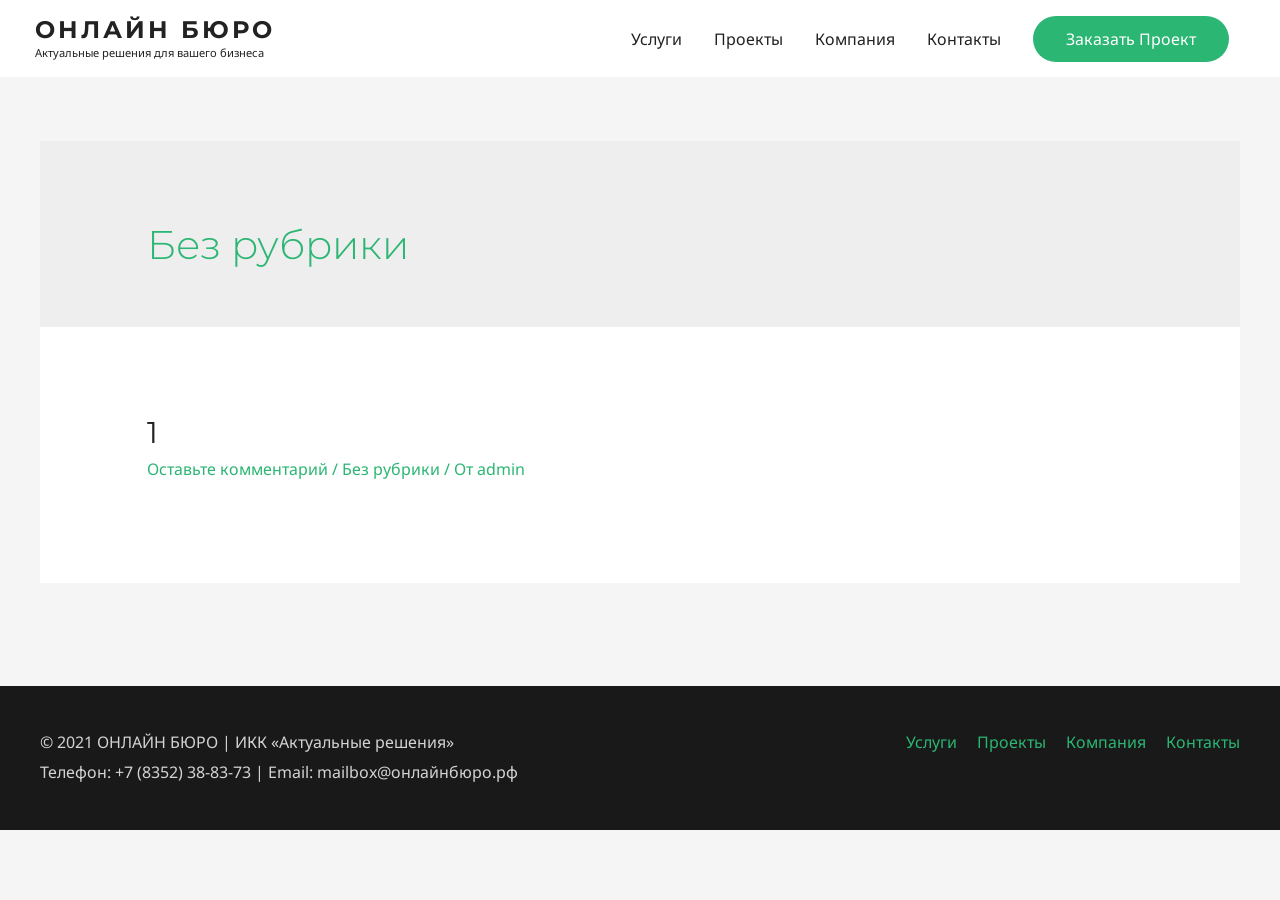
<file: category/%d0%b1%d0%b5%d0%b7-%d1%80%d1%83%d0%b1%d1%80%d0%b8%d0%ba%d0%b8/index.html>
<!DOCTYPE html>
<html lang="ru-RU">
<head>
<meta charset="UTF-8">
<meta name="viewport" content="width=device-width, initial-scale=1">
<link rel="profile" href="https://gmpg.org/xfn/11">

<title>Без рубрики &#8212; Онлайн Бюро</title>
<link rel="dns-prefetch" href="//fonts.googleapis.com">
<link rel="dns-prefetch" href="//s.w.org">
<link rel="alternate" type="application/rss+xml" title="Онлайн Бюро &raquo; Лента" href="/feed/">
<link rel="alternate" type="application/rss+xml" title="Онлайн Бюро &raquo; Лента комментариев" href="/comments/feed/">
<link rel="alternate" type="application/rss+xml" title="Онлайн Бюро &raquo; Лента рубрики Без рубрики" href="/category/%d0%b1%d0%b5%d0%b7-%d1%80%d1%83%d0%b1%d1%80%d0%b8%d0%ba%d0%b8/feed/">
		<script>
			window._wpemojiSettings = {"baseUrl":"https:\/\/s.w.org\/images\/core\/emoji\/12.0.0-1\/72x72\/","ext":".png","svgUrl":"https:\/\/s.w.org\/images\/core\/emoji\/12.0.0-1\/svg\/","svgExt":".svg","source":{"concatemoji":"http:\/\/eigh.ru\/wp-includes\/js\/wp-emoji-release.min.js?ver=5.4.4"}};
			/*! This file is auto-generated */
			!function(e,a,t){var r,n,o,i,p=a.createElement("canvas"),s=p.getContext&&p.getContext("2d");function c(e,t){var a=String.fromCharCode;s.clearRect(0,0,p.width,p.height),s.fillText(a.apply(this,e),0,0);var r=p.toDataURL();return s.clearRect(0,0,p.width,p.height),s.fillText(a.apply(this,t),0,0),r===p.toDataURL()}function l(e){if(!s||!s.fillText)return!1;switch(s.textBaseline="top",s.font="600 32px Arial",e){case"flag":return!c([127987,65039,8205,9895,65039],[127987,65039,8203,9895,65039])&&(!c([55356,56826,55356,56819],[55356,56826,8203,55356,56819])&&!c([55356,57332,56128,56423,56128,56418,56128,56421,56128,56430,56128,56423,56128,56447],[55356,57332,8203,56128,56423,8203,56128,56418,8203,56128,56421,8203,56128,56430,8203,56128,56423,8203,56128,56447]));case"emoji":return!c([55357,56424,55356,57342,8205,55358,56605,8205,55357,56424,55356,57340],[55357,56424,55356,57342,8203,55358,56605,8203,55357,56424,55356,57340])}return!1}function d(e){var t=a.createElement("script");t.src=e,t.defer=t.type="text/javascript",a.getElementsByTagName("head")[0].appendChild(t)}for(i=Array("flag","emoji"),t.supports={everything:!0,everythingExceptFlag:!0},o=0;o<i.length;o++)t.supports[i[o]]=l(i[o]),t.supports.everything=t.supports.everything&&t.supports[i[o]],"flag"!==i[o]&&(t.supports.everythingExceptFlag=t.supports.everythingExceptFlag&&t.supports[i[o]]);t.supports.everythingExceptFlag=t.supports.everythingExceptFlag&&!t.supports.flag,t.DOMReady=!1,t.readyCallback=function(){t.DOMReady=!0},t.supports.everything||(n=function(){t.readyCallback()},a.addEventListener?(a.addEventListener("DOMContentLoaded",n,!1),e.addEventListener("load",n,!1)):(e.attachEvent("onload",n),a.attachEvent("onreadystatechange",function(){"complete"===a.readyState&&t.readyCallback()})),(r=t.source||{}).concatemoji?d(r.concatemoji):r.wpemoji&&r.twemoji&&(d(r.twemoji),d(r.wpemoji)))}(window,document,window._wpemojiSettings);
		</script>
		<style>img.wp-smiley,
img.emoji {
	display: inline !important;
	border: none !important;
	box-shadow: none !important;
	height: 1em !important;
	width: 1em !important;
	margin: 0 .07em !important;
	vertical-align: -0.1em !important;
	background: none !important;
	padding: 0 !important;
}</style>
	<link rel="stylesheet" id="astra-theme-css-css" href="/wp-content/themes/astra/assets/css/minified/style.min.css?ver=2.4.5" media="all">
<style id="astra-theme-css-inline-css">html{font-size:100%;}a,.page-title{color:#2bb673;}a:hover,a:focus{color:#2bb673;}body,button,input,select,textarea,.ast-button,.ast-custom-button{font-family:'Noto Sans',sans-serif;font-weight:400;font-size:16px;font-size:1rem;line-height:1.49;}blockquote{color:#000000;}h1,.entry-content h1,h2,.entry-content h2,h3,.entry-content h3,h4,.entry-content h4,h5,.entry-content h5,h6,.entry-content h6,.site-title,.site-title a{font-family:'Montserrat',sans-serif;font-weight:700;}.site-title{font-size:22px;font-size:1.375rem;}header .site-logo-img .custom-logo-link img{max-width:120px;}.astra-logo-svg{width:120px;}.ast-archive-description .ast-archive-title{font-size:40px;font-size:2.5rem;}.site-header .site-description{font-size:15px;font-size:0.9375rem;}.entry-title{font-size:30px;font-size:1.875rem;}.comment-reply-title{font-size:26px;font-size:1.625rem;}.ast-comment-list #cancel-comment-reply-link{font-size:16px;font-size:1rem;}h1,.entry-content h1{font-size:64px;font-size:4rem;font-family:'Montserrat',sans-serif;}h2,.entry-content h2{font-size:32px;font-size:2rem;font-family:'Montserrat',sans-serif;}h3,.entry-content h3{font-size:24px;font-size:1.5rem;font-family:'Montserrat',sans-serif;}h4,.entry-content h4{font-size:20px;font-size:1.25rem;}h5,.entry-content h5{font-size:18px;font-size:1.125rem;}h6,.entry-content h6{font-size:15px;font-size:0.9375rem;}.ast-single-post .entry-title,.page-title{font-size:30px;font-size:1.875rem;}#secondary,#secondary button,#secondary input,#secondary select,#secondary textarea{font-size:16px;font-size:1rem;}::selection{background-color:#2bb673;color:#000000;}body,h1,.entry-title a,.entry-content h1,h2,.entry-content h2,h3,.entry-content h3,h4,.entry-content h4,h5,.entry-content h5,h6,.entry-content h6,.wc-block-grid__product-title{color:#222222;}.tagcloud a:hover,.tagcloud a:focus,.tagcloud a.current-item{color:#000000;border-color:#2bb673;background-color:#2bb673;}.main-header-menu a,.ast-header-custom-item a{color:#222222;}.main-header-menu li:hover > a,.main-header-menu li:hover > .ast-menu-toggle,.main-header-menu .ast-masthead-custom-menu-items a:hover,.main-header-menu li.focus > a,.main-header-menu li.focus > .ast-menu-toggle,.main-header-menu .current-menu-item > a,.main-header-menu .current-menu-ancestor > a,.main-header-menu .current_page_item > a,.main-header-menu .current-menu-item > .ast-menu-toggle,.main-header-menu .current-menu-ancestor > .ast-menu-toggle,.main-header-menu .current_page_item > .ast-menu-toggle{color:#2bb673;}input:focus,input[type="text"]:focus,input[type="email"]:focus,input[type="url"]:focus,input[type="password"]:focus,input[type="reset"]:focus,input[type="search"]:focus,textarea:focus{border-color:#2bb673;}input[type="radio"]:checked,input[type=reset],input[type="checkbox"]:checked,input[type="checkbox"]:hover:checked,input[type="checkbox"]:focus:checked,input[type=range]::-webkit-slider-thumb{border-color:#2bb673;background-color:#2bb673;box-shadow:none;}.site-footer a:hover + .post-count,.site-footer a:focus + .post-count{background:#2bb673;border-color:#2bb673;}.ast-small-footer{color:#d3d3d3;}.ast-small-footer > .ast-footer-overlay{background-color:#191919;}.ast-small-footer a{color:#2bb673;}.ast-small-footer a:hover{color:#2bb673;}.footer-adv .footer-adv-overlay{border-top-style:solid;border-top-color:#7a7a7a;}.ast-comment-meta{line-height:1.666666667;font-size:13px;font-size:0.8125rem;}.single .nav-links .nav-previous,.single .nav-links .nav-next,.single .ast-author-details .author-title,.ast-comment-meta{color:#2bb673;}.entry-meta,.entry-meta *{line-height:1.45;color:#2bb673;}.entry-meta a:hover,.entry-meta a:hover *,.entry-meta a:focus,.entry-meta a:focus *{color:#2bb673;}.ast-404-layout-1 .ast-404-text{font-size:200px;font-size:12.5rem;}.widget-title{font-size:22px;font-size:1.375rem;color:#222222;}#cat option,.secondary .calendar_wrap thead a,.secondary .calendar_wrap thead a:visited{color:#2bb673;}.secondary .calendar_wrap #today,.ast-progress-val span{background:#2bb673;}.secondary a:hover + .post-count,.secondary a:focus + .post-count{background:#2bb673;border-color:#2bb673;}.calendar_wrap #today > a{color:#000000;}.ast-pagination a,.page-links .page-link,.single .post-navigation a{color:#2bb673;}.ast-pagination a:hover,.ast-pagination a:focus,.ast-pagination > span:hover:not(.dots),.ast-pagination > span.current,.page-links > .page-link,.page-links .page-link:hover,.post-navigation a:hover{color:#2bb673;}.ast-header-break-point .ast-mobile-menu-buttons-minimal.menu-toggle{background:transparent;color:#2bb673;}.ast-header-break-point .ast-mobile-menu-buttons-outline.menu-toggle{background:transparent;border:1px solid #2bb673;color:#2bb673;}.ast-header-break-point .ast-mobile-menu-buttons-fill.menu-toggle{background:#2bb673;color:#ffffff;}@media (max-width:782px){.entry-content .wp-block-columns .wp-block-column{margin-left:0px;}}@media (max-width:768px){#secondary.secondary{padding-top:0;}.ast-separate-container .ast-article-post,.ast-separate-container .ast-article-single{padding:1.5em 2.14em;}.ast-separate-container #primary,.ast-separate-container #secondary{padding:1.5em 0;}.ast-separate-container.ast-right-sidebar #secondary{padding-left:1em;padding-right:1em;}.ast-separate-container.ast-two-container #secondary{padding-left:0;padding-right:0;}.ast-page-builder-template .entry-header #secondary{margin-top:1.5em;}.ast-page-builder-template #secondary{margin-top:1.5em;}#primary,#secondary{padding:1.5em 0;margin:0;}.ast-left-sidebar #content > .ast-container{display:flex;flex-direction:column-reverse;width:100%;}.ast-author-box img.avatar{margin:20px 0 0 0;}.ast-pagination{padding-top:1.5em;text-align:center;}.ast-pagination .next.page-numbers{display:inherit;float:none;}}@media (max-width:768px){.ast-page-builder-template.ast-left-sidebar #secondary{padding-right:20px;}.ast-page-builder-template.ast-right-sidebar #secondary{padding-left:20px;}.ast-right-sidebar #primary{padding-right:0;}.ast-right-sidebar #secondary{padding-left:0;}.ast-left-sidebar #primary{padding-left:0;}.ast-left-sidebar #secondary{padding-right:0;}.ast-pagination .prev.page-numbers{padding-left:.5em;}.ast-pagination .next.page-numbers{padding-right:.5em;}}@media (min-width:769px){.ast-separate-container.ast-right-sidebar #primary,.ast-separate-container.ast-left-sidebar #primary{border:0;}.ast-separate-container.ast-right-sidebar #secondary,.ast-separate-container.ast-left-sidebar #secondary{border:0;margin-left:auto;margin-right:auto;}.ast-separate-container.ast-two-container #secondary .widget:last-child{margin-bottom:0;}.ast-separate-container .ast-comment-list li .comment-respond{padding-left:2.66666em;padding-right:2.66666em;}.ast-author-box{-js-display:flex;display:flex;}.ast-author-bio{flex:1;}.error404.ast-separate-container #primary,.search-no-results.ast-separate-container #primary{margin-bottom:4em;}}@media (min-width:769px){.ast-right-sidebar #primary{border-right:1px solid #eee;}.ast-right-sidebar #secondary{border-left:1px solid #eee;margin-left:-1px;}.ast-left-sidebar #primary{border-left:1px solid #eee;}.ast-left-sidebar #secondary{border-right:1px solid #eee;margin-right:-1px;}.ast-separate-container.ast-two-container.ast-right-sidebar #secondary{padding-left:30px;padding-right:0;}.ast-separate-container.ast-two-container.ast-left-sidebar #secondary{padding-right:30px;padding-left:0;}}.elementor-button-wrapper .elementor-button{border-style:solid;border-top-width:0;border-right-width:0;border-left-width:0;border-bottom-width:0;}body .elementor-button.elementor-size-sm,body .elementor-button.elementor-size-xs,body .elementor-button.elementor-size-md,body .elementor-button.elementor-size-lg,body .elementor-button.elementor-size-xl,body .elementor-button{border-radius:60px;padding-top:15px;padding-right:33px;padding-bottom:15px;padding-left:33px;}.elementor-button-wrapper .elementor-button{border-color:#2bb673;background-color:#2bb673;}.elementor-button-wrapper .elementor-button:hover,.elementor-button-wrapper .elementor-button:focus{color:#000000;background-color:#2bb673;border-color:#2bb673;}.wp-block-button .wp-block-button__link,.elementor-button-wrapper .elementor-button,.elementor-button-wrapper .elementor-button:visited{color:#ffffff;}.elementor-button-wrapper .elementor-button{font-family:inherit;font-weight:inherit;line-height:1;}.wp-block-button .wp-block-button__link{border-style:solid;border-top-width:0;border-right-width:0;border-left-width:0;border-bottom-width:0;border-color:#2bb673;background-color:#2bb673;color:#ffffff;font-family:inherit;font-weight:inherit;line-height:1;border-radius:60px;padding-top:15px;padding-right:33px;padding-bottom:15px;padding-left:33px;}.wp-block-button .wp-block-button__link:hover,.wp-block-button .wp-block-button__link:focus{color:#000000;background-color:#2bb673;border-color:#2bb673;}.menu-toggle,button,.ast-button,.ast-custom-button,.button,input#submit,input[type="button"],input[type="submit"],input[type="reset"]{border-style:solid;border-top-width:0;border-right-width:0;border-left-width:0;border-bottom-width:0;color:#ffffff;border-color:#2bb673;background-color:#2bb673;border-radius:60px;padding-top:15px;padding-right:33px;padding-bottom:15px;padding-left:33px;font-family:inherit;font-weight:inherit;line-height:1;}button:focus,.menu-toggle:hover,button:hover,.ast-button:hover,.button:hover,input[type=reset]:hover,input[type=reset]:focus,input#submit:hover,input#submit:focus,input[type="button"]:hover,input[type="button"]:focus,input[type="submit"]:hover,input[type="submit"]:focus{color:#000000;background-color:#2bb673;border-color:#2bb673;}@media (min-width:768px){.ast-container{max-width:100%;}}@media (min-width:544px){.ast-container{max-width:100%;}}@media (max-width:544px){.ast-separate-container .ast-article-post,.ast-separate-container .ast-article-single{padding:1.5em 1em;}.ast-separate-container #content .ast-container{padding-left:0.54em;padding-right:0.54em;}.ast-separate-container #secondary{padding-top:0;}.ast-separate-container.ast-two-container #secondary .widget{margin-bottom:1.5em;padding-left:1em;padding-right:1em;}.ast-separate-container .comments-count-wrapper{padding:1.5em 1em;}.ast-separate-container .ast-comment-list li.depth-1{padding:1.5em 1em;margin-bottom:1.5em;}.ast-separate-container .ast-comment-list .bypostauthor{padding:.5em;}.ast-separate-container .ast-archive-description{padding:1.5em 1em;}.ast-search-menu-icon.ast-dropdown-active .search-field{width:170px;}}@media (max-width:544px){.ast-comment-list .children{margin-left:0.66666em;}.ast-separate-container .ast-comment-list .bypostauthor li{padding:0 0 0 .5em;}}@media (max-width:768px){.ast-mobile-header-stack .main-header-bar .ast-search-menu-icon{display:inline-block;}.ast-header-break-point.ast-header-custom-item-outside .ast-mobile-header-stack .main-header-bar .ast-search-icon{margin:0;}.ast-comment-avatar-wrap img{max-width:2.5em;}.comments-area{margin-top:1.5em;}.ast-separate-container .comments-count-wrapper{padding:2em 2.14em;}.ast-separate-container .ast-comment-list li.depth-1{padding:1.5em 2.14em;}.ast-separate-container .comment-respond{padding:2em 2.14em;}}@media (max-width:768px){.ast-header-break-point .main-header-bar .ast-search-menu-icon.slide-search .search-form{right:0;}.ast-header-break-point .ast-mobile-header-stack .main-header-bar .ast-search-menu-icon.slide-search .search-form{right:-1em;}.ast-comment-avatar-wrap{margin-right:0.5em;}}@media (max-width:544px){.ast-separate-container .comment-respond{padding:1.5em 1em;}}@media (min-width:545px){.ast-page-builder-template .comments-area,.single.ast-page-builder-template .entry-header,.single.ast-page-builder-template .post-navigation{max-width:1240px;margin-left:auto;margin-right:auto;}}@media (max-width:768px){.ast-archive-description .ast-archive-title{font-size:40px;}.entry-title{font-size:30px;}h1,.entry-content h1{font-size:44px;}h2,.entry-content h2{font-size:25px;}h3,.entry-content h3{font-size:20px;}.ast-single-post .entry-title,.page-title{font-size:30px;}}@media (max-width:544px){.comment-reply-title{font-size:24px;font-size:1.6rem;}.ast-comment-meta{font-size:12px;font-size:0.8rem;}.widget-title{font-size:21px;font-size:1.4rem;}body,button,input,select,textarea,.ast-button,.ast-custom-button{font-size:15px;font-size:0.9375rem;}.ast-comment-list #cancel-comment-reply-link{font-size:15px;font-size:0.9375rem;}#secondary,#secondary button,#secondary input,#secondary select,#secondary textarea{font-size:15px;font-size:0.9375rem;}.site-title{font-size:20px;font-size:1.25rem;}.ast-archive-description .ast-archive-title{font-size:40px;}.site-header .site-description{font-size:14px;font-size:0.875rem;}.entry-title{font-size:30px;}h1,.entry-content h1{font-size:30px;}h2,.entry-content h2{font-size:24px;}h3,.entry-content h3{font-size:20px;}h4,.entry-content h4{font-size:19px;font-size:1.1875rem;}h5,.entry-content h5{font-size:16px;font-size:1rem;}h6,.entry-content h6{font-size:15px;font-size:0.9375rem;}.ast-single-post .entry-title,.page-title{font-size:30px;}.ast-header-break-point .site-branding img,.ast-header-break-point #masthead .site-logo-img .custom-logo-link img{max-width:100px;}.astra-logo-svg{width:100px;}.ast-header-break-point .site-logo-img .custom-mobile-logo-link img{max-width:100px;}}@media (max-width:768px){html{font-size:91.2%;}}@media (max-width:544px){html{font-size:100%;}}@media (min-width:769px){.ast-container{max-width:1240px;}}@font-face {font-family: "Astra";src: url(/wp-content/themes/astra/assets/fonts/astra.woff) format("woff"),url(/wp-content/themes/astra/assets/fonts/astra.ttf) format("truetype"),url(/wp-content/themes/astra/assets/fonts/astra.svg#astra) format("svg");font-weight: normal;font-style: normal;font-display: fallback;}@media (max-width:921px) {.main-header-bar .main-header-bar-navigation{display:none;}}.ast-desktop .main-header-menu.submenu-with-border .sub-menu,.ast-desktop .main-header-menu.submenu-with-border .children,.ast-desktop .main-header-menu.submenu-with-border .astra-full-megamenu-wrapper{border-color:#2bb673;}.ast-desktop .main-header-menu.submenu-with-border .sub-menu,.ast-desktop .main-header-menu.submenu-with-border .children{border-top-width:2px;border-right-width:0px;border-left-width:0px;border-bottom-width:0px;border-style:solid;}.ast-desktop .main-header-menu.submenu-with-border .sub-menu .sub-menu,.ast-desktop .main-header-menu.submenu-with-border .children .children{top:-2px;}.ast-desktop .main-header-menu.submenu-with-border .sub-menu a,.ast-desktop .main-header-menu.submenu-with-border .children a{border-bottom-width:0px;border-style:solid;border-color:#eaeaea;}@media (min-width:769px){.main-header-menu .sub-menu li.ast-left-align-sub-menu:hover > ul,.main-header-menu .sub-menu li.ast-left-align-sub-menu.focus > ul{margin-left:-0px;}}.ast-small-footer{border-top-style:solid;border-top-width:0;border-top-color:#7a7a7a;}@media (max-width:920px){.ast-404-layout-1 .ast-404-text{font-size:100px;font-size:6.25rem;}}#masthead .ast-container,.ast-header-breadcrumb .ast-container{max-width:100%;padding-left:35px;padding-right:35px;}@media (max-width:921px){#masthead .ast-container,.ast-header-breadcrumb .ast-container{padding-left:20px;padding-right:20px;}}#masthead .ast-container,.ast-header-breadcrumb .ast-container{max-width:100%;padding-left:35px;padding-right:35px;}@media (max-width:921px){#masthead .ast-container,.ast-header-breadcrumb .ast-container{padding-left:20px;padding-right:20px;}}.ast-breadcrumbs .trail-browse,.ast-breadcrumbs .trail-items,.ast-breadcrumbs .trail-items li{display:inline-block;margin:0;padding:0;border:none;background:inherit;text-indent:0;}.ast-breadcrumbs .trail-browse{font-size:inherit;font-style:inherit;font-weight:inherit;color:inherit;}.ast-breadcrumbs .trail-items{list-style:none;}.trail-items li::after{padding:0 0.3em;content:"\00bb";}.trail-items li:last-of-type::after{display:none;}.ast-header-break-point .main-header-bar{border-bottom-width:0;}@media (min-width:769px){.main-header-bar{border-bottom-width:0;}}.ast-safari-browser-less-than-11 .main-header-menu .menu-item, .ast-safari-browser-less-than-11 .main-header-bar .ast-masthead-custom-menu-items{display:block;}.main-header-menu .menu-item, .main-header-bar .ast-masthead-custom-menu-items{-js-display:flex;display:flex;-webkit-box-pack:center;-webkit-justify-content:center;-moz-box-pack:center;-ms-flex-pack:center;justify-content:center;-webkit-box-orient:vertical;-webkit-box-direction:normal;-webkit-flex-direction:column;-moz-box-orient:vertical;-moz-box-direction:normal;-ms-flex-direction:column;flex-direction:column;}.main-header-menu > .menu-item > a{height:100%;-webkit-box-align:center;-webkit-align-items:center;-moz-box-align:center;-ms-flex-align:center;align-items:center;-js-display:flex;display:flex;}.ast-primary-menu-disabled .main-header-bar .ast-masthead-custom-menu-items{flex:unset;}.header-main-layout-1 .ast-flex.main-header-container, .header-main-layout-3 .ast-flex.main-header-container{-webkit-align-content:center;-ms-flex-line-pack:center;align-content:center;-webkit-box-align:center;-webkit-align-items:center;-moz-box-align:center;-ms-flex-align:center;align-items:center;}</style>
<link rel="stylesheet" id="astra-google-fonts-css" href="//fonts.googleapis.com/css?family=Noto+Sans%3A400%2C700%7CMontserrat%3A700%2C&#038;display=fallback&#038;ver=2.4.5" media="all">
<link rel="stylesheet" id="astra-menu-animation-css" href="/wp-content/themes/astra/assets/css/minified/menu-animation.min.css?ver=2.4.5" media="all">
<link rel="stylesheet" id="wp-block-library-css" href="/wp-includes/css/dist/block-library/style.min.css?ver=5.4.4" media="all">
<link rel="stylesheet" id="wp-post-modal-css" href="/wp-content/plugins/wp-post-modal/public/css/wp-post-modal-public.css?ver=1.0.0" media="all">
<link rel="stylesheet" id="oooskim-theme-css-css" href="/wp-content/themes/astra-child/style.css?ver=1.0.0" media="all">
<!--[if IE]>
<script src='http://eigh.ru/wp-content/themes/astra/assets/js/minified/flexibility.min.js?ver=2.4.5'></script>
<script>
flexibility(document.documentElement);
</script>
<![endif]-->
<script src="/wp-includes/js/jquery/jquery.js?ver=1.12.4-wp"></script>
<script src="/wp-includes/js/jquery/jquery-migrate.min.js?ver=1.4.1"></script>
<script>
var fromPHP = {"pluginUrl":"http:\/\/eigh.ru\/wp-content\/plugins\/wp-post-modal\/public\/","breakpoint":"0","styled":"1","disableScrolling":"1","loader":"","ajax_url":"http:\/\/eigh.ru\/wp-admin\/admin-ajax.php","siteUrl":"http:\/\/eigh.ru","restMethod":"1","iframe":"1","urlState":"1","containerID":"#modal-ready","isAdmin":"","customizing":""};
</script>
<script src="/wp-content/plugins/wp-post-modal/public/js/wp-post-modal-public.js?ver=1.0.0"></script>
<link rel="https://api.w.org/" href="/wp-json/">
<link rel="EditURI" type="application/rsd+xml" title="RSD" href="/xmlrpc.php?rsd">
<link rel="wlwmanifest" type="application/wlwmanifest+xml" href="/wp-includes/wlwmanifest.xml"> 
<meta name="generator" content="WordPress 5.4.4">
<style>.recentcomments a{display:inline !important;padding:0 !important;margin:0 !important;}</style>
<link rel="icon" href="/wp-content/uploads/2020/04/logo-150x150.png" sizes="32x32">
<link rel="icon" href="/wp-content/uploads/2020/04/logo.png" sizes="192x192">
<link rel="apple-touch-icon" href="/wp-content/uploads/2020/04/logo.png">
<meta name="msapplication-TileImage" content="http://eigh.ru/wp-content/uploads/2020/04/logo.png">
		<style id="wp-custom-css">.site-title a {
    line-height: 1.2;
    text-transform: uppercase;
    letter-spacing: 3px;
	font-size: 108%;
}
.site-header .site-description {
    font-size: 70%;
}</style>
		</head>

<body itemtype="https://schema.org/Blog" itemscope="itemscope" class="archive category category-1 ast-desktop ast-separate-container ast-two-container ast-no-sidebar astra-2.4.5 ast-header-custom-item-inside ast-full-width-primary-header ast-inherit-site-logo-transparent">

<div class="hfeed site" id="page">
	<a class="skip-link screen-reader-text" href="#content">Перейти к содержимому</a>

	
	
		<header class="site-header ast-primary-submenu-animation-fade header-main-layout-1 ast-primary-menu-enabled ast-menu-toggle-icon ast-mobile-header-inline" id="masthead" itemtype="https://schema.org/WPHeader" itemscope="itemscope" itemid="#masthead">

			
			
<div class="main-header-bar-wrap">
	<div class="main-header-bar">
				<div class="ast-container">

			<div class="ast-flex main-header-container">
				
		<div class="site-branding">
			<div class="ast-site-identity" itemtype="https://schema.org/Organization" itemscope="itemscope">
				<div class="ast-site-title-wrap">
						<span class="site-title" itemprop="name">
				<a href="/" rel="home" itemprop="url">
					Онлайн Бюро
				</a>
			</span>
						<p class="site-description" itemprop="description">
				Актуальные решения для вашего бизнеса
			</p>
					</div>			</div>
		</div>

		<!-- .site-branding -->
				<div class="ast-mobile-menu-buttons">

			
					<div class="ast-button-wrap">
			<button type="button" class="menu-toggle main-header-menu-toggle  ast-mobile-menu-buttons-fill " aria-controls="primary-menu" aria-expanded="false">
				<span class="screen-reader-text">Главное меню</span>
				<span class="menu-toggle-icon"></span>
							</button>
		</div>
			
			
		</div>
			<div class="ast-main-header-bar-alignment"><div class="main-header-bar-navigation"><nav class="ast-flex-grow-1 navigation-accessibility" id="site-navigation" aria-label="Навигация по сайту" itemtype="https://schema.org/SiteNavigationElement" itemscope="itemscope"><div class="main-navigation"><ul id="primary-menu" class="main-header-menu ast-nav-menu ast-flex ast-justify-content-flex-end  submenu-with-border astra-menu-animation-fade ">
<li id="menu-item-16" class="menu-item menu-item-type-post_type menu-item-object-page menu-item-16"><a href="/%d1%83%d1%81%d0%bb%d1%83%d0%b3%d0%b8/">Услуги</a></li>
<li id="menu-item-15" class="menu-item menu-item-type-post_type menu-item-object-page menu-item-15"><a href="/%d0%bf%d1%80%d0%be%d0%b5%d0%ba%d1%82%d1%8b/">Проекты</a></li>
<li id="menu-item-17" class="menu-item menu-item-type-post_type menu-item-object-page menu-item-17"><a href="/%d0%ba%d0%be%d0%bc%d0%bf%d0%b0%d0%bd%d0%b8%d1%8f/">Компания</a></li>
<li id="menu-item-150" class="menu-item menu-item-type-post_type menu-item-object-page menu-item-150"><a href="/%d0%ba%d0%be%d0%bd%d1%82%d0%b0%d0%ba%d1%82%d1%8b/">Контакты</a></li>
			<li class="ast-masthead-custom-menu-items button-custom-menu-item">
				<a class="ast-custom-button-link" href="#" target="_self"><div class="ast-button">Заказать Проект</div></a><a class="menu-link" href="#" target="_self">Заказать Проект</a>			</li>
			</ul></div></nav></div></div>			</div>
<!-- Main Header Container -->
		</div>
<!-- ast-row -->
			</div> <!-- Main Header Bar -->
</div> <!-- Main Header Bar Wrap -->

			
		</header><!-- #masthead -->

		
	
	
	<div id="content" class="site-content">

		<div class="ast-container">

		

	<div id="primary" class="content-area primary">

		
		
				<section class="ast-archive-description">
										<h1 class="page-title ast-archive-title">Без рубрики</h1>
																			</section>

				
					<main id="main" class="site-main">

				
					<div class="ast-row">
					

<article class="post-751 post type-post status-publish format-standard hentry category-1 ast-col-sm-12 ast-article-post" id="post-751" itemtype="https://schema.org/CreativeWork" itemscope="itemscope">

	
	<div class="ast-post-format- ast-no-thumb blog-layout-1">

	<div class="post-content ast-col-md-12">

		<div class="ast-blog-featured-section post-thumb ast-col-md-12"></div>		<header class="entry-header">
			<h2 class="entry-title" itemprop="headline"><a href="/1-2/" rel="bookmark">1</a></h2>			<div class="entry-meta">			<span class="comments-link">
				<a href="/1-2/#respond">Оставьте комментарий</a>			</span>

			 / <span class="cat-links"><a href="/category/%d0%b1%d0%b5%d0%b7-%d1%80%d1%83%d0%b1%d1%80%d0%b8%d0%ba%d0%b8/" rel="category tag">Без рубрики</a></span> / От<span class="posted-by vcard author" itemtype="https://schema.org/Person" itemscope="itemscope" itemprop="author">			<a title="Смотреть все записи от admin" href="/author/admin/" rel="author" class="url fn n" itemprop="url">
				<span class="author-name" itemprop="name">admin</span>
			</a>
		</span>

		</div>		</header><!-- .entry-header -->
		
		<div class="entry-content clear" itemprop="text">

			
			
			
					</div>
<!-- .entry-content .clear -->
	</div>
<!-- .post-content -->

</div> <!-- .blog-layout-1 -->

	
</article><!-- #post-## -->


					
					</div>
				
			</main><!-- #main -->
			
		<div class="ast-pagination"></div>
		
	</div>
<!-- #primary -->


			
			</div> <!-- ast-container -->

		</div>
<!-- #content -->

		
		
		
		<footer class="site-footer" id="colophon" itemtype="https://schema.org/WPFooter" itemscope="itemscope" itemid="#colophon">

			
			
<div class="ast-small-footer footer-sml-layout-2">
	<div class="ast-footer-overlay">
		<div class="ast-container">
			<div class="ast-small-footer-wrap">
					<div class="ast-row ast-flex">

											<div class="ast-small-footer-section ast-small-footer-section-1 ast-small-footer-section-equally ast-col-md-6 ast-col-xs-12">
							© 2021  ОНЛАЙН БЮРО  |  ИКК «Актуальные решения»
<br>
Телефон: +7 (8352) 38-83-73  |  Email: mailbox@онлайнбюро.рф						</div>
				
											<div class="ast-small-footer-section ast-small-footer-section-2 ast-small-footer-section-equally ast-col-md-6 ast-col-xs-12">
							<div class="footer-primary-navigation"><ul id="menu-menu" class="nav-menu">
<li class="menu-item menu-item-type-post_type menu-item-object-page menu-item-16"><a href="/%d1%83%d1%81%d0%bb%d1%83%d0%b3%d0%b8/">Услуги</a></li>
<li class="menu-item menu-item-type-post_type menu-item-object-page menu-item-15"><a href="/%d0%bf%d1%80%d0%be%d0%b5%d0%ba%d1%82%d1%8b/">Проекты</a></li>
<li class="menu-item menu-item-type-post_type menu-item-object-page menu-item-17"><a href="/%d0%ba%d0%be%d0%bc%d0%bf%d0%b0%d0%bd%d0%b8%d1%8f/">Компания</a></li>
<li class="menu-item menu-item-type-post_type menu-item-object-page menu-item-150"><a href="/%d0%ba%d0%be%d0%bd%d1%82%d0%b0%d0%ba%d1%82%d1%8b/">Контакты</a></li>
</ul></div>						</div>
				
					</div> <!-- .ast-row.ast-flex -->
			</div>
<!-- .ast-small-footer-wrap -->
		</div>
<!-- .ast-container -->
	</div>
<!-- .ast-footer-overlay -->
</div>
<!-- .ast-small-footer-->

			
		</footer><!-- #colophon -->
		
		
	</div>
<!-- #page -->

	
	<div class="modal-wrapper styled" role="dialog" aria-modal="true" aria-label="Popup Dialog"><div class="modal">
<button type="button" aria-label="Close" class="close-modal"> × </button><div id="modal-content"></div>
</div></div>
<script>
var astra = {"break_point":"921","isRtl":""};
</script>
<script src="/wp-content/themes/astra/assets/js/minified/style.min.js?ver=2.4.5"></script>
<script src="/wp-includes/js/wp-embed.min.js?ver=5.4.4"></script>
			<script>
			/(trident|msie)/i.test(navigator.userAgent)&&document.getElementById&&window.addEventListener&&window.addEventListener("hashchange",function(){var t,e=location.hash.substring(1);/^[A-z0-9_-]+$/.test(e)&&(t=document.getElementById(e))&&(/^(?:a|select|input|button|textarea)$/i.test(t.tagName)||(t.tabIndex=-1),t.focus())},!1);
			</script>
			
	</body>
</html>
</file>
<file: wp-content/plugins/ultimate-addons-for-gutenberg/dist/blocks.style.css>
.wp-block-uagb-advanced-heading{padding:0;margin:0 auto}.wp-block-uagb-advanced-heading .uagb-heading-text{margin:0;text-align:center}.wp-block-uagb-advanced-heading .uagb-separator-wrap{font-size:0;text-align:center}.wp-block-uagb-advanced-heading .uagb-separator{border-top-style:solid;display:inline-block;border-top-width:2px;width:5%;margin:0px 0px 10px 0px}.wp-block-uagb-advanced-heading .uagb-desc-text{margin:0;text-align:center}
.uagb-column__wrap{position:relative;overflow:hidden}.uagb-column__wrap .uagb-column__inner-wrap{margin-left:auto;margin-right:auto;position:relative;z-index:2;width:100%}.uagb-column__wrap.uagb-column__align-left .uagb-column__inner-wrap{margin-left:0;margin-right:auto}.uagb-column__wrap.uagb-column__align-right .uagb-column__inner-wrap{margin-left:auto;margin-right:0}.uagb-column__wrap .uagb-column__overlay{height:100%;width:100%;top:0;left:0;position:absolute}.uagb-column__wrap .uagb-column__video-wrap{height:100%;width:100%;top:0;left:0;position:absolute;overflow:hidden;z-index:0;-webkit-transition:opacity 1s;-o-transition:opacity 1s;transition:opacity 1s}.uagb-column__wrap .uagb-column__video-wrap video{max-width:100%;width:100%;height:100%;margin:0;line-height:1;border:none;display:inline-block;vertical-align:baseline;-o-object-fit:cover;object-fit:cover;background-size:cover}.wp-block-uagb-columns>.editor-inner-blocks>.editor-block-list__layout>[data-type="uagb/column"]{display:flex;flex-direction:column;flex:1;padding-left:0;padding-right:0;margin-left:-14px;margin-right:-14px;min-width:0;word-break:break-word;overflow-wrap:break-word;flex-basis:100%}@media (max-width: 976px){.uagb-column__align-tablet-left .uagb-column__inner-wrap{margin-left:0;margin-right:auto}.uagb-column__align-tablet-right .uagb-column__inner-wrap{margin-left:auto;margin-right:0}}@media (max-width: 767px){.uagb-column__align-mobile-left .uagb-column__inner-wrap{margin-left:0;margin-right:auto}.uagb-column__align-mobile-right .uagb-column__inner-wrap{margin-left:auto;margin-right:0}}@media (max-width: 449px){.uagb-columns__wrap.uagb-columns__background-image{background-attachment:scroll !important}}
.uagb-columns__wrap{position:relative}.uagb-columns__wrap .uagb-columns__inner-wrap{margin-left:auto;margin-right:auto;position:relative;z-index:2}.uagb-columns__wrap .uagb-columns__overlay{height:100%;width:100%;top:0;left:0;position:absolute}.uagb-columns__wrap .uagb-columns__video-wrap{height:100%;width:100%;top:0;left:0;position:absolute;overflow:hidden;z-index:0;-webkit-transition:opacity 1s;-o-transition:opacity 1s;transition:opacity 1s}.uagb-columns__wrap .uagb-columns__video-wrap video{max-width:100%;width:100%;height:100%;margin:0;line-height:1;border:none;display:inline-block;vertical-align:baseline;-o-object-fit:cover;object-fit:cover;background-size:cover}.uagb-columns__wrap .uagb-column__wrap{display:-webkit-box;display:-webkit-flex;display:-ms-flexbox;display:flex}.uagb-columns__wrap .uagb-columns__shape{overflow:hidden;position:absolute;left:0;width:100%;line-height:0;direction:ltr;z-index:1}.uagb-columns__wrap .uagb-columns__shape-top{top:-3px}.uagb-columns__wrap .uagb-columns__shape-bottom{bottom:-3px}.uagb-columns__wrap .uagb-columns__shape[data-negative="false"].uagb-columns__shape-bottom{-webkit-transform:rotate(180deg);-ms-transform:rotate(180deg);transform:rotate(180deg)}.uagb-columns__wrap .uagb-columns__shape[data-negative="true"].uagb-columns__shape-top{-webkit-transform:rotate(180deg);-ms-transform:rotate(180deg);transform:rotate(180deg)}.uagb-columns__wrap .uagb-columns__shape.uagb-columns__shape-flip svg{transform:translateX(-50%) rotateY(180deg)}.uagb-columns__wrap .uagb-columns__shape svg{display:block;width:-webkit-calc(100% + 1.3px);width:calc(100% + 1.3px);position:relative;left:50%;-webkit-transform:translateX(-50%);-ms-transform:translateX(-50%);transform:translateX(-50%)}.uagb-columns__wrap .uagb-columns__shape .uagb-columns__shape-fill{fill:#333;-webkit-transform-origin:center;-ms-transform-origin:center;transform-origin:center;-webkit-transform:rotateY(0deg);transform:rotateY(0deg)}.uagb-columns__wrap .uagb-columns__shape.uagb-columns__shape-above-content{z-index:9;pointer-events:none}.uagb-columns__valign-center .uagb-column__wrap,.uagb-columns__valign-middle .uagb-column__wrap{-webkit-box-align:center;-webkit-align-items:center;-ms-flex-align:center;align-items:center}.uagb-columns__valign-top .uagb-column__wrap{-webkit-box-align:flex-start;-webkit-align-items:flex-start;-ms-flex-align:flex-start;align-items:flex-start}.uagb-columns__valign-bottom .uagb-column__wrap{-webkit-box-align:flex-end;-webkit-align-items:flex-end;-ms-flex-align:flex-end;align-items:flex-end}.uagb-columns__inner-wrap{display:flex;flex-wrap:nowrap}.uagb-columns__columns-1>.uagb-column__wrap{width:100%}.uagb-columns__columns-2>.uagb-column__wrap{width:50%}.uagb-columns__columns-3>.uagb-column__wrap{width:33.33%}.uagb-columns__columns-4>.uagb-column__wrap{width:25%}.uagb-columns__columns-5>.uagb-column__wrap{width:20%}.uagb-columns__columns-6>.uagb-column__wrap{width:16.66%}.uagb-columns__gap-nogap>.wp-block[data-type="uagb/column"] .uagb-column__inner-wrap{padding:0}.uagb-columns__gap-default>.wp-block[data-type="uagb/column"] .uagb-column__inner-wrap{padding:10px}.uagb-columns__gap-narrow>.wp-block[data-type="uagb/column"] .uagb-column__inner-wrap{padding:5px}.uagb-columns__gap-extended>.wp-block[data-type="uagb/column"] .uagb-column__inner-wrap{padding:15px}.uagb-columns__gap-wide>.wp-block[data-type="uagb/column"] .uagb-column__inner-wrap{padding:20px}.uagb-columns__gap-wider>.wp-block[data-type="uagb/column"] .uagb-column__inner-wrap{padding:30px}@media (max-width: 976px){.uagb-columns__stack-tablet>.uagb-columns__columns-1>.uagb-column__wrap,.uagb-columns__stack-tablet>.uagb-columns__columns-2>.uagb-column__wrap,.uagb-columns__stack-tablet>.uagb-columns__columns-3>.uagb-column__wrap,.uagb-columns__stack-tablet>.uagb-columns__columns-4>.uagb-column__wrap,.uagb-columns__stack-tablet>.uagb-columns__columns-5>.uagb-column__wrap,.uagb-columns__stack-tablet>.uagb-columns__columns-6>.uagb-column__wrap{width:100% !important}.uagb-columns__stack-tablet>.uagb-columns__inner-wrap{display:block}.uagb-columns__reverse-tablet .uagb-columns__inner-wrap{display:flex;flex-direction:column-reverse}}@media (max-width: 767px){.uagb-columns__stack-mobile>.uagb-columns__columns-1>.uagb-column__wrap,.uagb-columns__stack-mobile>.uagb-columns__columns-2>.uagb-column__wrap,.uagb-columns__stack-mobile>.uagb-columns__columns-3>.uagb-column__wrap,.uagb-columns__stack-mobile>.uagb-columns__columns-4>.uagb-column__wrap,.uagb-columns__stack-mobile>.uagb-columns__columns-5>.uagb-column__wrap,.uagb-columns__stack-mobile>.uagb-columns__columns-6>.uagb-column__wrap{width:100% !important}.uagb-columns__stack-mobile>.uagb-columns__inner-wrap{display:block}.uagb-columns__reverse-mobile .uagb-columns__inner-wrap{display:flex;flex-direction:column-reverse}}@media (min-width: 768px) and (max-width: 1024px){.wp-block-uagb-columns.uagb-columns__wrap.uagb-columns__background-image{background-attachment:scroll}}@media (max-width: 449px){.uagb-columns__wrap .uagb-column__wrap.uagb-column__background-image{background-attachment:scroll !important}}
.wp-block-uagb-blockquote{padding:0;margin:0 auto}.wp-block-uagb-blockquote .uagb-blockquote__content,.wp-block-uagb-blockquote cite.uagb-blockquote__author{font-style:normal;display:block}.wp-block-uagb-blockquote cite.uagb-blockquote__author,.wp-block-uagb-blockquote .uagb-blockquote__author{-ms-flex-item-align:center;align-self:center}.wp-block-uagb-blockquote .uagb-blockquote__skin-quotation blockquote.uagb-blockquote{margin:0;padding:0;border:0;outline:0;font-size:100%;vertical-align:baseline;background:transparent;quotes:none;border-left:0 none;border-right:0 none;border-top:0 none;border-bottom:0 none;font-style:normal}.wp-block-uagb-blockquote .uagb-blockquote__skin-quotation .uagb-blockquote__icon-wrap{position:relative;display:inline-block;padding:0px;z-index:1;background:#333;padding:10px;border-radius:100%;margin-right:10px}.wp-block-uagb-blockquote .uagb-blockquote__skin-quotation .uagb-blockquote__icon{height:25px;width:25px;display:inline-block;float:left}.wp-block-uagb-blockquote .uagb-blockquote__skin-quotation .uagb-blockquote__icon svg{height:inherit;width:inherit;display:inherit}.wp-block-uagb-blockquote .uagb-blockquote__skin-quotation.uagb-blockquote__style-style_2 .uagb-blockquote__icon-wrap{display:inline-block;float:left}.wp-block-uagb-blockquote blockquote.uagb-blockquote{margin:0;padding:0}.wp-block-uagb-blockquote .uagb-blockquote__wrap,.wp-block-uagb-blockquote .uagb-blockquote__wrap *{-webkit-box-sizing:border-box;box-sizing:border-box}.wp-block-uagb-blockquote .uagb-blockquote__style-style_2 .uagb-blockquote__icon-wrap{display:inline-block;float:left;text-align:left}.wp-block-uagb-blockquote .uagb-blockquote__separator-parent{display:-webkit-box;display:-ms-flexbox;-js-display:flex;display:-webkit-flex;display:-moz-box;display:flex;-webkit-box-pack:start;-ms-flex-pack:start;-webkit-justify-content:flex-start;-moz-box-pack:start;justify-content:flex-start}.wp-block-uagb-blockquote .uagb-blockquote__with-tweet .uagb-blockquote footer{display:-webkit-box;display:-webkit-flex;display:-ms-flexbox;display:flex;-webkit-box-pack:justify;-webkit-justify-content:space-between;-ms-flex-pack:justify;justify-content:space-between}.wp-block-uagb-blockquote .uagb-blockquote a{-webkit-box-shadow:none;box-shadow:none;text-decoration:none}.wp-block-uagb-blockquote .uagb-blockquote a.uagb-blockquote__tweet-button{display:-webkit-box;display:-webkit-flex;display:-ms-flexbox;display:flex;-webkit-transition:0.2s;-o-transition:0.2s;transition:0.2s;-webkit-align-self:flex-end;-ms-flex-item-align:end;align-self:flex-end;line-height:1;position:relative;width:-webkit-max-content;width:-moz-max-content;width:max-content;padding:0;color:#1DA1F2;background-color:transparent;-ms-flex-item-align:center;align-self:center}.wp-block-uagb-blockquote a.uagb-blockquote__tweet-button svg{height:15px;width:15px;margin-right:5px;fill:#fff;vertical-align:middle;align-self:center}.wp-block-uagb-blockquote a.uagb-blockquote__tweet-button,.wp-block-uagb-blockquote a.uagb-blockquote__tweet-button svg{font-style:normal}.wp-block-uagb-blockquote .uagb-blockquote__tweet-icon a.uagb-blockquote__tweet-button svg{margin-right:0}.wp-block-uagb-blockquote .uagb-blockquote__tweet-icon_text svg{margin-right:10px}.wp-block-uagb-blockquote .uagb-blockquote__tweet-icon a.uagb-blockquote__tweet-button{padding:8px}.wp-block-uagb-blockquote .uagb-blockquote__tweet-icon_text a.uagb-blockquote__tweet-button,.wp-block-uagb-blockquote .uagb-blockquote__tweet-text a.uagb-blockquote__tweet-button{padding:10px 14px}.wp-block-uagb-blockquote .uagb-blockquote__tweet-style-link a.uagb-blockquote__tweet-button{padding:10px 0}.wp-block-uagb-blockquote .uagb-blockquote__tweet-style-classic a.uagb-blockquote__tweet-button,.wp-block-uagb-blockquote .uagb-blockquote__tweet-style-bubble a.uagb-blockquote__tweet-button{background-color:#1DA1F2;border-radius:100em;color:#fff}.wp-block-uagb-blockquote .uagb-blockquote__tweet-style-bubble a.uagb-blockquote__tweet-button:before{content:'';border:solid 0.5em transparent;border-right-color:#1DA1F2;position:absolute;left:-0.8em;top:50%;-webkit-transform:translateY(-50%) scale(1, 0.65);-ms-transform:translateY(-50%) scale(1, 0.65);transform:translateY(-50%) scale(1, 0.65);-webkit-transition:0.2s;-o-transition:0.2s;transition:0.2s}.wp-block-uagb-blockquote .uagb-blockquote__align-right.uagb-blockquote__tweet-style-bubble a.uagb-blockquote__tweet-button:before{left:auto;right:-0.8em;-webkit-transform:translateY(-50%) scale(1, 0.65) rotate(180deg);-ms-transform:translateY(-50%) scale(1, 0.65) rotate(180deg);transform:translateY(-50%) scale(1, 0.65) rotate(180deg)}.wp-block-uagb-blockquote .uagb-blockquote__align-center.uagb-blockquote__tweet-style-bubble a.uagb-blockquote__tweet-button:before{left:50%;top:-0.8em;right:auto;-webkit-transform:translateX(-50%) scale(1, 0.85) rotate(90deg);-ms-transform:translateX(-50%) scale(1, 0.85) rotate(90deg);transform:translate(-50%, 10%) scale(1, 0.85) rotate(90deg)}.wp-block-uagb-blockquote .uagb-blockquote__with-tweet.uagb-blockquote__align-center .uagb-blockquote footer,.wp-block-uagb-blockquote .uagb-blockquote__align-center .uagb-blockquote footer{display:block;text-align:center}.wp-block-uagb-blockquote .uagb-blockquote__align-center a.uagb-blockquote__tweet-button{display:block;text-align:center;margin:0 auto;-ms-flex-item-align:center;align-self:center}.wp-block-uagb-blockquote .uagb-blockquote__with-tweet.uagb-blockquote__align-right .uagb-blockquote footer,.wp-block-uagb-blockquote .uagb-blockquote__align-right .uagb-blockquote footer{flex-direction:row-reverse}.wp-block-uagb-blockquote .uagb-blockquote__author-image{align-self:center}.wp-block-uagb-blockquote .uagb-blockquote__author-image img{width:50px;height:50px;border-radius:100%;margin-right:10px}.wp-block-uagb-blockquote .uagb-blockquote__author-wrap{display:-webkit-box;display:-webkit-flex;display:-ms-flexbox;display:flex;flex-direction:row}.wp-block-uagb-blockquote .uagb-blockquote__align-right .uagb-blockquote__author-wrap,.wp-block-uagb-blockquote .uagb-blockquote__align-left .uagb-blockquote__author-wrap.uagb-blockquote__author-at-right{justify-content:flex-end;-webkit-box-pack:flex-end;-ms-flex-pack:flex-end;-webkit-justify-content:flex-end;-moz-box-pack:flex-end}.wp-block-uagb-blockquote .uagb-blockquote__align-left .uagb-blockquote__author-wrap,.wp-block-uagb-blockquote .uagb-blockquote__align-right .uagb-blockquote__author-wrap.uagb-blockquote__author-at-right{justify-content:flex-start;-webkit-box-pack:flex-start;-ms-flex-pack:flex-start;-webkit-justify-content:flex-start;-moz-box-pack:flex-start}.wp-block-uagb-blockquote .uagb-blockquote__with-tweet .uagb-blockquote__author-wrap{justify-content:unset;-webkit-box-pack:unset;-ms-flex-pack:unset;-webkit-justify-content:unset;-moz-box-pack:unset}.wp-block-uagb-blockquote .uagb-blockquote__align-center .uagb-blockquote__author-wrap,.wp-block-uagb-blockquote .uagb-blockquote__align-center.uagb-blockquote__with-tweet .uagb-blockquote__author-wrap{justify-content:center;-webkit-box-pack:center;-ms-flex-pack:center;-webkit-justify-content:center;-moz-box-pack:center}.wp-block-uagb-blockquote .uagb-blockquote__author-wrap.uagb-blockquote__author-at-top{width:100%}.wp-block-uagb-blockquote .uagb-blockquote__author-wrap.uagb-blockquote__author-at-top .uagb-blockquote__author-image,.wp-block-uagb-blockquote .uagb-blockquote__author-wrap.uagb-blockquote__author-at-top .uagb-blockquote__author{width:inherit}.wp-block-uagb-blockquote .uagb-blockquote__with-tweet .uagb-blockquote__author-wrap.uagb-blockquote__author-at-top{width:auto}.wp-block-uagb-blockquote .uagb-blockquote__author-wrap.uagb-blockquote__author-at-right{-webkit-flex-direction:row-reverse;-ms-flex-direction:row-reverse;flex-direction:row-reverse}.wp-block-uagb-blockquote .uagb-blockquote__align-right .uagb-blockquote__author-wrap.uagb-blockquote__author-at-top{text-align:right}.wp-block-uagb-blockquote .uagb-blockquote__author-wrap.uagb-blockquote__author-at-right .uagb-blockquote__author-image img{margin-left:10px;margin-right:0}.wp-block-uagb-blockquote .uagb-blockquote__author-wrap.uagb-blockquote__author-at-top{-webkit-flex-direction:column;-ms-flex-direction:column;flex-direction:column}@media only screen and (max-width: 976px){.wp-block-uagb-blockquote .uagb-blockquote__stack-img-tablet .uagb-blockquote__author{width:100%}.wp-block-uagb-blockquote .uagb-blockquote__stack-img-tablet .uagb-blockquote__author-wrap.uagb-blockquote__author-at-right,.wp-block-uagb-blockquote .uagb-blockquote__stack-img-tablet .uagb-blockquote__author-wrap.uagb-blockquote__author-at-left{-webkit-flex-direction:column;-ms-flex-direction:column;flex-direction:column}.wp-block-uagb-blockquote .uagb-blockquote__stack-img-tablet .uagb-blockquote__author-wrap.uagb-blockquote__author-at-right .uagb-blockquote__author-image img,.wp-block-uagb-blockquote .uagb-blockquote__stack-img-tablet .uagb-blockquote__author-wrap.uagb-blockquote__author-at-left .uagb-blockquote__author-image img{margin-left:0;margin-right:0;margin-bottom:10px}.wp-block-uagb-blockquote .uagb-blockquote__stack-img-tablet.uagb-blockquote__with-tweet .uagb-blockquote footer{-webkit-flex-direction:column;-ms-flex-direction:column;flex-direction:column;-ms-flex-item-align:flex-start;align-self:flex-start}.wp-block-uagb-blockquote .uagb-blockquote__stack-img-tablet .uagb-blockquote__author-wrap.uagb-blockquote__author-at-left,.wp-block-uagb-blockquote .uagb-blockquote__stack-img-tablet a.uagb-blockquote__tweet-button{-ms-flex-item-align:flex-start;align-self:flex-start}.wp-block-uagb-blockquote .uagb-blockquote__stack-img-tablet.uagb-blockquote__align-right.uagb-blockquote__with-tweet .uagb-blockquote footer,.wp-block-uagb-blockquote .uagb-blockquote__stack-img-tablet.uagb-blockquote__align-right .uagb-blockquote__author-wrap.uagb-blockquote__author-at-left,.wp-block-uagb-blockquote .uagb-blockquote__stack-img-tablet.uagb-blockquote__align-right a.uagb-blockquote__tweet-button{-ms-flex-item-align:flex-end;align-self:flex-end}.wp-block-uagb-blockquote .uagb-blockquote__stack-img-tablet a.uagb-blockquote__tweet-button{margin-top:10px}.wp-block-uagb-blockquote .uagb-blockquote__align-right.uagb-blockquote__stack-img-tablet .uagb-blockquote__author-image{-ms-flex-item-align:flex-end;align-self:flex-end}.wp-block-uagb-blockquote .uagb-blockquote__align-left.uagb-blockquote__stack-img-tablet .uagb-blockquote__author-image,.wp-block-uagb-blockquote .uagb-blockquote__align-left.uagb-blockquote__stack-img-tablet .uagb-blockquote__author{-ms-flex-item-align:flex-start;align-self:flex-start}.wp-block-uagb-blockquote .uagb-blockquote__stack-img-tablet.uagb-blockquote__align-right.uagb-blockquote__tweet-style-bubble a.uagb-blockquote__tweet-button:before,.wp-block-uagb-blockquote .uagb-blockquote__stack-img-tablet.uagb-blockquote__align-left.uagb-blockquote__tweet-style-bubble a.uagb-blockquote__tweet-button:before{left:50%;top:-0.8em;right:auto;-webkit-transform:translateX(-50%) scale(1, 0.85) rotate(90deg);-ms-transform:translateX(-50%) scale(1, 0.85) rotate(90deg);transform:translate(-50%, 10%) scale(1, 0.85) rotate(90deg)}}@media screen and (max-width: 767px){.wp-block-uagb-blockquote .uagb-blockquote__stack-img-mobile .uagb-blockquote__author{width:100%}.wp-block-uagb-blockquote .uagb-blockquote__stack-img-mobile .uagb-blockquote__author-wrap.uagb-blockquote__author-at-right,.wp-block-uagb-blockquote .uagb-blockquote__stack-img-mobile .uagb-blockquote__author-wrap.uagb-blockquote__author-at-left{-webkit-flex-direction:column;-ms-flex-direction:column;flex-direction:column}.wp-block-uagb-blockquote .uagb-blockquote__stack-img-mobile .uagb-blockquote__author-wrap.uagb-blockquote__author-at-right .uagb-blockquote__author-image img,.wp-block-uagb-blockquote .uagb-blockquote__stack-img-mobile .uagb-blockquote__author-wrap.uagb-blockquote__author-at-left .uagb-blockquote__author-image img{margin-left:0;margin-right:0;margin-bottom:10px}.wp-block-uagb-blockquote .uagb-blockquote__stack-img-mobile.uagb-blockquote__with-tweet .uagb-blockquote footer{-webkit-flex-direction:column;-ms-flex-direction:column;flex-direction:column;-ms-flex-item-align:flex-start;align-self:flex-start}.wp-block-uagb-blockquote .uagb-blockquote__stack-img-mobile .uagb-blockquote__author-wrap.uagb-blockquote__author-at-left,.wp-block-uagb-blockquote .uagb-blockquote__stack-img-mobile a.uagb-blockquote__tweet-button{-ms-flex-item-align:flex-start;align-self:flex-start}.wp-block-uagb-blockquote .uagb-blockquote__stack-img-mobile.uagb-blockquote__align-right.uagb-blockquote__with-tweet .uagb-blockquote footer,.wp-block-uagb-blockquote .uagb-blockquote__stack-img-mobile.uagb-blockquote__align-right .uagb-blockquote__author-wrap.uagb-blockquote__author-at-left,.wp-block-uagb-blockquote .uagb-blockquote__stack-img-mobile.uagb-blockquote__align-right a.uagb-blockquote__tweet-button{-ms-flex-item-align:flex-end;align-self:flex-end}.wp-block-uagb-blockquote .uagb-blockquote__stack-img-mobile a.uagb-blockquote__tweet-button{margin-top:10px}.wp-block-uagb-blockquote .uagb-blockquote__align-right.uagb-blockquote__stack-img-mobile .uagb-blockquote__author-image{-ms-flex-item-align:flex-end;align-self:flex-end}.wp-block-uagb-blockquote .uagb-blockquote__align-left.uagb-blockquote__stack-img-mobile .uagb-blockquote__author-image,.wp-block-uagb-blockquote .uagb-blockquote__align-left.uagb-blockquote__stack-img-tablet .uagb-blockquote__author{-ms-flex-item-align:flex-start;align-self:flex-start}.wp-block-uagb-blockquote .uagb-blockquote__stack-img-mobile.uagb-blockquote__align-right.uagb-blockquote__tweet-style-bubble a.uagb-blockquote__tweet-button:before,.wp-block-uagb-blockquote .uagb-blockquote__stack-img-mobile.uagb-blockquote__align-left.uagb-blockquote__tweet-style-bubble a.uagb-blockquote__tweet-button:before{left:50%;top:-0.8em;right:auto;-webkit-transform:translateX(-50%) scale(1, 0.85) rotate(90deg);-ms-transform:translateX(-50%) scale(1, 0.85) rotate(90deg);transform:translate(-50%, 10%) scale(1, 0.85) rotate(90deg)}}
.uagb-cta__outer-wrap{position:relative}.uagb-cta__outer-wrap .wp-block-button__link svg{fill:currentColor}.uagb-cta__outer-wrap .uagb-cta__content{display:inline-block}.uagb-cta__outer-wrap a.uagb-cta__block-link span{font-size:inherit;vertical-align:middle;display:inline-block;float:left}.uagb-cta__outer-wrap .uagb-cta__content-right .uagb-cta__link-wrapper{width:30%}.uagb-cta__outer-wrap .uagb-cta__content-right .uagb-cta__content{width:70%}.uagb-cta__outer-wrap .uagb-cta__content-right .uagb-cta__button-wrapper{display:inline-block;float:right}.uagb-cta__outer-wrap .uagb-cta__link-wrapper.uagb-cta__block-link-style:empty{display:none}.uagb-cta__outer-wrap a.uagb-cta__block-link,.uagb-cta__outer-wrap .entry .entry-content a.uagb-cta__block-link,.uagb-cta__outer-wrap a.uagb-cta__block-link-wrap,.uagb-cta__outer-wrap .entry .entry-content a.uagb-cta__block-link-wrap{text-decoration:none}.uagb-cta__outer-wrap a.uagb-cta__block-link:hover,.uagb-cta__outer-wrap .entry .entry-content a.uagb-cta__block-link:hover,.uagb-cta__outer-wrap a.uagb-cta__block-link-wrap:hover,.uagb-cta__outer-wrap .entry .entry-content a.uagb-cta__block-link-wrap:hover .entry .entry-content a.uagb-cta__block-link:hover{color:inherit}.uagb-cta__outer-wrap .uagb-cta__content-right{text-align:right;justify-content:flex-end}.uagb-cta__outer-wrap .uagb-cta__left-right-wrap{width:100%;word-break:break-word}.uagb-cta__outer-wrap .uagb-cta__icon-position-below-title .uagb-cta__left-right-wrap{display:block;min-width:100%;width:100%}.uagb-cta__outer-wrap .uagb-cta__icon-position-left .uagb-cta__left-right-wrap,.uagb-cta__outer-wrap .uagb-cta__icon-position-right .uagb-cta__left-right-wrap{display:flex}.uagb-cta__outer-wrap .uagb-cta__icon-position-right .uagb-cta__left-right-wrap{justify-content:flex-end}.uagb-cta__outer-wrap .uagb-cta__block-link-icon-after{margin-left:5px;margin-right:0}.uagb-cta__outer-wrap .uagb-cta__block-link-icon-before{margin-left:0;margin-right:5px}.uagb-cta__outer-wrap .uagb-cta__block-link-icon,.uagb-cta__outer-wrap .uagb-cta__block svg{transition:all 200ms linear}.uagb-cta__outer-wrap .uagb-cta__block{position:relative}.uagb-cta__outer-wrap .uagb-cta-typeof-button{display:inline-block;line-height:1;background-color:transparent;color:#333;text-align:center}.uagb-cta__outer-wrap .uagb-cta__content-right .uagb-cta__button-link-wrapper,.uagb-cta__outer-wrap .uagb-cta__content-right .uagb-cta__block-link,.uagb-cta__outer-wrap .uagb-cta__content-right.uagb-cta__button-valign-middle .uagb-cta__left-right-wrap{display:flex;align-items:center}.uagb-cta__outer-wrap .uagb-cta__content-right .uagb-cta__button-link-wrapper,.uagb-cta__outer-wrap .uagb-cta__content-right .uagb-cta__block-link{justify-content:center}.uagb-cta__outer-wrap .uagb-cta__link-wrapper a{box-shadow:none;text-decoration:none}.uagb-cta__outer-wrap .uagb-cta__title{padding:0;margin:0;display:block}.uagb-cta__outer-wrap .uagb-cta__block,.uagb-cta__outer-wrap .uagb-cta__content{z-index:1}.uagb-cta__outer-wrap .uagb-cta__left-right-wrap{z-index:1}.uagb-cta__outer-wrap .uagb-cta__block-link{cursor:pointer}.uagb-cta__outer-wrap .uagb-cta__content-right .uagb-cta__block-link{display:inline-block;float:right;padding:10px 14px}.uagb-cta__outer-wrap a.uagb-cta__block-link-wrap{color:inherit}.uagb-cta__outer-wrap .uagb-cta__content p:empty{display:none}.uagb-cta__outer-wrap .uagb-cta__button-type-none .uagb-cta__content{width:100%}.uagb-cta__outer-wrap .uagb-cta-with-svg{height:14px;width:14px;line-height:14px;display:inline-block;vertical-align:middle}.uagb-cta__outer-wrap .uagb-cta__block svg{display:block;height:inherit;width:inherit}.uagb-cta__outer-wrap .uagb-cta__align-button-after{margin-left:5px}.uagb-cta__outer-wrap .uagb-cta__align-button-before{margin-right:5px}.uagb-cta__outer-wrap .uagb-cta__block-link i{font-style:normal}.uagb-cta__outer-wrap a.uagb-cta__link-to-all{position:absolute;top:0;left:0;width:100%;height:100%;z-index:11}@media only screen and (max-width: 976px){.uagb-cta__content-stacked-tablet .uagb-cta__left-right-wrap{flex-direction:column;text-align:center}.uagb-cta__content-stacked-tablet.uagb-cta__content-right .uagb-cta__button-wrapper{display:inline-block;float:none;margin:0 auto}.uagb-cta__content-stacked-tablet .uagb-cta__left-right-wrap .uagb-cta__content{margin-left:0;margin-right:0}.uagb-cta__content-stacked-tablet.uagb-cta__content-right .uagb-cta__left-right-wrap .uagb-cta__content,.uagb-cta__content-stacked-tablet.uagb-cta__content-right .uagb-cta__left-right-wrap .uagb-cta__link-wrapper{width:100% !important}}@media screen and (max-width: 767px){.uagb-cta__content-stacked-mobile .uagb-cta__left-right-wrap{flex-direction:column;text-align:center}.uagb-cta__content-stacked-mobile.uagb-cta__content-right .uagb-cta__button-wrapper{display:inline-block;float:none;margin:0 auto}.uagb-cta__content-stacked-mobile .uagb-cta__left-right-wrap .uagb-cta__content{margin-left:0;margin-right:0}.uagb-cta__content-stacked-mobile.uagb-cta__content-right .uagb-cta__left-right-wrap .uagb-cta__content,.uagb-cta__content-stacked-mobile.uagb-cta__content-right .uagb-cta__left-right-wrap .uagb-cta__link-wrapper{width:100% !important}}
.wp-block-uagb-cf7-styler .wpcf7 *,.wp-block-uagb-cf7-styler .wpcf7 :after,.wp-block-uagb-cf7-styler .wpcf7 :before{-webkit-box-sizing:border-box;box-sizing:border-box}.wp-block-uagb-cf7-styler span.wpcf7-list-item-label::before,.wp-block-uagb-cf7-styler span.wpcf7-list-item-label::after{content:" "}.wp-block-uagb-cf7-styler .wpcf7-acceptance input[type=checkbox]+span:before,.wp-block-uagb-cf7-styler .wpcf7-checkbox input[type=checkbox]+span:before,.wp-block-uagb-cf7-styler .wpcf7-radio input[type=radio]+span:before{content:'';display:inline-block;vertical-align:middle;margin-right:10px;text-align:center;height:15px;width:15px;border-style:solid;border-color:#eaeaea;border-width:1px 1px 1px 1px}.wp-block-uagb-cf7-styler span.wpcf7-list-item{display:inline-block;margin:0 1em 0 0}.wp-block-uagb-cf7-styler .wpcf7-acceptance input[type=checkbox]:checked+span:before,.wp-block-uagb-cf7-styler .wpcf7-checkbox input[type=checkbox]:checked+span:before{content:"\2714";line-height:1.2}.wp-block-uagb-cf7-styler .wpcf7-acceptance input[type=checkbox]+span:before,.wp-block-uagb-cf7-styler .wpcf7-acceptance input[type=checkbox]:checked+span:before,.wp-block-uagb-cf7-styler .wpcf7-checkbox input[type=checkbox]+span:before,.wp-block-uagb-cf7-styler .wpcf7-checkbox input[type=checkbox]:checked+span:before,.wp-block-uagb-cf7-styler .wpcf7-radio input[type=radio]+span:before{-webkit-box-sizing:content-box;-moz-box-sizing:content-box;box-sizing:content-box}.wp-block-uagb-cf7-styler input[type=checkbox]:checked+span:before{font-size:-webkit-calc(12px / 1.2);font-size:calc(12px / 1.2)}.wp-block-uagb-cf7-styler .wpcf7-radio input[type=radio]+span:before{-webkit-border-radius:100%;border-radius:100%}.wp-block-uagb-cf7-styler .uagb-cf7-styler__field-style-box .wpcf7-radio input[type="radio"]:checked+span:before,.wp-block-uagb-cf7-styler .uagb-cf7-styler__field-style-underline .wpcf7-radio input[type="radio"]:checked+span:before{background-color:#545454;box-shadow:inset 0px 0px 0px 4px #fafafa}.wp-block-uagb-cf7-styler .uagb-cf7-styler__btn-align-justify input.wpcf7-form-control.wpcf7-submit,.wp-block-uagb-cf7-styler .uagb-cf7-styler__btn-align-left input.wpcf7-form-control.wpcf7-submit,.wp-block-uagb-cf7-styler .uagb-cf7-styler__btn-align-right input.wpcf7-form-control.wpcf7-submit,.wp-block-uagb-cf7-styler .uagb-cf7-styler__btn-align-center input.wpcf7-form-control.wpcf7-submit{display:-webkit-box;display:-ms-flexbox;-js-display:flex;display:-webkit-flex;display:-moz-box;display:flex;width:auto;line-height:1em;background:transparent;border-color:#333;border-width:1px;padding:10px 25px}.wp-block-uagb-cf7-styler .uagb-cf7-styler__btn-align-right input.wpcf7-form-control.wpcf7-submit{margin-left:auto;margin-right:0}.wp-block-uagb-cf7-styler .uagb-cf7-styler__btn-align-left input.wpcf7-form-control.wpcf7-submit{margin-right:auto;margin-left:0}.wp-block-uagb-cf7-styler .uagb-cf7-styler__btn-align-center input.wpcf7-form-control.wpcf7-submit{margin-right:auto;margin-left:auto}.wp-block-uagb-cf7-styler .uagb-cf7-styler__btn-align-justify input.wpcf7-form-control.wpcf7-submit{-webkit-box-pack:center;-ms-flex-pack:center;-webkit-justify-content:center;-moz-box-pack:center;justify-content:center;width:100%}.wp-block-uagb-cf7-styler .wpcf7 input[type=checkbox],.wp-block-uagb-cf7-styler .wpcf7 input[type=radio]{display:none}.wp-block-uagb-cf7-styler .wpcf7 select{height:auto;padding:10px;-webkit-appearance:menulist-button;-moz-appearance:menulist-button;-webkit-appearance:menulist-button}.wp-block-uagb-cf7-styler select.wpcf7-form-control.wpcf7-select[multiple="multiple"]{padding:0}.wp-block-uagb-cf7-styler .wpcf7 select option{padding:10px}.wp-block-uagb-cf7-styler .uagb-cf7-styler__highlight-style-bottom_right span.wpcf7-not-valid-tip{display:inline-block;right:0;top:100%;padding:.1em .8em;-webkit-border-radius:2px;border-radius:2px;color:#ffffff;background-color:rgba(255,0,0,0.6);padding:5px 10px;font-size:15px;float:right;margin-top:5px}.wp-block-uagb-cf7-styler .wpcf7 input[type="number"]{height:auto}.wp-block-uagb-cf7-styler .wpcf7 input.wpcf7-date{-webkit-appearance:none}@media (min-width: 769px){.wp-block-uagb-cf7-styler .uagb-cf7_styler-col{-js-display:flex;display:-webkit-box;display:-webkit-flex;display:-moz-box;display:-ms-flexbox;display:flex}.wp-block-uagb-cf7-styler .uagb-cf7_styler-col label,.wp-block-uagb-cf7-styler .uagb-cf7_styler-col>span{-webkit-box-flex:1;-webkit-flex-grow:1;-moz-box-flex:1;-ms-flex-positive:1;flex-grow:1;flex-basis:100%}.wp-block-uagb-cf7-styler .uagb-cf7_styler-col br{display:none}.wp-block-uagb-cf7-styler .uagb-cf7_styler-col>span.uagb-cf7_styler-col-1{padding-left:0;padding-right:15px}.wp-block-uagb-cf7-styler .uagb-cf7_styler-col>span.uagb-cf7_styler-col-3{padding-left:15px;padding-right:0}.wp-block-uagb-cf7-styler .wpcf7 .uagb-cf7_styler-col span.wpcf7-form-control-wrap{height:100%}.wp-block-uagb-cf7-styler .wpcf7 .uagb-cf7_styler-col select{height:100%}}
.uagb-timeline__widget{position:relative;display:flex;align-items:flex-start;font-size:inherit;color:inherit;margin-bottom:inherit}.uagb-timeline__widget a{text-decoration:none;color:inherit;font-size:inherit;margin-bottom:inherit}.uagb-timeline__image a{display:block;position:relative;max-width:100%}.uagb-timeline__image img{display:inline-block;box-sizing:content-box}.uagb-timeline__author{text-transform:uppercase}.uagb-timeline__main{position:relative}.uagb-content{word-break:break-word}a.uagb-timeline__link{padding:5px 10px;display:inline-block}.uagb-timeline__headingh1,.uagb-timeline__headingh2,.uagb-timeline__headingh3,.uagb-timeline__headingh4,.uagb-timeline__headingh5,.uagb-timeline__headingh6{margin-bottom:0px}.uagb-timeline__inner-date-new p,.uagb-timeline__date-inner .uagb-timeline__inner-date-new p{margin-bottom:0px}.uagb-timeline__line{background-color:#eeeeee}.uagb-timeline__line__inner{background-color:#5cb85c;width:100%}.uagb-timeline__main .uagb-timeline__icon-new{line-height:1em;display:inline-block;vertical-align:middle;font-style:normal}.uagb-timeline__center-block .uagb-timeline__date-hide{display:none}.uagb-timeline__field:not(:last-child){margin-bottom:20px}.uagb-timeline__center-block .uagb-timeline__widget.uagb-timeline__right,.uagb-timeline__right-block .uagb-timeline__widget{flex-direction:row-reverse}.uagb-timeline__left-block .uagb-timeline__day-left .uagb-timeline__events-inner-new,.uagb-timeline__left-block .uagb-timeline__day-right .uagb-timeline__events-inner-new{text-align:left}.uagb-timeline__right-block .uagb-timeline__center-block .uagb-timeline__date-new{display:block}.uagb-timeline__right-block .uagb-timeline__day-left .uagb-timeline__events-inner-new,.uagb-timeline__right-block .uagb-timeline__day-right .uagb-timeline__events-inner-new{text-align:inherit}.uagb-timeline__right-block .uagb-timeline__line{right:16px;left:auto}.uagb-timeline__right-block .uagb-timeline__right .uagb-timeline__arrow:after,.uagb-timeline__right-block .uagb-timeline__left .uagb-timeline__arrow:after{top:0}.uagb-timeline__right-block .uagb-timeline__right .uagb-timeline__arrow,.uagb-timeline__right-block .uagb-timeline__left .uagb-timeline__arrow{top:0;right:0;width:10px;height:40px;position:absolute}.uagb-timeline__right-block .uagb-timeline__right .uagb-timeline__arrow{right:-12px}.uagb-timeline__right-block .uagb-timeline__left .uagb-timeline__arrow{right:-10px}.uagb-timeline__right-block .uagb-timeline__marker,.uagb-timeline__right-block .uagb-timeline__day-new{max-width:100%;position:relative}.uagb-timeline__right-block .uagb-timeline__day-new{margin-right:14px}.uagb-timeline__right-block .uagb-timeline__marker{flex-shrink:0;flex-grow:0}.uagb-timeline__right-block .uagb-timeline__day-new{flex-grow:1}.uagb-timeline__left-block .uagb-timeline__marker,.uagb-timeline__left-block .uagb-timeline__day-new{max-width:100%;position:relative}.uagb-timeline__left-block .uagb-timeline__line{left:20px;right:auto}.uagb-timeline__left-block .uagb-timeline__day-new{margin-left:14px;flex-grow:1;order:1}.uagb-timeline__left-block .uagb-timeline__marker{order:0;flex-shrink:0;flex-grow:0}.uagb-timeline__left-block .uagb-timeline__right .uagb-timeline__arrow:after,.uagb-timeline__left-block .uagb-timeline__left .uagb-timeline__arrow:after{top:0}.uagb-timeline__left-block .uagb-timeline__right .uagb-timeline__arrow,.uagb-timeline__left-block .uagb-timeline__left .uagb-timeline__arrow{top:0;width:10px;height:40px;position:absolute}.uagb-timeline__left-block .uagb-timeline__right .uagb-timeline__arrow{left:-10px}.uagb-timeline__left-block .uagb-timeline__left .uagb-timeline__arrow{left:-12px}.uagb-timeline__left-block .uagb-timeline__right .uagb-timeline__arrow:after,.uagb-timeline__left-block .uagb-timeline__left .uagb-timeline__arrow:after,.uagb-timeline__right-block .uagb-timeline__right .uagb-timeline__arrow:after,.uagb-timeline__right-block .uagb-timeline__left .uagb-timeline__arrow:after{top:50%;transform:translateY(-50%)}.uagb-timeline__marker{background-color:#eeeeee;border-radius:999px;position:relative;display:flex;align-items:center;justify-content:center;z-index:1;transition:all .2s ease-in-out}.uagb-timeline__main .uagb-timeline__days .uagb-timeline__field-wrap:hover .uagb-timeline__marker{transition:all .2s ease-in-out}.uagb-timeline__center-block .uagb-timeline__marker{order:1;flex-shrink:0;flex-grow:0}.uagb-timeline__center-block .uagb-timeline__day-new,.uagb-timeline__center-block .uagb-timeline__date-new{flex-grow:1;flex-basis:50%;max-width:100%;position:relative}.uagb-timeline__center-block .uagb-timeline__right .uagb-timeline__day-new{order:2;padding-left:0;padding-right:12px}.uagb-timeline__center-block .uagb-timeline__left .uagb-timeline__day-new{order:2;padding-right:0;padding-left:12px}.uagb-timeline__events-inner-new{padding:40px}.uagb-timeline__center-block .uagb-timeline__left .uagb-timeline__date-new{display:flex;justify-content:flex-end}.uagb-timeline__center-block .uagb-timeline__right .uagb-timeline__date-new{display:flex;justify-content:flex-start}.uagb-timeline__left-block .uagb-timeline__date-new{margin-right:10px}.uagb-timeline__right-block .uagb-timeline__date-new{margin-left:10px}.uagb-timeline__right-block .uagb-timeline__date-new{display:flex;align-items:center}.uagb-timeline__center-block .uagb-timeline__right .uagb-timeline__arrow{right:0px;top:0;width:10px;height:40px;position:absolute}.uagb-timeline__center-block .uagb-timeline__right .uagb-timeline__arrow:after,.uagb-timeline__center-block .uagb-timeline__left .uagb-timeline__arrow:after{top:50%;-webkit-transform:translateY(-50%);-ms-transform:translateY(-50%);transform:translateY(-50%)}.uagb-timeline__center-block .uagb-timeline__left .uagb-timeline__arrow{left:0px;top:0;width:10px;height:40px;position:absolute}.uagb-timeline__arrow-center .uagb-timeline__widget{align-items:center}.uagb-timeline__arrow-bottom .uagb-timeline__widget{align-items:flex-end}.uagb-timeline__arrow-center .uagb-timeline__left .uagb-timeline__arrow,.uagb-timeline__arrow-center .uagb-timeline__right .uagb-timeline__arrow{top:50%;-webkit-transform:translateY(-50%);-ms-transform:translateY(-50%);transform:translateY(-50%)}.uagb-timeline__arrow-bottom .uagb-timeline__left .uagb-timeline__arrow,.uagb-timeline__arrow-bottom .uagb-timeline__right .uagb-timeline__arrow{top:100%;transform:translateY(-100%)}.uagb-timeline__day-right .uagb-timeline__events-inner{text-align:right}.uagb-timeline__day-left .uagb-timeline__events-inner{text-align:left}.uagb-timeline__arrow-top .uagb-timeline__date-new .uagb-timeline__date-new,.uagb-timeline__arrow-bottom .uagb-timeline__date-new .uagb-timeline__date-new{padding-top:8px;padding-bottom:8px}.uagb-timeline__events-inner-new,.uagb-timeline__arrow{transition:background .2s ease-in-out}.uagb-timeline__arrow:after{transition:border-color .2s ease-in-out}.uagb-timeline__date-new{transition:color .2s ease-in-out}.uagb-timeline__widget.uagb-timeline__left.hide-events .uagb-timeline__events-inner-new,.uagb-timeline__widget.uagb-timeline__left.hide-events .uagb-timeline__date-new{visibility:hidden}.uagb-timeline__widget.uagb-timeline__right.hide-events .uagb-timeline__events-inner-new,.uagb-timeline__widget.uagb-timeline__right.hide-events .uagb-timeline__date-new{visibility:hidden}.uagb-timeline__main .uagb-timeline__year{display:flex;position:relative}.uagb-timeline__main .uagb-timeline__year span{display:inline-block;padding-bottom:6px}.uagb-timeline__day-left .uagb-timeline__arrow:after{content:'';left:0px;position:absolute;display:inline;width:0;height:0;border-top:12px solid transparent;border-bottom:12px solid transparent}.uagb-timeline__right .uagb-timeline__day-left .uagb-timeline__arrow:after{right:0}.uagb-timeline__day-right .uagb-timeline__arrow:after{content:'';right:0px;position:absolute;display:inline;width:0;height:0;border-top:12px solid transparent;border-bottom:12px solid transparent}.uagb-timeline__icon{width:100px;height:100px;-webkit-border-radius:50%;border-radius:50%;text-align:center;line-height:100px;vertical-align:middle;position:relative;z-index:1}.uagb-timeline__main .uagb-timeline__date .uagb-timeline__inner-date-new{white-space:nowrap;margin:0px}.uagb-timeline__main .uagb-timeline__line{position:absolute;-webkit-transform:translateX(-50%);-ms-transform:translateX(-50%);transform:translateX(-50%)}.uagb-timeline__right-block .uagb-timeline__main .uagb-timeline__line{position:absolute;-webkit-transform:translateX(50%);-ms-transform:translateX(50%);transform:translateX(50%)}.uagb-timeline__center-block .uagb-timeline__line{left:50%;right:auto}.uagb-timeline__main .in-view i.uagb-timeline__in-view-icon{-webkit-transition:background 0.25s ease-out 0.25s, width 0.25s ease-in-out, height 0.25s ease-in-out, color 0.25s ease-in-out, font-size 0.25s ease-in-out;-webkit-transition:background 0.25s ease-out 0.25s, width 0.25s ease-in-out, height 0.25s ease-in-out, color 0.25s ease-in-out, font-size 0.25s ease-out;transition:background 0.25s ease-out 0.25s, width 0.25s ease-in-out, height 0.25s ease-in-out, color 0.25s ease-in-out, font-size 0.25s ease-out}.uagb-timeline__left-block .uagb-timeline__days{text-align:left}.uagb-timeline__left-block .uagb-timeline__day-right .uagb-timeline__arrow:after{content:'';position:absolute;display:inline;width:0;height:0;border-top:12px solid transparent;border-bottom:12px solid transparent}.uagb-timeline__center-block .uagb-timeline__days{text-align:center}.uagb-timeline__center-block .uagb-timeline__day-right .uagb-timeline__arrow:after{content:'';right:0px;top:50%;-webkit-transform:translateY(-50%);-ms-transform:translateY(-50%);transform:translateY(-50%);position:absolute;display:inline;width:0;height:0;border-top:12px solid transparent;border-bottom:12px solid transparent}.uagb-timeline__right .uagb-timeline__days{text-align:right}.uagb-timeline__outer-wrap span.dashicons-admin-users.dashicons{display:inline;vertical-align:baseline;margin-right:4px}@media screen and (max-width: 1023px){.uagb-timeline__center-block.uagb-timeline__responsive-tablet .uagb-timeline-res-right .uagb-timeline__line{position:absolute;-webkit-transform:translateX(50%);-ms-transform:translateX(50%);transform:translateX(50%)}.uagb-timeline__center-block.uagb-timeline__responsive-tablet .uagb-timeline__date-hide{display:block}.uagb-timeline__center-block.uagb-timeline__responsive-tablet .uagb-timeline__day-left .uagb-timeline__events-inner-new,.uagb-timeline__center-block.uagb-timeline__responsive-tablet .uagb-timeline__day-right .uagb-timeline__events-inner-new{text-align:left}.uagb-timeline__center-block.uagb-timeline__responsive-tablet .uagb-timeline__line{right:20px;left:auto}.uagb-timeline__center-block.uagb-timeline__responsive-tablet .uagb-timeline__marker,.uagb-timeline__center-block.uagb-timeline__responsive-tablet .uagb-timeline__day-new{max-width:100%;position:relative}.uagb-timeline__center-block.uagb-timeline__responsive-tablet .uagb-timeline__line{left:20px;right:auto}.uagb-timeline__center-block.uagb-timeline__responsive-tablet .uagb-timeline__day-new{margin-left:16px}.uagb-timeline__center-block.uagb-timeline__responsive-tablet .uagb-timeline__marker{-webkit-box-ordinal-group:1;-webkit-order:0;-moz-box-ordinal-group:1;-ms-flex-order:0;order:0;-webkit-flex-shrink:0;-ms-flex-negative:0;flex-shrink:0;-webkit-box-flex:0;-webkit-flex-grow:0;-moz-box-flex:0;-ms-flex-positive:0;flex-grow:0}.uagb-timeline__center-block.uagb-timeline__responsive-tablet .uagb-timeline__day-new{-webkit-box-flex:1;-webkit-flex-grow:1;-moz-box-flex:1;-ms-flex-positive:1;flex-grow:1;-webkit-box-ordinal-group:2;-webkit-order:1;-moz-box-ordinal-group:2;-ms-flex-order:1;order:1}.uagb-timeline__center-block.uagb-timeline__responsive-tablet .uagb-timeline__right .uagb-timeline__arrow:after,.uagb-timeline__center-block.uagb-timeline__responsive-tablet .uagb-timeline__left .uagb-timeline__arrow:after{top:0}.uagb-timeline__center-block.uagb-timeline__responsive-tablet .uagb-timeline__right .uagb-timeline__arrow,.uagb-timeline__center-block.uagb-timeline__responsive-tablet .uagb-timeline__left .uagb-timeline__arrow{width:10px;height:40px;position:absolute}.uagb-timeline__center-block.uagb-timeline__responsive-tablet .uagb-timeline__right .uagb-timeline__arrow{left:-10px}.uagb-timeline__center-block.uagb-timeline__responsive-tablet .uagb-timeline__left .uagb-timeline__arrow{left:-12px}.uagb-timeline__center-block.uagb-timeline__responsive-tablet .uagb-timeline__right .uagb-timeline__arrow:after,.uagb-timeline__center-block.uagb-timeline__responsive-tablet .uagb-timeline__left .uagb-timeline__arrow:after{top:50%;-webkit-transform:translateY(-50%);-ms-transform:translateY(-50%);transform:translateY(-50%)}.uagb-timeline__center-block.uagb-timeline__responsive-tablet .uagb-timeline__days{text-align:left}.uagb-timeline__center-block.uagb-timeline__responsive-tablet .uagb-timeline__day-right .uagb-timeline__arrow:after{content:'';position:absolute;display:inline;width:0;height:0;border-top:12px solid transparent;border-bottom:12px solid transparent}.uagb-timeline__center-block.uagb-timeline__responsive-tablet .uagb-timeline__widget.uagb-timeline__right{-webkit-box-orient:unset;-webkit-box-direction:unset;-webkit-flex-direction:unset;-moz-box-orient:unset;-moz-box-direction:unset;-ms-flex-direction:unset;flex-direction:unset}.uagb-timeline__center-block.uagb-timeline__responsive-tablet .uagb-timeline__date-new{display:none}.uagb-timeline__center-block.uagb-timeline__responsive-tablet .uagb-timeline__day-new,.uagb-timeline__center-block.uagb-timeline__responsive-tablet .uagb-timeline__date-new{-webkit-box-flex:unset;-webkit-flex-grow:unset;-moz-box-flex:unset;-ms-flex-positive:unset;flex-grow:unset;-webkit-flex-basis:unset;-ms-flex-preferred-size:unset;flex-basis:unset;max-width:100%;width:100%;position:relative}.uagb-timeline__center-block.uagb-timeline__responsive-tablet .uagb-timeline__right .uagb-timeline__day-new{-webkit-box-ordinal-group:unset;-webkit-order:unset;-moz-box-ordinal-group:unset;-ms-flex-order:unset;order:unset;padding-left:0;padding-right:0}.uagb-timeline__center-block.uagb-timeline__responsive-tablet .uagb-timeline__left .uagb-timeline__day-new{-webkit-box-ordinal-group:unset;-webkit-order:unset;-moz-box-ordinal-group:unset;-ms-flex-order:unset;order:unset;padding-right:0;padding-left:0}.uagb-timeline__center-block.uagb-timeline__responsive-tablet .uagb-timeline__left .uagb-timeline__date-new{display:none}.uagb-timeline__center-block.uagb-timeline__responsive-tablet .uagb-timeline__right .uagb-timeline__date-new{display:none}.uagb-timeline__center-block.uagb-timeline__responsive-tablet .uagb-timeline-res-right .uagb-timeline__widget{-webkit-box-orient:horizontal;-webkit-box-direction:reverse;-webkit-flex-direction:row-reverse;-moz-box-orient:horizontal;-moz-box-direction:reverse;-ms-flex-direction:row-reverse;flex-direction:row-reverse}.uagb-timeline__center-block.uagb-timeline__responsive-tablet .uagb-timeline-res-right .uagb-timeline__day-left .uagb-timeline__events-inner-new,.uagb-timeline__center-block.uagb-timeline__responsive-tablet .uagb-timeline-res-right .uagb-timeline__day-right .uagb-timeline__events-inner-new{text-align:right}.uagb-timeline__center-block.uagb-timeline__responsive-tablet .uagb-timeline-res-right .uagb-timeline__line{right:16px;left:auto}.uagb-timeline__center-block.uagb-timeline__responsive-tablet .uagb-timeline-res-right .uagb-timeline__right .uagb-timeline__arrow:after,.uagb-timeline__center-block.uagb-timeline__responsive-tablet .uagb-timeline-res-right .uagb-timeline__left .uagb-timeline__arrow:after{top:0}.uagb-timeline__center-block.uagb-timeline__responsive-tablet .uagb-timeline-res-right .uagb-timeline__right .uagb-timeline__arrow,.uagb-timeline__center-block.uagb-timeline__responsive-tablet .uagb-timeline-res-right .uagb-timeline__left .uagb-timeline__arrow{left:auto;right:0;width:10px;height:40px;position:absolute}.uagb-timeline__center-block.uagb-timeline__responsive-tablet .uagb-timeline-res-right .uagb-timeline__right .uagb-timeline__arrow{right:-12px}.uagb-timeline__center-block.uagb-timeline__responsive-tablet .uagb-timeline-res-right .uagb-timeline__left .uagb-timeline__arrow{right:-10px}.uagb-timeline__center-block.uagb-timeline__responsive-tablet .uagb-timeline-res-right .uagb-timeline__marker,.uagb-timeline__center-block.uagb-timeline__responsive-tablet .uagb-timeline-res-right .uagb-timeline__day-new{max-width:100%;position:relative}.uagb-timeline__center-block.uagb-timeline__responsive-tablet .uagb-timeline-res-right .uagb-timeline__day-new{margin-right:16px}.uagb-timeline__center-block.uagb-timeline__responsive-tablet .uagb-timeline-res-right .uagb-timeline__marker{-webkit-flex-shrink:0;-ms-flex-negative:0;flex-shrink:0;-webkit-box-flex:0;-webkit-flex-grow:0;-moz-box-flex:0;-ms-flex-positive:0;flex-grow:0}.uagb-timeline__center-block.uagb-timeline__responsive-tablet .uagb-timeline-res-right .uagb-timeline__day-new{-webkit-box-flex:1;-webkit-flex-grow:1;-moz-box-flex:1;-ms-flex-positive:1;flex-grow:1}.uagb-timeline__center-block.uagb-timeline__responsive-tablet .uagb-timeline-res-right .uagb-timeline__right .uagb-timeline__arrow:after,.uagb-timeline__center-block.uagb-timeline__responsive-tablet .uagb-timeline-res-right .uagb-timeline__left .uagb-timeline__arrow:after{top:50%;-webkit-transform:translateY(-50%);-ms-transform:translateY(-50%);transform:translateY(-50%)}.uagb-timeline__center-block.uagb-timeline__responsive-tablet .uagb-timeline-res-right .uagb-timeline__days{text-align:right}.uagb-timeline__center-block.uagb-timeline__responsive-tablet .uagb-timeline-res-right .uagb-timeline__day-new,.uagb-timeline__center-block.uagb-timeline__responsive-tablet .uagb-timeline-res-right .uagb-timeline__date-new{-webkit-box-flex:unset;-webkit-flex-grow:unset;-moz-box-flex:unset;-ms-flex-positive:unset;flex-grow:unset;-webkit-flex-basis:unset;-ms-flex-preferred-size:unset;flex-basis:unset;max-width:100%;position:relative}.uagb-timeline__center-block.uagb-timeline__responsive-tablet .uagb-timeline-res-right .uagb-timeline__right .uagb-timeline__day-new{-webkit-box-ordinal-group:unset;-webkit-order:unset;-moz-box-ordinal-group:unset;-ms-flex-order:unset;order:unset;padding-left:0;padding-right:0}.uagb-timeline__center-block.uagb-timeline__responsive-tablet .uagb-timeline-res-right .uagb-timeline__left .uagb-timeline__day-new{-webkit-box-ordinal-group:unset;-webkit-order:unset;-moz-box-ordinal-group:unset;-ms-flex-order:unset;order:unset;padding-right:0;padding-left:0}.uagb-timeline__center-block.uagb-timeline__responsive-tablet .uagb-timeline-res-right .uagb-timeline__left .uagb-timeline__date-new{display:none}.uagb-timeline__center-block.uagb-timeline__responsive-tablet .uagb-timeline-res-right .uagb-timeline__right .uagb-timeline__date-new{display:none}}@media screen and (max-width: 767px){.uagb-timeline-responsive-none .uagb-timeline__events-inner-new{padding:15px}.uagb-timeline__center-block.uagb-timeline__responsive-mobile .uagb-timeline__date-hide{display:block}.uagb-timeline__center-block.uagb-timeline__responsive-mobile .uagb-timeline__day-left .uagb-timeline__events-inner-new,.uagb-timeline__center-block.uagb-timeline__responsive-mobile .uagb-timeline__day-right .uagb-timeline__events-inner-new{text-align:left}.uagb-timeline__center-block.uagb-timeline__responsive-mobile .uagb-timeline__line{right:20px;left:auto}.uagb-timeline__center-block.uagb-timeline__responsive-mobile .uagb-timeline__marker,.uagb-timeline__center-block.uagb-timeline__responsive-mobile .uagb-timeline__day-new{max-width:100%;position:relative}.uagb-timeline__center-block.uagb-timeline__responsive-mobile .uagb-timeline__line{left:20px;right:auto}.uagb-timeline__center-block.uagb-timeline__responsive-mobile .uagb-timeline__day-new{margin-left:16px}.uagb-timeline__center-block.uagb-timeline__responsive-mobile .uagb-timeline__marker{-webkit-box-ordinal-group:1;-webkit-order:0;-moz-box-ordinal-group:1;-ms-flex-order:0;order:0;-webkit-flex-shrink:0;-ms-flex-negative:0;flex-shrink:0;-webkit-box-flex:0;-webkit-flex-grow:0;-moz-box-flex:0;-ms-flex-positive:0;flex-grow:0}.uagb-timeline__center-block.uagb-timeline__responsive-mobile .uagb-timeline__day-new{-webkit-box-flex:1;-webkit-flex-grow:1;-moz-box-flex:1;-ms-flex-positive:1;flex-grow:1;-webkit-box-ordinal-group:2;-webkit-order:1;-moz-box-ordinal-group:2;-ms-flex-order:1;order:1}.uagb-timeline__center-block.uagb-timeline__responsive-mobile .uagb-timeline__right .uagb-timeline__arrow:after,.uagb-timeline__center-block.uagb-timeline__responsive-mobile .uagb-timeline__left .uagb-timeline__arrow:after{top:0}.uagb-timeline__center-block.uagb-timeline__responsive-mobile .uagb-timeline__right .uagb-timeline__arrow,.uagb-timeline__center-block.uagb-timeline__responsive-mobile .uagb-timeline__left .uagb-timeline__arrow{width:10px;height:40px;position:absolute}.uagb-timeline__center-block.uagb-timeline__responsive-mobile .uagb-timeline__right .uagb-timeline__arrow{left:-10px}.uagb-timeline__center-block.uagb-timeline__responsive-mobile .uagb-timeline__left .uagb-timeline__arrow{left:-12px}.uagb-timeline__center-block.uagb-timeline__responsive-mobile .uagb-timeline__right .uagb-timeline__arrow:after,.uagb-timeline__center-block.uagb-timeline__responsive-mobile .uagb-timeline__left .uagb-timeline__arrow:after{top:50%;-webkit-transform:translateY(-50%);-ms-transform:translateY(-50%);transform:translateY(-50%)}.uagb-timeline__day-left .uagb-timeline__events-inner-new{text-align:left}.uagb-timeline__left-block .uagb-timeline__date-new{margin-right:10px}.uagb-timeline__center-block.uagb-timeline__responsive-mobile .uagb-timeline__days{text-align:left}.uagb-timeline__center-block.uagb-timeline__responsive-mobile .uagb-timeline__day-right .uagb-timeline__arrow:after{content:'';position:absolute;display:inline;width:0;height:0;border-top:12px solid transparent;border-bottom:12px solid transparent}.uagb-timeline__center-block.uagb-timeline__responsive-mobile .uagb-timeline__widget.uagb-timeline__right{-webkit-box-orient:unset;-webkit-box-direction:unset;-webkit-flex-direction:unset;-moz-box-orient:unset;-moz-box-direction:unset;-ms-flex-direction:unset;flex-direction:unset}.uagb-timeline__center-block.uagb-timeline__responsive-mobile .uagb-timeline__date-new{display:none}.uagb-timeline__center-block.uagb-timeline__responsive-mobile .uagb-timeline__day-new,.uagb-timeline__center-block.uagb-timeline__responsive-mobile .uagb-timeline__date-new{-webkit-box-flex:unset;-webkit-flex-grow:unset;-moz-box-flex:unset;-ms-flex-positive:unset;flex-grow:unset;-webkit-flex-basis:unset;-ms-flex-preferred-size:unset;flex-basis:unset;max-width:100%;position:relative}.uagb-timeline__center-block.uagb-timeline__responsive-mobile .uagb-timeline__right .uagb-timeline__day-new{-webkit-box-ordinal-group:unset;-webkit-order:unset;-moz-box-ordinal-group:unset;-ms-flex-order:unset;order:unset;padding-left:0;padding-right:0}.uagb-timeline__center-block.uagb-timeline__responsive-mobile .uagb-timeline__left .uagb-timeline__day-new{-webkit-box-ordinal-group:unset;-webkit-order:unset;-moz-box-ordinal-group:unset;-ms-flex-order:unset;order:unset;padding-right:0;padding-left:0}.uagb-timeline__center-block.uagb-timeline__responsive-mobile .uagb-timeline__left .uagb-timeline__date-new{display:none}.uagb-timeline__center-block.uagb-timeline__responsive-mobile .uagb-timeline__right .uagb-timeline__date-new{display:none}.uagb-timeline__center-block.uagb-timeline__responsive-mobile .uagb-timeline-res-right .uagb-timeline__widget{-webkit-box-orient:horizontal;-webkit-box-direction:reverse;-webkit-flex-direction:row-reverse;-moz-box-orient:horizontal;-moz-box-direction:reverse;-ms-flex-direction:row-reverse;flex-direction:row-reverse}.uagb-timeline__center-block.uagb-timeline__responsive-mobile .uagb-timeline-res-right .uagb-timeline__day-left .uagb-timeline__events-inner-new,.uagb-timeline__center-block.uagb-timeline__responsive-mobile .uagb-timeline-res-right .uagb-timeline__day-right .uagb-timeline__events-inner-new{text-align:right}.uagb-timeline__center-block.uagb-timeline__responsive-mobile .uagb-timeline-res-right .uagb-timeline__line{right:16px;left:auto}.uagb-timeline__center-block.uagb-timeline__responsive-mobile .uagb-timeline-res-right .uagb-timeline__right .uagb-timeline__arrow:after,.uagb-timeline__center-block.uagb-timeline__responsive-mobile .uagb-timeline-res-right .uagb-timeline__left .uagb-timeline__arrow:after{top:0}.uagb-timeline__center-block.uagb-timeline__responsive-mobile .uagb-timeline-res-right .uagb-timeline__right .uagb-timeline__arrow,.uagb-timeline__center-block.uagb-timeline__responsive-mobile .uagb-timeline-res-right .uagb-timeline__left .uagb-timeline__arrow{left:auto;right:0;width:10px;height:40px;position:absolute}.uagb-timeline__center-block.uagb-timeline__responsive-mobile .uagb-timeline-res-right .uagb-timeline__right .uagb-timeline__arrow{right:-12px}.uagb-timeline__center-block.uagb-timeline__responsive-mobile .uagb-timeline-res-right .uagb-timeline__left .uagb-timeline__arrow{right:-10px}.uagb-timeline__center-block.uagb-timeline__responsive-mobile .uagb-timeline-res-right .uagb-timeline__marker,.uagb-timeline__center-block.uagb-timeline__responsive-mobile .uagb-timeline-res-right .uagb-timeline__day-new{max-width:100%;position:relative}.uagb-timeline__center-block.uagb-timeline__responsive-mobile .uagb-timeline-res-right .uagb-timeline__day-new{margin-right:16px}.uagb-timeline__center-block.uagb-timeline__responsive-mobile .uagb-timeline-res-right .uagb-timeline__marker{-webkit-flex-shrink:0;-ms-flex-negative:0;flex-shrink:0;-webkit-box-flex:0;-webkit-flex-grow:0;-moz-box-flex:0;-ms-flex-positive:0;flex-grow:0}.uagb-timeline__center-block.uagb-timeline__responsive-mobile .uagb-timeline-res-right .uagb-timeline__day-new{-webkit-box-flex:1;-webkit-flex-grow:1;-moz-box-flex:1;-ms-flex-positive:1;flex-grow:1}.uagb-timeline__center-block.uagb-timeline__responsive-mobile .uagb-timeline-res-right .uagb-timeline__right .uagb-timeline__arrow:after,.uagb-timeline__center-block.uagb-timeline__responsive-mobile .uagb-timeline-res-right .uagb-timeline__left .uagb-timeline__arrow:after{top:50%;-webkit-transform:translateY(-50%);-ms-transform:translateY(-50%);transform:translateY(-50%)}.uagb-timeline__center-block.uagb-timeline__responsive-mobile .uagb-timeline-res-right .uagb-timeline__line{position:absolute;-webkit-transform:translateX(50%);-ms-transform:translateX(50%);transform:translateX(50%)}.uagb-timeline__center-block.uagb-timeline__responsive-mobile .uagb-timeline-res-right .uagb-timeline__days{text-align:right}.uagb-timeline__center-block.uagb-timeline__responsive-mobile .uagb-timeline-res-right .uagb-timeline__day-new,.uagb-timeline__center-block.uagb-timeline__responsive-mobile .uagb-timeline-res-right .uagb-timeline__date-new{-webkit-box-flex:unset;-webkit-flex-grow:unset;-moz-box-flex:unset;-ms-flex-positive:unset;flex-grow:unset;-webkit-flex-basis:unset;-ms-flex-preferred-size:unset;flex-basis:unset;max-width:100%;position:relative}.uagb-timeline__center-block.uagb-timeline__responsive-mobile .uagb-timeline-res-right .uagb-timeline__right .uagb-timeline__day-new{-webkit-box-ordinal-group:unset;-webkit-order:unset;-moz-box-ordinal-group:unset;-ms-flex-order:unset;order:unset;padding-left:0;padding-right:0}.uagb-timeline__center-block.uagb-timeline__responsive-mobile .uagb-timeline-res-right .uagb-timeline__left .uagb-timeline__day-new{-webkit-box-ordinal-group:unset;-webkit-order:unset;-moz-box-ordinal-group:unset;-ms-flex-order:unset;order:unset;padding-right:0;padding-left:0}.uagb-timeline__center-block.uagb-timeline__responsive-mobile .uagb-timeline-res-right .uagb-timeline__left .uagb-timeline__date-new{display:none}.uagb-timeline__center-block.uagb-timeline__responsive-mobile .uagb-timeline-res-right .uagb-timeline__right .uagb-timeline__date-new{display:none}}.uagb-timeline__line__inner{background-color:#61ce70;width:100%}.uagb-timeline__center-block .uagb-timeline__day-right .uagb-timeline__arrow:after{border-left:13px solid #eeeeee}.uagb-timeline__right-block .uagb-timeline__day-right .uagb-timeline__arrow:after{border-left:13px solid #eeeeee}.uagb-timeline__right-block .uagb-timeline__day-left .uagb-timeline__arrow:after{border-left:13px solid #eeeeee}.rtl .uagb-timeline__center-block .uagb-timeline__day-right .uagb-timeline__arrow:after{border-right:13px solid #eeeeee;border-left:none}.rtl .uagb-timeline__right-block .uagb-timeline__day-right .uagb-timeline__arrow:after{border-right:13px solid #eeeeee;border-left:none}.rtl .uagb-timeline__right-block .uagb-timeline__day-left .uagb-timeline__arrow:after{border-right:13px solid #eeeeee;border-left:none}.uagb-timeline__left-block .uagb-timeline__day-right .uagb-timeline__arrow:after{border-right:13px solid #eeeeee}.uagb-timeline__center-block .uagb-timeline__day-left .uagb-timeline__arrow:after{border-right:13px solid #eeeeee}.uagb-timeline__left-block .uagb-timeline__day-left .uagb-timeline__arrow:after{border-right:13px solid #eeeeee}.rtl .uagb-timeline__left-block .uagb-timeline__day-right .uagb-timeline__arrow:after{border-left:13px solid #eeeeee;border-right:none}.rtl .uagb-timeline__center-block .uagb-timeline__day-left .uagb-timeline__arrow:after{border-left:13px solid #eeeeee;border-right:none}.rtl .uagb-timeline__left-block .uagb-timeline__day-left .uagb-timeline__arrow:after{border-left:13px solid #eeeeee;border-right:none}.uagb-timeline__day-right .uagb-timeline__events-inner-new{border-radius:4px 4px 4px 4px}.uagb-timeline__day-left .uagb-timeline__events-inner-new{border-radius:4px 4px 4px 4px}.uagb-timeline__line{width:3px}.uagb-timeline__main .uagb-timeline__icon-new{font-size:16px}.uagb-timeline__marker{min-height:3em;min-width:3em;line-height:3em}.uagb-timeline__arrow{height:3em}.uagb-timeline__left-block .uagb-timeline__line{left:calc(3em / 2)}.uagb-timeline__right-block .uagb-timeline__line{right:calc(3em / 2)}.rtl .uagb-timeline__left-block .uagb-timeline__line{right:calc(3em / 2);left:auto}.rtl .uagb-timeline__right-block .uagb-timeline__line{left:calc(3em / 2);right:auto}.uagb-timeline-desc-content p{font-size:inherit}.uagb-timeline__main p:empty{display:none}@media (max-width: 976px){.uagb-timeline__center-block.uagb-timeline__responsive-tablet .uagb-timeline-res-right .uagb-timeline__line{position:absolute;-webkit-transform:translateX(50%);-ms-transform:translateX(50%);transform:translateX(50%)}.uagb-timeline__center-block.uagb-timeline__responsive-tablet .uagb-timeline-res-right .uagb-timeline__line{position:absolute;-webkit-transform:translateX(50%);-ms-transform:translateX(50%);transform:translateX(50%)}.uagb-timeline__center-block.uagb-timeline__responsive-tablet .uagb-timeline__date-hide{display:block}.uagb-timeline__center-block.uagb-timeline__responsive-tablet .uagb-timeline__day-left .uagb-timeline__events-inner-new,.uagb-timeline__center-block.uagb-timeline__responsive-tablet .uagb-timeline__day-right .uagb-timeline__events-inner-new{text-align:left}.uagb-timeline__center-block.uagb-timeline__responsive-tablet .uagb-timeline__line{right:20px;left:auto}.uagb-timeline__center-block.uagb-timeline__responsive-tablet .uagb-timeline__marker,.uagb-timeline__center-block.uagb-timeline__responsive-tablet .uagb-timeline__day-new{max-width:100%;position:relative}.uagb-timeline__center-block.uagb-timeline__responsive-tablet .uagb-timeline__line{left:20px;right:auto}.uagb-timeline__center-block.uagb-timeline__responsive-tablet .uagb-timeline__day-new{margin-left:16px}.uagb-timeline__center-block.uagb-timeline__responsive-tablet .uagb-timeline__marker{-ms-flex-order:0;order:0;-ms-flex-negative:0;flex-shrink:0;-ms-flex-positive:0;flex-grow:0}.uagb-timeline__center-block.uagb-timeline__responsive-tablet .uagb-timeline__day-new{-ms-flex-positive:1;flex-grow:1;-ms-flex-order:1;order:1}.uagb-timeline__center-block.uagb-timeline__responsive-tablet .uagb-timeline__right .uagb-timeline__arrow:after,.uagb-timeline__center-block.uagb-timeline__responsive-tablet .uagb-timeline__left .uagb-timeline__arrow:after{top:0}.uagb-timeline__center-block.uagb-timeline__responsive-tablet .uagb-timeline__right .uagb-timeline__arrow,.uagb-timeline__center-block.uagb-timeline__responsive-tablet .uagb-timeline__left .uagb-timeline__arrow{width:10px;height:40px;position:absolute}.uagb-timeline__center-block.uagb-timeline__responsive-tablet .uagb-timeline__right .uagb-timeline__arrow{left:-10px}.uagb-timeline__center-block.uagb-timeline__responsive-tablet .uagb-timeline__left .uagb-timeline__arrow{left:-12px}.uagb-timeline__center-block.uagb-timeline__responsive-tablet .uagb-timeline__right .uagb-timeline__arrow:after,.uagb-timeline__center-block.uagb-timeline__responsive-tablet .uagb-timeline__left .uagb-timeline__arrow:after{top:50%;-webkit-transform:translateY(-50%);-ms-transform:translateY(-50%);transform:translateY(-50%)}.uagb-timeline__center-block.uagb-timeline__responsive-tablet .uagb-timeline__days{text-align:left}.uagb-timeline__center-block.uagb-timeline__responsive-tablet .uagb-timeline__day-right .uagb-timeline__arrow:after{content:'';position:absolute;display:inline;width:0;height:0;border-top:12px solid transparent;border-bottom:12px solid transparent}.uagb-timeline__center-block.uagb-timeline__responsive-tablet .uagb-timeline__widget.uagb-timeline__right{-ms-flex-direction:unset;flex-direction:unset}.uagb-timeline__center-block.uagb-timeline__responsive-tablet .uagb-timeline__date-new{display:none}.uagb-timeline__center-block.uagb-timeline__responsive-tablet .uagb-timeline__day-new,.uagb-timeline__center-block.uagb-timeline__responsive-tablet .uagb-timeline__date-new{-ms-flex-positive:unset;flex-grow:unset;-ms-flex-preferred-size:unset;flex-basis:unset;max-width:100%;width:100%;position:relative}.uagb-timeline__center-block.uagb-timeline__responsive-tablet .uagb-timeline__right .uagb-timeline__day-new{-ms-flex-order:unset;order:unset;padding-left:0;padding-right:0}.uagb-timeline__center-block.uagb-timeline__responsive-tablet .uagb-timeline__left .uagb-timeline__day-new{-ms-flex-order:unset;order:unset;padding-right:0;padding-left:0}.uagb-timeline__center-block.uagb-timeline__responsive-tablet .uagb-timeline__left .uagb-timeline__date-new{display:none}.uagb-timeline__center-block.uagb-timeline__responsive-tablet .uagb-timeline__right .uagb-timeline__date-new{display:none}.uagb-timeline__center-block.uagb-timeline__responsive-tablet .uagb-timeline-res-right .uagb-timeline__widget{-ms-flex-direction:row-reverse;flex-direction:row-reverse}.uagb-timeline__center-block.uagb-timeline__responsive-tablet .uagb-timeline-res-right .uagb-timeline__day-left .uagb-timeline__events-inner-new,.uagb-timeline__center-block.uagb-timeline__responsive-tablet .uagb-timeline-res-right .uagb-timeline__day-right .uagb-timeline__events-inner-new{text-align:right}.uagb-timeline__center-block.uagb-timeline__responsive-tablet .uagb-timeline-res-right .uagb-timeline__line{right:16px;left:auto}.uagb-timeline__center-block.uagb-timeline__responsive-tablet .uagb-timeline-res-right .uagb-timeline__right .uagb-timeline__arrow:after,.uagb-timeline__center-block.uagb-timeline__responsive-tablet .uagb-timeline-res-right .uagb-timeline__left .uagb-timeline__arrow:after{top:0}.uagb-timeline__center-block.uagb-timeline__responsive-tablet .uagb-timeline-res-right .uagb-timeline__right .uagb-timeline__arrow,.uagb-timeline__center-block.uagb-timeline__responsive-tablet .uagb-timeline-res-right .uagb-timeline__left .uagb-timeline__arrow{left:auto;right:0;width:10px;height:40px;position:absolute}.uagb-timeline__center-block.uagb-timeline__responsive-tablet .uagb-timeline-res-right .uagb-timeline__right .uagb-timeline__arrow{right:-12px}.uagb-timeline__center-block.uagb-timeline__responsive-tablet .uagb-timeline-res-right .uagb-timeline__left .uagb-timeline__arrow{right:-10px}.uagb-timeline__center-block.uagb-timeline__responsive-tablet .uagb-timeline-res-right .uagb-timeline__marker,.uagb-timeline__center-block.uagb-timeline__responsive-tablet .uagb-timeline-res-right .uagb-timeline__day-new{max-width:100%;position:relative}.uagb-timeline__center-block.uagb-timeline__responsive-tablet .uagb-timeline-res-right .uagb-timeline__day-new{margin-right:16px}.uagb-timeline__center-block.uagb-timeline__responsive-tablet .uagb-timeline-res-right .uagb-timeline__marker{-ms-flex-negative:0;flex-shrink:0;-ms-flex-positive:0;flex-grow:0}.uagb-timeline__center-block.uagb-timeline__responsive-tablet .uagb-timeline-res-right .uagb-timeline__day-new{-ms-flex-positive:1;flex-grow:1}.uagb-timeline__center-block.uagb-timeline__responsive-tablet .uagb-timeline-res-right .uagb-timeline__right .uagb-timeline__arrow:after,.uagb-timeline__center-block.uagb-timeline__responsive-tablet .uagb-timeline-res-right .uagb-timeline__left .uagb-timeline__arrow:after{top:50%;-webkit-transform:translateY(-50%);-ms-transform:translateY(-50%);transform:translateY(-50%)}.uagb-timeline__center-block.uagb-timeline__responsive-tablet .uagb-timeline-res-right .uagb-timeline__days{text-align:right}.uagb-timeline__center-block.uagb-timeline__responsive-tablet .uagb-timeline-res-right .uagb-timeline__day-new,.uagb-timeline__center-block.uagb-timeline__responsive-tablet .uagb-timeline-res-right .uagb-timeline__date-new{-ms-flex-positive:unset;flex-grow:unset;-ms-flex-preferred-size:unset;flex-basis:unset;max-width:100%;position:relative}.uagb-timeline__center-block.uagb-timeline__responsive-tablet .uagb-timeline-res-right .uagb-timeline__right .uagb-timeline__day-new{-ms-flex-order:unset;order:unset;padding-left:0;padding-right:0}.uagb-timeline__center-block.uagb-timeline__responsive-tablet .uagb-timeline-res-right .uagb-timeline__left .uagb-timeline__day-new{-ms-flex-order:unset;order:unset;padding-right:0;padding-left:0}.uagb-timeline__center-block.uagb-timeline__responsive-tablet .uagb-timeline-res-right .uagb-timeline__left .uagb-timeline__date-new,.uagb-timeline__center-block.uagb-timeline__responsive-tablet .uagb-timeline-res-right .uagb-timeline__right .uagb-timeline__date-new{display:none}.uagb-timeline__center-block.uagb-timeline__responsive-tablet .uagb-timeline__day-right .uagb-timeline__arrow:after,.uagb-timeline__center-block.uagb-timeline__responsive-tablet .uagb-timeline__day-left .uagb-timeline__arrow:after{border-right:13px solid #eeeeee;border-left:none}.uagb-timeline__responsive-tablet.uagb-timeline__center-block .uagb-timeline__author,.uagb-timeline__responsive-tablet.uagb-timeline__center-block .uagb-timeline__link_parent,.uagb-timeline__responsive-tablet.uagb-timeline__center-block .uagb-timeline__image a,.uagb-timeline__responsive-tablet.uagb-timeline__center-block .uagb-timeline__heading,.uagb-timeline__responsive-tablet.uagb-timeline__center-block .uagb-timeline-desc-content,.uagb-timeline__responsive-tablet.uagb-timeline__center-block .uagb-timeline__date-inner{text-align:left}.uagb-timeline__responsive-tablet.uagb-timeline__center-block .uagb-timeline__date-hide.uagb-timeline__date-inner{text-align:left}}@media (max-width: 767px){.uagb-timeline__center-block.uagb-timeline__responsive-mobile .uagb-timeline__day-right .uagb-timeline__arrow:after,.uagb-timeline__center-block.uagb-timeline__responsive-mobile .uagb-timeline__day-left .uagb-timeline__arrow:after,.rtl .uagb-timeline__center-block.uagb-timeline__responsive-mobile .uagb-timeline-res-right .uagb-timeline__day-right .uagb-timeline__arrow:after,.rtl .uagb-timeline__center-block.uagb-timeline__responsive-mobile .uagb-timeline-res-right .uagb-timeline__day-left .uagb-timeline__arrow:after{border-right:13px solid #eeeeee;border-left:none}.rtl .uagb-timeline__center-block.uagb-timeline__responsive-mobile .uagb-timeline__day-right .uagb-timeline__arrow:after,.rtl .uagb-timeline__center-block.uagb-timeline__responsive-mobile .uagb-timeline__day-left .uagb-timeline__arrow:after,.uagb-timeline__center-block.uagb-timeline__responsive-mobile .uagb-timeline-res-right .uagb-timeline__day-right .uagb-timeline__arrow:after,.uagb-timeline__center-block.uagb-timeline__responsive-mobile .uagb-timeline-res-right .uagb-timeline__day-left .uagb-timeline__arrow:after{border-left:13px solid #eeeeee;border-right:none}.uagb-timeline__center-block.uagb-timeline__responsive-mobile .uagb-timeline__line,.rtl .uagb-timeline__center-block.uagb-timeline__responsive-mobile .uagb-timeline-res-right .uagb-timeline__line{left:calc(3em / 2);right:auto}.uagb-timeline__center-block.uagb-timeline__responsive-mobile .uagb-timeline-res-right .uagb-timeline__line,.rtl .uagb-timeline__center-block.uagb-timeline__responsive-mobile .uagb-timeline__line{right:calc(3em / 2);left:auto}.uagb-timeline__responsive-mobile.uagb-timeline__center-block .uagb-timeline__author,.uagb-timeline__responsive-mobile.uagb-timeline__center-block .uagb-timeline__link_parent,.uagb-timeline__responsive-mobile.uagb-timeline__center-block .uagb-timeline__image a,.uagb-timeline__responsive-mobile.uagb-timeline__center-block .uagb-timeline__heading,.uagb-timeline__responsive-mobile.uagb-timeline__center-block .uagb-timeline-desc-content,.uagb-timeline__responsive-mobile.uagb-timeline__center-block .uagb-timeline__date-inner{text-align:left}.uagb-timeline__responsive-mobile.uagb-timeline__center-block .uagb-timeline__date-hide.uagb-timeline__date-inner{text-align:left}}
.wp-block-uagb-faq.uagb-faq-layout-accordion .uagb-faq-child__outer-wrap .uagb-faq-questions-button{cursor:pointer}.uagb-faq-layout-grid.uagb-faq-equal-height .uagb-faq__wrap .uagb-faq-child__outer-wrap,.uagb-faq-layout-grid.uagb-faq-equal-height .uagb-faq__wrap .uagb-faq-child__wrapper,.uagb-faq-layout-grid.uagb-faq-equal-height .uagb-faq__wrap .uagb-faq-item{height:100%}
.wp-block-uagb-faq-child.uagb-faq-child__outer-wrap .uagb-faq-item:focus,.wp-block-uagb-faq-child.uagb-faq-child__outer-wrap .uagb-faq-item:active{outline:thin dotted}.wp-block-uagb-faq-child .uagb-faq-questions-button{display:flex;align-items:center;width:100%}.wp-block-uagb-faq-child .uagb-faq-questions-button .uagb-faq-icon-wrap{display:inline-block;vertical-align:middle}.wp-block-uagb-faq-child .uagb-faq-questions-button .uagb-question{width:100%}.wp-block-uagb-faq-child .uagb-icon svg,.wp-block-uagb-faq-child .uagb-icon-active svg{width:15px;height:15px;font-size:15px}.wp-block-uagb-faq-child .uagb-faq-content span{display:inline-block}.wp-block-uagb-faq-child .uagb-faq-content p{margin:0}.wp-block-uagb-faq-child.uagb-faq-child__outer-wrap .uagb-faq-item .uagb-icon-active,.wp-block-uagb-faq-child.uagb-faq-child__outer-wrap .uagb-faq-item.uagb-faq-item-active .uagb-icon{display:none;width:0;padding:0;height:0;margin:0}.wp-block-uagb-faq-child.uagb-faq-child__outer-wrap .uagb-faq-item .uagb-icon,.wp-block-uagb-faq-child.uagb-faq-child__outer-wrap .uagb-faq-item.uagb-faq-item-active .uagb-icon-active{display:inline-block;width:auto;height:auto}
.uagb-gf-styler__check-style-enabled .gform_wrapper .chosen-container-multi .chosen-choices,.uagb-gf-styler__check-style-enabled .gform_wrapper .chosen-container-single .chosen-single{position:relative;display:block;overflow:hidden;padding:0;height:auto;border:1px solid #AAA;-webkit-border-radius:0;border-radius:0;background:#FFF;-webkit-box-shadow:none;box-shadow:none;color:#444;text-decoration:none;white-space:nowrap}.uagb-gf-styler__gform-heading-none .gform_wrapper .gform_heading,.uagb-gf-styler__gform-heading-no .gform_wrapper .gform_heading,.uagb-gf-styler__gform-heading-yes .gform_wrapper .gform_heading.custom_gform_heading{display:none}.uagb-gf-styler__gform-heading-no .gform_wrapper .gform_heading.custom_gform_heading,.uagb-gf-styler__gform-heading-yes .gform_wrapper .gform_heading{display:block}.uagb-gf-styler__check-style-enabled .gform_wrapper .chosen-container-single .chosen-single span{line-height:1}.uagb-gf-styler__check-style-enabled .gform_wrapper .chosen-container-active.chosen-with-drop .chosen-single{background:#FFF}.uagb-gf-styler__check-style-enabled .gform_page .gform_page_footer input[type=button],.uagb-gf-styler__check-style-enabled .gform_page .gform_page_footer input[type=submit]{display:inline-block}.uagb-gf-styler__check-style-enabled .gform_wrapper .gf_progressbar_wrapper h3.gf_progressbar_title,.uagb-gf-styler__check-style-enabled .gform_wrapper .gf_progressbar_wrapper .gf_progressbar_title{opacity:1}.uagb-gf-styler__check-style-enabled .uag-gf-select-custom{position:relative}.uagb-gf-styler__check-style-enabled .uag-gf-select-custom:after{content:"\f078";font-family:'FontAwesome' !important;font-size:0.7em;line-height:1;position:absolute;top:45%;-webkit-transform:translateY(-45%);-ms-transform:translateY(-45%);transform:translateY(-45%);right:0.5em;pointer-events:none;z-index:5}.uagb-gf-styler__check-style-enabled span.name_prefix_select .uag-gf-select-custom{display:inline;vertical-align:middle}.uagb-gf-styler__check-style-enabled .gfield_radio input[type="radio"]:checked+label:before{box-shadow:inset 0px 0px 0px 4px #fafafa}.uagb-gf-styler__check-style-enabled .gfield_checkbox input[type="checkbox"]+label:before,.uagb-gf-styler__check-style-enabled .gfield_radio input[type="radio"]+label:before,.uagb-gf-styler__check-style-enabled .ginput_container_consent input[type="checkbox"]+label:before{-webkit-box-sizing:content-box;-moz-box-sizing:content-box;box-sizing:content-box}.uagb-gf-styler__check-style-enabled .ginput_container_consent input[type="checkbox"]:checked+label:before{font-weight:700}.uagb-gf-styler__check-style-enabled select,.uagb-gf-styler__check-style-enabled .chosen-single{-webkit-appearance:none;-moz-appearance:none;appearance:none}.uagb-gf-styler__check-style-enabled .gform_wrapper div.validation_error{border-top:none;border-bottom:none}.uagb-gf-styler__check-style-enabled .gform_wrapper .gfield_radio li label{margin:0 0 0 0}.uagb-gf-styler__check-style-enabled .gform_wrapper .gform_body{width:100% !important}.uagb-gf-styler__check-style-enabled .gform_wrapper input[type="checkbox"]:checked+label:before,.uagb-gf-styler__check-style-enabled .gform_wrapper input[type="radio"]:checked+label:before,.uagb-gf-styler__check-style-enabled .gform_wrapper input[type="checkbox"]+label:before,.uagb-gf-styler__check-style-enabled .gform_wrapper input[type="radio"]+label:before{-webkit-box-sizing:content-box !important;-moz-box-sizing:content-box !important;box-sizing:content-box !important}.uagb-gf-styler__check-style-enabled .gform_wrapper .gsection{margin-right:0}.uag-gf-btn-size-xs .uagb-gf-styler__check-style-enabled input[type=submit],.uag-gf-btn-size-xs .uagb-gf-styler__check-style-enabled input[type=button]{font-size:13px;padding:10px 20px;-webkit-border-radius:2px;border-radius:2px}.uag-gf-input-size-xs .uagb-gf-styler__check-style-enabled .gform_body input:not([type="radio"]):not([type="checkbox"]):not([type="submit"]):not([type="button"]):not([type="image"]):not([type="file"]),.uag-gf-input-size-xs .uagb-gf-styler__check-style-enabled .ginput_container textarea,.uag-gf-input-size-xs .uagb-gf-styler__check-style-enabled .ginput_container .chosen-single,.uag-gf-input-size-xs .uagb-gf-styler__check-style-enabled .ginput_container .chosen-choices{font-size:13px;padding:8px 10px}.uag-gf-input-size-xs .uagb-gf-styler__check-style-enabled .ginput_container select{font-size:13px;padding:6px 10px}.ginput_container select{height:100%;line-height:inherit}.uag-gf-input-size-xs .uagb-gf-styler__check-style-enabled .uag-gf-select-custom{font-size:13px}.uag-gf-input-size-xs .uagb-gf-styler__check-style-enabled .gfield_checkbox input[type="checkbox"]+label:before,.uag-gf-input-size-xs .uagb-gf-styler__check-style-enabled .gfield_radio input[type="radio"]+label:before,.uag-gf-input-size-xs .uagb-gf-styler__check-style-enabled .ginput_container_consent input[type="checkbox"]+label:before{height:10px;width:10px}.uag-gf-input-size-xs .uagb-gf-styler__check-style-enabled .gfield_checkbox input[type="checkbox"]:checked+label:before,.uag-gf-input-size-xs .uagb-gf-styler__check-style-enabled .ginput_container_consent input[type="checkbox"]+label:before{font-size:-webkit-calc( 10px / 1.2);font-size:calc( 10px / 1.2)}.uag-gf-btn-size-sm .uagb-gf-styler__check-style-enabled input[type=submit],.uag-gf-btn-size-sm .uagb-gf-styler__check-style-enabled input[type=button]{font-size:15px;padding:12px 24px;-webkit-border-radius:3px;border-radius:3px}.uag-gf-input-size-sm .uagb-gf-styler__check-style-enabled .gform_body input:not([type="radio"]):not([type="checkbox"]):not([type="submit"]):not([type="button"]):not([type="image"]):not([type="file"]),.uag-gf-input-size-sm .uagb-gf-styler__check-style-enabled .ginput_container textarea,.uag-gf-input-size-sm .uagb-gf-styler__check-style-enabled .ginput_container .chosen-single,.uag-gf-input-size-sm .uagb-gf-styler__check-style-enabled .ginput_container .chosen-choices{font-size:15px;padding:12px 10px}.uag-gf-input-size-sm .uagb-gf-styler__check-style-enabled .ginput_container select{font-size:15px;padding:10px 10px}.uag-gf-input-size-sm .uagb-gf-styler__check-style-enabled .uag-gf-select-custom{font-size:15px}.uag-gf-input-size-sm .uagb-gf-styler__check-style-enabled .gfield_checkbox input[type="checkbox"]+label:before,.uag-gf-input-size-sm .uagb-gf-styler__check-style-enabled .gfield_radio input[type="radio"]+label:before,.uag-gf-input-size-sm .uagb-gf-styler__check-style-enabled .ginput_container_consent input[type="checkbox"]+label:before{height:12px;width:12px}.uag-gf-input-size-sm .uagb-gf-styler__check-style-enabled .gfield_checkbox input[type="checkbox"]:checked+label:before,.uag-gf-input-size-sm .uagb-gf-styler__check-style-enabled .ginput_container_consent input[type="checkbox"]+label:before{font-size:-webkit-calc( 12px / 1.2);font-size:calc( 12px / 1.2)}.uag-gf-btn-size-md .uagb-gf-styler__check-style-enabled input[type=submit],.uag-gf-btn-size-md .uagb-gf-styler__check-style-enabled input[type=button]{font-size:16px;padding:15px 30px;-webkit-border-radius:4px;border-radius:4px}.uag-gf-input-size-md .uagb-gf-styler__check-style-enabled .gform_body input:not([type="radio"]):not([type="checkbox"]):not([type="submit"]):not([type="button"]):not([type="image"]):not([type="file"]),.uag-gf-input-size-md .uagb-gf-styler__check-style-enabled .ginput_container textarea,.uag-gf-input-size-md .uagb-gf-styler__check-style-enabled .ginput_container .chosen-single,.uag-gf-input-size-md .uagb-gf-styler__check-style-enabled .ginput_container .chosen-choices{font-size:16px;padding:15px 10px}.uag-gf-input-size-md .uagb-gf-styler__check-style-enabled .ginput_container select{font-size:16px;padding:13px 10px}.uag-gf-input-size-md .uagb-gf-styler__check-style-enabled .uag-gf-select-custom{font-size:16px}.uag-gf-input-size-md .uagb-gf-styler__check-style-enabled .gfield_checkbox input[type="checkbox"]+label:before,.uag-gf-input-size-md .uagb-gf-styler__check-style-enabled .gfield_radio input[type="radio"]+label:before,.uag-gf-input-size-md .uagb-gf-styler__check-style-enabled .ginput_container_consent input[type="checkbox"]+label:before{height:15px;width:15px}.uag-gf-input-size-md .uagb-gf-styler__check-style-enabled .gfield_checkbox input[type="checkbox"]:checked+label:before,.uag-gf-input-size-md .uagb-gf-styler__check-style-enabled .ginput_container_consent input[type="checkbox"]+label:before{font-size:-webkit-calc( 15px / 1.2);font-size:calc( 15px / 1.2)}.uag-gf-btn-size-lg .uagb-gf-styler__check-style-enabled input[type=submit],.uag-gf-btn-size-lg .uagb-gf-styler__check-style-enabled input[type=button]{font-size:18px;padding:20px 40px;-webkit-border-radius:5px;border-radius:5px}.uag-gf-input-size-lg .uagb-gf-styler__check-style-enabled .gform_body input:not([type="radio"]):not([type="checkbox"]):not([type="submit"]):not([type="button"]):not([type="image"]):not([type="file"]),.uag-gf-input-size-lg .uagb-gf-styler__check-style-enabled .ginput_container textarea,.uag-gf-input-size-lg .uagb-gf-styler__check-style-enabled .ginput_container .chosen-single,.uag-gf-input-size-lg .uagb-gf-styler__check-style-enabled .ginput_container .chosen-choices{font-size:18px;padding:20px 10px}.uag-gf-input-size-lg .uagb-gf-styler__check-style-enabled .ginput_container select{font-size:18px;padding:18px 10px}.uag-gf-input-size-lg .uagb-gf-styler__check-style-enabled .uag-gf-select-custom{font-size:18px}.uag-gf-input-size-lg .uagb-gf-styler__check-style-enabled .gfield_checkbox input[type="checkbox"]+label:before,.uag-gf-input-size-lg .uagb-gf-styler__check-style-enabled .gfield_radio input[type="radio"]+label:before,.uag-gf-input-size-lg .uagb-gf-styler__check-style-enabled .ginput_container_consent input[type="checkbox"]+label:before{height:20px;width:20px}.uag-gf-input-size-lg .uagb-gf-styler__check-style-enabled .gfield_checkbox input[type="checkbox"]:checked+label:before,.uag-gf-input-size-lg .uagb-gf-styler__check-style-enabled .ginput_container_consent input[type="checkbox"]+label:before{font-size:-webkit-calc( 20px / 1.2);font-size:calc( 20px / 1.2)}.uag-gf-btn-size-xl .uagb-gf-styler__check-style-enabled input[type=submit],.uag-gf-btn-size-xl .uagb-gf-styler__check-style-enabled input[type=button]{font-size:20px;padding:25px 50px;-webkit-border-radius:6px;border-radius:6px}.uag-gf-input-size-xl .uagb-gf-styler__check-style-enabled .gform_body input:not([type="radio"]):not([type="checkbox"]):not([type="submit"]):not([type="button"]):not([type="image"]):not([type="file"]),.uag-gf-input-size-xl .uagb-gf-styler__check-style-enabled .ginput_container textarea,.uag-gf-input-size-xl .uagb-gf-styler__check-style-enabled .ginput_container .chosen-single,.uag-gf-input-size-xl .uagb-gf-styler__check-style-enabled .ginput_container .chosen-choices{font-size:20px;padding:25px 10px}.uag-gf-input-size-xl .uagb-gf-styler__check-style-enabled .ginput_container select{font-size:20px;padding:23px 10px}.uag-gf-input-size-xl .uagb-gf-styler__check-style-enabled .uag-gf-select-custom{font-size:20px}.uag-gf-input-size-xl .uagb-gf-styler__check-style-enabled .gfield_checkbox input[type="checkbox"]+label:before,.uag-gf-input-size-xl .uagb-gf-styler__check-style-enabled .gfield_radio input[type="radio"]+label:before,.uag-gf-input-size-xl .uagb-gf-styler__check-style-enabled .ginput_container_consent input[type="checkbox"]+label:before{height:25px;width:25px}.uag-gf-input-size-xl .uagb-gf-styler__check-style-enabled .gfield_checkbox input[type="checkbox"]:checked+label:before,.uag-gf-input-size-xl .uagb-gf-styler__check-style-enabled .ginput_container_consent input[type="checkbox"]:checked+label:before{font-size:-webkit-calc( 25px / 1.2);font-size:calc( 25px / 1.2)}.uagb-gf-styler__btn-align-right .gform_next_button,.uagb-gf-styler__btn-align-right .gform_previous_button{margin-right:5px !important}.uagb-gf-styler__check-style-enabled .gform_wrapper .gform_footer:not(.top_label){padding:0 0 0 0;margin-right:0;margin-left:0;width:100%}.uagb-gf-styler__check-style-enabled .gform_wrapper .gform_page_footer.left_label,.uagb-gf-styler__check-style-enabled .gform_wrapper .gform_page_footer.right_label{padding:0 0 0 0}.uagb-gf-styler__check-style-enabled .gfield_radio input[type="radio"]+label:before{-webkit-border-radius:100%;border-radius:100%}.uagb-gf-styler__check-style-enabled .gform_wrapper .top_label .gfield_error{width:100% !important}.uagb-gf-styler__check-style-enabled .gform_wrapper.gform_validation_error .gform_body ul li.gfield.gfield_error:not(.gf_left_half):not(.gf_right_half){max-width:100% !important}.uagb-gf-styler__btn-align-center .gform_wrapper .gform_footer input[type=submit],.uagb-gf-styler__btn-align-center .gform_page .gform_page_footer input[type=button],.uagb-gf-styler__btn-align-center .gform_page .gform_page_footer input[type=submit],.uagb-gf-styler__btn-align-left .gform_wrapper .gform_footer input[type=submit],.uagb-gf-styler__btn-align-left .gform_page .gform_page_footer input[type=button],.uagb-gf-styler__btn-align-left .gform_page .gform_page_footer input[type=submit],.uagb-gf-styler__btn-align-right .gform_wrapper .gform_footer input[type=submit],.uagb-gf-styler__btn-align-right .gform_page .gform_page_footer input[type=button],.uagb-gf-styler__btn-align-right .gform_page .gform_page_footer input[type=submit],.uagb-gf-styler__btn-align-justify .gform_wrapper .gform_footer input[type=submit],.uagb-gf-styler__btn-align-justify .gform_page .gform_page_footer input[type=button],.uagb-gf-styler__btn-align-justify .gform_page .gform_page_footer input[type=submit]{display:-webkit-box;display:-ms-flexbox;-js-display:flex;display:-webkit-flex;display:-moz-box;display:flex;width:auto}.uagb-gf-styler__btn-align-center .gform_wrapper .gform_footer input[type=submit],.uagb-gf-styler__btn-align-center .gform_page .gform_page_footer input[type=button],.uagb-gf-styler__btn-align-center .gform_page .gform_page_footer input[type=submit],html[dir=rtl] .uagb-gf-styler__btn-align-center .gform_wrapper .gform_footer input[type=submit],html[dir=rtl] .uagb-gf-styler__btn-align-center .gform_page .gform_page_footer input[type=button],html[dir=rtl] .uagb-gf-styler__btn-align-center .gform_page .gform_page_footer input[type=submit]{margin-left:auto;margin-right:auto}.uagb-gf-styler__btn-align-center .gform_page .gform_page_footer{text-align:center}.uagb-gf-styler__btn-align-right .gform_page .gform_page_footer{text-align:right}.uagb-gf-styler__btn-align-left .gform_wrapper .gform_footer input[type=submit],.uagb-gf-styler__btn-align-left .gform_page .gform_page_footer input[type=button],.uagb-gf-styler__btn-align-left .gform_page .gform_page_footer input[type=submit],html[dir=rtl] .uagb-gf-styler__btn-align-right .gform_wrapper .gform_footer input[type=submit],html[dir=rtl] .uagb-gf-styler__btn-align-right .gform_page .gform_page_footer input[type=button],html[dir=rtl] .uagb-gf-styler__btn-align-right .gform_page .gform_page_footer input[type=submit]{margin-left:0;margin-right:auto}.uagb-gf-styler__btn-align-right .gform_wrapper .gform_footer input[type=submit],.uagb-gf-styler__btn-align-right .gform_page .gform_page_footer input[type=button],.uagb-gf-styler__btn-align-right .gform_page .gform_page_footer input[type=submit],html[dir=rtl] .uagb-gf-styler__btn-align-left .gform_wrapper .gform_footer input[type=submit],html[dir=rtl] .uagb-gf-styler__btn-align-left .gform_page .gform_page_footer input[type=button],html[dir=rtl] .uagb-gf-styler__btn-align-left .gform_page .gform_page_footer input[type=submit]{margin-left:auto;margin-right:0}.uagb-gf-styler__btn-align-justify .gform_wrapper .gform_footer input[type=submit],.uagb-gf-styler__btn-align-justify .gform_page .gform_page_footer input[type=button],.uagb-gf-styler__btn-align-justify .gform_page .gform_page_footer input[type=submit]{-webkit-box-pack:center;-ms-flex-pack:center;-webkit-justify-content:center;-moz-box-pack:center;justify-content:center;width:100%}.uagb-gf-styler__check-style-enabled .gform_body .ginput_container_checkbox .gfield_checkbox input[type='checkbox'],.uagb-gf-styler__check-style-enabled .gform_body .ginput_container_radio .gfield_radio input[type='radio'],.uagb-gf-styler__check-style-enabled .gform_body .ginput_container_consent input[type='checkbox']{display:none}.uagb-gf-styler__check-style-enabled .gform_body .ginput_container_checkbox .gfield_checkbox input[type='checkbox']+label:before,.uagb-gf-styler__check-style-enabled .gform_body .ginput_container_radio .gfield_radio input[type='radio']+label:before,.uagb-gf-styler__check-style-enabled .gform_body .ginput_container_consent input[type='checkbox']+label:before{content:'';display:inline-block;vertical-align:middle;margin-right:10px;text-align:center}.uagb-gf-styler__check-style-enabled .gform_body .ginput_container_checkbox .gfield_checkbox input[type='checkbox']:checked+label:before,.uagb-gf-styler__check-style-enabled .gform_body .ginput_container_consent input[type='checkbox']:checked+label:before{content:"\2714";line-height:1.2}.uagb-gf-styler__check-style-enabled .gform_wrapper ul.gform_fields li.gfield:not(.gf_left_half):not(.gf_left_third):not(.gf_middle_third){padding-right:0}.uagb-gf-styler__btn-align-width-full_width .gform_footer input[type=submit]{display:block;text-align:center;width:100%}.uagb-gf-styler__check-style-enabled .gform_body ul{margin-left:0;list-style:none}.uagb-gf-styler__check-style-enabled .gform_wrapper .gfield .ginput_container select,.uagb-gf-styler__check-style-enabled .gform_wrapper .gfield .ginput_container .chosen-single,.uagb-gf-styler__check-style-enabled .gform_wrapper .gfield .ginput_container .chosen-choices,.uagb-gf-styler__check-style-enabled .gform_wrapper .chosen-choices li.search-field input[type="text"],.uagb-gf-styler__check-style-enabled .gform_wrapper .chosen-choices li.search-field input.default{height:auto}.elementor-widget-uag-gf-styler .uagb-gf-styler__check-style-enabled .gform_wrapper .chosen-choices li.search-field input[type="text"]{padding:0px 0px 0px 0px}.uagb-gf-styler__check-style-enabled .gform_page .gform_page_footer input[type=button]{margin-bottom:20px}.uagb-gf-styler__check-style-enabled .gform_wrapper .chosen-container-single .chosen-single div{display:none}.uagb-gf-styler__hide-label .gform_wrapper .gform_fields .gfield_label,.uagb-gf-styler__hide-label .gform_wrapper .gform_fields .gfield_required{display:none}.wp-block-uagb-gf-styler .gform_wrapper .chosen-container-single .chosen-single span{margin-bottom:0;width:100%}.wp-block-uagb-gf-styler .gform_wrapper .chosen-container-single .chosen-single{border:none}.wp-block-uagb-gf-styler .gform_wrapper .chosen-container-single.chosen-container-active .chosen-single{border:none}@media only screen and (max-width: 976px){.uagb-gf-styler__btn-align-center .gform_page .gform_page_footer{text-align:center}.uagb-gf-styler__btn-align-right .gform_page .gform_page_footer{text-align:right}.uag-tablet-gf-button-center .gform_wrapper .gform_footer input[type=submit],.uag-tablet-gf-button-center .gform_page .gform_page_footer input[type="button"],.uag-tablet-gf-button-center .gform_page .gform_page_footer input[type=submit]{margin-left:auto;margin-right:auto;width:auto}.uag-tablet-gf-button-left .gform_wrapper .gform_footer input[type=submit],.uag-tablet-gf-button-left .gform_page .gform_page_footer input[type=button],.uag-tablet-gf-button-left .gform_page .gform_page_footer input[type=submit]{margin-left:0;margin-right:auto;width:auto}.uag-tablet-gf-button-right .gform_wrapper .gform_footer input[type=submit],.uag-tablet-gf-button-right .gform_page .gform_page_footer input[type=button],.uag-tablet-gf-button-right .gform_page .gform_page_footer input[type=submit]{margin-left:auto;margin-right:0;width:auto}.uag-tablet-gf-button-justify .gform_wrapper .gform_footer input[type=submit],.uag-tablet-gf-button-justify .gform_page .gform_page_footer input[type=button],.uag-tablet-gf-button-justify .gform_page .gform_page_footer input[type=submit]{-webkit-box-pack:center;-ms-flex-pack:center;-webkit-justify-content:center;-moz-box-pack:center;justify-content:center;width:100%}}@media only screen and (max-width: 767px){.uagb-gf-styler__btn-align-center .gform_page .gform_page_footer{text-align:center}.uagb-gf-styler__btn-align-right .gform_page .gform_page_footer{text-align:right}.uag-mobile-gf-button-center .gform_wrapper .gform_footer input[type=submit],.uag-mobile-gf-button-center .gform_page .gform_page_footer input[type=button],.uag-mobile-gf-button-center .gform_page .gform_page_footer input[type=submit]{margin-left:auto;margin-right:auto;width:auto}.uag-mobile-gf-button-left .gform_wrapper .gform_footer input[type=submit],.uag-mobile-gf-button-left .gform_page .gform_page_footer input[type=button],.uag-mobile-gf-button-left .gform_page .gform_page_footer input[type=submit]{margin-left:0;margin-right:auto;width:auto}.uag-mobile-gf-button-right .gform_wrapper .gform_footer input[type=submit],.uag-mobile-gf-button-right .gform_page .gform_page_footer input[type=button],.uag-mobile-gf-button-right .gform_page .gform_page_footer input[type=submit]{margin-left:auto;margin-right:0;width:auto}.uag-mobile-gf-button-justify .gform_wrapper .gform_footer input[type=submit],.uag-mobile-gf-button-justify .gform_page .gform_page_footer input[type=button],.uag-mobile-gf-button-justify .gform_page .gform_page_footer input[type=submit]{-webkit-box-pack:center;-ms-flex-pack:center;-webkit-justify-content:center;-moz-box-pack:center;justify-content:center;width:100%}}
.uagb-google-map__wrap{display:flex}.uagb-google-map__wrap .uagb-google-map__iframe{width:100%;box-shadow:none;border:none;padding:0;margin:0}
.uagb-howto__cost-wrap{display:block}.uagb-howto__cost-wrap .uagb-howto-estcost-text,.uagb-howto__cost-wrap .uagb-howto-estcost-value,.uagb-howto__cost-wrap .uagb-howto-estcost-type{display:inline-flex}.uagb-howto__time-wrap{display:block}.uagb-howto__time-wrap .uagb-howto-timeNeeded-text,.uagb-howto__time-wrap .uagb-howto-timeNeeded-value,.uagb-howto__time-wrap .uagb-howto-timeINmin-text{display:inline-flex}
.uagb-icon-list__outer-wrap .uagb-icon-list__wrap{display:flex;align-items:flex-start;justify-content:flex-start}.uagb-icon-list__outer-wrap.wp-block-uagb-icon-list .uagb-icon-list__wrap a.uagb-icon-list__wrapper,.uagb-icon-list__outer-wrap.wp-block-uagb-icon-list .uagb-icon-list__wrap a.uagb-icon-list__wrapper:focus,.uagb-icon-list__outer-wrap.wp-block-uagb-icon-list .uagb-icon-list__wrap a.uagb-icon-list__wrapper:active,.uagb-icon-list__outer-wrap.wp-block-uagb-icon-list .uagb-icon-list__wrap a.uagb-icon-list__wrapper:visited{text-decoration:none}.uagb-icon-list__outer-wrap a.uagb-button__link:focus{box-shadow:none}.uagb-icon-list__outer-wrap .uagb-icon-list__wrapper>p{display:none}.uagb-icon-list__outer-wrap .uagb-icon-list__wrapper{padding:0;margin-left:5px;margin-right:5px;transition:all 0.2s;display:inline-flex;text-align:center}.uagb-icon-list__outer-wrap .uagb-icon-list__content-wrap,.uagb-icon-list__outer-wrap .uagb-icon-list__source-wrap{width:inherit;display:inline-block}.uagb-icon-list__outer-wrap .uagb-icon-list__source-wrap{display:inherit;align-items:center}.uagb-icon-list__outer-wrap .uagb-icon-list__content-wrap{color:#3a3a3a;display:flex;align-items:center}.uagb-icon-list__outer-wrap .uagb-icon-list__source-icon,.uagb-icon-list__outer-wrap .uagb-icon-list__source-icon:before{font-size:40px;width:40px;height:40px}.uagb-icon-list__outer-wrap .uagb-icon-list__source-icon svg{display:block}.uagb-icon-list__outer-wrap .uagb-icon-list__source-image{width:40px}.uagb-icon-list__outer-wrap .uagb-icon-list__wrapper:first-child{margin-left:0}.uagb-icon-list__outer-wrap .uagb-icon-list__wrapper:last-child{margin-right:0}.uagb-icon-list__outer-wrap .uagb-icon-list__wrap>p{display:none}.uagb-icon-list__outer-wrap .uagb-icon-list__wrapper[href="/"]{pointer-events:none;cursor:text}.uagb-icon-list__outer-wrap.wp-block-uagb-icon-list .uagb-icon-list__wrap .uagb-icon-list__wrapper{text-decoration:none}.uagb-icon-list__outer-wrap .uagb-icon-list__wrap .uagb-icon-list__wrapper{box-shadow:none}.uagb-icon-list__outer-wrap.uagb-icon-list__icon-at-top .uagb-icon-list__source-wrap{align-self:flex-start}.uagb-icon-list__outer-wrap:not(.uagb-icon-list__no-label) .uagb-icon-list__source-wrap{margin-right:15px}.uagb-icon-list__no-label .uagb-icon-list__label-wrap{display:none}
.wp-block-uagb-icon-list-child{position:relative}.wp-block-uagb-icon-list-child>a{position:absolute;top:0;left:0;width:100%;height:100%}img.uagb-icon-list__source-image{max-width:unset}
.uagb-ifb-icon-wrap,.uagb-ifb-icon-wrap *{-webkit-transition:all 0.2s;-o-transition:all 0.2s;transition:all 0.2s}.uagb-ifb-icon-wrap .uagb-ifb-icon,.uagb-ifb-content{display:inline-block}.uagb-ifb-icon svg{width:inherit;height:inherit;vertical-align:middle}.infobox-icon-above-title .uagb-ifb-left-right-wrap{text-align:center}a.uagb-infobox-cta-link span{font-size:inherit}.uagb-ifb-cta.uagb-infobox-cta-link-style:empty{display:none}a.uagb-infobox-cta-link,.entry .entry-content a.uagb-infobox-cta-link,a.uagb-infobox-link-wrap,.entry .entry-content a.uagb-infobox-link-wrap{text-decoration:none}a.uagb-infobox-cta-link:hover,.entry .entry-content a.uagb-infobox-cta-link:hover,a.uagb-infobox-link-wrap:hover,.entry .entry-content a.uagb-infobox-link-wrap:hover .entry .entry-content a.uagb-infobox-cta-link:hover{color:inherit}.uagb-infobox-icon-left-title.uagb-infobox-image-valign-middle .uagb-ifb-title-wrap,.uagb-infobox-icon-right-title.uagb-infobox-image-valign-middle .uagb-ifb-title-wrap,.uagb-infobox-image-valign-middle .uagb-ifb-imgicon-wrap,.uagb-infobox-icon-left.uagb-infobox-image-valign-middle .uagb-ifb-content,.uagb-infobox-icon-right.uagb-infobox-image-valign-middle .uagb-ifb-content{-ms-flex-item-align:center;-webkit-align-self:center;align-self:center}.uagb-infobox-left{text-align:left;-webkit-box-pack:start;-ms-flex-pack:start;-webkit-justify-content:flex-start;-moz-box-pack:start;justify-content:flex-start}.uagb-infobox-center{text-align:center;-webkit-box-pack:center;-ms-flex-pack:center;-webkit-justify-content:center;-moz-box-pack:center;justify-content:center}.uagb-infobox-right{text-align:right;-webkit-box-pack:end;-ms-flex-pack:end;-webkit-justify-content:flex-end;-moz-box-pack:end;justify-content:flex-end}.uagb-ifb-left-right-wrap{width:100%;word-break:break-word}.uagb-infobox-icon-above-title .uagb-ifb-left-right-wrap,.uagb-infobox-icon-below-title .uagb-ifb-left-right-wrap{display:block;min-width:100%;width:100%}.uagb-infobox-icon-left-title .uagb-ifb-icon-wrap,.uagb-infobox-icon-left .uagb-ifb-icon-wrap{margin-right:10px}.uagb-infobox-icon-right-title .uagb-ifb-icon-wrap,.uagb-infobox-icon-right .uagb-ifb-icon-wrap{margin-left:10px}.uagb-infobox-icon-left .uagb-ifb-left-right-wrap,.uagb-infobox-icon-right .uagb-ifb-left-right-wrap,.uagb-infobox-icon-left-title .uagb-ifb-left-title-image,.uagb-infobox-icon-right-title .uagb-ifb-right-title-image{display:-webkit-box;display:-ms-flexbox;-js-display:flex;display:-webkit-flex;display:-moz-box;display:flex}.uagb-infobox-icon-right .uagb-ifb-left-right-wrap,.uagb-infobox-icon-right-title .uagb-ifb-right-title-image{-webkit-box-pack:end;-ms-flex-pack:end;-webkit-justify-content:flex-end;-moz-box-pack:end;justify-content:flex-end}.uagb-ifb-icon-wrap .uagb-ifb-icon span{font-style:initial;height:auto;width:auto}.uagb-ifb-imgicon-wrap .uagb-ifb-image-content{display:inline-block;line-height:0;position:relative;max-width:100%}.uagb-ifb-imgicon-wrap .uagb-ifb-image-content img{display:inline;height:auto !important;max-width:100%;width:auto;-webkit-box-sizing:content-box;-moz-box-sizing:content-box;box-sizing:content-box;-webkit-border-radius:inherit;border-radius:inherit}.uagb-ifb-imgicon-wrap .uagb-image-crop-circle img{-webkit-border-radius:100%;border-radius:100%}.uagb-ifb-imgicon-wrap .uagb-image-crop-square img{-webkit-border-radius:0;border-radius:0}.uagb-infobox-module-link{position:absolute;width:100%;height:100%;left:0;top:0;bottom:0;right:0;z-index:4}.uagb-edit-mode .uagb-infobox-module-link{z-index:2}.uagb-infobox-link-icon-after{margin-left:5px;margin-right:0}.uagb-infobox-link-icon-before{margin-left:0;margin-right:5px}.uagb-infobox-link-icon{-webkit-transition:all 200ms linear;transition:all 200ms linear}.uagb-infobox{position:relative}.uagb-ifb-separator{width:30%;border-top-width:2px;border-top-color:#333;border-top-style:solid;display:inline-block;margin:0}.uagb-ifb-separator-parent{line-height:0em;margin-left:0;margin-right:0;margin-bottom:10px}.uagb-ifb-cta-button{display:inline-block;line-height:1;background-color:#818a91;color:#fff;text-align:center}.uagb-ifb-button-wrapper .wp-block-button__link svg{fill:currentColor}.uagb-ifb-cta a{-webkit-box-shadow:none;box-shadow:none;text-decoration:none}.uagb-ifb-title-wrap{width:100%}.uagb-ifb-title-wrap .uagb-ifb-title,.uagb-ifb-title-wrap .uagb-ifb-title-prefix{padding:0;margin:0;display:block}.uagb-infobox__content-wrap.uagb-infobox{position:relative}.uagb-ifb-icon span{font-size:40px;height:40px;color:#333;width:40px}.uagb-ifb-icon svg{fill:#333}.uagb-ifb-content{width:100%}.uagb-infobox__content-wrap.uagb-infobox,.uagb-ifb-content,.uagb-ifb-title-wrap,.uagb-ifb-title-prefix *,svg.dashicon.dashicons-upload{z-index:1}.uagb-ifb-left-right-wrap,button.components-button{z-index:1}.uagb-infobox-cta-link{cursor:pointer}a.uagb-infobox-link-wrap{color:inherit}.uagb-ifb-content p:empty{display:none}.uagb-infobox .uagb-ifb-icon,.uagb-infobox .uagb-ifb-image-content img{display:inline-block;box-sizing:content-box}.uagb-ifb-align-icon-after{margin-left:5px}.uagb-ifb-align-icon-before{margin-right:5px}span.uagb-ifb-button-icon.uagb-ifb-align-icon-after{float:right}.uagb-ifb-button-icon{height:15px;width:15px;font-size:15px;vertical-align:middle}.uagb-ifb-text-icon{height:15px;width:15px;font-size:15px;line-height:15px;vertical-align:middle;display:inline-block}.uagb-ifb-button-icon svg,.uagb-ifb-text-icon svg{height:inherit;width:inherit;display:inline-block}.block-editor-page #wpwrap .uagb-infobox-cta-link svg,.uagb-infobox-cta-link svg{font-style:normal}.uagb-infobox__outer-wrap{position:relative}a.uagb-infbox__link-to-all{height:100%;width:100%;top:0;left:0;position:absolute;z-index:3;-webkit-box-shadow:none;box-shadow:none;text-decoration:none}@media only screen and (max-width: 976px){.uagb-infobox-stacked-tablet .uagb-ifb-left-right-wrap .uagb-ifb-imgicon-wrap{padding:0;margin-bottom:20px}.uagb-infobox-stacked-tablet.uagb-reverse-order-tablet .uagb-ifb-left-right-wrap{display:-webkit-inline-box;display:-ms-inline-flexbox;-js-display:inline-flex;display:-webkit-inline-flex;display:-moz-inline-box;display:inline-flex;-webkit-box-orient:vertical;-webkit-box-direction:reverse;-ms-flex-direction:column-reverse;-webkit-flex-direction:column-reverse;-moz-box-orient:vertical;-moz-box-direction:reverse;flex-direction:column-reverse}.uagb-infobox.uagb-infobox-stacked-tablet .uagb-ifb-left-right-wrap .uagb-ifb-content,.uagb-infobox.uagb-infobox-stacked-tablet .uagb-ifb-left-right-wrap .uagb-ifb-imgicon-wrap{display:block;width:100%;text-align:center}.uagb-infobox.uagb-infobox-stacked-tablet .uagb-ifb-left-right-wrap .uagb-ifb-imgicon-wrap{margin-left:0px;margin-right:0px}.uagb-infobox-stacked-tablet .uagb-ifb-left-right-wrap{display:inline-block}.uagb-infobox-icon-left-title.uagb-infobox-stacked-tablet .uagb-ifb-imgicon-wrap,.uagb-infobox-icon-left.uagb-infobox-stacked-tablet .uagb-ifb-imgicon-wrap{margin-right:0px}.uagb-infobox-icon-right-title.uagb-infobox-stacked-tablet .uagb-ifb-imgicon-wrap,.uagb-infobox-icon-right.uagb-infobox-stacked-tablet .uagb-ifb-imgicon-wrap{margin-left:0px}.uagb-infobox-icon-left-title .uagb-ifb-separator-parent{margin:10px 0}}@media screen and (max-width: 767px){.uagb-infobox-stacked-mobile .uagb-ifb-left-right-wrap .uagb-ifb-imgicon-wrap{padding:0;margin-bottom:20px}.uagb-infobox-stacked-mobile.uagb-reverse-order-mobile .uagb-ifb-left-right-wrap{display:-webkit-inline-box;display:-ms-inline-flexbox;-js-display:inline-flex;display:-webkit-inline-flex;display:-moz-inline-box;display:inline-flex;-webkit-box-orient:vertical;-webkit-box-direction:reverse;-ms-flex-direction:column-reverse;-webkit-flex-direction:column-reverse;-moz-box-orient:vertical;-moz-box-direction:reverse;flex-direction:column-reverse}.uagb-infobox.uagb-infobox-stacked-mobile .uagb-ifb-left-right-wrap .uagb-ifb-content,.uagb-infobox.uagb-infobox-stacked-mobile .uagb-ifb-left-right-wrap .uagb-ifb-imgicon-wrap{display:block;width:100%;text-align:center}.uagb-infobox.uagb-infobox-stacked-mobile .uagb-ifb-left-right-wrap .uagb-ifb-imgicon-wrap{margin-left:0px;margin-right:0px}.uagb-infobox-stacked-mobile .uagb-ifb-left-right-wrap{display:inline-block}.uagb-infobox-icon-left-title.uagb-infobox-stacked-mobile .uagb-ifb-imgicon-wrap,.uagb-infobox-icon-left.uagb-infobox-stacked-mobile .uagb-ifb-imgicon-wrap{margin-right:0px}.uagb-infobox-icon-right-title.uagb-infobox-stacked-mobile .uagb-ifb-imgicon-wrap,.uagb-infobox-icon-right.uagb-infobox-stacked-mobile .uagb-ifb-imgicon-wrap{margin-left:0px}.uagb-infobox-icon-left-title .uagb-ifb-separator-parent{margin:10px 0}}
.uagb-inline_notice__outer-wrap.uagb-inline_notice__align-right{text-align:right}.uagb-inline_notice__outer-wrap.uagb-inline_notice__align-right span.uagb-notice-dismiss{left:13px}.uagb-inline_notice__outer-wrap.uagb-inline_notice__align-center{text-align:center}.uagb-inline_notice__outer-wrap.uagb-inline_notice__align-center span.uagb-notice-dismiss{right:13px}.uagb-inline_notice__outer-wrap.uagb-inline_notice__align-left{text-align:left}.uagb-inline_notice__outer-wrap.uagb-inline_notice__align-left span.uagb-notice-dismiss{right:13px}.wp-block-uagb-inline-notice{position:relative}.wp-block-uagb-inline-notice.uagb-notice__active{display:none}.wp-block-uagb-inline-notice h4{margin:0;border-top-right-radius:3px;border-top-left-radius:3px;width:100%;display:inline-block}.wp-block-uagb-inline-notice .uagb-notice-text{border:solid 2px #000;border-bottom-right-radius:3px;border-bottom-left-radius:3px}.wp-block-uagb-inline-notice span.uagb-notice-dismiss svg{width:16px;height:16px}.wp-block-uagb-inline-notice span.uagb-notice-dismiss{position:absolute;cursor:pointer;top:13px;opacity:.8;padding:0;background:none;transition:.3s ease}
.wp-block-uagb-marketing-button .uagb-marketing-btn__wrap>p,.wp-block-uagb-marketing-button p:empty{display:none}.wp-block-uagb-marketing-button .uagb-marketing-btn__title,.wp-block-uagb-marketing-button p.uagb-marketing-btn__prefix{margin:0}.wp-block-uagb-marketing-button .uagb-marketing-btn__wrap{display:-webkit-box;display:-ms-flexbox;display:flex}.wp-block-uagb-marketing-button .uagb-marketing-btn__link{z-index:1}.wp-block-uagb-marketing-button .uagb-marketing-btn__link{display:inline-block;position:relative;-webkit-transition:all 0.2s;-o-transition:all 0.2s;transition:all 0.2s}.wp-block-uagb-marketing-button .uagb-marketing-btn__icon-wrap{width:20px;height:20px;display:flex;z-index:1}.wp-block-uagb-marketing-button .uagb-marketing-btn__icon-wrap svg{width:inherit;height:inherit}.wp-block-uagb-marketing-button .uagb-marketing-btn__title-wrap{display:-webkit-box;display:-ms-flexbox;display:flex;-webkit-box-align:center;-ms-flex-align:center;align-items:center}.wp-block-uagb-marketing-button.uagb-marketing-btn__align-center .uagb-marketing-btn__wrap,.wp-block-uagb-marketing-button.uagb-marketing-btn__align-text-center .uagb-marketing-btn__title-wrap{-webkit-box-pack:center;-ms-flex-pack:center;justify-content:center}.wp-block-uagb-marketing-button.uagb-marketing-btn__align-left .uagb-marketing-btn__wrap,.wp-block-uagb-marketing-button.uagb-marketing-btn__align-text-left .uagb-marketing-btn__title-wrap{-webkit-box-pack:start;-ms-flex-pack:start;justify-content:flex-start}.wp-block-uagb-marketing-button.uagb-marketing-btn__align-right .uagb-marketing-btn__wrap,.wp-block-uagb-marketing-button.uagb-marketing-btn__align-text-right .uagb-marketing-btn__title-wrap{-webkit-box-pack:end;-ms-flex-pack:end;justify-content:flex-end}.wp-block-uagb-marketing-button.uagb-marketing-btn__align-full .uagb-marketing-btn__link{width:100%}.wp-block-uagb-marketing-button.uagb-marketing-btn__align-text-center .uagb-marketing-btn__prefix-wrap{text-align:center}.wp-block-uagb-marketing-button.uagb-marketing-btn__align-text-left .uagb-marketing-btn__prefix-wrap{text-align:left}.wp-block-uagb-marketing-button.uagb-marketing-btn__align-text-right .uagb-marketing-btn__prefix-wrap{text-align:right}.wp-block-uagb-marketing-button.uagb-marketing-btn__icon-after .uagb-marketing-btn__title-wrap{-webkit-box-orient:horizontal;-webkit-box-direction:reverse;-ms-flex-direction:row-reverse;flex-direction:row-reverse}.entry-content .wp-block-uagb-marketing-button .uagb-marketing-btn__link{text-decoration:none}
.uagb-buttons__outer-wrap .uagb-buttons__wrap{display:flex;align-items:center;justify-content:center}.uagb-buttons__outer-wrap a{color:inherit}.uagb-buttons__outer-wrap .uagb-button__link:not(.wp-block-button__link){width:100%;text-decoration:none;font-family:inherit;line-height:inherit;font-weight:inherit;font-size:inherit}
.uagb-buttons-repeater{display:flex;justify-content:center;align-items:center}.uagb-buttons-repeater a.uagb-button__link{display:flex;justify-content:center}.uagb-buttons-repeater .uagb-button__icon{font-size:inherit;display:flex;align-items:center;width:15px}.uagb-buttons-repeater .uagb-button__icon svg{fill:currentColor;width:inherit;height:inherit}
.uagb-post-grid{margin:0;position:relative}.uagb-post-grid .is-grid article{float:left;display:inline-block}.uagb-post-grid .uagb-post__items{display:flex;-ms-flex-wrap:wrap;-webkit-flex-wrap:wrap;flex-wrap:wrap}.uagb-post-grid .is-grid.uagb-post__equal-height .uagb-post__inner-wrap{height:100%}.uagb-post-grid .is-masonry .uagb-post__inner-wrap{height:auto}.uagb-post-grid .uagb-post__inner-wrap>p{display:none}.uagb-post-grid .uagb-post__author span,.uagb-post-grid .uagb-post__comment span,.uagb-post-grid .uagb-post__taxonomy span,.uagb-post-grid .uagb-post__date span{font-size:inherit;line-height:inherit;width:inherit;height:inherit;margin-right:4px}.uagb-post-grid .uagb-post__columns-8 article{width:12.5%}.uagb-post-grid .uagb-post__columns-7 article{width:14.28%}.uagb-post-grid .uagb-post__columns-6 article{width:16.66%}.uagb-post-grid .uagb-post__columns-5 article{width:20%}.uagb-post-grid .uagb-post__columns-4 article{width:25%}.uagb-post-grid .uagb-post__columns-3 article{width:33.2%}.uagb-post-grid .uagb-post__columns-2 article{width:50%}.uagb-post-grid .uagb-post__columns-1 article{width:100%}@media only screen and (max-width: 600px){.uagb-post-grid div[class*="columns"].is-grid{grid-template-columns:1fr}}.uagb-post-grid .uagb-post__image img{display:block;width:100%}.uagb-post-grid .uagb-post__text{text-align:left;box-sizing:border-box}.uagb-post-grid .uagb-post__title{margin-top:0;margin-bottom:15px;word-break:break-word}.uagb-post-grid .uagb-post__title a{color:inherit;box-shadow:none;transition:.3s ease;text-decoration:none}.uagb-post-grid .uagb-post__title a:hover{text-decoration:none}.uagb-post-grid .uagb-post__title a:focus{text-decoration:none}.uagb-post-grid .uagb-post__title a:active{text-decoration:none}.uagb-post-grid .uagb-post-grid-byline{text-transform:uppercase;font-size:11px;letter-spacing:1px;margin-bottom:15px}.uagb-post-grid .uagb-post__text .uagb-post-grid-byline>*{margin-right:10px}.uagb-post-grid .uagb-post-grid-byline a,.uagb-post-grid .uagb-post-grid-byline a:focus,.uagb-post-grid .uagb-post-grid-byline a:active{color:inherit;font-size:inherit}.uagb-post-grid .uagb-post__title a,.uagb-post-grid .uagb-post__title a:focus,.uagb-post-grid .uagb-post__title a:active{color:inherit;font-size:inherit}.uagb-post-grid .uagb-post__author,.uagb-post-grid .uagb-post__date{display:inline-block;word-break:break-all}.uagb-post-grid .uagb-post__author:not(:last-child):after,.uagb-post-grid .uagb-post__date:not(:last-child):after{content:"\B7";vertical-align:middle;margin:0 5px;line-height:1}.uagb-post-grid .uagb-post__comment,.uagb-post-grid .uagb-post__taxonomy{display:inline-block}.uagb-post-grid .uagb-post__author a{box-shadow:none}.uagb-post-grid .uagb-post__author a:hover{color:inherit;box-shadow:0 -1px 0 inset}.uagb-post-grid .uagb-post__excerpt{margin-bottom:25px;word-break:break-word}.uagb-post-grid .uagb-post__text p{margin:0 0 15px 0}.uagb-post-grid .uagb-post__text p:last-of-type{margin-bottom:0}.uagb-post-grid .uagb-post__cta{border:none;display:inline-block}.uagb-post-grid .uagb-post__link{display:inline-block;box-shadow:none;transition:.3s ease;font-weight:bold;color:inherit;text-decoration:none;padding:5px 10px}.uagb-post-grid .uagb-post__excerpt div+p{margin-top:15px}.uagb-post-grid .uagb-post__excerpt p{color:inherit}.uagb-post-grid .uagb-post__link-complete-box{position:absolute;top:0;left:0;width:100%;height:100%;z-index:11}.uagb-post__image-position-background .uagb-post__text{opacity:1;position:relative;z-index:10;overflow:hidden;width:100%}.uagb-post__image-position-background .uagb-post__inner-wrap{position:relative;width:100%}.uagb-post__image-position-background .uagb-post__image img{position:absolute;width:auto;height:auto;min-width:100%;max-width:none;left:50%;top:50%;transform:translate(-50%, -50%);min-height:100%}.uagb-post__image-position-background .uagb-post__image{background-size:cover;background-repeat:no-repeat;background-position:center;overflow:hidden;text-align:center;position:relative}.uagb-post__image-position-background .uagb-post__image{position:absolute;left:0;top:0;width:100%;height:100%;z-index:2}.uagb-post__image-position-background .uagb-post__image::before{content:'';position:absolute;left:0;top:0;width:100%;height:100%;z-index:1;background-color:rgba(255,255,255,0.5)}.uagb-post-grid[data-equal-height="yes"] .uagb-post__inner-wrap{display:inline-block;height:100%}.uagb-post__arrow-outside.uagb-post-grid .slick-prev{left:-45px;z-index:1}[dir="rtl"] .uagb-post__arrow-outside.uagb-post-grid .slick-prev{left:auto;right:-45px}.uagb-post__arrow-outside.uagb-post-grid .slick-next{right:-45px}[dir="rtl"] .uagb-post__arrow-outside.uagb-post-grid .slick-next{left:-45px;right:auto}.uagb-post__arrow-inside.uagb-post-grid .slick-prev{left:25px;z-index:1}[dir="rtl"] .uagb-post__arrow-inside.uagb-post-grid .slick-prev{left:auto;right:25px}.uagb-post__arrow-inside.uagb-post-grid .slick-next{right:25px}[dir="rtl"] .uagb-post__arrow-inside.uagb-post-grid .slick-next{left:25px;right:auto}.uagb-post-grid .is-grid article,.uagb-post-grid .is-masonry article,.uagb-post-grid .is-carousel article{box-sizing:border-box}@media (max-width: 976px){.uagb-post__arrow-outside.uagb-post-grid .slick-prev{left:15px;z-index:1}[dir="rtl"] .uagb-post__arrow-outside.uagb-post-grid .slick-prev{left:auto;right:15px}.uagb-post__arrow-outside.uagb-post-grid .slick-next{right:15px}[dir="rtl"] .uagb-post__arrow-outside.uagb-post-grid .slick-next{left:15px;right:auto}.uagb-post-grid .uagb-post__columns-tablet-1 article{width:100%}.uagb-post-grid .uagb-post__columns-tablet-2 article{width:50%}.uagb-post-grid .uagb-post__columns-tablet-3 article{width:33.2%}.uagb-post-grid .uagb-post__columns-tablet-4 article{width:25%}.uagb-post-grid .uagb-post__columns-tablet-5 article{width:20%}.uagb-post-grid .uagb-post__columns-tablet-6 article{width:16.66%}.uagb-post-grid .uagb-post__columns-tablet-7 article{width:14.28%}.uagb-post-grid .uagb-post__columns-tablet-8 article{width:12.5%}}@media (max-width: 767px){.uagb-post-grid .uagb-post__columns-mobile-1 article{width:100%}.uagb-post-grid .uagb-post__columns-mobile-2 article{width:50%}.uagb-post-grid .uagb-post__columns-mobile-3 article{width:33.2%}.uagb-post-grid .uagb-post__columns-mobile-4 article{width:25%}.uagb-post-grid .uagb-post__columns-mobile-5 article{width:20%}.uagb-post-grid .uagb-post__columns-mobile-6 article{width:16.66%}.uagb-post-grid .uagb-post__columns-tablet-7 article{width:14.28%}.uagb-post-grid .uagb-post__columns-tablet-8 article{width:12.5%}}.entry .entry-content .uagb-post-grid a{text-decoration:none}.uagb-post-pagination-wrap a.page-numbers,.uagb-post-pagination-wrap span.page-numbers.current{padding:5px 10px;margin:0;display:inline-block}
.uagb-rest_menu__wrap{position:relative;padding-left:5px;padding-right:5px;-webkit-box-sizing:border-box;-moz-box-sizing:border-box;box-sizing:border-box}.uagb-rest_menu__wrap,.uagb-rest_menu__wrap *{-webkit-transition:all 0.2s;-o-transition:all 0.2s;transition:all 0.2s}.uagb-rm__image img,.slick-slide .uagb-rm__image img{display:inline-block;box-sizing:content-box}.uagb-rm__title,.uagb-rm__price{display:inline-block}.uagb-rm__desc{margin-bottom:15px;font-style:italic}.uagb-rm__content{overflow:hidden;text-align:left;word-break:break-word;padding:15px;border-radius:inherit;position:relative;padding:5px}.uagb-rm__image-position-left .uagb-rm__content,.uagb-rm__image-position-right .uagb-rm__content{display:-ms-flexbox;-js-display:flex;display:flex}.uagb-rm-details{display:table;width:100%}.uagb-rm__title-wrap,.uagb-rm__price-wrap{display:table-cell}.uagb-rm__title-wrap,.uagb-rm__image-position-left.uagb-rm__align-center .uagb-rm__price-wrap,.uagb-rm__image-position-right.uagb-rm__align-center .uagb-rm__price-wrap{width:85%}.uagb-rm__price-wrap,.uagb-rm__image-position-left.uagb-rm__align-center .uagb-rm__price-wrap,.uagb-rm__image-position-right.uagb-rm__align-center .uagb-rm__price-wrap{width:15%}.uagb-rm__title,.uagb-rm__price{display:block}.uagb-rm__align-center .uagb-rm-details,.uagb-rm__align-center .uagb-rm__title-wrap,.uagb-rm__align-center .uagb-rm__price-wrap{display:block;width:100%}.uagb-rm__image-aligned-middle .uagb-rm__image-content{-ms-flex-item-align:center;align-self:center}.uagb-rm__image{overflow:hidden}.uagb-rm__title{margin-bottom:5px;font-size:20px}.uagb-rm__price{font-style:italic;text-align:right}.uagb-rm__image-position-center.uagb-rm__align-center .uagb-rm-details,.uagb-rm__image-position-center.uagb-rm__align-center .uagb-rm__title-wrap,.uagb-rm__image-position-center.uagb-rm__align-center .uagb-rm__price-wrap{display:block;width:100%;text-align:center}.uagb-rm__align-center .uagb-rm__price{text-align:center}.uagb-rm__align-right .uagb-rm-details{display:flex;width:100%;flex-direction:row-reverse}.uagb-rm__align-right .uagb-rm__price{text-align:left}.uagb-rm__align-left .uagb-rm__price{text-align:right}.uagb-rm__image-position-left.uagb-rm__align-left .uagb-rm__price,.uagb-rm__image-position-left.uagb-rm__align-right .uagb-rm__price,.uagb-rm__image-position-left.uagb-rm__align-center .uagb-rm__price{text-align:right}.uagb-rm__image-position-left.uagb-rm__align-left .uagb-rm-details,.uagb-rm__image-position-left.uagb-rm__align-right .uagb-rm-details,.uagb-rm__image-position-left.uagb-rm__align-center .uagb-rm-details{display:flex;flex-direction:unset;text-align:left}.uagb-rm__image-position-left.uagb-rm__align-left .uagb-rm__title-wrap,.uagb-rm__image-position-left.uagb-rm__align-right .uagb-rm__title-wrap,.uagb-rm__image-position-left.uagb-rm__align-center .uagb-rm__title-wrap,.uagb-rm__image-position-left.uagb-rm__align-left .uagb-rm__image-content,.uagb-rm__image-position-left.uagb-rm__align-right .uagb-rm__image-content,.uagb-rm__image-position-left.uagb-rm__align-center .uagb-rm__image-content{text-align:left}.uagb-rm__image-position-right.uagb-rm__align-left .uagb-rm-details,.uagb-rm__image-position-right.uagb-rm__align-right .uagb-rm-details,.uagb-rm__image-position-right.uagb-rm__align-center .uagb-rm-details{display:flex;flex-direction:row-reverse;text-align:right}.uagb-rm__image-position-right.uagb-rm__align-left .uagb-rm__price,.uagb-rm__image-position-right.uagb-rm__align-right .uagb-rm__price,.uagb-rm__image-position-right.uagb-rm__align-center .uagb-rm__price{text-align:left}.uagb-rm__image-position-right.uagb-rm__align-left .uagb-rm__title-wrap,.uagb-rm__image-position-right.uagb-rm__align-right .uagb-rm__title-wrap,.uagb-rm__image-position-right.uagb-rm__align-center .uagb-rm__title-wrap,.uagb-rm__image-position-right.uagb-rm__align-left .uagb-rm__image-content,.uagb-rm__image-position-right.uagb-rm__align-right .uagb-rm__image-content,.uagb-rm__image-position-right.uagb-rm__align-center .uagb-rm__image-content{text-align:right}.uagb-rest_menu__outer-wrap{position:relative}.uagb-rm__overlay{height:100%;width:100%;top:0;left:0;position:absolute;background:transparent}.uagb-tm-parent{padding:30px}.uagb-rm__text-wrap{position:relative;display:block;width:100%}.uagb-rest_menu__wrap{position:relative}.uagb-rest_menu__outer-wrap:after{content:"";display:block;clear:both}.uagb-rest_menu__wrap.uagb-rm__desk-column-3{display:block;width:33%;float:left;width:calc(100% / 3);padding-left:10px;padding-right:10px}.uagb-rest_menu__wrap.uagb-rm__desk-column-2{display:block;width:49%;float:left;padding-left:10px;padding-right:10px}.uagb-rest_menu__wrap.uagb-rm__desk-column-1{display:block;width:100%;float:left;padding-left:10px;padding-right:10px}.uagb-rm__separator-parent{line-height:0em;margin-left:0;margin-right:0;margin-bottom:10px;-js-display:flex;display:-webkit-flex;display:-moz-flexbox;display:flex}.uagb-rm__separator{width:100%;border-top-width:1px;border-top-color:#b2b4b5;border-top-style:inherit}.uagb-rm__image-position-left .uagb-rm__image{margin-right:10px}.uagb-rm__image-position-right .uagb-rm__image{margin-left:10px}@media (max-width: 976px){.uagb-rm__image-position-left.uagb-rm-stacked-tablet .uagb-rm__content,.uagb-rm__image-position-right.uagb-rm-stacked-tablet .uagb-rm__content{display:block;-js-display:block;display:block}.uagb-rm__image-position-right.uagb-rm-stacked-tablet.uagb-rm-reverse-order-tablet .uagb-rm__content{display:-webkit-box;display:-ms-flexbox;-js-display:flex;display:-webkit-flex;display:-moz-flexbox;display:flex;-webkit-box-orient:vertical;-webkit-box-direction:reverse;-ms-flex-direction:column-reverse;-webkit-flex-direction:column-reverse;-moz-box-orient:vertical;-moz-box-direction:reverse;flex-direction:column-reverse}.uagb-rest_menu__wrap.uagb-rm__tablet-column-3{width:33%;float:left;padding-left:10px;padding-right:10px}.uagb-rest_menu__wrap.uagb-rm__tablet-column-2{width:50%;float:left;padding-left:10px;padding-right:10px}.uagb-rest_menu__wrap.uagb-rm__tablet-column-1{width:100%;float:left;padding-left:10px;padding-right:10px}.uagb-rm__image-position-right.uagb-rm-stacked-tablet.uagb-rm__image-aligned-middle .uagb-rm__image-content{align-self:flex-end}.uagb-rm__image-position-left.uagb-rm-stacked-tablet.uagb-rm__image-aligned-middle .uagb-rm__image-content{align-self:flex-start}}@media (max-width: 767px){.uagb-rm__image-position-left.uagb-rm-stacked-mobile .uagb-rm__content,.uagb-rm__image-position-right.uagb-rm-stacked-mobile .uagb-rm__content{display:block;-js-display:block;display:block}.uagb-rm__image-position-right.uagb-rm-stacked-mobile.uagb-rm-reverse-order-mobile .uagb-rm__content{display:-webkit-box;display:-ms-flexbox;-js-display:flex;display:-webkit-flex;display:-moz-flexbox;display:flex;-webkit-box-orient:vertical;-webkit-box-direction:reverse;-ms-flex-direction:column-reverse;-webkit-flex-direction:column-reverse;-moz-box-orient:vertical;-moz-box-direction:reverse;flex-direction:column-reverse}.uagb-rest_menu__wrap.uagb-rm__mobile-column-3{width:33%;float:left;padding-left:10px;padding-right:10px}.uagb-rest_menu__wrap.uagb-rm__mobile-column-2{width:50%;float:left;padding-left:10px;padding-right:10px}.uagb-rest_menu__wrap.uagb-rm__mobile-column-1{width:100%;float:left;padding-left:10px;padding-right:10px}.uagb-rm__image-position-right.uagb-rm-stacked-mobile.uagb-rm__image-aligned-middle .uagb-rm__image-content{align-self:flex-end}.uagb-rm__image-position-left.uagb-rm-stacked-mobile.uagb-rm__image-aligned-middle .uagb-rm__image-content{align-self:flex-start}}
.uagb-section__wrap{position:relative}.uagb-section__wrap .uagb-section__inner-wrap{margin-left:auto;margin-right:auto;position:relative;z-index:2}.uagb-section__wrap .uagb-section__overlay{height:100%;width:100%;top:0;left:0;position:absolute}.uagb-section__wrap .uagb-section__video-wrap{height:100%;width:100%;top:0;left:0;position:absolute;overflow:hidden;z-index:0;-webkit-transition:opacity 1s;-o-transition:opacity 1s;transition:opacity 1s}.uagb-section__wrap .uagb-section__video-wrap video{max-width:100%;width:100%;height:100%;margin:0;line-height:1;border:none;display:inline-block;vertical-align:baseline;-o-object-fit:cover;object-fit:cover;background-size:cover}@media (min-width: 768px) and (max-width: 1024px){.wp-block-uagb-section.uagb-section__wrap.uagb-section__background-image{background-attachment:scroll}}
.uagb-social-share__outer-wrap .uagb-social-share__wrap{display:flex;align-items:center;justify-content:center}.uagb-social-share__outer-wrap a.uagb-button__link:focus{box-shadow:none}.uagb-social-share__outer-wrap .uagb-ss__wrapper{padding:0;margin-left:5px;margin-right:5px;transition:all 0.2s;display:inline-flex;text-align:center}.uagb-social-share__outer-wrap .uagb-ss__source-wrap{display:inline-block}.uagb-social-share__outer-wrap .uagb-ss__link{color:#3a3a3a;display:inline-table;line-height:0;cursor:pointer}.uagb-social-share__outer-wrap .uagb-ss__source-icon{font-size:40px;width:40px;height:40px}.uagb-social-share__outer-wrap .uagb-ss__source-image{width:40px}.uagb-social-share__outer-wrap .uagb-ss__wrapper:first-child{margin-left:0}.uagb-social-share__outer-wrap .uagb-ss__wrapper:last-child{margin-right:0}.uagb-social-share__layout-vertical .uagb-social-share__wrap{flex-direction:column}@media (max-width: 976px){.uagb-social-share__layout-horizontal .uagb-ss__wrapper{margin-left:0;margin-right:0}}
.wp-block-uagb-social-share .uagb-social-share__wrap .uagb-social-share__wrapper{text-decoration:none}.uagb-social-share__wrap .uagb-social-share__wrapper{box-shadow:none}.uagb-social-share__outer-wrap:not(.uagb-social-share__no-label) .uagb-social-share__source-wrap{margin-right:15px}.uagb-social-share__outer-wrap.uagb-social-share__icon-at-top .uagb-social-share__source-wrap{-ms-flex-item-align:flex-start;align-self:flex-start;margin-top:5px}
.wp-block-uagb-table-of-contents .uagb-toc__wrap{display:inline-block}.wp-block-uagb-table-of-contents ul.uagb-toc__list{margin-left:1.2em;padding-left:0px;margin-bottom:0}.wp-block-uagb-table-of-contents ul.uagb-toc__list li{margin:0}.wp-block-uagb-table-of-contents .uagb-toc__list-wrap ul li a{color:inherit;line-height:inherit;font-size:inherit}.wp-block-uagb-table-of-contents.uagb-toc__align-left{text-align:left}.wp-block-uagb-table-of-contents.uagb-toc__align-center{text-align:center}.wp-block-uagb-table-of-contents.uagb-toc__align-right{text-align:right}.wp-block-uagb-table-of-contents ul li:empty{display:none}.wp-block-uagb-table-of-contents .uagb-toc__title-wrap{display:flex;align-items:center;justify-content:space-between}.wp-block-uagb-table-of-contents .uagb-toc__is-collapsible.uagb-toc__title-wrap{cursor:pointer}.wp-block-uagb-table-of-contents .uag-toc__collapsible-wrap svg{width:20px;height:20px}.wp-block-uagb-table-of-contents .uag-toc__collapsible-wrap{margin-left:10px;display:flex;cursor:pointer}.wp-block-uagb-table-of-contents.uagb-toc__collapse .uagb-toc__list-wrap{display:none}.uagb-toc__list .uagb-toc__list{list-style-type:circle}.uagb-toc__scroll-top.dashicons{display:none;position:fixed;bottom:50px;right:50px;padding:10px;background:#ccd0d4;cursor:pointer}.uagb-toc__scroll-top.uagb-toc__show-scroll{display:inline-table}
.uagb-team__outer-wrap .uagb-team__prefix{font-size:15px;font-style:italic;color:#888}.uagb-team__outer-wrap .uagb-team__image-wrap img{display:inline;height:auto !important;max-width:100%;width:inherit;-webkit-box-sizing:content-box;-moz-box-sizing:content-box;box-sizing:content-box;-webkit-border-radius:inherit;border-radius:inherit}.uagb-team__outer-wrap .uagb-team__image-wrap.uagb-team__image-crop-circle img{-webkit-border-radius:100%;border-radius:100%}.uagb-team__outer-wrap .uagb-team__image-wrap.uagb-team__image-crop-square img{-webkit-border-radius:0;border-radius:0}.uagb-team__outer-wrap .uagb-team__social-icon-wrap ul{list-style:none;display:flex}.uagb-team__outer-wrap .uagb-team__social-icon a span,.uagb-team__outer-wrap .uagb-team__social-icon a span:before{color:inherit;font-size:inherit;height:inherit;width:inherit}.uagb-team__outer-wrap .uagb-team__social-icon a{font-size:20px;width:20px;height:20px;color:#333;display:block}.uagb-team__outer-wrap .uagb-team__social-icon{margin-right:20px;margin-left:0}.uagb-team__outer-wrap .uagb-team__social-list{margin:0;padding:0}.uagb-team__image-position-above.uagb-team__align-center{text-align:center}.uagb-team__image-position-above.uagb-team__align-left{text-align:left}.uagb-team__image-position-above.uagb-team__align-right{text-align:right}.uagb-team__image-position-left .uagb-team__wrap,.uagb-team__image-position-right .uagb-team__wrap{-js-display:flex;display:-webkit-box;display:-webkit-flex;display:-moz-box;display:-ms-flexbox;display:flex}.uagb-team__image-position-left .uagb-team__content{text-align:left}.uagb-team__image-position-right .uagb-team__content{text-align:right}.uagb-team__image-position-left .uagb-team__social-icon-wrap ul{justify-content:flex-start;margin:0;padding:0}.uagb-team__image-position-right .uagb-team__social-icon-wrap ul{justify-content:flex-end;margin:0;padding:0}.uagb-team__image-position-left li{margin-right:5px}.uagb-team__image-position-right li{margin-left:5px}.uagb-team__image-position-above .uagb-team__social-icon-wrap{display:inline-block}.uagb-team__image-position-above.uagb-team__align-center .uagb-team__content{text-align:center}.uagb-team__image-position-above.uagb-team__align-left .uagb-team__content{text-align:left}.uagb-team__image-position-above.uagb-team__align-right .uagb-team__content{text-align:right}@media only screen and (max-width: 976px){.uagb-team__stack-tablet,.uagb-team__stack-tablet .uagb-team__content{text-align:center}.uagb-team__stack-tablet .uagb-team__wrap{display:inline-block}.uagb-team__stack-tablet .uagb-team__image-wrap{margin-left:auto !important;margin-right:auto !important}.uagb-team__stack-tablet .uagb-team__social-icon-wrap ul{justify-content:center}}@media screen and (max-width: 767px){.uagb-team__stack-mobile,.uagb-team__stack-mobile .uagb-team__content{text-align:center}.uagb-team__stack-mobile .uagb-team__wrap{display:inline-block}.uagb-team__stack-mobile .uagb-team__image-wrap{margin-left:auto !important;margin-right:auto !important}.uagb-team__stack-mobile .uagb-team__social-icon-wrap ul{justify-content:center}}
.uagb-testimonial__wrap{position:relative;box-sizing:border-box}.uagb-testimonial__wrap,.uagb-testimonial__wrap *{transition:all 0.2s}.uagb-icon-wrap .uagb-icon{display:inline-block}.uagb-tm__image{position:relative}.uagb-tm__imgicon-style-circle .uagb-tm__image img{border-radius:100%}.uagb-tm__imgicon-style-square .uagb-tm__image img{border-radius:0%}.uagb-tm__image img,.slick-slide .uagb-tm__image img{display:inline-block;box-sizing:content-box}.uagb-tm__author-name,.uagb-tm__company{display:inline-block}.uagb-tm__content{overflow:hidden;text-align:center;word-break:break-word;padding:15px;border-radius:inherit;position:relative}.uagb-tm__image-position-left .uagb-tm__content,.uagb-tm__image-position-right .uagb-tm__content{display:flex}.uagb-tm__meta-inner{display:inline-block}.uagb-tm__image-position-bottom .uagb-tm__image-content,.uagb-tm__image-position-bottom .uagb-testimonial-details{display:table-cell;vertical-align:middle}.uagb-tm__meta{width:100%;line-height:1}.uagb-tm__image-position-bottom .uagb-tm__image-content{padding-right:10px}.uagb-tm__author-name,.uagb-tm__company{display:block}.uagb-tm__image-aligned-middle .uagb-tm__image-content{align-self:center}.uagb-tm__desc{margin-bottom:15px}.uagb-tm__author-name{margin-bottom:5px;font-size:30px;line-height:1em}.uagb-tm__company{font-size:15px;font-style:italic;line-height:1em;color:#888888}.is-carousel .uagb-testomonial__outer-wrap{padding-left:10px;padding-right:10px}.uagb-tm__overlay{height:100%;width:100%;top:0;left:0;position:absolute;background:transparent}.uagb-tm__text-wrap{position:relative}.uagb-tm__items{visibility:hidden}.uagb-tm__items.slick-initialized{visibility:visible}.uagb-tm__image-position-top .uagb-tm__image-content{display:flex;justify-content:center}.uagb-slick-carousel.uagb-tm__arrow-outside .slick-next{right:-45px}.uagb-slick-carousel.uagb-tm__arrow-inside .slick-prev{left:25px;z-index:1}.uagb-slick-carousel.uagb-tm__arrow-inside .slick-next{right:25px}[dir="rtl"] .uagb-tm__arrow-inside.uagb-slick-carousel .slick-prev{left:auto;right:25px}[dir="rtl"] .uagb-tm__arrow-inside.uagb-slick-carousel .slick-next{left:25px;right:auto}[dir="rtl"] .uagb-tm__arrow-outside.uagb-slick-carousel .slick-next{left:-45px;right:auto}@media (max-width: 976px){.uagb-tm-stacked-tablet.uagb-tm__image-position-bottom .uagb-tm__image-content,.uagb-tm-stacked-tablet.uagb-tm__image-position-bottom .uagb-testimonial-details{display:block;vertical-align:middle}.uagb-tm-stacked-tablet.uagb-tm__image-position-left .uagb-tm__content,.uagb-tm-stacked-tablet.uagb-tm__image-position-right .uagb-tm__content{display:block}.uagb-tm-stacked-tablet.uagb-tm__image-position-right.uagb-tm-reverse-order-tablet .uagb-tm__content{display:inline-flex;flex-direction:column-reverse}.uagb-tm-stacked-tablet.uagb-tm__image-aligned-top .uagb-tm__image-content{display:inline-flex;align-self:center}.uagb-slick-carousel.uagb-tm__arrow-outside .slick-prev{left:15px;z-index:1}.uagb-slick-carousel.uagb-tm__arrow-outside .slick-next{right:15px}[dir="rtl"] .uagb-slick-carousel.uagb-tm__arrow-outside .slick-prev{left:auto;right:15px}[dir="rtl"] .uagb-slick-carousel.uagb-tm__arrow-outside .slick-next{left:15px;right:auto}}@media (max-width: 768px){.uagb-tm-stacked-mobile.uagb-tm__image-position-bottom .uagb-tm__image-content,.uagb-tm-stacked-mobile.uagb-tm__image-position-bottom .uagb-testimonial-details{display:block;vertical-align:middle}.uagb-tm-stacked-mobile.uagb-tm__image-position-left .uagb-tm__content,.uagb-tm-stacked-mobile.uagb-tm__image-position-right .uagb-tm__content{display:block}.uagb-tm-stacked-mobile.uagb-tm__image-position-right.uagb-tm-reverse-order-mobile .uagb-tm__content{display:inline-flex;flex-direction:column-reverse}.uagb-tm-stacked-mobile.uagb-tm__image-aligned-top .uagb-tm__image-content{display:inline-flex;align-self:center}}
.wp-block-uagb-wp-search.uagb-wp-search__outer-wrap{min-height:20px;width:100%}.wp-block-uagb-wp-search.uagb-wp-search__outer-wrap.uagb-layout-input-button .uagb-search-submit{color:#fff;border:none;border-radius:0}.wp-block-uagb-wp-search.uagb-wp-search__outer-wrap.uagb-layout-input-button svg{fill:currentColor}.wp-block-uagb-wp-search.uagb-wp-search__outer-wrap.uagb-layout-input .uagb-wp-search-icon-wrap{display:flex;align-items:center}.wp-block-uagb-wp-search.uagb-wp-search__outer-wrap.uagb-layout-input svg{fill:currentColor;opacity:0.6}.wp-block-uagb-wp-search.uagb-wp-search__outer-wrap .uagb-search-wrapper .uagb-search-form__container{display:flex;overflow:hidden}.wp-block-uagb-wp-search.uagb-wp-search__outer-wrap .uagb-search-wrapper .uagb-search-form__container .uagb-search-form__input{width:100%}
</file>
<file: wp-content/plugins/wp-post-modal/public/css/wp-post-modal-public.css>
/** default styles **/
html.no-scroll,
body.no-scroll {
    position: fixed;
    overflow: hidden;
    width: 100%;
    cursor: pointer;
}

.close-modal {
    display: none;
    border: 0;
    margin-top: 10px;
}

.close-modal:focus {
    outline: 1px dashed skyblue;
    border-radius: 5px;
}

.modal-wrapper {
    display: none; /* Hidden by default */
    position: fixed; /* Stay in place */
    z-index: 9999; /* Sit on top */
    left: 0;
    top: 0;
    width: 100%; /* Full width */
    height: 100%; /* Full height */
    overflow: auto; /* Enable scroll if needed */
}

.modal {
    display: none;
}

/** activate modal **/
.modal-wrapper.show,
.modal.show,
.modal.show .close-modal {
    display: block !important;
}

/** styled modal **/
.modal-wrapper.styled {
    background-color: rgb(0, 0, 0); /* Fallback color */
    background-color: rgba(0, 0, 0, 0.9); /* Black w/ opacity */
}

.modal-wrapper.styled .modal {
    position: relative;
    background-color: #fefefe;
    margin: 10vh auto; /* 10vh from the top and centered */
    padding: 20px;
    border: 1px solid #888;
    width: 70%; /* Could be more or less, depending on screen size */
    transition: all 2s ease;
}

.modal-wrapper.styled .modal .close-modal {
    background: transparent;
    position: absolute;
    top: -6px;
    right: 10px;
    font-size: 2.0em;
    color: #333;
    cursor: pointer;
    z-index: 1;
}

.modal-wrapper.styled .modal .loading {
    display: block;
    width: 100px;
    margin: auto;
    padding: 25vh 0;
}

.modal-wrapper.styled .modal .entry-content p {
    font-size: 16px;
    text-rendering: optimizeLegibility;
    line-height: 1.5em;
    margin-bottom: 0.8em;
}

.modal-wrapper.styled .modal-content {
    padding: 0 0.7em 0 0.5em;
}

.modal-wrapper.styled .modal h1 {
    font-size: 2.5em;
    margin: 0.3em 0;
}

.modal-wrapper.styled .modal h2 {
    font-size: 2.0em;
    margin: 0.3em 0;
}

.modal-wrapper.styled .modal h3 {
    font-size: 1.75em;
    margin: 0.3em 0;
}

.modal-wrapper.styled .modal h4 {
    font-size: 1.50em;
    margin: 0.3em 0;
}

.modal-wrapper.styled .modal h5 {
    font-size: 1.25em;
    margin: 0.3em 0;
}

.modal-wrapper.styled .modal h6 {
    font-size: 1.0em;
    margin: 0.3em 0;
    line-height: 1.5em;
}

.modal-wrapper.styled .modal ul li, .modal-wrapper.styled .modal ol li {
    line-height: 1em;
    padding-bottom: 0.5em;
    text-align: justify;
}

.modal-wrapper.styled .modal ul li {
    list-style: disc;
    margin-left: 30px;
}

.modal-wrapper.styled .modal ol li {
    list-style: decimal;
    margin-left: 30px;
}

.modal-wrapper.styled .modal ol ol {
    padding: 0.6em;
}

.modal-wrapper.styled .modal dt {
    font-weight: bold;
    text-decoration: underline;
}

.modal-wrapper.styled .modal dd {
    margin: 0;
    padding: 0.5em 0 0.5em 0;
}

.modal-wrapper.styled .modal blockquote {
    display: block;
    background: #fff;
    padding: 15px 20px 15px 45px;
    margin: 0 0 20px;
    position: relative;

    /*Font*/
    font-family: Georgia, serif;
    font-size: 16px;
    line-height: 1.2;
    color: #666;
    text-align: justify;

    /*Borders - (Optional)*/
    border-left: 7px solid #009c7b;
    border-right: 1px solid #009c7b;

    /*Box Shadow - (Optional)*/
    -moz-box-shadow: 2px 2px 15px #ccc;
    -webkit-box-shadow: 2px 2px 15px #ccc;
    box-shadow: 2px 2px 15px #ccc;
}

.modal-wrapper.styled .modal blockquote::before {
    content: "\201C"; /*Unicode for Left Double Quote*/

    /*Font*/
    font-family: Georgia, serif;
    font-size: 60px;
    font-weight: bold;
    color: #999;

    /*Positioning*/
    position: absolute;
    left: 10px;
    top: 5px;
}

.modal-wrapper.styled .modal blockquote::after {
    /*Reset to make sure*/
    content: "";
}

.modal-wrapper.styled .modal blockquote a {
    text-decoration: none;
    background: #eee;
    cursor: pointer;
    padding: 0 3px;
    color: #c76c0c;
}

.modal-wrapper.styled .modal blockquote a:hover {
    color: #666;
}

.modal-wrapper.styled .modal blockquote em {
    font-style: italic;
}

.modal-wrapper.styled .modal blockquote cite {
    color: #999999;
    font-size: 14px;
    display: block;
    margin-top: 5px;
}

.modal-wrapper.styled .modal blockquote cite:before {
    content: "\2014 \2009";
}

.modal-wrapper.styled .modal table {

    color: #757575;
    font-size: 1em;
    line-height: 2;
    margin: 0 0 24px;
    width: 100%;
}

.modal-wrapper.styled .modal input[type=password] {
    margin: 5px 0 10px;
    width: 25%;
    padding: 7px 0 7px 4px;
    border: 1px solid #E3E3E3;
}
</file>
<file: wp-content/themes/astra-child/style.css>
/**
Theme Name: Onlinebyuro
Author: Onlinebyuro
Author URI: http://wpastra.com/about/
Description: Astra is the fastest, fully customizable & beautiful theme suitable for blogs, personal portfolios and business websites. It is very lightweight (less than 50KB on frontend) and offers unparalleled speed. Built with SEO in mind, Astra comes with schema.org code integrated so search engines will love your site. Astra offers plenty of sidebar options and widget areas giving you a full control for customizations. Furthermore, we have included special features and templates so feel free to choose any of your favorite page builder plugin to create pages flexibly. Some of the other features: # WooCommerce Ready # Responsive # Compatible with major plugins # Translation Ready # Extendible with premium addons # Regularly updated # Designed, Developed, Maintained & Supported by Brainstorm Force. Looking for a perfect base theme? Look no further. Astra is fast, fully customizable and beautiful theme!
Version: 1.0.0
License: GNU General Public License v2 or later
License URI: http://www.gnu.org/licenses/gpl-2.0.html
Text Domain: onlinebyuro.rf
Template: astra
*/
ul.customize-pane-parent li {
    display: block!important;
}
</file>
<file: wp-content/themes/astra/assets/css/minified/style.min.css>
@charset "UTF-8";a,abbr,acronym,address,applet,big,blockquote,body,caption,cite,code,dd,del,dfn,div,dl,dt,em,fieldset,font,form,h1,h2,h3,h4,h5,h6,html,iframe,ins,kbd,label,legend,li,object,ol,p,pre,q,s,samp,small,span,strike,strong,sub,sup,table,tbody,td,tfoot,th,thead,tr,tt,ul,var{border:0;font-size:100%;font-style:inherit;font-weight:inherit;margin:0;outline:0;padding:0;vertical-align:baseline}html{-webkit-text-size-adjust:100%;-ms-text-size-adjust:100%}body{margin:0}article,aside,details,figcaption,figure,footer,header,main,menu,nav,section,summary{display:block}audio,canvas,progress,video{display:inline-block;vertical-align:baseline}audio:not([controls]){display:none;height:0}[hidden],template{display:none}a{background-color:transparent}a:active{outline:0}a,a:focus,a:hover,a:visited{text-decoration:none}abbr[title]{border-bottom:1px dotted}b,strong{font-weight:700}dfn{font-style:italic}mark{background:#ff0;color:#000}small{font-size:80%}sub,sup{font-size:75%;line-height:0;position:relative;vertical-align:baseline}sup{top:-.5em}sub{bottom:-.25em}img{border:0}svg:not(:root){overflow:hidden}figure{margin:0}hr{box-sizing:content-box;height:0}pre{overflow:auto}code,kbd,pre,samp{font-size:1em}button,input,optgroup,select,textarea{color:inherit;font:inherit;margin:0}button{overflow:visible}button,select{text-transform:none}button,html input[type=button],input[type=reset],input[type=submit]{-webkit-appearance:button;cursor:pointer}button[disabled],html input[disabled]{cursor:default}button::-moz-focus-inner,input::-moz-focus-inner{border:0;padding:0}input{line-height:normal}input[type=checkbox],input[type=radio]{box-sizing:border-box;padding:0}input[type=number]::-webkit-inner-spin-button,input[type=number]::-webkit-outer-spin-button{height:auto}input[type=search]{-webkit-appearance:textfield;box-sizing:content-box}#comments .submit,.search .search-submit{padding:10px 15px;border-radius:2px;line-height:1.85714285714286;border:0}input[type=search]::-webkit-search-cancel-button,input[type=search]::-webkit-search-decoration{-webkit-appearance:none}fieldset{border:1px solid #eaeaea;margin:0 0;padding:.35em .625em .75em}legend{border:0;padding:0}fieldset legend{margin-bottom:1.5em;padding:0 .5em}textarea{overflow:auto}optgroup{font-weight:700}table{border-collapse:collapse;border-spacing:0}td,th{padding:0}/*!
 * Bootstrap v4.0.0-alpha.2 (https://getbootstrap.com)
 */.ast-container{margin-left:auto;margin-right:auto;padding-left:20px;padding-right:20px}.ast-container::after{content:"";display:table;clear:both}@media (min-width:544px){.ast-container{max-width:100%}}@media (min-width:768px){.ast-container{max-width:100%}}@media (min-width:992px){.ast-container{max-width:100%}}@media (min-width:1200px){.ast-container{max-width:100%}}.ast-container-fluid{margin-left:auto;margin-right:auto;padding-left:20px;padding-right:20px}.ast-container-fluid::after{content:"";display:table;clear:both}.ast-row{margin-left:-20px;margin-right:-20px}.ast-row::after{content:"";display:table;clear:both}.ast-col-lg-1,.ast-col-lg-10,.ast-col-lg-11,.ast-col-lg-12,.ast-col-lg-2,.ast-col-lg-3,.ast-col-lg-4,.ast-col-lg-5,.ast-col-lg-6,.ast-col-lg-7,.ast-col-lg-8,.ast-col-lg-9,.ast-col-md-1,.ast-col-md-10,.ast-col-md-11,.ast-col-md-12,.ast-col-md-2,.ast-col-md-3,.ast-col-md-4,.ast-col-md-5,.ast-col-md-6,.ast-col-md-7,.ast-col-md-8,.ast-col-md-9,.ast-col-sm-1,.ast-col-sm-10,.ast-col-sm-11,.ast-col-sm-12,.ast-col-sm-2,.ast-col-sm-3,.ast-col-sm-4,.ast-col-sm-5,.ast-col-sm-6,.ast-col-sm-7,.ast-col-sm-8,.ast-col-sm-9,.ast-col-xl-1,.ast-col-xl-10,.ast-col-xl-11,.ast-col-xl-12,.ast-col-xl-2,.ast-col-xl-3,.ast-col-xl-4,.ast-col-xl-5,.ast-col-xl-6,.ast-col-xl-7,.ast-col-xl-8,.ast-col-xl-9,.ast-col-xs-1,.ast-col-xs-10,.ast-col-xs-11,.ast-col-xs-12,.ast-col-xs-2,.ast-col-xs-3,.ast-col-xs-4,.ast-col-xs-5,.ast-col-xs-6,.ast-col-xs-7,.ast-col-xs-8,.ast-col-xs-9{position:relative;min-height:1px;padding-left:20px;padding-right:20px}.ast-col-xs-1,.ast-col-xs-10,.ast-col-xs-11,.ast-col-xs-12,.ast-col-xs-2,.ast-col-xs-3,.ast-col-xs-4,.ast-col-xs-5,.ast-col-xs-6,.ast-col-xs-7,.ast-col-xs-8,.ast-col-xs-9{float:left}.ast-col-xs-1{width:8.3333333333%}.ast-col-xs-2{width:16.6666666667%}.ast-col-xs-3{width:25%}.ast-col-xs-4{width:33.3333333333%}.ast-col-xs-5{width:41.6666666667%}.ast-col-xs-6{width:50%}.ast-col-xs-7{width:58.3333333333%}.ast-col-xs-8{width:66.6666666667%}.ast-col-xs-9{width:75%}.ast-col-xs-10{width:83.3333333333%}.ast-col-xs-11{width:91.6666666667%}.ast-col-xs-12{width:100%}.ast-col-xs-pull-0{right:auto}.ast-col-xs-pull-1{right:8.3333333333%}.ast-col-xs-pull-2{right:16.6666666667%}.ast-col-xs-pull-3{right:25%}.ast-col-xs-pull-4{right:33.3333333333%}.ast-col-xs-pull-5{right:41.6666666667%}.ast-col-xs-pull-6{right:50%}.ast-col-xs-pull-7{right:58.3333333333%}.ast-col-xs-pull-8{right:66.6666666667%}.ast-col-xs-pull-9{right:75%}.ast-col-xs-pull-10{right:83.3333333333%}.ast-col-xs-pull-11{right:91.6666666667%}.ast-col-xs-pull-12{right:100%}.ast-col-xs-push-0{left:auto}.ast-col-xs-push-1{left:8.3333333333%}.ast-col-xs-push-2{left:16.6666666667%}.ast-col-xs-push-3{left:25%}.ast-col-xs-push-4{left:33.3333333333%}.ast-col-xs-push-5{left:41.6666666667%}.ast-col-xs-push-6{left:50%}.ast-col-xs-push-7{left:58.3333333333%}.ast-col-xs-push-8{left:66.6666666667%}.ast-col-xs-push-9{left:75%}.ast-col-xs-push-10{left:83.3333333333%}.ast-col-xs-push-11{left:91.6666666667%}.ast-col-xs-push-12{left:100%}.ast-col-xs-offset-0{margin-left:0}.ast-col-xs-offset-1{margin-left:8.3333333333%}.ast-col-xs-offset-2{margin-left:16.6666666667%}.ast-col-xs-offset-3{margin-left:25%}.ast-col-xs-offset-4{margin-left:33.3333333333%}.ast-col-xs-offset-5{margin-left:41.6666666667%}.ast-col-xs-offset-6{margin-left:50%}.ast-col-xs-offset-7{margin-left:58.3333333333%}.ast-col-xs-offset-8{margin-left:66.6666666667%}.ast-col-xs-offset-9{margin-left:75%}.ast-col-xs-offset-10{margin-left:83.3333333333%}.ast-col-xs-offset-11{margin-left:91.6666666667%}.ast-col-xs-offset-12{margin-left:100%}@media (min-width:544px){.ast-col-sm-1,.ast-col-sm-10,.ast-col-sm-11,.ast-col-sm-12,.ast-col-sm-2,.ast-col-sm-3,.ast-col-sm-4,.ast-col-sm-5,.ast-col-sm-6,.ast-col-sm-7,.ast-col-sm-8,.ast-col-sm-9{float:left}.ast-col-sm-1{width:8.3333333333%}.ast-col-sm-2{width:16.6666666667%}.ast-col-sm-3{width:25%}.ast-col-sm-4{width:33.3333333333%}.ast-col-sm-5{width:41.6666666667%}.ast-col-sm-6{width:50%}.ast-col-sm-7{width:58.3333333333%}.ast-col-sm-8{width:66.6666666667%}.ast-col-sm-9{width:75%}.ast-col-sm-10{width:83.3333333333%}.ast-col-sm-11{width:91.6666666667%}.ast-col-sm-12{width:100%}.ast-col-sm-pull-0{right:auto}.ast-col-sm-pull-1{right:8.3333333333%}.ast-col-sm-pull-2{right:16.6666666667%}.ast-col-sm-pull-3{right:25%}.ast-col-sm-pull-4{right:33.3333333333%}.ast-col-sm-pull-5{right:41.6666666667%}.ast-col-sm-pull-6{right:50%}.ast-col-sm-pull-7{right:58.3333333333%}.ast-col-sm-pull-8{right:66.6666666667%}.ast-col-sm-pull-9{right:75%}.ast-col-sm-pull-10{right:83.3333333333%}.ast-col-sm-pull-11{right:91.6666666667%}.ast-col-sm-pull-12{right:100%}.ast-col-sm-push-0{left:auto}.ast-col-sm-push-1{left:8.3333333333%}.ast-col-sm-push-2{left:16.6666666667%}.ast-col-sm-push-3{left:25%}.ast-col-sm-push-4{left:33.3333333333%}.ast-col-sm-push-5{left:41.6666666667%}.ast-col-sm-push-6{left:50%}.ast-col-sm-push-7{left:58.3333333333%}.ast-col-sm-push-8{left:66.6666666667%}.ast-col-sm-push-9{left:75%}.ast-col-sm-push-10{left:83.3333333333%}.ast-col-sm-push-11{left:91.6666666667%}.ast-col-sm-push-12{left:100%}.ast-col-sm-offset-0{margin-left:0}.ast-col-sm-offset-1{margin-left:8.3333333333%}.ast-col-sm-offset-2{margin-left:16.6666666667%}.ast-col-sm-offset-3{margin-left:25%}.ast-col-sm-offset-4{margin-left:33.3333333333%}.ast-col-sm-offset-5{margin-left:41.6666666667%}.ast-col-sm-offset-6{margin-left:50%}.ast-col-sm-offset-7{margin-left:58.3333333333%}.ast-col-sm-offset-8{margin-left:66.6666666667%}.ast-col-sm-offset-9{margin-left:75%}.ast-col-sm-offset-10{margin-left:83.3333333333%}.ast-col-sm-offset-11{margin-left:91.6666666667%}.ast-col-sm-offset-12{margin-left:100%}}@media (min-width:768px){.ast-col-md-1,.ast-col-md-10,.ast-col-md-11,.ast-col-md-12,.ast-col-md-2,.ast-col-md-3,.ast-col-md-4,.ast-col-md-5,.ast-col-md-6,.ast-col-md-7,.ast-col-md-8,.ast-col-md-9{float:left}.ast-col-md-1{width:8.3333333333%}.ast-col-md-2{width:16.6666666667%}.ast-col-md-3{width:25%}.ast-col-md-4{width:33.3333333333%}.ast-col-md-5{width:41.6666666667%}.ast-col-md-6{width:50%}.ast-col-md-7{width:58.3333333333%}.ast-col-md-8{width:66.6666666667%}.ast-col-md-9{width:75%}.ast-col-md-10{width:83.3333333333%}.ast-col-md-11{width:91.6666666667%}.ast-col-md-12{width:100%}.ast-col-md-pull-0{right:auto}.ast-col-md-pull-1{right:8.3333333333%}.ast-col-md-pull-2{right:16.6666666667%}.ast-col-md-pull-3{right:25%}.ast-col-md-pull-4{right:33.3333333333%}.ast-col-md-pull-5{right:41.6666666667%}.ast-col-md-pull-6{right:50%}.ast-col-md-pull-7{right:58.3333333333%}.ast-col-md-pull-8{right:66.6666666667%}.ast-col-md-pull-9{right:75%}.ast-col-md-pull-10{right:83.3333333333%}.ast-col-md-pull-11{right:91.6666666667%}.ast-col-md-pull-12{right:100%}.ast-col-md-push-0{left:auto}.ast-col-md-push-1{left:8.3333333333%}.ast-col-md-push-2{left:16.6666666667%}.ast-col-md-push-3{left:25%}.ast-col-md-push-4{left:33.3333333333%}.ast-col-md-push-5{left:41.6666666667%}.ast-col-md-push-6{left:50%}.ast-col-md-push-7{left:58.3333333333%}.ast-col-md-push-8{left:66.6666666667%}.ast-col-md-push-9{left:75%}.ast-col-md-push-10{left:83.3333333333%}.ast-col-md-push-11{left:91.6666666667%}.ast-col-md-push-12{left:100%}.ast-col-md-offset-0{margin-left:0}.ast-col-md-offset-1{margin-left:8.3333333333%}.ast-col-md-offset-2{margin-left:16.6666666667%}.ast-col-md-offset-3{margin-left:25%}.ast-col-md-offset-4{margin-left:33.3333333333%}.ast-col-md-offset-5{margin-left:41.6666666667%}.ast-col-md-offset-6{margin-left:50%}.ast-col-md-offset-7{margin-left:58.3333333333%}.ast-col-md-offset-8{margin-left:66.6666666667%}.ast-col-md-offset-9{margin-left:75%}.ast-col-md-offset-10{margin-left:83.3333333333%}.ast-col-md-offset-11{margin-left:91.6666666667%}.ast-col-md-offset-12{margin-left:100%}}@media (min-width:992px){.ast-col-lg-1,.ast-col-lg-10,.ast-col-lg-11,.ast-col-lg-12,.ast-col-lg-2,.ast-col-lg-3,.ast-col-lg-4,.ast-col-lg-5,.ast-col-lg-6,.ast-col-lg-7,.ast-col-lg-8,.ast-col-lg-9{float:left}.ast-col-lg-1{width:8.3333333333%}.ast-col-lg-2{width:16.6666666667%}.ast-col-lg-3{width:25%}.ast-col-lg-4{width:33.3333333333%}.ast-col-lg-5{width:41.6666666667%}.ast-col-lg-6{width:50%}.ast-col-lg-7{width:58.3333333333%}.ast-col-lg-8{width:66.6666666667%}.ast-col-lg-9{width:75%}.ast-col-lg-10{width:83.3333333333%}.ast-col-lg-11{width:91.6666666667%}.ast-col-lg-12{width:100%}.ast-col-lg-pull-0{right:auto}.ast-col-lg-pull-1{right:8.3333333333%}.ast-col-lg-pull-2{right:16.6666666667%}.ast-col-lg-pull-3{right:25%}.ast-col-lg-pull-4{right:33.3333333333%}.ast-col-lg-pull-5{right:41.6666666667%}.ast-col-lg-pull-6{right:50%}.ast-col-lg-pull-7{right:58.3333333333%}.ast-col-lg-pull-8{right:66.6666666667%}.ast-col-lg-pull-9{right:75%}.ast-col-lg-pull-10{right:83.3333333333%}.ast-col-lg-pull-11{right:91.6666666667%}.ast-col-lg-pull-12{right:100%}.ast-col-lg-push-0{left:auto}.ast-col-lg-push-1{left:8.3333333333%}.ast-col-lg-push-2{left:16.6666666667%}.ast-col-lg-push-3{left:25%}.ast-col-lg-push-4{left:33.3333333333%}.ast-col-lg-push-5{left:41.6666666667%}.ast-col-lg-push-6{left:50%}.ast-col-lg-push-7{left:58.3333333333%}.ast-col-lg-push-8{left:66.6666666667%}.ast-col-lg-push-9{left:75%}.ast-col-lg-push-10{left:83.3333333333%}.ast-col-lg-push-11{left:91.6666666667%}.ast-col-lg-push-12{left:100%}.ast-col-lg-offset-0{margin-left:0}.ast-col-lg-offset-1{margin-left:8.3333333333%}.ast-col-lg-offset-2{margin-left:16.6666666667%}.ast-col-lg-offset-3{margin-left:25%}.ast-col-lg-offset-4{margin-left:33.3333333333%}.ast-col-lg-offset-5{margin-left:41.6666666667%}.ast-col-lg-offset-6{margin-left:50%}.ast-col-lg-offset-7{margin-left:58.3333333333%}.ast-col-lg-offset-8{margin-left:66.6666666667%}.ast-col-lg-offset-9{margin-left:75%}.ast-col-lg-offset-10{margin-left:83.3333333333%}.ast-col-lg-offset-11{margin-left:91.6666666667%}.ast-col-lg-offset-12{margin-left:100%}}@media (min-width:1200px){.ast-col-xl-1,.ast-col-xl-10,.ast-col-xl-11,.ast-col-xl-12,.ast-col-xl-2,.ast-col-xl-3,.ast-col-xl-4,.ast-col-xl-5,.ast-col-xl-6,.ast-col-xl-7,.ast-col-xl-8,.ast-col-xl-9{float:left}.ast-col-xl-1{width:8.3333333333%}.ast-col-xl-2{width:16.6666666667%}.ast-col-xl-3{width:25%}.ast-col-xl-4{width:33.3333333333%}.ast-col-xl-5{width:41.6666666667%}.ast-col-xl-6{width:50%}.ast-col-xl-7{width:58.3333333333%}.ast-col-xl-8{width:66.6666666667%}.ast-col-xl-9{width:75%}.ast-col-xl-10{width:83.3333333333%}.ast-col-xl-11{width:91.6666666667%}.ast-col-xl-12{width:100%}.ast-col-xl-pull-0{right:auto}.ast-col-xl-pull-1{right:8.3333333333%}.ast-col-xl-pull-2{right:16.6666666667%}.ast-col-xl-pull-3{right:25%}.ast-col-xl-pull-4{right:33.3333333333%}.ast-col-xl-pull-5{right:41.6666666667%}.ast-col-xl-pull-6{right:50%}.ast-col-xl-pull-7{right:58.3333333333%}.ast-col-xl-pull-8{right:66.6666666667%}.ast-col-xl-pull-9{right:75%}.ast-col-xl-pull-10{right:83.3333333333%}.ast-col-xl-pull-11{right:91.6666666667%}.ast-col-xl-pull-12{right:100%}.ast-col-xl-push-0{left:auto}.ast-col-xl-push-1{left:8.3333333333%}.ast-col-xl-push-2{left:16.6666666667%}.ast-col-xl-push-3{left:25%}.ast-col-xl-push-4{left:33.3333333333%}.ast-col-xl-push-5{left:41.6666666667%}.ast-col-xl-push-6{left:50%}.ast-col-xl-push-7{left:58.3333333333%}.ast-col-xl-push-8{left:66.6666666667%}.ast-col-xl-push-9{left:75%}.ast-col-xl-push-10{left:83.3333333333%}.ast-col-xl-push-11{left:91.6666666667%}.ast-col-xl-push-12{left:100%}.ast-col-xl-offset-0{margin-left:0}.ast-col-xl-offset-1{margin-left:8.3333333333%}.ast-col-xl-offset-2{margin-left:16.6666666667%}.ast-col-xl-offset-3{margin-left:25%}.ast-col-xl-offset-4{margin-left:33.3333333333%}.ast-col-xl-offset-5{margin-left:41.6666666667%}.ast-col-xl-offset-6{margin-left:50%}.ast-col-xl-offset-7{margin-left:58.3333333333%}.ast-col-xl-offset-8{margin-left:66.6666666667%}.ast-col-xl-offset-9{margin-left:75%}.ast-col-xl-offset-10{margin-left:83.3333333333%}.ast-col-xl-offset-11{margin-left:91.6666666667%}.ast-col-xl-offset-12{margin-left:100%}}h1,h2,h3,h4,h5,h6{clear:both}.entry-content h1,h1{color:#808285;font-size:2em;line-height:1.2}.entry-content h2,h2{color:#808285;font-size:1.7em;line-height:1.3}.entry-content h3,h3{color:#808285;font-size:1.5em;line-height:1.4}.entry-content h4,h4{color:#808285;line-height:1.5;font-size:1.3em}.entry-content h5,h5{color:#808285;line-height:1.6;font-size:1.2em}.entry-content h6,h6{color:#808285;line-height:1.7;font-size:1.1em}html{box-sizing:border-box}*,:after,:before{box-sizing:inherit}body{color:#808285;background:#fff;font-style:normal}ol,ul{margin:0 0 1.5em 3em}ul{list-style:disc}ol{list-style:decimal}li>ol,li>ul{margin-bottom:0;margin-left:1.5em}dt{font-weight:700}dd{margin:0 1.5em 1.5em}b,strong{font-weight:700}cite,dfn,em,i{font-style:italic}blockquote,q{quotes:"" ""}blockquote:after,blockquote:before,q:after,q:before{content:""}blockquote{border-left:5px solid rgba(0,0,0,.05);padding:20px;font-size:1.2em;font-style:italic;margin:0 0 1.5em;position:relative}blockquote p:last-child{margin:0}address{margin:0 0 1.5em}abbr,acronym{border-bottom:1px dotted #666;cursor:help}pre{background:#eee;font-family:"Courier 10 Pitch",Courier,monospace;margin-bottom:1.6em;overflow:auto;max-width:100%;padding:1.6em}code,kbd,tt,var{font:15px Monaco,Consolas,"Andale Mono","DejaVu Sans Mono",monospace}img{height:auto;max-width:100%}hr{background-color:#ccc;border:0;height:1px;margin-bottom:1.5em}.ast-button,.button,button,input,select,textarea{color:#808285;font-weight:400;font-size:100%;margin:0;vertical-align:baseline}button,input{line-height:normal}big{font-size:125%}ins,mark{background:0 0;text-decoration:none}ol,ul{margin:0 0 1.5em 3em}ul{list-style:disc}ol{list-style:decimal}li>ol,li>ul{margin-bottom:0;margin-left:1.5em}dt{font-weight:700}dd{margin:0 1.5em 1.5em}table,td,th{border:1px solid rgba(0,0,0,.1)}table{border-collapse:separate;border-spacing:0;border-width:1px 0 0 1px;margin:0 0 1.5em;width:100%}th{font-weight:700}td,th{padding:8px;text-align:left;border-width:0 1px 1px 0}.ast-button,.button,button,input[type=button],input[type=reset],input[type=submit]{border:1px solid;border-color:#eaeaea;border-radius:2px;background:#e6e6e6;padding:.6em 1em .4em;color:#fff}.ast-button:focus,.ast-button:hover,.button:focus,.button:hover,button:focus,button:hover,input[type=button]:focus,input[type=button]:hover,input[type=reset]:focus,input[type=reset]:hover,input[type=submit]:focus,input[type=submit]:hover{color:#fff;border-color:#eaeaea}.ast-button:active,.ast-button:focus,.button:active,.button:focus,button:active,button:focus,input[type=button]:active,input[type=button]:focus,input[type=reset]:active,input[type=reset]:focus,input[type=submit]:active,input[type=submit]:focus{border-color:#eaeaea;outline:0}input[type=email],input[type=password],input[type=search],input[type=tel],input[type=text],input[type=url],textarea{color:#666;border:1px solid #ccc;border-radius:2px;-webkit-appearance:none}input[type=email]:focus,input[type=password]:focus,input[type=search]:focus,input[type=tel]:focus,input[type=text]:focus,input[type=url]:focus,textarea:focus{color:#111}textarea{padding-left:3px;width:100%}a{color:#4169e1}a:focus,a:hover{color:#191970}a:focus{outline:thin dotted}a:hover{outline:0}.screen-reader-text{border:0;clip:rect(1px,1px,1px,1px);-webkit-clip-path:inset(50%);clip-path:inset(50%);height:1px;margin:-1px;overflow:hidden;padding:0;position:absolute;width:1px;word-wrap:normal!important}.screen-reader-text:focus{background-color:#f1f1f1;border-radius:2px;box-shadow:0 0 2px 2px rgba(0,0,0,.6);clip:auto!important;color:#21759b;display:block;font-size:12.25px;font-size:.875rem;height:auto;left:5px;line-height:normal;padding:15px 23px 14px;text-decoration:none;top:5px;width:auto;z-index:100000}.alignleft{display:inline;float:left;margin-right:1.5em}.alignright{display:inline;float:right;margin-left:1.5em}.aligncenter{clear:both;text-align:center;display:block;margin-left:auto;margin-right:auto}#primary:after,#primary:before,#secondary:after,#secondary:before,.ast-container:after,.ast-container:before,.ast-row:after,.ast-row:before,.clear:after,.clear:before,.sidebar-main:after,.sidebar-main:before,.site-content:after,.site-content:before,.site-footer:after,.site-footer:before,.site-header:after,.site-header:before,.site-main:after,.site-main:before{content:"";display:table}#primary:after,#secondary:after,.ast-container:after,.ast-row:after,.clear:after,.sidebar-main:after,.site-content:after,.site-footer:after,.site-header:after,.site-main:after{clear:both}.comment-content .wp-smiley,.entry-content .wp-smiley,.page-content .wp-smiley{border:none;margin-bottom:0;margin-top:0;padding:0}embed,iframe,object{max-width:100%}.wp-caption{margin-bottom:1.5em;max-width:100%}.wp-caption img[class*=wp-image-]{display:block;margin-left:auto;margin-right:auto}.wp-caption .wp-caption-text{margin:.8075em 0}.wp-caption-text{text-align:center}.gallery-item{display:inline-block;text-align:center;vertical-align:top;width:100%}.gallery-columns-2 .gallery-item{max-width:50%}.gallery-columns-3 .gallery-item{max-width:33.33%}.gallery-columns-4 .gallery-item{max-width:25%}.gallery-columns-5 .gallery-item{max-width:20%}.gallery-columns-6 .gallery-item{max-width:16.66%}.gallery-columns-7 .gallery-item{max-width:14.28%}.gallery-columns-8 .gallery-item{max-width:12.5%}.gallery-columns-9 .gallery-item{max-width:11.11%}.gallery-caption{display:block}::selection{color:#fff;background:#0274be}body{-webkit-font-smoothing:antialiased;-moz-osx-font-smoothing:grayscale}body:not(.logged-in){position:relative}#page{position:relative}a,a:focus{text-decoration:none}.secondary a *,.site-footer a *,.site-header a *,a{transition:all .2s linear}.capitalize{text-transform:uppercase}img{vertical-align:middle}.entry-content h1,.entry-content h2,.entry-content h3,.entry-content h4,.entry-content h5,.entry-content h6{margin-bottom:20px}p{margin-bottom:1.75em}blockquote{margin:1.5em 1em 1.5em 3em;padding:1.2em;font-size:1.1em;line-height:inherit;position:relative}.ast-button,.button,input[type=button],input[type=submit]{border-radius:0;padding:18px 30px;border:0;box-shadow:none;text-shadow:none}.ast-button:hover,.button:hover,input[type=button]:hover,input[type=submit]:hover{box-shadow:none}.ast-button:active,.ast-button:focus,.button:active,.button:focus,input[type=button]:active,input[type=button]:focus,input[type=submit]:active,input[type=submit]:focus{box-shadow:none}.site-title{font-weight:400}.site-description,.site-title{margin-bottom:0}.site-description a,.site-description:focus a,.site-description:hover a,.site-title a,.site-title:focus a,.site-title:hover a{transition:all .2s linear}.site-title a,.site-title a:focus,.site-title a:hover,.site-title a:visited{color:#222}.site-description a,.site-description a:focus,.site-description a:hover,.site-description a:visited{color:#999}.search-form .search-field{outline:0}.ast-search-menu-icon{position:relative}.ast-header-break-point.ast-header-custom-item-outside .main-header-bar .ast-search-icon{margin-right:1em}.ast-header-break-point.ast-header-custom-item-inside .main-header-bar .main-header-bar-navigation .ast-search-icon{display:none}.ast-header-break-point.ast-header-custom-item-inside .main-header-bar .ast-search-menu-icon .search-field,.ast-header-break-point.ast-header-custom-item-inside .main-header-bar .ast-search-menu-icon.ast-inline-search .search-field{width:100%;padding-right:5.5em}.ast-header-break-point.ast-header-custom-item-inside .main-header-bar .ast-search-menu-icon .search-submit{display:block;position:absolute;height:100%;top:0;right:0;padding:0 1em;border-radius:0}.ast-header-break-point.ast-header-custom-item-inside .main-header-bar .ast-search-menu-icon .search-form{padding:0;display:block;overflow:hidden}.site .skip-link{background-color:#f1f1f1;box-shadow:0 0 1px 1px rgba(0,0,0,.2);color:#21759b;display:block;font-family:Montserrat,"Helvetica Neue",sans-serif;font-size:14px;font-weight:700;left:-9999em;outline:0;padding:15px 23px 14px;text-decoration:none;text-transform:none;top:-9999em}.site .skip-link:focus{clip:auto;height:auto;left:6px;top:7px;width:auto;z-index:100000}.logged-in .site .skip-link{box-shadow:0 0 2px 2px rgba(0,0,0,.2);font-family:"Open Sans",sans-serif}.astra-icon-down_arrow::after{content:"\e900";font-family:Astra}.astra-icon-close::after{content:"\e5cd";font-family:Astra}.astra-icon-drag_handle::after{content:"\e25d";font-family:Astra}.astra-icon-format_align_justify::after{content:"\e235";font-family:Astra}.astra-icon-menu::after{content:"\e5d2";font-family:Astra}.astra-icon-reorder::after{content:"\e8fe";font-family:Astra}.astra-icon-search::after{content:"\e8b6";font-family:Astra}.astra-icon-zoom_in::after{content:"\e56b";font-family:Astra}.astra-icon-check-circle::after{content:"\e901";font-family:Astra}.astra-icon-shopping-cart::after{content:"\f07a";font-family:Astra}.astra-icon-shopping-bag::after{content:"\f290";font-family:Astra}.astra-icon-shopping-basket::after{content:"\f291";font-family:Astra}.astra-icon-circle-o::after{content:"\e903";font-family:Astra}.astra-icon-certificate::after{content:"\e902";font-family:Astra}input,select{line-height:1}.ast-button,.ast-custom-button,body,button,input[type=button],input[type=submit],textarea{line-height:1.85714285714286}.site-title a{line-height:1.2}.site-header .site-description{line-height:1.5}.ast-single-post .entry-title,.ast-single-post .entry-title a{line-height:1.2}.entry-title,.entry-title a{font-weight:400}.ast-social-icons{list-style-type:none;margin:0}.ast-social-icons li{display:inline-block;padding-right:15px}.ast-social-icons li:last-child{padding-right:0}.ast-social-icons a{display:block}.ast-social-icons i{font-style:normal;font-family:fontawesome;font-weight:400}.ast-social-icons i:before{font-weight:400}.single .entry-content .gallery{margin-left:-10px;margin-right:-10px}.gallery-caption{color:#000;padding:10px;border-radius:0 0 2px 2px;border:1px solid #eaeaea;border-top:none;font-size:.9em}.gallery-icon{border-bottom:0;border-radius:2px 2px 0 0;border:1px solid #eaeaea;overflow:hidden}.gallery-item{margin:0;padding:10px;border-radius:2px}.gallery-item:last-child{margin-bottom:2em}.elementor-image-gallery .gallery-icon{border:none}.ast-oembed-container{position:relative;padding-top:56.25%;height:0;overflow:hidden;max-width:100%;height:auto}.ast-oembed-container embed,.ast-oembed-container iframe,.ast-oembed-container object{position:absolute;top:0;left:0;width:100%;height:100%}body .ast-oembed-container *{position:absolute;top:0;left:0;width:100%;height:100%}.ast-hidden{display:none!important}body{background-color:#fff}#page{display:block}#primary,#secondary{display:block;position:relative;float:left;width:100%}#primary{margin:4em 0}#secondary{margin:4em 0 2.5em;word-break:break-word;line-height:2}#secondary li{margin-bottom:.25em}#secondary li:last-child{margin-bottom:0}.ast-separate-container{background-color:#f5f5f5}.ast-separate-container #primary{padding:4em 0;margin:0;border:0}.ast-separate-container .site-main>.ast-row{margin-left:0;margin-right:0}.ast-separate-container .ast-article-post,.ast-separate-container .ast-article-single{background-color:#fff;border-bottom:1px solid #eee;margin:0;padding:5.34em 6.67em}.ast-separate-container .blog-layout-1{padding:0;border-bottom:0}.ast-separate-container .ast-article-single{border-bottom:0}@media (max-width:1200px){.ast-separate-container .ast-article-post,.ast-separate-container .ast-article-single{margin:0;padding:3.34em 2.4em}}.ast-page-builder-template .hentry{margin:0}.ast-page-builder-template .site-content>.ast-container{max-width:100%;padding:0}.ast-page-builder-template .site-content #primary{padding:0;margin:0}.ast-page-builder-template .no-results{text-align:center;margin:4em auto}.ast-page-builder-template .ast-pagination{padding:2em}.ast-page-builder-template .entry-header{margin-top:4em;margin-left:auto;margin-right:auto;padding-left:20px;padding-right:20px}.ast-page-builder-template .entry-header.ast-no-title.ast-no-thumbnail{margin-top:0}.ast-page-builder-template .entry-header.ast-header-without-markup{margin-top:0;margin-bottom:0}.ast-page-builder-template .entry-header.ast-no-title.ast-no-meta{margin-bottom:0}.ast-page-builder-template.ast-left-sidebar #secondary{padding-left:20px}.ast-page-builder-template.ast-right-sidebar #secondary{padding-right:20px}.ast-page-builder-template.single .post-navigation{padding-bottom:2em}.ast-page-builder-template .ast-archive-description{margin-top:4em;margin-left:auto;margin-right:auto;padding-left:20px;padding-right:20px}@media (min-width:993px){.ast-separate-container #primary,.ast-separate-container.ast-left-sidebar #primary,.ast-separate-container.ast-right-sidebar #primary{margin:4em 0;padding:0}.ast-right-sidebar #primary{padding-right:60px}.ast-right-sidebar #secondary{padding-left:60px}.ast-left-sidebar #primary{padding-left:60px}.ast-left-sidebar #secondary{padding-right:60px}}@media (max-width:992px){.ast-separate-container #primary,.ast-separate-container.ast-left-sidebar #primary,.ast-separate-container.ast-right-sidebar #primary{padding-left:0;padding-right:0}.ast-right-sidebar #primary{padding-right:30px}.ast-right-sidebar #secondary{padding-left:30px}.ast-left-sidebar #primary{padding-left:30px}.ast-left-sidebar #secondary{padding-right:30px}}.astra-search-icon::before{content:"\e8b6";font-family:Astra;font-style:normal;font-weight:400;text-decoration:inherit;text-align:center;-webkit-font-smoothing:antialiased;-moz-osx-font-smoothing:grayscale}.ast-search-icon .astra-search-icon{font-size:1.3em}.main-navigation{-js-display:inline-flex;display:inline-flex;height:100%}.main-navigation ul{list-style:none;margin:0;padding-left:0;position:relative}.main-header-menu a{text-decoration:none;padding:0 1em;display:inline-block;transition:all .2s linear}.main-header-menu li{position:relative}.main-header-menu li.focus>ul,.main-header-menu li:hover>ul{right:auto;left:0}.main-header-menu .ast-left-align-sub-menu.focus>.sub-menu,.main-header-menu .ast-left-align-sub-menu:hover>.sub-menu{right:0;left:auto}@media (min-width:769px){.main-header-menu .ast-sub-menu-goes-outside.focus>.sub-menu,.main-header-menu .ast-sub-menu-goes-outside:hover>.sub-menu{left:-100%}.main-header-menu .ast-left-align-sub-menu .sub-menu .menu-item.focus>.sub-menu,.main-header-menu .ast-left-align-sub-menu .sub-menu .menu-item:hover>.sub-menu{left:-100%}}.main-header-menu .sub-menu{width:240px;background:#fff;left:-999em;position:absolute;top:100%;z-index:99999}@media (min-width:769px){.main-header-menu .sub-menu li.focus>ul,.main-header-menu .sub-menu li:hover>ul{left:100%;right:auto}.main-header-menu .sub-menu .ast-left-align-sub-menu.focus>.sub-menu,.main-header-menu .sub-menu .ast-left-align-sub-menu:focus * .sub-menu,.main-header-menu .sub-menu .ast-left-align-sub-menu:hover * .sub-menu,.main-header-menu .sub-menu .ast-left-align-sub-menu:hover>.sub-menu{left:-100%}.main-header-menu .sub-menu .main-header-menu .ast-sub-menu-goes-outside.focus>.sub-menu,.main-header-menu .sub-menu .main-header-menu .ast-sub-menu-goes-outside:hover>.sub-menu{left:-100%}}.main-header-menu .sub-menu a{padding:.9em 1em;display:block;word-wrap:break-word}.main-header-menu .sub-menu li.menu-item-has-children>a:after,.main-header-menu .sub-menu li.page_item_has_children>a:after{position:absolute;right:1em;top:50%;transform:translate(0,-50%) rotate(270deg)}.main-header-menu ul ul{top:0}.submenu-with-border .sub-menu{border-width:1px;border-style:solid}.submenu-with-border .sub-menu a{border-width:0 0 1px;border-style:solid}.submenu-with-border .sub-menu .sub-menu{top:-1px}.ast-desktop .submenu-with-border .sub-menu>li:last-child>a{border-bottom-width:0}.ast-header-break-point .main-navigation{padding-left:0}.ast-header-break-point .main-navigation ul .button-custom-menu-item a,.ast-header-break-point .main-navigation ul li a{padding:0 20px;display:inline-block;width:100%;border-bottom-width:1px;border-style:solid;border-color:#eaeaea}.ast-header-break-point .main-navigation ul.children li a,.ast-header-break-point .main-navigation ul.sub-menu li a{padding-left:30px}.ast-header-break-point .main-navigation ul.children li a:before,.ast-header-break-point .main-navigation ul.sub-menu li a:before{content:"\e900";font-family:Astra;font-size:.65em;text-decoration:inherit;display:inline-block;transform:translate(0,-2px) rotateZ(270deg);margin-right:5px}.ast-header-break-point .main-navigation ul.children li li a,.ast-header-break-point .main-navigation ul.sub-menu li li a{padding-left:40px}.ast-header-break-point .main-navigation ul.children li li li a,.ast-header-break-point .main-navigation ul.sub-menu li li li a{padding-left:50px}.ast-header-break-point .main-navigation ul.children li li li li a,.ast-header-break-point .main-navigation ul.sub-menu li li li li a{padding-left:60px}.ast-header-break-point .ast-header-custom-item{background-color:#f9f9f9}.ast-header-break-point .main-header-menu{background-color:#f9f9f9}.ast-header-break-point .main-header-menu ul{background-color:#f9f9f9;position:static;opacity:1;visibility:visible;border:0;width:auto}.ast-header-break-point .main-header-menu .sub-menu .ast-left-align-sub-menu.focus>.sub-menu,.ast-header-break-point .main-header-menu .sub-menu .ast-left-align-sub-menu:hover>.sub-menu{left:0}.ast-header-break-point .main-header-menu .ast-sub-menu-goes-outside.focus>.sub-menu,.ast-header-break-point .main-header-menu .ast-sub-menu-goes-outside:hover>.sub-menu{left:0}.ast-header-break-point .submenu-with-border .sub-menu{border:0}.ast-mobile-menu-buttons{display:none}.ast-button-wrap{display:inline-block}.ast-button-wrap button{box-shadow:none;border:none}.ast-button-wrap .menu-toggle{padding:0;width:2.2em;height:2.1em;font-size:1.5em;font-weight:400;border-radius:2px;-webkit-font-smoothing:antialiased;-moz-osx-font-smoothing:grayscale;border-radius:2px;vertical-align:middle;line-height:1.85714285714286}.ast-button-wrap .menu-toggle.main-header-menu-toggle{padding:0 .5em;width:auto;text-align:center}.ast-button-wrap .menu-toggle.main-header-menu-toggle .mobile-menu{font-size:15px;font-size:1rem;font-weight:600}.ast-button-wrap .menu-toggle .menu-toggle-icon{font-style:normal;display:inline-block;vertical-align:middle;line-height:2.05}.ast-button-wrap .menu-toggle .menu-toggle-icon:before{content:"\e5d2";font-family:Astra;text-decoration:inherit}.ast-button-wrap .menu-toggle.toggled .menu-toggle-icon:before{content:"\e5cd"}.ast-button-wrap .menu-toggle .mobile-menu-wrap{display:inline-block}.main-header-bar-navigation{flex:1}.header-main-layout-1 .ast-main-header-bar-alignment{margin-left:auto}.header-main-layout-3 .ast-main-header-bar-alignment{margin-right:auto}#site-navigation{height:100%}.ast-header-break-point .user-select{clear:both}.ast-header-break-point .ast-mobile-menu-buttons{display:block;align-self:center}.ast-header-break-point .main-header-bar-navigation{flex:auto}.ast-header-break-point .ast-main-header-bar-alignment{display:block;width:100%;flex:auto;order:4}.site-main .comment-navigation,.site-main .post-navigation,.site-main .posts-navigation{margin:0 0 1.5em;overflow:hidden}.comment-navigation .nav-next,.comment-navigation .nav-previous,.post-navigation .nav-next,.post-navigation .nav-previous,.posts-navigation .nav-next,.posts-navigation .nav-previous{width:50%;display:inline-block}.comment-navigation .nav-next,.post-navigation .nav-next,.posts-navigation .nav-next{text-align:right}.main-header-bar{z-index:1}.header-main-layout-1.ast-primary-menu-disabled .ast-masthead-custom-menu-items{text-align:right}.header-main-layout-1 .main-header-bar-navigation{text-align:right}.header-main-layout-1 .main-header-bar-navigation .children,.header-main-layout-1 .main-header-bar-navigation .sub-menu{text-align:left}.header-main-layout-1 .main-navigation{padding-left:15px;vertical-align:top}.header-main-layout-1 .main-header-container{align-items:stretch}.header-main-layout-2 .main-header-container{display:block}.header-main-layout-2 .site-branding{text-align:center;padding-bottom:1em}.header-main-layout-2 .site-title{justify-content:center}.header-main-layout-2 .main-navigation ul{justify-content:center}.header-main-layout-2 .main-header-bar-navigation{text-align:center}.header-main-layout-2 .main-header-bar-navigation .children,.header-main-layout-2 .main-header-bar-navigation .sub-menu{text-align:left}.header-main-layout-2 .ast-header-custom-item{justify-content:center;line-height:1.85714285714286}.header-main-layout-2 .ast-masthead-custom-menu-items{position:relative}.header-main-layout-2 .widget{text-align:center}.ast-header-custom-item-outside .header-main-layout-2 .main-header-container{-js-display:flex;display:flex;justify-content:center}.ast-header-custom-item-outside .header-main-layout-2 .site-branding{flex:0 0 100%}.header-main-layout-3 .ast-site-identity{text-align:right}.header-main-layout-3 .main-header-container{flex-direction:row-reverse;align-items:stretch}.header-main-layout-3 .main-navigation{padding-right:15px}.header-main-layout-3 .main-navigation ul{justify-content:flex-start}.header-main-layout-3 .main-header-bar-navigation{text-align:left}.header-main-layout-3 .ast-header-custom-item{justify-content:flex-start}.header-main-layout-3 .ast-masthead-custom-menu-items{position:relative}.header-main-layout-3 li .ast-search-icon{padding-left:.5em}.header-main-layout-3 .ast-search-menu-icon{left:0;right:0}.header-main-layout-3 li .ast-search-menu-icon{left:1em;right:0}.header-main-layout-3 .main-header-bar .ast-search-menu-icon .search-form{padding:0 0 0 3em}.header-main-layout-3 .main-header-bar .ast-search-menu-icon.slide-search .search-form{left:-1em;right:auto}.ast-header-break-point .header-main-layout-1 .site-branding{padding-right:1em}.ast-header-break-point .header-main-layout-1 .main-header-bar-navigation{text-align:left}.ast-header-break-point .header-main-layout-1 .main-navigation{padding-left:0}.ast-header-break-point .ast-mobile-header-stack .ast-masthead-custom-menu-items{flex:1 1 100%}.ast-header-break-point .ast-mobile-header-stack .site-branding{padding-left:0;padding-right:0;padding-bottom:1em;flex:1 1 100%}.ast-header-break-point .ast-mobile-header-stack .ast-masthead-custom-menu-items,.ast-header-break-point .ast-mobile-header-stack .ast-site-identity,.ast-header-break-point .ast-mobile-header-stack .site-branding,.ast-header-break-point .ast-mobile-header-stack .site-title{justify-content:center;text-align:center}.ast-header-break-point .ast-mobile-header-stack.ast-logo-title-inline .site-title{text-align:left}.ast-header-break-point .ast-mobile-header-stack .ast-mobile-menu-buttons{flex:1 1 100%;text-align:center;justify-content:center}.ast-header-break-point .ast-mobile-header-stack.header-main-layout-3 .main-header-container{flex-direction:initial}.ast-header-break-point .header-main-layout-2 .ast-mobile-menu-buttons{-js-display:flex;display:flex;justify-content:center}.ast-header-break-point .header-main-layout-2 .main-header-bar-navigation,.ast-header-break-point .header-main-layout-2 .widget{text-align:left}.ast-header-break-point.ast-header-custom-item-outside .header-main-layout-3 .main-header-bar .ast-search-icon{margin-right:auto;margin-left:1em}.ast-header-break-point .header-main-layout-3 .main-header-bar .ast-search-menu-icon.slide-search .search-form{right:auto;left:0}.ast-header-break-point .header-main-layout-3.ast-mobile-header-inline .ast-mobile-menu-buttons{justify-content:flex-start}.ast-header-break-point .header-main-layout-3 li .ast-search-menu-icon{left:0}.ast-header-break-point .header-main-layout-3 .site-branding{padding-left:1em;justify-content:flex-end}.ast-header-break-point .header-main-layout-3 .main-navigation{padding-right:0}.ast-logo-title-inline .ast-site-identity{-js-display:inline-flex;display:inline-flex;vertical-align:middle;align-items:center}.ast-logo-title-inline .site-logo-img{padding-right:1em}.ast-logo-title-inline.header-main-layout-2 .site-logo-img+.ast-site-title-wrap .site-title{justify-content:flex-start}@media (max-width:544px){.site-branding img,.site-header .site-logo-img .custom-logo-link img{max-width:100%}.ast-header-custom-item-outside .ast-mobile-header-stack .site-branding{padding-right:0}.ast-header-custom-item-outside .ast-mobile-header-stack .site-title{justify-content:center;text-align:center}.ast-header-break-point .ast-mobile-header-stack .ast-mobile-menu-buttons,.ast-header-break-point .ast-mobile-header-stack .site-branding{justify-content:center;text-align:center;padding-bottom:0}}.ast-header-break-point.ast-header-custom-item-outside .ast-mobile-header-inline .site-branding{text-align:left}.ast-header-break-point.ast-header-custom-item-outside .ast-mobile-header-inline .site-title{justify-content:left}.ast-header-break-point.ast-header-custom-item-outside .header-main-layout-2 .ast-mobile-menu-buttons{padding-bottom:1em}.ast-header-break-point .ast-mobile-header-inline .main-header-container,.ast-header-break-point .ast-mobile-header-stack .main-header-container{-js-display:flex;display:flex}.site-header{z-index:99;position:relative}.main-header-container{position:relative}.main-header-bar-wrap{position:relative}.main-header-bar-wrap .nav-fallback-text{float:right}.main-header-bar{background-color:#fff;border-bottom-color:#eaeaea;border-bottom-style:solid}.ast-header-break-point .main-header-bar{border:0}.ast-header-break-point .nav-fallback-text{float:none}.ast-header-break-point .main-header-bar{border-bottom-color:#eaeaea;border-bottom-style:solid}.ast-header-break-point .ast-header-custom-item{border-top:1px solid #eaeaea}.ast-header-break-point .ast-header-custom-item .ast-masthead-custom-menu-items{padding-left:20px;padding-right:20px;margin-bottom:1em;margin-top:1em}.ast-header-break-point .ast-header-custom-item .widget:last-child{margin-bottom:1em}.main-header-bar{margin-left:auto;margin-right:auto}.site-logo-img img{transition:all .2s linear}.ast-header-widget-area{line-height:1.65}.ast-header-widget-area .no-widget-text,.ast-header-widget-area .widget-title{margin-bottom:0}.ast-header-widget-area .widget{margin:.5em;display:inline-block;vertical-align:middle}.ast-header-widget-area .widget p{margin-bottom:0}.ast-header-widget-area .widget ul{position:static;border:0;width:auto}.ast-header-widget-area .widget ul a{border:0}.ast-header-widget-area .widget.widget_search .search-field,.ast-header-widget-area .widget.widget_search .search-field:focus{padding:10px 45px 10px 15px}.ast-header-widget-area .widget:last-child{margin-bottom:.5em;margin-right:0}.submenu-with-border .ast-header-widget-area .widget ul{position:static;border:0;width:auto}.submenu-with-border .ast-header-widget-area .widget ul a{border:0}.ast-header-break-point .ast-header-widget-area .widget{margin:.5em 0;display:block}.ast-header-custom-item .widget{margin:.5em;display:inline-block;vertical-align:middle}.ast-header-custom-item .widget p{margin-bottom:0}.ast-header-custom-item .widget li{width:auto}.ast-desktop .main-header-menu .astra-full-megamenu-wrapper .sub-menu{box-shadow:none}.ast-desktop .main-header-menu .astra-megamenu .sub-menu{box-shadow:none}.ast-desktop .main-header-menu .sub-menu{box-shadow:0 4px 10px -2px rgba(0,0,0,.1)}.ast-desktop .main-header-menu .astra-full-megamenu-wrapper{box-shadow:0 4px 10px -2px rgba(0,0,0,.1)}.ast-header-custom-item-inside .button-custom-menu-item .menu-link{display:none}.ast-header-custom-item-inside.ast-header-break-point .button-custom-menu-item{padding-left:0;padding-right:0;margin-top:0;margin-bottom:0}.ast-header-custom-item-inside.ast-header-break-point .button-custom-menu-item .ast-custom-button-link{display:none}.ast-header-custom-item-inside.ast-header-break-point .button-custom-menu-item .menu-link{display:block}.button-custom-menu-item .ast-custom-button-link .ast-custom-button{font-size:inherit;font-family:inherit;font-weight:inherit}.button-custom-menu-item .ast-custom-button-link .ast-custom-button:hover{transition:all .1s ease-in-out}.nav-style{display:block;padding:0 15px}.site-branding{line-height:1;align-self:center}.ast-menu-toggle{display:none;background:0 0;color:inherit;border-style:dotted;border-color:transparent}.ast-menu-toggle:focus,.ast-menu-toggle:hover{background:0 0;border-color:inherit;color:inherit}.socil-font{float:left;margin-right:10px}.ast-main-header-nav-open .main-header-bar{padding-bottom:0}.main-header-bar{z-index:4;position:relative;line-height:4}.main-header-bar .main-header-bar-navigation{height:100%}.main-header-bar .main-header-bar-navigation:empty{padding:0}.main-header-bar .main-header-bar-navigation .children,.main-header-bar .main-header-bar-navigation .sub-menu{line-height:1.45}.main-header-bar .main-header-bar-navigation .menu-item-has-children>a:after,.main-header-bar .main-header-bar-navigation .page_item_has_children>a:after{content:"\e900";display:inline-block;font-family:Astra;font-size:9px;font-size:.6rem;font-weight:700;text-rendering:auto;-webkit-font-smoothing:antialiased;-moz-osx-font-smoothing:grayscale;margin-left:10px;line-height:normal}.main-header-bar .main-header-bar-navigation .ast-search-icon{display:block;z-index:4;position:relative}.main-header-bar .main-header-bar-navigation.toggle-on{padding-top:1em}.main-header-bar .ast-search-menu-icon .search-form{background-color:#fff}.ast-flyout-menu-enable .main-header-bar .ast-masthead-custom-menu-items .ast-custom-button-link{border:none}.ast-header-break-point.ast-header-custom-item-inside .main-header-bar .ast-search-menu-icon .search-form{visibility:visible;opacity:1;position:relative;right:auto;top:auto;transform:none}.ast-above-header-section .user-select .ast-dropdown-active .slide-search.astra-search-icon,.ast-masthead-custom-menu-items .ast-dropdown-active .slide-search.astra-search-icon,.below-header-user-select .ast-dropdown-active .slide-search.astra-search-icon{color:#757575}.ast-search-menu-icon.slide-search .search-form{-webkit-backface-visibility:visible;backface-visibility:visible;visibility:hidden;opacity:0;transition:all .2s;position:absolute;z-index:3;right:-1em;top:50%;transform:translateY(-50%)}.ast-search-menu-icon.ast-dropdown-active.slide-search .search-form{visibility:visible;opacity:1}.ast-search-menu-icon .search-form{border:1px solid #e7e7e7;line-height:normal;padding:0 3em 0 0;border-radius:2px;display:inline-block;-webkit-backface-visibility:hidden;backface-visibility:hidden;position:relative;color:inherit;background-color:#fff}.ast-search-menu-icon .astra-search-icon{-js-display:flex;display:flex;line-height:normal}.ast-search-menu-icon .astra-search-icon:focus{outline:0}.ast-search-menu-icon .search-field{border:none;background-color:transparent;transition:width .2s;border-radius:inherit;color:inherit;font-size:inherit;width:0;color:#757575}.ast-search-menu-icon .search-submit{display:none;background:0 0;border:none;font-size:1.3em;color:#757575}.ast-search-menu-icon.ast-dropdown-active{visibility:visible;opacity:1;position:relative}.ast-search-menu-icon.ast-dropdown-active .search-field{width:235px}li.ast-masthead-custom-menu-items{padding:0 1em}li.ast-masthead-custom-menu-items a{padding-left:0;padding-right:0;vertical-align:middle}li.ast-masthead-custom-menu-items a,li.ast-masthead-custom-menu-items a:focus,li.ast-masthead-custom-menu-items a:hover{background:0 0}li.ast-masthead-custom-menu-items .ast-search-icon .astra-search-icon{line-height:1}.ast-search-icon{z-index:4;position:relative;line-height:normal}.ast-primary-menu-disabled.ast-mobile-header-inline .ast-masthead-custom-menu-items{text-align:right}.ast-primary-menu-disabled .ast-masthead-custom-menu-items{flex:1}.ast-primary-menu-disabled.header-main-layout-2 .ast-masthead-custom-menu-items{text-align:center}.ast-primary-menu-disabled.header-main-layout-3 .ast-masthead-custom-menu-items{text-align:left}.ast-masthead-custom-menu-items{padding:0 1em}.search-custom-menu-item{position:relative}.custom-mobile-logo-link{display:none}.ast-site-identity{padding:1em 0}.ast-header-break-point .ast-mobile-header-stack .site-description{text-align:center}.ast-header-break-point .ast-mobile-header-stack.ast-logo-title-inline .site-description{text-align:left}.ast-header-break-point.ast-header-custom-item-outside .ast-primary-menu-disabled .ast-mobile-menu-buttons{display:none}.ast-header-break-point .ast-hide-custom-menu-mobile .ast-masthead-custom-menu-items{display:none}.ast-header-break-point .ast-mobile-header-inline .site-branding{text-align:left;padding-bottom:0}.ast-header-break-point .ast-mobile-header-inline.header-main-layout-3 .site-branding{text-align:right}.ast-header-break-point .site-header .main-header-bar-wrap .site-branding{-js-display:flex;display:flex;flex:1;align-self:center}.ast-header-break-point ul li.ast-masthead-custom-menu-items a{padding:0;display:inline-block;width:auto;border:0}.ast-header-break-point li.ast-masthead-custom-menu-items{padding-left:20px;padding-right:20px;margin-bottom:1em;margin-top:1em}.ast-header-break-point .ast-site-identity{width:100%}.ast-header-break-point .main-header-bar-navigation .menu-item-has-children>a:after,.ast-header-break-point .main-header-bar-navigation .page_item_has_children>a:after{display:none}.ast-header-break-point .main-header-bar{display:block;line-height:3}.ast-header-break-point .main-header-bar .main-header-bar-navigation{line-height:3;display:none}.ast-header-break-point .main-header-bar .main-header-bar-navigation .children,.ast-header-break-point .main-header-bar .main-header-bar-navigation .sub-menu{line-height:3}.ast-header-break-point .main-header-bar .main-header-bar-navigation .menu-item-has-children .sub-menu,.ast-header-break-point .main-header-bar .main-header-bar-navigation .page_item_has_children .sub-menu{display:none}.ast-header-break-point .main-header-bar .main-header-bar-navigation .menu-item-has-children>.ast-menu-toggle,.ast-header-break-point .main-header-bar .main-header-bar-navigation .page_item_has_children>.ast-menu-toggle{display:inline-block;position:absolute;font-size:inherit;top:-1px;right:20px;cursor:pointer;-webkit-font-smoothing:antialiased;-moz-osx-font-smoothing:grayscale;padding:0 .907em;font-weight:400;line-height:inherit;transition:all .2s}.ast-header-break-point .main-header-bar .main-header-bar-navigation .menu-item-has-children>.ast-menu-toggle::before,.ast-header-break-point .main-header-bar .main-header-bar-navigation .page_item_has_children>.ast-menu-toggle::before{font-weight:700;content:"\e900";font-family:Astra;text-decoration:inherit;display:inline-block}.ast-header-break-point .main-header-bar .main-header-bar-navigation .ast-submenu-expanded>.ast-menu-toggle::before{transform:rotateX(180deg)}.ast-header-break-point .main-header-bar .main-header-bar-navigation .main-header-menu{border-top-width:1px;border-style:solid;border-color:#eaeaea}.ast-header-break-point.ast-header-custom-item-inside .ast-search-menu-icon{position:relative;display:block;right:auto;transform:none}.ast-header-break-point .main-navigation{display:block;width:100%}.ast-header-break-point .main-navigation ul>li:first-child{border-top:0}.ast-header-break-point .main-navigation ul ul{left:auto;right:auto}.ast-header-break-point .main-navigation li{width:100%}.ast-header-break-point .main-navigation .widget{margin-bottom:1em}.ast-header-break-point .main-navigation .widget li{width:auto}.ast-header-break-point .main-navigation .widget:last-child{margin-bottom:0}.ast-header-break-point .main-header-bar-navigation{width:calc(100% + 40px);margin:0 -20px}.ast-header-break-point .main-header-menu ul ul{top:0}.ast-header-break-point .ast-has-mobile-header-logo .custom-logo-link{display:none}.ast-header-break-point .ast-has-mobile-header-logo .custom-mobile-logo-link{display:inline-block}.ast-header-break-point.ast-mobile-inherit-site-logo .ast-has-mobile-header-logo .astra-logo-svg,.ast-header-break-point.ast-mobile-inherit-site-logo .ast-has-mobile-header-logo .custom-logo-link{display:block}.ast-header-break-point.ast-header-custom-item-outside .ast-mobile-menu-buttons{order:2}.ast-header-break-point.ast-header-custom-item-outside .main-header-bar-navigation{order:3}.ast-header-break-point.ast-header-custom-item-outside .ast-masthead-custom-menu-items{order:1}.ast-header-break-point.ast-header-custom-item-outside .header-main-layout-2 .ast-masthead-custom-menu-items{text-align:center}.ast-header-break-point.ast-header-custom-item-outside .ast-mobile-header-inline .ast-mobile-menu-buttons,.ast-header-break-point.ast-header-custom-item-outside .ast-mobile-header-inline .site-branding{-js-display:flex;display:flex}.ast-header-break-point.ast-header-custom-item-outside.ast-header-custom-item-outside .header-main-layout-2 .ast-mobile-menu-buttons{padding-bottom:0}.ast-header-break-point.ast-header-custom-item-outside .ast-mobile-header-inline .ast-site-identity{width:100%}.ast-header-break-point.ast-header-custom-item-outside .ast-mobile-header-inline.header-main-layout-3 .ast-site-identity{width:auto}.ast-header-break-point.ast-header-custom-item-outside .ast-mobile-header-inline.header-main-layout-2 .site-branding{flex:1 1 auto}@media (max-width:544px){.ast-header-break-point .ast-mobile-header-stack .ast-mobile-menu-buttons{width:100%}.ast-header-break-point .ast-mobile-header-stack .ast-mobile-menu-buttons,.ast-header-break-point .ast-mobile-header-stack .site-branding{justify-content:center}.ast-header-break-point .ast-mobile-header-stack .main-header-bar-wrap .site-branding{flex:1 1 auto}.ast-header-break-point .ast-mobile-header-stack .ast-mobile-menu-buttons{padding-top:.8em}.ast-header-break-point .ast-mobile-header-stack.header-main-layout-2 .ast-mobile-menu-buttons{padding-top:.8em}.ast-header-break-point .ast-mobile-header-stack.header-main-layout-1 .site-branding{padding-bottom:0}.ast-header-custom-item-outside.ast-header-break-point .ast-mobile-header-stack .ast-masthead-custom-menu-items{padding:.8em 1em 0 1em;text-align:center;width:100%}.ast-header-custom-item-outside.ast-header-break-point .ast-mobile-header-stack.header-main-layout-3 .ast-masthead-custom-menu-items,.ast-header-custom-item-outside.ast-header-break-point .ast-mobile-header-stack.header-main-layout-3 .ast-mobile-menu-buttons{padding-top:.8em}}.customize-partial-edit-shortcut-blogname button.customize-partial-edit-shortcut-button{display:none}.ast-site-title-wrap:hover .customize-partial-edit-shortcut-blogname button.customize-partial-edit-shortcut-button{display:inline-block}.customize-partial-edit-shortcut-blogdescription button.customize-partial-edit-shortcut-button{display:none}.ast-site-title-wrap:hover .customize-partial-edit-shortcut-blogdescription button.customize-partial-edit-shortcut-button{display:inline-block}.customize-partial-edit-shortcut-astra-settings-display-site-title button.customize-partial-edit-shortcut-button{display:none}.customize-partial-edit-shortcut-astra-settings-display-site-tagline button.customize-partial-edit-shortcut-button{display:none}.customize-partial-edit-shortcut-custom_logo button.customize-partial-edit-shortcut-button{display:none}.site-logo-img:hover .customize-partial-edit-shortcut-custom_logo button.customize-partial-edit-shortcut-button{display:inline-block}.customize-partial-edit-shortcut-astra-settings-disable-primary-nav button.customize-partial-edit-shortcut-button{display:none}.main-navigation:hover .customize-partial-edit-shortcut-astra-settings-disable-primary-nav button.customize-partial-edit-shortcut-button{display:inline-block}.ast-primary-sticky-header-active .customize-partial-edit-shortcut-astra-settings-header-main-stick .customize-partial-edit-shortcut-button{left:100px}.ast-primary-sticky-header-active.ast-full-width-header .customize-partial-edit-shortcut-astra-settings-header-main-stick .customize-partial-edit-shortcut-button{left:5px}.customize-partial-edit-shortcut-astra-settings-disable-primary-nav .customize-partial-edit-shortcut-button{top:15px}.ast-masthead-custom-menu-items.search-custom-menu-item .customize-partial-edit-shortcut-astra-settings-header-main-rt-section .customize-partial-edit-shortcut-button{left:-30px;top:-7px;display:none}.ast-masthead-custom-menu-items.search-custom-menu-item:hover .customize-partial-edit-shortcut-astra-settings-header-main-rt-section .customize-partial-edit-shortcut-button{display:block}.ast-masthead-custom-menu-items.button-custom-menu-item .customize-partial-edit-shortcut-astra-settings-header-main-rt-section-button-text .customize-partial-edit-shortcut-button{top:-14px;display:none}.ast-masthead-custom-menu-items.button-custom-menu-item:hover .customize-partial-edit-shortcut-astra-settings-header-main-rt-section-button-text .customize-partial-edit-shortcut-button{display:block}.ast-masthead-custom-menu-items.text-html-custom-menu-item .customize-partial-edit-shortcut-astra-settings-header-main-rt-section-html .customize-partial-edit-shortcut-button{left:-30px;top:15px;display:none}.ast-masthead-custom-menu-items.text-html-custom-menu-item:hover .customize-partial-edit-shortcut-astra-settings-header-main-rt-section-html .customize-partial-edit-shortcut-button{display:block}.ast-masthead-custom-menu-items.widget-custom-menu-item{text-align:left}.ast-masthead-custom-menu-items.widget-custom-menu-item .customize-partial-edit-shortcut .customize-partial-edit-shortcut-button{left:-25px;top:-8px;display:none}.ast-masthead-custom-menu-items.widget-custom-menu-item:hover .customize-partial-edit-shortcut .customize-partial-edit-shortcut-button{display:block}.ast-masthead-custom-menu-items.woocommerce-custom-menu-item .customize-partial-edit-shortcut-astra-settings-header-main-rt-section .customize-partial-edit-shortcut-button{top:-20px;left:-25px;display:none}.ast-masthead-custom-menu-items.woocommerce-custom-menu-item:hover .customize-partial-edit-shortcut-astra-settings-header-main-rt-section .customize-partial-edit-shortcut-button{display:block}.ast-below-header .below-header-user-select .ast-search-menu-icon,.ast-below-header .below-header-user-select .ast-site-header-cart,.ast-below-header .below-header-user-select.below-header-widget{text-align:left}.ast-below-header .customize-partial-edit-shortcut{top:1em}.ast-above-header-section .user-select .ast-search-menu-icon{text-align:left}.ast-above-header .customize-partial-edit-shortcut{top:.3em}.ast-above-header-section-1 .ast-above-header-navigation .customize-partial-edit-shortcut-astra-settings-above-header-section-1 .customize-partial-edit-shortcut-button{left:-14px}.ast-above-header-section-1 .ast-search-menu-icon .customize-partial-edit-shortcut-astra-settings-above-header-section-1-search-box-type .customize-partial-edit-shortcut-button{left:-25px;top:-10px}.ast-above-header-section-1.woocommerce-above-header .customize-partial-edit-shortcut-astra-settings-above-header-section-1 .customize-partial-edit-shortcut-button{left:-25px;top:-15px}.ast-above-header-section-1 .customize-partial-edit-shortcut-astra-settings-above-header-section-1-html .customize-partial-edit-shortcut-button{left:-25px}.ast-above-header-section-2 .ast-above-header-navigation .customize-partial-edit-shortcut-astra-settings-above-header-section-2 .customize-partial-edit-shortcut-button{left:-14px}.ast-above-header-section-2 .ast-search-menu-icon .customize-partial-edit-shortcut-astra-settings-above-header-section-2-search-box-type .customize-partial-edit-shortcut-button{top:-10px;left:-25px}.ast-above-header-section-2.woocommerce-above-header .customize-partial-edit-shortcut-astra-settings-above-header-section-2 .customize-partial-edit-shortcut-button{left:-25px}.below-header-section-1.ast-below-header-navigation .customize-partial-edit-shortcut-astra-settings-below-header-section-1 .customize-partial-edit-shortcut-button{left:-14px}.below-header-section-1 .ast-search-menu-icon .customize-partial-edit-shortcut-astra-settings-below-header-section-1-search-box-type .customize-partial-edit-shortcut-button{top:-10px;left:-25px}.below-header-section-1 .ast-site-header-cart .customize-partial-edit-shortcut-astra-settings-below-header-section-1 .customize-partial-edit-shortcut-button{left:-25px}.below-header-section-1 .customize-partial-edit-shortcut-astra-settings-below-header-section-1-html .customize-partial-edit-shortcut-button{left:-25px}.below-header-section-2.ast-below-header-navigation .customize-partial-edit-shortcut-astra-settings-below-header-section-2 .customize-partial-edit-shortcut-button{left:-14px}.below-header-section-2 .ast-search-menu-icon .customize-partial-edit-shortcut-astra-settings-below-header-section-2-search-box-type .customize-partial-edit-shortcut-button{top:-10px;left:-25px}.below-header-section-2 .ast-site-header-cart .customize-partial-edit-shortcut-astra-settings-below-header-section-2 .customize-partial-edit-shortcut-button{left:-25px}.below-header-section-2 .customize-partial-edit-shortcut-astra-settings-below-header-section-2-html .customize-partial-edit-shortcut-button{left:-25px}.customize-partial-edit-shortcut-astra-settings-above-header-layout .customize-partial-edit-shortcut-button,.customize-partial-edit-shortcut-astra-settings-below-header-layout .customize-partial-edit-shortcut-button{left:-60px}.ast-header-break-point .ast-mobile-menu-buttons{text-align:right;-js-display:flex;display:flex;justify-content:flex-end}.ast-header-break-point .ast-mobile-menu-buttons .ast-button-wrap .ast-mobile-menu-buttons-minimal{font-size:1.7em}.sticky{display:block}.hentry{margin:0 0 1.5em}.byline,.updated:not(.published){display:none}.group-blog .byline,.single .byline{display:inline}.page-links{clear:both;margin-top:1em}.page-links a{display:inline-block}.page-links a .page-link{border-color:#eaeaea;background:0 0}.page-links .page-link{padding:0;margin:0 0 .3em .3em;border:2px solid #eaeaea;color:#000;background:0 0;font-size:.8em;width:2.5em;height:2.5em;line-height:calc(2.5em - 4px);display:inline-block;text-align:center;transition:all .2s linear}.page-links .page-link:focus,.page-links .page-link:hover{color:#000}@media (max-width:768px){.page-links .page-link{margin-bottom:6px}}.entry-content>:last-child,.entry-summary>:last-child,.page-content>:last-child{margin-bottom:0}.comment-content a{word-wrap:break-word}.bypostauthor{display:block}.ast-no-sidebar .entry-content .alignfull{margin-left:calc(-50vw + 50%);margin-right:calc(-50vw + 50%);max-width:100vw;width:100vw}.ast-no-sidebar .entry-content .alignfull .alignfull,.ast-no-sidebar .entry-content .alignfull .alignwide{width:100%;margin-left:auto;margin-right:auto}.ast-no-sidebar .entry-content .alignwide{margin-left:-100px;margin-right:-100px;max-width:unset;width:unset}.ast-no-sidebar .entry-content .alignwide .alignfull,.ast-no-sidebar .entry-content .alignwide .alignwide{width:100%;margin-left:auto;margin-right:auto}.ast-no-sidebar .entry-content .wp-block-column .alignfull,.ast-no-sidebar .entry-content .wp-block-column .alignwide{margin-left:auto;margin-right:auto;width:100%}.ast-no-sidebar.ast-separate-container .entry-content .alignfull{margin-left:-6.67em;margin-right:-6.67em;width:auto}@media (max-width:1200px){.ast-no-sidebar.ast-separate-container .entry-content .alignfull{margin-left:-2.4em;margin-right:-2.4em}}@media (max-width:768px){.ast-no-sidebar.ast-separate-container .entry-content .alignfull{margin-left:-2.14em;margin-right:-2.14em}}@media (max-width:544px){.ast-no-sidebar.ast-separate-container .entry-content .alignfull{margin-left:-1em;margin-right:-1em}}.ast-no-sidebar.ast-separate-container .entry-content .alignwide{margin-left:-20px;margin-right:-20px}.ast-no-sidebar.ast-separate-container .entry-content .wp-block-column .alignfull,.ast-no-sidebar.ast-separate-container .entry-content .wp-block-column .alignwide{margin-left:auto;margin-right:auto;width:100%}.blocks-gallery-grid,.wp-block-gallery{margin:0}.wp-block-separator{max-width:100px}.wp-block-separator.is-style-wide{max-width:none}.entry-content .has-2-columns .wp-block-column:first-child{padding-right:10px}.entry-content .has-2-columns .wp-block-column:last-child{padding-left:10px}@media (max-width:782px){.entry-content .wp-block-columns .wp-block-column{flex-basis:100%}.entry-content .has-2-columns .wp-block-column:first-child{padding-right:0}.entry-content .has-2-columns .wp-block-column:last-child{padding-left:0}}body{overflow-x:hidden}body .entry-content .wp-block-latest-posts{margin-left:0}body .entry-content .wp-block-latest-posts li{list-style:none}.ast-no-sidebar .ast-container .entry-content .wp-block-latest-posts{margin-left:0}.ast-header-break-point .entry-content .alignwide{margin-left:auto;margin-right:auto}.entry-content .blocks-gallery-item img{margin-bottom:auto}.wp-block-pullquote{border-top:4px solid #555d66;border-bottom:4px solid #555d66;color:#40464d}.ast-page-builder-template.ast-no-sidebar .entry-content .alignwide{margin-left:0;margin-right:0}.widget-title{font-weight:400;margin-bottom:1em;line-height:1.5}.widget{margin:0 0 2.8em 0}.widget:last-child{margin-bottom:0}.widget select{max-width:100%}.widget ul{margin:0;list-style-type:none}.widget_nav_menu ul ul.sub-menu{margin-top:.25em}.widget_nav_menu ul ul.sub-menu li{padding-left:20px}.widget_nav_menu ul ul.sub-menu a:after{left:-20px}.widget_nav_menu ul ul.sub-menu ul a:after{left:-40px}.widget_nav_menu ul ul.sub-menu ul ul a:after{left:-60px}.widget_nav_menu li{transition:all .2s linear}.widget_search .search-form{position:relative;padding:0;background:initial;color:inherit}.widget_search .search-form:after{font-family:Astra;font-size:1.2em;font-weight:400;content:"\e8b6";position:absolute;top:50%;right:15px;transform:translate(0,-50%)}.widget_search .search-form>label{position:relative}.widget_search .search-form input[type=submit],.widget_search .search-form input[type=submit]:focus,.widget_search .search-form input[type=submit]:hover{padding:13px 20px;border-radius:2px;border:none;top:0;right:0;position:absolute;color:transparent;background:0 0;max-width:45px;z-index:2}.widget_search .search-form .search-field{background:#fafafa;border-width:1px;border-color:#eaeaea;border-radius:2px}.widget_search .search-field,.widget_search .search-field:focus{width:100%;padding:16px 45px 16px 15px}.widget_archive ul.children,.widget_categories ul.children,.widget_pages ul.children{position:relative;margin-top:5px;width:100%}.widget_archive ul.children li,.widget_categories ul.children li,.widget_pages ul.children li{padding-left:20px}.widget_archive li ul.children a:after,.widget_categories li ul.children a:after,.widget_pages li ul.children a:after{left:-20px}.widget_archive li ul.children ul a:after,.widget_categories li ul.children ul a:after,.widget_pages li ul.children ul a:after{left:-40px}.widget_tag_cloud .tagcloud{margin-top:10px;display:inline-block}.widget_tag_cloud .tagcloud a{border:1px solid #e2e2e2;padding:.5em .9em;display:inline-block;margin-bottom:4px;font-size:14px;margin-right:4px;line-height:1.5;transition:all .2s linear}.widget_calendar table,.widget_calendar td,.widget_calendar th{padding:0;text-align:center}.widget_calendar table,.widget_calendar th{border:none}.widget_calendar td{border-right:none;border-left:none}.widget_calendar caption{line-height:2.7em}.widget_calendar thead{line-height:2.5em}.widget_calendar thead a{color:#0274be;font-size:1rem;vertical-align:middle}.widget_calendar thead td{vertical-align:middle;font-weight:700}.widget_calendar thead>tr>th{line-height:2.5em;border-bottom:2px solid #eaeaea;border-top:2px solid #eaeaea}.widget_calendar tbody{line-height:2.1em;text-align:center}.widget_calendar tbody>tr>td{width:14.2857%}.widget_calendar tbody>tr:first-child>td{padding-top:3px}.widget_calendar #today{background:#0274be}.ast-separate-container.ast-two-container #secondary .widget{background-color:#fff;padding:2em;margin-bottom:2em}.ast-footer-overlay{background-color:#3a3a3a;padding-top:2em;padding-bottom:2em}@media (min-width:769px){.ast-footer-overlay{padding-top:2.66666em;padding-bottom:2.66666em}}.ast-small-footer{line-height:1.85714285714286;position:relative}.ast-small-footer .nav-menu a{padding:0 .5em}.ast-small-footer .no-widget-text,.ast-small-footer .widget-title{margin-bottom:0}.ast-small-footer .widget{margin-bottom:1em}.ast-small-footer .widget ul{position:static;border:0;width:auto}.ast-small-footer .widget ul a{border:0}.ast-small-footer .widget:last-child{margin-bottom:0}@media (min-width:769px){.ast-small-footer .nav-menu li{margin:0}.ast-small-footer .nav-menu li:first-child a{padding-left:0}.ast-small-footer .nav-menu li:last-child a{padding-right:0}}.ast-footer-site-title .customize-partial-edit-shortcut-button{display:none}.footer-sml-layout-1{text-align:center}.footer-sml-layout-1 .ast-small-footer-section-2{margin-top:1em}.footer-sml-layout-2 .ast-small-footer-section-1,.footer-sml-layout-2 .ast-small-footer-section-2{text-align:center}@media (min-width:769px){.footer-sml-layout-2 .ast-small-footer-section-1{text-align:left}.footer-sml-layout-2 .ast-small-footer-section-1 .menu-item a{padding:0 1em 0 0}.footer-sml-layout-2 .ast-small-footer-section-2{text-align:right}.footer-sml-layout-2 .ast-small-footer-section-2 .menu-item a{padding:0 0 0 1em}}@media (max-width:768px){.ast-header-break-point .footer-sml-layout-2 .ast-small-footer-section-2{margin-top:1em}}@media screen and (min-color-index:0) and (-webkit-min-device-pixel-ratio:0){.ast-small-footer-wrap .ast-row:before{display:block}}.site-footer{color:#fff}.site-footer .widget-title{color:#eaeaea}.site-footer a{color:#eaeaea}.site-footer a:focus,.site-footer a:hover{color:#fff}.site-footer ul{margin:0;list-style-type:none}.site-footer .nav-menu li{display:inline-block}.footer-adv-overlay{background-color:#3a3a3a;padding-top:70px;padding-bottom:70px}.footer-adv p:last-child{margin-bottom:0}.footer-adv .widget_calendar table{margin-bottom:0}@media all and (max-width:768px){.footer-adv-widget-1 .widget:last-child{margin:0 0 2.8em}}.footer-adv .ast-no-widget-row .widget-title{text-transform:capitalize}@media all and (max-width:768px){.footer-adv-layout-4 .footer-adv-widget-2 .widget:last-child,.footer-adv-layout-4 .footer-adv-widget-3 .widget:last-child{margin:0 0 2.8em}}input[type=email],input[type=number],input[type=password],input[type=reset],input[type=search],input[type=tel],input[type=text],input[type=url],select,textarea{color:#666;padding:.75em;height:auto;border-width:1px;border-style:solid;border-color:#eaeaea;border-radius:2px;background:#fafafa;box-shadow:none;box-sizing:border-box;transition:all .2s linear}input[type=email]:focus,input[type=password]:focus,input[type=reset]:focus,input[type=search]:focus,input[type=tel]:focus,input[type=text]:focus,input[type=url]:focus,select:focus,textarea:focus{background-color:#fff;border-color:#eaeaea;box-shadow:none}input[type=button],input[type=button]:focus,input[type=button]:hover,input[type=reset],input[type=reset]:focus,input[type=reset]:hover,input[type=submit],input[type=submit]:focus,input[type=submit]:hover{box-shadow:none}textarea{width:100%}input[type=range]{-webkit-appearance:none;width:100%;margin:5.7px 0;padding:0;border:none}input[type=range]:focus{outline:0}input[type=range]::-webkit-slider-runnable-track{width:100%;height:8.6px;cursor:pointer;box-shadow:2.6px 2.6px .4px #ccc,0 0 2.6px #d9d9d9;background:rgba(255,255,255,.2);border-radius:13.6px;border:0 solid #fff}input[type=range]::-webkit-slider-thumb{box-shadow:0 0 0 rgba(255,221,0,.37),0 0 0 rgba(255,224,26,.37);border:7.9px solid #0274be;height:20px;width:20px;border-radius:50px;background:#0274be;cursor:pointer;-webkit-appearance:none;margin-top:-5.7px}input[type=range]:focus::-webkit-slider-runnable-track{background:rgba(255,255,255,.2)}input[type=range]::-moz-range-track{width:100%;height:8.6px;cursor:pointer;box-shadow:2.6px 2.6px .4px #ccc,0 0 2.6px #d9d9d9;background:rgba(255,255,255,.2);border-radius:13.6px;border:0 solid #fff}input[type=range]::-moz-range-thumb{box-shadow:0 0 0 rgba(255,221,0,.37),0 0 0 rgba(255,224,26,.37);border:7.9px solid #0274be;height:20px;width:20px;border-radius:50px;background:#0274be;cursor:pointer}input[type=range]::-ms-track{width:100%;height:8.6px;cursor:pointer;background:0 0;border-color:transparent;color:transparent}input[type=range]::-ms-fill-lower{background:rgba(199,199,199,.2);border:0 solid #fff;border-radius:27.2px;box-shadow:2.6px 2.6px .4px #ccc,0 0 2.6px #d9d9d9}input[type=range]::-ms-fill-upper{background:rgba(255,255,255,.2);border:0 solid #fff;border-radius:27.2px;box-shadow:2.6px 2.6px .4px #ccc,0 0 2.6px #d9d9d9}input[type=range]::-ms-thumb{box-shadow:0 0 0 rgba(255,221,0,.37),0 0 0 rgba(255,224,26,.37);border:7.9px solid #0274be;height:20px;width:20px;border-radius:50px;background:#0274be;cursor:pointer;height:8.6px}input[type=range]:focus::-ms-fill-lower{background:rgba(255,255,255,.2)}input[type=range]:focus::-ms-fill-upper{background:rgba(255,255,255,.2)}input[type=color]{border:none;width:100px;padding:0;height:30px;cursor:pointer}input[type=color]::-webkit-color-swatch-wrapper{padding:0;border:none}input[type=color]::-webkit-color-swatch{border:none}.page .entry-header{margin-bottom:1.5em}.search .entry-header{margin-bottom:1em}.ast-single-post .entry-header.ast-header-without-markup,.ast-single-post .entry-header.ast-no-title.ast-no-thumbnail{margin-bottom:0}.entry-header{margin-bottom:1em;word-wrap:break-word}.entry-header+.ast-blog-featured-section{margin-top:.5em}.entry-content{word-wrap:break-word}.entry-content p{margin-bottom:1.6em}.read-more{margin-bottom:0}.read-more .ast-right-arrow{font-size:1em}.ast-no-thumb .ast-blog-featured-section{margin-bottom:0}.ast-no-thumb .entry-header+.ast-blog-featured-section{margin-top:0}.ast-blog-featured-section{margin-bottom:1.5em}.ast-blog-featured-section .gallery{margin-bottom:0}.error404 .page-header{margin-bottom:1.5em}.error404 .page-header .page-title{margin-bottom:0}.archive .entry-title,.blog .entry-title,.search .entry-title{line-height:1.3}.archive .format-aside .entry-title,.archive .format-status .entry-title,.blog .format-aside .entry-title,.blog .format-status .entry-title{display:none}.page-title{margin-bottom:1em;font-weight:400}.entry-title{margin-bottom:.2em}.ast-article-post{margin-bottom:2.5em}.ast-article-post:last-child{margin-bottom:0;border-bottom:0}.search .site-content .content-area .search-form{margin-bottom:3em}.blog-layout-1 .post-thumb{padding-left:0;padding-right:0;position:relative}.blog .posted-on{z-index:1}.ast-blog-featured-section .posted-on{width:5.714285714em;height:5.714285714em;padding:.7em}.ast-blog-featured-section .posted-on .date-month,.ast-blog-featured-section .posted-on .date-year{font-size:.8571428571em;line-height:1em}.ast-blog-featured-section .posted-on .date-day{font-size:2.5em;line-height:.9em;font-weight:900;margin:.1em 0}.ast-author-box img.avatar{border-radius:50%;margin:0 0 0 20px}.ast-archive-description{margin-bottom:2.5em;padding-bottom:1.3333em;border-bottom:1px solid #eee}.ast-archive-description .ast-archive-title{margin-bottom:4px;font-size:40px;font-size:2.85714rem;font-weight:300}.ast-archive-description p{margin-bottom:0;font-size:20px;font-size:1.42857rem;line-height:1.65;font-weight:300}.ast-separate-container .ast-archive-description,.ast-separate-container .ast-author-box{background-color:#eee;padding-bottom:0;border-bottom:0}@media (max-width:1200px){.ast-separate-container .ast-archive-description{margin:0;padding:3.34em 2.4em}}@media (max-width:992px){.ast-separate-container .ast-archive-description{padding:2.14em}}@media (min-width:1201px){.ast-separate-container .ast-archive-description,.ast-separate-container .ast-author-box{margin:0;padding:5em 6.67em 3.33333em}}.single .entry-header{margin-bottom:2em}.single .post-navigation{margin:0;padding:2em 0 0;border-top:1px solid #eee}@media (max-width:768px){.single .post-navigation{padding-top:1.5em}}.single .post-navigation a{margin:2px;display:inline-block;text-align:center;color:#000}@media (min-width:421px){.single .post-navigation .nav-links{-js-display:flex;display:flex}.single .post-navigation .nav-next,.single .post-navigation .nav-previous{flex:auto}}@media (max-width:420px){.single .post-navigation .ast-left-arrow,.single .post-navigation .ast-right-arrow{display:none}.single .post-navigation .nav-next,.single .post-navigation .nav-previous{width:100%}.single .post-navigation .nav-next a,.single .post-navigation .nav-previous a{width:100%}.single .post-navigation .nav-previous{margin-bottom:1em}}.single.ast-page-builder-template .entry-header{padding-left:20px;padding-right:20px}.single .entry-header .ast-single-post-order+.post-thumb img{margin-top:2em;margin-bottom:0}.single .entry-header.ast-no-title .post-thumb+.ast-single-post-order{margin-top:0}.single .entry-header .post-thumb+.ast-single-post-order{margin-top:2em}.single .entry-header .post-thumb img{margin-top:0;margin-bottom:0}.page .has-post-thumbnail .post-thumb img{margin-bottom:1.5em}.post-password-form{text-align:center}@media (max-width:420px){.post-password-form input[type=password]{display:block;margin:10px auto}}.post-password-form input[type=submit]{padding:10px 20px;border-radius:2px}.ast-separate-container .post-navigation{border-top:0;padding-left:3.33333em;padding-right:3.33333em}@media (max-width:420px){.ast-separate-container .post-navigation{padding-left:0;padding-right:0}}@media (max-width:768px){.ast-separate-container .entry-header{margin-bottom:1em}}.ast-page-builder-template.single-post .site-content>.ast-container{max-width:100%}.comments-count-wrapper{padding:2em 0}.comments-count-wrapper .comments-title{font-weight:400;word-wrap:break-word}.ast-comment-list{margin:0;word-wrap:break-word;padding-bottom:.5em;list-style:none}.ast-comment-list li{list-style:none}.ast-comment-list li.depth-1 .ast-comment,.ast-comment-list li.depth-2 .ast-comment{border-bottom:1px solid #eee}.ast-comment-list .children{margin-left:2em}@media (max-width:992px){.ast-comment-list .children{margin-left:1em}}.ast-comment-list .comment-respond{padding:1em 0;border-bottom:1px solid #eee}.ast-comment-list .comment-respond .comment-reply-title{margin-top:0;padding-top:0}.ast-comment-list .comment-respond p{margin-bottom:.5em}.ast-comment-list #cancel-comment-reply-link{white-space:nowrap;font-size:15px;font-size:1rem;margin-left:1em}.ast-comment-list .ast-comment-edit-reply-wrap{-js-display:flex;display:flex;justify-content:flex-end}.ast-comment-list .ast-edit-link{flex:1}.ast-comment-list .comment-awaiting-moderation{margin-bottom:0}.ast-comment{padding:1em 0}.ast-comment-avatar-wrap{float:left;clear:right;margin-right:1.33333em}.ast-comment-avatar-wrap img{border-radius:50%}.ast-comment-meta-wrap{float:left;clear:right;padding:0 0 1.33333em}.ast-comment-content{clear:both}.ast-comment-cite-wrap{text-align:left}.ast-comment-cite-wrap cite{font-style:normal}.comment-reply-title{padding-top:1em;font-weight:400;line-height:1.65}.ast-comment-meta{margin-bottom:.5em}.ast-comment-time .reply,.ast-comment-time .timendate{margin-right:.5em}.comments-area{border-top:1px solid #eee;margin-top:2em}.comments-area .comment-form-comment{width:100%;border:none;margin:0;padding:0}.comments-area .comment-notes,.comments-area .comment-textarea,.comments-area .form-allowed-tags{margin-bottom:1.5em}.comments-area .form-submit{margin-bottom:0}.comments-area .ast-comment-formwrap input[type=text],.comments-area textarea#comment{width:100%;border-radius:0;vertical-align:middle;margin-bottom:10px}.comments-area .no-comments{margin-top:.5em;margin-bottom:.5em}.comments-area p.logged-in-as{margin-bottom:1em}.comments-area #wp-comment-cookies-consent{margin-right:10px}.ast-separate-container .comments-count-wrapper{background-color:#fff;padding:2em 6.67em 0}@media (max-width:1200px){.ast-separate-container .comments-count-wrapper{padding:2em 3.34em}}.ast-separate-container .comments-area{border-top:0}.ast-separate-container .ast-comment-list{padding-bottom:0}.ast-separate-container .ast-comment-list li{background-color:#fff}.ast-separate-container .ast-comment-list li.depth-1{padding:4em 6.67em;margin-bottom:2em}@media (max-width:1200px){.ast-separate-container .ast-comment-list li.depth-1{padding:3em 3.34em}}.ast-separate-container .ast-comment-list li.depth-1 .ast-comment{border-bottom:0}.ast-separate-container .ast-comment-list li.depth-1 .children li{padding-bottom:0;padding-top:0;margin-bottom:0}.ast-separate-container .ast-comment-list li.depth-1 .ast-comment,.ast-separate-container .ast-comment-list li.depth-2 .ast-comment{border-bottom:0}.ast-separate-container .ast-comment-list .comment-respond{padding-top:0;padding-bottom:1em;background-color:transparent}.ast-separate-container .ast-comment-list .pingback p{margin-bottom:0}.ast-separate-container .ast-comment-list .bypostauthor{padding:2em;margin-bottom:1em}.ast-separate-container .ast-comment-list .bypostauthor .bypostauthor{background:0 0;margin-bottom:0;padding-right:0;padding-bottom:0;padding-top:0}.ast-separate-container .ast-comment-list .bypostauthor li{background:0 0;margin-bottom:0;padding:0 0 0 2em}.ast-separate-container .comment-respond{background-color:#fff;padding:4em 6.67em;border-bottom:0}@media (max-width:1200px){.ast-separate-container .comment-respond{padding:3em 2.34em}}.ast-separate-container .comment-reply-title{padding-top:0}.ast-page-builder-template .comments-area{padding-left:20px;padding-right:20px;margin-top:2em;margin-bottom:2em}.ast-pagination .next.page-numbers,.ast-pagination .prev.page-numbers,.post-navigation a{padding:0 1.5em;height:2.33333em;line-height:calc(2.33333em - 3px)}.post-navigation a{background:0 0;font-size:16px;font-size:1.06666rem}.ast-pagination{display:inline-block;width:100%;padding-top:2em}@media (min-width:993px){.ast-pagination{padding-left:3.33333em;padding-right:3.33333em}}.ast-pagination .page-numbers{display:inline-block;width:2.33333em;height:2.33333em;font-size:16px;font-size:1.06666rem;line-height:calc(2.33333em - 3px);text-align:center}.ast-pagination .nav-links{display:inline-block;width:100%}@media (max-width:420px){.ast-pagination .next.page-numbers,.ast-pagination .prev.page-numbers{width:100%;text-align:center;margin:0}}.ast-pagination .next.page-numbers,.ast-pagination .next.page-numbers:focus,.ast-pagination .next.page-numbers:visited,.ast-pagination .prev.page-numbers,.ast-pagination .prev.page-numbers:focus,.ast-pagination .prev.page-numbers:visited{display:inline-block;width:auto}@media (min-width:769px){.ast-pagination .next.page-numbers.next,.ast-pagination .next.page-numbers:focus.next,.ast-pagination .next.page-numbers:visited.next,.ast-pagination .prev.page-numbers.next,.ast-pagination .prev.page-numbers:focus.next,.ast-pagination .prev.page-numbers:visited.next{margin-right:0}}.ast-pagination .next.page-numbers.dots,.ast-pagination .next.page-numbers.dots:focus,.ast-pagination .next.page-numbers.dots:hover,.ast-pagination .next.page-numbers:focus.dots,.ast-pagination .next.page-numbers:focus.dots:focus,.ast-pagination .next.page-numbers:focus.dots:hover,.ast-pagination .next.page-numbers:visited.dots,.ast-pagination .next.page-numbers:visited.dots:focus,.ast-pagination .next.page-numbers:visited.dots:hover,.ast-pagination .prev.page-numbers.dots,.ast-pagination .prev.page-numbers.dots:focus,.ast-pagination .prev.page-numbers.dots:hover,.ast-pagination .prev.page-numbers:focus.dots,.ast-pagination .prev.page-numbers:focus.dots:focus,.ast-pagination .prev.page-numbers:focus.dots:hover,.ast-pagination .prev.page-numbers:visited.dots,.ast-pagination .prev.page-numbers:visited.dots:focus,.ast-pagination .prev.page-numbers:visited.dots:hover{border:2px solid #eaeaea;background:0 0}.ast-pagination .next.page-numbers.dots,.ast-pagination .next.page-numbers:focus.dots,.ast-pagination .next.page-numbers:visited.dots,.ast-pagination .prev.page-numbers.dots,.ast-pagination .prev.page-numbers:focus.dots,.ast-pagination .prev.page-numbers:visited.dots{cursor:default}.ast-pagination .next.page-numbers{float:right;text-align:right}@media (max-width:768px){.ast-pagination .next.page-numbers .page-navigation{padding-right:0}}@media (max-width:768px){.ast-pagination .prev_next{display:inline-block;width:100%}}.ast-pagination .prev_next .next .ast-right-arrow,.ast-pagination .prev_next .prev .ast-left-arrow{font-size:1em;line-height:1em}@media (min-width:769px){.ast-pagination .prev_next{float:right}}.ast-404-layout-1{text-align:center;margin:4em auto}.ast-404-layout-1 .page-sub-title{font-size:1.5rem;font-weight:700}.ast-404-layout-1 .widget_search{padding-top:.5em}.ast-404-search{margin-top:1.5em}.ast-404-search .widget_search{max-width:370px;margin:0 auto}.ast-separate-container .error-404,.ast-separate-container .no-results{background-color:#fff}@media (max-width:1200px){.ast-separate-container .ast-404-layout-1,.ast-separate-container .no-results{margin:0;padding:3.34em 2.4em}}@media (max-width:768px){.ast-separate-container .ast-404-layout-1,.ast-separate-container .no-results{padding:1.5em 2.14em}}@media (max-width:544px){.ast-separate-container .ast-404-layout-1,.ast-separate-container .no-results{padding:1.5em 1em}}@media (min-width:1201px){.ast-separate-container .ast-404-layout-1,.ast-separate-container .no-results{margin:0;padding:5.34em 6.67em}}.blog-layout-1{width:100%;display:inline-block;padding-bottom:2em;vertical-align:middle;border-bottom:1px solid #eee}.blog-layout-1 .posted-on{left:0}.blog-layout-1 .post-content,.blog-layout-1 .post-thumb{padding-left:0;padding-right:0}.fl-builder-content{clear:both}.fl-theme-builder-archive .fl-post-column>.hentry,.fl-theme-builder-archive .fl-post-gallery-post.hentry{margin:0}.fl-theme-builder-archive h2.fl-post-feed-title{clear:initial}.ast-fluid-width-layout .fl-row-fixed-width .fl-row-fixed-width{padding-left:0;padding-right:0}.js_active .vc_row{margin-left:auto;margin-right:auto}.js_active .ast-plain-container.ast-single-post #primary,.js_active .ast-plain-container.ast-single-post .hentry{margin:0;padding-top:0;padding-bottom:0}.js_active .ast-plain-container.ast-single-post .entry-header{margin-top:4em}.js_active .ast-plain-container.ast-single-post .entry-header.ast-header-without-markup{margin-top:0;margin-bottom:0}.js_active .ast-plain-container.ast-single-post .entry-header.ast-no-title.ast-no-meta{margin-bottom:0}@media (max-width:768px){.js_active .ast-plain-container.ast-single-post .entry-header{margin-top:1.5em}}@media (max-width:768px){.js_active .ast-plain-container.ast-single-post #secondary{margin-top:1.5em}}.js_active .ast-page-builder-template.ast-left-sidebar .vc_row[data-vc-full-width],.js_active .ast-page-builder-template.ast-right-sidebar .vc_row[data-vc-full-width],.js_active .ast-plain-container.ast-left-sidebar .vc_row[data-vc-full-width],.js_active .ast-plain-container.ast-right-sidebar .vc_row[data-vc-full-width]{max-width:100%;left:0!important}.js_active .ast-left-sidebar .vc_row[data-vc-full-width],.js_active .ast-right-sidebar .vc_row[data-vc-full-width]{max-width:100%;left:0!important;padding-right:0!important;padding-left:0!important}.ast-left-sidebar .elementor-section.elementor-section-stretched,.ast-right-sidebar .elementor-section.elementor-section-stretched{max-width:100%;left:0!important}.elementor-post.elementor-grid-item.hentry{margin-bottom:0}.elementor-element .elementor-wc-products .woocommerce[class*=columns-] ul.products li.product{width:auto;margin:0;float:none}.woocommerce div.product .elementor-element.elementor-products-grid .related.products ul.products li.product{width:auto;margin:0;float:none}.ast-flex{-js-display:flex;display:flex;flex-wrap:wrap}.ast-flex-1{flex:1}.ast-flex-2{flex:2}.ast-flex-3{flex:3}.ast-flex-4{flex:4}.ast-flex-5{flex:5}.ast-inline-flex{-js-display:inline-flex;display:inline-flex;align-items:center;flex-wrap:wrap;align-content:center}.ast-flex-direction-row{flex-direction:row}.ast-flex-direction-row-reverse{flex-direction:row-reverse}.ast-flex-direction-column{flex-direction:column}.ast-flex-direction-column-reverse{flex-direction:column-reverse}.ast-flex-wrap-nowrap{flex-wrap:nowrap}.ast-flex-wrap-wrap{flex-wrap:wrap}.ast-flex-wrap-wrap-reverse{flex-wrap:wrap-reverse}.ast-justify-content-flex-start{justify-content:flex-start}.ast-justify-content-flex-end{justify-content:flex-end}.ast-justify-content-center{justify-content:center}.ast-justify-content-space-between{justify-content:space-between}.ast-justify-content-space-around{justify-content:space-around}.ast-align-items-flex-start{align-items:flex-start}.ast-align-items-flex-end{align-items:flex-end}.ast-align-items-center{align-items:center}.ast-align-items-baseline{align-items:baseline}.ast-align-items-stretch{align-items:stretch}.ast-align-content-flex-start{align-content:flex-start}.ast-align-content-flex-end{align-content:flex-end}.ast-align-content-center{align-content:center}.ast-align-content-space-between{align-content:space-between}.ast-align-content-space-around{align-content:space-around}.ast-align-content-stretch{align-content:stretch}.ast-order-1{order:1}.ast-order-2{order:2}.ast-order-3{order:3}.ast-order-4{order:4}.ast-order-5{order:5}.ast-flex-grow-1{flex-grow:1}.ast-flex-grow-2{flex-grow:2}.ast-flex-grow-3{flex-grow:3}.ast-flex-grow-4{flex-grow:4}.ast-flex-grow-5{flex-grow:5}.ast-flex-shrink-1{flex-shrink:1}.ast-flex-shrink-2{flex-shrink:2}.ast-flex-shrink-3{flex-shrink:3}.ast-flex-shrink-4{flex-shrink:4}.ast-flex-shrink-5{flex-shrink:5}.ast-align-self-auto{align-self:auto}.ast-align-self-flex-start{align-self:flex-start}.ast-align-self-flex-end{align-self:flex-end}.ast-align-self-center{align-self:center}.ast-align-self-baseline{align-self:baseline}.ast-align-self-stretch{align-self:stretch}
</file>
<file: wp-content/themes/astra/assets/css/minified/menu-animation.min.css>
.ast-desktop .astra-menu-animation-slide-up>.menu-item>.astra-full-megamenu-wrapper,.ast-desktop .astra-menu-animation-slide-up>.menu-item>.sub-menu,.ast-desktop .astra-menu-animation-slide-up>.menu-item>.sub-menu .sub-menu{opacity:0;visibility:hidden;transform:translateY(.5em);transition:visibility .2s ease,transform .2s ease}.ast-desktop .astra-menu-animation-slide-up>.menu-item .menu-item.focus>.sub-menu,.ast-desktop .astra-menu-animation-slide-up>.menu-item .menu-item:hover>.sub-menu,.ast-desktop .astra-menu-animation-slide-up>.menu-item.focus>.astra-full-megamenu-wrapper,.ast-desktop .astra-menu-animation-slide-up>.menu-item.focus>.sub-menu,.ast-desktop .astra-menu-animation-slide-up>.menu-item:hover>.astra-full-megamenu-wrapper,.ast-desktop .astra-menu-animation-slide-up>.menu-item:hover>.sub-menu{opacity:1;visibility:visible;transform:translateY(0);transition:opacity .2s ease,visibility .2s ease,transform .2s ease}.ast-desktop .astra-menu-animation-slide-up>.full-width-mega.menu-item.focus>.astra-full-megamenu-wrapper,.ast-desktop .astra-menu-animation-slide-up>.full-width-mega.menu-item:hover>.astra-full-megamenu-wrapper{-js-display:flex;display:flex}.ast-desktop .astra-menu-animation-slide-down>.menu-item>.astra-full-megamenu-wrapper,.ast-desktop .astra-menu-animation-slide-down>.menu-item>.sub-menu,.ast-desktop .astra-menu-animation-slide-down>.menu-item>.sub-menu .sub-menu{opacity:0;visibility:hidden;transform:translateY(-.5em);transition:visibility .2s ease,transform .2s ease}.ast-desktop .astra-menu-animation-slide-down>.menu-item .menu-item.focus>.sub-menu,.ast-desktop .astra-menu-animation-slide-down>.menu-item .menu-item:hover>.sub-menu,.ast-desktop .astra-menu-animation-slide-down>.menu-item.focus>.astra-full-megamenu-wrapper,.ast-desktop .astra-menu-animation-slide-down>.menu-item.focus>.sub-menu,.ast-desktop .astra-menu-animation-slide-down>.menu-item:hover>.astra-full-megamenu-wrapper,.ast-desktop .astra-menu-animation-slide-down>.menu-item:hover>.sub-menu{opacity:1;visibility:visible;transform:translateY(0);transition:opacity .2s ease,visibility .2s ease,transform .2s ease}.ast-desktop .astra-menu-animation-slide-down>.full-width-mega.menu-item.focus>.astra-full-megamenu-wrapper,.ast-desktop .astra-menu-animation-slide-down>.full-width-mega.menu-item:hover>.astra-full-megamenu-wrapper{-js-display:flex;display:flex}.ast-desktop .astra-menu-animation-fade>.menu-item>.astra-full-megamenu-wrapper,.ast-desktop .astra-menu-animation-fade>.menu-item>.sub-menu,.ast-desktop .astra-menu-animation-fade>.menu-item>.sub-menu .sub-menu{opacity:0;visibility:hidden;transition:opacity ease-in-out .3s}.ast-desktop .astra-menu-animation-fade>.menu-item .menu-item.focus>.sub-menu,.ast-desktop .astra-menu-animation-fade>.menu-item .menu-item:hover>.sub-menu,.ast-desktop .astra-menu-animation-fade>.menu-item.focus>.astra-full-megamenu-wrapper,.ast-desktop .astra-menu-animation-fade>.menu-item.focus>.sub-menu,.ast-desktop .astra-menu-animation-fade>.menu-item:hover>.astra-full-megamenu-wrapper,.ast-desktop .astra-menu-animation-fade>.menu-item:hover>.sub-menu{opacity:1;visibility:visible;transition:opacity ease-in-out .3s}.ast-desktop .astra-menu-animation-fade>.full-width-mega.menu-item.focus>.astra-full-megamenu-wrapper,.ast-desktop .astra-menu-animation-fade>.full-width-mega.menu-item:hover>.astra-full-megamenu-wrapper{-js-display:flex;display:flex}
</file>
<file: wp-includes/css/dist/block-library/style.min.css>
.wp-block-audio figcaption{margin-top:.5em;margin-bottom:1em}.wp-block-audio audio{width:100%;min-width:300px}.wp-block-button{color:#fff}.wp-block-button.aligncenter{text-align:center}.wp-block-button.alignright{text-align:right}.wp-block-button__link{background-color:#32373c;border:none;border-radius:28px;box-shadow:none;color:inherit;cursor:pointer;display:inline-block;font-size:18px;margin:0;padding:12px 24px;text-align:center;text-decoration:none;overflow-wrap:break-word}.wp-block-button__link:active,.wp-block-button__link:focus,.wp-block-button__link:hover,.wp-block-button__link:visited{color:inherit}.wp-gs .wp-block-button__link:not(.has-background){background-color:var(--wp-block-core-button--color--background,var(--wp-color--primary,#32373c))}.is-style-squared .wp-block-button__link{border-radius:0}.no-border-radius.wp-block-button__link{border-radius:0!important}.is-style-outline{color:#32373c}.is-style-outline .wp-block-button__link{background-color:transparent;border:2px solid}.wp-block-buttons .wp-block-button{display:inline-block;margin-right:8px;margin-bottom:8px}.wp-block-buttons.alignright .wp-block-button{margin-right:none;margin-left:8px}.wp-block-buttons.aligncenter,.wp-block-calendar{text-align:center}.wp-block-calendar tbody td,.wp-block-calendar th{padding:4px;border:1px solid #e2e4e7}.wp-block-calendar tfoot td{border:none}.wp-block-calendar table{width:100%;border-collapse:collapse;font-family:-apple-system,BlinkMacSystemFont,Segoe UI,Roboto,Oxygen-Sans,Ubuntu,Cantarell,Helvetica Neue,sans-serif}.wp-block-calendar table th{font-weight:400;background:#edeff0}.wp-block-calendar a{text-decoration:underline}.wp-block-calendar tfoot a{color:#00739c}.wp-block-calendar table caption,.wp-block-calendar table tbody{color:#40464d}.wp-block-categories.alignleft{margin-right:2em}.wp-block-categories.alignright{margin-left:2em}.wp-block-columns{display:flex;margin-bottom:28px;flex-wrap:wrap}@media (min-width:782px){.wp-block-columns{flex-wrap:nowrap}}.wp-block-columns.has-background{padding:20px 30px}.wp-block-column{flex-grow:1;min-width:0;word-break:break-word;overflow-wrap:break-word}@media (max-width:599px){.wp-block-column{flex-basis:100%!important}}@media (min-width:600px) and (max-width:781px){.wp-block-column{flex-basis:calc(50% - 16px)!important;flex-grow:0}.wp-block-column:nth-child(2n){margin-left:32px}}@media (min-width:782px){.wp-block-column{flex-basis:0;flex-grow:1}.wp-block-column[style]{flex-grow:0}.wp-block-column:not(:first-child){margin-left:32px}}.wp-block-columns.are-vertically-aligned-top{align-items:flex-start}.wp-block-columns.are-vertically-aligned-center{align-items:center}.wp-block-columns.are-vertically-aligned-bottom{align-items:flex-end}.wp-block-column.is-vertically-aligned-top{align-self:flex-start}.wp-block-column.is-vertically-aligned-center{-ms-grid-row-align:center;align-self:center}.wp-block-column.is-vertically-aligned-bottom{align-self:flex-end}.wp-block-column.is-vertically-aligned-bottom,.wp-block-column.is-vertically-aligned-center,.wp-block-column.is-vertically-aligned-top{width:100%}.wp-block-cover,.wp-block-cover-image{position:relative;background-color:#000;background-size:cover;background-position:50%;min-height:430px;height:100%;width:100%;display:flex;justify-content:center;align-items:center;overflow:hidden}.wp-block-cover-image.has-parallax,.wp-block-cover.has-parallax{background-attachment:fixed}@supports (-webkit-overflow-scrolling:touch){.wp-block-cover-image.has-parallax,.wp-block-cover.has-parallax{background-attachment:scroll}}@media (prefers-reduced-motion:reduce){.wp-block-cover-image.has-parallax,.wp-block-cover.has-parallax{background-attachment:scroll}}.wp-block-cover-image.has-background-dim:before,.wp-block-cover.has-background-dim:before{content:"";background-color:inherit}.wp-block-cover-image.has-background-dim:not(.has-background-gradient):before,.wp-block-cover-image .wp-block-cover__gradient-background,.wp-block-cover.has-background-dim:not(.has-background-gradient):before,.wp-block-cover .wp-block-cover__gradient-background{position:absolute;top:0;left:0;bottom:0;right:0;z-index:1}.wp-block-cover-image.has-background-dim:not(.has-background-gradient):before,.wp-block-cover-image .wp-block-cover__gradient-background,.wp-block-cover.has-background-dim:not(.has-background-gradient):before,.wp-block-cover .wp-block-cover__gradient-background{opacity:.5}.wp-block-cover-image.has-background-dim.has-background-dim-10:not(.has-background-gradient):before,.wp-block-cover.has-background-dim.has-background-dim-10:not(.has-background-gradient):before{opacity:.1}.wp-block-cover-image.has-background-dim.has-background-dim-10 .wp-block-cover__gradient-background,.wp-block-cover.has-background-dim.has-background-dim-10 .wp-block-cover__gradient-background{opacity:.1}.wp-block-cover-image.has-background-dim.has-background-dim-20:not(.has-background-gradient):before,.wp-block-cover.has-background-dim.has-background-dim-20:not(.has-background-gradient):before{opacity:.2}.wp-block-cover-image.has-background-dim.has-background-dim-20 .wp-block-cover__gradient-background,.wp-block-cover.has-background-dim.has-background-dim-20 .wp-block-cover__gradient-background{opacity:.2}.wp-block-cover-image.has-background-dim.has-background-dim-30:not(.has-background-gradient):before,.wp-block-cover.has-background-dim.has-background-dim-30:not(.has-background-gradient):before{opacity:.3}.wp-block-cover-image.has-background-dim.has-background-dim-30 .wp-block-cover__gradient-background,.wp-block-cover.has-background-dim.has-background-dim-30 .wp-block-cover__gradient-background{opacity:.3}.wp-block-cover-image.has-background-dim.has-background-dim-40:not(.has-background-gradient):before,.wp-block-cover.has-background-dim.has-background-dim-40:not(.has-background-gradient):before{opacity:.4}.wp-block-cover-image.has-background-dim.has-background-dim-40 .wp-block-cover__gradient-background,.wp-block-cover.has-background-dim.has-background-dim-40 .wp-block-cover__gradient-background{opacity:.4}.wp-block-cover-image.has-background-dim.has-background-dim-50:not(.has-background-gradient):before,.wp-block-cover.has-background-dim.has-background-dim-50:not(.has-background-gradient):before{opacity:.5}.wp-block-cover-image.has-background-dim.has-background-dim-50 .wp-block-cover__gradient-background,.wp-block-cover.has-background-dim.has-background-dim-50 .wp-block-cover__gradient-background{opacity:.5}.wp-block-cover-image.has-background-dim.has-background-dim-60:not(.has-background-gradient):before,.wp-block-cover.has-background-dim.has-background-dim-60:not(.has-background-gradient):before{opacity:.6}.wp-block-cover-image.has-background-dim.has-background-dim-60 .wp-block-cover__gradient-background,.wp-block-cover.has-background-dim.has-background-dim-60 .wp-block-cover__gradient-background{opacity:.6}.wp-block-cover-image.has-background-dim.has-background-dim-70:not(.has-background-gradient):before,.wp-block-cover.has-background-dim.has-background-dim-70:not(.has-background-gradient):before{opacity:.7}.wp-block-cover-image.has-background-dim.has-background-dim-70 .wp-block-cover__gradient-background,.wp-block-cover.has-background-dim.has-background-dim-70 .wp-block-cover__gradient-background{opacity:.7}.wp-block-cover-image.has-background-dim.has-background-dim-80:not(.has-background-gradient):before,.wp-block-cover.has-background-dim.has-background-dim-80:not(.has-background-gradient):before{opacity:.8}.wp-block-cover-image.has-background-dim.has-background-dim-80 .wp-block-cover__gradient-background,.wp-block-cover.has-background-dim.has-background-dim-80 .wp-block-cover__gradient-background{opacity:.8}.wp-block-cover-image.has-background-dim.has-background-dim-90:not(.has-background-gradient):before,.wp-block-cover.has-background-dim.has-background-dim-90:not(.has-background-gradient):before{opacity:.9}.wp-block-cover-image.has-background-dim.has-background-dim-90 .wp-block-cover__gradient-background,.wp-block-cover.has-background-dim.has-background-dim-90 .wp-block-cover__gradient-background{opacity:.9}.wp-block-cover-image.has-background-dim.has-background-dim-100:not(.has-background-gradient):before,.wp-block-cover.has-background-dim.has-background-dim-100:not(.has-background-gradient):before{opacity:1}.wp-block-cover-image.has-background-dim.has-background-dim-100 .wp-block-cover__gradient-background,.wp-block-cover.has-background-dim.has-background-dim-100 .wp-block-cover__gradient-background{opacity:1}.wp-block-cover-image.alignleft,.wp-block-cover-image.alignright,.wp-block-cover.alignleft,.wp-block-cover.alignright{max-width:290px;width:100%}.wp-block-cover-image:after,.wp-block-cover:after{display:block;content:"";font-size:0;min-height:inherit}@supports ((position:-webkit-sticky) or (position:sticky)){.wp-block-cover-image:after,.wp-block-cover:after{content:none}}.wp-block-cover-image.aligncenter,.wp-block-cover-image.alignleft,.wp-block-cover-image.alignright,.wp-block-cover.aligncenter,.wp-block-cover.alignleft,.wp-block-cover.alignright{display:flex}.wp-block-cover-image .wp-block-cover__inner-container,.wp-block-cover .wp-block-cover__inner-container{width:calc(100% - 70px);z-index:1;color:#f8f9f9}.wp-block-cover-image .wp-block-subhead:not(.has-text-color),.wp-block-cover-image h1:not(.has-text-color),.wp-block-cover-image h2:not(.has-text-color),.wp-block-cover-image h3:not(.has-text-color),.wp-block-cover-image h4:not(.has-text-color),.wp-block-cover-image h5:not(.has-text-color),.wp-block-cover-image h6:not(.has-text-color),.wp-block-cover-image p:not(.has-text-color),.wp-block-cover .wp-block-subhead:not(.has-text-color),.wp-block-cover h1:not(.has-text-color),.wp-block-cover h2:not(.has-text-color),.wp-block-cover h3:not(.has-text-color),.wp-block-cover h4:not(.has-text-color),.wp-block-cover h5:not(.has-text-color),.wp-block-cover h6:not(.has-text-color),.wp-block-cover p:not(.has-text-color){color:inherit}.wp-block-cover__video-background{position:absolute;top:50%;left:50%;transform:translateX(-50%) translateY(-50%);width:100%;height:100%;z-index:0;object-fit:cover}.wp-block-cover-image-text,.wp-block-cover-text,section.wp-block-cover-image h2{color:#fff}.wp-block-cover-image-text a,.wp-block-cover-image-text a:active,.wp-block-cover-image-text a:focus,.wp-block-cover-image-text a:hover,.wp-block-cover-text a,.wp-block-cover-text a:active,.wp-block-cover-text a:focus,.wp-block-cover-text a:hover,section.wp-block-cover-image h2 a,section.wp-block-cover-image h2 a:active,section.wp-block-cover-image h2 a:focus,section.wp-block-cover-image h2 a:hover{color:#fff}.wp-block-cover-image .wp-block-cover.has-left-content{justify-content:flex-start}.wp-block-cover-image .wp-block-cover.has-right-content{justify-content:flex-end}.wp-block-cover-image.has-left-content .wp-block-cover-image-text,.wp-block-cover.has-left-content .wp-block-cover-text,section.wp-block-cover-image.has-left-content>h2{margin-left:0;text-align:left}.wp-block-cover-image.has-right-content .wp-block-cover-image-text,.wp-block-cover.has-right-content .wp-block-cover-text,section.wp-block-cover-image.has-right-content>h2{margin-right:0;text-align:right}.wp-block-cover-image .wp-block-cover-image-text,.wp-block-cover .wp-block-cover-text,section.wp-block-cover-image>h2{font-size:2em;line-height:1.25;z-index:1;margin-bottom:0;max-width:580px;padding:14px;text-align:center}.block-editor-block-list__block[data-type="core/embed"][data-align=left],.block-editor-block-list__block[data-type="core/embed"][data-align=right],.wp-block-embed.alignleft,.wp-block-embed.alignright{max-width:360px;width:100%}.wp-block-embed{margin-bottom:1em}.wp-block-embed figcaption{margin-top:.5em;margin-bottom:1em}.wp-embed-responsive .wp-block-embed.wp-embed-aspect-1-1 .wp-block-embed__wrapper,.wp-embed-responsive .wp-block-embed.wp-embed-aspect-1-2 .wp-block-embed__wrapper,.wp-embed-responsive .wp-block-embed.wp-embed-aspect-4-3 .wp-block-embed__wrapper,.wp-embed-responsive .wp-block-embed.wp-embed-aspect-9-16 .wp-block-embed__wrapper,.wp-embed-responsive .wp-block-embed.wp-embed-aspect-16-9 .wp-block-embed__wrapper,.wp-embed-responsive .wp-block-embed.wp-embed-aspect-18-9 .wp-block-embed__wrapper,.wp-embed-responsive .wp-block-embed.wp-embed-aspect-21-9 .wp-block-embed__wrapper{position:relative}.wp-embed-responsive .wp-block-embed.wp-embed-aspect-1-1 .wp-block-embed__wrapper:before,.wp-embed-responsive .wp-block-embed.wp-embed-aspect-1-2 .wp-block-embed__wrapper:before,.wp-embed-responsive .wp-block-embed.wp-embed-aspect-4-3 .wp-block-embed__wrapper:before,.wp-embed-responsive .wp-block-embed.wp-embed-aspect-9-16 .wp-block-embed__wrapper:before,.wp-embed-responsive .wp-block-embed.wp-embed-aspect-16-9 .wp-block-embed__wrapper:before,.wp-embed-responsive .wp-block-embed.wp-embed-aspect-18-9 .wp-block-embed__wrapper:before,.wp-embed-responsive .wp-block-embed.wp-embed-aspect-21-9 .wp-block-embed__wrapper:before{content:"";display:block;padding-top:50%}.wp-embed-responsive .wp-block-embed.wp-embed-aspect-1-1 .wp-block-embed__wrapper iframe,.wp-embed-responsive .wp-block-embed.wp-embed-aspect-1-2 .wp-block-embed__wrapper iframe,.wp-embed-responsive .wp-block-embed.wp-embed-aspect-4-3 .wp-block-embed__wrapper iframe,.wp-embed-responsive .wp-block-embed.wp-embed-aspect-9-16 .wp-block-embed__wrapper iframe,.wp-embed-responsive .wp-block-embed.wp-embed-aspect-16-9 .wp-block-embed__wrapper iframe,.wp-embed-responsive .wp-block-embed.wp-embed-aspect-18-9 .wp-block-embed__wrapper iframe,.wp-embed-responsive .wp-block-embed.wp-embed-aspect-21-9 .wp-block-embed__wrapper iframe{position:absolute;top:0;right:0;bottom:0;left:0;width:100%;height:100%}.wp-embed-responsive .wp-block-embed.wp-embed-aspect-21-9 .wp-block-embed__wrapper:before{padding-top:42.85%}.wp-embed-responsive .wp-block-embed.wp-embed-aspect-18-9 .wp-block-embed__wrapper:before{padding-top:50%}.wp-embed-responsive .wp-block-embed.wp-embed-aspect-16-9 .wp-block-embed__wrapper:before{padding-top:56.25%}.wp-embed-responsive .wp-block-embed.wp-embed-aspect-4-3 .wp-block-embed__wrapper:before{padding-top:75%}.wp-embed-responsive .wp-block-embed.wp-embed-aspect-1-1 .wp-block-embed__wrapper:before{padding-top:100%}.wp-embed-responsive .wp-block-embed.wp-embed-aspect-9-16 .wp-block-embed__wrapper:before{padding-top:177.78%}.wp-embed-responsive .wp-block-embed.wp-embed-aspect-1-2 .wp-block-embed__wrapper:before{padding-top:200%}.wp-block-file{margin-bottom:1.5em}.wp-block-file.aligncenter{text-align:center}.wp-block-file.alignright{text-align:right}.wp-block-file .wp-block-file__button{background:#32373c;border-radius:2em;color:#fff;font-size:13px;padding:.5em 1em}.wp-block-file a.wp-block-file__button{text-decoration:none}.wp-block-file a.wp-block-file__button:active,.wp-block-file a.wp-block-file__button:focus,.wp-block-file a.wp-block-file__button:hover,.wp-block-file a.wp-block-file__button:visited{box-shadow:none;color:#fff;opacity:.85;text-decoration:none}.wp-block-file *+.wp-block-file__button{margin-left:.75em}.blocks-gallery-grid,.wp-block-gallery{display:flex;flex-wrap:wrap;list-style-type:none;padding:0;margin:0}.blocks-gallery-grid .blocks-gallery-image,.blocks-gallery-grid .blocks-gallery-item,.wp-block-gallery .blocks-gallery-image,.wp-block-gallery .blocks-gallery-item{margin:0 16px 16px 0;display:flex;flex-grow:1;flex-direction:column;justify-content:center;position:relative}.blocks-gallery-grid .blocks-gallery-image figure,.blocks-gallery-grid .blocks-gallery-item figure,.wp-block-gallery .blocks-gallery-image figure,.wp-block-gallery .blocks-gallery-item figure{margin:0;height:100%}@supports ((position:-webkit-sticky) or (position:sticky)){.blocks-gallery-grid .blocks-gallery-image figure,.blocks-gallery-grid .blocks-gallery-item figure,.wp-block-gallery .blocks-gallery-image figure,.wp-block-gallery .blocks-gallery-item figure{display:flex;align-items:flex-end;justify-content:flex-start}}.blocks-gallery-grid .blocks-gallery-image img,.blocks-gallery-grid .blocks-gallery-item img,.wp-block-gallery .blocks-gallery-image img,.wp-block-gallery .blocks-gallery-item img{display:block;max-width:100%;height:auto;width:100%}@supports ((position:-webkit-sticky) or (position:sticky)){.blocks-gallery-grid .blocks-gallery-image img,.blocks-gallery-grid .blocks-gallery-item img,.wp-block-gallery .blocks-gallery-image img,.wp-block-gallery .blocks-gallery-item img{width:auto}}.blocks-gallery-grid .blocks-gallery-image figcaption,.blocks-gallery-grid .blocks-gallery-item figcaption,.wp-block-gallery .blocks-gallery-image figcaption,.wp-block-gallery .blocks-gallery-item figcaption{position:absolute;bottom:0;width:100%;max-height:100%;overflow:auto;padding:40px 10px 9px;color:#fff;text-align:center;font-size:13px;background:linear-gradient(0deg,rgba(0,0,0,.7),rgba(0,0,0,.3) 70%,transparent)}.blocks-gallery-grid .blocks-gallery-image figcaption img,.blocks-gallery-grid .blocks-gallery-item figcaption img,.wp-block-gallery .blocks-gallery-image figcaption img,.wp-block-gallery .blocks-gallery-item figcaption img{display:inline}.blocks-gallery-grid.is-cropped .blocks-gallery-image a,.blocks-gallery-grid.is-cropped .blocks-gallery-image img,.blocks-gallery-grid.is-cropped .blocks-gallery-item a,.blocks-gallery-grid.is-cropped .blocks-gallery-item img,.wp-block-gallery.is-cropped .blocks-gallery-image a,.wp-block-gallery.is-cropped .blocks-gallery-image img,.wp-block-gallery.is-cropped .blocks-gallery-item a,.wp-block-gallery.is-cropped .blocks-gallery-item img{width:100%}@supports ((position:-webkit-sticky) or (position:sticky)){.blocks-gallery-grid.is-cropped .blocks-gallery-image a,.blocks-gallery-grid.is-cropped .blocks-gallery-image img,.blocks-gallery-grid.is-cropped .blocks-gallery-item a,.blocks-gallery-grid.is-cropped .blocks-gallery-item img,.wp-block-gallery.is-cropped .blocks-gallery-image a,.wp-block-gallery.is-cropped .blocks-gallery-image img,.wp-block-gallery.is-cropped .blocks-gallery-item a,.wp-block-gallery.is-cropped .blocks-gallery-item img{height:100%;flex:1;object-fit:cover}}.blocks-gallery-grid .blocks-gallery-image,.blocks-gallery-grid .blocks-gallery-item,.wp-block-gallery .blocks-gallery-image,.wp-block-gallery .blocks-gallery-item{width:calc((100% - 16px)/2)}.blocks-gallery-grid .blocks-gallery-image:nth-of-type(2n),.blocks-gallery-grid .blocks-gallery-item:nth-of-type(2n),.wp-block-gallery .blocks-gallery-image:nth-of-type(2n),.wp-block-gallery .blocks-gallery-item:nth-of-type(2n){margin-right:0}.blocks-gallery-grid.columns-1 .blocks-gallery-image,.blocks-gallery-grid.columns-1 .blocks-gallery-item,.wp-block-gallery.columns-1 .blocks-gallery-image,.wp-block-gallery.columns-1 .blocks-gallery-item{width:100%;margin-right:0}@media (min-width:600px){.blocks-gallery-grid.columns-3 .blocks-gallery-image,.blocks-gallery-grid.columns-3 .blocks-gallery-item,.wp-block-gallery.columns-3 .blocks-gallery-image,.wp-block-gallery.columns-3 .blocks-gallery-item{width:calc((100% - 32px)/3);margin-right:16px}@supports (-ms-ime-align:auto){.blocks-gallery-grid.columns-3 .blocks-gallery-image,.blocks-gallery-grid.columns-3 .blocks-gallery-item,.wp-block-gallery.columns-3 .blocks-gallery-image,.wp-block-gallery.columns-3 .blocks-gallery-item{width:calc((100% - 32px)/3 - 1px)}}.blocks-gallery-grid.columns-4 .blocks-gallery-image,.blocks-gallery-grid.columns-4 .blocks-gallery-item,.wp-block-gallery.columns-4 .blocks-gallery-image,.wp-block-gallery.columns-4 .blocks-gallery-item{width:calc((100% - 48px)/4);margin-right:16px}@supports (-ms-ime-align:auto){.blocks-gallery-grid.columns-4 .blocks-gallery-image,.blocks-gallery-grid.columns-4 .blocks-gallery-item,.wp-block-gallery.columns-4 .blocks-gallery-image,.wp-block-gallery.columns-4 .blocks-gallery-item{width:calc((100% - 48px)/4 - 1px)}}.blocks-gallery-grid.columns-5 .blocks-gallery-image,.blocks-gallery-grid.columns-5 .blocks-gallery-item,.wp-block-gallery.columns-5 .blocks-gallery-image,.wp-block-gallery.columns-5 .blocks-gallery-item{width:calc((100% - 64px)/5);margin-right:16px}@supports (-ms-ime-align:auto){.blocks-gallery-grid.columns-5 .blocks-gallery-image,.blocks-gallery-grid.columns-5 .blocks-gallery-item,.wp-block-gallery.columns-5 .blocks-gallery-image,.wp-block-gallery.columns-5 .blocks-gallery-item{width:calc((100% - 64px)/5 - 1px)}}.blocks-gallery-grid.columns-6 .blocks-gallery-image,.blocks-gallery-grid.columns-6 .blocks-gallery-item,.wp-block-gallery.columns-6 .blocks-gallery-image,.wp-block-gallery.columns-6 .blocks-gallery-item{width:calc((100% - 80px)/6);margin-right:16px}@supports (-ms-ime-align:auto){.blocks-gallery-grid.columns-6 .blocks-gallery-image,.blocks-gallery-grid.columns-6 .blocks-gallery-item,.wp-block-gallery.columns-6 .blocks-gallery-image,.wp-block-gallery.columns-6 .blocks-gallery-item{width:calc((100% - 80px)/6 - 1px)}}.blocks-gallery-grid.columns-7 .blocks-gallery-image,.blocks-gallery-grid.columns-7 .blocks-gallery-item,.wp-block-gallery.columns-7 .blocks-gallery-image,.wp-block-gallery.columns-7 .blocks-gallery-item{width:calc((100% - 96px)/7);margin-right:16px}@supports (-ms-ime-align:auto){.blocks-gallery-grid.columns-7 .blocks-gallery-image,.blocks-gallery-grid.columns-7 .blocks-gallery-item,.wp-block-gallery.columns-7 .blocks-gallery-image,.wp-block-gallery.columns-7 .blocks-gallery-item{width:calc((100% - 96px)/7 - 1px)}}.blocks-gallery-grid.columns-8 .blocks-gallery-image,.blocks-gallery-grid.columns-8 .blocks-gallery-item,.wp-block-gallery.columns-8 .blocks-gallery-image,.wp-block-gallery.columns-8 .blocks-gallery-item{width:calc((100% - 112px)/8);margin-right:16px}@supports (-ms-ime-align:auto){.blocks-gallery-grid.columns-8 .blocks-gallery-image,.blocks-gallery-grid.columns-8 .blocks-gallery-item,.wp-block-gallery.columns-8 .blocks-gallery-image,.wp-block-gallery.columns-8 .blocks-gallery-item{width:calc((100% - 112px)/8 - 1px)}}.blocks-gallery-grid.columns-1 .blocks-gallery-image:nth-of-type(1n),.blocks-gallery-grid.columns-1 .blocks-gallery-item:nth-of-type(1n),.wp-block-gallery.columns-1 .blocks-gallery-image:nth-of-type(1n),.wp-block-gallery.columns-1 .blocks-gallery-item:nth-of-type(1n){margin-right:0}.blocks-gallery-grid.columns-2 .blocks-gallery-image:nth-of-type(2n),.blocks-gallery-grid.columns-2 .blocks-gallery-item:nth-of-type(2n),.wp-block-gallery.columns-2 .blocks-gallery-image:nth-of-type(2n),.wp-block-gallery.columns-2 .blocks-gallery-item:nth-of-type(2n){margin-right:0}.blocks-gallery-grid.columns-3 .blocks-gallery-image:nth-of-type(3n),.blocks-gallery-grid.columns-3 .blocks-gallery-item:nth-of-type(3n),.wp-block-gallery.columns-3 .blocks-gallery-image:nth-of-type(3n),.wp-block-gallery.columns-3 .blocks-gallery-item:nth-of-type(3n){margin-right:0}.blocks-gallery-grid.columns-4 .blocks-gallery-image:nth-of-type(4n),.blocks-gallery-grid.columns-4 .blocks-gallery-item:nth-of-type(4n),.wp-block-gallery.columns-4 .blocks-gallery-image:nth-of-type(4n),.wp-block-gallery.columns-4 .blocks-gallery-item:nth-of-type(4n){margin-right:0}.blocks-gallery-grid.columns-5 .blocks-gallery-image:nth-of-type(5n),.blocks-gallery-grid.columns-5 .blocks-gallery-item:nth-of-type(5n),.wp-block-gallery.columns-5 .blocks-gallery-image:nth-of-type(5n),.wp-block-gallery.columns-5 .blocks-gallery-item:nth-of-type(5n){margin-right:0}.blocks-gallery-grid.columns-6 .blocks-gallery-image:nth-of-type(6n),.blocks-gallery-grid.columns-6 .blocks-gallery-item:nth-of-type(6n),.wp-block-gallery.columns-6 .blocks-gallery-image:nth-of-type(6n),.wp-block-gallery.columns-6 .blocks-gallery-item:nth-of-type(6n){margin-right:0}.blocks-gallery-grid.columns-7 .blocks-gallery-image:nth-of-type(7n),.blocks-gallery-grid.columns-7 .blocks-gallery-item:nth-of-type(7n),.wp-block-gallery.columns-7 .blocks-gallery-image:nth-of-type(7n),.wp-block-gallery.columns-7 .blocks-gallery-item:nth-of-type(7n){margin-right:0}.blocks-gallery-grid.columns-8 .blocks-gallery-image:nth-of-type(8n),.blocks-gallery-grid.columns-8 .blocks-gallery-item:nth-of-type(8n),.wp-block-gallery.columns-8 .blocks-gallery-image:nth-of-type(8n),.wp-block-gallery.columns-8 .blocks-gallery-item:nth-of-type(8n){margin-right:0}}.blocks-gallery-grid .blocks-gallery-image:last-child,.blocks-gallery-grid .blocks-gallery-item:last-child,.wp-block-gallery .blocks-gallery-image:last-child,.wp-block-gallery .blocks-gallery-item:last-child{margin-right:0}.blocks-gallery-grid.alignleft,.blocks-gallery-grid.alignright,.wp-block-gallery.alignleft,.wp-block-gallery.alignright{max-width:290px;width:100%}.blocks-gallery-grid.aligncenter .blocks-gallery-item figure,.wp-block-gallery.aligncenter .blocks-gallery-item figure{justify-content:center}.wp-block-image{margin-bottom:1em}.wp-block-image img{max-width:100%}.wp-block-image.aligncenter{text-align:center}.wp-block-image.alignfull img,.wp-block-image.alignwide img{width:100%}.wp-block-image .aligncenter,.wp-block-image .alignleft,.wp-block-image .alignright,.wp-block-image.is-resized{display:table;margin-left:0;margin-right:0}.wp-block-image .aligncenter>figcaption,.wp-block-image .alignleft>figcaption,.wp-block-image .alignright>figcaption,.wp-block-image.is-resized>figcaption{display:table-caption;caption-side:bottom}.wp-block-image .alignleft{float:left;margin-right:1em}.wp-block-image .alignright{float:right;margin-left:1em}.wp-block-image .aligncenter{margin-left:auto;margin-right:auto}.wp-block-image figcaption{margin-top:.5em;margin-bottom:1em}.is-style-circle-mask img,.is-style-rounded img{border-radius:9999px}@supports ((-webkit-mask-image:none) or (mask-image:none)) or (-webkit-mask-image:none){.is-style-circle-mask img{-webkit-mask-image:url('data:image/svg+xml;utf8,<svg viewBox="0 0 100 100" xmlns="http://www.w3.org/2000/svg"><circle cx="50" cy="50" r="50"/></svg>');mask-image:url('data:image/svg+xml;utf8,<svg viewBox="0 0 100 100" xmlns="http://www.w3.org/2000/svg"><circle cx="50" cy="50" r="50"/></svg>');mask-mode:alpha;-webkit-mask-repeat:no-repeat;mask-repeat:no-repeat;-webkit-mask-size:contain;mask-size:contain;-webkit-mask-position:center;mask-position:center;border-radius:0}}.wp-block-latest-comments__comment{font-size:15px;line-height:1.1;list-style:none;margin-bottom:1em}.has-avatars .wp-block-latest-comments__comment{min-height:36px;list-style:none}.has-avatars .wp-block-latest-comments__comment .wp-block-latest-comments__comment-excerpt,.has-avatars .wp-block-latest-comments__comment .wp-block-latest-comments__comment-meta{margin-left:52px}.has-dates .wp-block-latest-comments__comment,.has-excerpts .wp-block-latest-comments__comment{line-height:1.5}.wp-block-latest-comments__comment-excerpt p{font-size:14px;line-height:1.8;margin:5px 0 20px}.wp-block-latest-comments__comment-date{color:#8f98a1;display:block;font-size:12px}.wp-block-latest-comments .avatar,.wp-block-latest-comments__comment-avatar{border-radius:24px;display:block;float:left;height:40px;margin-right:12px;width:40px}.wp-block-latest-posts.alignleft{margin-right:2em}.wp-block-latest-posts.alignright{margin-left:2em}.wp-block-latest-posts.wp-block-latest-posts__list{list-style:none}.wp-block-latest-posts.wp-block-latest-posts__list li{clear:both}.wp-block-latest-posts.is-grid{display:flex;flex-wrap:wrap;padding:0}.wp-block-latest-posts.is-grid li{margin:0 16px 16px 0;width:100%}@media (min-width:600px){.wp-block-latest-posts.columns-2 li{width:calc(50% - 16px)}.wp-block-latest-posts.columns-3 li{width:calc(33.33333% - 16px)}.wp-block-latest-posts.columns-4 li{width:calc(25% - 16px)}.wp-block-latest-posts.columns-5 li{width:calc(20% - 16px)}.wp-block-latest-posts.columns-6 li{width:calc(16.66667% - 16px)}}.wp-block-latest-posts__post-date{display:block;color:#6c7781;font-size:13px}.wp-block-latest-posts__post-excerpt{margin-top:8px;margin-bottom:16px}.wp-block-latest-posts__featured-image img{height:auto;width:auto}.wp-block-latest-posts__featured-image.alignleft{margin-right:1em}.wp-block-latest-posts__featured-image.alignright{margin-left:1em}.wp-block-latest-posts__featured-image.aligncenter{margin-bottom:1em;text-align:center}.wp-block-media-text{
  /*!rtl:begin:ignore*/direction:ltr;
  /*!rtl:end:ignore*/display:-ms-grid;display:grid;-ms-grid-columns:50% 1fr;grid-template-columns:50% 1fr;-ms-grid-rows:auto;grid-template-rows:auto}.wp-block-media-text.has-media-on-the-right{-ms-grid-columns:1fr 50%;grid-template-columns:1fr 50%}.wp-block-media-text.is-vertically-aligned-top .wp-block-media-text__content,.wp-block-media-text.is-vertically-aligned-top .wp-block-media-text__media{-ms-grid-row-align:start;align-self:start}.wp-block-media-text.is-vertically-aligned-center .wp-block-media-text__content,.wp-block-media-text.is-vertically-aligned-center .wp-block-media-text__media,.wp-block-media-text .wp-block-media-text__content,.wp-block-media-text .wp-block-media-text__media{-ms-grid-row-align:center;align-self:center}.wp-block-media-text.is-vertically-aligned-bottom .wp-block-media-text__content,.wp-block-media-text.is-vertically-aligned-bottom .wp-block-media-text__media{-ms-grid-row-align:end;align-self:end}.wp-block-media-text .wp-block-media-text__media{
  /*!rtl:begin:ignore*/-ms-grid-column:1;grid-column:1;-ms-grid-row:1;grid-row:1;
  /*!rtl:end:ignore*/margin:0}.wp-block-media-text .wp-block-media-text__content{direction:ltr;
  /*!rtl:begin:ignore*/-ms-grid-column:2;grid-column:2;-ms-grid-row:1;grid-row:1;
  /*!rtl:end:ignore*/padding:0 8%;word-break:break-word}.wp-block-media-text.has-media-on-the-right .wp-block-media-text__media{
  /*!rtl:begin:ignore*/-ms-grid-column:2;grid-column:2;-ms-grid-row:1;grid-row:1
  /*!rtl:end:ignore*/}.wp-block-media-text.has-media-on-the-right .wp-block-media-text__content{
  /*!rtl:begin:ignore*/-ms-grid-column:1;grid-column:1;-ms-grid-row:1;grid-row:1
  /*!rtl:end:ignore*/}.wp-block-media-text>figure>img,.wp-block-media-text>figure>video{max-width:unset;width:100%;vertical-align:middle}.wp-block-media-text.is-image-fill figure.wp-block-media-text__media{height:100%;min-height:250px;background-size:cover}.wp-block-media-text.is-image-fill figure.wp-block-media-text__media>img{position:absolute;width:1px;height:1px;padding:0;margin:-1px;overflow:hidden;clip:rect(0,0,0,0);border:0}@media (max-width:600px){.wp-block-media-text.is-stacked-on-mobile{-ms-grid-columns:100%!important;grid-template-columns:100%!important}.wp-block-media-text.is-stacked-on-mobile .wp-block-media-text__media{-ms-grid-column:1;grid-column:1;-ms-grid-row:1;grid-row:1}.wp-block-media-text.is-stacked-on-mobile.has-media-on-the-right .wp-block-media-text__media,.wp-block-media-text.is-stacked-on-mobile .wp-block-media-text__content{-ms-grid-column:1;grid-column:1;-ms-grid-row:2;grid-row:2}.wp-block-media-text.is-stacked-on-mobile.has-media-on-the-right .wp-block-media-text__content{-ms-grid-column:1;grid-column:1;-ms-grid-row:1;grid-row:1}}.wp-block-navigation>ul{display:block;list-style:none;margin:0;padding-left:0}@media (min-width:600px){.wp-block-navigation>ul{display:flex;flex-wrap:wrap}}.wp-block-navigation>ul ul{list-style:none;padding-left:0;margin-top:0;margin-left:0}.wp-block-navigation>ul ul li{margin:0}.wp-block-navigation>ul li{z-index:1}.wp-block-navigation>ul li:focus-within,.wp-block-navigation>ul li:hover{cursor:pointer;z-index:99999}.wp-block-navigation>ul li:focus-within>ul,.wp-block-navigation>ul li:hover>ul,.wp-block-navigation>ul li ul:focus,.wp-block-navigation>ul li ul:hover{visibility:visible;opacity:1;display:flex;flex-direction:column}.wp-block-navigation>ul>li ul{position:absolute;left:0;top:100%;min-width:200px;max-width:200px;opacity:0;transition:opacity .1s linear;visibility:hidden}.wp-block-navigation,.wp-block-navigation .block-editor-block-list__layout{display:flex;flex-wrap:wrap}.wp-block-navigation .block-editor-block-list__layout .block-editor-block-list__layout{width:200px}.wp-block-navigation .block-editor-inner-blocks>.block-editor-block-list__layout>.wp-block{margin:0;width:auto}.wp-block-navigation,.wp-block-navigation>.wp-block-navigation__container{align-items:center;width:100%}.wp-block-navigation>.wp-block-navigation-link,.wp-block-navigation>.wp-block-navigation__container>.wp-block-navigation-link{display:flex;margin-top:0;margin-bottom:0}.wp-block-navigation .wp-block-navigation-link{position:relative;margin:0;min-height:56px;display:flex;line-height:1.4}.wp-block-navigation .wp-block-navigation-link .wp-block,.wp-block-navigation .wp-block-navigation-link .wp-block-navigation-link{min-height:auto;padding:0}.wp-block-navigation .wp-block-navigation-link .wp-block .wp-block-navigation-link{margin:0}.wp-block-navigation .wp-block-navigation-link>.block-editor-inner-blocks{display:none}.wp-block-navigation .wp-block-navigation-link.has-child>.wp-block-navigation__container,.wp-block-navigation .wp-block-navigation-link.is-editing.has-child>.block-editor-inner-blocks{display:flex;border:1px solid rgba(0,0,0,.15);position:absolute;z-index:1;top:100%;left:0}.wp-block-navigation .wp-block-navigation-link.has-child>.wp-block-navigation__container .block-editor-inner-blocks,.wp-block-navigation .wp-block-navigation-link.has-child>.wp-block-navigation__container .wp-block-navigation__container,.wp-block-navigation .wp-block-navigation-link.is-editing.has-child>.block-editor-inner-blocks .block-editor-inner-blocks,.wp-block-navigation .wp-block-navigation-link.is-editing.has-child>.block-editor-inner-blocks .wp-block-navigation__container{left:100%;top:-1px}.wp-block-navigation .wp-block-navigation-link .block-editor-inner-blocks,.wp-block-navigation .wp-block-navigation-link .wp-block-navigation__container{background-color:inherit;color:inherit}.wp-block-navigation .wp-block-navigation-link .wp-block-navigation-link__content{display:flex;align-items:center;width:max-content;padding:6px 16px}.wp-block-navigation .wp-block-navigation-link .wp-block-navigation-link:first-child:not(:only-child) .wp-block-navigation-link__content{padding-top:8px}.wp-block-navigation .wp-block-navigation-link .wp-block-navigation-link:last-child .wp-block-navigation-link__content{padding-bottom:8px}.wp-block-navigation .wp-block-navigation-link.has-child .wp-block-navigation-link__content{min-width:100%;padding-right:32px;position:relative}.wp-block-navigation .wp-block-navigation-link .wp-block-navigation-link__submenu-icon{position:absolute;right:16px}.wp-block-navigation .wp-block-navigation-link .wp-block-navigation-link__submenu-icon svg{fill:currentColor}.wp-block-navigation .wp-block-navigation-link .wp-block-navigation-link svg{transform:rotate(0)}.wp-block-navigation .wp-block-navigation-link.has-text-color .wp-block-navigation-link__content{color:inherit}.wp-block-navigation.is-style-light .wp-block-navigation-link:not(.has-text-color)>.block-editor-inner-blocks,.wp-block-navigation.is-style-light .wp-block-navigation-link:not(.has-text-color)>.wp-block-navigation__container,.wp-block-navigation .wp-block-navigation-link:not(.has-text-color)>.block-editor-inner-blocks,.wp-block-navigation .wp-block-navigation-link:not(.has-text-color)>.wp-block-navigation__container{color:#111}.wp-block-navigation.is-style-light .wp-block-navigation-link:not(.has-background)>.block-editor-inner-blocks,.wp-block-navigation.is-style-light .wp-block-navigation-link:not(.has-background)>.wp-block-navigation__container,.wp-block-navigation .wp-block-navigation-link:not(.has-background)>.block-editor-inner-blocks,.wp-block-navigation .wp-block-navigation-link:not(.has-background)>.wp-block-navigation__container{background-color:#fff}.wp-block-navigation.is-style-dark .wp-block-navigation-link:not(.has-text-color)>.block-editor-inner-blocks,.wp-block-navigation.is-style-dark .wp-block-navigation-link:not(.has-text-color)>.wp-block-navigation__container{color:#fff}.wp-block-navigation.is-style-dark .wp-block-navigation-link:not(.has-background)>.block-editor-inner-blocks,.wp-block-navigation.is-style-dark .wp-block-navigation-link:not(.has-background)>.wp-block-navigation__container{background-color:#333}.wp-block-navigation .wp-block-navigation-link.has-child>.wp-block-navigation__container{display:flex;flex-direction:column;padding:0}.wp-block-navigation>ul>li>a{display:flex;align-items:center}.wp-block-navigation>ul>li:first-of-type>a{padding-left:0}.wp-block-navigation>ul>li:last-of-type>a{padding-right:0}.wp-block-navigation.items-justified-left>ul{justify-content:flex-start}.wp-block-navigation.items-justified-center>ul{justify-content:center}.wp-block-navigation.items-justified-right>ul{justify-content:flex-end}.is-small-text{font-size:14px}.is-regular-text{font-size:16px}.is-large-text{font-size:36px}.is-larger-text{font-size:48px}.has-drop-cap:not(:focus):first-letter{float:left;font-size:8.4em;line-height:.68;font-weight:100;margin:.05em .1em 0 0;text-transform:uppercase;font-style:normal}p.has-background{padding:20px 30px}p.has-text-color a{color:inherit}.wp-block-pullquote{padding:3em 0;margin-left:0;margin-right:0;text-align:center}.wp-block-pullquote.alignleft,.wp-block-pullquote.alignright{max-width:290px}.wp-block-pullquote.alignleft p,.wp-block-pullquote.alignright p{font-size:20px}.wp-block-pullquote p{font-size:28px;line-height:1.6}.wp-block-pullquote cite,.wp-block-pullquote footer{position:relative}.wp-block-pullquote .has-text-color a{color:inherit}.wp-block-pullquote:not(.is-style-solid-color){background:none}.wp-block-pullquote.is-style-solid-color{border:none}.wp-block-pullquote.is-style-solid-color blockquote{margin-left:auto;margin-right:auto;text-align:left;max-width:60%}.wp-block-pullquote.is-style-solid-color blockquote p{margin-top:0;margin-bottom:0;font-size:32px}.wp-block-pullquote.is-style-solid-color blockquote cite{text-transform:none;font-style:normal}.wp-block-pullquote cite{color:inherit}.wp-block-quote.is-large,.wp-block-quote.is-style-large{margin:0 0 16px;padding:0 1em}.wp-block-quote.is-large p,.wp-block-quote.is-style-large p{font-size:24px;font-style:italic;line-height:1.6}.wp-block-quote.is-large cite,.wp-block-quote.is-large footer,.wp-block-quote.is-style-large cite,.wp-block-quote.is-style-large footer{font-size:18px;text-align:right}.wp-block-rss.alignleft{margin-right:2em}.wp-block-rss.alignright{margin-left:2em}.wp-block-rss.is-grid{display:flex;flex-wrap:wrap;padding:0;list-style:none}.wp-block-rss.is-grid li{margin:0 16px 16px 0;width:100%}@media (min-width:600px){.wp-block-rss.columns-2 li{width:calc(50% - 16px)}.wp-block-rss.columns-3 li{width:calc(33.33333% - 16px)}.wp-block-rss.columns-4 li{width:calc(25% - 16px)}.wp-block-rss.columns-5 li{width:calc(20% - 16px)}.wp-block-rss.columns-6 li{width:calc(16.66667% - 16px)}}.wp-block-rss__item-author,.wp-block-rss__item-publish-date{display:block;color:#6c7781;font-size:13px}.wp-block-search{display:flex;flex-wrap:wrap}.wp-block-search .wp-block-search__label{width:100%}.wp-block-search .wp-block-search__input{flex-grow:1;max-width:360px}.wp-block-search .wp-block-search__button{margin-left:10px}.wp-block-separator.is-style-wide{border-bottom-width:1px}.wp-block-separator.is-style-dots{background:none!important;border:none;text-align:center;max-width:none;line-height:1;height:auto}.wp-block-separator.is-style-dots:before{content:"\00b7 \00b7 \00b7";color:currentColor;font-size:20px;letter-spacing:2em;padding-left:2em;font-family:serif}.wp-block-social-links{display:flex;justify-content:flex-start;padding-left:0;padding-right:0;margin-left:0}.wp-block-social-links .wp-social-link a,.wp-block-social-links .wp-social-link a:hover{text-decoration:none;border-bottom:0;box-shadow:none}.wp-social-link{display:block;width:36px;height:36px;border-radius:36px;margin-right:8px;transition:transform .1s ease}@media (prefers-reduced-motion:reduce){.wp-social-link{transition-duration:0s}}.wp-social-link a{padding:6px;display:block;line-height:0;transition:transform .1s ease}.wp-social-link a,.wp-social-link a:active,.wp-social-link a:hover,.wp-social-link a:visited,.wp-social-link svg{color:currentColor;fill:currentColor}.wp-social-link:hover{transform:scale(1.1)}.wp-block-social-links.aligncenter{justify-content:center;display:flex}.wp-block-social-links:not(.is-style-logos-only) .wp-social-link{background-color:#f0f0f0;color:#444}.wp-block-social-links:not(.is-style-logos-only) .wp-social-link-amazon{background-color:#f90;color:#fff}.wp-block-social-links:not(.is-style-logos-only) .wp-social-link-bandcamp{background-color:#1ea0c3;color:#fff}.wp-block-social-links:not(.is-style-logos-only) .wp-social-link-behance{background-color:#0757fe;color:#fff}.wp-block-social-links:not(.is-style-logos-only) .wp-social-link-codepen{background-color:#1e1f26;color:#fff}.wp-block-social-links:not(.is-style-logos-only) .wp-social-link-deviantart{background-color:#02e49b;color:#fff}.wp-block-social-links:not(.is-style-logos-only) .wp-social-link-dribbble{background-color:#e94c89;color:#fff}.wp-block-social-links:not(.is-style-logos-only) .wp-social-link-dropbox{background-color:#4280ff;color:#fff}.wp-block-social-links:not(.is-style-logos-only) .wp-social-link-etsy{background-color:#f45800;color:#fff}.wp-block-social-links:not(.is-style-logos-only) .wp-social-link-facebook{background-color:#1977f2;color:#fff}.wp-block-social-links:not(.is-style-logos-only) .wp-social-link-fivehundredpx{background-color:#000;color:#fff}.wp-block-social-links:not(.is-style-logos-only) .wp-social-link-flickr{background-color:#0461dd;color:#fff}.wp-block-social-links:not(.is-style-logos-only) .wp-social-link-foursquare{background-color:#e65678;color:#fff}.wp-block-social-links:not(.is-style-logos-only) .wp-social-link-github{background-color:#24292d;color:#fff}.wp-block-social-links:not(.is-style-logos-only) .wp-social-link-goodreads{background-color:#eceadd;color:#382110}.wp-block-social-links:not(.is-style-logos-only) .wp-social-link-google{background-color:#ea4434;color:#fff}.wp-block-social-links:not(.is-style-logos-only) .wp-social-link-instagram{background-color:#f00075;color:#fff}.wp-block-social-links:not(.is-style-logos-only) .wp-social-link-lastfm{background-color:#e21b24;color:#fff}.wp-block-social-links:not(.is-style-logos-only) .wp-social-link-linkedin{background-color:#0577b5;color:#fff}.wp-block-social-links:not(.is-style-logos-only) .wp-social-link-mastodon{background-color:#3288d4;color:#fff}.wp-block-social-links:not(.is-style-logos-only) .wp-social-link-medium{background-color:#02ab6c;color:#fff}.wp-block-social-links:not(.is-style-logos-only) .wp-social-link-meetup{background-color:#f6405f;color:#fff}.wp-block-social-links:not(.is-style-logos-only) .wp-social-link-pinterest{background-color:#e60122;color:#fff}.wp-block-social-links:not(.is-style-logos-only) .wp-social-link-pocket{background-color:#ef4155;color:#fff}.wp-block-social-links:not(.is-style-logos-only) .wp-social-link-reddit{background-color:#fe4500;color:#fff}.wp-block-social-links:not(.is-style-logos-only) .wp-social-link-skype{background-color:#0478d7;color:#fff}.wp-block-social-links:not(.is-style-logos-only) .wp-social-link-snapchat{background-color:#fefc00;color:#fff;stroke:#000}.wp-block-social-links:not(.is-style-logos-only) .wp-social-link-soundcloud{background-color:#ff5600;color:#fff}.wp-block-social-links:not(.is-style-logos-only) .wp-social-link-spotify{background-color:#1bd760;color:#fff}.wp-block-social-links:not(.is-style-logos-only) .wp-social-link-tumblr{background-color:#011835;color:#fff}.wp-block-social-links:not(.is-style-logos-only) .wp-social-link-twitch{background-color:#6440a4;color:#fff}.wp-block-social-links:not(.is-style-logos-only) .wp-social-link-twitter{background-color:#21a1f3;color:#fff}.wp-block-social-links:not(.is-style-logos-only) .wp-social-link-vimeo{background-color:#1eb7ea;color:#fff}.wp-block-social-links:not(.is-style-logos-only) .wp-social-link-vk{background-color:#4680c2;color:#fff}.wp-block-social-links:not(.is-style-logos-only) .wp-social-link-wordpress{background-color:#3499cd;color:#fff}.wp-block-social-links:not(.is-style-logos-only) .wp-social-link-yelp{background-color:#d32422;color:#fff}.wp-block-social-links:not(.is-style-logos-only) .wp-social-link-youtube{background-color:#ff0100;color:#fff}.wp-block-social-links.is-style-logos-only .wp-social-link{background:none;padding:4px}.wp-block-social-links.is-style-logos-only .wp-social-link svg{width:28px;height:28px}.wp-block-social-links.is-style-logos-only .wp-social-link-amazon{color:#f90}.wp-block-social-links.is-style-logos-only .wp-social-link-bandcamp{color:#1ea0c3}.wp-block-social-links.is-style-logos-only .wp-social-link-behance{color:#0757fe}.wp-block-social-links.is-style-logos-only .wp-social-link-codepen{color:#1e1f26}.wp-block-social-links.is-style-logos-only .wp-social-link-deviantart{color:#02e49b}.wp-block-social-links.is-style-logos-only .wp-social-link-dribbble{color:#e94c89}.wp-block-social-links.is-style-logos-only .wp-social-link-dropbox{color:#4280ff}.wp-block-social-links.is-style-logos-only .wp-social-link-etsy{color:#f45800}.wp-block-social-links.is-style-logos-only .wp-social-link-facebook{color:#1977f2}.wp-block-social-links.is-style-logos-only .wp-social-link-fivehundredpx{color:#000}.wp-block-social-links.is-style-logos-only .wp-social-link-flickr{color:#0461dd}.wp-block-social-links.is-style-logos-only .wp-social-link-foursquare{color:#e65678}.wp-block-social-links.is-style-logos-only .wp-social-link-github{color:#24292d}.wp-block-social-links.is-style-logos-only .wp-social-link-goodreads{color:#382110}.wp-block-social-links.is-style-logos-only .wp-social-link-google{color:#ea4434}.wp-block-social-links.is-style-logos-only .wp-social-link-instagram{color:#f00075}.wp-block-social-links.is-style-logos-only .wp-social-link-lastfm{color:#e21b24}.wp-block-social-links.is-style-logos-only .wp-social-link-linkedin{color:#0577b5}.wp-block-social-links.is-style-logos-only .wp-social-link-mastodon{color:#3288d4}.wp-block-social-links.is-style-logos-only .wp-social-link-medium{color:#02ab6c}.wp-block-social-links.is-style-logos-only .wp-social-link-meetup{color:#f6405f}.wp-block-social-links.is-style-logos-only .wp-social-link-pinterest{color:#e60122}.wp-block-social-links.is-style-logos-only .wp-social-link-pocket{color:#ef4155}.wp-block-social-links.is-style-logos-only .wp-social-link-reddit{color:#fe4500}.wp-block-social-links.is-style-logos-only .wp-social-link-skype{color:#0478d7}.wp-block-social-links.is-style-logos-only .wp-social-link-snapchat{color:#fff;stroke:#000}.wp-block-social-links.is-style-logos-only .wp-social-link-soundcloud{color:#ff5600}.wp-block-social-links.is-style-logos-only .wp-social-link-spotify{color:#1bd760}.wp-block-social-links.is-style-logos-only .wp-social-link-tumblr{color:#011835}.wp-block-social-links.is-style-logos-only .wp-social-link-twitch{color:#6440a4}.wp-block-social-links.is-style-logos-only .wp-social-link-twitter{color:#21a1f3}.wp-block-social-links.is-style-logos-only .wp-social-link-vimeo{color:#1eb7ea}.wp-block-social-links.is-style-logos-only .wp-social-link-vk{color:#4680c2}.wp-block-social-links.is-style-logos-only .wp-social-link-wordpress{color:#3499cd}.wp-block-social-links.is-style-logos-only .wp-social-link-yelp{background-color:#d32422;color:#fff}.wp-block-social-links.is-style-logos-only .wp-social-link-youtube{color:#ff0100}.wp-block-social-links.is-style-pill-shape .wp-social-link{width:auto}.wp-block-social-links.is-style-pill-shape .wp-social-link a{padding-left:16px;padding-right:16px}.wp-block-spacer{clear:both}p.wp-block-subhead{font-size:1.1em;font-style:italic;opacity:.75}.wp-block-table{overflow-x:auto}.wp-block-table table{width:100%}.wp-block-table .has-fixed-layout{table-layout:fixed;width:100%}.wp-block-table .has-fixed-layout td,.wp-block-table .has-fixed-layout th{word-break:break-word}.wp-block-table.aligncenter,.wp-block-table.alignleft,.wp-block-table.alignright{display:table;width:auto}.wp-block-table.aligncenter td,.wp-block-table.aligncenter th,.wp-block-table.alignleft td,.wp-block-table.alignleft th,.wp-block-table.alignright td,.wp-block-table.alignright th{word-break:break-word}.wp-block-table .has-subtle-light-gray-background-color{background-color:#f3f4f5}.wp-block-table .has-subtle-pale-green-background-color{background-color:#e9fbe5}.wp-block-table .has-subtle-pale-blue-background-color{background-color:#e7f5fe}.wp-block-table .has-subtle-pale-pink-background-color{background-color:#fcf0ef}.wp-block-table.is-style-stripes{border-spacing:0;border-collapse:inherit;background-color:transparent;border-bottom:1px solid #f3f4f5}.wp-block-table.is-style-stripes tbody tr:nth-child(odd){background-color:#f3f4f5}.wp-block-table.is-style-stripes.has-subtle-light-gray-background-color tbody tr:nth-child(odd){background-color:#f3f4f5}.wp-block-table.is-style-stripes.has-subtle-pale-green-background-color tbody tr:nth-child(odd){background-color:#e9fbe5}.wp-block-table.is-style-stripes.has-subtle-pale-blue-background-color tbody tr:nth-child(odd){background-color:#e7f5fe}.wp-block-table.is-style-stripes.has-subtle-pale-pink-background-color tbody tr:nth-child(odd){background-color:#fcf0ef}.wp-block-table.is-style-stripes td,.wp-block-table.is-style-stripes th{border-color:transparent}.wp-block-text-columns,.wp-block-text-columns.aligncenter{display:flex}.wp-block-text-columns .wp-block-column{margin:0 16px;padding:0}.wp-block-text-columns .wp-block-column:first-child{margin-left:0}.wp-block-text-columns .wp-block-column:last-child{margin-right:0}.wp-block-text-columns.columns-2 .wp-block-column{width:50%}.wp-block-text-columns.columns-3 .wp-block-column{width:33.33333%}.wp-block-text-columns.columns-4 .wp-block-column{width:25%}.wp-block-video{margin-left:0;margin-right:0}.wp-block-video video{max-width:100%}@supports ((position:-webkit-sticky) or (position:sticky)){.wp-block-video [poster]{object-fit:cover}}.wp-block-video.aligncenter{text-align:center}.wp-block-video figcaption{margin-top:.5em;margin-bottom:1em}:root .has-pale-pink-background-color{background-color:#f78da7}:root .has-vivid-red-background-color{background-color:#cf2e2e}:root .has-luminous-vivid-orange-background-color{background-color:#ff6900}:root .has-luminous-vivid-amber-background-color{background-color:#fcb900}:root .has-light-green-cyan-background-color{background-color:#7bdcb5}:root .has-vivid-green-cyan-background-color{background-color:#00d084}:root .has-pale-cyan-blue-background-color{background-color:#8ed1fc}:root .has-vivid-cyan-blue-background-color{background-color:#0693e3}:root .has-vivid-purple-background-color{background-color:#9b51e0}:root .has-very-light-gray-background-color{background-color:#eee}:root .has-cyan-bluish-gray-background-color{background-color:#abb8c3}:root .has-very-dark-gray-background-color{background-color:#313131}:root .has-pale-pink-color{color:#f78da7}:root .has-vivid-red-color{color:#cf2e2e}:root .has-luminous-vivid-orange-color{color:#ff6900}:root .has-luminous-vivid-amber-color{color:#fcb900}:root .has-light-green-cyan-color{color:#7bdcb5}:root .has-vivid-green-cyan-color{color:#00d084}:root .has-pale-cyan-blue-color{color:#8ed1fc}:root .has-vivid-cyan-blue-color{color:#0693e3}:root .has-vivid-purple-color{color:#9b51e0}:root .has-very-light-gray-color{color:#eee}:root .has-cyan-bluish-gray-color{color:#abb8c3}:root .has-very-dark-gray-color{color:#313131}:root .has-vivid-cyan-blue-to-vivid-purple-gradient-background{background:linear-gradient(135deg,#0693e3,#9b51e0)}:root .has-vivid-green-cyan-to-vivid-cyan-blue-gradient-background{background:linear-gradient(135deg,#00d084,#0693e3)}:root .has-light-green-cyan-to-vivid-green-cyan-gradient-background{background:linear-gradient(135deg,#7adcb4,#00d082)}:root .has-luminous-vivid-amber-to-luminous-vivid-orange-gradient-background{background:linear-gradient(135deg,#fcb900,#ff6900)}:root .has-luminous-vivid-orange-to-vivid-red-gradient-background{background:linear-gradient(135deg,#ff6900,#cf2e2e)}:root .has-very-light-gray-to-cyan-bluish-gray-gradient-background{background:linear-gradient(135deg,#eee,#a9b8c3)}:root .has-cool-to-warm-spectrum-gradient-background{background:linear-gradient(135deg,#4aeadc,#9778d1 20%,#cf2aba 40%,#ee2c82 60%,#fb6962 80%,#fef84c)}:root .has-blush-light-purple-gradient-background{background:linear-gradient(135deg,#ffceec,#9896f0)}:root .has-blush-bordeaux-gradient-background{background:linear-gradient(135deg,#fecda5,#fe2d2d 50%,#6b003e)}:root .has-purple-crush-gradient-background{background:linear-gradient(135deg,#34e2e4,#4721fb 50%,#ab1dfe)}:root .has-luminous-dusk-gradient-background{background:linear-gradient(135deg,#ffcb70,#c751c0 50%,#4158d0)}:root .has-hazy-dawn-gradient-background{background:linear-gradient(135deg,#faaca8,#dad0ec)}:root .has-pale-ocean-gradient-background{background:linear-gradient(135deg,#fff5cb,#b6e3d4 50%,#33a7b5)}:root .has-electric-grass-gradient-background{background:linear-gradient(135deg,#caf880,#71ce7e)}:root .has-subdued-olive-gradient-background{background:linear-gradient(135deg,#fafae1,#67a671)}:root .has-atomic-cream-gradient-background{background:linear-gradient(135deg,#fdd79a,#004a59)}:root .has-nightshade-gradient-background{background:linear-gradient(135deg,#330968,#31cdcf)}:root .has-midnight-gradient-background{background:linear-gradient(135deg,#020381,#2874fc)}.has-small-font-size{font-size:13px}.has-normal-font-size,.has-regular-font-size{font-size:16px}.has-medium-font-size{font-size:20px}.has-large-font-size{font-size:36px}.has-huge-font-size,.has-larger-font-size{font-size:42px}.has-text-align-center{text-align:center}.has-text-align-left{text-align:left}.has-text-align-right{text-align:right}
</file>
<file: wp-content/plugins/wpforms-lite/assets/css/wpforms-base.min.css>
.wpforms-container .wpforms-error-container,.wpforms-container noscript.wpforms-error-noscript{color:#990000}.wpforms-container label.wpforms-error{display:block;color:#990000;font-size:0.9em;float:none}.wpforms-container .wpforms-field input.wpforms-error,.wpforms-container .wpforms-field input.user-invalid,.wpforms-container .wpforms-field textarea.wpforms-error,.wpforms-container .wpforms-field textarea.user-invalid,.wpforms-container .wpforms-field select.wpforms-error,.wpforms-container .wpforms-field select.user-invalid{border:1px solid #cc0000}.wpforms-container .wpforms-field-credit-card-expiration label.wpforms-error,.wpforms-container .wpforms-field-credit-card-code label.wpforms-error{display:none !important}.wpforms-container .wpforms-error-alert{color:#b94a48;background-color:#f2dede;border:1px solid #eed3d7;text-shadow:0 1px 0 rgba(255,255,255,0.5);padding:10px 15px;font-size:14px;margin:0 0 10px 0}.wpforms-container .wpforms-page-indicator{margin:0 0 20px 0;overflow:hidden}.wpforms-container .wpforms-page-indicator.circles{border-top:1px solid #dfdfdf;border-bottom:1px solid #dfdfdf;padding:15px 10px}.wpforms-container .wpforms-page-indicator.circles .wpforms-page-indicator-page{float:left;margin:0 20px 0 0}.wpforms-container .wpforms-page-indicator.circles .wpforms-page-indicator-page:last-of-type{margin:0}.wpforms-container .wpforms-page-indicator.circles .wpforms-page-indicator-page-number{height:40px;width:40px;border-radius:50%;display:inline-block;margin:0 10px 0 0;line-height:40px;text-align:center;background-color:#ddd;color:#666}.wpforms-container .wpforms-page-indicator.circles .active .wpforms-page-indicator-page-number{color:#fff}.wpforms-container .wpforms-page-indicator.connector .wpforms-page-indicator-page{float:left;text-align:center;line-height:1.2}.wpforms-container .wpforms-page-indicator.connector .wpforms-page-indicator-page-number{display:block;text-indent:-9999px;height:6px;background-color:#ddd;margin:0 0 16px 0;position:relative}.wpforms-container .wpforms-page-indicator.connector .wpforms-page-indicator-page-triangle{position:absolute;top:100%;left:50%;width:0;height:0;margin-left:-5px;border-style:solid;border-width:6px 5px 0 5px;border-color:transparent transparent transparent transparent}.wpforms-container .wpforms-page-indicator.connector .wpforms-page-indicator-page-title{display:inline-block;padding:0 15px;font-size:16px}.wpforms-container .wpforms-page-indicator.progress{font-size:18px}.wpforms-container .wpforms-page-indicator.progress .wpforms-page-indicator-page-progress-wrap{display:block;width:100%;background-color:#ddd;height:18px;border-radius:10px;overflow:hidden;position:relative;margin:5px 0 0}.wpforms-container .wpforms-page-indicator.progress .wpforms-page-indicator-page-progress{height:18px;position:absolute;left:0;top:0}div.wpforms-container .wpforms-notice{background-color:#fff;border:1px solid #ddd;border-left-width:12px;color:#333;font-size:16px;line-height:1.5;margin-bottom:30px;padding:20px 36px 20px 26px;position:relative}div.wpforms-container .wpforms-notice .wpforms-delete{-webkit-touch-callout:none;-webkit-user-select:none;-moz-user-select:none;-ms-user-select:none;user-select:none;-moz-appearance:none;-webkit-appearance:none;background-color:rgba(10,10,10,0.2);border:none;border-radius:290486px;cursor:pointer;display:inline-block;height:20px;margin:0;padding:0;outline:none;vertical-align:top;width:20px;position:absolute;right:10px;top:10px}div.wpforms-container .wpforms-notice .wpforms-delete:before,div.wpforms-container .wpforms-notice .wpforms-delete:after{background-color:#fff;content:"";display:block;left:50%;position:absolute;top:50%;-webkit-transform:translateX(-50%) translateY(-50%) rotate(45deg);transform:translateX(-50%) translateY(-50%) rotate(45deg);-webkit-transform-origin:center center;transform-origin:center center}div.wpforms-container .wpforms-notice .wpforms-delete:before{height:2px;width:50%}div.wpforms-container .wpforms-notice .wpforms-delete:after{height:50%;width:2px}div.wpforms-container .wpforms-notice .wpforms-delete:hover,div.wpforms-container .wpforms-notice .wpforms-delete:focus{background-color:rgba(10,10,10,0.3)}div.wpforms-container .wpforms-notice a{text-decoration:underline}div.wpforms-container .wpforms-notice p{margin:0 0 20px 0}div.wpforms-container .wpforms-notice p:last-of-type{margin-bottom:0}div.wpforms-container-full .wpforms-notice.wpforms-info .wpforms-notice-action,div.wpforms-container-full .wpforms-notice.wpforms-info{border-color:#3273dc}div.wpforms-container-full .wpforms-notice.wpforms-success .wpforms-notice-action,div.wpforms-container-full .wpforms-notice.wpforms-success{border-color:#23d160}div.wpforms-container-full .wpforms-notice.wpforms-warning .wpforms-notice-action,div.wpforms-container-full .wpforms-notice.wpforms-warning{border-color:#ffdd57}div.wpforms-container-full .wpforms-notice.wpforms-error .wpforms-notice-action,div.wpforms-container-full .wpforms-notice.wpforms-error{border-color:#ff3860}div.wpforms-container-full .wpforms-notice .wpforms-notice-actions{margin-top:20px}div.wpforms-container-full .wpforms-notice .wpforms-notice-action{border:2px solid;margin-right:20px;padding:5px;text-decoration:none}div.wpforms-container-full .wpforms-notice .wpforms-notice-action:hover,div.wpforms-container-full .wpforms-notice .wpforms-notice-action:focus,div.wpforms-container-full .wpforms-notice .wpforms-notice-action:active{color:#fff}div.wpforms-container-full .wpforms-notice.wpforms-info .wpforms-notice-action:hover,div.wpforms-container-full .wpforms-notice.wpforms-info .wpforms-notice-action:focus,div.wpforms-container-full .wpforms-notice.wpforms-info .wpforms-notice-action:active{background-color:#3273dc}div.wpforms-container-full .wpforms-notice.wpforms-success .wpforms-notice-action:hover,div.wpforms-container-full .wpforms-notice.wpforms-success .wpforms-notice-action:focus,div.wpforms-container-full .wpforms-notice.wpforms-success .wpforms-notice-action:active{background-color:#23d160}div.wpforms-container-full .wpforms-notice.wpforms-warning .wpforms-notice-action:hover,div.wpforms-container-full .wpforms-notice.wpforms-warning .wpforms-notice-action:focus,div.wpforms-container-full .wpforms-notice.wpforms-warning .wpforms-notice-action:active{background-color:#ffdd57;color:inherit}div.wpforms-container-full .wpforms-notice.wpforms-error .wpforms-notice-action:hover,div.wpforms-container-full .wpforms-notice.wpforms-error .wpforms-notice-action:focus,div.wpforms-container-full .wpforms-notice.wpforms-error .wpforms-notice-action:active{background-color:#ff3860}.wpforms-container .wpforms-title{font-size:26px;margin:0 0 10px 0}.wpforms-container .wpforms-description{margin:0 0 10px 0}.wpforms-container .wpforms-submit-container{padding:10px 0 0 0;position:relative}.wpforms-container .wpforms-submit-spinner{margin-left:0.5em}.wpforms-container{margin-bottom:26px}.wpforms-container .wpforms-field-hp{display:none !important;position:absolute !important;left:-9000px !important}.wpforms-container .wpforms-field-hidden{display:none}.wpforms-container .wpforms-screen-reader-element{position:absolute !important;clip:rect(0, 0, 0, 0);height:1px;width:1px;border:0;overflow:hidden;word-wrap:normal !important}.amp-form-submit-success .wpforms-field-container,.amp-form-submit-success .wpforms-submit-container{display:none}@media only screen and (max-width: 600px){.wpforms-container .wpforms-field:not(.wpforms-field-phone):not(.wpforms-field-select-style-modern){overflow-x:hidden}.wpforms-container .wpforms-field>*{max-width:100%}.wpforms-container .wpforms-mobile-full{width:100%;margin-left:0;float:none}.wpforms-container input.wpforms-field-medium,.wpforms-container select.wpforms-field-medium,.wpforms-container .wpforms-field-row.wpforms-field-medium,.wpforms-container input.wpforms-field-small,.wpforms-container select.wpforms-field-small,.wpforms-container .wpforms-field-row.wpforms-field-small,.wpforms-container input.wpforms-field-large,.wpforms-container select.wpforms-field-large,.wpforms-container .wpforms-field-row.wpforms-field-large{max-width:100%}.wpforms-container .wpforms-checkbox-2-columns ul li,.wpforms-container .wpforms-multiplechoice-2-columns ul li,.wpforms-container .wpforms-list-2-columns ul li,.wpforms-container .wpforms-checkbox-3-columns ul li,.wpforms-container .wpforms-multiplechoice-3-columns ul li,.wpforms-container .wpforms-list-3-columns ul li{float:none;width:100%}.wpforms-container .wpforms-page-indicator.circles .wpforms-page-indicator-page{float:none;display:block;margin:0 0 10px 0}.wpforms-container .wpforms-page-indicator.circles .wpforms-page-indicator-page-number{width:30px;height:30px;line-height:30px}.wpforms-container .wpforms-page-indicator.connector .wpforms-page-indicator-page{width:100% !important;padding:5px 10px}.wpforms-container .wpforms-page-indicator.connector .wpforms-page-indicator-page.active{font-weight:700}.wpforms-container .wpforms-page-indicator.connector .wpforms-page-indicator-page-number{display:none}.wpforms-container .wpforms-field-date-time .wpforms-one-half{width:100%;margin-left:0;float:none}.wpforms-container .wpforms-field-date-time .wpforms-one-half:first-of-type{margin-bottom:8px}.wpforms-container.inline-fields .wpforms-field-container,.wpforms-container.inline-fields .wpforms-field{display:block;width:100%}.wpforms-container.inline-fields .wpforms-submit-container{width:100%}}.edit-post-visual-editor .wpforms-gutenberg-form-selector-wrap h3{width:100%;margin:10px 0 5px;font-weight:700;font-size:20px}.edit-post-visual-editor .wpforms-gutenberg-form-selector-wrap img{margin-right:25px;width:initial}.edit-post-visual-editor .wpforms-gutenberg-form-selector-wrap .components-base-control{width:100%}div.wpforms-gutenberg-form-selector .wpforms-form input:disabled,div.wpforms-gutenberg-form-selector .wpforms-form textarea:disabled,div.wpforms-gutenberg-form-selector .wpforms-form select:disabled,div.wpforms-gutenberg-form-selector .wpforms-form button[type=submit]:disabled{cursor:not-allowed}body.rtl .wpforms-field-phone input[type=tel]{direction:ltr;unicode-bidi:embed;text-align:right}.wpforms-clear:before{content:" ";display:table}.wpforms-clear:after{clear:both;content:" ";display:table}.wpforms-container ul,.wpforms-container ul li{background:none;border:0;margin:0;list-style:none}.wpforms-container input.wpforms-field-medium,.wpforms-container select.wpforms-field-medium,.wpforms-container .wpforms-field-row.wpforms-field-medium{max-width:60%}.wpforms-container textarea.wpforms-field-medium{height:120px}.wpforms-container input.wpforms-field-small,.wpforms-container select.wpforms-field-small,.wpforms-container .wpforms-field-row.wpforms-field-small{max-width:25%}.wpforms-container textarea.wpforms-field-small{height:70px}.wpforms-container input.wpforms-field-large,.wpforms-container select.wpforms-field-large,.wpforms-container .wpforms-field-row.wpforms-field-large{max-width:100%}.wpforms-container textarea.wpforms-field-large{height:220px}.wpforms-container .wpforms-field{padding:10px 0;position:relative}.wpforms-container .wpforms-field-description,.wpforms-container .wpforms-field-limit-text{font-size:0.85em;margin:5px 0 0 0}.wpforms-container .wpforms-field-description.wpforms-disclaimer-description{background-color:#fff;border:1px solid #ddd;padding:15px 15px 0;height:125px;overflow-y:scroll;overflow-x:hidden}.wpforms-container .wpforms-field-description.wpforms-disclaimer-description p{margin:0 0 15px 0}.wpforms-container .wpforms-field-description-before,.wpforms-container .wpforms-field-description.before{font-size:0.85em;margin:0 0 5px 0}.wpforms-container .wpforms-field-label{display:block;font-weight:700;float:none}.wpforms-container .wpforms-field-sublabel{display:block;font-size:0.85em;float:none}.wpforms-container .wpforms-field-label-inline{display:inline;vertical-align:baseline;font-weight:400}.wpforms-container .wpforms-field-label.wpforms-label-hide,.wpforms-container .wpforms-field-sublabel.wpforms-sublabel-hide{position:absolute;left:-99999px}.wpforms-container .wpforms-required-label{color:#ff0000;font-weight:normal}.wpforms-container .wpforms-field-row{margin-bottom:8px;position:relative}.wpforms-container .wpforms-field .wpforms-field-row:last-of-type{margin-bottom:0}.wpforms-container .wpforms-field-row:before{content:" ";display:table}.wpforms-container .wpforms-field-row:after{clear:both;content:" ";display:table}.wpforms-container .wpforms-five-sixths,.wpforms-container .wpforms-four-sixths,.wpforms-container .wpforms-four-fifths,.wpforms-container .wpforms-one-fifth,.wpforms-container .wpforms-one-fourth,.wpforms-container .wpforms-one-half,.wpforms-container .wpforms-one-sixth,.wpforms-container .wpforms-one-third,.wpforms-container .wpforms-three-fourths,.wpforms-container .wpforms-three-fifths,.wpforms-container .wpforms-three-sixths,.wpforms-container .wpforms-two-fourths,.wpforms-container .wpforms-two-fifths,.wpforms-container .wpforms-two-sixths,.wpforms-container .wpforms-two-thirds{float:left;margin-left:4%;clear:none}.wpforms-container .wpforms-one-half,.wpforms-container .wpforms-three-sixths,.wpforms-container .wpforms-two-fourths{width:48%}.wpforms-container .wpforms-one-third,.wpforms-container .wpforms-two-sixths{width:30.6666666667%}.wpforms-container .wpforms-four-sixths,.wpforms-container .wpforms-two-thirds{width:65.3333333333%}.wpforms-container .wpforms-one-fourth{width:22%}.wpforms-container .wpforms-three-fourths{width:74%}.wpforms-container .wpforms-one-fifth{width:16.8%}.wpforms-container .wpforms-two-fifths{width:37.6%}.wpforms-container .wpforms-three-fifths{width:58.4%}.wpforms-container .wpforms-four-fifths{width:79.2%}.wpforms-container .wpforms-one-sixth{width:13.3333333333%}.wpforms-container .wpforms-five-sixths{width:82.6666666667%}.wpforms-container .wpforms-first{clear:both !important;margin-left:0 !important}.wpforms-container .wpforms-checkbox-2-columns ul,.wpforms-container .wpforms-multiplechoice-2-columns ul,.wpforms-container .wpforms-list-2-columns ul,.wpforms-container .wpforms-checkbox-3-columns ul,.wpforms-container .wpforms-multiplechoice-3-columns ul,.wpforms-container .wpforms-list-3-columns ul{display:-ms-flex;display:-webkit-flex;display:flex;-webkit-flex-wrap:wrap;flex-wrap:wrap}.wpforms-container .wpforms-checkbox-2-columns ul li,.wpforms-container .wpforms-multiplechoice-2-columns ul li,.wpforms-container .wpforms-list-2-columns ul li{width:50%;display:block;padding-right:26px}.wpforms-container .wpforms-checkbox-3-columns ul li,.wpforms-container .wpforms-multiplechoice-3-columns ul li,.wpforms-container .wpforms-list-3-columns ul li{width:33.3333%;display:block;padding-right:26px}.wpforms-container .wpforms-list-inline ul li{display:inline-block;margin-right:20px;vertical-align:top}.wpforms-container .wpforms-first-half{float:left;width:48%;clear:both}.wpforms-container .wpforms-last-half{float:right;width:48%;clear:none}.wpforms-container .wpforms-first-third{float:left;width:30.666666667%;clear:both}.wpforms-container .wpforms-middle-third{float:left;width:30.666666667%;margin-left:4%;clear:none}.wpforms-container .wpforms-last-third{float:right;width:30.666666667%;clear:none}.wpforms-container .wpforms-last{float:right !important;margin-right:0 !important;clear:none}.wpforms-container.inline-fields{overflow:hidden}.wpforms-container.inline-fields .wpforms-field-container{display:table;width:calc(100% - 160px);float:left}.wpforms-container.inline-fields .wpforms-field{display:table-cell;padding-right:2%;vertical-align:top}.wpforms-container.inline-fields .wpforms-submit-container{float:right;width:160px}.wpforms-container.inline-fields .wpforms-submit{display:block;width:100%}.wpforms-container.inline-fields input.wpforms-field-medium,.wpforms-container.inline-fields select.wpforms-field-medium,.wpforms-container.inline-fields .wpforms-field-row.wpforms-field-medium{max-width:100%}.wpforms-container input[type=date],.wpforms-container input[type=datetime],.wpforms-container input[type=datetime-local],.wpforms-container input[type=email],.wpforms-container input[type=month],.wpforms-container input[type=number],.wpforms-container input[type=password],.wpforms-container input[type=range],.wpforms-container input[type=search],.wpforms-container input[type=tel],.wpforms-container input[type=text],.wpforms-container input[type=time],.wpforms-container input[type=url],.wpforms-container input[type=week],.wpforms-container select,.wpforms-container textarea{display:block;width:100%;box-sizing:border-box;-webkit-box-sizing:border-box;-moz-box-sizing:border-box;float:none}.wpforms-container input[type=checkbox],.wpforms-container input[type=radio]{width:13px;height:13px;margin:2px 10px 0 3px;display:inline-block;vertical-align:baseline}.wpforms-container amp-img>img{position:absolute}.wpforms-container .wpforms-recaptcha-container{padding:10px 0 20px 0;clear:both}.wpforms-container .wpforms-field-date-time-date-sep{display:inline-block;padding:0 5px}.wpforms-container .wpforms-field-date-time-date-year,.wpforms-container .wpforms-field-date-time-date-day,.wpforms-container .wpforms-field-date-time-date-month{display:inline-block;width:auto}.wpforms-container .wpforms-field-rating-item{padding:0 6px 0 0;margin:0;display:inline-block}.wpforms-container .wpforms-field-rating svg{cursor:pointer;-webkit-transform:perspective(1px) translateZ(0);transform:perspective(1px) translateZ(0);box-shadow:0 0 1px transparent;opacity:0.60}.wpforms-container .wpforms-field-rating-item.selected svg,.wpforms-container .wpforms-field-rating-item.hover svg,.wpforms-container .wpforms-field-rating-item input:focus+svg{-webkit-transform:scale(1.3);transform:scale(1.3);opacity:1}.wpforms-container .wpforms-field-date-time-date-sep{display:inline-block;padding:0 5px}.wpforms-container .wpforms-field-date-time-date-year,.wpforms-container .wpforms-field-date-time-date-day,.wpforms-container .wpforms-field-date-time-date-month{display:inline-block;width:auto}.wpforms-container .wpforms-datepicker-wrap{position:relative}.wpforms-container .wpforms-datepicker-wrap .wpforms-datepicker-clear{position:absolute;background-image:url(/wp-content/plugins/wpforms-lite/assets/images/times-solid-white.svg);background-position:50% 50%;background-repeat:no-repeat;background-color:#cccccc;background-size:8px;width:16px;height:16px;cursor:pointer;display:block;border-radius:50%;right:10px;top:50%;margin-top:-8px;transition:all 0.3s}.wpforms-container .wpforms-datepicker-wrap .wpforms-datepicker-clear:hover{background-color:red}.wpforms-container .wpforms-datepicker-wrap .wpforms-field-small+.wpforms-datepicker-clear{right:calc( 75% + 10px)}.wpforms-container .wpforms-datepicker-wrap .wpforms-field-medium+.wpforms-datepicker-clear{right:calc( 40% + 10px)}.wpforms-container .wpforms-field-rating-item{padding:0 6px 0 0;margin:0;display:inline-block}.wpforms-container .wpforms-field-rating svg{cursor:pointer;-webkit-transform:perspective(1px) translateZ(0);transform:perspective(1px) translateZ(0);box-shadow:0 0 1px transparent;opacity:0.60}.wpforms-container .wpforms-field-rating-item.selected svg,.wpforms-container .wpforms-field-rating-item.hover svg,.wpforms-container .wpforms-field-rating-item input:focus+svg{-webkit-transform:scale(1.3);transform:scale(1.3);opacity:1}.wpforms-container ul.wpforms-image-choices label{cursor:pointer;position:relative}.wpforms-container ul.wpforms-image-choices label input{top:50%}.wpforms-container .wpforms-list-inline .wpforms-image-choices-modern li{margin:5px 5px 5px 5px}.wpforms-container .wpforms-image-choices-modern img{display:inline-block;margin:0 auto;max-width:100%}.wpforms-container .wpforms-image-choices-modern label:not(.wpforms-error){background-color:#fff;display:inline-block;margin:0 auto;padding:0;cursor:pointer;border:1px solid #fff;border-radius:3px;padding:20px 20px 18px 20px;transition:all 0.5s;text-align:center}.wpforms-container .wpforms-image-choices-modern label:not(.wpforms-error):hover{border:1px solid #ddd}.wpforms-container .wpforms-image-choices-modern .wpforms-selected label{box-shadow:0 0 20px 0 rgba(0,0,0,0.1)}.wpforms-container .wpforms-image-choices-modern .wpforms-image-choices-image:after{content:"\2714";font-size:22px;line-height:32px;color:#fff;background:green;opacity:0;position:absolute;top:50%;left:50%;margin:-16px 0 0 -16px;width:32px;height:32px;border-radius:50%;transition:all 0.5s}.wpforms-container .wpforms-image-choices-modern .wpforms-selected .wpforms-image-choices-image:after{opacity:1}.wpforms-container .wpforms-image-choices-modern .wpforms-image-choices-image{display:block;position:relative}.wpforms-container .wpforms-image-choices-modern .wpforms-selected .wpforms-image-choices-label{font-weight:700}.wpforms-container .wpforms-image-choices-modern .wpforms-image-choices-label{display:block;margin-top:12px}.wpforms-container .wpforms-list-inline .wpforms-image-choices-classic li{margin:0 10px 10px 0 !important}.wpforms-container .wpforms-image-choices-classic img{display:inline-block;margin:0 auto;max-width:100%}.wpforms-container .wpforms-image-choices-classic label:not(.wpforms-error){background-color:#fff;display:inline-block;margin:0 auto;padding:0;cursor:pointer;border:2px solid #fff;padding:10px;text-align:center}.wpforms-container .wpforms-image-choices-classic label:not(.wpforms-error):hover{border-color:#ddd}.wpforms-container .wpforms-image-choices-classic .wpforms-image-choices-image{display:block}.wpforms-container .wpforms-image-choices-classic .wpforms-selected label{border-color:#666 !important}.wpforms-container .wpforms-image-choices-classic .wpforms-image-choices-label{display:block;margin-top:8px}
</file>
